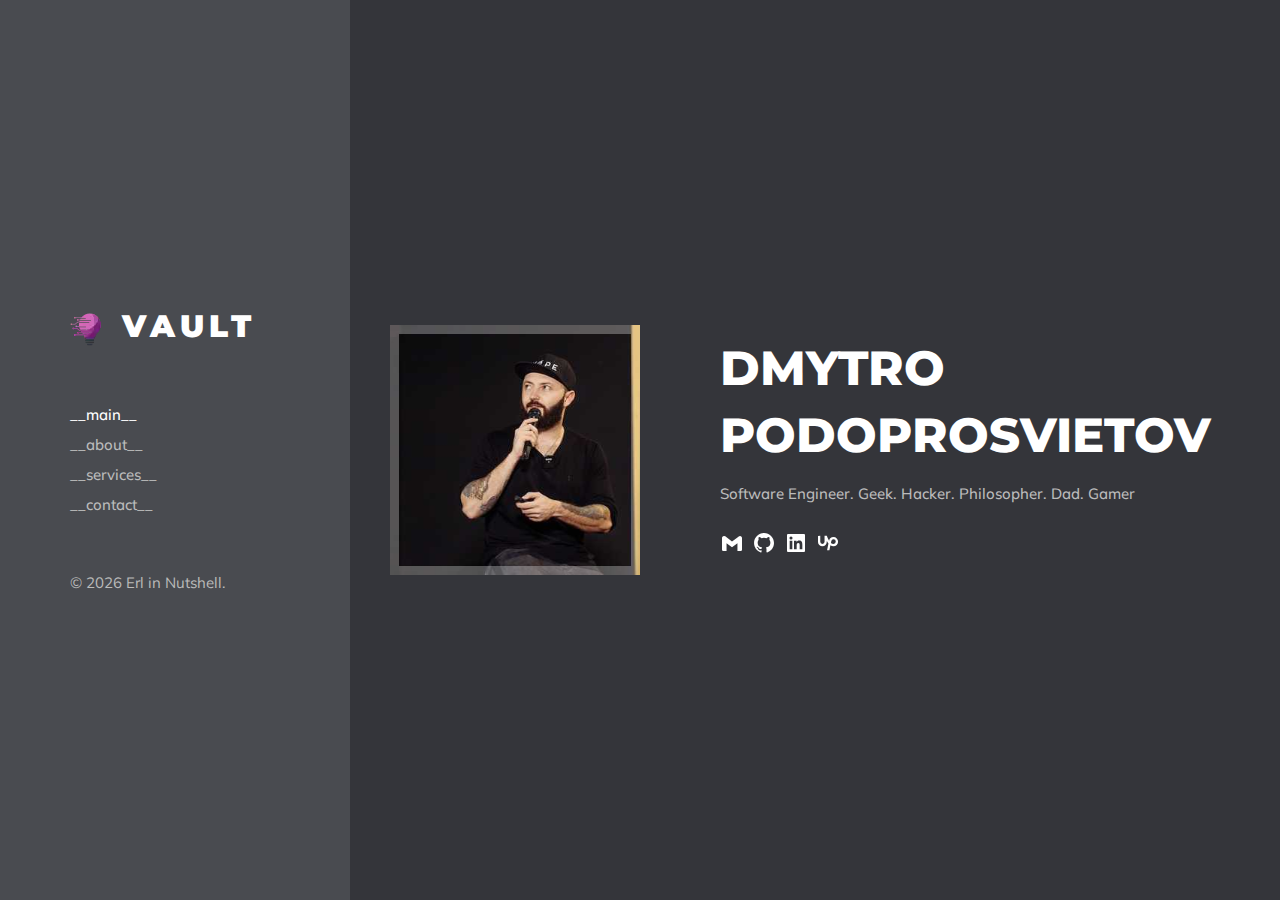
<file: index.html>
<!DOCTYPE html><html lang="en" class="dark"><head><meta charSet="utf-8"/><meta http-equiv="x-ua-compatible" content="ie=edge"/><meta name="viewport" content="width=device-width, initial-scale=1, shrink-to-fit=no"/><meta name="generator" content="Gatsby 5.12.9"/><meta data-react-helmet="true" name="description" content="My brand new personal page. My CV, and my thoughts, and my projects, and my life."/><meta data-react-helmet="true" property="og:title" content="Home"/><meta data-react-helmet="true" property="og:description" content="My brand new personal page. My CV, and my thoughts, and my projects, and my life."/><meta data-react-helmet="true" property="og:type" content="website"/><meta data-react-helmet="true" name="twitter:card" content="summary"/><meta data-react-helmet="true" name="twitter:creator" content="@dpquant"/><meta data-react-helmet="true" name="twitter:title" content="Home"/><meta data-react-helmet="true" name="twitter:description" content="My brand new personal page. My CV, and my thoughts, and my projects, and my life."/><meta name="theme-color" content="#663399"/><style data-href="/styles.c924e38ef16fde5fee3b.css" data-identity="gatsby-global-css">/*
! tailwindcss v3.3.5 | MIT License | https://tailwindcss.com
*/*,:after,:before{border:0 solid #e5e7eb;box-sizing:border-box}:after,:before{--tw-content:""}html{-webkit-text-size-adjust:100%;font-feature-settings:normal;font-family:ui-sans-serif,system-ui,-apple-system,Segoe UI,Roboto,Ubuntu,Cantarell,Noto Sans,sans-serif,BlinkMacSystemFont,Helvetica Neue,Arial,Apple Color Emoji,Segoe UI Emoji,Segoe UI Symbol,Noto Color Emoji;font-variation-settings:normal;line-height:1.5;-moz-tab-size:4;-o-tab-size:4;tab-size:4}body{line-height:inherit;margin:0}hr{border-top-width:1px;color:inherit;height:0}abbr:where([title]){text-decoration:underline;-webkit-text-decoration:underline dotted;text-decoration:underline dotted}h1,h2,h3,h4,h5,h6{font-size:inherit;font-weight:inherit}a{color:inherit;text-decoration:inherit}b,strong{font-weight:bolder}code,kbd,pre,samp{font-family:ui-monospace,SFMono-Regular,Menlo,Monaco,Consolas,Liberation Mono,Courier New,monospace;font-size:1em}small{font-size:80%}sub,sup{font-size:75%;line-height:0;position:relative;vertical-align:baseline}sub{bottom:-.25em}sup{top:-.5em}table{border-collapse:collapse;border-color:inherit;text-indent:0}button,input,optgroup,select,textarea{font-feature-settings:inherit;color:inherit;font-family:inherit;font-size:100%;font-variation-settings:inherit;font-weight:inherit;line-height:inherit;margin:0;padding:0}button,select{text-transform:none}[type=button],[type=reset],[type=submit],button{-webkit-appearance:button;background-color:transparent;background-image:none}:-moz-focusring{outline:auto}:-moz-ui-invalid{box-shadow:none}progress{vertical-align:baseline}::-webkit-inner-spin-button,::-webkit-outer-spin-button{height:auto}[type=search]{-webkit-appearance:textfield;outline-offset:-2px}::-webkit-search-decoration{-webkit-appearance:none}::-webkit-file-upload-button{-webkit-appearance:button;font:inherit}summary{display:list-item}blockquote,dd,dl,figure,h1,h2,h3,h4,h5,h6,hr,p,pre{margin:0}fieldset{margin:0}fieldset,legend{padding:0}menu,ol,ul{list-style:none;margin:0;padding:0}dialog{padding:0}input::-moz-placeholder,textarea::-moz-placeholder{color:#9ca3af;opacity:1}input::placeholder,textarea::placeholder{color:#9ca3af;opacity:1}[role=button],button{cursor:pointer}:disabled{cursor:default}[hidden]{display:none}*,:after,:before{--tw-border-spacing-x:0;--tw-border-spacing-y:0;--tw-translate-x:0;--tw-translate-y:0;--tw-rotate:0;--tw-skew-x:0;--tw-skew-y:0;--tw-scale-x:1;--tw-scale-y:1;--tw-pan-x: ;--tw-pan-y: ;--tw-pinch-zoom: ;--tw-scroll-snap-strictness:proximity;--tw-gradient-from-position: ;--tw-gradient-via-position: ;--tw-gradient-to-position: ;--tw-ordinal: ;--tw-slashed-zero: ;--tw-numeric-figure: ;--tw-numeric-spacing: ;--tw-numeric-fraction: ;--tw-ring-inset: ;--tw-ring-offset-width:0px;--tw-ring-offset-color:#fff;--tw-ring-color:rgba(59,130,246,.5);--tw-ring-offset-shadow:0 0 transparent;--tw-ring-shadow:0 0 transparent;--tw-shadow:0 0 transparent;--tw-shadow-colored:0 0 transparent;--tw-blur: ;--tw-brightness: ;--tw-contrast: ;--tw-grayscale: ;--tw-hue-rotate: ;--tw-invert: ;--tw-saturate: ;--tw-sepia: ;--tw-drop-shadow: ;--tw-backdrop-blur: ;--tw-backdrop-brightness: ;--tw-backdrop-contrast: ;--tw-backdrop-grayscale: ;--tw-backdrop-hue-rotate: ;--tw-backdrop-invert: ;--tw-backdrop-opacity: ;--tw-backdrop-saturate: ;--tw-backdrop-sepia: }::backdrop{--tw-border-spacing-x:0;--tw-border-spacing-y:0;--tw-translate-x:0;--tw-translate-y:0;--tw-rotate:0;--tw-skew-x:0;--tw-skew-y:0;--tw-scale-x:1;--tw-scale-y:1;--tw-pan-x: ;--tw-pan-y: ;--tw-pinch-zoom: ;--tw-scroll-snap-strictness:proximity;--tw-gradient-from-position: ;--tw-gradient-via-position: ;--tw-gradient-to-position: ;--tw-ordinal: ;--tw-slashed-zero: ;--tw-numeric-figure: ;--tw-numeric-spacing: ;--tw-numeric-fraction: ;--tw-ring-inset: ;--tw-ring-offset-width:0px;--tw-ring-offset-color:#fff;--tw-ring-color:rgba(59,130,246,.5);--tw-ring-offset-shadow:0 0 transparent;--tw-ring-shadow:0 0 transparent;--tw-shadow:0 0 transparent;--tw-shadow-colored:0 0 transparent;--tw-blur: ;--tw-brightness: ;--tw-contrast: ;--tw-grayscale: ;--tw-hue-rotate: ;--tw-invert: ;--tw-saturate: ;--tw-sepia: ;--tw-drop-shadow: ;--tw-backdrop-blur: ;--tw-backdrop-brightness: ;--tw-backdrop-contrast: ;--tw-backdrop-grayscale: ;--tw-backdrop-hue-rotate: ;--tw-backdrop-invert: ;--tw-backdrop-opacity: ;--tw-backdrop-saturate: ;--tw-backdrop-sepia: }@media (min-width:640px){.container{max-width:640px}}@media (min-width:768px){.container{max-width:768px}}@media (min-width:1024px){.container{max-width:1024px}}@media (min-width:1280px){.container{max-width:1280px}}@media (min-width:1536px){.container{max-width:1536px}}.visible{visibility:visible}.invisible{visibility:hidden}.fixed{position:fixed}.absolute{position:absolute}.relative{position:relative}.inset-0{bottom:0;left:0;right:0;top:0}.left-0{left:0}.right-0{right:0}.right-\[-200px\]{right:-200px}.top-0{top:0}.top-\[50px\]{top:50px}.top-\[5px\]{top:5px}.top-\[7px\]{top:7px}.z-\[-111\]{z-index:-111}.z-\[12\]{z-index:12}.z-\[14\]{z-index:14}.z-\[15\]{z-index:15}.float-left{float:left}.clear-both{clear:both}.m-0{margin:0}.mb-\[10px\]{margin-bottom:10px}.mb-\[11px\]{margin-bottom:11px}.mb-\[14px\]{margin-bottom:14px}.mb-\[15px\]{margin-bottom:15px}.mb-\[20px\]{margin-bottom:20px}.mb-\[22px\]{margin-bottom:22px}.mb-\[24px\]{margin-bottom:24px}.mb-\[25px\]{margin-bottom:25px}.mb-\[2px\]{margin-bottom:2px}.mb-\[30px\]{margin-bottom:30px}.mb-\[31px\]{margin-bottom:31px}.mb-\[35px\]{margin-bottom:35px}.mb-\[3px\]{margin-bottom:3px}.mb-\[40px\]{margin-bottom:40px}.mb-\[62px\]{margin-bottom:62px}.mb-\[7px\]{margin-bottom:7px}.mb-\[8px\]{margin-bottom:8px}.mb-\[90px\]{margin-bottom:90px}.ml-\[-30px\]{margin-left:-30px}.ml-\[-40px\]{margin-left:-40px}.ml-\[80px\]{margin-left:80px}.mr-5{margin-right:1.25rem}.mr-\[10px\]{margin-right:10px}.mr-\[8px\]{margin-right:8px}.block{display:block}.inline-block{display:inline-block}.flex{display:flex}.hidden{display:none}.h-6{height:1.5rem}.h-\[100vh\]{height:100vh}.h-\[50px\]{height:50px}.h-\[60px\]{height:60px}.h-auto{height:auto}.h-full{height:100%}.min-h-\[100vh\]{min-height:100vh}.min-h-\[300px\]{min-height:300px}.w-1\/2{width:50%}.w-1\/3{width:33.333333%}.w-6{width:1.5rem}.w-\[200px\]{width:200px}.w-\[30\%\]{width:30%}.w-\[30px\]{width:30px}.w-\[450px\]{width:450px}.w-\[60px\]{width:60px}.w-\[70\%\]{width:70%}.w-full{width:100%}.min-w-\[100px\]{min-width:100px}.min-w-\[300px\]{min-width:300px}.min-w-full{min-width:100%}.max-w-\[450px\]{max-width:450px}.list-disc{list-style-type:disc}.list-none{list-style-type:none}.flex-wrap{flex-wrap:wrap}.items-end{align-items:flex-end}.items-center{align-items:center}.justify-center{justify-content:center}.justify-between{justify-content:space-between}.overflow-hidden{overflow:hidden}.whitespace-nowrap{white-space:nowrap}.rounded-\[50px\]{border-radius:50px}.rounded-full{border-radius:9999px}.border{border-width:1px}.border-b{border-bottom-width:1px}.border-l{border-left-width:1px}.border-solid{border-style:solid}.border-\[\#34353A\]{--tw-border-opacity:1;border-color:#34353a;border-color:rgba(52,53,58,var(--tw-border-opacity))}.border-\[\#DFDFDF\]{--tw-border-opacity:1;border-color:#dfdfdf;border-color:rgba(223,223,223,var(--tw-border-opacity))}.border-\[\#ebebeb\]{--tw-border-opacity:1;border-color:#ebebeb;border-color:rgba(235,235,235,var(--tw-border-opacity))}.border-\[rgba\(0\2c 0\2c 0\2c \.1\)\]{border-color:rgba(0,0,0,.1)}.bg-\[\#f8f8f8\]{--tw-bg-opacity:1;background-color:#f8f8f8;background-color:rgba(248,248,248,var(--tw-bg-opacity))}.bg-\[\#ffffff\]{--tw-bg-opacity:1;background-color:#fff;background-color:rgba(255,255,255,var(--tw-bg-opacity))}.bg-\[rgba\(0\2c 0\2c 0\2c \.03\)\]{background-color:rgba(0,0,0,.03)}.bg-\[rgba\(0\2c 0\2c 0\2c \.04\)\]{background-color:rgba(0,0,0,.04)}.bg-\[rgba\(0\2c 0\2c 0\2c \.05\)\]{background-color:rgba(0,0,0,.05)}.bg-white{--tw-bg-opacity:1;background-color:#fff;background-color:rgba(255,255,255,var(--tw-bg-opacity))}.bg-cover{background-size:cover}.bg-center{background-position:50%}.bg-no-repeat{background-repeat:no-repeat}.px-0,.px-\[0px\]{padding-left:0;padding-right:0}.px-\[100px\]{padding-left:100px;padding-right:100px}.px-\[10px\]{padding-left:10px;padding-right:10px}.px-\[20px\]{padding-left:20px;padding-right:20px}.px-\[25px\]{padding-left:25px;padding-right:25px}.px-\[40px\]{padding-left:40px;padding-right:40px}.py-0,.py-\[0px\]{padding-bottom:0;padding-top:0}.py-\[100px\]{padding-bottom:100px;padding-top:100px}.py-\[4px\]{padding-bottom:4px;padding-top:4px}.py-\[50px\]{padding-bottom:50px;padding-top:50px}.py-\[5px\]{padding-bottom:5px;padding-top:5px}.py-\[93px\]{padding-bottom:93px;padding-top:93px}.pb-\[0px\]{padding-bottom:0}.pb-\[100px\]{padding-bottom:100px}.pb-\[20px\]{padding-bottom:20px}.pb-\[25px\]{padding-bottom:25px}.pb-\[30px\]{padding-bottom:30px}.pb-\[31px\]{padding-bottom:31px}.pb-\[40px\]{padding-bottom:40px}.pb-\[45px\]{padding-bottom:45px}.pb-\[90px\]{padding-bottom:90px}.pl-\[0px\]{padding-left:0}.pl-\[20px\]{padding-left:20px}.pl-\[25px\]{padding-left:25px}.pl-\[30px\]{padding-left:30px}.pl-\[40px\]{padding-left:40px}.pl-\[450px\]{padding-left:450px}.pl-\[50px\]{padding-left:50px}.pl-\[70px\]{padding-left:70px}.pr-\[0px\]{padding-right:0}.pr-\[20px\]{padding-right:20px}.pr-\[30px\]{padding-right:30px}.pr-\[40px\]{padding-right:40px}.pr-\[50px\]{padding-right:50px}.pt-\[100px\]{padding-top:100px}.pt-\[10px\]{padding-top:10px}.pt-\[30px\]{padding-top:30px}.pt-\[45px\]{padding-top:45px}.pt-\[90px\]{padding-top:90px}.pt-\[93px\]{padding-top:93px}.text-center{text-align:center}.text-right{text-align:right}.text-\[12px\]{font-size:12px}.text-\[13px\]{font-size:13px}.text-\[14px\]{font-size:14px}.text-\[15px\]{font-size:15px}.text-\[16px\]{font-size:16px}.text-\[18px\]{font-size:18px}.text-\[20px\]{font-size:20px}.text-\[22px\]{font-size:22px}.text-\[25px\]{font-size:25px}.text-\[30px\]{font-size:30px}.text-\[31px\]{font-size:31px}.text-\[40px\]{font-size:40px}.text-\[55px\]{font-size:55px}.font-black{font-weight:900}.font-bold{font-weight:700}.font-extrabold{font-weight:800}.font-medium{font-weight:500}.font-semibold{font-weight:600}.uppercase{text-transform:uppercase}.capitalize{text-transform:capitalize}.leading-\[1\.4\]{line-height:1.4}.leading-\[25px\]{line-height:25px}.leading-\[60px\]{line-height:60px}.tracking-\[0px\]{letter-spacing:0}.tracking-\[4px\]{letter-spacing:4px}.tracking-\[5px\]{letter-spacing:5px}.text-\[\#333\]{--tw-text-opacity:1;color:#333;color:rgba(51,51,51,var(--tw-text-opacity))}.text-\[\#767676\]{--tw-text-opacity:1;color:#767676;color:rgba(118,118,118,var(--tw-text-opacity))}.text-\[\#888\]{--tw-text-opacity:1;color:#888;color:rgba(136,136,136,var(--tw-text-opacity))}.text-\[\#999\]{--tw-text-opacity:1;color:#999;color:rgba(153,153,153,var(--tw-text-opacity))}.text-black{--tw-text-opacity:1;color:#000;color:rgba(0,0,0,var(--tw-text-opacity))}.text-blue-800{--tw-text-opacity:1;color:#1e40af;color:rgba(30,64,175,var(--tw-text-opacity))}.text-cyan-800{--tw-text-opacity:1;color:#155e75;color:rgba(21,94,117,var(--tw-text-opacity))}.text-green-800{--tw-text-opacity:1;color:#166534;color:rgba(22,101,52,var(--tw-text-opacity))}.text-lime-800{--tw-text-opacity:1;color:#3f6212;color:rgba(63,98,18,var(--tw-text-opacity))}.text-mif-crayola{--tw-text-opacity:1;color:#922e8c;color:rgba(146,46,140,var(--tw-text-opacity))}.text-orange-800{--tw-text-opacity:1;color:#9a3412;color:rgba(154,52,18,var(--tw-text-opacity))}.text-pink-800{--tw-text-opacity:1;color:#9d174d;color:rgba(157,23,77,var(--tw-text-opacity))}.text-red-800{--tw-text-opacity:1;color:#991b1b;color:rgba(153,27,27,var(--tw-text-opacity))}.text-rose-800{--tw-text-opacity:1;color:#9f1239;color:rgba(159,18,57,var(--tw-text-opacity))}.text-sky-800{--tw-text-opacity:1;color:#075985;color:rgba(7,89,133,var(--tw-text-opacity))}.text-teal-800{--tw-text-opacity:1;color:#115e59;color:rgba(17,94,89,var(--tw-text-opacity))}.opacity-0{opacity:0}.filter{filter:var(--tw-blur) var(--tw-brightness) var(--tw-contrast) var(--tw-grayscale) var(--tw-hue-rotate) var(--tw-invert) var(--tw-saturate) var(--tw-sepia) var(--tw-drop-shadow)}.transition-all{transition-duration:.15s;transition-property:all;transition-timing-function:cubic-bezier(.4,0,.2,1)}.duration-300{transition-duration:.3s}img.mfp-img{box-shadow:0 0 8px rgba(0,0,0,.6);left:50%;max-height:392px;padding:0!important;position:absolute;top:50%;transform:translate(-50%,-50%)}.mfp-img-container .mfp-content{max-width:400px!important}.mfp-img-container .mfp-close{right:-24px;top:-110px}.tokyo_tm_modalbox .date span{margin-left:13px}.tokyo_tm_button button{--tw-bg-opacity:1;--tw-text-opacity:1;background-color:#000;background-color:rgba(0,0,0,var(--tw-bg-opacity));color:#fff;color:rgba(255,255,255,var(--tw-text-opacity));display:inline-block;padding:9px 40px 14px;transition-duration:.3s;transition-property:all;transition-timing-function:cubic-bezier(.4,0,.2,1)}.hover\:text-black:hover{--tw-text-opacity:1;color:#000;color:rgba(0,0,0,var(--tw-text-opacity))}.dark .dark\:bg-black{--tw-bg-opacity:1;background-color:#000;background-color:rgba(0,0,0,var(--tw-bg-opacity))}@media (max-width:500px){.m500\:h-4{height:1rem}.m500\:w-4{width:1rem}}body{--tw-bg-opacity:1;--tw-text-opacity:1;background-color:#fff;background-color:rgba(255,255,255,var(--tw-bg-opacity));color:#767676;color:rgba(118,118,118,var(--tw-text-opacity));font-family:Mulish,sans-serif;font-size:15px;font-weight:400;letter-spacing:0;line-height:30px;overflow-x:hidden;width:100%}h1,h2,h3,h4,h5,h6{--tw-text-opacity:1;color:#000;color:rgba(0,0,0,var(--tw-text-opacity));font-family:Montserrat,sans-serif;font-weight:500;line-height:1.4}#preloader{display:flex;height:100vh;left:0;position:fixed;top:0;width:100%;z-index:99999}#preloader:after,#preloader:before{background-color:#000;content:"";height:100%;left:0;position:absolute;top:0;transition:all .3s ease 0s;width:50%;z-index:-1}#preloader:after{left:auto;right:0}#preloader .loader_line{height:250px;margin:auto;overflow:hidden;position:relative;transition:all .8s ease 0s;width:1px}.loader_line:before{animation:lineheight 1s ease-in-out 0s forwards;background-color:#fff;height:0;top:50%;transform:translateY(-50%)}.loader_line:after,.loader_line:before{content:"";left:0;position:absolute;width:1px}.loader_line:after{animation:lineround 1.2s linear 0s infinite;animation-delay:2s;background-color:#999;height:100%;top:0;transform:translateY(-100%)}@keyframes lineheight{0%{height:0}to{height:100%}}@keyframes lineround{0%{transform:translateY(-100%)}to{transform:translateY(200%)}}.preloaded .loader_line:after{opacity:0}.preloaded .loader_line{height:100%!important;opacity:0}.preloaded:after,.preloaded:before{animation:preloadedzero .3s ease-in-out .5s forwards}@keyframes preloadedzero{0%{width:50%}to{width:0}}.tokyo_tm_section{bottom:0;left:0;opacity:0;overflow:hidden;overflow-y:scroll;position:absolute;right:0;top:0;transition:visibility 1s linear,opacity 0s linear;-moz-transition:visibility 1s linear,opacity 0s linear;-webkit-transition:visibility1s linear,opacity 0s linear;-o-transition:visibility 1s linear,opacity 0s linear;visibility:hidden;z-index:8}.tokyo_tm_section.animated{opacity:1;visibility:visible;z-index:9}.tokyo_tm_section.active{opacity:1;visibility:visible;z-index:10}.tokyo_tm_section.hidden{opacity:0;visibility:hidden;z-index:9}.tokyo_tm_section::-webkit-scrollbar{width:0}.tokyo_tm_all_wrap .leftpart .logo[data-type=image] img{display:inline-block}.tokyo_tm_all_wrap .leftpart .logo[data-type=image] h3,.tokyo_tm_all_wrap .leftpart .logo[data-type=text] img{display:none}.tokyo_tm_all_wrap .leftpart .logo[data-type=text] h3{display:inline-block}.tokyo_tm_all_wrap .leftpart .menu ul li.active a{color:#000}.tokyo_tm_home .avatar[data-type=square] .image{animation:none}.tokyo_tm_home .avatar[data-type=circle] .image{animation:none;border-radius:100%}.tokyo_tm_home .avatar .image{animation:morph 10s ease-in-out 0s infinite;background-blend-mode:multiply;box-shadow:inset 0 0 0 9px hsla(0,0%,100%,.3)}@keyframes morph{0%{border-radius:60% 40% 30% 70%/60% 30% 70% 40%}50%{border-radius:30% 60% 70% 40%/50% 60% 30% 60%}to{border-radius:60% 40% 30% 70%/60% 30% 70% 40%}}.tokyo_tm_resume_list ul:before{background-color:rgba(0,0,0,.07);content:"";height:100%;left:0;position:absolute;top:0;width:1px}.tokyo_tm_resume_list ul li:before{background:#fff;border:1px solid #ccc;border-radius:100%;content:"";height:18px;left:-9px;position:absolute;top:8px;width:18px}.tokyo_tm_testimonials .list ul li .text:before{border:solid transparent;border-top:solid #e5edf4;border-width:18px 18px 0 0;content:"";height:0;left:50px;position:absolute;top:100%;width:0}.tokyo_tm_testimonials .list ul li .text:after{border:solid transparent;border-top:solid #f6fbff;border-width:14px 13px 0 0;content:"";height:0;left:50px;margin-left:2px;position:absolute;top:100%;width:0}.tokyo_tm_testimonials .owl-carousel .owl-stage-outer{overflow:hidden;overflow:visible}.tokyo_tm_testimonials .owl-item.active{opacity:1}.tokyo_tm_testimonials .owl-item{opacity:0}.tokyo_tm_services .list ul li .list_inner:hover{border:1px solid rgba(0,0,0,.2)}.tokyo_tm_services .list ul li .list_inner:hover .number{background-color:rgba(0,0,0,.08)}.tokyo_tm_read_more a:before{animation:read-more-anim;animation-duration:.4s;animation-fill-mode:forwards;animation-timing-function:cubic-bezier(.6,.01,0,1);background-color:#000;bottom:0;content:"";height:1px;left:0;margin:auto;position:absolute;top:0;transform:scaleX(.2);transform-origin:left center;width:100%}.tokyo_tm_read_more a span{background-color:#fff;display:inline-block;position:relative;transform:translateX(-110%);transition:.6s cubic-bezier(.6,.01,0,1);z-index:1}@keyframes read-more-anim{0%{transform:scaleX(.2);transform-origin:right center}70%{transform-origin:right center}71%{transform:scaleX(1);transform-origin:left center}to{transform:scaleX(.2);transform-origin:left center}}@keyframes read-more-anim-2{0%{transform:scaleX(.2);transform-origin:left center}70%{transform:scaleX(1);transform-origin:left center}71%{transform-origin:right center}to{transform:scaleX(.2);transform-origin:right center}}.tokyo_tm_services .list ul li .list_inner:hover .tokyo_tm_read_more a:before{animation:read-more-anim-2;animation-duration:.4s;animation-fill-mode:forwards;animation-timing-function:cubic-bezier(.6,.01,0,1)}.tokyo_tm_services .list ul li .list_inner:hover .tokyo_tm_read_more a span{transform:translateX(0)}.tokyo_tm_partners ul{min-width:calc(100% + 12px)}.tokyo_tm_pricing .price .currency{position:absolute!important}.tokyo_tm_portfolio .portfolio_list li .inner:hover .abs_image{transform:scale(1.1) translateZ(0)}.tokyo_tm_portfolio_titles{background:#fff;font-family:Montserrat}.tokyo_tm_portfolio_titles.visible{opacity:1;visibility:visible}.tokyo_tm_news ul li .list_inner{box-shadow:0 0 20px rgba(0,0,0,.07)}.tokyo_tm_news ul li .list_inner .image:hover .main{transform:scale(1.1) translateZ(0)}.tokyo_tm_news ul li .list_inner:hover .details{box-shadow:0 0 20px rgba(0,0,0,.12)}.tokyo_tm_news ul li .list_inner:hover .tokyo_tm_read_more a:before{animation:read-more-anim-2;animation-duration:.4s;animation-fill-mode:forwards;animation-timing-function:cubic-bezier(.6,.01,0,1)}.tokyo_tm_news ul li .list_inner:hover .tokyo_tm_read_more a span{transform:translateX(0)}.tokyo_tm_modalbox .tokyo_tm_read_more{display:none}body.modal{overflow-y:hidden}.tokyo_tm_modalbox .description_wrap::-webkit-scrollbar{width:11px}.tokyo_tm_modalbox .description_wrap{scrollbar-color:#999 #fff;scrollbar-width:thin}.tokyo_tm_modalbox .description_wrap:-webkit-scrollbar-track{background:#fff}.tokyo_tm_modalbox .description_wrap::-webkit-scrollbar-thumb{background-color:#999;border:3px solid #fff;border-radius:6px}.tokyo_tm_contact .fields ul li input{background-color:transparent;border:1px solid rgba(0,0,0,.2);width:100%}.tokyo_tm_contact .fields ul li input:focus{border:1px solid rgba(0,0,0,.5);outline:none}.tokyo_tm_contact .fields .last textarea{background-color:transparent;border:1px solid rgba(0,0,0,.2);height:120px;margin-bottom:20px;resize:none;width:100%}.tokyo_tm_contact .fields .last textarea:focus{border:1px solid rgba(0,0,0,.5);outline:none}.tokyo_tm_contact .empty_notice{display:none;margin-bottom:7px}.tokyo_tm_contact .contact_error,.tokyo_tm_contact .empty_notice{color:#f52225;font-weight:500;text-align:left}.tokyo_tm_contact .returnmessage{color:#3a00ff;font-weight:500;margin-bottom:7px;text-align:left}.tokyo_tm_topbar .logo[data-type=image] img{display:inline-block}.tokyo_tm_topbar .logo[data-type=image] h3,.tokyo_tm_topbar .logo[data-type=text] img{display:none}.tokyo_tm_topbar .logo[data-type=text] h3{display:inline-block}.tokyo_tm_topbar .hamburger{padding:0}.tokyo_tm_topbar .hamburger-inner,.tokyo_tm_topbar .hamburger-inner:after,.tokyo_tm_topbar .hamburger-inner:before{height:2px;width:30px}.tokyo_tm_mobile_menu.opened{right:0}.tokyo_tm_all_wrap[data-magic-cursor=hide] .mouse-cursor{display:none}.mouse-cursor{border-radius:50%;left:0;pointer-events:none;position:fixed;top:0;transform:translateZ(0);visibility:hidden}.cursor-inner{background-color:#000;height:6px;margin-left:-3px;margin-top:-3px;transition:width .3s ease-in-out,height .3s ease-in-out,margin .3s ease-in-out,opacity .3s ease-in-out;width:6px;z-index:50}.cursor-inner.cursor-hover{background-color:#000;height:80px;margin-left:-40px;margin-top:-40px;opacity:.3;width:80px}.cursor-outer{border:2px solid #000;box-sizing:border-box;height:30px;margin-left:-15px;margin-top:-15px;opacity:.5;transition:all .08s ease-out;width:30px;z-index:50}.cursor-outer.cursor-hover{opacity:0}body.dark .tokyo_tm_modalbox_about .description_wrap{scrollbar-color:#777 #34353a;scrollbar-width:thin}body.dark .tokyo_tm_modalbox_about .description_wrap:-webkit-scrollbar-track{background:#34353a}body.dark .tokyo_tm_modalbox_about .description_wrap::-webkit-scrollbar-thumb{background-color:#777;border:3px solid #34353a;border-radius:6px}body.dark .tokyo_tm_modalbox .description_wrap{scrollbar-color:#777 #34353a;scrollbar-width:thin}body.dark .tokyo_tm_modalbox .description_wrap:-webkit-scrollbar-track{background:#34353a}body.dark .tokyo_tm_modalbox .description_wrap::-webkit-scrollbar-thumb{background-color:#777;border:3px solid #34353a;border-radius:6px}@media(max-width:1200px){.tokyo_tm_topbar{display:block!important}}.tokyo_tm_intro .short_info{position:fixed;text-align:center;top:10%;width:100%}.tokyo_tm_intro .short_info img{display:inline-block;margin-bottom:25px}.tokyo_tm_intro .short_info h3{color:#767676;font-size:20px}.tokyo_tm_intro{clear:both;float:left;height:100vh;position:relative;width:100%}.tokyo_tm_intro .demos{align-items:center;clear:both;display:flex;height:100%;position:relative;text-align:center;width:100%}.tokyo_tm_intro .left,.tokyo_tm_intro .right{align-items:center;display:flex;height:100%;justify-content:center;position:relative;width:50%}.tokyo_tm_intro .demos img{margin-bottom:25px;max-width:400px}.tokyo_tm_intro .desc{position:relative;top:0;transition:all .3s ease}.tokyo_tm_intro .desc h3{font-size:20px;font-weight:800}.tokyo_tm_intro .intro_line,.tokyo_tm_intro .intro_line_2,.tokyo_tm_intro .intro_line_3{background-color:rgba(0,0,0,.06);height:200%;left:50%;position:fixed;top:0;transform:translateY(-50%);width:1px;z-index:-1}.tokyo_tm_intro .intro_line{left:25%}.tokyo_tm_intro .intro_line_2{left:50%;transform:translateY(-50%)}.tokyo_tm_intro .intro_line_3{left:75%}.tokyo_tm_intro .intro_link{bottom:0;left:0;position:absolute;right:0;top:0;z-index:2}.tokyo_tm_intro .left:hover .desc,.tokyo_tm_intro .right:hover .desc{top:-20px}.tokyo_tm_intro_fixed_price .anim,.tokyo_tm_intro_fixed_price .pricing-info{background-color:#e54b4b;border-radius:100%;bottom:10%;color:#fff;display:inline-block;font-family:Montserrat;font-size:22px;font-weight:600;height:70px;left:50%;line-height:70px;margin-left:-35px;position:fixed;text-align:center;-webkit-text-decoration:none;text-decoration:none;transition:all .2s;width:70px;z-index:3}@keyframes myAnim{0%{opacity:0;transform:scale(.1)}50%{opacity:.3}to{opacity:0;transform:scale(2)}}.tokyo_tm_intro_fixed_price .anim:first-child{animation:myAnim 2s infinite}.tokyo_tm_intro_fixed_price .anim:nth-child(2){animation:myAnim 2s .3s infinite}.tokyo_tm_intro_fixed_price .anim:nth-child(3){animation:myAnim 2s .6s infinite}@media (max-width:1040px){.tokyo_tm_intro .demos img{max-width:100px}}.container{height:auto;margin-left:auto;margin-right:auto;max-width:1070px;padding:0 40px}.container,.tokyo_tm_all_wrap{clear:both;position:relative;width:100%}.tokyo_tm_all_wrap{float:left;min-height:100vh}.tokyo_tm_all_wrap,.tokyo_tm_all_wrap *{box-sizing:border-box}.tokyo_tm_button{clear:both;float:left;height:auto;width:100%}.tokyo_tm_button a{--tw-bg-opacity:1;--tw-text-opacity:1;background-color:#000;background-color:rgba(0,0,0,var(--tw-bg-opacity));color:#fff;color:rgba(255,255,255,var(--tw-text-opacity));display:inline-block;padding:9px 40px 14px;transition-duration:.3s;transition-property:all;transition-timing-function:cubic-bezier(.4,0,.2,1)}.tokyo_progress,.tokyo_tm_read_more{clear:both;float:left;height:auto;width:100%}.tokyo_tm_read_more,.tokyo_tm_read_more a{overflow:hidden;position:relative}.tokyo_tm_read_more a{--tw-text-opacity:1;color:#000;color:rgba(0,0,0,var(--tw-text-opacity));display:inline-block;font-family:Montserrat,sans-serif;font-size:12px;font-weight:500;padding-right:32px;text-transform:uppercase}.tokyo_tm_services .\!list ul li .tokyo_tm_read_more,.tokyo_tm_services .list ul li .tokyo_tm_read_more{margin-top:7px}.tokyo_tm_full_link{bottom:0;left:0;position:absolute;right:0;top:0;z-index:4}.tokyo_tm_modalbox .service_popup_informations .image{float:left;margin-bottom:37px;position:relative;width:100%}.tokyo_tm_modalbox .service_popup_informations .image img{min-width:100%;opacity:0;position:relative}.tokyo_tm_modalbox .service_popup_informations .image .main{background-position:50%;background-repeat:no-repeat;background-size:cover;bottom:0;left:0;position:absolute;right:0;top:0}.tokyo_tm_modalbox .service_popup_informations .main_title{float:left;margin-bottom:23px;width:100%}.tokyo_tm_modalbox .service_popup_informations .main_title h3{font-size:23px;font-weight:600}.tokyo_tm_pricing .price span{display:inline-block;position:relative}.tokyo_tm_modalbox{background-color:rgba(0,0,0,.8);height:100vh;left:0;opacity:0;position:fixed;right:0;top:0;transition-duration:.3s;transition-property:all;transition-timing-function:cubic-bezier(.4,0,.2,1);visibility:hidden;z-index:15}.tokyo_tm_modalbox.opened{opacity:1;visibility:visible}.tokyo_tm_modalbox .container{height:100vh}.tokyo_tm_modalbox .box_inner{--tw-translate-x:-50%;--tw-bg-opacity:1;background-color:#fff;background-color:rgba(255,255,255,var(--tw-bg-opacity));bottom:70px;left:50%;margin-top:-20px;opacity:0;position:absolute;top:70px;transform:translate(-50%,var(--tw-translate-y)) rotate(var(--tw-rotate)) skewX(var(--tw-skew-x)) skewY(var(--tw-skew-y)) scaleX(var(--tw-scale-x)) scaleY(var(--tw-scale-y));transform:translate(var(--tw-translate-x),var(--tw-translate-y)) rotate(var(--tw-rotate)) skewX(var(--tw-skew-x)) skewY(var(--tw-skew-y)) scaleX(var(--tw-scale-x)) scaleY(var(--tw-scale-y));transition-delay:.3s;transition-duration:.3s;transition-property:all;transition-timing-function:cubic-bezier(.4,0,.2,1);visibility:hidden;width:968px;z-index:1}.tokyo_tm_modalbox.opened .box_inner{margin-top:0;opacity:1;visibility:visible}.tokyo_tm_modalbox .close{left:100%;margin-left:30px;position:fixed;top:0;z-index:10}.tokyo_tm_modalbox .close a{--tw-border-opacity:1;--tw-text-opacity:1;border:2px solid #fff;border-color:rgba(255,255,255,var(--tw-border-opacity));border-radius:10px;color:#fff;color:rgba(255,255,255,var(--tw-text-opacity));display:block;height:40px;position:relative;transition-duration:.3s;transition-property:all;transition-timing-function:cubic-bezier(.4,0,.2,1);width:40px}.tokyo_tm_modalbox .close a:hover{border-radius:9999px}.tokyo_tm_modalbox .close a i{--tw-translate-x:-50%;--tw-translate-y:-50%;left:50%;position:absolute;top:50%;transform:translate(-50%,-50%) rotate(var(--tw-rotate)) skewX(var(--tw-skew-x)) skewY(var(--tw-skew-y)) scaleX(var(--tw-scale-x)) scaleY(var(--tw-scale-y));transform:translate(var(--tw-translate-x),var(--tw-translate-y)) rotate(var(--tw-rotate)) skewX(var(--tw-skew-x)) skewY(var(--tw-skew-y)) scaleX(var(--tw-scale-x)) scaleY(var(--tw-scale-y))}.tokyo_tm_modalbox .description_wrap{float:left;height:100%;overflow:hidden;overflow-y:scroll;padding:50px;position:relative;width:100%}.tokyo_tm_modalbox .description_wrap:after{bottom:0}.tokyo_tm_modalbox .description_wrap:after,.tokyo_tm_modalbox .description_wrap:before{--tw-bg-opacity:1;--tw-content:"";background-color:#fff;background-color:rgba(255,255,255,var(--tw-bg-opacity));content:"";content:var(--tw-content);height:50px;left:0;position:fixed;right:0;z-index:3}.tokyo_tm_modalbox .description_wrap:before{top:0}.tokyo_tm_pricing .price .currency{bottom:10px;font-size:15px;right:-10px}.tokyo_tm_pricing .\!item li.active,.tokyo_tm_pricing .item li.active{opacity:1}.tokyo_tm_pricing .tokyo_tm_button{margin-top:30px}.tokyo_tm_portfolio_titles{color:#000;color:rgba(0,0,0,var(--tw-text-opacity));font-family:Montserrat,sans-serif;font-size:18px;font-weight:600;opacity:0;position:fixed;visibility:hidden;white-space:nowrap;z-index:15}.tokyo_tm_portfolio_titles,.tokyo_tm_portfolio_titles .work__cat{--tw-bg-opacity:1;--tw-text-opacity:1;background-color:#fff;background-color:rgba(255,255,255,var(--tw-bg-opacity));padding:5px 15px}.tokyo_tm_portfolio_titles .work__cat{color:#767676;color:rgba(118,118,118,var(--tw-text-opacity));font-family:Mulish,sans-serif;font-size:15px;font-weight:500;left:0;margin-top:-10px;position:absolute;top:100%}.\!entry,.entry{position:relative}.tokyo_tm_modalbox .popup_details .top_image{margin-bottom:37px;overflow:hidden;position:relative}.tokyo_tm_modalbox .popup_details .top_image img{min-width:100%;opacity:0;position:relative}.tokyo_tm_modalbox .popup_details .top_image .main{background-position:50%;background-repeat:no-repeat;background-size:cover;bottom:0;left:0;position:absolute;right:0;top:0}.tokyo_tm_modalbox .portfolio_main_title{float:left;margin-bottom:28px;width:100%}.tokyo_tm_modalbox .portfolio_main_title h3{font-size:23px;font-weight:700;margin-bottom:5px}.tokyo_tm_portfolio .popup_details{display:none;opacity:0;position:absolute;visibility:hidden;z-index:-111}.tokyo_tm_modalbox .popup_details{clear:both;float:left;height:auto;width:100%}.tokyo_tm_modalbox .additional_images ul li:nth-child(3n-2){width:100%}.tokyo_tm_news ul li .extra:before{--tw-content:"";background-color:rgba(0,0,0,.1);bottom:-7px;content:"";content:var(--tw-content);height:1px;position:absolute;width:100%}.tokyo_tm_modalbox .details .extra{align-items:center;display:flex;justify-content:space-between;margin-bottom:30px;position:relative}.tokyo_tm_modalbox .details .extra:before{--tw-content:"";background-color:rgba(0,0,0,.1);bottom:-10px;content:"";content:var(--tw-content);height:1px;position:absolute;width:100%}.tokyo_tm_news ul li .details .date span:before{--tw-content:"/";content:"/";content:var(--tw-content);font-size:10px;padding:0 7px 0 2px;position:relative}.tokyo_tm_modalbox .details{float:left;margin-bottom:20px;padding:0;width:100%}.tokyo_tm_modalbox .description_wrap .image{margin-bottom:40px;position:relative;z-index:-1}.tokyo_tm_modalbox .description_wrap .image img{min-width:100%}.tokyo_tm_modalbox .description_wrap .image .main{background-position:50%;background-repeat:no-repeat;background-size:cover;bottom:0;left:0;position:absolute;right:0;top:0}.tokyo_tm_modalbox .details .title{font-size:23px;font-weight:600;margin-bottom:9px}.tokyo_tm_modalbox .date{font-family:Montserrat,sans-serif;font-size:12px;text-transform:uppercase}.tokyo_tm_modalbox .date,.tokyo_tm_modalbox .date a{--tw-text-opacity:1;color:#767676;color:rgba(118,118,118,var(--tw-text-opacity))}.tokyo_tm_modalbox .date a{transition-duration:.3s;transition-property:all;transition-timing-function:cubic-bezier(.4,0,.2,1)}.tokyo_tm_modalbox .date a:hover{--tw-text-opacity:1;color:#000;color:rgba(0,0,0,var(--tw-text-opacity))}.tokyo_tm_modalbox .date span{margin-bottom:11px;position:relative}.tokyo_tm_modalbox .date span:before{--tw-translate-y:-50%;--tw-rotate:15deg;--tw-bg-opacity:1;--tw-content:"";background-color:#939393;background-color:rgba(147,147,147,var(--tw-bg-opacity));content:"";content:var(--tw-content);height:9px;margin-right:7px;margin-top:0;position:absolute;right:100%;top:50%;transform:translate(var(--tw-translate-x),-50%) rotate(15deg) skewX(var(--tw-skew-x)) skewY(var(--tw-skew-y)) scaleX(var(--tw-scale-x)) scaleY(var(--tw-scale-y));transform:translate(var(--tw-translate-x),var(--tw-translate-y)) rotate(var(--tw-rotate)) skewX(var(--tw-skew-x)) skewY(var(--tw-skew-y)) scaleX(var(--tw-scale-x)) scaleY(var(--tw-scale-y));width:1px}.tokyo_tm_news .main_content{display:none;opacity:0;position:absolute;visibility:hidden;z-index:-111}@media (max-width:1600px){.container{max-width:968px}.tokyo_tm_all_wrap .leftpart{padding:0 70px;width:350px}.tokyo_tm_all_wrap .rightpart{padding-left:350px}.tokyo_tm_home .avatar{min-height:250px;min-width:250px}.tokyo_tm_home .details .\!name,.tokyo_tm_home .details .name{font-size:48px;margin-bottom:10px}.tokyo_tm_home .details .job{margin-bottom:22px}.tokyo_tm_modalbox .box_inner{width:850px}}@media (max-width:1200px){.tokyo_tm_section{padding-left:0}.tokyo_tm_all_wrap .leftpart{display:none}.tokyo_tm_all_wrap .rightpart{padding-left:0}.tokyo_tm_all_wrap .rightpart_in{border-left-width:0}.tokyo_tm_about,.tokyo_tm_contact,.tokyo_tm_news,.tokyo_tm_portfolio,.tokyo_tm_services{padding-top:130px}.tokyo_tm_modalbox .description_wrap{padding:40px}.tokyo_tm_modalbox .box_inner{width:500px}.tokyo_tm_modalbox .main_details{flex-direction:column}.tokyo_tm_modalbox .main_details .textbox{margin-bottom:30px;padding-right:0;width:100%}.tokyo_tm_modalbox .main_details .detailbox{padding-left:0;width:100%}.tokyo_tm_modalbox .additional_images ul{margin:0}.tokyo_tm_modalbox .additional_images ul li{padding-left:0;width:100%}.tokyo_tm_modalbox .description_wrap:after,.tokyo_tm_modalbox .description_wrap:before{height:40px}}@media (max-width:1040px){.mouse-cursor{display:none}.tokyo_tm_home .home_content{flex-direction:column;text-align:center}.tokyo_tm_home .avatar{margin-bottom:30px}.tokyo_tm_home .details{margin-left:0}.tokyo_tm_title .title_flex{align-items:flex-start;flex-direction:column}.tokyo_tm_title .portfolio_filter{padding-top:48px}.container{padding:0 20px}.tokyo_tm_services .\!list ul li,.tokyo_tm_services .list ul li{width:50%}.tokyo_tm_partners ul li{width:33.333333%}.tokyo_tm_modalbox .details .title,.tokyo_tm_modalbox .portfolio_main_title h3,.tokyo_tm_modalbox .service_popup_informations .main_title h3{font-size:20px}}@media (max-width:768px){.tokyo_tm_home .details .\!name,.tokyo_tm_home .details .name{font-size:30px}.tokyo_tm_home .avatar{min-height:200px;min-width:200px}.tokyo_tm_portfolio .portfolio_list{margin:0}.tokyo_tm_portfolio .portfolio_list li{padding-left:0;width:100%}.tokyo_tm_news ul{margin:0}.tokyo_tm_news ul li{padding-left:0;width:100%}.tokyo_tm_news ul li .details{padding-left:30px;padding-right:30px}.tokyo_tm_modalbox .main_content .icon{margin-bottom:25px;position:relative}.tokyo_tm_modalbox .main_content .quotebox{padding-left:0}.tokyo_tm_modalbox .close a{font-size:14px;height:30px;width:30px}.tokyo_tm_modalbox .close{left:auto;right:0;top:-40px}.tokyo_tm_modalbox .box_inner{width:300px}.tokyo_tm_modalbox .description_wrap{padding:20px}.tokyo_tm_short_info{flex-direction:column}.tokyo_tm_short_info .left{padding-right:0;width:100%}.tokyo_tm_short_info .right{padding-left:0;width:100%}.tokyo_tm_progressbox .in{flex-direction:column}.tokyo_tm_progressbox .in .left{margin-bottom:60px;padding-right:0;width:100%}.tokyo_tm_progressbox .in .right{padding-left:0;width:100%}.tokyo_tm_skillbox .in{flex-direction:column}.tokyo_tm_skillbox .in .left{margin-bottom:60px;padding-right:0;width:100%}.tokyo_tm_skillbox .in .right{padding-left:0;width:100%}.tokyo_tm_resumebox .in{flex-direction:column}.tokyo_tm_resumebox .in .left{margin-bottom:60px;padding-right:0;width:100%}.tokyo_tm_resumebox .in .right{padding-left:0;width:100%}.tokyo_tm_services .\!list ul,.tokyo_tm_services .list ul{margin:0}.tokyo_tm_services .\!list ul li,.tokyo_tm_services .list ul li{padding-left:0;width:100%}.tokyo_tm_partners ul li{width:50%}.tokyo_tm_facts .\!list ul,.tokyo_tm_facts .list ul{margin:0}.tokyo_tm_facts .\!list ul li,.tokyo_tm_facts .list ul li{padding-left:0;width:100%}.tokyo_tm_pricing .\!list>ul,.tokyo_tm_pricing .list>ul{margin:0}.tokyo_tm_pricing .\!list>ul>li,.tokyo_tm_pricing .list>ul>li{padding-left:0;width:100%}.tokyo_tm_modalbox .description_wrap:after,.tokyo_tm_modalbox .description_wrap:before{height:20px}.tokyo_tm_modalbox .portfolio_main_title{margin-bottom:20px}}body.dark{--tw-bg-opacity:1;--tw-text-opacity:1;background-color:#34353a;background-color:rgba(52,53,58,var(--tw-bg-opacity));color:#bbb;color:rgba(187,187,187,var(--tw-text-opacity))}body.dark h1,body.dark h2,body.dark h3,body.dark h4,body.dark h5,body.dark h6{--tw-text-opacity:1;color:#fff;color:rgba(255,255,255,var(--tw-text-opacity))}body.dark .tokyo_tm_all_wrap .leftpart{--tw-bg-opacity:1;background-color:#494b50;background-color:rgba(73,75,80,var(--tw-bg-opacity))}body.dark .tokyo_tm_all_wrap .leftpart .menu ul li a{--tw-text-opacity:1;color:#bbb;color:rgba(187,187,187,var(--tw-text-opacity))}body.dark .tokyo_tm_all_wrap .leftpart .menu ul li a:hover,body.dark .tokyo_tm_all_wrap .leftpart .menu ul li.active a{--tw-text-opacity:1;color:#fff;color:rgba(255,255,255,var(--tw-text-opacity))}body.dark .tokyo_tm_all_wrap .leftpart .copyright a,body.dark .tokyo_tm_all_wrap .leftpart .copyright p{--tw-text-opacity:1;color:#bbb;color:rgba(187,187,187,var(--tw-text-opacity))}body.dark .tokyo_tm_all_wrap .leftpart .copyright a:hover{--tw-text-opacity:1;color:#fff;color:rgba(255,255,255,var(--tw-text-opacity))}body.dark .tokyo_tm_all_wrap .rightpart{--tw-bg-opacity:1;background-color:#34353a;background-color:rgba(52,53,58,var(--tw-bg-opacity))}body.dark .tokyo_tm_all_wrap .rightpart_in{border-left-width:0}body.dark .tokyo_tm_home .social ul li a{--tw-text-opacity:1;color:#fff;color:rgba(255,255,255,var(--tw-text-opacity))}body.dark .cursor-inner,body.dark .cursor-inner.cursor-hover{--tw-bg-opacity:1;background-color:#fff;background-color:rgba(255,255,255,var(--tw-bg-opacity))}body.dark .cursor-outer{--tw-border-opacity:1;border-color:#fff;border-color:rgba(255,255,255,var(--tw-border-opacity))}body.dark .cursor-outer.cursor-hover{opacity:0}body.dark .tokyo_tm_topbar{--tw-bg-opacity:1;background-color:#494b50;background-color:rgba(73,75,80,var(--tw-bg-opacity))}body.dark .hamburger-inner,body.dark .hamburger-inner:after,body.dark .hamburger-inner:before,body.dark .hamburger.is-active .hamburger-inner,body.dark .hamburger.is-active .hamburger-inner:after,body.dark .hamburger.is-active .hamburger-inner:before{--tw-bg-opacity:1;background-color:#fff;background-color:rgba(255,255,255,var(--tw-bg-opacity))}body.dark .tokyo_tm_mobile_menu{--tw-bg-opacity:1;background-color:#494b50;background-color:rgba(73,75,80,var(--tw-bg-opacity))}body.dark .tokyo_tm_mobile_menu .menu_list ul li a{--tw-text-opacity:1;color:#fff;color:rgba(255,255,255,var(--tw-text-opacity))}body.dark .tokyo_tm_button a,body.dark .tokyo_tm_button button{--tw-bg-opacity:1;--tw-text-opacity:1;background-color:#fff;background-color:rgba(255,255,255,var(--tw-bg-opacity));color:#000;color:rgba(0,0,0,var(--tw-text-opacity))}body.dark .tokyo_tm_about .description .right>ul>li a{--tw-text-opacity:1;color:#bbb;color:rgba(187,187,187,var(--tw-text-opacity))}body.dark .tokyo_tm_about .description .right>ul>li a:hover,body.dark .tokyo_tm_about .description .right>ul>li span{--tw-text-opacity:1;color:#fff;color:rgba(255,255,255,var(--tw-text-opacity))}body.dark .tokyo_tm_modalbox_about .counter ul li .\!name,body.dark .tokyo_tm_modalbox_about .counter ul li .name{--tw-text-opacity:1;color:#bbb;color:rgba(187,187,187,var(--tw-text-opacity))}body.dark .tokyo_tm_title span{--tw-text-opacity:1;background-color:hsla(0,0%,100%,.04);color:#959595;color:rgba(149,149,149,var(--tw-text-opacity))}body.dark .tokyo_tm_portfolio .portfolio_filter ul li a{--tw-text-opacity:1;color:#bbb;color:rgba(187,187,187,var(--tw-text-opacity))}body.dark .tokyo_tm_news ul li .details .title a,body.dark .tokyo_tm_portfolio .portfolio_filter ul li a:hover{--tw-text-opacity:1;color:#fff;color:rgba(255,255,255,var(--tw-text-opacity))}body.dark .tokyo_tm_news ul li .details .date,body.dark .tokyo_tm_news ul li .details .date a{--tw-text-opacity:1;color:#bbb;color:rgba(187,187,187,var(--tw-text-opacity))}body.dark .tokyo_tm_news ul li .details .date a:hover{--tw-text-opacity:1;color:#fff;color:rgba(255,255,255,var(--tw-text-opacity))}body.dark .tokyo_tm_modalbox_news .details .title{--tw-text-opacity:1;color:#000;color:rgba(0,0,0,var(--tw-text-opacity))}body.dark .tokyo_tm_modalbox .main_content .descriptions .bigger,body.dark .tokyo_tm_modalbox_news .main_content .descriptions p{--tw-text-opacity:1;color:#bbb;color:rgba(187,187,187,var(--tw-text-opacity))}body.dark .tokyo_tm_contact .fields .\!last textarea,body.dark .tokyo_tm_contact .fields .last textarea,body.dark .tokyo_tm_contact .fields ul li input{--tw-text-opacity:1;border-color:hsla(0,0%,100%,.2);color:#fff;color:rgba(255,255,255,var(--tw-text-opacity))}body.dark .tokyo_tm_contact .fields ul li input:focus{border-color:#fff}body.dark .tokyo_tm_contact .fields .\!last textarea:focus,body.dark .tokyo_tm_contact .fields .last textarea:focus{--tw-text-opacity:1;border-color:#fff;color:#fff;color:rgba(255,255,255,var(--tw-text-opacity))}body.dark .tokyo_tm_news ul li .details{--tw-bg-opacity:1;background-color:#494b50;background-color:rgba(73,75,80,var(--tw-bg-opacity))}body.dark .tokyo_tm_news ul li .extra:before{background-color:hsla(0,0%,100%,.1)}body.dark .tokyo_tm_read_more a{--tw-text-opacity:1;color:#fff;color:rgba(255,255,255,var(--tw-text-opacity))}body.dark .tokyo_tm_read_more a span{--tw-bg-opacity:1;background-color:#494b50;background-color:rgba(73,75,80,var(--tw-bg-opacity))}body.dark .tokyo_tm_read_more a:before{--tw-bg-opacity:1;background-color:#fff;background-color:rgba(255,255,255,var(--tw-bg-opacity))}body.dark .tokyo_tm_news ul li .list_inner{--tw-shadow:0 0 transparent;--tw-shadow-colored:0 0 transparent;box-shadow:0 0 transparent,0 0 transparent,0 0 transparent;box-shadow:var(--tw-ring-offset-shadow,0 0 transparent),var(--tw-ring-shadow,0 0 transparent),var(--tw-shadow)}body.dark .tokyo_tm_modalbox_about .box_inner{--tw-bg-opacity:1;background-color:#34353a;background-color:rgba(52,53,58,var(--tw-bg-opacity))}body.dark .progress_inner>span,body.dark .tokyo_tm_modalbox_about .about_title h3{--tw-text-opacity:1;color:#fff;color:rgba(255,255,255,var(--tw-text-opacity))}body.dark .progress_inner .background{background-color:hsla(0,0%,100%,.09)}body.dark .progress_inner .background .bar_in{--tw-bg-opacity:1;background-color:#fff;background-color:rgba(255,255,255,var(--tw-bg-opacity))}body.dark .tokyo_tm_modalbox_about .list_inner{border-color:hsla(0,0%,100%,.1)}body.dark .tokyo_tm_modalbox .box_inner{--tw-bg-opacity:1;background-color:#34353a;background-color:rgba(52,53,58,var(--tw-bg-opacity))}body.dark .tokyo_tm_modalbox .main_details .detailbox .\!first,body.dark .tokyo_tm_modalbox .main_details .detailbox .first{--tw-text-opacity:1;color:#fff;color:rgba(255,255,255,var(--tw-text-opacity))}body.dark .tokyo_tm_modalbox .main_details .detailbox span a{--tw-text-opacity:1;color:#bbb;color:rgba(187,187,187,var(--tw-text-opacity))}body.dark .tokyo_tm_modalbox .main_details .detailbox span a:hover{--tw-text-opacity:1;color:#fff;color:rgba(255,255,255,var(--tw-text-opacity))}body.dark .tokyo_tm_modalbox .main_details .detailbox .share li a{--tw-text-opacity:1;color:#bbb;color:rgba(187,187,187,var(--tw-text-opacity))}body.dark .tokyo_tm_modalbox .main_content .icon i,body.dark .tokyo_tm_modalbox .main_details .detailbox .share li a:hover{--tw-text-opacity:1;color:#fff;color:rgba(255,255,255,var(--tw-text-opacity))}body.dark .tokyo_tm_modalbox .date,body.dark .tokyo_tm_modalbox .date a{--tw-text-opacity:1;color:#bbb;color:rgba(187,187,187,var(--tw-text-opacity))}body.dark .tokyo_tm_modalbox .date a:hover{--tw-text-opacity:1;color:#fff;color:rgba(255,255,255,var(--tw-text-opacity))}body.dark .tokyo_tm_modalbox .details .extra:before{background-color:hsla(0,0%,100%,.1)}body.dark .tokyo_tm_about .about_text,body.dark .tokyo_tm_about .about_title,body.dark .tokyo_tm_short_info{border-bottom-color:hsla(0,0%,100%,.1)}body.dark .tokyo_tm_info ul li span:first-child{--tw-text-opacity:1;color:#fff;color:rgba(255,255,255,var(--tw-text-opacity))}body.dark .tokyo_tm_info ul li a{--tw-text-opacity:1;color:#bbb;color:rgba(187,187,187,var(--tw-text-opacity))}body.dark .tokyo_tm_progressbox{--tw-bg-opacity:1;background-color:#494b50;background-color:rgba(73,75,80,var(--tw-bg-opacity))}body.dark .tokyo_tm_skill_list ul li .svg{--tw-text-opacity:1;color:#fff;color:rgba(255,255,255,var(--tw-text-opacity))}body.dark .tokyo_tm_resumebox{--tw-bg-opacity:1;background-color:#494b50;background-color:rgba(73,75,80,var(--tw-bg-opacity))}body.dark .tokyo_tm_resume_list ul li .time span{--tw-text-opacity:1;background-color:hsla(0,0%,100%,.05);color:#fff;color:rgba(255,255,255,var(--tw-text-opacity))}body.dark .tokyo_tm_resume_list ul:before{background-color:hsla(0,0%,100%,.07)}body.dark .tokyo_tm_resume_list ul li:before{--tw-bg-opacity:1;background-color:#494b50;background-color:rgba(73,75,80,var(--tw-bg-opacity));border-color:hsla(0,0%,100%,.2)}body.dark .tokyo_tm_testimonials .\!list ul li .text,body.dark .tokyo_tm_testimonials .list ul li .text{--tw-border-opacity:1;border-color:#56585c;border-color:rgba(86,88,92,var(--tw-border-opacity))}body.dark .tokyo_tm_testimonials .\!list ul li .text:before,body.dark .tokyo_tm_testimonials .list ul li .text:before{--tw-border-opacity:1;border-top-color:#56585c;border-top-color:rgba(86,88,92,var(--tw-border-opacity))}body.dark .tokyo_tm_testimonials .\!list ul li .text:after,body.dark .tokyo_tm_testimonials .list ul li .text:after{--tw-border-opacity:1;border-top-color:#34353a;border-top-color:rgba(52,53,58,var(--tw-border-opacity))}body.dark .tokyo_tm_services .\!list ul li .list_inner,body.dark .tokyo_tm_services .list ul li .list_inner{--tw-bg-opacity:1;background-color:#494b50;background-color:rgba(73,75,80,var(--tw-bg-opacity));border-width:0}body.dark .tokyo_tm_services .\!list ul li .number,body.dark .tokyo_tm_services .list ul li .number{--tw-text-opacity:1;background-color:hsla(0,0%,100%,.03);color:#fff;color:rgba(255,255,255,var(--tw-text-opacity))}body.dark .tokyo_tm_services .\!list ul li .list_inner:hover .number,body.dark .tokyo_tm_services .list ul li .list_inner:hover .number{background-color:hsla(0,0%,100%,.08)}body.dark .tokyo_tm_services .\!list ul li .title,body.dark .tokyo_tm_services .list ul li .title{--tw-text-opacity:1;color:#fff;color:rgba(255,255,255,var(--tw-text-opacity))}body.dark .tokyo_tm_modalbox .description_wrap:after,body.dark .tokyo_tm_modalbox .description_wrap:before{--tw-bg-opacity:1;background-color:#34353a;background-color:rgba(52,53,58,var(--tw-bg-opacity))}body.dark .tokyo_tm_partners{--tw-bg-opacity:1;background-color:#494b50;background-color:rgba(73,75,80,var(--tw-bg-opacity))}body.dark .tokyo_tm_facts .\!list ul li .list_inner,body.dark .tokyo_tm_facts .list ul li .list_inner,body.dark .tokyo_tm_partners .partners_inner,body.dark .tokyo_tm_partners ul li{--tw-border-opacity:1;border-color:#56585c;border-color:rgba(86,88,92,var(--tw-border-opacity))}body.dark .tokyo_tm_pricing{--tw-bg-opacity:1;background-color:#494b50;background-color:rgba(73,75,80,var(--tw-bg-opacity))}body.dark .tokyo_tm_pricing .\!list>ul>li .list_inner,body.dark .tokyo_tm_pricing .list>ul>li .list_inner{border-color:hsla(0,0%,100%,.2)}body.dark .tokyo_tm_pricing .popular{--tw-bg-opacity:1;--tw-text-opacity:1;background-color:#fff;background-color:rgba(255,255,255,var(--tw-bg-opacity));color:#000;color:rgba(0,0,0,var(--tw-text-opacity))}body.dark .tokyo_tm_pricing .plan h3{border-color:hsla(0,0%,100%,.1)}body.dark .tokyo_tm_modalbox .details{background-color:transparent}body.dark #preloader:after,body.dark #preloader:before{--tw-bg-opacity:1;background-color:#fff;background-color:rgba(255,255,255,var(--tw-bg-opacity))}body.dark .loader_line:before{--tw-bg-opacity:1;background-color:#000;background-color:rgba(0,0,0,var(--tw-bg-opacity))}body.dark .loader_line:after{--tw-bg-opacity:1;background-color:#ccc;background-color:rgba(204,204,204,var(--tw-bg-opacity))}.progress_inner{margin-bottom:17px;width:100%}.progress_inner:last-child{margin-bottom:0}.progress_inner>span{--tw-text-opacity:1;color:#000;color:rgba(0,0,0,var(--tw-text-opacity));display:block;margin-bottom:5px;text-align:left;width:100%}.progress_inner span.number{float:right}.progress_inner .background{background-color:rgba(0,0,0,.09);height:3px;min-width:100%;position:relative;width:100%}.progress_inner .background .bar_in{--tw-bg-opacity:1;background-color:#000;background-color:rgba(0,0,0,var(--tw-bg-opacity));bottom:0;left:0;overflow:hidden;position:absolute;top:0}.progress_inner .background .bar{height:100%;position:relative;width:100%}audio,canvas,embed,iframe,img,object,svg,video{display:block;vertical-align:middle}img,video{height:auto;max-width:100%}a,abbr,acronym,address,applet,b,big,blockquote,body,caption,center,cite,code,dd,del,dfn,div,dl,dt,em,fieldset,font,form,h1,h2,h3,h4,h5,h6,html,i,iframe,ins,kbd,label,legend,li,object,ol,p,pre,q,s,samp,small,span,strike,strong,sub,sup,table,tbody,td,tfoot,th,thead,tr,tt,u,ul,var{background:transparent;border:0;margin:0;outline:none;padding:0;vertical-align:baseline}article,aside,details,figcaption,figure,footer,header,hgroup,nav,section{display:block}blockquote{quotes:none}blockquote:after,blockquote:before{content:"";content:none}ol,ol li,ul,ul li{margin:0}img{vertical-align:middle}iframe,img{max-width:100%}del{-webkit-text-decoration:line-through;text-decoration:line-through}a,i{border:none}a:hover{-webkit-text-decoration:none;text-decoration:none}textarea{border:1px solid #eee;border-radius:0;-ms-box-sizing:border-box;box-sizing:border-box;font-family:Montserrat;font-size:15px;line-height:1.4;resize:vertical;transition:all .3s ease;width:100%}.uneditable-input,input[type=color],input[type=date],input[type=datetime-local],input[type=datetime],input[type=email],input[type=month],input[type=number],input[type=password],input[type=search],input[type=tel],input[type=text],input[type=time],input[type=url],input[type=week],textarea{letter-spacing:0!important;padding:10px!important}.uneditable-input,input[type=color],input[type=date],input[type=datetime-local],input[type=datetime],input[type=email],input[type=month],input[type=number],input[type=password],input[type=search],input[type=tel],input[type=text],input[type=time],input[type=url],input[type=week]{border:1px solid #eee;border-radius:0;-ms-box-sizing:border-box;box-sizing:border-box;font-family:Montserrat;font-size:15px;height:44px;line-height:1.6;min-width:auto;transition:all .3s ease;vertical-align:middle}.uneditable-input:focus,input[type=color]:focus,input[type=date]:focus,input[type=datetime-local]:focus,input[type=datetime]:focus,input[type=email]:focus,input[type=month]:focus,input[type=number]:focus,input[type=password]:focus,input[type=search]:focus,input[type=tel]:focus,input[type=text]:focus,input[type=time]:focus,input[type=url]:focus,input[type=week]:focus,textarea:focus{background:#eee;border-color:#ccc}input[type=submit]{background:#777;border:none;color:#fff;cursor:pointer;font-size:15px;font-weight:600;height:40px;letter-spacing:0;line-height:1;padding:13px 15px;-webkit-text-decoration:none;text-decoration:none;text-transform:uppercase;transition:all .3s ease}input[type=submit]:hover{background:#444}select{border:2px solid #eee;padding:8px}input[type=button]{cursor:pointer;transition:all .3s ease}@font-face{font-family:fontello;font-style:normal;font-weight:400;src:url(/static/fontello-d0e1a99a8df81b16fd09b597bb0f1052.eot);src:url(/static/fontello-d0e1a99a8df81b16fd09b597bb0f1052.eot#iefix) format("embedded-opentype"),url(/static/fontello-25465fd3e3b7f1d78517c19081883440.woff2) format("woff2"),url(/static/fontello-e501a31a9eda3c72a1c108abacaf918e.woff) format("woff"),url(/static/fontello-4202e63d6730ffcdbf4d37720740f06f.ttf) format("truetype"),url(/static/fontello-9d338769843883b8b855e9eb9c288aad.svg#fontello) format("svg")}[class*=" icon-"]:before,[class^=icon-]:before{speak:never;font-feature-settings:normal;-webkit-font-smoothing:antialiased;-moz-osx-font-smoothing:grayscale;display:inline-block;font-family:fontello;font-style:normal;font-variant:normal;font-weight:400;line-height:1em;margin-left:.2em;margin-right:.2em;text-align:center;text-decoration:inherit;text-transform:none;width:1em}.icon-wrench-1:before{content:"\e013"}.icon-basket-circled:before{content:"\e014"}.icon-folder:before{content:"\e015"}.icon-doc-new-circled:before{content:"\e016"}.icon-cogs:before{content:"\e020"}.icon-wrench:before{content:"\e021"}.icon-rss:before{content:"\e028"}.icon-folder-open:before{content:"\e029"}.icon-wrench-outline:before{content:"\e02f"}.icon-calendar:before{content:"\e054"}.icon-doc:before{content:"\e06c"}.icon-trash-circled:before{content:"\e06d"}.icon-doc-new:before{content:"\e07d"}.icon-doc-circled:before{content:"\e07e"}.icon-basket-2:before{content:"\e091"}.icon-folder-circled:before{content:"\e09d"}.icon-basket:before{content:"\e0c3"}.icon-wrench-circled:before{content:"\e0c4"}.icon-cog:before{content:"\e0e6"}.icon-phone-circled:before{content:"\e0f3"}.icon-phone:before{content:"\e0f4"}.icon-cog-circled:before{content:"\e101"}.icon-folder-close:before{content:"\e102"}.icon-right-small:before{content:"\e800"}.icon-down-dir:before{content:"\e801"}.icon-up-dir:before{content:"\e802"}.icon-left-dir:before{content:"\e803"}.icon-right-dir:before{content:"\e804"}.icon-down-open:before{content:"\e805"}.icon-left-open:before{content:"\e806"}.icon-right-open:before{content:"\e807"}.icon-up-open:before{content:"\e808"}.icon-down-big:before{content:"\e809"}.icon-left-big:before{content:"\e80a"}.icon-right-big:before{content:"\e80b"}.icon-up-big:before{content:"\e80c"}.icon-arrows-cw:before{content:"\e80d"}.icon-ccw:before{content:"\e80e"}.icon-print-1:before,.icon-twitter-5:before{content:"\e80f"}.icon-attach-1:before,.icon-twitter-rect:before{content:"\e810"}.icon-ok-outline:before,.icon-videocam-2:before{content:"\e811"}.icon-picture-outline:before,.icon-th-large-1:before{content:"\e812"}.icon-camera-outline:before,.icon-th-outline:before{content:"\e813"}.icon-export-1:before,.icon-lock-filled:before{content:"\e814"}.icon-code-2:before,.icon-menu-outline:before{content:"\e815"}.icon-folder-1:before,.icon-looped-square-interest:before{content:"\e816"}.icon-arrows-cw-2:before,.icon-rss-2:before{content:"\e817"}.icon-link-outline:before,.icon-loop-2:before{content:"\e818"}.icon-resize-normal-outline:before,.icon-star-circled:before{content:"\e819"}.icon-braille:before,.icon-folder-add:before{content:"\e81a"}.icon-compass:before,.icon-user-delete:before{content:"\e81b"}.icon-lock-1:before,.icon-user-add-outline:before{content:"\e81c"}.icon-bookmark:before,.icon-forward-outline:before{content:"\e81d"}.icon-flag:before,.icon-minus-outline:before{content:"\e81e"}.icon-clock-1:before,.icon-floppy:before{content:"\e81f"}.icon-megaphone:before,.icon-volume-low:before{content:"\e820"}.icon-brush-1:before,.icon-key:before{content:"\e821"}.icon-compass-circled:before,.icon-globe-alt:before{content:"\e822"}.icon-fast-fw-1:before,.icon-star-empty:before{content:"\e823"}.icon-rewind-outline:before,.icon-user:before{content:"\e824"}.icon-flash-1:before,.icon-group:before{content:"\e825"}.icon-moon-1:before,.icon-trash:before{content:"\e826"}.icon-adjust:before,.icon-cloud-1:before,.icon-gift:before{content:"\e827"}.icon-cancel-circled2:before,.icon-flash-outline:before,.icon-volume-up:before{content:"\e828"}.icon-comment-1:before,.icon-zoom-out-2:before,.icon-zoom-out:before{content:"\e829"}.icon-chat-1:before,.icon-down-circled:before,.icon-popup-4:before{content:"\e82a"}.icon-bell-1:before,.icon-left-circled:before,.icon-lock-open-filled:before{content:"\e82b"}.icon-pin-outline:before,.icon-record-1:before,.icon-stumbleupon-circled:before{content:"\e82c"}.icon-chat-1:before,.icon-eject-outline:before,.icon-lastfm-1:before{content:"\e82d"}.icon-chat-alt:before,.icon-cloud-sun:before,.icon-lastfm-circled:before{content:"\e82e"}.icon-clock:before,.icon-menu-2:before,.icon-plus-1:before{content:"\e82f"}.icon-clock-circled:before,.icon-edit-2:before,.icon-plus-circled:before{content:"\e830"}.icon-down-1:before,.icon-hammer:before,.icon-megaphone:before{content:"\e831"}.icon-home-1:before,.icon-left-1:before,.icon-up-circled:before{content:"\e832"}.icon-cog-1:before,.icon-right-1:before,.icon-shuffle:before{content:"\e833"}.icon-cog-alt:before,.icon-play:before,.icon-up-1:before{content:"\e834"}.icon-basket:before,.icon-down-bold:before,.icon-play-circled2:before{content:"\e835"}.icon-flickr-1:before,.icon-help:before,.icon-left-bold:before{content:"\e836"}.icon-github-circled-1:before,.icon-help-circled:before,.icon-right-bold:before{content:"\e837"}.icon-info-circled:before,.icon-lastfm-circled-1:before,.icon-up-bold:before{content:"\e838"}.icon-down-fat:before,.icon-info-circled-1:before,.icon-up-hand:before{content:"\e839"}.icon-cw:before,.icon-minus-circled:before,.icon-right-fat:before{content:"\e83a"}.icon-list-alt:before,.icon-rdio-circled:before,.icon-up-fat:before{content:"\e83b"}.icon-aboveground-rail:before,.icon-folder-1:before,.icon-pause-circled:before{content:"\e83c"}.icon-airfield:before,.icon-minus:before{content:"\e83d"}.icon-airport:before,.icon-thumbs-up:before{content:"\e83e"}.icon-art-gallery:before,.icon-thumbs-down:before{content:"\e83f"}.icon-bar:before,.icon-download-1:before{content:"\e840"}.icon-baseball:before,.icon-upload-1:before{content:"\e841"}.icon-basketball:before,.icon-forward:before{content:"\e842"}.icon-beer:before,.icon-pencil-1:before{content:"\e843"}.icon-belowground-rail:before,.icon-edit:before{content:"\e844"}.icon-bicycle:before,.icon-eject:before{content:"\e845"}.icon-bus:before,.icon-flight:before{content:"\e846"}.icon-cafe:before,.icon-th:before{content:"\e847"}.icon-campsite:before,.icon-th-list-1:before{content:"\e848"}.icon-cemetery:before,.icon-ok-1:before{content:"\e849"}.icon-cinema:before,.icon-ok-circled-1:before{content:"\e84a"}.icon-college:before,.icon-ok-circled2:before{content:"\e84b"}.icon-commerical-building:before,.icon-tags:before{content:"\e84c"}.icon-credit-card:before,.icon-tag:before{content:"\e84d"}.icon-cricket:before,.icon-eye-off:before{content:"\e84e"}.icon-embassy:before,.icon-eye-1:before{content:"\e84f"}.icon-fast-food:before,.icon-lock-open-1:before{content:"\e850"}.icon-ferry:before,.icon-quote-circled:before{content:"\e851"}.icon-export:before,.icon-fire-station:before{content:"\e852"}.icon-football:before,.icon-pencil:before{content:"\e853"}.icon-fuel:before,.icon-pencil-circled:before{content:"\e854"}.icon-edit:before,.icon-garden:before{content:"\e855"}.icon-edit-circled:before,.icon-giraffe:before{content:"\e856"}.icon-edit-alt:before,.icon-golf:before{content:"\e857"}.icon-grocery-store:before,.icon-print:before{content:"\e858"}.icon-harbor:before,.icon-retweet:before{content:"\e859"}.icon-comment:before,.icon-heliport:before{content:"\e85a"}.icon-comment-alt:before,.icon-hospital:before{content:"\e85b"}.icon-industrial-building:before,.icon-signal:before,.icon-up-circled2:before{content:"\e85c"}.icon-desktop:before,.icon-down-circled2:before,.icon-library:before{content:"\e85d"}.icon-laptop:before,.icon-left-hand:before,.icon-lodging:before{content:"\e85e"}.icon-error:before,.icon-london-underground:before,.icon-skype-outline:before{content:"\e85f"}.icon-error-alt:before,.icon-minefield:before,.icon-tumbler-circled:before{content:"\e860"}.icon-location:before,.icon-monument:before,.icon-tumbler:before{content:"\e861"}.icon-dribbble-circled-1:before,.icon-museum:before,.icon-right-open-outline:before{content:"\e862"}.icon-inbox-circled:before,.icon-pharmacy:before,.icon-volume-off:before{content:"\e863"}.icon-attention-circled:before,.icon-laptop-circled:before,.icon-pitch:before{content:"\e864"}.icon-attention-1:before,.icon-network:before,.icon-police:before{content:"\e865"}.icon-attach:before,.icon-post:before{content:"\e866"}.icon-attach-circled:before,.icon-prison:before{content:"\e867"}.icon-lock:before,.icon-rail:before{content:"\e868"}.icon-lock-circled:before,.icon-religious-christian:before{content:"\e869"}.icon-lock-open:before,.icon-religious-islam:before{content:"\e86a"}.icon-lock-open-alt:before,.icon-religious-jewish:before{content:"\e86b"}.icon-eye:before,.icon-restaurant:before{content:"\e86c"}.icon-eye-off:before,.icon-roadblock:before{content:"\e86d"}.icon-school:before,.icon-tag:before{content:"\e86e"}.icon-shop:before,.icon-tags:before{content:"\e86f"}.icon-bookmark:before,.icon-skiing:before{content:"\e870"}.icon-bookmark-empty:before,.icon-soccer:before{content:"\e871"}.icon-flag:before,.icon-swimming:before{content:"\e872"}.icon-flag-circled:before,.icon-tennis:before{content:"\e873"}.icon-theatre:before,.icon-thumbs-up:before{content:"\e874"}.icon-thumbs-down:before,.icon-toilet:before{content:"\e875"}.icon-download:before,.icon-town-hall:before{content:"\e876"}.icon-download-alt:before,.icon-trash-2:before{content:"\e877"}.icon-tree-1:before,.icon-upload:before{content:"\e878"}.icon-quote:before,.icon-tree-2:before{content:"\e879"}.icon-align-justify:before,.icon-award:before,.icon-warehouse:before{content:"\e87a"}.icon-duckduckgo:before,.icon-list:before,.icon-signal:before{content:"\e87b"}.icon-aim:before,.icon-indent-left:before,.icon-target:before{content:"\e87c"}.icon-delicious:before,.icon-search-1:before,.icon-volume-off:before{content:"\e87d"}.icon-music:before,.icon-paypal:before,.icon-volume-down:before{content:"\e87e"}.icon-cancel-circled2:before,.icon-flattr:before,.icon-linkedin-circled-1:before{content:"\e87f"}.icon-android:before,.icon-facebook-squared-1:before,.icon-qrcode:before{content:"\e880"}.icon-cancel-1:before,.icon-eventful:before,.icon-headphones:before{content:"\e881"}.icon-chart:before,.icon-smashmag:before,.icon-up-hand:before{content:"\e882"}.icon-chart-circled:before,.icon-down-hand:before,.icon-gplus:before{content:"\e883"}.icon-cw-circled:before,.icon-phone:before,.icon-wikipedia:before{content:"\e884"}.icon-lanyrd:before,.icon-play-circled:before,.icon-wrench:before{content:"\e885"}.icon-calendar-1:before,.icon-stop:before{content:"\e886"}.icon-login-1:before,.icon-stop-circled:before,.icon-stumbleupon:before{content:"\e887"}.icon-fivehundredpx:before,.icon-record:before,.icon-volume-down:before{content:"\e888"}.icon-eject:before,.icon-pinterest:before,.icon-volume-up:before{content:"\e889"}.icon-backward:before,.icon-bitcoin:before,.icon-headphones:before{content:"\e88a"}.icon-backward-circled:before,.icon-clock-1:before,.icon-w3c:before{content:"\e88b"}.icon-camera-alt:before,.icon-foursquare:before,.icon-move:before{content:"\e88c"}.icon-html5:before,.icon-th-large:before,.icon-zoom-in:before{content:"\e88d"}.icon-check:before,.icon-ie:before,.icon-magnet:before{content:"\e88e"}.icon-call:before,.icon-chart-bar-1:before,.icon-check-empty:before{content:"\e88f"}.icon-asterisk:before,.icon-credit-card-1:before,.icon-grooveshark:before{content:"\e890"}.icon-ninetyninedesigns:before,.icon-vimeo-circled-1:before,.icon-website:before{content:"\e891"}.icon-book:before,.icon-forrst:before,.icon-twitter-squared:before{content:"\e892"}.icon-digg:before,.icon-down-hand:before,.icon-pin:before{content:"\e893"}.icon-attach-1:before,.icon-left-hand:before,.icon-spotify:before{content:"\e894"}.icon-help-circled-1:before,.icon-reddit:before,.icon-right-hand:before{content:"\e895"}.icon-adjust:before,.icon-guest:before,.icon-rdio:before{content:"\e896"}.icon-calendar-outlilne:before,.icon-gowalla:before,.icon-qq:before{content:"\e897"}.icon-appstore:before,.icon-inbox-alt:before,.icon-play-1:before{content:"\e898"}.icon-blogger:before,.icon-down-4:before,.icon-spotify-circled:before{content:"\e899"}.icon-cc:before,.icon-dribbble-circled:before,.icon-rewind:before{content:"\e89a"}.icon-dribbble:before,.icon-globe:before,.icon-play-circled2:before{content:"\e89b"}.icon-evernote:before,.icon-record-outline:before,.icon-stumbleupon-1:before{content:"\e89c"}.icon-flickr:before,.icon-globe-alt:before,.icon-stop-1:before{content:"\e89d"}.icon-flight:before,.icon-google:before,.icon-pause-1:before{content:"\e89e"}.icon-cancel-circled-1:before,.icon-location-circled:before,.icon-viadeo:before{content:"\e89f"}.icon-asterisk:before,.icon-instapaper:before,.icon-tint:before{content:"\e8a0"}.icon-leaf:before,.icon-to-start-1:before,.icon-weibo:before{content:"\e8a1"}.icon-font:before,.icon-klout:before,.icon-to-start-alt:before{content:"\e8a2"}.icon-fast-fw:before,.icon-fontsize:before,.icon-linkedin:before{content:"\e8a3"}.icon-bold:before,.icon-fast-bw:before,.icon-meetup:before{content:"\e8a4"}.icon-fast-backward:before,.icon-print-1:before,.icon-vk:before{content:"\e8a5"}.icon-fast-forward:before,.icon-plancast:before,.icon-retweet-1:before{content:"\e8a6"}.icon-disqus:before,.icon-forward:before,.icon-resize-vertical:before{content:"\e8a7"}.icon-forward-circled:before,.icon-resize-small:before,.icon-rss:before{content:"\e8a8"}.icon-resize-horizontal:before,.icon-skype:before,.icon-step-backward:before{content:"\e8a9"}.icon-step-forward:before,.icon-trash-empty:before,.icon-twitter:before{content:"\e8aa"}.icon-target:before,.icon-youtube:before,.icon-zoom-out-1:before{content:"\e8ab"}.icon-facebook-circled-1:before,.icon-plus-circled:before,.icon-vimeo:before{content:"\e8ac"}.icon-facebook-3:before,.icon-minus:before,.icon-windows:before{content:"\e8ad"}.icon-desktop-circled:before,.icon-location-1:before,.icon-xing:before{content:"\e8ae"}.icon-flickr-circled-1:before,.icon-minus-circled:before,.icon-yahoo:before{content:"\e8af"}.icon-cancel:before,.icon-chrome:before,.icon-github-3:before{content:"\e8b0"}.icon-cancel-circled:before,.icon-email:before,.icon-lastfm-2:before{content:"\e8b1"}.icon-link-1:before,.icon-macstore:before,.icon-volume:before{content:"\e8b2"}.icon-fire-1:before,.icon-myspace:before,.icon-spotify-1:before{content:"\e8b3"}.icon-credit-card:before,.icon-eye-outline:before,.icon-podcast:before{content:"\e8b4"}.icon-amazon:before,.icon-clipboard:before,.icon-tag-2:before{content:"\e8b5"}.icon-attention-2:before,.icon-hdd:before,.icon-steam:before{content:"\e8b6"}.icon-cloud:before,.icon-cloudapp:before,.icon-move:before{content:"\e8b7"}.icon-cloud-circled:before,.icon-dropbox:before,.icon-zoom-in-1:before{content:"\e8b8"}.icon-attention-filled:before,.icon-ebay:before,.icon-key:before{content:"\e8b9"}.icon-certificate:before,.icon-facebook:before,.icon-scissors:before{content:"\e8ba"}.icon-align-justify:before,.icon-github:before,.icon-tasks:before{content:"\e8bb"}.icon-filter:before,.icon-github-circled:before,.icon-list:before{content:"\e8bc"}.icon-gauge:before,.icon-googleplay:before,.icon-indent-left:before{content:"\e8bd"}.icon-block:before,.icon-italic:before,.icon-itunes:before{content:"\e8be"}.icon-plurk:before,.icon-resize-full:before,.icon-text-height:before{content:"\e8bf"}.icon-flash-1:before,.icon-songkick:before,.icon-text-width:before{content:"\e8c0"}.icon-align-left:before,.icon-cloud-1:before,.icon-lastfm:before{content:"\e8c1"}.icon-align-center:before,.icon-globe-1:before,.icon-gmail:before{content:"\e8c2"}.icon-align-right:before,.icon-inbox-1:before,.icon-pinboard:before{content:"\e8c3"}.icon-bell:before,.icon-openid:before,.icon-pinterest-circled-1:before{content:"\e8c4"}.icon-pinterest-1:before,.icon-quora:before,.icon-warning:before{content:"\e8c5"}.icon-exclamation:before,.icon-skype-2:before,.icon-soundcloud:before{content:"\e8c6"}.icon-indent-right:before,.icon-right-hand:before,.icon-tumblr:before{content:"\e8c7"}.icon-eventasaurus:before,.icon-folder-open-1:before,.icon-right-circled:before{content:"\e8c8"}.icon-off:before,.icon-to-end-1:before,.icon-wordpress:before{content:"\e8c9"}.icon-logout-1:before,.icon-pause:before,.icon-yelp:before{content:"\e8ca"}.icon-dribbble-1:before,.icon-intensedebate:before,.icon-right-open-4:before{content:"\e8cb"}.icon-cw:before,.icon-eventbrite:before,.icon-inbox:before{content:"\e8cc"}.icon-briefcase:before,.icon-scribd:before,.icon-truck:before{content:"\e8cd"}.icon-linkedin-3:before,.icon-plus:before,.icon-posterous:before{content:"\e8ce"}.icon-linkedin-squared:before,.icon-road:before,.icon-stripe:before{content:"\e8cf"}.icon-opentable:before,.icon-vimeo-2:before,.icon-website-circled:before{content:"\e8d0"}.icon-calendar-circled:before,.icon-cart:before,.icon-heart-1:before{content:"\e8d1"}.icon-heart-empty:before,.icon-mic:before,.icon-print-2:before{content:"\e8d2"}.icon-angellist:before,.icon-mail-1:before,.icon-mic-circled:before{content:"\e8d3"}.icon-gift:before,.icon-github-squared:before,.icon-instagram:before{content:"\e8d4"}.icon-dwolla:before,.icon-fire:before,.icon-to-end-alt:before{content:"\e8d5"}.icon-appnet:before,.icon-check:before,.icon-magnet:before{content:"\e8d6"}.icon-home:before,.icon-statusnet:before,.icon-twitter-circled-1:before{content:"\e8d7"}.icon-acrobat:before,.icon-home-circled:before,.icon-twitter-3:before{content:"\e8d8"}.icon-drupal:before,.icon-lightbulb:before,.icon-user-1:before{content:"\e8d9"}.icon-barcode:before,.icon-buffer:before,.icon-lemon:before{content:"\e8da"}.icon-lightbulb-alt:before,.icon-pocket:before,.icon-star-1:before{content:"\e8db"}.icon-bitbucket:before,.icon-block:before,.icon-star-empty-1:before{content:"\e8dc"}.icon-lego:before,.icon-resize-full:before,.icon-star-half-1:before{content:"\e8dd"}.icon-login-1:before,.icon-resize-full-alt:before,.icon-users-1:before{content:"\e8de"}.icon-resize-small:before,.icon-stackoverflow:before,.icon-video:before{content:"\e8df"}.icon-hackernews:before,.icon-resize-vertical:before,.icon-videocam-1:before{content:"\e8e0"}.icon-camera-1:before,.icon-lkdto:before,.icon-resize-horizontal:before{content:"\e8e1"}.icon-indent-right:before,.icon-smiley:before{content:"\e8e2"}.icon-smiley-circled:before,.icon-umbrella:before{content:"\e8e3"}.icon-address-book:before,.icon-leaf:before{content:"\e8e4"}.icon-address-book-alt:before,.icon-bold:before{content:"\e8e5"}.icon-asl:before,.icon-font:before{content:"\e8e6"}.icon-glasses:before,.icon-italic:before{content:"\e8e7"}.icon-book:before,.icon-hearing-impaired:before{content:"\e8e8"}.icon-iphone-home:before,.icon-tint:before{content:"\e8e9"}.icon-person:before,.icon-text-height:before{content:"\e8ea"}.icon-adult:before,.icon-text-width:before{content:"\e8eb"}.icon-align-left:before,.icon-child:before{content:"\e8ec"}.icon-align-center:before,.icon-blind:before{content:"\e8ed"}.icon-align-right:before,.icon-guidedog:before{content:"\e8ee"}.icon-accessibility:before,.icon-glass:before{content:"\e8ef"}.icon-behance-1:before,.icon-emo-happy:before{content:"\e8f0"}.icon-blogger:before,.icon-emo-wink:before{content:"\e8f1"}.icon-cc:before,.icon-emo-wink2:before{content:"\e8f2"}.icon-delicious:before,.icon-emo-unhappy:before{content:"\e8f3"}.icon-deviantart:before,.icon-emo-sleep:before,.icon-w3c:before{content:"\e8f4"}.icon-digg:before,.icon-emo-thumbsup:before,.icon-youtube:before{content:"\e8f5"}.icon-dribbble-3:before,.icon-emo-devil:before{content:"\e8f6"}.icon-emo-tongue:before,.icon-facebook-2:before{content:"\e8f7"}.icon-emo-sunglasses:before,.icon-flickr-2:before{content:"\e8f8"}.icon-emo-coffee:before,.icon-foursquare:before{content:"\e8f9"}.icon-emo-surprised:before,.icon-friendfeed:before{content:"\e8fa"}.icon-emo-displeased:before,.icon-friendfeed-rect:before{content:"\e8fb"}.icon-emo-beer:before,.icon-github-2:before{content:"\e8fc"}.icon-emo-saint:before,.icon-github-text:before{content:"\e8fd"}.icon-emo-angry:before,.icon-googleplus:before{content:"\e8fe"}.icon-emo-grin:before,.icon-instagram-2:before{content:"\e8ff"}.icon-emo-cry:before,.icon-linkedin-2:before{content:"\e900"}.icon-down-open-2:before,.icon-emo-shoot:before{content:"\e901"}.icon-emo-laugh:before,.icon-left-open-2:before{content:"\e902"}.icon-right-open-2:before,.icon-spin1:before{content:"\e903"}.icon-emo-squint:before,.icon-up-open-2:before{content:"\e904"}.icon-down-2:before,.icon-spin3:before{content:"\e905"}.icon-left-2:before,.icon-spin2:before{content:"\e906"}.icon-right-2:before,.icon-spin4:before{content:"\e907"}.icon-spin5:before,.icon-up-2:before{content:"\e908"}.icon-spin6:before,.icon-universal-access:before{content:"\e909"}.icon-male:before,.icon-opera-1:before{content:"\e90a"}.icon-female:before,.icon-ie-1:before{content:"\e90b"}.icon-crown:before,.icon-css:before{content:"\e90c"}.icon-crown-plus:before,.icon-path:before{content:"\e90d"}.icon-chrome-1:before,.icon-picasa-2:before{content:"\e90e"}.icon-firefox-1:before,.icon-pinterest-2:before{content:"\e90f"}.icon-marquee:before,.icon-reddit:before{content:"\e910"}.icon-crown-minus:before,.icon-skype-3:before{content:"\e911"}.icon-picture:before,.icon-slideshare:before{content:"\e912"}.icon-note:before,.icon-stackoverflow:before{content:"\e913"}.icon-note-beamed:before,.icon-stumbleupon-2:before{content:"\e914"}.icon-music-1:before,.icon-twitter-2:before{content:"\e915"}.icon-search-1:before,.icon-tumblr-1:before{content:"\e916"}.icon-flashlight:before,.icon-vimeo-3:before{content:"\e917"}.icon-mail-1:before,.icon-vkontakte-1:before{content:"\e918"}.icon-heart-1:before,.icon-wordpress:before{content:"\e919"}.icon-heart-empty-1:before,.icon-music-1:before{content:"\e91a"}.icon-search-2:before,.icon-star-1:before{content:"\e91b"}.icon-mail-2:before,.icon-star-empty-1:before{content:"\e91c"}.icon-heart-2:before,.icon-user-1:before{content:"\e91d"}.icon-star-2:before,.icon-users-1:before{content:"\e91e"}.icon-user-2:before,.icon-user-add:before{content:"\e91f"}.icon-video-1:before,.icon-videocam-2:before{content:"\e920"}.icon-camera-2:before,.icon-picture-1:before{content:"\e921"}.icon-camera-1:before,.icon-photo-1:before{content:"\e922"}.icon-attach-3:before,.icon-layout:before{content:"\e923"}.icon-lock-3:before,.icon-menu-1:before{content:"\e924"}.icon-check-1:before,.icon-eye-2:before{content:"\e925"}.icon-cancel-squared:before,.icon-tag-1:before{content:"\e926"}.icon-cancel-1:before,.icon-thumbs-up-1:before{content:"\e927"}.icon-cancel-circled-1:before,.icon-pencil-3:before{content:"\e928"}.icon-comment-3:before,.icon-plus-2:before{content:"\e929"}.icon-location-2:before,.icon-plus-squared-1:before{content:"\e92a"}.icon-cup:before,.icon-minus-2:before{content:"\e92b"}.icon-minus-circled-1:before,.icon-trash-4:before{content:"\e92c"}.icon-doc-3:before,.icon-minus-squared-1:before{content:"\e92d"}.icon-note:before,.icon-plus-circled-1:before{content:"\e92e"}.icon-cog-3:before,.icon-help-1:before{content:"\e92f"}.icon-info-2:before,.icon-params:before{content:"\e930"}.icon-alert:before,.icon-calendar-4:before{content:"\e931"}.icon-bell-2:before,.icon-sound:before{content:"\e932"}.icon-clock-3:before,.icon-help-circled-1:before{content:"\e933"}.icon-info-circled-1:before,.icon-lightbulb-1:before{content:"\e934"}.icon-attention-1:before,.icon-tv:before{content:"\e935"}.icon-chat-2:before,.icon-desktop-1:before{content:"\e936"}.icon-comment-2:before,.icon-mobile:before{content:"\e937"}.icon-cd:before,.icon-keyboard-1:before{content:"\e938"}.icon-inbox-2:before,.icon-retweet-1:before{content:"\e939"}.icon-globe-3:before,.icon-pencil-2:before{content:"\e93a"}.icon-cloud-3:before,.icon-feather:before{content:"\e93b"}.icon-paper-plane:before,.icon-print-3:before{content:"\e93c"}.icon-code-1:before,.icon-fire-2:before{content:"\e93d"}.icon-graduation-cap:before,.icon-quote:before{content:"\e93e"}.icon-forward-1:before,.icon-megaphone-1:before{content:"\e93f"}.icon-database:before,.icon-reply-all-1:before{content:"\e940"}.icon-key-1:before,.icon-reply-1:before{content:"\e941"}.icon-beaker:before,.icon-upload-2:before{content:"\e942"}.icon-truck:before,.icon-upload-cloud-2:before{content:"\e943"}.icon-flag-1:before,.icon-money:before{content:"\e944"}.icon-food:before,.icon-tag-1:before{content:"\e945"}.icon-lock-open-2:before,.icon-shop:before{content:"\e946"}.icon-diamond:before,.icon-link-2:before{content:"\e947"}.icon-home-2:before,.icon-t-shirt:before{content:"\e948"}.icon-back:before,.icon-wallet:before{content:"\e949"}.icon-search-3:before,.icon-vcard:before{content:"\e94a"}.icon-address:before,.icon-mail-3:before{content:"\e94b"}.icon-heart-3:before,.icon-location-1:before{content:"\e94c"}.icon-heart-empty-1:before,.icon-map-1:before{content:"\e94d"}.icon-direction-1:before,.icon-star-3:before{content:"\e94e"}.icon-compass-1:before,.icon-user-3:before{content:"\e94f"}.icon-trash-3:before,.icon-video-1:before{content:"\e950"}.icon-doc-2:before,.icon-picture-1:before{content:"\e951"}.icon-docs-1:before,.icon-th-large-1:before{content:"\e952"}.icon-doc-landscape:before,.icon-th-1:before{content:"\e953"}.icon-doc-text-1:before,.icon-th-list-2:before{content:"\e954"}.icon-doc-text-inv-1:before,.icon-ok-2:before{content:"\e955"}.icon-book-open:before,.icon-ok-circle:before{content:"\e956"}.icon-book-1:before,.icon-cancel-2:before{content:"\e957"}.icon-cancel-circle:before,.icon-left-circled-1:before{content:"\e958"}.icon-cd:before,.icon-plus-circle:before{content:"\e959"}.icon-minus-circle:before,.icon-up-thin:before{content:"\e95a"}.icon-link:before,.icon-right-thin:before{content:"\e95b"}.icon-attach-4:before,.icon-left-thin:before{content:"\e95c"}.icon-lock-4:before,.icon-mobile-2:before{content:"\e95d"}.icon-lock-open-3:before,.icon-water:before{content:"\e95e"}.icon-tag-2:before,.icon-ticket-1:before{content:"\e95f"}.icon-cc-share:before,.icon-reply:before{content:"\e960"}.icon-cc-zero:before,.icon-reply-all:before{content:"\e961"}.icon-cc-pd:before,.icon-forward-1:before{content:"\e962"}.icon-cc-nc-eu:before,.icon-code:before{content:"\e963"}.icon-cc-nc-jp:before,.icon-retweet-2:before{content:"\e964"}.icon-cc-nc:before,.icon-comment-4:before{content:"\e965"}.icon-cc-by:before,.icon-comment-alt-1:before{content:"\e966"}.icon-chat:before,.icon-magnet-1:before{content:"\e967"}.icon-attention:before,.icon-infinity:before{content:"\e968"}.icon-location-3:before,.icon-progress-3:before{content:"\e969"}.icon-doc-4:before,.icon-up-3:before{content:"\e96a"}.icon-docs-landscape:before,.icon-right-bold-1:before{content:"\e96b"}.icon-folder-3:before,.icon-resize-small-1:before{content:"\e96c"}.icon-archive:before,.icon-block-2:before{content:"\e96d"}.icon-adjust-1:before,.icon-rss-2:before{content:"\e96e"}.icon-down-bold-1:before,.icon-rss-alt:before{content:"\e96f"}.icon-cog-4:before,.icon-light-up:before{content:"\e970"}.icon-logout:before,.icon-up-dir-1:before{content:"\e971"}.icon-clock-4:before,.icon-list-add:before{content:"\e972"}.icon-block-1:before,.icon-right-dir-1:before{content:"\e973"}.icon-down-dir-1:before,.icon-resize-full-1:before{content:"\e974"}.icon-lamp:before,.icon-resize-full-circle:before{content:"\e975"}.icon-popup:before,.icon-volume:before{content:"\e976"}.icon-left-open-1:before,.icon-right-3:before{content:"\e977"}.icon-left-3:before,.icon-right-open-1:before{content:"\e978"}.icon-down-circle:before,.icon-sound:before{content:"\e979"}.icon-left-circle:before,.icon-progress-1:before{content:"\e97a"}.icon-progress-2:before,.icon-right-circle:before{content:"\e97b"}.icon-cc-2:before,.icon-up-circle:before{content:"\e97c"}.icon-brush-2:before,.icon-down-dir-1:before{content:"\e97d"}.icon-erase:before,.icon-right-dir-1:before{content:"\e97e"}.icon-down-micro:before,.icon-target-1:before{content:"\e97f"}.icon-palette:before,.icon-up-micro:before{content:"\e980"}.icon-cw-circle:before,.icon-list-1:before{content:"\e981"}.icon-arrows-cw-1:before,.icon-chart-pie-2:before{content:"\e982"}.icon-cc-sa:before,.icon-updown-circle:before{content:"\e983"}.icon-cc-nd:before,.icon-target-1:before{content:"\e984"}.icon-chart-bar-2:before,.icon-signal-1:before{content:"\e985"}.icon-chart-line-1:before,.icon-progress-0:before{content:"\e986"}.icon-chart-area-1:before,.icon-progress-1:before{content:"\e987"}.icon-progress-2:before,.icon-tape:before{content:"\e988"}.icon-graduation-cap-1:before,.icon-progress-3:before{content:"\e989"}.icon-cc-remix:before,.icon-progress-4:before{content:"\e98a"}.icon-back-in-time:before,.icon-progress-5:before{content:"\e98b"}.icon-language-1:before,.icon-progress-6:before{content:"\e98c"}.icon-progress-7:before,.icon-trophy-1:before{content:"\e98d"}.icon-font-1:before,.icon-signal-1:before{content:"\e98e"}.icon-left-bold-1:before,.icon-list-1:before{content:"\e98f"}.icon-down-thin:before,.icon-list-numbered:before{content:"\e990"}.icon-indent-left-1:before,.icon-monitor-1:before{content:"\e991"}.icon-battery:before,.icon-indent-right-1:before{content:"\e992"}.icon-cloud-4:before,.icon-resize-full-2:before{content:"\e993"}.icon-left-dir-1:before,.icon-terminal:before{content:"\e994"}.icon-facebook-rect:before,.icon-light-down:before{content:"\e995"}.icon-clock-2:before,.icon-twitter-bird:before{content:"\e996"}.icon-attach-2:before,.icon-vimeo-rect:before{content:"\e997"}.icon-lock-2:before,.icon-tumblr-rect:before{content:"\e998"}.icon-googleplus-rect:before,.icon-hourglass-4:before{content:"\e999"}.icon-cup:before,.icon-linkedin-rect:before{content:"\e99a"}.icon-bookmark-1:before,.icon-vkontakte-rect:before{content:"\e99b"}.icon-bookmarks:before,.icon-youtube:before{content:"\e99c"}.icon-eye-1:before,.icon-odnoklassniki-rect:before{content:"\e99d"}.icon-share-2:before,.icon-thumbs-up-1:before{content:"\e99e"}.icon-arrows-cw-2:before,.icon-download-1:before{content:"\e99f"}.icon-window:before{content:"\e9a0"}.icon-publish:before{content:"\e9a1"}.icon-popup:before{content:"\e9a2"}.icon-thumbs-down-1:before{content:"\e9a3"}.icon-up-bold-1:before{content:"\e9a4"}.icon-network:before{content:"\e9a5"}.icon-droplet:before{content:"\e9a6"}.icon-air:before{content:"\e9a7"}.icon-credit-card-1:before{content:"\e9a8"}.icon-inbox-1:before{content:"\e9a9"}.icon-ccw-2:before{content:"\e9aa"}.icon-down-circled-1:before{content:"\e9ab"}.icon-arrow-combo:before{content:"\e9ac"}.icon-folder-2:before{content:"\e9ad"}.icon-box-2:before{content:"\e9ae"}.icon-archive:before{content:"\e9af"}.icon-rss-1:before{content:"\e9b0"}.icon-cog-2:before{content:"\e9b1"}.icon-up-open-3:before{content:"\e9b2"}.icon-right-open-3:before{content:"\e9b3"}.icon-left-open-3:before{content:"\e9b4"}.icon-down-open-3:before{content:"\e9b5"}.icon-up-circled-1:before{content:"\e9b6"}.icon-right-circled-1:before{content:"\e9b7"}.icon-cw-2:before{content:"\e9b8"}.icon-globe-2:before{content:"\e9b9"}.icon-clipboard:before{content:"\e9ba"}.icon-level-down-1:before{content:"\e9bb"}.icon-install:before{content:"\e9bc"}.icon-floppy-1:before{content:"\e9bd"}.icon-database-1:before{content:"\e9be"}.icon-cloud-2:before{content:"\e9bf"}.icon-cloud-thunder:before{content:"\e9c0"}.icon-level-up-1:before{content:"\e9c1"}.icon-arrows-ccw:before{content:"\e9c2"}.icon-shuffle-1:before{content:"\e9c3"}.icon-drive:before{content:"\e9c4"}.icon-bucket:before{content:"\e9c5"}.icon-switch:before{content:"\e9c6"}.icon-flight-1:before{content:"\e9c7"}.icon-moon-2:before{content:"\e9c8"}.icon-loop:before{content:"\e9c9"}.icon-flash-2:before{content:"\e9ca"}.icon-thermometer-1:before{content:"\e9cb"}.icon-key-2:before{content:"\e9cc"}.icon-flow-cascade:before{content:"\e9cd"}.icon-flow-branch:before{content:"\e9ce"}.icon-flow-tree:before{content:"\e9cf"}.icon-flow-line:before{content:"\e9d0"}.icon-flow-parallel:before{content:"\e9d1"}.icon-rocket-1:before{content:"\e9d2"}.icon-gauge-1:before{content:"\e9d3"}.icon-traffic-cone:before{content:"\e9d4"}.icon-dot-2:before{content:"\e9d5"}.icon-dot:before{content:"\e9d6"}.icon-suitcase-1:before{content:"\e9d7"}.icon-briefcase-1:before{content:"\e9d8"}.icon-paper-plane-1:before{content:"\e9d9"}.icon-play-2:before{content:"\e9da"}.icon-stop-2:before{content:"\e9db"}.icon-pause-2:before{content:"\e9dc"}.icon-record:before{content:"\e9dd"}.icon-to-start-1:before{content:"\e9de"}.icon-fast-backward-1:before{content:"\e9df"}.icon-progress-0:before{content:"\e9e0"}.icon-right-open-big:before{content:"\e9e1"}.icon-left-open-big:before{content:"\e9e2"}.icon-up-open-mini:before{content:"\e9e3"}.icon-right-open-mini:before{content:"\e9e4"}.icon-down-open-mini:before{content:"\e9e5"}.icon-logout-1:before{content:"\e9e6"}.icon-login-2:before{content:"\e9e7"}.icon-calendar-2:before{content:"\e9e8"}.icon-bag:before{content:"\e9e9"}.icon-left-open-mini:before{content:"\e9ea"}.icon-to-end-1:before{content:"\e9eb"}.icon-leaf-1:before{content:"\e9ec"}.icon-lifebuoy-1:before{content:"\e9ed"}.icon-mouse:before{content:"\e9ee"}.icon-fast-forward-1:before{content:"\e9ef"}.icon-up-open-big:before{content:"\e9f0"}.icon-down-3:before{content:"\e9f1"}.icon-dot-3:before{content:"\e9f2"}.icon-down-open-big:before{content:"\e9f3"}.icon-shareable:before{content:"\e9f4"}.icon-basket-1:before{content:"\e9f5"}.icon-mic-1:before{content:"\e9f6"}.icon-mute-1:before{content:"\e9f7"}.icon-tools:before{content:"\e9f8"}.icon-phone-1:before{content:"\e9f9"}.icon-newspaper-1:before{content:"\e9fa"}.icon-megaphone-1:before{content:"\e9fb"}.icon-music-outline:before{content:"\e9fc"}.icon-cancel-outline:before{content:"\e9fd"}.icon-contacts:before{content:"\e9fe"}.icon-eject-1:before{content:"\e9ff"}.icon-drizzle:before{content:"\ea00"}.icon-flow-split:before{content:"\ea01"}.icon-right-4:before{content:"\ea02"}.icon-bookmark-2:before{content:"\ea03"}.icon-calendar-3:before{content:"\ea04"}.icon-music-2:before{content:"\ea05"}.icon-cancel-2:before{content:"\ea06"}.icon-flag-2:before{content:"\ea07"}.icon-vcard-1:before{content:"\ea08"}.icon-mic-outline:before{content:"\ea09"}.icon-up-4:before{content:"\ea0a"}.icon-eject-alt-outline:before{content:"\ea0b"}.icon-snow:before{content:"\ea0c"}.icon-flow-merge:before{content:"\ea0d"}.icon-flow-parallel-1:before{content:"\ea0e"}.icon-cloud-flash:before{content:"\ea0f"}.icon-eject-alt:before{content:"\ea10"}.icon-down-outline:before{content:"\ea11"}.icon-flag-filled:before{content:"\ea12"}.icon-search-outline:before{content:"\ea13"}.icon-mic-2:before{content:"\ea14"}.icon-cancel-alt:before{content:"\ea15"}.icon-address-1:before{content:"\ea16"}.icon-search-2:before{content:"\ea17"}.icon-thumbs-up-2:before{content:"\ea18"}.icon-location-outline:before{content:"\ea19"}.icon-volume-off-1:before{content:"\ea1a"}.icon-left-outline:before{content:"\ea1b"}.icon-bat1:before{content:"\ea1c"}.icon-cloud-wind:before{content:"\ea1d"}.icon-flow-cross:before{content:"\ea1e"}.icon-certificate-outline:before{content:"\ea1f"}.icon-bat2:before{content:"\ea20"}.icon-right-outline:before{content:"\ea21"}.icon-mail-2:before{content:"\ea22"}.icon-location-2:before{content:"\ea23"}.icon-thumbs-down-2:before{content:"\ea24"}.icon-cancel-circled-outline:before{content:"\ea25"}.icon-heart-2:before{content:"\ea26"}.icon-download-outline:before{content:"\ea27"}.icon-map-2:before{content:"\ea28"}.icon-up-outline:before{content:"\ea29"}.icon-volume-middle:before{content:"\ea2a"}.icon-bat3:before{content:"\ea2b"}.icon-plane-outline:before{content:"\ea2c"}.icon-certificate-1:before{content:"\ea2d"}.icon-scissors-outline:before{content:"\ea2e"}.icon-volume-high:before{content:"\ea2f"}.icon-direction-outline:before{content:"\ea30"}.icon-heart-filled:before{content:"\ea31"}.icon-cancel-circled-2:before{content:"\ea32"}.icon-bat4:before{content:"\ea33"}.icon-wind:before{content:"\ea34"}.icon-plane:before{content:"\ea35"}.icon-leaf-2:before{content:"\ea36"}.icon-down-small:before{content:"\ea37"}.icon-left-small:before{content:"\ea38"}.icon-download-2:before{content:"\ea39"}.icon-upload-outline:before{content:"\ea3a"}.icon-compass-2:before{content:"\ea3b"}.icon-bat-charge:before{content:"\ea3c"}.icon-plug-1:before{content:"\ea3d"}.icon-lifebuoy-2:before{content:"\ea3e"}.icon-flask:before{content:"\ea3f"}.icon-wine:before{content:"\ea40"}.icon-scissors-1:before{content:"\ea41"}.icon-anchor-outline:before{content:"\ea42"}.icon-anchor-1:before{content:"\ea43"}.icon-beer-1:before{content:"\ea44"}.icon-coffee-1:before{content:"\ea45"}.icon-pipette:before{content:"\ea46"}.icon-briefcase-2:before{content:"\ea47"}.icon-target-2:before{content:"\ea48"}.icon-wifi-1:before{content:"\ea49"}.icon-arrows-cw-outline:before{content:"\ea4a"}.icon-star-2:before{content:"\ea4b"}.icon-star-filled:before{content:"\ea4c"}.icon-user-outline:before{content:"\ea4d"}.icon-user-2:before{content:"\ea4e"}.icon-users-outline:before{content:"\ea4f"}.icon-users-2:before{content:"\ea50"}.icon-user-add-1:before{content:"\ea51"}.icon-user-delete-outline:before{content:"\ea52"}.icon-video-2:before{content:"\ea53"}.icon-videocam-outline:before{content:"\ea54"}.icon-picture-2:before{content:"\ea55"}.icon-camera-2:before{content:"\ea56"}.icon-th-1:before{content:"\ea57"}.icon-th-large-outline:before{content:"\ea58"}.icon-th-list-outline:before{content:"\ea59"}.icon-th-list-1:before{content:"\ea5a"}.icon-ok-1:before{content:"\ea5b"}.icon-mail:before,.icon-qrcode:before{content:"\ea5c"}.icon-heart:before,.icon-road:before{content:"\ea5d"}.icon-off:before,.icon-star:before{content:"\ea5e"}.icon-briefcase:before,.icon-star-empty:before{content:"\ea5f"}.icon-ok:before,.icon-video-chat:before{content:"\ea60"}.icon-cancel:before,.icon-picture:before{content:"\ea61"}.icon-camera:before,.icon-plus:before{content:"\ea62"}.icon-barcode:before,.icon-help-circled:before{content:"\ea63"}.icon-help-circled-alt:before,.icon-photo-circled:before{content:"\ea64"}.icon-home:before,.icon-th-large:before{content:"\ea65"}.icon-pencil:before,.icon-th:before{content:"\ea66"}.icon-attention:before,.icon-th-list:before{content:"\ea67"}.icon-attention-alt:before,.icon-view-mode:before{content:"\ea68"}.icon-cog:before,.icon-ok:before{content:"\ea69"}.icon-clock:before,.icon-ok-circled:before{content:"\ea6a"}.icon-ok-circled2:before,.icon-stopwatch:before{content:"\ea6b"}.icon-glass:before,.icon-hourglass:before{content:"\ea6c"}.icon-left-fat:before,.icon-music:before{content:"\ea6d"}.icon-flash:before,.icon-search:before{content:"\ea6e"}.icon-cloud:before,.icon-search-circled:before{content:"\ea6f"}.icon-mail:before,.icon-vector-pencil:before{content:"\ea70"}.icon-at:before,.icon-mail-circled:before{content:"\ea71"}.icon-female:before,.icon-heart:before{content:"\ea72"}.icon-heart-circled:before,.icon-male:before{content:"\ea73"}.icon-heart-empty:before,.icon-king:before{content:"\ea74"}.icon-anchor:before,.icon-star:before{content:"\ea75"}.icon-search-3:before{content:"\ea76"}.icon-mail-3:before{content:"\ea77"}.icon-heart-3:before{content:"\ea78"}.icon-heart-empty-2:before{content:"\ea79"}.icon-star-3:before{content:"\ea7a"}.icon-user-3:before{content:"\ea7b"}.icon-video-3:before{content:"\ea7c"}.icon-picture-3:before{content:"\ea7d"}.icon-camera-3:before,.icon-pin-2:before{content:"\ea7e"}.icon-lock-open-1:before,.icon-ok-2:before{content:"\ea7f"}.icon-lock-1:before,.icon-ok-circle:before{content:"\ea80"}.icon-attach-outline:before,.icon-cancel-3:before{content:"\ea81"}.icon-cancel-circle:before,.icon-link-1:before{content:"\ea82"}.icon-home-1:before,.icon-plus-2:before{content:"\ea83"}.icon-home-outline:before,.icon-plus-circle:before{content:"\ea84"}.icon-info-1:before,.icon-minus-2:before{content:"\ea85"}.icon-info-outline:before,.icon-minus-circle:before{content:"\ea86"}.icon-eq:before,.icon-help-2:before{content:"\ea87"}.icon-eq-outline:before,.icon-info-2:before{content:"\ea88"}.icon-divide:before,.icon-home-2:before{content:"\ea89"}.icon-divide-outline:before,.icon-link-2:before{content:"\ea8a"}.icon-attach-2:before,.icon-minus-1:before{content:"\ea8b"}.icon-lock-2:before,.icon-plus-outline:before{content:"\ea8c"}.icon-direction-2:before,.icon-lock-empty:before{content:"\ea8d"}.icon-headphones-2:before,.icon-lock-open-2:before{content:"\ea8e"}.icon-lock-open-empty:before,.icon-wristwatch:before{content:"\ea8f"}.icon-pin-1:before,.icon-target-outline:before{content:"\ea90"}.icon-eye-3:before,.icon-wifi-outline:before{content:"\ea91"}.icon-tag-3:before,.icon-upload-cloud-1:before{content:"\ea92"}.icon-reply-outline:before,.icon-tag-empty:before{content:"\ea93"}.icon-download-3:before,.icon-upload-cloud-outline:before{content:"\ea94"}.icon-trash-1:before,.icon-upload-2:before{content:"\ea95"}.icon-doc-1:before,.icon-download-cloud-1:before{content:"\ea96"}.icon-lightbulb-1:before,.icon-upload-cloud-2:before{content:"\ea97"}.icon-quote-left-1:before,.icon-up-small:before{content:"\ea98"}.icon-cw-outline:before,.icon-quote-right-1:before{content:"\ea99"}.icon-cw-1:before,.icon-quote-left-alt:before{content:"\ea9a"}.icon-quote-right-alt:before,.icon-stopwatch-1:before{content:"\ea9b"}.icon-pencil-2:before,.icon-upload-1:before{content:"\ea9c"}.icon-pencil-neg:before,.icon-plus-1:before{content:"\ea9d"}.icon-rain:before{content:"\ea9e"}.icon-waves:before{content:"\ea9f"}.icon-waves-outline:before{content:"\eaa0"}.icon-left-4:before{content:"\eaa1"}.icon-warning-empty:before{content:"\eaa2"}.icon-warning:before{content:"\eaa3"}.icon-cancel-alt-filled:before,.icon-pencil-alt:before{content:"\eaa4"}.icon-doc-text-2:before,.icon-undo:before{content:"\eaa5"}.icon-cog-outline:before,.icon-contrast:before{content:"\eaa6"}.icon-comment-2:before,.icon-reply-2:before{content:"\eaa7"}.icon-comment-inv:before,.icon-doc-add:before{content:"\eaa8"}.icon-block-outline:before,.icon-comment-alt:before{content:"\eaa9"}.icon-comment-inv-alt:before,.icon-doc-remove:before{content:"\eaaa"}.icon-comment-alt2:before,.icon-forward-2:before{content:"\eaab"}.icon-comment-inv-alt2:before,.icon-news:before{content:"\eaac"}.icon-chat-2:before,.icon-resize-full-outline:before{content:"\eaad"}.icon-block-1:before,.icon-chat-inv:before{content:"\eaae"}.icon-location-3:before,.icon-loop-outline:before{content:"\eaaf"}.icon-location-inv:before,.icon-power:before{content:"\eab0"}.icon-check-outline:before,.icon-location-alt:before{content:"\eab1"}.icon-compass-3:before,.icon-power-outline:before{content:"\eab2"}.icon-puzzle-outline:before,.icon-trash-2:before{content:"\eab3"}.icon-puzzle-1:before,.icon-trash-empty-1:before{content:"\eab4"}.icon-check-2:before,.icon-doc-2:before{content:"\eab5"}.icon-code-outline:before,.icon-doc-inv-1:before{content:"\eab6"}.icon-doc-alt:before,.icon-loop-alt-outline:before{content:"\eab7"}.icon-doc-inv-alt:before,.icon-gift-1:before{content:"\eab8"}.icon-article:before,.icon-tree-3:before{content:"\eab9"}.icon-article-alt:before,.icon-folder-delete:before{content:"\eaba"}.icon-book-open-1:before,.icon-export-outline:before{content:"\eabb"}.icon-folder-2:before,.icon-move-outline:before{content:"\eabc"}.icon-folder-empty-1:before,.icon-shuffle-2:before{content:"\eabd"}.icon-box-2:before,.icon-globe-outline:before{content:"\eabe"}.icon-pi-outline:before,.icon-rss-3:before{content:"\eabf"}.icon-looped-square-outline:before,.icon-rss-alt:before{content:"\eac0"}.icon-cog-2:before,.icon-sort-alphabet-outline:before{content:"\eac1"}.icon-sort-alphabet:before,.icon-wrench-2:before{content:"\eac2"}.icon-share-3:before,.icon-sort-numeric-outline:before{content:"\eac3"}.icon-calendar-3:before,.icon-sort-numeric:before{content:"\eac4"}.icon-calendar-inv:before,.icon-key-outline:before{content:"\eac5"}.icon-calendar-alt:before,.icon-key-1:before{content:"\eac6"}.icon-cog-1:before,.icon-mic-3:before{content:"\eac7"}.icon-bell-1:before,.icon-volume-off-2:before{content:"\eac8"}.icon-fast-fw-outline:before,.icon-volume-up-1:before{content:"\eac9"}.icon-headphones-1:before,.icon-resize-full-1:before{content:"\eaca"}.icon-clock-2:before,.icon-resize-normal:before{content:"\eacb"}.icon-archive-1:before,.icon-lamp-1:before{content:"\eacc"}.icon-block-2:before,.icon-comment-1:before{content:"\eacd"}.icon-feather-1:before,.icon-resize-full-2:before{content:"\eace"}.icon-phone-outline:before,.icon-resize-full-alt-1:before{content:"\eacf"}.icon-phone-2:before,.icon-resize-small-2:before{content:"\ead0"}.icon-resize-small-alt:before,.icon-zoom-out-outline:before{content:"\ead1"}.icon-resize-vertical-1:before,.icon-zoom-in-2:before{content:"\ead2"}.icon-resize-horizontal-1:before,.icon-zoom-in-outline:before{content:"\ead3"}.icon-move-1:before,.icon-stop-outline:before{content:"\ead4"}.icon-popup-1:before,.icon-stop-1:before{content:"\ead5"}.icon-down-5:before,.icon-pause-outline:before{content:"\ead6"}.icon-left-5:before,.icon-pause-1:before{content:"\ead7"}.icon-right-5:before,.icon-sun-filled:before{content:"\ead8"}.icon-sun-3:before,.icon-up-5:before{content:"\ead9"}.icon-chart-1:before,.icon-down-circle:before{content:"\eada"}.icon-chart-alt-outline:before,.icon-left-circle:before{content:"\eadb"}.icon-pi:before,.icon-right-circle:before{content:"\eadc"}.icon-at-3:before,.icon-up-circle:before{content:"\eadd"}.icon-at-circled:before,.icon-cw-2:before{content:"\eade"}.icon-infinity-1:before,.icon-loop-1:before{content:"\eadf"}.icon-chart-outline:before,.icon-loop-alt:before{content:"\eae0"}.icon-exchange-1:before,.icon-temperatire:before{content:"\eae1"}.icon-calculator:before,.icon-split:before{content:"\eae2"}.icon-arrow-curved:before,.icon-infinity-outline:before{content:"\eae3"}.icon-loop-alt-1:before,.icon-play-2:before{content:"\eae4"}.icon-desktop-1:before,.icon-play-circle2:before{content:"\eae5"}.icon-laptop-1:before,.icon-stop-2:before{content:"\eae6"}.icon-pause-2:before,.icon-tablet-2:before{content:"\eae7"}.icon-mobile-1:before,.icon-to-start-2:before{content:"\eae8"}.icon-pencil-1:before,.icon-to-end-2:before{content:"\eae9"}.icon-eject-2:before,.icon-pen:before{content:"\eaea"}.icon-box-1:before,.icon-target-3:before{content:"\eaeb"}.icon-rss-outline:before,.icon-signal-2:before{content:"\eaec"}.icon-award-1:before,.icon-move-2:before{content:"\eaed"}.icon-award-empty:before,.icon-popup-3:before{content:"\eaee"}.icon-list-2:before,.icon-play-outline:before{content:"\eaef"}.icon-list-nested:before,.icon-play-1:before{content:"\eaf0"}.icon-bat-empty:before,.icon-globe-1:before{content:"\eaf1"}.icon-bat-half:before,.icon-globe-alt-outline:before{content:"\eaf2"}.icon-bat-full:before,.icon-chart-alt:before{content:"\eaf3"}.icon-bat-charge-1:before,.icon-chart-bar-outline:before{content:"\eaf4"}.icon-chart-bar-1:before,.icon-mobile-2:before{content:"\eaf5"}.icon-cd-1:before,.icon-chart-pie-outline:before{content:"\eaf6"}.icon-chart-pie-1:before,.icon-equalizer:before{content:"\eaf7"}.icon-cursor:before,.icon-ticket-2:before{content:"\eaf8"}.icon-aperture:before,.icon-credit-card-2:before{content:"\eaf9"}.icon-aperture-alt:before,.icon-clipboard-1:before{content:"\eafa"}.icon-database-2:before,.icon-steering-wheel:before{content:"\eafb"}.icon-book-2:before,.icon-left-open-outline:before{content:"\eafc"}.icon-book-alt:before,.icon-left-open-4:before{content:"\eafd"}.icon-brush-2:before{content:"\eafe"}.icon-brush-alt:before{content:"\eaff"}.icon-eyedropper-1:before{content:"\eb00"}.icon-layers:before{content:"\eb01"}.icon-layers-alt:before{content:"\eb02"}.icon-sun-1:before{content:"\eb03"}.icon-sun-inv:before{content:"\eb04"}.icon-cloud-2:before{content:"\eb05"}.icon-rain-1:before{content:"\eb06"}.icon-flash-2:before{content:"\eb07"}.icon-moon-2:before{content:"\eb08"}.icon-moon-inv:before{content:"\eb09"}.icon-umbrella-1:before{content:"\eb0a"}.icon-chart-bar-2:before{content:"\eb0b"}.icon-chart-pie-2:before{content:"\eb0c"}.icon-chart-pie-alt:before{content:"\eb0d"}.icon-key-2:before{content:"\eb0e"}.icon-key-inv:before{content:"\eb0f"}.icon-hash-1:before{content:"\eb10"}.icon-at-1:before{content:"\eb11"}.icon-pilcrow:before{content:"\eb12"}.icon-dial:before{content:"\eb13"}.icon-search-4:before{content:"\eb14"}.icon-mail-4:before{content:"\eb15"}.icon-heart-4:before{content:"\eb16"}.icon-star-4:before{content:"\eb17"}.icon-user-4:before{content:"\eb18"}.icon-user-woman:before{content:"\eb19"}.icon-user-pair:before{content:"\eb1a"}.icon-video-alt:before{content:"\eb1b"}.icon-videocam-1:before{content:"\eb1c"}.icon-videocam-alt:before{content:"\eb1d"}.icon-camera-4:before{content:"\eb1e"}.icon-th-2:before{content:"\eb1f"}.icon-th-list-2:before{content:"\eb20"}.icon-ok-3:before{content:"\eb21"}.icon-cancel-4:before{content:"\eb22"}.icon-cancel-circle-1:before{content:"\eb23"}.icon-plus-3:before{content:"\eb24"}.icon-home-3:before{content:"\eb25"}.icon-lock-3:before{content:"\eb26"}.icon-lock-open-3:before{content:"\eb27"}.icon-eye-4:before{content:"\eb28"}.icon-tag-4:before{content:"\eb29"}.icon-thumbs-up-3:before{content:"\eb2a"}.icon-thumbs-down-3:before{content:"\eb2b"}.icon-download-4:before{content:"\eb2c"}.icon-export-2:before{content:"\eb2d"}.icon-pencil-3:before{content:"\eb2e"}.icon-pencil-alt-1:before{content:"\eb2f"}.icon-edit-1:before{content:"\eb30"}.icon-chat-3:before{content:"\eb31"}.icon-print-2:before{content:"\eb32"}.icon-bell-2:before{content:"\eb33"}.icon-attention-3:before{content:"\eb34"}.icon-info-3:before{content:"\eb35"}.icon-question:before{content:"\eb36"}.icon-location-4:before{content:"\eb37"}.icon-trash-3:before{content:"\eb38"}.icon-doc-3:before{content:"\eb39"}.icon-article-1:before{content:"\eb3a"}.icon-article-alt-1:before{content:"\eb3b"}.icon-rss-4:before{content:"\eb3c"}.icon-wrench-3:before{content:"\eb3d"}.icon-basket-3:before{content:"\eb3e"}.icon-basket-alt:before{content:"\eb3f"}.icon-calendar-4:before{content:"\eb40"}.icon-calendar-alt-1:before{content:"\eb41"}.icon-volume-off-3:before{content:"\eb42"}.icon-volume-down-1:before{content:"\eb43"}.icon-volume-up-2:before{content:"\eb44"}.icon-bullhorn:before{content:"\eb45"}.icon-clock-3:before{content:"\eb46"}.icon-clock-alt:before{content:"\eb47"}.icon-stop-3:before{content:"\eb48"}.icon-resize-full-3:before{content:"\eb49"}.icon-resize-small-3:before{content:"\eb4a"}.icon-zoom-in-1:before{content:"\eb4b"}.icon-zoom-out-1:before{content:"\eb4c"}.icon-popup-2:before{content:"\eb4d"}.icon-down-dir-2:before{content:"\eb4e"}.icon-left-dir-2:before{content:"\eb4f"}.icon-right-dir-2:before{content:"\eb50"}.icon-up-dir-2:before{content:"\eb51"}.icon-down-6:before{content:"\eb52"}.icon-up-6:before{content:"\eb53"}.icon-cw-3:before{content:"\eb54"}.icon-signal-3:before{content:"\eb55"}.icon-award-2:before{content:"\eb56"}.icon-mobile-3:before{content:"\eb57"}.icon-mobile-alt:before{content:"\eb58"}.icon-tablet-1:before{content:"\eb59"}.icon-ipod:before{content:"\eb5a"}.icon-cd-2:before{content:"\eb5b"}.icon-grid:before{content:"\eb5c"}.icon-book-3:before{content:"\eb5d"}.icon-easel:before{content:"\eb5e"}.icon-globe-2:before{content:"\eb5f"}.icon-chart:before{content:"\eb60"}.icon-chart-bar-3:before{content:"\eb61"}.icon-chart-pie-3:before{content:"\eb62"}.icon-dollar-1:before{content:"\eb63"}.icon-at-2:before{content:"\eb64"}.icon-colon:before{content:"\eb65"}.icon-semicolon:before{content:"\eb66"}.icon-squares:before{content:"\eb67"}.icon-money-1:before{content:"\eb68"}.icon-facebook-5:before{content:"\eb69"}.icon-facebook-rect-1:before{content:"\eb6a"}.icon-twitter-bird-1:before{content:"\eb6b"}.icon-youtube-2:before{content:"\eb6c"}.icon-windy-rain-inv:before{content:"\eb6d"}.icon-snow-inv:before{content:"\eb6e"}.icon-snow-heavy-inv:before{content:"\eb6f"}.icon-hail-inv:before{content:"\eb70"}.icon-clouds-inv:before{content:"\eb71"}.icon-clouds-flash-inv:before{content:"\eb72"}.icon-temperature:before{content:"\eb73"}.icon-compass-4:before{content:"\eb74"}.icon-na:before{content:"\eb75"}.icon-celcius:before{content:"\eb76"}.icon-fahrenheit:before{content:"\eb77"}.icon-clouds-flash-alt:before{content:"\eb78"}.icon-sun-inv-1:before{content:"\eb79"}.icon-moon-inv-1:before{content:"\eb7a"}.icon-cloud-sun-inv:before{content:"\eb7b"}.icon-cloud-moon-inv:before{content:"\eb7c"}.icon-cloud-inv:before{content:"\eb7d"}.icon-cloud-flash-inv:before{content:"\eb7e"}.icon-drizzle-inv:before{content:"\eb7f"}.icon-rain-inv:before{content:"\eb80"}.icon-windy-inv:before{content:"\eb81"}.icon-sunrise:before{content:"\eb82"}.icon-sun-2:before{content:"\eb83"}.icon-moon-3:before{content:"\eb84"}.icon-eclipse:before{content:"\eb85"}.icon-mist:before{content:"\eb86"}.icon-wind-1:before{content:"\eb87"}.icon-snowflake:before{content:"\eb88"}.icon-cloud-sun-1:before{content:"\eb89"}.icon-cloud-moon:before{content:"\eb8a"}.icon-fog-sun:before{content:"\eb8b"}.icon-fog-moon:before{content:"\eb8c"}.icon-fog-cloud:before{content:"\eb8d"}.icon-fog:before{content:"\eb8e"}.icon-cloud-3:before{content:"\eb8f"}.icon-cloud-flash-1:before{content:"\eb90"}.icon-cloud-flash-alt:before{content:"\eb91"}.icon-drizzle-1:before{content:"\eb92"}.icon-rain-2:before{content:"\eb93"}.icon-windy:before{content:"\eb94"}.icon-windy-rain:before{content:"\eb95"}.icon-snow-1:before{content:"\eb96"}.icon-snow-alt:before{content:"\eb97"}.icon-snow-heavy:before{content:"\eb98"}.icon-hail:before{content:"\eb99"}.icon-clouds:before{content:"\eb9a"}.icon-clouds-flash:before{content:"\eb9b"}.icon-down-open-1:before{content:"\f004"}.icon-up-open-1:before{content:"\f005"}.icon-right-open-1:before{content:"\f006"}.icon-left-open-1:before{content:"\f007"}.icon-menu:before{content:"\f008"}.icon-th-list:before{content:"\f009"}.icon-th-thumb:before{content:"\f00a"}.icon-th-thumb-empty:before{content:"\f00b"}.icon-coverflow:before{content:"\f00c"}.icon-coverflow-empty:before{content:"\f00d"}.icon-pause:before{content:"\f00e"}.icon-play:before{content:"\f00f"}.icon-to-end:before{content:"\f010"}.icon-to-start:before{content:"\f011"}.icon-fast-forward:before{content:"\f012"}.icon-fast-backward:before{content:"\f013"}.icon-upload-cloud:before{content:"\f014"}.icon-download-cloud:before{content:"\f015"}.icon-data-science:before{content:"\f016"}.icon-data-science-inv:before{content:"\f017"}.icon-globe:before{content:"\f018"}.icon-globe-inv:before{content:"\f019"}.icon-math:before{content:"\f01a"}.icon-math-circled-empty:before{content:"\f01b"}.icon-math-circled:before{content:"\f01c"}.icon-paper-plane:before{content:"\f01d"}.icon-paper-plane-alt2:before{content:"\f01e"}.icon-paper-plane-alt:before{content:"\f01f"}.icon-color-adjust:before{content:"\f020"}.icon-star-half:before{content:"\f022"}.icon-star-half_empty:before{content:"\f024"}.icon-ccw-1:before{content:"\f025"}.icon-heart-broken:before{content:"\f028"}.icon-hash:before{content:"\f029"}.icon-reply:before{content:"\f02a"}.icon-retweet:before{content:"\f02b"}.icon-login:before{content:"\f02c"}.icon-logout:before{content:"\f02d"}.icon-download:before{content:"\f02e"}.icon-upload:before{content:"\f02f"}.icon-location:before{content:"\f031"}.icon-monitor:before{content:"\f032"}.icon-tablet:before{content:"\f033"}.icon-mobile:before{content:"\f034"}.icon-connected-object:before{content:"\f035"}.icon-isight:before{content:"\f039"}.icon-videocam:before{content:"\f03a"}.icon-shuffle:before{content:"\f03b"}.icon-chat:before{content:"\f03d"}.icon-bell:before{content:"\f03f"}.icon-movie:before{content:"\f040"}.icon-ruler:before{content:"\f044"}.icon-vector:before{content:"\f045"}.icon-doc-1:before,.icon-mic-off:before{content:"\f047"}.icon-mic:before{content:"\f048"}.icon-doc:before{content:"\f04a"}.icon-dribbble-circled-2:before{content:"\f04f"}.icon-dribbble-2:before{content:"\f050"}.icon-facebook-circled-2:before{content:"\f051"}.icon-facebook-2:before{content:"\f052"}.icon-github-circled-alt:before{content:"\f053"}.icon-github-circled-2:before{content:"\f054"}.icon-github-2:before{content:"\f055"}.icon-github-circled-alt2:before{content:"\f056"}.icon-twitter-circled-2:before{content:"\f057"}.icon-twitter-2:before{content:"\f058"}.icon-gplus-circled-1:before{content:"\f059"}.icon-gplus-1:before{content:"\f05a"}.icon-linkedin-circled-2:before{content:"\f05b"}.icon-linkedin-2:before{content:"\f05c"}.icon-instagram-1:before{content:"\f05d"}.icon-instagram-circled:before{content:"\f05e"}.icon-mfg-logo:before{content:"\f05f"}.icon-mfg-logo-circled:before{content:"\f060"}.icon-user:before{content:"\f061"}.icon-user-male:before{content:"\f062"}.icon-user-female:before{content:"\f063"}.icon-users:before{content:"\f064"}.icon-folder:before{content:"\f067"}.icon-folder-open:before{content:"\f068"}.icon-folder-empty:before{content:"\f069"}.icon-attach:before{content:"\f06a"}.icon-ok-circled:before{content:"\f06d"}.icon-cancel-circled:before{content:"\f06e"}.icon-inbox:before{content:"\f070"}.icon-trophy:before{content:"\f074"}.icon-lock-open-alt:before{content:"\f075"}.icon-link:before{content:"\f07b"}.icon-zoom-in:before{content:"\f07e"}.icon-zoom-out:before{content:"\f07f"}.icon-stop:before{content:"\f080"}.icon-export:before{content:"\f081"}.icon-eye:before{content:"\f082"}.icon-trash:before{content:"\f083"}.icon-hdd:before{content:"\f084"}.icon-info-circled:before{content:"\f085"}.icon-info-circled-alt:before{content:"\f086"}.icon-print:before{content:"\f087"}.icon-fontsize:before{content:"\f088"}.icon-soundcloud-1:before{content:"\f089"}.icon-soundcloud-circled:before{content:"\f08a"}.icon-link-ext:before{content:"\f08e"}.icon-check-empty:before{content:"\f096"}.icon-bookmark-empty:before{content:"\f097"}.icon-phone-squared:before{content:"\f098"}.icon-twitter-4:before{content:"\f099"}.icon-facebook-4:before{content:"\f09a"}.icon-github-circled-3:before{content:"\f09b"}.icon-rss-1:before{content:"\f09e"}.icon-hdd-1:before{content:"\f0a0"}.icon-certificate:before{content:"\f0a3"}.icon-left-circled:before{content:"\f0a8"}.icon-right-circled:before{content:"\f0a9"}.icon-up-circled:before{content:"\f0aa"}.icon-down-circled:before{content:"\f0ab"}.icon-tasks:before{content:"\f0ae"}.icon-filter:before{content:"\f0b0"}.icon-resize-full-alt:before{content:"\f0b2"}.icon-beaker:before{content:"\f0c3"}.icon-docs:before{content:"\f0c5"}.icon-blank:before{content:"\f0c8"}.icon-menu-1:before{content:"\f0c9"}.icon-list-bullet:before{content:"\f0ca"}.icon-list-numbered:before{content:"\f0cb"}.icon-strike:before{content:"\f0cc"}.icon-underline:before{content:"\f0cd"}.icon-table:before{content:"\f0ce"}.icon-magic:before{content:"\f0d0"}.icon-pinterest-circled-2:before{content:"\f0d2"}.icon-pinterest-squared:before{content:"\f0d3"}.icon-gplus-squared:before{content:"\f0d4"}.icon-gplus-2:before{content:"\f0d5"}.icon-money:before{content:"\f0d6"}.icon-columns:before{content:"\f0db"}.icon-sort:before{content:"\f0dc"}.icon-sort-down:before{content:"\f0dd"}.icon-sort-up:before{content:"\f0de"}.icon-mail-alt:before{content:"\f0e0"}.icon-linkedin-4:before{content:"\f0e1"}.icon-gauge:before{content:"\f0e4"}.icon-comment-empty:before{content:"\f0e5"}.icon-chat-empty:before{content:"\f0e6"}.icon-sitemap:before{content:"\f0e8"}.icon-paste:before{content:"\f0ea"}.icon-lightbulb:before{content:"\f0eb"}.icon-exchange:before{content:"\f0ec"}.icon-download-cloud-1:before{content:"\f0ed"}.icon-upload-cloud-1:before{content:"\f0ee"}.icon-user-md:before{content:"\f0f0"}.icon-stethoscope:before{content:"\f0f1"}.icon-suitcase:before{content:"\f0f2"}.icon-bell-alt:before{content:"\f0f3"}.icon-coffee:before{content:"\f0f4"}.icon-food:before{content:"\f0f5"}.icon-doc-text:before{content:"\f0f6"}.icon-building:before{content:"\f0f7"}.icon-hospital-1:before{content:"\f0f8"}.icon-ambulance:before{content:"\f0f9"}.icon-medkit:before{content:"\f0fa"}.icon-fighter-jet:before{content:"\f0fb"}.icon-beer-1:before{content:"\f0fc"}.icon-h-sigh:before{content:"\f0fd"}.icon-plus-squared:before{content:"\f0fe"}.icon-angle-double-left:before{content:"\f100"}.icon-angle-double-right:before{content:"\f101"}.icon-angle-double-up:before{content:"\f102"}.icon-angle-double-down:before{content:"\f103"}.icon-angle-left:before{content:"\f104"}.icon-angle-right:before{content:"\f105"}.icon-angle-up:before{content:"\f106"}.icon-angle-down:before{content:"\f107"}.icon-desktop:before{content:"\f108"}.icon-laptop:before{content:"\f109"}.icon-tablet-1:before{content:"\f10a"}.icon-mobile-1:before{content:"\f10b"}.icon-circle-empty:before{content:"\f10c"}.icon-quote-left:before{content:"\f10d"}.icon-quote-right:before{content:"\f10e"}.icon-spinner:before{content:"\f110"}.icon-circle:before{content:"\f111"}.icon-reply-1:before{content:"\f112"}.icon-github-4:before{content:"\f113"}.icon-folder-empty-1:before{content:"\f114"}.icon-folder-open-empty-1:before{content:"\f115"}.icon-smile:before{content:"\f118"}.icon-frown:before{content:"\f119"}.icon-meh:before{content:"\f11a"}.icon-gamepad:before{content:"\f11b"}.icon-keyboard:before{content:"\f11c"}.icon-flag-empty:before{content:"\f11d"}.icon-flag-checkered:before{content:"\f11e"}.icon-terminal:before{content:"\f120"}.icon-code:before{content:"\f121"}.icon-reply-all:before{content:"\f122"}.icon-star-half-alt:before{content:"\f123"}.icon-direction:before{content:"\f124"}.icon-crop:before{content:"\f125"}.icon-fork:before{content:"\f126"}.icon-unlink:before{content:"\f127"}.icon-help:before{content:"\f128"}.icon-info:before{content:"\f129"}.icon-attention-alt-1:before{content:"\f12a"}.icon-superscript:before{content:"\f12b"}.icon-subscript:before{content:"\f12c"}.icon-eraser:before{content:"\f12d"}.icon-puzzle:before{content:"\f12e"}.icon-mic-1:before{content:"\f130"}.icon-mute:before{content:"\f131"}.icon-shield:before{content:"\f132"}.icon-calendar-empty:before{content:"\f133"}.icon-extinguisher:before{content:"\f134"}.icon-rocket:before{content:"\f135"}.icon-maxcdn:before{content:"\f136"}.icon-angle-circled-left:before{content:"\f137"}.icon-angle-circled-right:before{content:"\f138"}.icon-angle-circled-up:before{content:"\f139"}.icon-angle-circled-down:before{content:"\f13a"}.icon-html5-1:before{content:"\f13b"}.icon-css3:before{content:"\f13c"}.icon-anchor-1:before{content:"\f13d"}.icon-lock-open-alt-1:before{content:"\f13e"}.icon-bullseye:before{content:"\f140"}.icon-ellipsis:before{content:"\f141"}.icon-ellipsis-vert:before{content:"\f142"}.icon-rss-squared:before{content:"\f143"}.icon-play-circled:before{content:"\f144"}.icon-ticket:before{content:"\f145"}.icon-minus-squared:before{content:"\f146"}.icon-minus-squared-alt:before{content:"\f147"}.icon-level-up:before{content:"\f148"}.icon-level-down:before{content:"\f149"}.icon-ok-squared:before{content:"\f14a"}.icon-pencil-squared:before{content:"\f14b"}.icon-link-ext-alt:before{content:"\f14c"}.icon-export-alt:before{content:"\f14d"}.icon-compass:before{content:"\f14e"}.icon-expand:before{content:"\f150"}.icon-collapse:before{content:"\f151"}.icon-expand-right:before{content:"\f152"}.icon-euro:before{content:"\f153"}.icon-pound:before{content:"\f154"}.icon-dollar:before{content:"\f155"}.icon-rupee:before{content:"\f156"}.icon-yen:before{content:"\f157"}.icon-rouble:before{content:"\f158"}.icon-won:before{content:"\f159"}.icon-bitcoin-1:before{content:"\f15a"}.icon-doc-inv:before{content:"\f15b"}.icon-doc-text-inv:before{content:"\f15c"}.icon-sort-name-up:before{content:"\f15d"}.icon-sort-name-down:before{content:"\f15e"}.icon-sort-alt-up:before{content:"\f160"}.icon-sort-alt-down:before{content:"\f161"}.icon-sort-number-up:before{content:"\f162"}.icon-sort-number-down:before{content:"\f163"}.icon-thumbs-up-alt:before{content:"\f164"}.icon-thumbs-down-alt:before{content:"\f165"}.icon-youtube-squared:before{content:"\f166"}.icon-youtube-1:before{content:"\f167"}.icon-xing-1:before{content:"\f168"}.icon-xing-squared:before{content:"\f169"}.icon-youtube-play:before{content:"\f16a"}.icon-dropbox-1:before{content:"\f16b"}.icon-stackoverflow-1:before{content:"\f16c"}.icon-instagram-3:before{content:"\f16d"}.icon-flickr-3:before{content:"\f16e"}.icon-adn:before{content:"\f170"}.icon-bitbucket-1:before{content:"\f171"}.icon-bitbucket-squared:before{content:"\f172"}.icon-tumblr-2:before{content:"\f173"}.icon-tumblr-squared:before{content:"\f174"}.icon-down:before{content:"\f175"}.icon-up:before{content:"\f176"}.icon-left:before{content:"\f177"}.icon-right:before{content:"\f178"}.icon-apple:before{content:"\f179"}.icon-windows-1:before{content:"\f17a"}.icon-android-1:before{content:"\f17b"}.icon-linux:before{content:"\f17c"}.icon-dribbble-4:before{content:"\f17d"}.icon-skype-3:before{content:"\f17e"}.icon-foursquare-1:before{content:"\f180"}.icon-trello:before{content:"\f181"}.icon-female-1:before{content:"\f182"}.icon-male-1:before{content:"\f183"}.icon-gittip:before{content:"\f184"}.icon-sun:before{content:"\f185"}.icon-moon:before{content:"\f186"}.icon-box-1:before{content:"\f187"}.icon-bug:before{content:"\f188"}.icon-vkontakte-2:before{content:"\f189"}.icon-weibo-1:before{content:"\f18a"}.icon-renren-1:before{content:"\f18b"}.icon-pagelines:before{content:"\f18c"}.icon-stackexchange:before{content:"\f18d"}.icon-right-circled2:before{content:"\f18e"}.icon-left-circled2:before{content:"\f190"}.icon-collapse-left:before{content:"\f191"}.icon-dot-circled:before{content:"\f192"}.icon-wheelchair:before{content:"\f193"}.icon-vimeo-squared:before{content:"\f194"}.icon-try:before{content:"\f195"}.icon-plus-squared-alt:before{content:"\f196"}.icon-space-shuttle:before{content:"\f197"}.icon-slack:before{content:"\f198"}.icon-mail-squared:before{content:"\f199"}.icon-wordpress-2:before{content:"\f19a"}.icon-openid-1:before{content:"\f19b"}.icon-bank:before{content:"\f19c"}.icon-graduation-cap:before{content:"\f19d"}.icon-yahoo-1:before{content:"\f19e"}.icon-google-1:before{content:"\f1a0"}.icon-reddit-1:before{content:"\f1a1"}.icon-reddit-squared:before{content:"\f1a2"}.icon-stumbleupon-circled-1:before{content:"\f1a3"}.icon-stumbleupon-2:before{content:"\f1a4"}.icon-delicious-1:before{content:"\f1a5"}.icon-digg-1:before{content:"\f1a6"}.icon-pied-piper-squared:before{content:"\f1a7"}.icon-pied-piper-alt:before{content:"\f1a8"}.icon-drupal-1:before{content:"\f1a9"}.icon-joomla:before{content:"\f1aa"}.icon-language:before{content:"\f1ab"}.icon-fax:before{content:"\f1ac"}.icon-building-filled:before{content:"\f1ad"}.icon-child:before{content:"\f1ae"}.icon-paw:before{content:"\f1b0"}.icon-spoon:before{content:"\f1b1"}.icon-cube:before{content:"\f1b2"}.icon-cubes:before{content:"\f1b3"}.icon-behance-2:before{content:"\f1b4"}.icon-behance-squared:before{content:"\f1b5"}.icon-steam-1:before{content:"\f1b6"}.icon-steam-squared:before{content:"\f1b7"}.icon-recycle:before{content:"\f1b8"}.icon-cab:before{content:"\f1b9"}.icon-taxi:before{content:"\f1ba"}.icon-tree:before{content:"\f1bb"}.icon-spotify-1:before{content:"\f1bc"}.icon-deviantart-1:before{content:"\f1bd"}.icon-soundcloud-2:before{content:"\f1be"}.icon-database:before{content:"\f1c0"}.icon-file-pdf:before{content:"\f1c1"}.icon-file-word:before{content:"\f1c2"}.icon-file-excel:before{content:"\f1c3"}.icon-file-powerpoint:before{content:"\f1c4"}.icon-file-image:before{content:"\f1c5"}.icon-file-archive:before{content:"\f1c6"}.icon-file-audio:before{content:"\f1c7"}.icon-file-video:before{content:"\f1c8"}.icon-file-code:before{content:"\f1c9"}.icon-vine:before{content:"\f1ca"}.icon-codeopen:before{content:"\f1cb"}.icon-jsfiddle:before{content:"\f1cc"}.icon-lifebuoy:before{content:"\f1cd"}.icon-circle-notch:before{content:"\f1ce"}.icon-rebel:before{content:"\f1d0"}.icon-empire:before{content:"\f1d1"}.icon-git-squared:before{content:"\f1d2"}.icon-git:before{content:"\f1d3"}.icon-hacker-news:before{content:"\f1d4"}.icon-tencent-weibo:before{content:"\f1d5"}.icon-qq-1:before{content:"\f1d6"}.icon-wechat:before{content:"\f1d7"}.icon-paper-plane-1:before{content:"\f1d8"}.icon-paper-plane-empty:before{content:"\f1d9"}.icon-history:before{content:"\f1da"}.icon-circle-thin:before{content:"\f1db"}.icon-header:before{content:"\f1dc"}.icon-paragraph:before{content:"\f1dd"}.icon-sliders:before{content:"\f1de"}.icon-share:before{content:"\f1e0"}.icon-share-squared:before{content:"\f1e1"}.icon-bomb:before{content:"\f1e2"}.icon-soccer-ball:before{content:"\f1e3"}.icon-tty:before{content:"\f1e4"}.icon-binoculars:before{content:"\f1e5"}.icon-plug:before{content:"\f1e6"}.icon-slideshare-1:before{content:"\f1e7"}.icon-twitch:before{content:"\f1e8"}.icon-yelp-1:before{content:"\f1e9"}.icon-newspaper-1:before{content:"\f1ea"}.icon-wifi:before{content:"\f1eb"}.icon-calc:before{content:"\f1ec"}.icon-paypal-1:before{content:"\f1ed"}.icon-gwallet:before{content:"\f1ee"}.icon-cc-visa:before{content:"\f1f0"}.icon-cc-mastercard:before{content:"\f1f1"}.icon-cc-discover:before{content:"\f1f2"}.icon-cc-amex:before{content:"\f1f3"}.icon-cc-paypal:before{content:"\f1f4"}.icon-cc-stripe:before{content:"\f1f5"}.icon-bell-off:before{content:"\f1f6"}.icon-bell-off-empty:before{content:"\f1f7"}.icon-trash-1:before{content:"\f1f8"}.icon-copyright:before{content:"\f1f9"}.icon-at-1:before{content:"\f1fa"}.icon-eyedropper:before{content:"\f1fb"}.icon-brush:before{content:"\f1fc"}.icon-birthday:before{content:"\f1fd"}.icon-chart-area:before{content:"\f1fe"}.icon-chart-pie:before{content:"\f200"}.icon-chart-line:before{content:"\f201"}.icon-lastfm-2:before{content:"\f202"}.icon-lastfm-squared:before{content:"\f203"}.icon-toggle-off:before{content:"\f204"}.icon-toggle-on:before{content:"\f205"}.icon-bicycle-1:before{content:"\f206"}.icon-bus-1:before{content:"\f207"}.icon-ioxhost:before{content:"\f208"}.icon-angellist-1:before{content:"\f209"}.icon-cc-1:before{content:"\f20a"}.icon-shekel:before{content:"\f20b"}.icon-meanpath:before{content:"\f20c"}.icon-buysellads:before{content:"\f20d"}.icon-connectdevelop:before{content:"\f20e"}.icon-dashcube:before{content:"\f210"}.icon-forumbee:before{content:"\f211"}.icon-leanpub:before{content:"\f212"}.icon-sellsy:before{content:"\f213"}.icon-shirtsinbulk:before{content:"\f214"}.icon-simplybuilt:before{content:"\f215"}.icon-skyatlas:before{content:"\f216"}.icon-cart-plus:before{content:"\f217"}.icon-cart-arrow-down:before{content:"\f218"}.icon-diamond:before{content:"\f219"}.icon-ship:before{content:"\f21a"}.icon-user-secret:before{content:"\f21b"}.icon-motorcycle:before{content:"\f21c"}.icon-street-view:before{content:"\f21d"}.icon-heartbeat:before{content:"\f21e"}.icon-venus:before{content:"\f221"}.icon-mars:before{content:"\f222"}.icon-mercury:before{content:"\f223"}.icon-transgender:before{content:"\f224"}.icon-transgender-alt:before{content:"\f225"}.icon-venus-double:before{content:"\f226"}.icon-mars-double:before{content:"\f227"}.icon-venus-mars:before{content:"\f228"}.icon-mars-stroke:before{content:"\f229"}.icon-mars-stroke-v:before{content:"\f22a"}.icon-mars-stroke-h:before{content:"\f22b"}.icon-neuter:before{content:"\f22c"}.icon-genderless:before{content:"\f22d"}.icon-facebook-official:before{content:"\f230"}.icon-pinterest-3:before{content:"\f231"}.icon-whatsapp:before{content:"\f232"}.icon-server:before{content:"\f233"}.icon-user-plus:before{content:"\f234"}.icon-user-times:before{content:"\f235"}.icon-bed:before{content:"\f236"}.icon-viacoin:before{content:"\f237"}.icon-train:before{content:"\f238"}.icon-subway:before{content:"\f239"}.icon-medium:before{content:"\f23a"}.icon-y-combinator:before{content:"\f23b"}.icon-optin-monster:before{content:"\f23c"}.icon-opencart:before{content:"\f23d"}.icon-expeditedssl:before{content:"\f23e"}.icon-battery-4:before{content:"\f240"}.icon-battery-3:before{content:"\f241"}.icon-battery-2:before{content:"\f242"}.icon-battery-1:before{content:"\f243"}.icon-battery-0:before{content:"\f244"}.icon-mouse-pointer:before{content:"\f245"}.icon-i-cursor:before{content:"\f246"}.icon-object-group:before{content:"\f247"}.icon-object-ungroup:before{content:"\f248"}.icon-sticky-note:before{content:"\f249"}.icon-sticky-note-o:before{content:"\f24a"}.icon-cc-jcb:before{content:"\f24b"}.icon-cc-diners-club:before{content:"\f24c"}.icon-clone:before{content:"\f24d"}.icon-balance-scale:before{content:"\f24e"}.icon-hourglass-o:before{content:"\f250"}.icon-hourglass-4:before{content:"\f251"}.icon-hourglass-2:before{content:"\f252"}.icon-hourglass-3:before{content:"\f253"}.icon-hourglass-1:before{content:"\f254"}.icon-hand-grab-o:before{content:"\f255"}.icon-hand-paper-o:before{content:"\f256"}.icon-hand-scissors-o:before{content:"\f257"}.icon-hand-lizard-o:before{content:"\f258"}.icon-hand-spock-o:before{content:"\f259"}.icon-hand-pointer-o:before{content:"\f25a"}.icon-hand-peace-o:before{content:"\f25b"}.icon-trademark:before{content:"\f25c"}.icon-registered:before{content:"\f25d"}.icon-creative-commons:before{content:"\f25e"}.icon-gg:before{content:"\f260"}.icon-gg-circle:before{content:"\f261"}.icon-tripadvisor:before{content:"\f262"}.icon-odnoklassniki-1:before{content:"\f263"}.icon-odnoklassniki-square:before{content:"\f264"}.icon-get-pocket:before{content:"\f265"}.icon-wikipedia-w:before{content:"\f266"}.icon-safari:before{content:"\f267"}.icon-chrome-1:before{content:"\f268"}.icon-firefox:before{content:"\f269"}.icon-opera:before{content:"\f26a"}.icon-internet-explorer:before{content:"\f26b"}.icon-television:before{content:"\f26c"}.icon-contao:before{content:"\f26d"}.icon-500px:before{content:"\f26e"}.icon-amazon-1:before{content:"\f270"}.icon-calendar-plus-o:before{content:"\f271"}.icon-calendar-minus-o:before{content:"\f272"}.icon-calendar-times-o:before{content:"\f273"}.icon-calendar-check-o:before{content:"\f274"}.icon-industry:before{content:"\f275"}.icon-map-pin:before{content:"\f276"}.icon-map-signs:before{content:"\f277"}.icon-map-o:before{content:"\f278"}.icon-map:before{content:"\f279"}.icon-commenting:before{content:"\f27a"}.icon-commenting-o:before{content:"\f27b"}.icon-houzz-1:before{content:"\f27c"}.icon-vimeo-3:before{content:"\f27d"}.icon-black-tie:before{content:"\f27e"}.icon-fonticons:before{content:"\f280"}.icon-reddit-alien:before{content:"\f281"}.icon-edge:before{content:"\f282"}.icon-credit-card-alt:before{content:"\f283"}.icon-codiepie:before{content:"\f284"}.icon-modx:before{content:"\f285"}.icon-fort-awesome:before{content:"\f286"}.icon-usb:before{content:"\f287"}.icon-product-hunt:before{content:"\f288"}.icon-mixcloud:before{content:"\f289"}.icon-scribd-1:before{content:"\f28a"}.icon-pause-circle:before{content:"\f28b"}.icon-pause-circle-o:before{content:"\f28c"}.icon-stop-circle:before{content:"\f28d"}.icon-stop-circle-o:before{content:"\f28e"}.icon-shopping-bag:before{content:"\f290"}.icon-shopping-basket:before{content:"\f291"}.icon-hashtag:before{content:"\f292"}.icon-bluetooth:before{content:"\f293"}.icon-bluetooth-b:before{content:"\f294"}.icon-percent:before{content:"\f295"}.icon-gitlab:before{content:"\f296"}.icon-wpbeginner:before{content:"\f297"}.icon-wpforms:before{content:"\f298"}.icon-envira:before{content:"\f299"}.icon-universal-access:before{content:"\f29a"}.icon-wheelchair-alt:before{content:"\f29b"}.icon-question-circle-o:before{content:"\f29c"}.icon-blind:before{content:"\f29d"}.icon-audio-description:before{content:"\f29e"}.icon-volume-control-phone:before{content:"\f2a0"}.icon-braille:before{content:"\f2a1"}.icon-assistive-listening-systems:before{content:"\f2a2"}.icon-american-sign-language-interpreting:before{content:"\f2a3"}.icon-asl-interpreting:before{content:"\f2a4"}.icon-glide:before{content:"\f2a5"}.icon-glide-g:before{content:"\f2a6"}.icon-sign-language:before{content:"\f2a7"}.icon-low-vision:before{content:"\f2a8"}.icon-viadeo-1:before{content:"\f2a9"}.icon-viadeo-square:before{content:"\f2aa"}.icon-snapchat:before{content:"\f2ab"}.icon-snapchat-ghost:before{content:"\f2ac"}.icon-snapchat-square:before{content:"\f2ad"}.icon-pied-piper:before{content:"\f2ae"}.icon-first-order:before{content:"\f2b0"}.icon-yoast:before{content:"\f2b1"}.icon-themeisle:before{content:"\f2b2"}.icon-google-plus-circle:before{content:"\f2b3"}.icon-font-awesome:before{content:"\f2b4"}.icon-handshake-o:before{content:"\f2b5"}.icon-envelope-open:before{content:"\f2b6"}.icon-envelope-open-o:before{content:"\f2b7"}.icon-linode:before{content:"\f2b8"}.icon-address-book:before{content:"\f2b9"}.icon-address-book-o:before{content:"\f2ba"}.icon-address-card:before{content:"\f2bb"}.icon-address-card-o:before{content:"\f2bc"}.icon-user-circle:before{content:"\f2bd"}.icon-user-circle-o:before{content:"\f2be"}.icon-user-o:before{content:"\f2c0"}.icon-id-badge:before{content:"\f2c1"}.icon-id-card:before{content:"\f2c2"}.icon-id-card-o:before{content:"\f2c3"}.icon-quora-1:before{content:"\f2c4"}.icon-free-code-camp:before{content:"\f2c5"}.icon-telegram:before{content:"\f2c6"}.icon-thermometer:before{content:"\f2c7"}.icon-thermometer-3:before{content:"\f2c8"}.icon-thermometer-2:before{content:"\f2c9"}.icon-thermometer-quarter:before{content:"\f2ca"}.icon-thermometer-0:before{content:"\f2cb"}.icon-shower:before{content:"\f2cc"}.icon-bath:before{content:"\f2cd"}.icon-podcast-1:before{content:"\f2ce"}.icon-window-maximize:before{content:"\f2d0"}.icon-window-minimize:before{content:"\f2d1"}.icon-window-restore:before{content:"\f2d2"}.icon-window-close:before{content:"\f2d3"}.icon-window-close-o:before{content:"\f2d4"}.icon-bandcamp-1:before{content:"\f2d5"}.icon-grav:before{content:"\f2d6"}.icon-etsy:before{content:"\f2d7"}.icon-imdb:before{content:"\f2d8"}.icon-ravelry:before{content:"\f2d9"}.icon-eercast:before{content:"\f2da"}.icon-microchip:before{content:"\f2db"}.icon-snowflake-o:before{content:"\f2dc"}.icon-superpowers:before{content:"\f2dd"}.icon-wpexplorer:before{content:"\f2de"}.icon-meetup-1:before{content:"\f2e0"}.icon-facebook-1:before,.icon-group-circled:before{content:"\f300"}.icon-facebook-rect:before,.icon-torso:before{content:"\f301"}.icon-eye-2:before,.icon-twitter-1:before{content:"\f302"}.icon-twitter-bird:before,.icon-video:before{content:"\f303"}.icon-icq:before,.icon-video-circled:before{content:"\f304"}.icon-yandex:before{content:"\f305"}.icon-video-alt:before,.icon-yandex-rect:before{content:"\f306"}.icon-github-text:before,.icon-videocam:before{content:"\f307"}.icon-github-1:before,.icon-shuffle-1:before{content:"\f308"}.icon-googleplus-rect:before,.icon-share-1:before{content:"\f309"}.icon-export-2:before,.icon-vkontakte-rect:before{content:"\f30a"}.icon-skype-1:before,.icon-skype:before{content:"\f30b"}.icon-export-3:before,.icon-odnoklassniki:before{content:"\f30c"}.icon-odnoklassniki-rect:before,.icon-photo:before{content:"\f30d"}.icon-github-1:before,.icon-vimeo-rect:before{content:"\f30e"}.icon-github-circled-1:before,.icon-vimeo-1:before{content:"\f30f"}.icon-flickr-1:before,.icon-tumblr-rect:before{content:"\f310"}.icon-tumblr-1:before{content:"\f311"}.icon-flickr-circled:before,.icon-friendfeed:before{content:"\f312"}.icon-friendfeed-rect:before,.icon-vimeo-1:before{content:"\f313"}.icon-blogger-1:before,.icon-tags-1:before{content:"\f314"}.icon-blogger-rect:before,.icon-vimeo-circled:before{content:"\f315"}.icon-deviantart:before,.icon-twitter-1:before{content:"\f316"}.icon-jabber:before{content:"\f317"}.icon-lastfm-1:before,.icon-twitter-circled:before{content:"\f318"}.icon-facebook-1:before,.icon-lastfm-rect:before{content:"\f319"}.icon-linkedin-1:before{content:"\f31a"}.icon-facebook-circled:before,.icon-linkedin-rect:before{content:"\f31b"}.icon-facebook-squared:before,.icon-picasa:before{content:"\f31c"}.icon-wordpress-1:before{content:"\f31d"}.icon-gplus-2:before,.icon-instagram-2:before{content:"\f31e"}.icon-gplus-circled:before,.icon-instagram-filled:before{content:"\f31f"}.icon-diigo:before{content:"\f320"}.icon-box:before,.icon-pinterest-1:before{content:"\f321"}.icon-box-rect:before,.icon-pinterest-circled:before{content:"\f322"}.icon-tudou:before{content:"\f323"}.icon-tumblr-2:before,.icon-youku:before{content:"\f324"}.icon-tumblr-circled:before,.icon-win8:before{content:"\f325"}.icon-amex:before{content:"\f326"}.icon-discover:before,.icon-linkedin-1:before{content:"\f327"}.icon-linkedin-circled:before,.icon-visa:before{content:"\f328"}.icon-mastercard:before{content:"\f329"}.icon-dribbble-1:before,.icon-houzz:before{content:"\f32a"}.icon-bandcamp:before{content:"\f32b"}.icon-codepen:before{content:"\f32c"}.icon-instagram-3:before{content:"\f32d"}.icon-dropbox-1:before{content:"\f330"}.icon-evernote-1:before{content:"\f333"}.icon-flattr-1:before{content:"\f336"}.icon-skype-1:before{content:"\f339"}.icon-skype-circled:before{content:"\f33a"}.icon-renren:before{content:"\f33c"}.icon-sina-weibo:before{content:"\f33f"}.icon-paypal-1:before{content:"\f342"}.icon-picasa-1:before{content:"\f345"}.icon-soundcloud-2:before{content:"\f348"}.icon-mixi:before{content:"\f34b"}.icon-behance:before{content:"\f34e"}.icon-google-circles:before{content:"\f351"}.icon-vkontakte:before{content:"\f354"}.icon-smashing:before{content:"\f357"}.icon-comment:before{content:"\f4ac"}.icon-folder-open-empty:before{content:"\f4c2"}.icon-calendar:before{content:"\f4c5"}.icon-newspaper:before{content:"\f4f0"}.icon-camera:before{content:"\f4f7"}.icon-search:before{content:"\f50d"}.icon-lock-alt:before{content:"\f510"}.icon-lock:before{content:"\f512"}.icon-lock-open:before{content:"\f513"}.icon-joystick:before{content:"\f514"}.icon-fire:before{content:"\f525"}.icon-chart-bar:before{content:"\f526"}.icon-spread:before{content:"\f527"}.icon-spinner1:before{content:"\f528"}.icon-spinner2:before{content:"\f529"}.icon-db-shape:before{content:"\f600"}.icon-sweden:before{content:"\f601"}.icon-logo-db:before{content:"\f603"}.mfp-bg,.mfp-wrap{left:0;position:fixed;top:0}.mfp-bg,.mfp-container,.mfp-wrap{height:100%;width:100%}.mfp-arrow:after,.mfp-arrow:before,.mfp-container:before,.mfp-figure:after{content:""}.mfp-bg{background:#0b0b0b;opacity:.8;overflow:hidden;z-index:1042}.mfp-wrap{-webkit-backface-visibility:hidden;outline:0!important;z-index:1043}.mfp-container{box-sizing:border-box;left:0;padding:0 8px;position:absolute;text-align:center;top:0}.mfp-container:before{display:inline-block;height:100%;vertical-align:middle}.mfp-align-top .mfp-container:before{display:none}.mfp-content{display:inline-block;margin:0 auto;position:relative;text-align:left;vertical-align:middle;z-index:1045}.mfp-ajax-holder .mfp-content,.mfp-inline-holder .mfp-content{cursor:auto;width:100%}.mfp-ajax-cur{cursor:progress}.mfp-zoom-out-cur,.mfp-zoom-out-cur .mfp-image-holder .mfp-close{cursor:zoom-out}.mfp-zoom{cursor:pointer;cursor:zoom-in}.mfp-auto-cursor .mfp-content{cursor:auto}.mfp-arrow,.mfp-close,.mfp-counter,.mfp-preloader{-webkit-user-select:none;-moz-user-select:none;user-select:none}.mfp-loading.mfp-figure{display:none}.mfp-hide{display:none!important}.mfp-preloader{color:#ccc;left:8px;margin-top:-.8em;position:absolute;right:8px;text-align:center;top:50%;width:auto;z-index:1044}.mfp-preloader a{color:#ccc}.mfp-close,.mfp-preloader a:hover{color:#fff}.mfp-s-error .mfp-content,.mfp-s-ready .mfp-preloader{display:none}button.mfp-arrow,button.mfp-close{-webkit-appearance:none;background:0 0;border:0;box-shadow:none;cursor:pointer;display:block;outline:0;overflow:visible;padding:0;touch-action:manipulation;z-index:1046}.mfp-figure:after,.mfp-iframe-scaler iframe{box-shadow:0 0 8px rgba(0,0,0,.6);left:0;position:absolute}button::-moz-focus-inner{border:0;padding:0}.mfp-close{font-family:Arial,Baskerville,monospace;font-size:28px;font-style:normal;height:44px;line-height:44px;opacity:.65;padding:0 0 18px 10px;position:absolute;right:0;text-align:center;-webkit-text-decoration:none;text-decoration:none;top:0;width:44px}.mfp-close:focus,.mfp-close:hover{opacity:1}.mfp-close:active{top:1px}.mfp-close-btn-in .mfp-close{color:#333}.mfp-iframe-holder .mfp-close,.mfp-image-holder .mfp-close{color:#fff;padding-right:6px;right:-6px;text-align:right;width:100%}.mfp-counter{color:#ccc;font-size:12px;line-height:18px;position:absolute;right:0;top:0;white-space:nowrap}.mfp-figure,img.mfp-img{line-height:0}.mfp-arrow{-webkit-tap-highlight-color:transparent;height:110px;margin:-55px 0 0;opacity:.65;padding:0;position:absolute;top:50%;width:90px}.mfp-arrow:active{margin-top:-54px}.mfp-arrow:focus,.mfp-arrow:hover{opacity:1}.mfp-arrow:after,.mfp-arrow:before{border:inset transparent;display:block;height:0;left:0;margin-left:35px;margin-top:35px;position:absolute;top:0;width:0}.mfp-arrow:after{border-bottom-width:13px;border-top-width:13px;top:8px}.mfp-arrow:before{border-bottom-width:21px;border-top-width:21px;opacity:.7}.mfp-arrow-left{left:0}.mfp-arrow-left:after{border-right:17px solid #fff;margin-left:31px}.mfp-arrow-left:before{border-right:27px solid #3f3f3f;margin-left:25px}.mfp-arrow-right{right:0}.mfp-arrow-right:after{border-left:17px solid #fff;margin-left:39px}.mfp-arrow-right:before{border-left:27px solid #3f3f3f}.mfp-iframe-holder{padding-bottom:40px;padding-top:40px}.mfp-iframe-holder .mfp-content{line-height:0;max-width:900px;width:100%}.mfp-image-holder .mfp-content,img.mfp-img{max-width:100%}.mfp-iframe-holder .mfp-close{top:-40px}.mfp-iframe-scaler{height:0;overflow:hidden;padding-top:56.25%;width:100%}.mfp-iframe-scaler iframe{background:#000;display:block;height:100%;top:0;width:100%}.mfp-figure:after,img.mfp-img{display:block;height:auto;width:auto}img.mfp-img{box-sizing:border-box;margin:0 auto;padding:40px 0}.mfp-figure:after{background:#444;bottom:40px;right:0;top:40px;z-index:-1}.mfp-figure small{color:#bdbdbd;display:block;font-size:12px;line-height:14px}.mfp-figure figure{margin:0}.mfp-bottom-bar{cursor:auto;left:0;margin-top:-36px;position:absolute;top:100%;width:100%}.mfp-title{word-wrap:break-word;color:#f3f3f3;line-height:18px;padding-right:36px;text-align:left}.mfp-gallery .mfp-image-holder .mfp-figure{cursor:pointer}@media screen and (max-height:300px),screen and (max-width:800px) and (orientation:landscape){.mfp-img-mobile .mfp-image-holder{padding-left:0;padding-right:0}.mfp-img-mobile img.mfp-img{padding:0}.mfp-img-mobile .mfp-figure:after{bottom:0;top:0}.mfp-img-mobile .mfp-figure small{display:inline;margin-left:5px}.mfp-img-mobile .mfp-bottom-bar{background:rgba(0,0,0,.6);bottom:0;box-sizing:border-box;margin:0;padding:3px 5px;position:fixed;top:auto}.mfp-img-mobile .mfp-bottom-bar:empty{padding:0}.mfp-img-mobile .mfp-counter{right:5px;top:3px}.mfp-img-mobile .mfp-close{background:rgba(0,0,0,.6);height:35px;line-height:35px;padding:0;position:fixed;right:0;text-align:center;top:0;width:35px}}@media (max-width:900px){.mfp-arrow{transform:scale(.75)}.mfp-arrow-left{transform-origin:0}.mfp-arrow-right{transform-origin:100%}.mfp-container{padding-left:6px;padding-right:6px}}

/*!
 * animate.css -http://daneden.me/animate
 * Version - 3.5.2
 * Licensed under the MIT license - http://opensource.org/licenses/MIT
 *
 * Copyright (c) 2017 Daniel Eden
 */.animated{animation-duration:2s}.animated.infinite{animation-iteration-count:infinite}.animated.bounceIn,.animated.bounceOut,.animated.flipOutX,.animated.flipOutY{animation-duration:.75s}.bounce{transform-origin:center bottom}@keyframes rubberBand{0%{transform:scaleX(1)}30%{transform:scale3d(1.25,.75,1)}40%{transform:scale3d(.75,1.25,1)}50%{transform:scale3d(1.15,.85,1)}65%{transform:scale3d(.95,1.05,1)}75%{transform:scale3d(1.05,.95,1)}to{transform:scaleX(1)}}.rubberBand{animation-name:rubberBand}@keyframes headShake{0%{transform:translateX(0)}6.5%{transform:translateX(-6px) rotateY(-9deg)}18.5%{transform:translateX(5px) rotateY(7deg)}31.5%{transform:translateX(-3px) rotateY(-5deg)}43.5%{transform:translateX(2px) rotateY(3deg)}50%{transform:translateX(0)}}.headShake{animation-name:headShake;animation-timing-function:ease-in-out}@keyframes jello{0%,11.1%,to{transform:none}22.2%{transform:skewX(-12.5deg) skewY(-12.5deg)}33.3%{transform:skewX(6.25deg) skewY(6.25deg)}44.4%{transform:skewX(-3.125deg) skewY(-3.125deg)}55.5%{transform:skewX(1.5625deg) skewY(1.5625deg)}66.6%{transform:skewX(-.78125deg) skewY(-.78125deg)}77.7%{transform:skewX(.390625deg) skewY(.390625deg)}88.8%{transform:skewX(-.1953125deg) skewY(-.1953125deg)}}.jello{animation-name:jello;transform-origin:center}.animated.flip{animation-name:flip;backface-visibility:visible}@keyframes jackInTheBox{0%{opacity:0;transform:scale(.1) rotate(30deg);transform-origin:center bottom}50%{transform:rotate(-10deg)}70%{transform:rotate(3deg)}to{opacity:1;transform:scale(1)}}.jackInTheBox{animation-name:jackInTheBox}@keyframes zoomIn{0%{opacity:0;transform:scale3d(.3,.3,.3)}50%{opacity:1}}.zoomIn{animation-name:zoomIn}@keyframes zoomInDown{0%{animation-timing-function:cubic-bezier(.55,.055,.675,.19);opacity:0;transform:scale3d(.1,.1,.1) translate3d(0,-1000px,0)}60%{animation-timing-function:cubic-bezier(.175,.885,.32,1);opacity:1;transform:scale3d(.475,.475,.475) translate3d(0,60px,0)}}.zoomInDown{animation-name:zoomInDown}@keyframes zoomInLeft{0%{animation-timing-function:cubic-bezier(.55,.055,.675,.19);opacity:0;transform:scale3d(.1,.1,.1) translate3d(-1000px,0,0)}60%{animation-timing-function:cubic-bezier(.175,.885,.32,1);opacity:1;transform:scale3d(.475,.475,.475) translate3d(10px,0,0)}}.zoomInLeft{animation-name:zoomInLeft}@keyframes zoomInRight{0%{animation-timing-function:cubic-bezier(.55,.055,.675,.19);opacity:0;transform:scale3d(.1,.1,.1) translate3d(1000px,0,0)}60%{animation-timing-function:cubic-bezier(.175,.885,.32,1);opacity:1;transform:scale3d(.475,.475,.475) translate3d(-10px,0,0)}}.zoomInRight{animation-name:zoomInRight}@keyframes zoomInUp{0%{animation-timing-function:cubic-bezier(.55,.055,.675,.19);opacity:0;transform:scale3d(.1,.1,.1) translate3d(0,1000px,0)}60%{animation-timing-function:cubic-bezier(.175,.885,.32,1);opacity:1;transform:scale3d(.475,.475,.475) translate3d(0,-60px,0)}}.zoomInUp{animation-name:zoomInUp}@keyframes zoomOut{0%{opacity:1}50%{opacity:0;transform:scale3d(.3,.3,.3)}to{opacity:0}}.zoomOut{animation-name:zoomOut}@keyframes zoomOutDown{40%{animation-timing-function:cubic-bezier(.55,.055,.675,.19);opacity:1;transform:scale3d(.475,.475,.475) translate3d(0,-60px,0)}to{animation-timing-function:cubic-bezier(.175,.885,.32,1);opacity:0;transform:scale3d(.1,.1,.1) translate3d(0,2000px,0);transform-origin:center bottom}}.zoomOutDown{animation-name:zoomOutDown}@keyframes zoomOutLeft{40%{opacity:1;transform:scale3d(.475,.475,.475) translate3d(42px,0,0)}to{opacity:0;transform:scale(.1) translate3d(-2000px,0,0);transform-origin:left center}}.zoomOutLeft{animation-name:zoomOutLeft}@keyframes zoomOutRight{40%{opacity:1;transform:scale3d(.475,.475,.475) translate3d(-42px,0,0)}to{opacity:0;transform:scale(.1) translate3d(2000px,0,0);transform-origin:right center}}.zoomOutRight{animation-name:zoomOutRight}@keyframes zoomOutUp{40%{animation-timing-function:cubic-bezier(.55,.055,.675,.19);opacity:1;transform:scale3d(.475,.475,.475) translate3d(0,60px,0)}to{animation-timing-function:cubic-bezier(.175,.885,.32,1);opacity:0;transform:scale3d(.1,.1,.1) translate3d(0,-2000px,0);transform-origin:center bottom}}.zoomOutUp{animation-name:zoomOutUp}@keyframes slideInDown{0%{transform:translate3d(0,-100%,0);visibility:visible}to{transform:translateZ(0)}}.slideInDown{animation-name:slideInDown}@keyframes slideInLeft{0%{transform:translate3d(-100%,0,0);visibility:visible}to{transform:translateZ(0)}}.slideInLeft{animation-name:slideInLeft}@keyframes slideInRight{0%{transform:translate3d(100%,0,0);visibility:visible}to{transform:translateZ(0)}}.slideInRight{animation-name:slideInRight}@keyframes slideInUp{0%{transform:translate3d(0,100%,0);visibility:visible}to{transform:translateZ(0)}}.slideInUp{animation-name:slideInUp}@keyframes slideOutDown{0%{transform:translateZ(0)}to{transform:translate3d(0,100%,0);visibility:hidden}}.slideOutDown{animation-name:slideOutDown}@keyframes slideOutLeft{0%{transform:translateZ(0)}to{transform:translate3d(-100%,0,0);visibility:hidden}}.slideOutLeft{animation-name:slideOutLeft}@keyframes slideOutRight{0%{transform:translateZ(0)}to{transform:translate3d(100%,0,0);visibility:hidden}}.slideOutRight{animation-name:slideOutRight}@keyframes slideOutUp{0%{transform:translateZ(0)}to{transform:translate3d(0,-100%,0);visibility:hidden}}.slideOutUp{animation-name:slideOutUp}body{-webkit-backface-visibility:hidden}.animated{animation-duration:1s;animation-fill-mode:both}.animated.hinge{animation-duration:2s}@keyframes flash{0%,50%,to{opacity:1}25%,75%{opacity:0}}.flash{animation-name:flash}@keyframes shake{0%,to{transform:translateX(0)}10%,30%,50%,70%,90%{transform:translateX(-10px)}20%,40%,60%,80%{transform:translateX(10px)}}.shake{animation-name:shake}@keyframes bounce{0%,20%,50%,80%,to{transform:translateY(0)}40%{transform:translateY(-30px)}60%{transform:translateY(-15px)}}.bounce{animation-name:bounce}@keyframes tada{0%{transform:scale(1)}10%,20%{transform:scale(.9) rotate(-3deg)}30%,50%,70%,90%{transform:scale(1.1) rotate(3deg)}40%,60%,80%{transform:scale(1.1) rotate(-3deg)}to{transform:scale(1) rotate(0)}}.tada{animation-name:tada}@keyframes swing{20%{transform:rotate(15deg)}40%{transform:rotate(-10deg)}60%{transform:rotate(5deg)}80%{transform:rotate(-5deg)}to{transform:rotate(0deg)}}.swing{animation-name:swing;transform-origin:top center}@keyframes wobble{0%{transform:translateX(0)}15%{transform:translateX(-25%) rotate(-5deg)}30%{transform:translateX(20%) rotate(3deg)}45%{transform:translateX(-15%) rotate(-3deg)}60%{transform:translateX(10%) rotate(2deg)}75%{transform:translateX(-5%) rotate(-1deg)}to{transform:translateX(0)}}.wobble{animation-name:wobble}@keyframes pulse{0%{transform:scale(1)}50%{transform:scale(1.1)}to{transform:scale(1)}}.pulse{animation-name:pulse}@keyframes flip{0%{animation-timing-function:ease-out;transform:perspective(400px) rotateY(0)}40%{animation-timing-function:ease-out;transform:perspective(400px) translateZ(150px) rotateY(170deg)}50%{animation-timing-function:ease-in;transform:perspective(400px) translateZ(150px) rotateY(190deg) scale(1)}80%{animation-timing-function:ease-in;transform:perspective(400px) rotateY(1turn) scale(.95)}to{animation-timing-function:ease-in;transform:perspective(400px) scale(1)}}.flip{animation-name:flip;backface-visibility:visible!important}@keyframes flipInX{0%{opacity:0;transform:perspective(400px) rotateX(90deg)}40%{transform:perspective(400px) rotateX(-10deg)}70%{transform:perspective(400px) rotateX(10deg)}to{opacity:1;transform:perspective(400px) rotateX(0deg)}}.flipInX{animation-name:flipInX;backface-visibility:visible!important}@keyframes flipOutX{0%{opacity:1;transform:perspective(400px) rotateX(0deg)}to{opacity:0;transform:perspective(400px) rotateX(90deg)}}.flipOutX{animation-name:flipOutX;backface-visibility:visible!important}@keyframes flipInY{0%{opacity:0;transform:perspective(400px) rotateY(90deg)}40%{transform:perspective(400px) rotateY(-10deg)}70%{transform:perspective(400px) rotateY(10deg)}to{opacity:1;transform:perspective(400px) rotateY(0deg)}}.flipInY{animation-name:flipInY;backface-visibility:visible!important}@keyframes flipOutY{0%{opacity:1;transform:perspective(400px) rotateY(0deg)}to{opacity:0;transform:perspective(400px) rotateY(90deg)}}.flipOutY{animation-name:flipOutY;backface-visibility:visible!important}@keyframes fadeIn{0%{opacity:0}to{opacity:1}}.fadeIn{animation-name:fadeIn}@keyframes fadeInUp{0%{opacity:0;transform:translateY(20px)}to{opacity:1;transform:translateY(0)}}.fadeInUp{animation-name:fadeInUp}@keyframes fadeInDown{0%{opacity:0;transform:translateY(-20px)}to{opacity:1;transform:translateY(0)}}.fadeInDown{animation-name:fadeInDown}@keyframes fadeInLeft{0%{opacity:0;transform:translateX(-20px)}to{opacity:1;transform:translateX(0)}}.fadeInLeft{animation-name:fadeInLeft}@keyframes fadeInRight{0%{opacity:0;transform:translateX(20px)}to{opacity:1;transform:translateX(0)}}.fadeInRight{animation-name:fadeInRight}@keyframes fadeInUpBig{0%{opacity:0;transform:translateY(2000px)}to{opacity:1;transform:translateY(0)}}.fadeInUpBig{animation-name:fadeInUpBig}@keyframes fadeInDownBig{0%{opacity:0;transform:translateY(-2000px)}to{opacity:1;transform:translateY(0)}}.fadeInDownBig{animation-name:fadeInDownBig}@keyframes fadeInLeftBig{0%{opacity:0;transform:translateX(-2000px)}to{opacity:1;transform:translateX(0)}}.fadeInLeftBig{animation-name:fadeInLeftBig}@keyframes fadeInRightBig{0%{opacity:0;transform:translateX(2000px)}to{opacity:1;transform:translateX(0)}}.fadeInRightBig{animation-name:fadeInRightBig}.fadeOut{animation-name:fadeOut}@keyframes fadeOutUp{0%{opacity:1;transform:translateY(0)}to{opacity:0;transform:translateY(-20px)}}.fadeOutUp{animation-name:fadeOutUp}@keyframes fadeOutDown{0%{opacity:1;transform:translateY(0)}to{opacity:0;transform:translateY(20px)}}.fadeOutDown{animation-name:fadeOutDown}@keyframes fadeOutLeft{0%{opacity:1;transform:translateX(0)}to{opacity:0;transform:translateX(-20px)}}.fadeOutLeft{animation-name:fadeOutLeft}@keyframes fadeOutRight{0%{opacity:1;transform:translateX(0)}to{opacity:0;transform:translateX(20px)}}.fadeOutRight{animation-name:fadeOutRight}@keyframes fadeOutUpBig{0%{opacity:1;transform:translateY(0)}to{opacity:0;transform:translateY(-2000px)}}.fadeOutUpBig{animation-name:fadeOutUpBig}@keyframes fadeOutDownBig{0%{opacity:1;transform:translateY(0)}to{opacity:0;transform:translateY(2000px)}}.fadeOutDownBig{animation-name:fadeOutDownBig}@keyframes fadeOutLeftBig{0%{opacity:1;transform:translateX(0)}to{opacity:0;transform:translateX(-2000px)}}.fadeOutLeftBig{animation-name:fadeOutLeftBig}@keyframes fadeOutRightBig{0%{opacity:1;transform:translateX(0)}to{opacity:0;transform:translateX(2000px)}}.fadeOutRightBig{animation-name:fadeOutRightBig}@keyframes bounceIn{0%{opacity:0;transform:scale(.3)}50%{opacity:1;transform:scale(1.05)}70%{transform:scale(.9)}to{transform:scale(1)}}.bounceIn{animation-name:bounceIn}@keyframes bounceInUp{0%{opacity:0;transform:translateY(2000px)}60%{opacity:1;transform:translateY(-30px)}80%{transform:translateY(10px)}to{transform:translateY(0)}}.bounceInUp{animation-name:bounceInUp}@keyframes bounceInDown{0%{opacity:0;transform:translateY(-2000px)}60%{opacity:1;transform:translateY(30px)}80%{transform:translateY(-10px)}to{transform:translateY(0)}}.bounceInDown{animation-name:bounceInDown}@keyframes bounceInLeft{0%{opacity:0;transform:translateX(-2000px)}60%{opacity:1;transform:translateX(30px)}80%{transform:translateX(-10px)}to{transform:translateX(0)}}.bounceInLeft{animation-name:bounceInLeft}@keyframes bounceInRight{0%{opacity:0;transform:translateX(2000px)}60%{opacity:1;transform:translateX(-30px)}80%{transform:translateX(10px)}to{transform:translateX(0)}}.bounceInRight{animation-name:bounceInRight}@keyframes bounceOut{0%{transform:scale(1)}25%{transform:scale(.95)}50%{opacity:1;transform:scale(1.1)}to{opacity:0;transform:scale(.3)}}.bounceOut{animation-name:bounceOut}@keyframes bounceOutUp{0%{transform:translateY(0)}20%{opacity:1;transform:translateY(20px)}to{opacity:0;transform:translateY(-2000px)}}.bounceOutUp{animation-name:bounceOutUp}@keyframes bounceOutDown{0%{transform:translateY(0)}20%{opacity:1;transform:translateY(-20px)}to{opacity:0;transform:translateY(2000px)}}.bounceOutDown{animation-name:bounceOutDown}@keyframes bounceOutLeft{0%{transform:translateX(0)}20%{opacity:1;transform:translateX(20px)}to{opacity:0;transform:translateX(-2000px)}}.bounceOutLeft{animation-name:bounceOutLeft}@keyframes bounceOutRight{0%{transform:translateX(0)}20%{opacity:1;transform:translateX(-20px)}to{opacity:0;transform:translateX(2000px)}}.bounceOutRight{animation-name:bounceOutRight}@keyframes rotateIn{0%{opacity:0;transform:rotate(-200deg);transform-origin:center center}to{opacity:1;transform:rotate(0);transform-origin:center center}}.rotateIn{animation-name:rotateIn}@keyframes rotateInUpLeft{0%{opacity:0;transform:rotate(90deg);transform-origin:left bottom}to{opacity:1;transform:rotate(0);transform-origin:left bottom}}.rotateInUpLeft{animation-name:rotateInUpLeft}@keyframes rotateInDownLeft{0%{opacity:0;transform:rotate(-90deg);transform-origin:left bottom}to{opacity:1;transform:rotate(0);transform-origin:left bottom}}.rotateInDownLeft{animation-name:rotateInDownLeft}@keyframes rotateInUpRight{0%{opacity:0;transform:rotate(-90deg);transform-origin:right bottom}to{opacity:1;transform:rotate(0);transform-origin:right bottom}}.rotateInUpRight{animation-name:rotateInUpRight}@keyframes rotateInDownRight{0%{opacity:0;transform:rotate(90deg);transform-origin:right bottom}to{opacity:1;transform:rotate(0);transform-origin:right bottom}}.rotateInDownRight{animation-name:rotateInDownRight}@keyframes rotateOut{0%{opacity:1;transform:rotate(0);transform-origin:center center}to{opacity:0;transform:rotate(200deg);transform-origin:center center}}.rotateOut{animation-name:rotateOut}@keyframes rotateOutUpLeft{0%{opacity:1;transform:rotate(0);transform-origin:left bottom}to{opacity:0;transform:rotate(-90deg);transform-origin:left bottom}}.rotateOutUpLeft{animation-name:rotateOutUpLeft}@keyframes rotateOutDownLeft{0%{opacity:1;transform:rotate(0);transform-origin:left bottom}to{opacity:0;transform:rotate(90deg);transform-origin:left bottom}}.rotateOutDownLeft{animation-name:rotateOutDownLeft}@keyframes rotateOutUpRight{0%{opacity:1;transform:rotate(0);transform-origin:right bottom}to{opacity:0;transform:rotate(90deg);transform-origin:right bottom}}.rotateOutUpRight{animation-name:rotateOutUpRight}@keyframes rotateOutDownRight{0%{opacity:1;transform:rotate(0);transform-origin:right bottom}to{opacity:0;transform:rotate(-90deg);transform-origin:right bottom}}.rotateOutDownRight{animation-name:rotateOutDownRight}@keyframes hinge{0%{animation-timing-function:ease-in-out;transform:rotate(0);transform-origin:top left}20%,60%{animation-timing-function:ease-in-out;transform:rotate(80deg);transform-origin:top left}40%{animation-timing-function:ease-in-out;transform:rotate(60deg);transform-origin:top left}80%{animation-timing-function:ease-in-out;opacity:1;transform:rotate(60deg) translateY(0);transform-origin:top left}to{opacity:0;transform:translateY(700px)}}.hinge{animation-name:hinge}@keyframes rollIn{0%{opacity:0;transform:translateX(-100%) rotate(-120deg)}to{opacity:1;transform:translateX(0) rotate(0deg)}}.rollIn{animation-name:rollIn}@keyframes rollOut{0%{opacity:1;transform:translateX(0) rotate(0deg)}to{opacity:0;transform:translateX(100%) rotate(120deg)}}.rollOut{animation-name:rollOut}@keyframes lightSpeedIn{0%{opacity:0;transform:translateX(100%) skewX(-30deg)}60%{opacity:1;transform:translateX(-20%) skewX(30deg)}80%{opacity:1;transform:translateX(0) skewX(-15deg)}to{opacity:1;transform:translateX(0) skewX(0deg)}}.lightSpeedIn{animation-name:lightSpeedIn;animation-timing-function:ease-out}.animated.lightSpeedIn{animation-duration:.5s}@keyframes lightSpeedOut{0%{opacity:1;transform:translateX(0) skewX(0deg)}to{opacity:0;transform:translateX(100%) skewX(-30deg)}}.lightSpeedOut{animation-name:lightSpeedOut;animation-timing-function:ease-in}.animated.lightSpeedOut{animation-duration:.25s}@keyframes wiggle{0%{transform:skewX(9deg)}10%{transform:skewX(-8deg)}20%{transform:skewX(7deg)}30%{transform:skewX(-6deg)}40%{transform:skewX(5deg)}50%{transform:skewX(-4deg)}60%{transform:skewX(3deg)}70%{transform:skewX(-2deg)}80%{transform:skewX(1deg)}90%{transform:skewX(0deg)}to{transform:skewX(0deg)}}.wiggle{animation-name:wiggle;animation-timing-function:ease-in}.animated.wiggle{animation-duration:.75s}.owl-carousel,.owl-carousel .owl-item{-webkit-tap-highlight-color:transparent;position:relative}.owl-carousel{display:none;width:100%;z-index:1}.owl-carousel .owl-stage{-moz-backface-visibility:hidden;position:relative;-ms-touch-action:pan-Y}.owl-carousel .owl-stage:after{clear:both;content:".";display:block;height:0;line-height:0;visibility:hidden}.owl-carousel .owl-stage-outer{overflow:hidden;position:relative;-webkit-transform:translateZ(0)}.owl-carousel .owl-item,.owl-carousel .owl-wrapper{-webkit-backface-visibility:hidden;-moz-backface-visibility:hidden;-ms-backface-visibility:hidden;-webkit-transform:translateZ(0);-moz-transform:translateZ(0);-ms-transform:translateZ(0)}.owl-carousel .owl-item{-webkit-touch-callout:none;-webkit-backface-visibility:hidden;float:left;min-height:1px}.owl-carousel .owl-item img{width:auto}.owl-carousel .owl-dots.disabled,.owl-carousel .owl-nav.disabled{display:none}.no-js .owl-carousel,.owl-carousel.owl-loaded{display:block}.owl-carousel .owl-dot,.owl-carousel .owl-nav .owl-next,.owl-carousel .owl-nav .owl-prev{cursor:pointer;cursor:hand;-webkit-user-select:none;-moz-user-select:none;user-select:none}.owl-carousel.owl-loading{display:block;opacity:0}.owl-carousel.owl-hidden{opacity:0}.owl-carousel.owl-refresh .owl-item{visibility:hidden}.owl-carousel.owl-drag .owl-item{-webkit-user-select:none;-moz-user-select:none;user-select:none}.owl-carousel.owl-grab{cursor:move;cursor:grab}.owl-carousel.owl-rtl{direction:rtl}.owl-carousel.owl-rtl .owl-item{float:right}.owl-carousel .animated{animation-duration:1s;animation-fill-mode:both}.owl-carousel .owl-animated-in{z-index:0}.owl-carousel .owl-animated-out{z-index:1}.owl-carousel .fadeOut{animation-name:fadeOut}@keyframes fadeOut{0%{opacity:1}to{opacity:0}}.owl-height{transition:height .5s ease-in-out}.owl-carousel .owl-item .owl-lazy{opacity:0;transition:opacity .4s ease}.owl-carousel .owl-item img.owl-lazy{transform-style:preserve-3d}.owl-carousel .owl-video-wrapper{background:#000;height:100%;position:relative}.owl-carousel .owl-video-play-icon{-webkit-backface-visibility:hidden;cursor:pointer;height:80px;left:50%;margin-left:-40px;margin-top:-40px;position:absolute;top:50%;transition:transform .1s ease;width:80px;z-index:1}.owl-carousel .owl-video-play-icon:hover{transform:scale(1.3)}.owl-carousel .owl-video-playing .owl-video-play-icon,.owl-carousel .owl-video-playing .owl-video-tn{display:none}.owl-carousel .owl-video-tn{background-position:50%;background-repeat:no-repeat;background-size:contain;height:100%;opacity:0;transition:opacity .4s ease}.owl-carousel .owl-video-frame{height:100%;position:relative;width:100%;z-index:1}

/*!
 * Hamburgers
 * @description Tasty CSS-animated hamburgers
 * @author Jonathan Suh @jonsuh
 * @site https://jonsuh.com/hamburgers
 * @link https://github.com/jonsuh/hamburgers
 */.hamburger{background-color:transparent;border:0;color:inherit;cursor:pointer;display:inline-block;font:inherit;margin:0;overflow:visible;padding:15px;text-transform:none;transition-duration:.15s;transition-property:opacity,filter;transition-timing-function:linear}.hamburger.is-active:hover,.hamburger:hover{opacity:1}.hamburger.is-active .hamburger-inner,.hamburger.is-active .hamburger-inner:after,.hamburger.is-active .hamburger-inner:before{background-color:#000}.hamburger-box{display:inline-block;height:24px;position:relative;width:40px}.hamburger-inner{display:block;margin-top:-2px;top:50%}.hamburger-inner,.hamburger-inner:after,.hamburger-inner:before{background-color:#000;border-radius:4px;height:4px;position:absolute;transition-duration:.15s;transition-property:transform;transition-timing-function:ease;width:40px}.hamburger-inner:after,.hamburger-inner:before{content:"";display:block}.hamburger-inner:before{top:-10px}.hamburger-inner:after{bottom:-10px}.hamburger--3dx .hamburger-box{perspective:80px}.hamburger--3dx .hamburger-inner{transition:transform .15s cubic-bezier(.645,.045,.355,1),background-color 0s cubic-bezier(.645,.045,.355,1) .1s}.hamburger--3dx .hamburger-inner:after,.hamburger--3dx .hamburger-inner:before{transition:transform 0s cubic-bezier(.645,.045,.355,1) .1s}.hamburger--3dx.is-active .hamburger-inner{background-color:transparent!important;transform:rotateY(180deg)}.hamburger--3dx.is-active .hamburger-inner:before{transform:translate3d(0,10px,0) rotate(45deg)}.hamburger--3dx.is-active .hamburger-inner:after{transform:translate3d(0,-10px,0) rotate(-45deg)}.hamburger--3dx-r .hamburger-box{perspective:80px}.hamburger--3dx-r .hamburger-inner{transition:transform .15s cubic-bezier(.645,.045,.355,1),background-color 0s cubic-bezier(.645,.045,.355,1) .1s}.hamburger--3dx-r .hamburger-inner:after,.hamburger--3dx-r .hamburger-inner:before{transition:transform 0s cubic-bezier(.645,.045,.355,1) .1s}.hamburger--3dx-r.is-active .hamburger-inner{background-color:transparent!important;transform:rotateY(-180deg)}.hamburger--3dx-r.is-active .hamburger-inner:before{transform:translate3d(0,10px,0) rotate(45deg)}.hamburger--3dx-r.is-active .hamburger-inner:after{transform:translate3d(0,-10px,0) rotate(-45deg)}.hamburger--3dy .hamburger-box{perspective:80px}.hamburger--3dy .hamburger-inner{transition:transform .15s cubic-bezier(.645,.045,.355,1),background-color 0s cubic-bezier(.645,.045,.355,1) .1s}.hamburger--3dy .hamburger-inner:after,.hamburger--3dy .hamburger-inner:before{transition:transform 0s cubic-bezier(.645,.045,.355,1) .1s}.hamburger--3dy.is-active .hamburger-inner{background-color:transparent!important;transform:rotateX(-180deg)}.hamburger--3dy.is-active .hamburger-inner:before{transform:translate3d(0,10px,0) rotate(45deg)}.hamburger--3dy.is-active .hamburger-inner:after{transform:translate3d(0,-10px,0) rotate(-45deg)}.hamburger--3dy-r .hamburger-box{perspective:80px}.hamburger--3dy-r .hamburger-inner{transition:transform .15s cubic-bezier(.645,.045,.355,1),background-color 0s cubic-bezier(.645,.045,.355,1) .1s}.hamburger--3dy-r .hamburger-inner:after,.hamburger--3dy-r .hamburger-inner:before{transition:transform 0s cubic-bezier(.645,.045,.355,1) .1s}.hamburger--3dy-r.is-active .hamburger-inner{background-color:transparent!important;transform:rotateX(180deg)}.hamburger--3dy-r.is-active .hamburger-inner:before{transform:translate3d(0,10px,0) rotate(45deg)}.hamburger--3dy-r.is-active .hamburger-inner:after{transform:translate3d(0,-10px,0) rotate(-45deg)}.hamburger--3dxy .hamburger-box{perspective:80px}.hamburger--3dxy .hamburger-inner{transition:transform .15s cubic-bezier(.645,.045,.355,1),background-color 0s cubic-bezier(.645,.045,.355,1) .1s}.hamburger--3dxy .hamburger-inner:after,.hamburger--3dxy .hamburger-inner:before{transition:transform 0s cubic-bezier(.645,.045,.355,1) .1s}.hamburger--3dxy.is-active .hamburger-inner{background-color:transparent!important;transform:rotateX(180deg) rotateY(180deg)}.hamburger--3dxy.is-active .hamburger-inner:before{transform:translate3d(0,10px,0) rotate(45deg)}.hamburger--3dxy.is-active .hamburger-inner:after{transform:translate3d(0,-10px,0) rotate(-45deg)}.hamburger--3dxy-r .hamburger-box{perspective:80px}.hamburger--3dxy-r .hamburger-inner{transition:transform .15s cubic-bezier(.645,.045,.355,1),background-color 0s cubic-bezier(.645,.045,.355,1) .1s}.hamburger--3dxy-r .hamburger-inner:after,.hamburger--3dxy-r .hamburger-inner:before{transition:transform 0s cubic-bezier(.645,.045,.355,1) .1s}.hamburger--3dxy-r.is-active .hamburger-inner{background-color:transparent!important;transform:rotateX(180deg) rotateY(180deg) rotate(-180deg)}.hamburger--3dxy-r.is-active .hamburger-inner:before{transform:translate3d(0,10px,0) rotate(45deg)}.hamburger--3dxy-r.is-active .hamburger-inner:after{transform:translate3d(0,-10px,0) rotate(-45deg)}.hamburger--arrow.is-active .hamburger-inner:before{transform:translate3d(-8px,0,0) rotate(-45deg) scaleX(.7)}.hamburger--arrow.is-active .hamburger-inner:after{transform:translate3d(-8px,0,0) rotate(45deg) scaleX(.7)}.hamburger--arrow-r.is-active .hamburger-inner:before{transform:translate3d(8px,0,0) rotate(45deg) scaleX(.7)}.hamburger--arrow-r.is-active .hamburger-inner:after{transform:translate3d(8px,0,0) rotate(-45deg) scaleX(.7)}.hamburger--arrowalt .hamburger-inner:before{transition:top .1s ease .1s,transform .1s cubic-bezier(.165,.84,.44,1)}.hamburger--arrowalt .hamburger-inner:after{transition:bottom .1s ease .1s,transform .1s cubic-bezier(.165,.84,.44,1)}.hamburger--arrowalt.is-active .hamburger-inner:before{top:0;transform:translate3d(-8px,-10px,0) rotate(-45deg) scaleX(.7);transition:top .1s ease,transform .1s cubic-bezier(.895,.03,.685,.22) .1s}.hamburger--arrowalt.is-active .hamburger-inner:after{bottom:0;transform:translate3d(-8px,10px,0) rotate(45deg) scaleX(.7);transition:bottom .1s ease,transform .1s cubic-bezier(.895,.03,.685,.22) .1s}.hamburger--arrowalt-r .hamburger-inner:before{transition:top .1s ease .1s,transform .1s cubic-bezier(.165,.84,.44,1)}.hamburger--arrowalt-r .hamburger-inner:after{transition:bottom .1s ease .1s,transform .1s cubic-bezier(.165,.84,.44,1)}.hamburger--arrowalt-r.is-active .hamburger-inner:before{top:0;transform:translate3d(8px,-10px,0) rotate(45deg) scaleX(.7);transition:top .1s ease,transform .1s cubic-bezier(.895,.03,.685,.22) .1s}.hamburger--arrowalt-r.is-active .hamburger-inner:after{bottom:0;transform:translate3d(8px,10px,0) rotate(-45deg) scaleX(.7);transition:bottom .1s ease,transform .1s cubic-bezier(.895,.03,.685,.22) .1s}.hamburger--arrowturn.is-active .hamburger-inner{transform:rotate(-180deg)}.hamburger--arrowturn.is-active .hamburger-inner:before{transform:translate3d(8px,0,0) rotate(45deg) scaleX(.7)}.hamburger--arrowturn.is-active .hamburger-inner:after{transform:translate3d(8px,0,0) rotate(-45deg) scaleX(.7)}.hamburger--arrowturn-r.is-active .hamburger-inner{transform:rotate(-180deg)}.hamburger--arrowturn-r.is-active .hamburger-inner:before{transform:translate3d(-8px,0,0) rotate(-45deg) scaleX(.7)}.hamburger--arrowturn-r.is-active .hamburger-inner:after{transform:translate3d(-8px,0,0) rotate(45deg) scaleX(.7)}.hamburger--boring .hamburger-inner,.hamburger--boring .hamburger-inner:after,.hamburger--boring .hamburger-inner:before{transition-property:none}.hamburger--boring.is-active .hamburger-inner{transform:rotate(45deg)}.hamburger--boring.is-active .hamburger-inner:before{opacity:0;top:0}.hamburger--boring.is-active .hamburger-inner:after{bottom:0;transform:rotate(-90deg)}.hamburger--collapse .hamburger-inner{bottom:0;top:auto;transition-delay:.13s;transition-duration:.13s;transition-timing-function:cubic-bezier(.55,.055,.675,.19)}.hamburger--collapse .hamburger-inner:after{top:-20px;transition:top .2s cubic-bezier(.33333,.66667,.66667,1) .2s,opacity .1s linear}.hamburger--collapse .hamburger-inner:before{transition:top .12s cubic-bezier(.33333,.66667,.66667,1) .2s,transform .13s cubic-bezier(.55,.055,.675,.19)}.hamburger--collapse.is-active .hamburger-inner{transform:translate3d(0,-10px,0) rotate(-45deg);transition-delay:.22s;transition-timing-function:cubic-bezier(.215,.61,.355,1)}.hamburger--collapse.is-active .hamburger-inner:after{opacity:0;top:0;transition:top .2s cubic-bezier(.33333,0,.66667,.33333),opacity .1s linear .22s}.hamburger--collapse.is-active .hamburger-inner:before{top:0;transform:rotate(-90deg);transition:top .1s cubic-bezier(.33333,0,.66667,.33333) .16s,transform .13s cubic-bezier(.215,.61,.355,1) .25s}.hamburger--collapse-r .hamburger-inner{bottom:0;top:auto;transition-delay:.13s;transition-duration:.13s;transition-timing-function:cubic-bezier(.55,.055,.675,.19)}.hamburger--collapse-r .hamburger-inner:after{top:-20px;transition:top .2s cubic-bezier(.33333,.66667,.66667,1) .2s,opacity .1s linear}.hamburger--collapse-r .hamburger-inner:before{transition:top .12s cubic-bezier(.33333,.66667,.66667,1) .2s,transform .13s cubic-bezier(.55,.055,.675,.19)}.hamburger--collapse-r.is-active .hamburger-inner{transform:translate3d(0,-10px,0) rotate(45deg);transition-delay:.22s;transition-timing-function:cubic-bezier(.215,.61,.355,1)}.hamburger--collapse-r.is-active .hamburger-inner:after{opacity:0;top:0;transition:top .2s cubic-bezier(.33333,0,.66667,.33333),opacity .1s linear .22s}.hamburger--collapse-r.is-active .hamburger-inner:before{top:0;transform:rotate(90deg);transition:top .1s cubic-bezier(.33333,0,.66667,.33333) .16s,transform .13s cubic-bezier(.215,.61,.355,1) .25s}.hamburger--elastic .hamburger-inner{top:2px;transition-duration:.275s;transition-timing-function:cubic-bezier(.68,-.55,.265,1.55)}.hamburger--elastic .hamburger-inner:before{top:10px;transition:opacity .125s ease .275s}.hamburger--elastic .hamburger-inner:after{top:20px;transition:transform .275s cubic-bezier(.68,-.55,.265,1.55)}.hamburger--elastic.is-active .hamburger-inner{transform:translate3d(0,10px,0) rotate(135deg);transition-delay:75ms}.hamburger--elastic.is-active .hamburger-inner:before{opacity:0;transition-delay:0s}.hamburger--elastic.is-active .hamburger-inner:after{transform:translate3d(0,-20px,0) rotate(-270deg);transition-delay:75ms}.hamburger--elastic-r .hamburger-inner{top:2px;transition-duration:.275s;transition-timing-function:cubic-bezier(.68,-.55,.265,1.55)}.hamburger--elastic-r .hamburger-inner:before{top:10px;transition:opacity .125s ease .275s}.hamburger--elastic-r .hamburger-inner:after{top:20px;transition:transform .275s cubic-bezier(.68,-.55,.265,1.55)}.hamburger--elastic-r.is-active .hamburger-inner{transform:translate3d(0,10px,0) rotate(-135deg);transition-delay:75ms}.hamburger--elastic-r.is-active .hamburger-inner:before{opacity:0;transition-delay:0s}.hamburger--elastic-r.is-active .hamburger-inner:after{transform:translate3d(0,-20px,0) rotate(270deg);transition-delay:75ms}.hamburger--emphatic{overflow:hidden}.hamburger--emphatic .hamburger-inner{transition:background-color .125s ease-in .175s}.hamburger--emphatic .hamburger-inner:before{left:0;transition:transform .125s cubic-bezier(.6,.04,.98,.335),top .05s linear .125s,left .125s ease-in .175s}.hamburger--emphatic .hamburger-inner:after{right:0;top:10px;transition:transform .125s cubic-bezier(.6,.04,.98,.335),top .05s linear .125s,right .125s ease-in .175s}.hamburger--emphatic.is-active .hamburger-inner{background-color:transparent!important;transition-delay:0s;transition-timing-function:ease-out}.hamburger--emphatic.is-active .hamburger-inner:before{left:-80px;top:-80px;transform:translate3d(80px,80px,0) rotate(45deg);transition:left .125s ease-out,top .05s linear .125s,transform .125s cubic-bezier(.075,.82,.165,1) .175s}.hamburger--emphatic.is-active .hamburger-inner:after{right:-80px;top:-80px;transform:translate3d(-80px,80px,0) rotate(-45deg);transition:right .125s ease-out,top .05s linear .125s,transform .125s cubic-bezier(.075,.82,.165,1) .175s}.hamburger--emphatic-r{overflow:hidden}.hamburger--emphatic-r .hamburger-inner{transition:background-color .125s ease-in .175s}.hamburger--emphatic-r .hamburger-inner:before{left:0;transition:transform .125s cubic-bezier(.6,.04,.98,.335),top .05s linear .125s,left .125s ease-in .175s}.hamburger--emphatic-r .hamburger-inner:after{right:0;top:10px;transition:transform .125s cubic-bezier(.6,.04,.98,.335),top .05s linear .125s,right .125s ease-in .175s}.hamburger--emphatic-r.is-active .hamburger-inner{background-color:transparent!important;transition-delay:0s;transition-timing-function:ease-out}.hamburger--emphatic-r.is-active .hamburger-inner:before{left:-80px;top:80px;transform:translate3d(80px,-80px,0) rotate(-45deg);transition:left .125s ease-out,top .05s linear .125s,transform .125s cubic-bezier(.075,.82,.165,1) .175s}.hamburger--emphatic-r.is-active .hamburger-inner:after{right:-80px;top:80px;transform:translate3d(-80px,-80px,0) rotate(45deg);transition:right .125s ease-out,top .05s linear .125s,transform .125s cubic-bezier(.075,.82,.165,1) .175s}.hamburger--minus .hamburger-inner:after,.hamburger--minus .hamburger-inner:before{transition:bottom .08s ease-out 0s,top .08s ease-out 0s,opacity 0s linear}.hamburger--minus.is-active .hamburger-inner:after,.hamburger--minus.is-active .hamburger-inner:before{opacity:0;transition:bottom .08s ease-out,top .08s ease-out,opacity 0s linear .08s}.hamburger--minus.is-active .hamburger-inner:before{top:0}.hamburger--minus.is-active .hamburger-inner:after{bottom:0}.hamburger--slider .hamburger-inner{top:2px}.hamburger--slider .hamburger-inner:before{top:10px;transition-duration:.15s;transition-property:transform,opacity;transition-timing-function:ease}.hamburger--slider .hamburger-inner:after{top:20px}.hamburger--slider.is-active .hamburger-inner{transform:translate3d(0,10px,0) rotate(45deg)}.hamburger--slider.is-active .hamburger-inner:before{opacity:0;transform:rotate(-45deg) translate3d(-5.71429px,-6px,0)}.hamburger--slider.is-active .hamburger-inner:after{transform:translate3d(0,-20px,0) rotate(-90deg)}.hamburger--slider-r .hamburger-inner{top:2px}.hamburger--slider-r .hamburger-inner:before{top:10px;transition-duration:.15s;transition-property:transform,opacity;transition-timing-function:ease}.hamburger--slider-r .hamburger-inner:after{top:20px}.hamburger--slider-r.is-active .hamburger-inner{transform:translate3d(0,10px,0) rotate(-45deg)}.hamburger--slider-r.is-active .hamburger-inner:before{opacity:0;transform:rotate(45deg) translate3d(5.71429px,-6px,0)}.hamburger--slider-r.is-active .hamburger-inner:after{transform:translate3d(0,-20px,0) rotate(90deg)}.hamburger--spin .hamburger-inner{transition-duration:.22s;transition-timing-function:cubic-bezier(.55,.055,.675,.19)}.hamburger--spin .hamburger-inner:before{transition:top .1s ease-in .25s,opacity .1s ease-in}.hamburger--spin .hamburger-inner:after{transition:bottom .1s ease-in .25s,transform .22s cubic-bezier(.55,.055,.675,.19)}.hamburger--spin.is-active .hamburger-inner{transform:rotate(225deg);transition-delay:.12s;transition-timing-function:cubic-bezier(.215,.61,.355,1)}.hamburger--spin.is-active .hamburger-inner:before{opacity:0;top:0;transition:top .1s ease-out,opacity .1s ease-out .12s}.hamburger--spin.is-active .hamburger-inner:after{bottom:0;transform:rotate(-90deg);transition:bottom .1s ease-out,transform .22s cubic-bezier(.215,.61,.355,1) .12s}.hamburger--spin-r .hamburger-inner{transition-duration:.22s;transition-timing-function:cubic-bezier(.55,.055,.675,.19)}.hamburger--spin-r .hamburger-inner:before{transition:top .1s ease-in .25s,opacity .1s ease-in}.hamburger--spin-r .hamburger-inner:after{transition:bottom .1s ease-in .25s,transform .22s cubic-bezier(.55,.055,.675,.19)}.hamburger--spin-r.is-active .hamburger-inner{transform:rotate(-225deg);transition-delay:.12s;transition-timing-function:cubic-bezier(.215,.61,.355,1)}.hamburger--spin-r.is-active .hamburger-inner:before{opacity:0;top:0;transition:top .1s ease-out,opacity .1s ease-out .12s}.hamburger--spin-r.is-active .hamburger-inner:after{bottom:0;transform:rotate(90deg);transition:bottom .1s ease-out,transform .22s cubic-bezier(.215,.61,.355,1) .12s}.hamburger--spring .hamburger-inner{top:2px;transition:background-color 0s linear .13s}.hamburger--spring .hamburger-inner:before{top:10px;transition:top .1s cubic-bezier(.33333,.66667,.66667,1) .2s,transform .13s cubic-bezier(.55,.055,.675,.19)}.hamburger--spring .hamburger-inner:after{top:20px;transition:top .2s cubic-bezier(.33333,.66667,.66667,1) .2s,transform .13s cubic-bezier(.55,.055,.675,.19)}.hamburger--spring.is-active .hamburger-inner{background-color:transparent!important;transition-delay:.22s}.hamburger--spring.is-active .hamburger-inner:before{top:0;transform:translate3d(0,10px,0) rotate(45deg);transition:top .1s cubic-bezier(.33333,0,.66667,.33333) .15s,transform .13s cubic-bezier(.215,.61,.355,1) .22s}.hamburger--spring.is-active .hamburger-inner:after{top:0;transform:translate3d(0,10px,0) rotate(-45deg);transition:top .2s cubic-bezier(.33333,0,.66667,.33333),transform .13s cubic-bezier(.215,.61,.355,1) .22s}.hamburger--spring-r .hamburger-inner{bottom:0;top:auto;transition-delay:0s;transition-duration:.13s;transition-timing-function:cubic-bezier(.55,.055,.675,.19)}.hamburger--spring-r .hamburger-inner:after{top:-20px;transition:top .2s cubic-bezier(.33333,.66667,.66667,1) .2s,opacity 0s linear}.hamburger--spring-r .hamburger-inner:before{transition:top .1s cubic-bezier(.33333,.66667,.66667,1) .2s,transform .13s cubic-bezier(.55,.055,.675,.19)}.hamburger--spring-r.is-active .hamburger-inner{transform:translate3d(0,-10px,0) rotate(-45deg);transition-delay:.22s;transition-timing-function:cubic-bezier(.215,.61,.355,1)}.hamburger--spring-r.is-active .hamburger-inner:after{opacity:0;top:0;transition:top .2s cubic-bezier(.33333,0,.66667,.33333),opacity 0s linear .22s}.hamburger--spring-r.is-active .hamburger-inner:before{top:0;transform:rotate(90deg);transition:top .1s cubic-bezier(.33333,0,.66667,.33333) .15s,transform .13s cubic-bezier(.215,.61,.355,1) .22s}.hamburger--stand .hamburger-inner{transition:transform 75ms cubic-bezier(.55,.055,.675,.19) .15s,background-color 0s linear 75ms}.hamburger--stand .hamburger-inner:before{transition:top 75ms ease-in 75ms,transform 75ms cubic-bezier(.55,.055,.675,.19) 0s}.hamburger--stand .hamburger-inner:after{transition:bottom 75ms ease-in 75ms,transform 75ms cubic-bezier(.55,.055,.675,.19) 0s}.hamburger--stand.is-active .hamburger-inner{background-color:transparent!important;transform:rotate(90deg);transition:transform 75ms cubic-bezier(.215,.61,.355,1) 0s,background-color 0s linear .15s}.hamburger--stand.is-active .hamburger-inner:before{top:0;transform:rotate(-45deg);transition:top 75ms ease-out .1s,transform 75ms cubic-bezier(.215,.61,.355,1) .15s}.hamburger--stand.is-active .hamburger-inner:after{bottom:0;transform:rotate(45deg);transition:bottom 75ms ease-out .1s,transform 75ms cubic-bezier(.215,.61,.355,1) .15s}.hamburger--stand-r .hamburger-inner{transition:transform 75ms cubic-bezier(.55,.055,.675,.19) .15s,background-color 0s linear 75ms}.hamburger--stand-r .hamburger-inner:before{transition:top 75ms ease-in 75ms,transform 75ms cubic-bezier(.55,.055,.675,.19) 0s}.hamburger--stand-r .hamburger-inner:after{transition:bottom 75ms ease-in 75ms,transform 75ms cubic-bezier(.55,.055,.675,.19) 0s}.hamburger--stand-r.is-active .hamburger-inner{background-color:transparent!important;transform:rotate(-90deg);transition:transform 75ms cubic-bezier(.215,.61,.355,1) 0s,background-color 0s linear .15s}.hamburger--stand-r.is-active .hamburger-inner:before{top:0;transform:rotate(-45deg);transition:top 75ms ease-out .1s,transform 75ms cubic-bezier(.215,.61,.355,1) .15s}.hamburger--stand-r.is-active .hamburger-inner:after{bottom:0;transform:rotate(45deg);transition:bottom 75ms ease-out .1s,transform 75ms cubic-bezier(.215,.61,.355,1) .15s}.hamburger--squeeze .hamburger-inner{transition-duration:75ms;transition-timing-function:cubic-bezier(.55,.055,.675,.19)}.hamburger--squeeze .hamburger-inner:before{transition:top 75ms ease .12s,opacity 75ms ease}.hamburger--squeeze .hamburger-inner:after{transition:bottom 75ms ease .12s,transform 75ms cubic-bezier(.55,.055,.675,.19)}.hamburger--squeeze.is-active .hamburger-inner{transform:rotate(45deg);transition-delay:.12s;transition-timing-function:cubic-bezier(.215,.61,.355,1)}.hamburger--squeeze.is-active .hamburger-inner:before{opacity:0;top:0;transition:top 75ms ease,opacity 75ms ease .12s}.hamburger--squeeze.is-active .hamburger-inner:after{bottom:0;transform:rotate(-90deg);transition:bottom 75ms ease,transform 75ms cubic-bezier(.215,.61,.355,1) .12s}.hamburger--vortex .hamburger-inner{transition-duration:.2s;transition-timing-function:cubic-bezier(.19,1,.22,1)}.hamburger--vortex .hamburger-inner:after,.hamburger--vortex .hamburger-inner:before{transition-delay:.1s;transition-duration:0s;transition-timing-function:linear}.hamburger--vortex .hamburger-inner:before{transition-property:top,opacity}.hamburger--vortex .hamburger-inner:after{transition-property:bottom,transform}.hamburger--vortex.is-active .hamburger-inner{transform:rotate(765deg);transition-timing-function:cubic-bezier(.19,1,.22,1)}.hamburger--vortex.is-active .hamburger-inner:after,.hamburger--vortex.is-active .hamburger-inner:before{transition-delay:0s}.hamburger--vortex.is-active .hamburger-inner:before{opacity:0;top:0}.hamburger--vortex.is-active .hamburger-inner:after{bottom:0;transform:rotate(90deg)}.hamburger--vortex-r .hamburger-inner{transition-duration:.2s;transition-timing-function:cubic-bezier(.19,1,.22,1)}.hamburger--vortex-r .hamburger-inner:after,.hamburger--vortex-r .hamburger-inner:before{transition-delay:.1s;transition-duration:0s;transition-timing-function:linear}.hamburger--vortex-r .hamburger-inner:before{transition-property:top,opacity}.hamburger--vortex-r .hamburger-inner:after{transition-property:bottom,transform}.hamburger--vortex-r.is-active .hamburger-inner{transform:rotate(-765deg);transition-timing-function:cubic-bezier(.19,1,.22,1)}.hamburger--vortex-r.is-active .hamburger-inner:after,.hamburger--vortex-r.is-active .hamburger-inner:before{transition-delay:0s}.hamburger--vortex-r.is-active .hamburger-inner:before{opacity:0;top:0}.hamburger--vortex-r.is-active .hamburger-inner:after{bottom:0;transform:rotate(-90deg)}</style><style>.gatsby-image-wrapper{position:relative;overflow:hidden}.gatsby-image-wrapper picture.object-fit-polyfill{position:static!important}.gatsby-image-wrapper img{bottom:0;height:100%;left:0;margin:0;max-width:none;padding:0;position:absolute;right:0;top:0;width:100%;object-fit:cover}.gatsby-image-wrapper [data-main-image]{opacity:0;transform:translateZ(0);transition:opacity .25s linear;will-change:opacity}.gatsby-image-wrapper-constrained{display:inline-block;vertical-align:top}</style><noscript><style>.gatsby-image-wrapper noscript [data-main-image]{opacity:1!important}.gatsby-image-wrapper [data-placeholder-image]{opacity:0!important}</style></noscript><script type="module">const e="undefined"!=typeof HTMLImageElement&&"loading"in HTMLImageElement.prototype;e&&document.body.addEventListener("load",(function(e){const t=e.target;if(void 0===t.dataset.mainImage)return;if(void 0===t.dataset.gatsbyImageSsr)return;let a=null,n=t;for(;null===a&&n;)void 0!==n.parentNode.dataset.gatsbyImageWrapper&&(a=n.parentNode),n=n.parentNode;const o=a.querySelector("[data-placeholder-image]"),r=new Image;r.src=t.currentSrc,r.decode().catch((()=>{})).then((()=>{t.style.opacity=1,o&&(o.style.opacity=0,o.style.transition="opacity 500ms linear")}))}),!0);</script><link rel="sitemap" type="application/xml" href="/sitemap-index.xml"/><title data-react-helmet="true">Home | The Vault</title><link rel="icon" href="/favicon-32x32.png?v=aef6e93c9a43f61c54b684772c3a8ae9" type="image/png"/><link rel="icon" href="/favicon.svg?v=aef6e93c9a43f61c54b684772c3a8ae9" type="image/svg+xml"/><link rel="manifest" href="/manifest.webmanifest" crossorigin="anonymous"/><link rel="apple-touch-icon" sizes="48x48" href="/icons/icon-48x48.png?v=aef6e93c9a43f61c54b684772c3a8ae9"/><link rel="apple-touch-icon" sizes="72x72" href="/icons/icon-72x72.png?v=aef6e93c9a43f61c54b684772c3a8ae9"/><link rel="apple-touch-icon" sizes="96x96" href="/icons/icon-96x96.png?v=aef6e93c9a43f61c54b684772c3a8ae9"/><link rel="apple-touch-icon" sizes="144x144" href="/icons/icon-144x144.png?v=aef6e93c9a43f61c54b684772c3a8ae9"/><link rel="apple-touch-icon" sizes="192x192" href="/icons/icon-192x192.png?v=aef6e93c9a43f61c54b684772c3a8ae9"/><link rel="apple-touch-icon" sizes="256x256" href="/icons/icon-256x256.png?v=aef6e93c9a43f61c54b684772c3a8ae9"/><link rel="apple-touch-icon" sizes="384x384" href="/icons/icon-384x384.png?v=aef6e93c9a43f61c54b684772c3a8ae9"/><link rel="apple-touch-icon" sizes="512x512" href="/icons/icon-512x512.png?v=aef6e93c9a43f61c54b684772c3a8ae9"/><link rel="preconnect" href="https://www.googletagmanager.com"/><link rel="dns-prefetch" href="https://www.googletagmanager.com"/><link href="https://fonts.googleapis.com/css?family=Mulish|Montserrat&amp;display=swap" rel="stylesheet"/></head><body class="dark bg-white dark:bg-black"><div id="___gatsby"><div style="outline:none" tabindex="-1" id="gatsby-focus-wrapper"><div class="tokyo_tm_all_wrap"><div class="tokyo_tm_topbar fixed left-0 right-0 top-0 z-[14] hidden h-[50px] bg-white"><div class="topbar_inner clear-both flex h-full w-full items-center justify-between px-[20px] py-0"><div class="logo"><a aria-current="page" alt="logo" width="32" class="" href="/"><h3 class="font-poppins font-white text-[25px] uppercase tracking-[4px]"><div data-gatsby-image-wrapper="" class="gatsby-image-wrapper gatsby-image-wrapper-constrained mr-5"><div style="max-width:24px;display:block"><img alt="" role="presentation" aria-hidden="true" src="data:image/svg+xml;charset=utf-8,%3Csvg%20height=&#x27;34&#x27;%20width=&#x27;24&#x27;%20xmlns=&#x27;http://www.w3.org/2000/svg&#x27;%20version=&#x27;1.1&#x27;%3E%3C/svg%3E" style="max-width:100%;display:block;position:static"/></div><div aria-hidden="true" data-placeholder-image="" style="opacity:1;transition:opacity 500ms linear;background-color:#080808;position:absolute;top:0;left:0;bottom:0;right:0"></div><picture><source type="image/webp" data-srcset="/static/aef6e93c9a43f61c54b684772c3a8ae9/1f226/logo.webp 6w,/static/aef6e93c9a43f61c54b684772c3a8ae9/a89d2/logo.webp 12w,/static/aef6e93c9a43f61c54b684772c3a8ae9/347bb/logo.webp 24w,/static/aef6e93c9a43f61c54b684772c3a8ae9/dd766/logo.webp 48w" sizes="(min-width: 24px) 24px, 100vw"/><img data-gatsby-image-ssr="" data-main-image="" style="opacity:0" sizes="(min-width: 24px) 24px, 100vw" decoding="async" loading="lazy" data-src="/static/aef6e93c9a43f61c54b684772c3a8ae9/6c390/logo.svg" data-srcset="/static/aef6e93c9a43f61c54b684772c3a8ae9/2b3bc/logo.svg 6w,/static/aef6e93c9a43f61c54b684772c3a8ae9/2224d/logo.svg 12w,/static/aef6e93c9a43f61c54b684772c3a8ae9/6c390/logo.svg 24w,/static/aef6e93c9a43f61c54b684772c3a8ae9/42c22/logo.svg 48w" alt="The Vault Logo"/></picture><noscript><picture><source type="image/webp" srcSet="/static/aef6e93c9a43f61c54b684772c3a8ae9/1f226/logo.webp 6w,/static/aef6e93c9a43f61c54b684772c3a8ae9/a89d2/logo.webp 12w,/static/aef6e93c9a43f61c54b684772c3a8ae9/347bb/logo.webp 24w,/static/aef6e93c9a43f61c54b684772c3a8ae9/dd766/logo.webp 48w" sizes="(min-width: 24px) 24px, 100vw"/><img data-gatsby-image-ssr="" data-main-image="" style="opacity:0" sizes="(min-width: 24px) 24px, 100vw" decoding="async" loading="lazy" src="/static/aef6e93c9a43f61c54b684772c3a8ae9/6c390/logo.svg" srcSet="/static/aef6e93c9a43f61c54b684772c3a8ae9/2b3bc/logo.svg 6w,/static/aef6e93c9a43f61c54b684772c3a8ae9/2224d/logo.svg 12w,/static/aef6e93c9a43f61c54b684772c3a8ae9/6c390/logo.svg 24w,/static/aef6e93c9a43f61c54b684772c3a8ae9/42c22/logo.svg 48w" alt="The Vault Logo"/></picture></noscript><script type="module">const t="undefined"!=typeof HTMLImageElement&&"loading"in HTMLImageElement.prototype;if(t){const t=document.querySelectorAll("img[data-main-image]");for(let e of t){e.dataset.src&&(e.setAttribute("src",e.dataset.src),e.removeAttribute("data-src")),e.dataset.srcset&&(e.setAttribute("srcset",e.dataset.srcset),e.removeAttribute("data-srcset"));const t=e.parentNode.querySelectorAll("source[data-srcset]");for(let e of t)e.setAttribute("srcset",e.dataset.srcset),e.removeAttribute("data-srcset");e.complete&&(e.style.opacity=1,e.parentNode.parentNode.querySelector("[data-placeholder-image]").style.opacity=0)}}</script></div>Vault</h3></a></div><div class="trigger relative top-[5px]"><div class="hamburger hamburger--slider "><div class="hamburger-box w-[30px]"><div class="hamburger-inner"></div></div></div></div></div></div><div class="tokyo_tm_mobile_menu fixed right-[-200px] top-[50px] z-[15] h-[100vh] w-[200px] bg-white transition-all duration-300 "><div class="menu_list float-left clear-both h-auto w-full px-[20px] pb-[0px] pt-[100px] text-right"><ul class="transition_link list-none"><li class="active mb-[7px] active"><a aria-current="page" class="font-montserrat text-black" href="/">__main__</a></li><li class="active mb-[7px] "><a class="font-montserrat text-black" href="/about/">__about__</a></li><li class="active mb-[7px] "><a class="font-montserrat text-black" href="/services/">__services__</a></li><li class="active mb-[7px] "><a class="font-montserrat text-black" href="/contact/">__contact__</a></li></ul></div></div><div class="leftpart fixed z-[12] flex h-[100vh] w-[450px] items-center bg-white px-[100px] py-[0px]"><div class="leftpart_inner h-auto w-full"><div class="logo"><a aria-current="page" class="" href="/"><h3 class="font-poppins text-[31px] font-black uppercase tracking-[5px]"><div data-gatsby-image-wrapper="" class="gatsby-image-wrapper gatsby-image-wrapper-constrained mr-5"><div style="max-width:32px;display:block"><img alt="" role="presentation" aria-hidden="true" src="data:image/svg+xml;charset=utf-8,%3Csvg%20height=&#x27;45&#x27;%20width=&#x27;32&#x27;%20xmlns=&#x27;http://www.w3.org/2000/svg&#x27;%20version=&#x27;1.1&#x27;%3E%3C/svg%3E" style="max-width:100%;display:block;position:static"/></div><div aria-hidden="true" data-placeholder-image="" style="opacity:1;transition:opacity 500ms linear;background-color:#080808;position:absolute;top:0;left:0;bottom:0;right:0"></div><picture><source type="image/webp" data-srcset="/static/aef6e93c9a43f61c54b684772c3a8ae9/342cc/logo.webp 8w,/static/aef6e93c9a43f61c54b684772c3a8ae9/ee9f7/logo.webp 16w,/static/aef6e93c9a43f61c54b684772c3a8ae9/ad81f/logo.webp 32w,/static/aef6e93c9a43f61c54b684772c3a8ae9/ad6db/logo.webp 64w" sizes="(min-width: 32px) 32px, 100vw"/><img data-gatsby-image-ssr="" data-main-image="" style="opacity:0" sizes="(min-width: 32px) 32px, 100vw" decoding="async" loading="lazy" data-src="/static/aef6e93c9a43f61c54b684772c3a8ae9/98150/logo.svg" data-srcset="/static/aef6e93c9a43f61c54b684772c3a8ae9/79e05/logo.svg 8w,/static/aef6e93c9a43f61c54b684772c3a8ae9/54b1c/logo.svg 16w,/static/aef6e93c9a43f61c54b684772c3a8ae9/98150/logo.svg 32w,/static/aef6e93c9a43f61c54b684772c3a8ae9/75414/logo.svg 64w" alt="logo"/></picture><noscript><picture><source type="image/webp" srcSet="/static/aef6e93c9a43f61c54b684772c3a8ae9/342cc/logo.webp 8w,/static/aef6e93c9a43f61c54b684772c3a8ae9/ee9f7/logo.webp 16w,/static/aef6e93c9a43f61c54b684772c3a8ae9/ad81f/logo.webp 32w,/static/aef6e93c9a43f61c54b684772c3a8ae9/ad6db/logo.webp 64w" sizes="(min-width: 32px) 32px, 100vw"/><img data-gatsby-image-ssr="" data-main-image="" style="opacity:0" sizes="(min-width: 32px) 32px, 100vw" decoding="async" loading="lazy" src="/static/aef6e93c9a43f61c54b684772c3a8ae9/98150/logo.svg" srcSet="/static/aef6e93c9a43f61c54b684772c3a8ae9/79e05/logo.svg 8w,/static/aef6e93c9a43f61c54b684772c3a8ae9/54b1c/logo.svg 16w,/static/aef6e93c9a43f61c54b684772c3a8ae9/98150/logo.svg 32w,/static/aef6e93c9a43f61c54b684772c3a8ae9/75414/logo.svg 64w" alt="logo"/></picture></noscript><script type="module">const t="undefined"!=typeof HTMLImageElement&&"loading"in HTMLImageElement.prototype;if(t){const t=document.querySelectorAll("img[data-main-image]");for(let e of t){e.dataset.src&&(e.setAttribute("src",e.dataset.src),e.removeAttribute("data-src")),e.dataset.srcset&&(e.setAttribute("srcset",e.dataset.srcset),e.removeAttribute("data-srcset"));const t=e.parentNode.querySelectorAll("source[data-srcset]");for(let e of t)e.setAttribute("srcset",e.dataset.srcset),e.removeAttribute("data-srcset");e.complete&&(e.style.opacity=1,e.parentNode.parentNode.querySelector("[data-placeholder-image]").style.opacity=0)}}</script></div>Vault</h3></a></div><div class="menu float-left w-full px-[0px] py-[50px]"><ul class="transition_link m-0 list-none"><li data-source-nav="" data-nav="" class="float-left m-0 w-full active"><a aria-current="page" class="font-montserrat inline-block font-medium capitalize text-[#767676] transition-all duration-300 hover:text-black" href="/">__main__</a></li><li data-source-nav="" data-nav="about" class="float-left m-0 w-full "><a class="font-montserrat inline-block font-medium capitalize text-[#767676] transition-all duration-300 hover:text-black" href="/about/">__about__</a></li><li data-source-nav="" data-nav="services" class="float-left m-0 w-full "><a class="font-montserrat inline-block font-medium capitalize text-[#767676] transition-all duration-300 hover:text-black" href="/services/">__services__</a></li><li data-source-nav="" data-nav="contact" class="float-left m-0 w-full "><a class="font-montserrat inline-block font-medium capitalize text-[#767676] transition-all duration-300 hover:text-black" href="/contact/">__contact__</a></li></ul></div><div class="copyright float-left w-full"><p class="font-montserrat text-[15px] leading-[25px] text-[#999]">© <!-- -->2024<!-- --> Erl in Nutshell.</p></div></div></div><main class="rightpart relative float-left min-h-[100vh] w-full bg-[#f8f8f8] pl-[450px]"><div class="rightpart_in relative float-left clear-both min-h-[100vh] w-full border-l border-solid border-[#ebebeb]"><div id="" class="tokyo_tm_section animated active fadeInLeft"><div class="container"><div class="tokyo_tm_home relative clear-both flex min-h-[100vh] w-full items-center justify-center"><div class="home_content flex items-center"><div class="avatar relative min-h-[300px] min-w-[300px] rounded-full" data-type="wave"> <div class="image absolute inset-0 bg-cover bg-center bg-no-repeat" data-img-url="/static/ade3f4ffa497ccbc6b1d92d06c57f815/26cfb/aboutme.jpg" data-img-alt="Dmytro Podoprosvietov"></div></div><div class="details ml-[80px]"><h3 class="name mb-[14px] text-[55px] font-extrabold uppercase">Dmytro Podoprosvietov</h3><p class="job font-montserrat mb-[25px] max-w-[450px] font-medium">Software Engineer. Geek. Hacker. Philosopher. Dad. Gamer</p><div class="social float-left w-full"><ul class="m-0 list-none"><li class="mr-[8px] inline-block"><a class="text-[20px] text-mif-crayola transition-all duration-300 hover:text-black" href="mailto:dp.quant@gmail.com" target="_blank" rel="noreferrer"><svg stroke="currentColor" fill="currentColor" stroke-width="0" viewBox="0 0 24 24" class="h-6 w-6 m500:h-4 m500:w-4" height="1em" width="1em" xmlns="http://www.w3.org/2000/svg"><path d="m18.73 5.41-1.28 1L12 10.46 6.55 6.37l-1.28-1A2 2 0 0 0 2 7.05v11.59A1.36 1.36 0 0 0 3.36 20h3.19v-7.72L12 16.37l5.45-4.09V20h3.19A1.36 1.36 0 0 0 22 18.64V7.05a2 2 0 0 0-3.27-1.64z"></path></svg></a></li><li class="mr-[8px] inline-block"><a class="text-[20px] text-mif-crayola transition-all duration-300 hover:text-black" href="https://github.com/dp-quant" target="_blank" rel="noreferrer"><svg stroke="currentColor" fill="currentColor" stroke-width="0" viewBox="0 0 24 24" class="h-6 w-6 m500:h-4 m500:w-4" height="1em" width="1em" xmlns="http://www.w3.org/2000/svg"><path fill-rule="evenodd" clip-rule="evenodd" d="M12.026 2c-5.509 0-9.974 4.465-9.974 9.974 0 4.406 2.857 8.145 6.821 9.465.499.09.679-.217.679-.481 0-.237-.008-.865-.011-1.696-2.775.602-3.361-1.338-3.361-1.338-.452-1.152-1.107-1.459-1.107-1.459-.905-.619.069-.605.069-.605 1.002.07 1.527 1.028 1.527 1.028.89 1.524 2.336 1.084 2.902.829.091-.645.351-1.085.635-1.334-2.214-.251-4.542-1.107-4.542-4.93 0-1.087.389-1.979 1.024-2.675-.101-.253-.446-1.268.099-2.64 0 0 .837-.269 2.742 1.021a9.582 9.582 0 0 1 2.496-.336 9.554 9.554 0 0 1 2.496.336c1.906-1.291 2.742-1.021 2.742-1.021.545 1.372.203 2.387.099 2.64.64.696 1.024 1.587 1.024 2.675 0 3.833-2.33 4.675-4.552 4.922.355.308.675.916.675 1.846 0 1.334-.012 2.41-.012 2.737 0 .267.178.577.687.479C19.146 20.115 22 16.379 22 11.974 22 6.465 17.535 2 12.026 2z"></path></svg></a></li><li class="mr-[8px] inline-block"><a class="text-[20px] text-mif-crayola transition-all duration-300 hover:text-black" href="https://www.linkedin.com/in/dpquant/" target="_blank" rel="noreferrer"><svg stroke="currentColor" fill="currentColor" stroke-width="0" viewBox="0 0 24 24" class="h-6 w-6 m500:h-4 m500:w-4" height="1em" width="1em" xmlns="http://www.w3.org/2000/svg"><path d="M20 3H4a1 1 0 0 0-1 1v16a1 1 0 0 0 1 1h16a1 1 0 0 0 1-1V4a1 1 0 0 0-1-1zM8.339 18.337H5.667v-8.59h2.672v8.59zM7.003 8.574a1.548 1.548 0 1 1 0-3.096 1.548 1.548 0 0 1 0 3.096zm11.335 9.763h-2.669V14.16c0-.996-.018-2.277-1.388-2.277-1.39 0-1.601 1.086-1.601 2.207v4.248h-2.667v-8.59h2.56v1.174h.037c.355-.675 1.227-1.387 2.524-1.387 2.704 0 3.203 1.778 3.203 4.092v4.71z"></path></svg></a></li><li class="mr-[8px] inline-block"><a class="text-[20px] text-mif-crayola transition-all duration-300 hover:text-black" href="https://www.upwork.com/freelancers/~012830e7a07f9ff38d" target="_blank" rel="noreferrer"><svg stroke="currentColor" fill="currentColor" stroke-width="0" viewBox="0 0 24 24" class="h-6 w-6 m500:h-4 m500:w-4" height="1em" width="1em" xmlns="http://www.w3.org/2000/svg"><path d="M17.47 6.07a4.54 4.54 0 0 0-4.38 3.69 19.9 19.9 0 0 1-2.28-4.9H8.55v6a2.14 2.14 0 1 1-4.28 0v-6L2 4.91v6a4.4 4.4 0 1 0 8.8-.05v-1a20.55 20.55 0 0 0 1.65 2.7l-1.38 6.61h2.32l1-4.81a5.61 5.61 0 0 0 3.11.89 4.57 4.57 0 0 0 0-9.14zm0 6.83a4.09 4.09 0 0 1-2.55-1l.23-.91v-.05c.16-1 .66-2.6 2.35-2.6a2.25 2.25 0 0 1 2.27 2.24 2.41 2.41 0 0 1-2.27 2.32z"></path></svg></a></li></ul></div></div></div></div></div></div></div></main></div></div><div id="gatsby-announcer" style="position:absolute;top:0;width:1px;height:1px;padding:0;overflow:hidden;clip:rect(0, 0, 0, 0);white-space:nowrap;border:0" aria-live="assertive" aria-atomic="true"></div></div><script async="" src="https://www.googletagmanager.com/gtag/js?id=G-H8TSCN0TEM"></script><script>
      
      
      if(true) {
        window.dataLayer = window.dataLayer || [];
        function gtag(){dataLayer.push(arguments);}
        gtag('js', new Date());

        gtag('config', 'G-H8TSCN0TEM', {"send_page_view":false});
      }
      </script><script id="gatsby-script-loader">/*<![CDATA[*/window.pagePath="/";/*]]>*/</script><!-- slice-start id="_gatsby-scripts-1" -->
          <script
            id="gatsby-chunk-mapping"
          >
            window.___chunkMapping="{\"app\":[\"/app-8132d415f4cba047eb32.js\"],\"component---src-pages-404-js\":[\"/component---src-pages-404-js-f00800bf8bf1e956ba6a.js\"],\"component---src-pages-about-js\":[\"/component---src-pages-about-js-05b5f23b32934ff69292.js\"],\"component---src-pages-contact-js\":[\"/component---src-pages-contact-js-e12e724781929d5c854b.js\"],\"component---src-pages-index-js\":[\"/component---src-pages-index-js-587a2dc76f68686f5902.js\"],\"component---src-pages-services-js\":[\"/component---src-pages-services-js-dbd479ed996012e3a083.js\"]}";
          </script>
        <script>window.___webpackCompilationHash="2929fee8c378c4289516";</script><script src="/webpack-runtime-ea3c9510b19dd33f5182.js" async></script><script src="/framework-f588aba7219f751c192d.js" async></script><script src="/app-8132d415f4cba047eb32.js" async></script><!-- slice-end id="_gatsby-scripts-1" --></body></html>
</file>
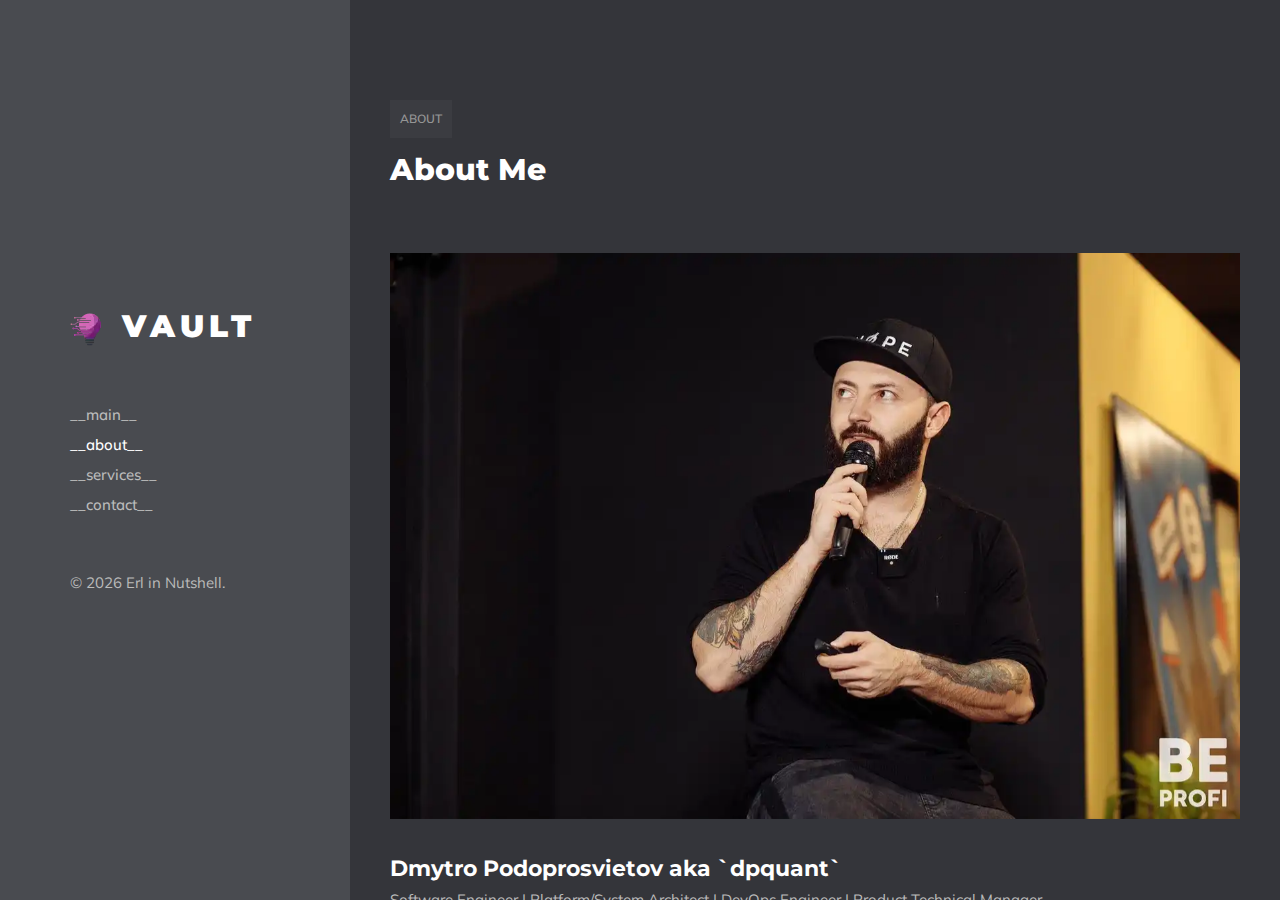
<file: about/index.html>
<!DOCTYPE html><html lang="en" class="dark"><head><meta charSet="utf-8"/><meta http-equiv="x-ua-compatible" content="ie=edge"/><meta name="viewport" content="width=device-width, initial-scale=1, shrink-to-fit=no"/><meta name="generator" content="Gatsby 5.12.9"/><meta data-react-helmet="true" name="description" content="My brand new personal page. My CV, and my thoughts, and my projects, and my life."/><meta data-react-helmet="true" property="og:title" content="About Me"/><meta data-react-helmet="true" property="og:description" content="My brand new personal page. My CV, and my thoughts, and my projects, and my life."/><meta data-react-helmet="true" property="og:type" content="website"/><meta data-react-helmet="true" name="twitter:card" content="summary"/><meta data-react-helmet="true" name="twitter:creator" content="@dpquant"/><meta data-react-helmet="true" name="twitter:title" content="About Me"/><meta data-react-helmet="true" name="twitter:description" content="My brand new personal page. My CV, and my thoughts, and my projects, and my life."/><meta name="theme-color" content="#663399"/><style data-href="/styles.c924e38ef16fde5fee3b.css" data-identity="gatsby-global-css">/*
! tailwindcss v3.3.5 | MIT License | https://tailwindcss.com
*/*,:after,:before{border:0 solid #e5e7eb;box-sizing:border-box}:after,:before{--tw-content:""}html{-webkit-text-size-adjust:100%;font-feature-settings:normal;font-family:ui-sans-serif,system-ui,-apple-system,Segoe UI,Roboto,Ubuntu,Cantarell,Noto Sans,sans-serif,BlinkMacSystemFont,Helvetica Neue,Arial,Apple Color Emoji,Segoe UI Emoji,Segoe UI Symbol,Noto Color Emoji;font-variation-settings:normal;line-height:1.5;-moz-tab-size:4;-o-tab-size:4;tab-size:4}body{line-height:inherit;margin:0}hr{border-top-width:1px;color:inherit;height:0}abbr:where([title]){text-decoration:underline;-webkit-text-decoration:underline dotted;text-decoration:underline dotted}h1,h2,h3,h4,h5,h6{font-size:inherit;font-weight:inherit}a{color:inherit;text-decoration:inherit}b,strong{font-weight:bolder}code,kbd,pre,samp{font-family:ui-monospace,SFMono-Regular,Menlo,Monaco,Consolas,Liberation Mono,Courier New,monospace;font-size:1em}small{font-size:80%}sub,sup{font-size:75%;line-height:0;position:relative;vertical-align:baseline}sub{bottom:-.25em}sup{top:-.5em}table{border-collapse:collapse;border-color:inherit;text-indent:0}button,input,optgroup,select,textarea{font-feature-settings:inherit;color:inherit;font-family:inherit;font-size:100%;font-variation-settings:inherit;font-weight:inherit;line-height:inherit;margin:0;padding:0}button,select{text-transform:none}[type=button],[type=reset],[type=submit],button{-webkit-appearance:button;background-color:transparent;background-image:none}:-moz-focusring{outline:auto}:-moz-ui-invalid{box-shadow:none}progress{vertical-align:baseline}::-webkit-inner-spin-button,::-webkit-outer-spin-button{height:auto}[type=search]{-webkit-appearance:textfield;outline-offset:-2px}::-webkit-search-decoration{-webkit-appearance:none}::-webkit-file-upload-button{-webkit-appearance:button;font:inherit}summary{display:list-item}blockquote,dd,dl,figure,h1,h2,h3,h4,h5,h6,hr,p,pre{margin:0}fieldset{margin:0}fieldset,legend{padding:0}menu,ol,ul{list-style:none;margin:0;padding:0}dialog{padding:0}input::-moz-placeholder,textarea::-moz-placeholder{color:#9ca3af;opacity:1}input::placeholder,textarea::placeholder{color:#9ca3af;opacity:1}[role=button],button{cursor:pointer}:disabled{cursor:default}[hidden]{display:none}*,:after,:before{--tw-border-spacing-x:0;--tw-border-spacing-y:0;--tw-translate-x:0;--tw-translate-y:0;--tw-rotate:0;--tw-skew-x:0;--tw-skew-y:0;--tw-scale-x:1;--tw-scale-y:1;--tw-pan-x: ;--tw-pan-y: ;--tw-pinch-zoom: ;--tw-scroll-snap-strictness:proximity;--tw-gradient-from-position: ;--tw-gradient-via-position: ;--tw-gradient-to-position: ;--tw-ordinal: ;--tw-slashed-zero: ;--tw-numeric-figure: ;--tw-numeric-spacing: ;--tw-numeric-fraction: ;--tw-ring-inset: ;--tw-ring-offset-width:0px;--tw-ring-offset-color:#fff;--tw-ring-color:rgba(59,130,246,.5);--tw-ring-offset-shadow:0 0 transparent;--tw-ring-shadow:0 0 transparent;--tw-shadow:0 0 transparent;--tw-shadow-colored:0 0 transparent;--tw-blur: ;--tw-brightness: ;--tw-contrast: ;--tw-grayscale: ;--tw-hue-rotate: ;--tw-invert: ;--tw-saturate: ;--tw-sepia: ;--tw-drop-shadow: ;--tw-backdrop-blur: ;--tw-backdrop-brightness: ;--tw-backdrop-contrast: ;--tw-backdrop-grayscale: ;--tw-backdrop-hue-rotate: ;--tw-backdrop-invert: ;--tw-backdrop-opacity: ;--tw-backdrop-saturate: ;--tw-backdrop-sepia: }::backdrop{--tw-border-spacing-x:0;--tw-border-spacing-y:0;--tw-translate-x:0;--tw-translate-y:0;--tw-rotate:0;--tw-skew-x:0;--tw-skew-y:0;--tw-scale-x:1;--tw-scale-y:1;--tw-pan-x: ;--tw-pan-y: ;--tw-pinch-zoom: ;--tw-scroll-snap-strictness:proximity;--tw-gradient-from-position: ;--tw-gradient-via-position: ;--tw-gradient-to-position: ;--tw-ordinal: ;--tw-slashed-zero: ;--tw-numeric-figure: ;--tw-numeric-spacing: ;--tw-numeric-fraction: ;--tw-ring-inset: ;--tw-ring-offset-width:0px;--tw-ring-offset-color:#fff;--tw-ring-color:rgba(59,130,246,.5);--tw-ring-offset-shadow:0 0 transparent;--tw-ring-shadow:0 0 transparent;--tw-shadow:0 0 transparent;--tw-shadow-colored:0 0 transparent;--tw-blur: ;--tw-brightness: ;--tw-contrast: ;--tw-grayscale: ;--tw-hue-rotate: ;--tw-invert: ;--tw-saturate: ;--tw-sepia: ;--tw-drop-shadow: ;--tw-backdrop-blur: ;--tw-backdrop-brightness: ;--tw-backdrop-contrast: ;--tw-backdrop-grayscale: ;--tw-backdrop-hue-rotate: ;--tw-backdrop-invert: ;--tw-backdrop-opacity: ;--tw-backdrop-saturate: ;--tw-backdrop-sepia: }@media (min-width:640px){.container{max-width:640px}}@media (min-width:768px){.container{max-width:768px}}@media (min-width:1024px){.container{max-width:1024px}}@media (min-width:1280px){.container{max-width:1280px}}@media (min-width:1536px){.container{max-width:1536px}}.visible{visibility:visible}.invisible{visibility:hidden}.fixed{position:fixed}.absolute{position:absolute}.relative{position:relative}.inset-0{bottom:0;left:0;right:0;top:0}.left-0{left:0}.right-0{right:0}.right-\[-200px\]{right:-200px}.top-0{top:0}.top-\[50px\]{top:50px}.top-\[5px\]{top:5px}.top-\[7px\]{top:7px}.z-\[-111\]{z-index:-111}.z-\[12\]{z-index:12}.z-\[14\]{z-index:14}.z-\[15\]{z-index:15}.float-left{float:left}.clear-both{clear:both}.m-0{margin:0}.mb-\[10px\]{margin-bottom:10px}.mb-\[11px\]{margin-bottom:11px}.mb-\[14px\]{margin-bottom:14px}.mb-\[15px\]{margin-bottom:15px}.mb-\[20px\]{margin-bottom:20px}.mb-\[22px\]{margin-bottom:22px}.mb-\[24px\]{margin-bottom:24px}.mb-\[25px\]{margin-bottom:25px}.mb-\[2px\]{margin-bottom:2px}.mb-\[30px\]{margin-bottom:30px}.mb-\[31px\]{margin-bottom:31px}.mb-\[35px\]{margin-bottom:35px}.mb-\[3px\]{margin-bottom:3px}.mb-\[40px\]{margin-bottom:40px}.mb-\[62px\]{margin-bottom:62px}.mb-\[7px\]{margin-bottom:7px}.mb-\[8px\]{margin-bottom:8px}.mb-\[90px\]{margin-bottom:90px}.ml-\[-30px\]{margin-left:-30px}.ml-\[-40px\]{margin-left:-40px}.ml-\[80px\]{margin-left:80px}.mr-5{margin-right:1.25rem}.mr-\[10px\]{margin-right:10px}.mr-\[8px\]{margin-right:8px}.block{display:block}.inline-block{display:inline-block}.flex{display:flex}.hidden{display:none}.h-6{height:1.5rem}.h-\[100vh\]{height:100vh}.h-\[50px\]{height:50px}.h-\[60px\]{height:60px}.h-auto{height:auto}.h-full{height:100%}.min-h-\[100vh\]{min-height:100vh}.min-h-\[300px\]{min-height:300px}.w-1\/2{width:50%}.w-1\/3{width:33.333333%}.w-6{width:1.5rem}.w-\[200px\]{width:200px}.w-\[30\%\]{width:30%}.w-\[30px\]{width:30px}.w-\[450px\]{width:450px}.w-\[60px\]{width:60px}.w-\[70\%\]{width:70%}.w-full{width:100%}.min-w-\[100px\]{min-width:100px}.min-w-\[300px\]{min-width:300px}.min-w-full{min-width:100%}.max-w-\[450px\]{max-width:450px}.list-disc{list-style-type:disc}.list-none{list-style-type:none}.flex-wrap{flex-wrap:wrap}.items-end{align-items:flex-end}.items-center{align-items:center}.justify-center{justify-content:center}.justify-between{justify-content:space-between}.overflow-hidden{overflow:hidden}.whitespace-nowrap{white-space:nowrap}.rounded-\[50px\]{border-radius:50px}.rounded-full{border-radius:9999px}.border{border-width:1px}.border-b{border-bottom-width:1px}.border-l{border-left-width:1px}.border-solid{border-style:solid}.border-\[\#34353A\]{--tw-border-opacity:1;border-color:#34353a;border-color:rgba(52,53,58,var(--tw-border-opacity))}.border-\[\#DFDFDF\]{--tw-border-opacity:1;border-color:#dfdfdf;border-color:rgba(223,223,223,var(--tw-border-opacity))}.border-\[\#ebebeb\]{--tw-border-opacity:1;border-color:#ebebeb;border-color:rgba(235,235,235,var(--tw-border-opacity))}.border-\[rgba\(0\2c 0\2c 0\2c \.1\)\]{border-color:rgba(0,0,0,.1)}.bg-\[\#f8f8f8\]{--tw-bg-opacity:1;background-color:#f8f8f8;background-color:rgba(248,248,248,var(--tw-bg-opacity))}.bg-\[\#ffffff\]{--tw-bg-opacity:1;background-color:#fff;background-color:rgba(255,255,255,var(--tw-bg-opacity))}.bg-\[rgba\(0\2c 0\2c 0\2c \.03\)\]{background-color:rgba(0,0,0,.03)}.bg-\[rgba\(0\2c 0\2c 0\2c \.04\)\]{background-color:rgba(0,0,0,.04)}.bg-\[rgba\(0\2c 0\2c 0\2c \.05\)\]{background-color:rgba(0,0,0,.05)}.bg-white{--tw-bg-opacity:1;background-color:#fff;background-color:rgba(255,255,255,var(--tw-bg-opacity))}.bg-cover{background-size:cover}.bg-center{background-position:50%}.bg-no-repeat{background-repeat:no-repeat}.px-0,.px-\[0px\]{padding-left:0;padding-right:0}.px-\[100px\]{padding-left:100px;padding-right:100px}.px-\[10px\]{padding-left:10px;padding-right:10px}.px-\[20px\]{padding-left:20px;padding-right:20px}.px-\[25px\]{padding-left:25px;padding-right:25px}.px-\[40px\]{padding-left:40px;padding-right:40px}.py-0,.py-\[0px\]{padding-bottom:0;padding-top:0}.py-\[100px\]{padding-bottom:100px;padding-top:100px}.py-\[4px\]{padding-bottom:4px;padding-top:4px}.py-\[50px\]{padding-bottom:50px;padding-top:50px}.py-\[5px\]{padding-bottom:5px;padding-top:5px}.py-\[93px\]{padding-bottom:93px;padding-top:93px}.pb-\[0px\]{padding-bottom:0}.pb-\[100px\]{padding-bottom:100px}.pb-\[20px\]{padding-bottom:20px}.pb-\[25px\]{padding-bottom:25px}.pb-\[30px\]{padding-bottom:30px}.pb-\[31px\]{padding-bottom:31px}.pb-\[40px\]{padding-bottom:40px}.pb-\[45px\]{padding-bottom:45px}.pb-\[90px\]{padding-bottom:90px}.pl-\[0px\]{padding-left:0}.pl-\[20px\]{padding-left:20px}.pl-\[25px\]{padding-left:25px}.pl-\[30px\]{padding-left:30px}.pl-\[40px\]{padding-left:40px}.pl-\[450px\]{padding-left:450px}.pl-\[50px\]{padding-left:50px}.pl-\[70px\]{padding-left:70px}.pr-\[0px\]{padding-right:0}.pr-\[20px\]{padding-right:20px}.pr-\[30px\]{padding-right:30px}.pr-\[40px\]{padding-right:40px}.pr-\[50px\]{padding-right:50px}.pt-\[100px\]{padding-top:100px}.pt-\[10px\]{padding-top:10px}.pt-\[30px\]{padding-top:30px}.pt-\[45px\]{padding-top:45px}.pt-\[90px\]{padding-top:90px}.pt-\[93px\]{padding-top:93px}.text-center{text-align:center}.text-right{text-align:right}.text-\[12px\]{font-size:12px}.text-\[13px\]{font-size:13px}.text-\[14px\]{font-size:14px}.text-\[15px\]{font-size:15px}.text-\[16px\]{font-size:16px}.text-\[18px\]{font-size:18px}.text-\[20px\]{font-size:20px}.text-\[22px\]{font-size:22px}.text-\[25px\]{font-size:25px}.text-\[30px\]{font-size:30px}.text-\[31px\]{font-size:31px}.text-\[40px\]{font-size:40px}.text-\[55px\]{font-size:55px}.font-black{font-weight:900}.font-bold{font-weight:700}.font-extrabold{font-weight:800}.font-medium{font-weight:500}.font-semibold{font-weight:600}.uppercase{text-transform:uppercase}.capitalize{text-transform:capitalize}.leading-\[1\.4\]{line-height:1.4}.leading-\[25px\]{line-height:25px}.leading-\[60px\]{line-height:60px}.tracking-\[0px\]{letter-spacing:0}.tracking-\[4px\]{letter-spacing:4px}.tracking-\[5px\]{letter-spacing:5px}.text-\[\#333\]{--tw-text-opacity:1;color:#333;color:rgba(51,51,51,var(--tw-text-opacity))}.text-\[\#767676\]{--tw-text-opacity:1;color:#767676;color:rgba(118,118,118,var(--tw-text-opacity))}.text-\[\#888\]{--tw-text-opacity:1;color:#888;color:rgba(136,136,136,var(--tw-text-opacity))}.text-\[\#999\]{--tw-text-opacity:1;color:#999;color:rgba(153,153,153,var(--tw-text-opacity))}.text-black{--tw-text-opacity:1;color:#000;color:rgba(0,0,0,var(--tw-text-opacity))}.text-blue-800{--tw-text-opacity:1;color:#1e40af;color:rgba(30,64,175,var(--tw-text-opacity))}.text-cyan-800{--tw-text-opacity:1;color:#155e75;color:rgba(21,94,117,var(--tw-text-opacity))}.text-green-800{--tw-text-opacity:1;color:#166534;color:rgba(22,101,52,var(--tw-text-opacity))}.text-lime-800{--tw-text-opacity:1;color:#3f6212;color:rgba(63,98,18,var(--tw-text-opacity))}.text-mif-crayola{--tw-text-opacity:1;color:#922e8c;color:rgba(146,46,140,var(--tw-text-opacity))}.text-orange-800{--tw-text-opacity:1;color:#9a3412;color:rgba(154,52,18,var(--tw-text-opacity))}.text-pink-800{--tw-text-opacity:1;color:#9d174d;color:rgba(157,23,77,var(--tw-text-opacity))}.text-red-800{--tw-text-opacity:1;color:#991b1b;color:rgba(153,27,27,var(--tw-text-opacity))}.text-rose-800{--tw-text-opacity:1;color:#9f1239;color:rgba(159,18,57,var(--tw-text-opacity))}.text-sky-800{--tw-text-opacity:1;color:#075985;color:rgba(7,89,133,var(--tw-text-opacity))}.text-teal-800{--tw-text-opacity:1;color:#115e59;color:rgba(17,94,89,var(--tw-text-opacity))}.opacity-0{opacity:0}.filter{filter:var(--tw-blur) var(--tw-brightness) var(--tw-contrast) var(--tw-grayscale) var(--tw-hue-rotate) var(--tw-invert) var(--tw-saturate) var(--tw-sepia) var(--tw-drop-shadow)}.transition-all{transition-duration:.15s;transition-property:all;transition-timing-function:cubic-bezier(.4,0,.2,1)}.duration-300{transition-duration:.3s}img.mfp-img{box-shadow:0 0 8px rgba(0,0,0,.6);left:50%;max-height:392px;padding:0!important;position:absolute;top:50%;transform:translate(-50%,-50%)}.mfp-img-container .mfp-content{max-width:400px!important}.mfp-img-container .mfp-close{right:-24px;top:-110px}.tokyo_tm_modalbox .date span{margin-left:13px}.tokyo_tm_button button{--tw-bg-opacity:1;--tw-text-opacity:1;background-color:#000;background-color:rgba(0,0,0,var(--tw-bg-opacity));color:#fff;color:rgba(255,255,255,var(--tw-text-opacity));display:inline-block;padding:9px 40px 14px;transition-duration:.3s;transition-property:all;transition-timing-function:cubic-bezier(.4,0,.2,1)}.hover\:text-black:hover{--tw-text-opacity:1;color:#000;color:rgba(0,0,0,var(--tw-text-opacity))}.dark .dark\:bg-black{--tw-bg-opacity:1;background-color:#000;background-color:rgba(0,0,0,var(--tw-bg-opacity))}@media (max-width:500px){.m500\:h-4{height:1rem}.m500\:w-4{width:1rem}}body{--tw-bg-opacity:1;--tw-text-opacity:1;background-color:#fff;background-color:rgba(255,255,255,var(--tw-bg-opacity));color:#767676;color:rgba(118,118,118,var(--tw-text-opacity));font-family:Mulish,sans-serif;font-size:15px;font-weight:400;letter-spacing:0;line-height:30px;overflow-x:hidden;width:100%}h1,h2,h3,h4,h5,h6{--tw-text-opacity:1;color:#000;color:rgba(0,0,0,var(--tw-text-opacity));font-family:Montserrat,sans-serif;font-weight:500;line-height:1.4}#preloader{display:flex;height:100vh;left:0;position:fixed;top:0;width:100%;z-index:99999}#preloader:after,#preloader:before{background-color:#000;content:"";height:100%;left:0;position:absolute;top:0;transition:all .3s ease 0s;width:50%;z-index:-1}#preloader:after{left:auto;right:0}#preloader .loader_line{height:250px;margin:auto;overflow:hidden;position:relative;transition:all .8s ease 0s;width:1px}.loader_line:before{animation:lineheight 1s ease-in-out 0s forwards;background-color:#fff;height:0;top:50%;transform:translateY(-50%)}.loader_line:after,.loader_line:before{content:"";left:0;position:absolute;width:1px}.loader_line:after{animation:lineround 1.2s linear 0s infinite;animation-delay:2s;background-color:#999;height:100%;top:0;transform:translateY(-100%)}@keyframes lineheight{0%{height:0}to{height:100%}}@keyframes lineround{0%{transform:translateY(-100%)}to{transform:translateY(200%)}}.preloaded .loader_line:after{opacity:0}.preloaded .loader_line{height:100%!important;opacity:0}.preloaded:after,.preloaded:before{animation:preloadedzero .3s ease-in-out .5s forwards}@keyframes preloadedzero{0%{width:50%}to{width:0}}.tokyo_tm_section{bottom:0;left:0;opacity:0;overflow:hidden;overflow-y:scroll;position:absolute;right:0;top:0;transition:visibility 1s linear,opacity 0s linear;-moz-transition:visibility 1s linear,opacity 0s linear;-webkit-transition:visibility1s linear,opacity 0s linear;-o-transition:visibility 1s linear,opacity 0s linear;visibility:hidden;z-index:8}.tokyo_tm_section.animated{opacity:1;visibility:visible;z-index:9}.tokyo_tm_section.active{opacity:1;visibility:visible;z-index:10}.tokyo_tm_section.hidden{opacity:0;visibility:hidden;z-index:9}.tokyo_tm_section::-webkit-scrollbar{width:0}.tokyo_tm_all_wrap .leftpart .logo[data-type=image] img{display:inline-block}.tokyo_tm_all_wrap .leftpart .logo[data-type=image] h3,.tokyo_tm_all_wrap .leftpart .logo[data-type=text] img{display:none}.tokyo_tm_all_wrap .leftpart .logo[data-type=text] h3{display:inline-block}.tokyo_tm_all_wrap .leftpart .menu ul li.active a{color:#000}.tokyo_tm_home .avatar[data-type=square] .image{animation:none}.tokyo_tm_home .avatar[data-type=circle] .image{animation:none;border-radius:100%}.tokyo_tm_home .avatar .image{animation:morph 10s ease-in-out 0s infinite;background-blend-mode:multiply;box-shadow:inset 0 0 0 9px hsla(0,0%,100%,.3)}@keyframes morph{0%{border-radius:60% 40% 30% 70%/60% 30% 70% 40%}50%{border-radius:30% 60% 70% 40%/50% 60% 30% 60%}to{border-radius:60% 40% 30% 70%/60% 30% 70% 40%}}.tokyo_tm_resume_list ul:before{background-color:rgba(0,0,0,.07);content:"";height:100%;left:0;position:absolute;top:0;width:1px}.tokyo_tm_resume_list ul li:before{background:#fff;border:1px solid #ccc;border-radius:100%;content:"";height:18px;left:-9px;position:absolute;top:8px;width:18px}.tokyo_tm_testimonials .list ul li .text:before{border:solid transparent;border-top:solid #e5edf4;border-width:18px 18px 0 0;content:"";height:0;left:50px;position:absolute;top:100%;width:0}.tokyo_tm_testimonials .list ul li .text:after{border:solid transparent;border-top:solid #f6fbff;border-width:14px 13px 0 0;content:"";height:0;left:50px;margin-left:2px;position:absolute;top:100%;width:0}.tokyo_tm_testimonials .owl-carousel .owl-stage-outer{overflow:hidden;overflow:visible}.tokyo_tm_testimonials .owl-item.active{opacity:1}.tokyo_tm_testimonials .owl-item{opacity:0}.tokyo_tm_services .list ul li .list_inner:hover{border:1px solid rgba(0,0,0,.2)}.tokyo_tm_services .list ul li .list_inner:hover .number{background-color:rgba(0,0,0,.08)}.tokyo_tm_read_more a:before{animation:read-more-anim;animation-duration:.4s;animation-fill-mode:forwards;animation-timing-function:cubic-bezier(.6,.01,0,1);background-color:#000;bottom:0;content:"";height:1px;left:0;margin:auto;position:absolute;top:0;transform:scaleX(.2);transform-origin:left center;width:100%}.tokyo_tm_read_more a span{background-color:#fff;display:inline-block;position:relative;transform:translateX(-110%);transition:.6s cubic-bezier(.6,.01,0,1);z-index:1}@keyframes read-more-anim{0%{transform:scaleX(.2);transform-origin:right center}70%{transform-origin:right center}71%{transform:scaleX(1);transform-origin:left center}to{transform:scaleX(.2);transform-origin:left center}}@keyframes read-more-anim-2{0%{transform:scaleX(.2);transform-origin:left center}70%{transform:scaleX(1);transform-origin:left center}71%{transform-origin:right center}to{transform:scaleX(.2);transform-origin:right center}}.tokyo_tm_services .list ul li .list_inner:hover .tokyo_tm_read_more a:before{animation:read-more-anim-2;animation-duration:.4s;animation-fill-mode:forwards;animation-timing-function:cubic-bezier(.6,.01,0,1)}.tokyo_tm_services .list ul li .list_inner:hover .tokyo_tm_read_more a span{transform:translateX(0)}.tokyo_tm_partners ul{min-width:calc(100% + 12px)}.tokyo_tm_pricing .price .currency{position:absolute!important}.tokyo_tm_portfolio .portfolio_list li .inner:hover .abs_image{transform:scale(1.1) translateZ(0)}.tokyo_tm_portfolio_titles{background:#fff;font-family:Montserrat}.tokyo_tm_portfolio_titles.visible{opacity:1;visibility:visible}.tokyo_tm_news ul li .list_inner{box-shadow:0 0 20px rgba(0,0,0,.07)}.tokyo_tm_news ul li .list_inner .image:hover .main{transform:scale(1.1) translateZ(0)}.tokyo_tm_news ul li .list_inner:hover .details{box-shadow:0 0 20px rgba(0,0,0,.12)}.tokyo_tm_news ul li .list_inner:hover .tokyo_tm_read_more a:before{animation:read-more-anim-2;animation-duration:.4s;animation-fill-mode:forwards;animation-timing-function:cubic-bezier(.6,.01,0,1)}.tokyo_tm_news ul li .list_inner:hover .tokyo_tm_read_more a span{transform:translateX(0)}.tokyo_tm_modalbox .tokyo_tm_read_more{display:none}body.modal{overflow-y:hidden}.tokyo_tm_modalbox .description_wrap::-webkit-scrollbar{width:11px}.tokyo_tm_modalbox .description_wrap{scrollbar-color:#999 #fff;scrollbar-width:thin}.tokyo_tm_modalbox .description_wrap:-webkit-scrollbar-track{background:#fff}.tokyo_tm_modalbox .description_wrap::-webkit-scrollbar-thumb{background-color:#999;border:3px solid #fff;border-radius:6px}.tokyo_tm_contact .fields ul li input{background-color:transparent;border:1px solid rgba(0,0,0,.2);width:100%}.tokyo_tm_contact .fields ul li input:focus{border:1px solid rgba(0,0,0,.5);outline:none}.tokyo_tm_contact .fields .last textarea{background-color:transparent;border:1px solid rgba(0,0,0,.2);height:120px;margin-bottom:20px;resize:none;width:100%}.tokyo_tm_contact .fields .last textarea:focus{border:1px solid rgba(0,0,0,.5);outline:none}.tokyo_tm_contact .empty_notice{display:none;margin-bottom:7px}.tokyo_tm_contact .contact_error,.tokyo_tm_contact .empty_notice{color:#f52225;font-weight:500;text-align:left}.tokyo_tm_contact .returnmessage{color:#3a00ff;font-weight:500;margin-bottom:7px;text-align:left}.tokyo_tm_topbar .logo[data-type=image] img{display:inline-block}.tokyo_tm_topbar .logo[data-type=image] h3,.tokyo_tm_topbar .logo[data-type=text] img{display:none}.tokyo_tm_topbar .logo[data-type=text] h3{display:inline-block}.tokyo_tm_topbar .hamburger{padding:0}.tokyo_tm_topbar .hamburger-inner,.tokyo_tm_topbar .hamburger-inner:after,.tokyo_tm_topbar .hamburger-inner:before{height:2px;width:30px}.tokyo_tm_mobile_menu.opened{right:0}.tokyo_tm_all_wrap[data-magic-cursor=hide] .mouse-cursor{display:none}.mouse-cursor{border-radius:50%;left:0;pointer-events:none;position:fixed;top:0;transform:translateZ(0);visibility:hidden}.cursor-inner{background-color:#000;height:6px;margin-left:-3px;margin-top:-3px;transition:width .3s ease-in-out,height .3s ease-in-out,margin .3s ease-in-out,opacity .3s ease-in-out;width:6px;z-index:50}.cursor-inner.cursor-hover{background-color:#000;height:80px;margin-left:-40px;margin-top:-40px;opacity:.3;width:80px}.cursor-outer{border:2px solid #000;box-sizing:border-box;height:30px;margin-left:-15px;margin-top:-15px;opacity:.5;transition:all .08s ease-out;width:30px;z-index:50}.cursor-outer.cursor-hover{opacity:0}body.dark .tokyo_tm_modalbox_about .description_wrap{scrollbar-color:#777 #34353a;scrollbar-width:thin}body.dark .tokyo_tm_modalbox_about .description_wrap:-webkit-scrollbar-track{background:#34353a}body.dark .tokyo_tm_modalbox_about .description_wrap::-webkit-scrollbar-thumb{background-color:#777;border:3px solid #34353a;border-radius:6px}body.dark .tokyo_tm_modalbox .description_wrap{scrollbar-color:#777 #34353a;scrollbar-width:thin}body.dark .tokyo_tm_modalbox .description_wrap:-webkit-scrollbar-track{background:#34353a}body.dark .tokyo_tm_modalbox .description_wrap::-webkit-scrollbar-thumb{background-color:#777;border:3px solid #34353a;border-radius:6px}@media(max-width:1200px){.tokyo_tm_topbar{display:block!important}}.tokyo_tm_intro .short_info{position:fixed;text-align:center;top:10%;width:100%}.tokyo_tm_intro .short_info img{display:inline-block;margin-bottom:25px}.tokyo_tm_intro .short_info h3{color:#767676;font-size:20px}.tokyo_tm_intro{clear:both;float:left;height:100vh;position:relative;width:100%}.tokyo_tm_intro .demos{align-items:center;clear:both;display:flex;height:100%;position:relative;text-align:center;width:100%}.tokyo_tm_intro .left,.tokyo_tm_intro .right{align-items:center;display:flex;height:100%;justify-content:center;position:relative;width:50%}.tokyo_tm_intro .demos img{margin-bottom:25px;max-width:400px}.tokyo_tm_intro .desc{position:relative;top:0;transition:all .3s ease}.tokyo_tm_intro .desc h3{font-size:20px;font-weight:800}.tokyo_tm_intro .intro_line,.tokyo_tm_intro .intro_line_2,.tokyo_tm_intro .intro_line_3{background-color:rgba(0,0,0,.06);height:200%;left:50%;position:fixed;top:0;transform:translateY(-50%);width:1px;z-index:-1}.tokyo_tm_intro .intro_line{left:25%}.tokyo_tm_intro .intro_line_2{left:50%;transform:translateY(-50%)}.tokyo_tm_intro .intro_line_3{left:75%}.tokyo_tm_intro .intro_link{bottom:0;left:0;position:absolute;right:0;top:0;z-index:2}.tokyo_tm_intro .left:hover .desc,.tokyo_tm_intro .right:hover .desc{top:-20px}.tokyo_tm_intro_fixed_price .anim,.tokyo_tm_intro_fixed_price .pricing-info{background-color:#e54b4b;border-radius:100%;bottom:10%;color:#fff;display:inline-block;font-family:Montserrat;font-size:22px;font-weight:600;height:70px;left:50%;line-height:70px;margin-left:-35px;position:fixed;text-align:center;-webkit-text-decoration:none;text-decoration:none;transition:all .2s;width:70px;z-index:3}@keyframes myAnim{0%{opacity:0;transform:scale(.1)}50%{opacity:.3}to{opacity:0;transform:scale(2)}}.tokyo_tm_intro_fixed_price .anim:first-child{animation:myAnim 2s infinite}.tokyo_tm_intro_fixed_price .anim:nth-child(2){animation:myAnim 2s .3s infinite}.tokyo_tm_intro_fixed_price .anim:nth-child(3){animation:myAnim 2s .6s infinite}@media (max-width:1040px){.tokyo_tm_intro .demos img{max-width:100px}}.container{height:auto;margin-left:auto;margin-right:auto;max-width:1070px;padding:0 40px}.container,.tokyo_tm_all_wrap{clear:both;position:relative;width:100%}.tokyo_tm_all_wrap{float:left;min-height:100vh}.tokyo_tm_all_wrap,.tokyo_tm_all_wrap *{box-sizing:border-box}.tokyo_tm_button{clear:both;float:left;height:auto;width:100%}.tokyo_tm_button a{--tw-bg-opacity:1;--tw-text-opacity:1;background-color:#000;background-color:rgba(0,0,0,var(--tw-bg-opacity));color:#fff;color:rgba(255,255,255,var(--tw-text-opacity));display:inline-block;padding:9px 40px 14px;transition-duration:.3s;transition-property:all;transition-timing-function:cubic-bezier(.4,0,.2,1)}.tokyo_progress,.tokyo_tm_read_more{clear:both;float:left;height:auto;width:100%}.tokyo_tm_read_more,.tokyo_tm_read_more a{overflow:hidden;position:relative}.tokyo_tm_read_more a{--tw-text-opacity:1;color:#000;color:rgba(0,0,0,var(--tw-text-opacity));display:inline-block;font-family:Montserrat,sans-serif;font-size:12px;font-weight:500;padding-right:32px;text-transform:uppercase}.tokyo_tm_services .\!list ul li .tokyo_tm_read_more,.tokyo_tm_services .list ul li .tokyo_tm_read_more{margin-top:7px}.tokyo_tm_full_link{bottom:0;left:0;position:absolute;right:0;top:0;z-index:4}.tokyo_tm_modalbox .service_popup_informations .image{float:left;margin-bottom:37px;position:relative;width:100%}.tokyo_tm_modalbox .service_popup_informations .image img{min-width:100%;opacity:0;position:relative}.tokyo_tm_modalbox .service_popup_informations .image .main{background-position:50%;background-repeat:no-repeat;background-size:cover;bottom:0;left:0;position:absolute;right:0;top:0}.tokyo_tm_modalbox .service_popup_informations .main_title{float:left;margin-bottom:23px;width:100%}.tokyo_tm_modalbox .service_popup_informations .main_title h3{font-size:23px;font-weight:600}.tokyo_tm_pricing .price span{display:inline-block;position:relative}.tokyo_tm_modalbox{background-color:rgba(0,0,0,.8);height:100vh;left:0;opacity:0;position:fixed;right:0;top:0;transition-duration:.3s;transition-property:all;transition-timing-function:cubic-bezier(.4,0,.2,1);visibility:hidden;z-index:15}.tokyo_tm_modalbox.opened{opacity:1;visibility:visible}.tokyo_tm_modalbox .container{height:100vh}.tokyo_tm_modalbox .box_inner{--tw-translate-x:-50%;--tw-bg-opacity:1;background-color:#fff;background-color:rgba(255,255,255,var(--tw-bg-opacity));bottom:70px;left:50%;margin-top:-20px;opacity:0;position:absolute;top:70px;transform:translate(-50%,var(--tw-translate-y)) rotate(var(--tw-rotate)) skewX(var(--tw-skew-x)) skewY(var(--tw-skew-y)) scaleX(var(--tw-scale-x)) scaleY(var(--tw-scale-y));transform:translate(var(--tw-translate-x),var(--tw-translate-y)) rotate(var(--tw-rotate)) skewX(var(--tw-skew-x)) skewY(var(--tw-skew-y)) scaleX(var(--tw-scale-x)) scaleY(var(--tw-scale-y));transition-delay:.3s;transition-duration:.3s;transition-property:all;transition-timing-function:cubic-bezier(.4,0,.2,1);visibility:hidden;width:968px;z-index:1}.tokyo_tm_modalbox.opened .box_inner{margin-top:0;opacity:1;visibility:visible}.tokyo_tm_modalbox .close{left:100%;margin-left:30px;position:fixed;top:0;z-index:10}.tokyo_tm_modalbox .close a{--tw-border-opacity:1;--tw-text-opacity:1;border:2px solid #fff;border-color:rgba(255,255,255,var(--tw-border-opacity));border-radius:10px;color:#fff;color:rgba(255,255,255,var(--tw-text-opacity));display:block;height:40px;position:relative;transition-duration:.3s;transition-property:all;transition-timing-function:cubic-bezier(.4,0,.2,1);width:40px}.tokyo_tm_modalbox .close a:hover{border-radius:9999px}.tokyo_tm_modalbox .close a i{--tw-translate-x:-50%;--tw-translate-y:-50%;left:50%;position:absolute;top:50%;transform:translate(-50%,-50%) rotate(var(--tw-rotate)) skewX(var(--tw-skew-x)) skewY(var(--tw-skew-y)) scaleX(var(--tw-scale-x)) scaleY(var(--tw-scale-y));transform:translate(var(--tw-translate-x),var(--tw-translate-y)) rotate(var(--tw-rotate)) skewX(var(--tw-skew-x)) skewY(var(--tw-skew-y)) scaleX(var(--tw-scale-x)) scaleY(var(--tw-scale-y))}.tokyo_tm_modalbox .description_wrap{float:left;height:100%;overflow:hidden;overflow-y:scroll;padding:50px;position:relative;width:100%}.tokyo_tm_modalbox .description_wrap:after{bottom:0}.tokyo_tm_modalbox .description_wrap:after,.tokyo_tm_modalbox .description_wrap:before{--tw-bg-opacity:1;--tw-content:"";background-color:#fff;background-color:rgba(255,255,255,var(--tw-bg-opacity));content:"";content:var(--tw-content);height:50px;left:0;position:fixed;right:0;z-index:3}.tokyo_tm_modalbox .description_wrap:before{top:0}.tokyo_tm_pricing .price .currency{bottom:10px;font-size:15px;right:-10px}.tokyo_tm_pricing .\!item li.active,.tokyo_tm_pricing .item li.active{opacity:1}.tokyo_tm_pricing .tokyo_tm_button{margin-top:30px}.tokyo_tm_portfolio_titles{color:#000;color:rgba(0,0,0,var(--tw-text-opacity));font-family:Montserrat,sans-serif;font-size:18px;font-weight:600;opacity:0;position:fixed;visibility:hidden;white-space:nowrap;z-index:15}.tokyo_tm_portfolio_titles,.tokyo_tm_portfolio_titles .work__cat{--tw-bg-opacity:1;--tw-text-opacity:1;background-color:#fff;background-color:rgba(255,255,255,var(--tw-bg-opacity));padding:5px 15px}.tokyo_tm_portfolio_titles .work__cat{color:#767676;color:rgba(118,118,118,var(--tw-text-opacity));font-family:Mulish,sans-serif;font-size:15px;font-weight:500;left:0;margin-top:-10px;position:absolute;top:100%}.\!entry,.entry{position:relative}.tokyo_tm_modalbox .popup_details .top_image{margin-bottom:37px;overflow:hidden;position:relative}.tokyo_tm_modalbox .popup_details .top_image img{min-width:100%;opacity:0;position:relative}.tokyo_tm_modalbox .popup_details .top_image .main{background-position:50%;background-repeat:no-repeat;background-size:cover;bottom:0;left:0;position:absolute;right:0;top:0}.tokyo_tm_modalbox .portfolio_main_title{float:left;margin-bottom:28px;width:100%}.tokyo_tm_modalbox .portfolio_main_title h3{font-size:23px;font-weight:700;margin-bottom:5px}.tokyo_tm_portfolio .popup_details{display:none;opacity:0;position:absolute;visibility:hidden;z-index:-111}.tokyo_tm_modalbox .popup_details{clear:both;float:left;height:auto;width:100%}.tokyo_tm_modalbox .additional_images ul li:nth-child(3n-2){width:100%}.tokyo_tm_news ul li .extra:before{--tw-content:"";background-color:rgba(0,0,0,.1);bottom:-7px;content:"";content:var(--tw-content);height:1px;position:absolute;width:100%}.tokyo_tm_modalbox .details .extra{align-items:center;display:flex;justify-content:space-between;margin-bottom:30px;position:relative}.tokyo_tm_modalbox .details .extra:before{--tw-content:"";background-color:rgba(0,0,0,.1);bottom:-10px;content:"";content:var(--tw-content);height:1px;position:absolute;width:100%}.tokyo_tm_news ul li .details .date span:before{--tw-content:"/";content:"/";content:var(--tw-content);font-size:10px;padding:0 7px 0 2px;position:relative}.tokyo_tm_modalbox .details{float:left;margin-bottom:20px;padding:0;width:100%}.tokyo_tm_modalbox .description_wrap .image{margin-bottom:40px;position:relative;z-index:-1}.tokyo_tm_modalbox .description_wrap .image img{min-width:100%}.tokyo_tm_modalbox .description_wrap .image .main{background-position:50%;background-repeat:no-repeat;background-size:cover;bottom:0;left:0;position:absolute;right:0;top:0}.tokyo_tm_modalbox .details .title{font-size:23px;font-weight:600;margin-bottom:9px}.tokyo_tm_modalbox .date{font-family:Montserrat,sans-serif;font-size:12px;text-transform:uppercase}.tokyo_tm_modalbox .date,.tokyo_tm_modalbox .date a{--tw-text-opacity:1;color:#767676;color:rgba(118,118,118,var(--tw-text-opacity))}.tokyo_tm_modalbox .date a{transition-duration:.3s;transition-property:all;transition-timing-function:cubic-bezier(.4,0,.2,1)}.tokyo_tm_modalbox .date a:hover{--tw-text-opacity:1;color:#000;color:rgba(0,0,0,var(--tw-text-opacity))}.tokyo_tm_modalbox .date span{margin-bottom:11px;position:relative}.tokyo_tm_modalbox .date span:before{--tw-translate-y:-50%;--tw-rotate:15deg;--tw-bg-opacity:1;--tw-content:"";background-color:#939393;background-color:rgba(147,147,147,var(--tw-bg-opacity));content:"";content:var(--tw-content);height:9px;margin-right:7px;margin-top:0;position:absolute;right:100%;top:50%;transform:translate(var(--tw-translate-x),-50%) rotate(15deg) skewX(var(--tw-skew-x)) skewY(var(--tw-skew-y)) scaleX(var(--tw-scale-x)) scaleY(var(--tw-scale-y));transform:translate(var(--tw-translate-x),var(--tw-translate-y)) rotate(var(--tw-rotate)) skewX(var(--tw-skew-x)) skewY(var(--tw-skew-y)) scaleX(var(--tw-scale-x)) scaleY(var(--tw-scale-y));width:1px}.tokyo_tm_news .main_content{display:none;opacity:0;position:absolute;visibility:hidden;z-index:-111}@media (max-width:1600px){.container{max-width:968px}.tokyo_tm_all_wrap .leftpart{padding:0 70px;width:350px}.tokyo_tm_all_wrap .rightpart{padding-left:350px}.tokyo_tm_home .avatar{min-height:250px;min-width:250px}.tokyo_tm_home .details .\!name,.tokyo_tm_home .details .name{font-size:48px;margin-bottom:10px}.tokyo_tm_home .details .job{margin-bottom:22px}.tokyo_tm_modalbox .box_inner{width:850px}}@media (max-width:1200px){.tokyo_tm_section{padding-left:0}.tokyo_tm_all_wrap .leftpart{display:none}.tokyo_tm_all_wrap .rightpart{padding-left:0}.tokyo_tm_all_wrap .rightpart_in{border-left-width:0}.tokyo_tm_about,.tokyo_tm_contact,.tokyo_tm_news,.tokyo_tm_portfolio,.tokyo_tm_services{padding-top:130px}.tokyo_tm_modalbox .description_wrap{padding:40px}.tokyo_tm_modalbox .box_inner{width:500px}.tokyo_tm_modalbox .main_details{flex-direction:column}.tokyo_tm_modalbox .main_details .textbox{margin-bottom:30px;padding-right:0;width:100%}.tokyo_tm_modalbox .main_details .detailbox{padding-left:0;width:100%}.tokyo_tm_modalbox .additional_images ul{margin:0}.tokyo_tm_modalbox .additional_images ul li{padding-left:0;width:100%}.tokyo_tm_modalbox .description_wrap:after,.tokyo_tm_modalbox .description_wrap:before{height:40px}}@media (max-width:1040px){.mouse-cursor{display:none}.tokyo_tm_home .home_content{flex-direction:column;text-align:center}.tokyo_tm_home .avatar{margin-bottom:30px}.tokyo_tm_home .details{margin-left:0}.tokyo_tm_title .title_flex{align-items:flex-start;flex-direction:column}.tokyo_tm_title .portfolio_filter{padding-top:48px}.container{padding:0 20px}.tokyo_tm_services .\!list ul li,.tokyo_tm_services .list ul li{width:50%}.tokyo_tm_partners ul li{width:33.333333%}.tokyo_tm_modalbox .details .title,.tokyo_tm_modalbox .portfolio_main_title h3,.tokyo_tm_modalbox .service_popup_informations .main_title h3{font-size:20px}}@media (max-width:768px){.tokyo_tm_home .details .\!name,.tokyo_tm_home .details .name{font-size:30px}.tokyo_tm_home .avatar{min-height:200px;min-width:200px}.tokyo_tm_portfolio .portfolio_list{margin:0}.tokyo_tm_portfolio .portfolio_list li{padding-left:0;width:100%}.tokyo_tm_news ul{margin:0}.tokyo_tm_news ul li{padding-left:0;width:100%}.tokyo_tm_news ul li .details{padding-left:30px;padding-right:30px}.tokyo_tm_modalbox .main_content .icon{margin-bottom:25px;position:relative}.tokyo_tm_modalbox .main_content .quotebox{padding-left:0}.tokyo_tm_modalbox .close a{font-size:14px;height:30px;width:30px}.tokyo_tm_modalbox .close{left:auto;right:0;top:-40px}.tokyo_tm_modalbox .box_inner{width:300px}.tokyo_tm_modalbox .description_wrap{padding:20px}.tokyo_tm_short_info{flex-direction:column}.tokyo_tm_short_info .left{padding-right:0;width:100%}.tokyo_tm_short_info .right{padding-left:0;width:100%}.tokyo_tm_progressbox .in{flex-direction:column}.tokyo_tm_progressbox .in .left{margin-bottom:60px;padding-right:0;width:100%}.tokyo_tm_progressbox .in .right{padding-left:0;width:100%}.tokyo_tm_skillbox .in{flex-direction:column}.tokyo_tm_skillbox .in .left{margin-bottom:60px;padding-right:0;width:100%}.tokyo_tm_skillbox .in .right{padding-left:0;width:100%}.tokyo_tm_resumebox .in{flex-direction:column}.tokyo_tm_resumebox .in .left{margin-bottom:60px;padding-right:0;width:100%}.tokyo_tm_resumebox .in .right{padding-left:0;width:100%}.tokyo_tm_services .\!list ul,.tokyo_tm_services .list ul{margin:0}.tokyo_tm_services .\!list ul li,.tokyo_tm_services .list ul li{padding-left:0;width:100%}.tokyo_tm_partners ul li{width:50%}.tokyo_tm_facts .\!list ul,.tokyo_tm_facts .list ul{margin:0}.tokyo_tm_facts .\!list ul li,.tokyo_tm_facts .list ul li{padding-left:0;width:100%}.tokyo_tm_pricing .\!list>ul,.tokyo_tm_pricing .list>ul{margin:0}.tokyo_tm_pricing .\!list>ul>li,.tokyo_tm_pricing .list>ul>li{padding-left:0;width:100%}.tokyo_tm_modalbox .description_wrap:after,.tokyo_tm_modalbox .description_wrap:before{height:20px}.tokyo_tm_modalbox .portfolio_main_title{margin-bottom:20px}}body.dark{--tw-bg-opacity:1;--tw-text-opacity:1;background-color:#34353a;background-color:rgba(52,53,58,var(--tw-bg-opacity));color:#bbb;color:rgba(187,187,187,var(--tw-text-opacity))}body.dark h1,body.dark h2,body.dark h3,body.dark h4,body.dark h5,body.dark h6{--tw-text-opacity:1;color:#fff;color:rgba(255,255,255,var(--tw-text-opacity))}body.dark .tokyo_tm_all_wrap .leftpart{--tw-bg-opacity:1;background-color:#494b50;background-color:rgba(73,75,80,var(--tw-bg-opacity))}body.dark .tokyo_tm_all_wrap .leftpart .menu ul li a{--tw-text-opacity:1;color:#bbb;color:rgba(187,187,187,var(--tw-text-opacity))}body.dark .tokyo_tm_all_wrap .leftpart .menu ul li a:hover,body.dark .tokyo_tm_all_wrap .leftpart .menu ul li.active a{--tw-text-opacity:1;color:#fff;color:rgba(255,255,255,var(--tw-text-opacity))}body.dark .tokyo_tm_all_wrap .leftpart .copyright a,body.dark .tokyo_tm_all_wrap .leftpart .copyright p{--tw-text-opacity:1;color:#bbb;color:rgba(187,187,187,var(--tw-text-opacity))}body.dark .tokyo_tm_all_wrap .leftpart .copyright a:hover{--tw-text-opacity:1;color:#fff;color:rgba(255,255,255,var(--tw-text-opacity))}body.dark .tokyo_tm_all_wrap .rightpart{--tw-bg-opacity:1;background-color:#34353a;background-color:rgba(52,53,58,var(--tw-bg-opacity))}body.dark .tokyo_tm_all_wrap .rightpart_in{border-left-width:0}body.dark .tokyo_tm_home .social ul li a{--tw-text-opacity:1;color:#fff;color:rgba(255,255,255,var(--tw-text-opacity))}body.dark .cursor-inner,body.dark .cursor-inner.cursor-hover{--tw-bg-opacity:1;background-color:#fff;background-color:rgba(255,255,255,var(--tw-bg-opacity))}body.dark .cursor-outer{--tw-border-opacity:1;border-color:#fff;border-color:rgba(255,255,255,var(--tw-border-opacity))}body.dark .cursor-outer.cursor-hover{opacity:0}body.dark .tokyo_tm_topbar{--tw-bg-opacity:1;background-color:#494b50;background-color:rgba(73,75,80,var(--tw-bg-opacity))}body.dark .hamburger-inner,body.dark .hamburger-inner:after,body.dark .hamburger-inner:before,body.dark .hamburger.is-active .hamburger-inner,body.dark .hamburger.is-active .hamburger-inner:after,body.dark .hamburger.is-active .hamburger-inner:before{--tw-bg-opacity:1;background-color:#fff;background-color:rgba(255,255,255,var(--tw-bg-opacity))}body.dark .tokyo_tm_mobile_menu{--tw-bg-opacity:1;background-color:#494b50;background-color:rgba(73,75,80,var(--tw-bg-opacity))}body.dark .tokyo_tm_mobile_menu .menu_list ul li a{--tw-text-opacity:1;color:#fff;color:rgba(255,255,255,var(--tw-text-opacity))}body.dark .tokyo_tm_button a,body.dark .tokyo_tm_button button{--tw-bg-opacity:1;--tw-text-opacity:1;background-color:#fff;background-color:rgba(255,255,255,var(--tw-bg-opacity));color:#000;color:rgba(0,0,0,var(--tw-text-opacity))}body.dark .tokyo_tm_about .description .right>ul>li a{--tw-text-opacity:1;color:#bbb;color:rgba(187,187,187,var(--tw-text-opacity))}body.dark .tokyo_tm_about .description .right>ul>li a:hover,body.dark .tokyo_tm_about .description .right>ul>li span{--tw-text-opacity:1;color:#fff;color:rgba(255,255,255,var(--tw-text-opacity))}body.dark .tokyo_tm_modalbox_about .counter ul li .\!name,body.dark .tokyo_tm_modalbox_about .counter ul li .name{--tw-text-opacity:1;color:#bbb;color:rgba(187,187,187,var(--tw-text-opacity))}body.dark .tokyo_tm_title span{--tw-text-opacity:1;background-color:hsla(0,0%,100%,.04);color:#959595;color:rgba(149,149,149,var(--tw-text-opacity))}body.dark .tokyo_tm_portfolio .portfolio_filter ul li a{--tw-text-opacity:1;color:#bbb;color:rgba(187,187,187,var(--tw-text-opacity))}body.dark .tokyo_tm_news ul li .details .title a,body.dark .tokyo_tm_portfolio .portfolio_filter ul li a:hover{--tw-text-opacity:1;color:#fff;color:rgba(255,255,255,var(--tw-text-opacity))}body.dark .tokyo_tm_news ul li .details .date,body.dark .tokyo_tm_news ul li .details .date a{--tw-text-opacity:1;color:#bbb;color:rgba(187,187,187,var(--tw-text-opacity))}body.dark .tokyo_tm_news ul li .details .date a:hover{--tw-text-opacity:1;color:#fff;color:rgba(255,255,255,var(--tw-text-opacity))}body.dark .tokyo_tm_modalbox_news .details .title{--tw-text-opacity:1;color:#000;color:rgba(0,0,0,var(--tw-text-opacity))}body.dark .tokyo_tm_modalbox .main_content .descriptions .bigger,body.dark .tokyo_tm_modalbox_news .main_content .descriptions p{--tw-text-opacity:1;color:#bbb;color:rgba(187,187,187,var(--tw-text-opacity))}body.dark .tokyo_tm_contact .fields .\!last textarea,body.dark .tokyo_tm_contact .fields .last textarea,body.dark .tokyo_tm_contact .fields ul li input{--tw-text-opacity:1;border-color:hsla(0,0%,100%,.2);color:#fff;color:rgba(255,255,255,var(--tw-text-opacity))}body.dark .tokyo_tm_contact .fields ul li input:focus{border-color:#fff}body.dark .tokyo_tm_contact .fields .\!last textarea:focus,body.dark .tokyo_tm_contact .fields .last textarea:focus{--tw-text-opacity:1;border-color:#fff;color:#fff;color:rgba(255,255,255,var(--tw-text-opacity))}body.dark .tokyo_tm_news ul li .details{--tw-bg-opacity:1;background-color:#494b50;background-color:rgba(73,75,80,var(--tw-bg-opacity))}body.dark .tokyo_tm_news ul li .extra:before{background-color:hsla(0,0%,100%,.1)}body.dark .tokyo_tm_read_more a{--tw-text-opacity:1;color:#fff;color:rgba(255,255,255,var(--tw-text-opacity))}body.dark .tokyo_tm_read_more a span{--tw-bg-opacity:1;background-color:#494b50;background-color:rgba(73,75,80,var(--tw-bg-opacity))}body.dark .tokyo_tm_read_more a:before{--tw-bg-opacity:1;background-color:#fff;background-color:rgba(255,255,255,var(--tw-bg-opacity))}body.dark .tokyo_tm_news ul li .list_inner{--tw-shadow:0 0 transparent;--tw-shadow-colored:0 0 transparent;box-shadow:0 0 transparent,0 0 transparent,0 0 transparent;box-shadow:var(--tw-ring-offset-shadow,0 0 transparent),var(--tw-ring-shadow,0 0 transparent),var(--tw-shadow)}body.dark .tokyo_tm_modalbox_about .box_inner{--tw-bg-opacity:1;background-color:#34353a;background-color:rgba(52,53,58,var(--tw-bg-opacity))}body.dark .progress_inner>span,body.dark .tokyo_tm_modalbox_about .about_title h3{--tw-text-opacity:1;color:#fff;color:rgba(255,255,255,var(--tw-text-opacity))}body.dark .progress_inner .background{background-color:hsla(0,0%,100%,.09)}body.dark .progress_inner .background .bar_in{--tw-bg-opacity:1;background-color:#fff;background-color:rgba(255,255,255,var(--tw-bg-opacity))}body.dark .tokyo_tm_modalbox_about .list_inner{border-color:hsla(0,0%,100%,.1)}body.dark .tokyo_tm_modalbox .box_inner{--tw-bg-opacity:1;background-color:#34353a;background-color:rgba(52,53,58,var(--tw-bg-opacity))}body.dark .tokyo_tm_modalbox .main_details .detailbox .\!first,body.dark .tokyo_tm_modalbox .main_details .detailbox .first{--tw-text-opacity:1;color:#fff;color:rgba(255,255,255,var(--tw-text-opacity))}body.dark .tokyo_tm_modalbox .main_details .detailbox span a{--tw-text-opacity:1;color:#bbb;color:rgba(187,187,187,var(--tw-text-opacity))}body.dark .tokyo_tm_modalbox .main_details .detailbox span a:hover{--tw-text-opacity:1;color:#fff;color:rgba(255,255,255,var(--tw-text-opacity))}body.dark .tokyo_tm_modalbox .main_details .detailbox .share li a{--tw-text-opacity:1;color:#bbb;color:rgba(187,187,187,var(--tw-text-opacity))}body.dark .tokyo_tm_modalbox .main_content .icon i,body.dark .tokyo_tm_modalbox .main_details .detailbox .share li a:hover{--tw-text-opacity:1;color:#fff;color:rgba(255,255,255,var(--tw-text-opacity))}body.dark .tokyo_tm_modalbox .date,body.dark .tokyo_tm_modalbox .date a{--tw-text-opacity:1;color:#bbb;color:rgba(187,187,187,var(--tw-text-opacity))}body.dark .tokyo_tm_modalbox .date a:hover{--tw-text-opacity:1;color:#fff;color:rgba(255,255,255,var(--tw-text-opacity))}body.dark .tokyo_tm_modalbox .details .extra:before{background-color:hsla(0,0%,100%,.1)}body.dark .tokyo_tm_about .about_text,body.dark .tokyo_tm_about .about_title,body.dark .tokyo_tm_short_info{border-bottom-color:hsla(0,0%,100%,.1)}body.dark .tokyo_tm_info ul li span:first-child{--tw-text-opacity:1;color:#fff;color:rgba(255,255,255,var(--tw-text-opacity))}body.dark .tokyo_tm_info ul li a{--tw-text-opacity:1;color:#bbb;color:rgba(187,187,187,var(--tw-text-opacity))}body.dark .tokyo_tm_progressbox{--tw-bg-opacity:1;background-color:#494b50;background-color:rgba(73,75,80,var(--tw-bg-opacity))}body.dark .tokyo_tm_skill_list ul li .svg{--tw-text-opacity:1;color:#fff;color:rgba(255,255,255,var(--tw-text-opacity))}body.dark .tokyo_tm_resumebox{--tw-bg-opacity:1;background-color:#494b50;background-color:rgba(73,75,80,var(--tw-bg-opacity))}body.dark .tokyo_tm_resume_list ul li .time span{--tw-text-opacity:1;background-color:hsla(0,0%,100%,.05);color:#fff;color:rgba(255,255,255,var(--tw-text-opacity))}body.dark .tokyo_tm_resume_list ul:before{background-color:hsla(0,0%,100%,.07)}body.dark .tokyo_tm_resume_list ul li:before{--tw-bg-opacity:1;background-color:#494b50;background-color:rgba(73,75,80,var(--tw-bg-opacity));border-color:hsla(0,0%,100%,.2)}body.dark .tokyo_tm_testimonials .\!list ul li .text,body.dark .tokyo_tm_testimonials .list ul li .text{--tw-border-opacity:1;border-color:#56585c;border-color:rgba(86,88,92,var(--tw-border-opacity))}body.dark .tokyo_tm_testimonials .\!list ul li .text:before,body.dark .tokyo_tm_testimonials .list ul li .text:before{--tw-border-opacity:1;border-top-color:#56585c;border-top-color:rgba(86,88,92,var(--tw-border-opacity))}body.dark .tokyo_tm_testimonials .\!list ul li .text:after,body.dark .tokyo_tm_testimonials .list ul li .text:after{--tw-border-opacity:1;border-top-color:#34353a;border-top-color:rgba(52,53,58,var(--tw-border-opacity))}body.dark .tokyo_tm_services .\!list ul li .list_inner,body.dark .tokyo_tm_services .list ul li .list_inner{--tw-bg-opacity:1;background-color:#494b50;background-color:rgba(73,75,80,var(--tw-bg-opacity));border-width:0}body.dark .tokyo_tm_services .\!list ul li .number,body.dark .tokyo_tm_services .list ul li .number{--tw-text-opacity:1;background-color:hsla(0,0%,100%,.03);color:#fff;color:rgba(255,255,255,var(--tw-text-opacity))}body.dark .tokyo_tm_services .\!list ul li .list_inner:hover .number,body.dark .tokyo_tm_services .list ul li .list_inner:hover .number{background-color:hsla(0,0%,100%,.08)}body.dark .tokyo_tm_services .\!list ul li .title,body.dark .tokyo_tm_services .list ul li .title{--tw-text-opacity:1;color:#fff;color:rgba(255,255,255,var(--tw-text-opacity))}body.dark .tokyo_tm_modalbox .description_wrap:after,body.dark .tokyo_tm_modalbox .description_wrap:before{--tw-bg-opacity:1;background-color:#34353a;background-color:rgba(52,53,58,var(--tw-bg-opacity))}body.dark .tokyo_tm_partners{--tw-bg-opacity:1;background-color:#494b50;background-color:rgba(73,75,80,var(--tw-bg-opacity))}body.dark .tokyo_tm_facts .\!list ul li .list_inner,body.dark .tokyo_tm_facts .list ul li .list_inner,body.dark .tokyo_tm_partners .partners_inner,body.dark .tokyo_tm_partners ul li{--tw-border-opacity:1;border-color:#56585c;border-color:rgba(86,88,92,var(--tw-border-opacity))}body.dark .tokyo_tm_pricing{--tw-bg-opacity:1;background-color:#494b50;background-color:rgba(73,75,80,var(--tw-bg-opacity))}body.dark .tokyo_tm_pricing .\!list>ul>li .list_inner,body.dark .tokyo_tm_pricing .list>ul>li .list_inner{border-color:hsla(0,0%,100%,.2)}body.dark .tokyo_tm_pricing .popular{--tw-bg-opacity:1;--tw-text-opacity:1;background-color:#fff;background-color:rgba(255,255,255,var(--tw-bg-opacity));color:#000;color:rgba(0,0,0,var(--tw-text-opacity))}body.dark .tokyo_tm_pricing .plan h3{border-color:hsla(0,0%,100%,.1)}body.dark .tokyo_tm_modalbox .details{background-color:transparent}body.dark #preloader:after,body.dark #preloader:before{--tw-bg-opacity:1;background-color:#fff;background-color:rgba(255,255,255,var(--tw-bg-opacity))}body.dark .loader_line:before{--tw-bg-opacity:1;background-color:#000;background-color:rgba(0,0,0,var(--tw-bg-opacity))}body.dark .loader_line:after{--tw-bg-opacity:1;background-color:#ccc;background-color:rgba(204,204,204,var(--tw-bg-opacity))}.progress_inner{margin-bottom:17px;width:100%}.progress_inner:last-child{margin-bottom:0}.progress_inner>span{--tw-text-opacity:1;color:#000;color:rgba(0,0,0,var(--tw-text-opacity));display:block;margin-bottom:5px;text-align:left;width:100%}.progress_inner span.number{float:right}.progress_inner .background{background-color:rgba(0,0,0,.09);height:3px;min-width:100%;position:relative;width:100%}.progress_inner .background .bar_in{--tw-bg-opacity:1;background-color:#000;background-color:rgba(0,0,0,var(--tw-bg-opacity));bottom:0;left:0;overflow:hidden;position:absolute;top:0}.progress_inner .background .bar{height:100%;position:relative;width:100%}audio,canvas,embed,iframe,img,object,svg,video{display:block;vertical-align:middle}img,video{height:auto;max-width:100%}a,abbr,acronym,address,applet,b,big,blockquote,body,caption,center,cite,code,dd,del,dfn,div,dl,dt,em,fieldset,font,form,h1,h2,h3,h4,h5,h6,html,i,iframe,ins,kbd,label,legend,li,object,ol,p,pre,q,s,samp,small,span,strike,strong,sub,sup,table,tbody,td,tfoot,th,thead,tr,tt,u,ul,var{background:transparent;border:0;margin:0;outline:none;padding:0;vertical-align:baseline}article,aside,details,figcaption,figure,footer,header,hgroup,nav,section{display:block}blockquote{quotes:none}blockquote:after,blockquote:before{content:"";content:none}ol,ol li,ul,ul li{margin:0}img{vertical-align:middle}iframe,img{max-width:100%}del{-webkit-text-decoration:line-through;text-decoration:line-through}a,i{border:none}a:hover{-webkit-text-decoration:none;text-decoration:none}textarea{border:1px solid #eee;border-radius:0;-ms-box-sizing:border-box;box-sizing:border-box;font-family:Montserrat;font-size:15px;line-height:1.4;resize:vertical;transition:all .3s ease;width:100%}.uneditable-input,input[type=color],input[type=date],input[type=datetime-local],input[type=datetime],input[type=email],input[type=month],input[type=number],input[type=password],input[type=search],input[type=tel],input[type=text],input[type=time],input[type=url],input[type=week],textarea{letter-spacing:0!important;padding:10px!important}.uneditable-input,input[type=color],input[type=date],input[type=datetime-local],input[type=datetime],input[type=email],input[type=month],input[type=number],input[type=password],input[type=search],input[type=tel],input[type=text],input[type=time],input[type=url],input[type=week]{border:1px solid #eee;border-radius:0;-ms-box-sizing:border-box;box-sizing:border-box;font-family:Montserrat;font-size:15px;height:44px;line-height:1.6;min-width:auto;transition:all .3s ease;vertical-align:middle}.uneditable-input:focus,input[type=color]:focus,input[type=date]:focus,input[type=datetime-local]:focus,input[type=datetime]:focus,input[type=email]:focus,input[type=month]:focus,input[type=number]:focus,input[type=password]:focus,input[type=search]:focus,input[type=tel]:focus,input[type=text]:focus,input[type=time]:focus,input[type=url]:focus,input[type=week]:focus,textarea:focus{background:#eee;border-color:#ccc}input[type=submit]{background:#777;border:none;color:#fff;cursor:pointer;font-size:15px;font-weight:600;height:40px;letter-spacing:0;line-height:1;padding:13px 15px;-webkit-text-decoration:none;text-decoration:none;text-transform:uppercase;transition:all .3s ease}input[type=submit]:hover{background:#444}select{border:2px solid #eee;padding:8px}input[type=button]{cursor:pointer;transition:all .3s ease}@font-face{font-family:fontello;font-style:normal;font-weight:400;src:url(/static/fontello-d0e1a99a8df81b16fd09b597bb0f1052.eot);src:url(/static/fontello-d0e1a99a8df81b16fd09b597bb0f1052.eot#iefix) format("embedded-opentype"),url(/static/fontello-25465fd3e3b7f1d78517c19081883440.woff2) format("woff2"),url(/static/fontello-e501a31a9eda3c72a1c108abacaf918e.woff) format("woff"),url(/static/fontello-4202e63d6730ffcdbf4d37720740f06f.ttf) format("truetype"),url(/static/fontello-9d338769843883b8b855e9eb9c288aad.svg#fontello) format("svg")}[class*=" icon-"]:before,[class^=icon-]:before{speak:never;font-feature-settings:normal;-webkit-font-smoothing:antialiased;-moz-osx-font-smoothing:grayscale;display:inline-block;font-family:fontello;font-style:normal;font-variant:normal;font-weight:400;line-height:1em;margin-left:.2em;margin-right:.2em;text-align:center;text-decoration:inherit;text-transform:none;width:1em}.icon-wrench-1:before{content:"\e013"}.icon-basket-circled:before{content:"\e014"}.icon-folder:before{content:"\e015"}.icon-doc-new-circled:before{content:"\e016"}.icon-cogs:before{content:"\e020"}.icon-wrench:before{content:"\e021"}.icon-rss:before{content:"\e028"}.icon-folder-open:before{content:"\e029"}.icon-wrench-outline:before{content:"\e02f"}.icon-calendar:before{content:"\e054"}.icon-doc:before{content:"\e06c"}.icon-trash-circled:before{content:"\e06d"}.icon-doc-new:before{content:"\e07d"}.icon-doc-circled:before{content:"\e07e"}.icon-basket-2:before{content:"\e091"}.icon-folder-circled:before{content:"\e09d"}.icon-basket:before{content:"\e0c3"}.icon-wrench-circled:before{content:"\e0c4"}.icon-cog:before{content:"\e0e6"}.icon-phone-circled:before{content:"\e0f3"}.icon-phone:before{content:"\e0f4"}.icon-cog-circled:before{content:"\e101"}.icon-folder-close:before{content:"\e102"}.icon-right-small:before{content:"\e800"}.icon-down-dir:before{content:"\e801"}.icon-up-dir:before{content:"\e802"}.icon-left-dir:before{content:"\e803"}.icon-right-dir:before{content:"\e804"}.icon-down-open:before{content:"\e805"}.icon-left-open:before{content:"\e806"}.icon-right-open:before{content:"\e807"}.icon-up-open:before{content:"\e808"}.icon-down-big:before{content:"\e809"}.icon-left-big:before{content:"\e80a"}.icon-right-big:before{content:"\e80b"}.icon-up-big:before{content:"\e80c"}.icon-arrows-cw:before{content:"\e80d"}.icon-ccw:before{content:"\e80e"}.icon-print-1:before,.icon-twitter-5:before{content:"\e80f"}.icon-attach-1:before,.icon-twitter-rect:before{content:"\e810"}.icon-ok-outline:before,.icon-videocam-2:before{content:"\e811"}.icon-picture-outline:before,.icon-th-large-1:before{content:"\e812"}.icon-camera-outline:before,.icon-th-outline:before{content:"\e813"}.icon-export-1:before,.icon-lock-filled:before{content:"\e814"}.icon-code-2:before,.icon-menu-outline:before{content:"\e815"}.icon-folder-1:before,.icon-looped-square-interest:before{content:"\e816"}.icon-arrows-cw-2:before,.icon-rss-2:before{content:"\e817"}.icon-link-outline:before,.icon-loop-2:before{content:"\e818"}.icon-resize-normal-outline:before,.icon-star-circled:before{content:"\e819"}.icon-braille:before,.icon-folder-add:before{content:"\e81a"}.icon-compass:before,.icon-user-delete:before{content:"\e81b"}.icon-lock-1:before,.icon-user-add-outline:before{content:"\e81c"}.icon-bookmark:before,.icon-forward-outline:before{content:"\e81d"}.icon-flag:before,.icon-minus-outline:before{content:"\e81e"}.icon-clock-1:before,.icon-floppy:before{content:"\e81f"}.icon-megaphone:before,.icon-volume-low:before{content:"\e820"}.icon-brush-1:before,.icon-key:before{content:"\e821"}.icon-compass-circled:before,.icon-globe-alt:before{content:"\e822"}.icon-fast-fw-1:before,.icon-star-empty:before{content:"\e823"}.icon-rewind-outline:before,.icon-user:before{content:"\e824"}.icon-flash-1:before,.icon-group:before{content:"\e825"}.icon-moon-1:before,.icon-trash:before{content:"\e826"}.icon-adjust:before,.icon-cloud-1:before,.icon-gift:before{content:"\e827"}.icon-cancel-circled2:before,.icon-flash-outline:before,.icon-volume-up:before{content:"\e828"}.icon-comment-1:before,.icon-zoom-out-2:before,.icon-zoom-out:before{content:"\e829"}.icon-chat-1:before,.icon-down-circled:before,.icon-popup-4:before{content:"\e82a"}.icon-bell-1:before,.icon-left-circled:before,.icon-lock-open-filled:before{content:"\e82b"}.icon-pin-outline:before,.icon-record-1:before,.icon-stumbleupon-circled:before{content:"\e82c"}.icon-chat-1:before,.icon-eject-outline:before,.icon-lastfm-1:before{content:"\e82d"}.icon-chat-alt:before,.icon-cloud-sun:before,.icon-lastfm-circled:before{content:"\e82e"}.icon-clock:before,.icon-menu-2:before,.icon-plus-1:before{content:"\e82f"}.icon-clock-circled:before,.icon-edit-2:before,.icon-plus-circled:before{content:"\e830"}.icon-down-1:before,.icon-hammer:before,.icon-megaphone:before{content:"\e831"}.icon-home-1:before,.icon-left-1:before,.icon-up-circled:before{content:"\e832"}.icon-cog-1:before,.icon-right-1:before,.icon-shuffle:before{content:"\e833"}.icon-cog-alt:before,.icon-play:before,.icon-up-1:before{content:"\e834"}.icon-basket:before,.icon-down-bold:before,.icon-play-circled2:before{content:"\e835"}.icon-flickr-1:before,.icon-help:before,.icon-left-bold:before{content:"\e836"}.icon-github-circled-1:before,.icon-help-circled:before,.icon-right-bold:before{content:"\e837"}.icon-info-circled:before,.icon-lastfm-circled-1:before,.icon-up-bold:before{content:"\e838"}.icon-down-fat:before,.icon-info-circled-1:before,.icon-up-hand:before{content:"\e839"}.icon-cw:before,.icon-minus-circled:before,.icon-right-fat:before{content:"\e83a"}.icon-list-alt:before,.icon-rdio-circled:before,.icon-up-fat:before{content:"\e83b"}.icon-aboveground-rail:before,.icon-folder-1:before,.icon-pause-circled:before{content:"\e83c"}.icon-airfield:before,.icon-minus:before{content:"\e83d"}.icon-airport:before,.icon-thumbs-up:before{content:"\e83e"}.icon-art-gallery:before,.icon-thumbs-down:before{content:"\e83f"}.icon-bar:before,.icon-download-1:before{content:"\e840"}.icon-baseball:before,.icon-upload-1:before{content:"\e841"}.icon-basketball:before,.icon-forward:before{content:"\e842"}.icon-beer:before,.icon-pencil-1:before{content:"\e843"}.icon-belowground-rail:before,.icon-edit:before{content:"\e844"}.icon-bicycle:before,.icon-eject:before{content:"\e845"}.icon-bus:before,.icon-flight:before{content:"\e846"}.icon-cafe:before,.icon-th:before{content:"\e847"}.icon-campsite:before,.icon-th-list-1:before{content:"\e848"}.icon-cemetery:before,.icon-ok-1:before{content:"\e849"}.icon-cinema:before,.icon-ok-circled-1:before{content:"\e84a"}.icon-college:before,.icon-ok-circled2:before{content:"\e84b"}.icon-commerical-building:before,.icon-tags:before{content:"\e84c"}.icon-credit-card:before,.icon-tag:before{content:"\e84d"}.icon-cricket:before,.icon-eye-off:before{content:"\e84e"}.icon-embassy:before,.icon-eye-1:before{content:"\e84f"}.icon-fast-food:before,.icon-lock-open-1:before{content:"\e850"}.icon-ferry:before,.icon-quote-circled:before{content:"\e851"}.icon-export:before,.icon-fire-station:before{content:"\e852"}.icon-football:before,.icon-pencil:before{content:"\e853"}.icon-fuel:before,.icon-pencil-circled:before{content:"\e854"}.icon-edit:before,.icon-garden:before{content:"\e855"}.icon-edit-circled:before,.icon-giraffe:before{content:"\e856"}.icon-edit-alt:before,.icon-golf:before{content:"\e857"}.icon-grocery-store:before,.icon-print:before{content:"\e858"}.icon-harbor:before,.icon-retweet:before{content:"\e859"}.icon-comment:before,.icon-heliport:before{content:"\e85a"}.icon-comment-alt:before,.icon-hospital:before{content:"\e85b"}.icon-industrial-building:before,.icon-signal:before,.icon-up-circled2:before{content:"\e85c"}.icon-desktop:before,.icon-down-circled2:before,.icon-library:before{content:"\e85d"}.icon-laptop:before,.icon-left-hand:before,.icon-lodging:before{content:"\e85e"}.icon-error:before,.icon-london-underground:before,.icon-skype-outline:before{content:"\e85f"}.icon-error-alt:before,.icon-minefield:before,.icon-tumbler-circled:before{content:"\e860"}.icon-location:before,.icon-monument:before,.icon-tumbler:before{content:"\e861"}.icon-dribbble-circled-1:before,.icon-museum:before,.icon-right-open-outline:before{content:"\e862"}.icon-inbox-circled:before,.icon-pharmacy:before,.icon-volume-off:before{content:"\e863"}.icon-attention-circled:before,.icon-laptop-circled:before,.icon-pitch:before{content:"\e864"}.icon-attention-1:before,.icon-network:before,.icon-police:before{content:"\e865"}.icon-attach:before,.icon-post:before{content:"\e866"}.icon-attach-circled:before,.icon-prison:before{content:"\e867"}.icon-lock:before,.icon-rail:before{content:"\e868"}.icon-lock-circled:before,.icon-religious-christian:before{content:"\e869"}.icon-lock-open:before,.icon-religious-islam:before{content:"\e86a"}.icon-lock-open-alt:before,.icon-religious-jewish:before{content:"\e86b"}.icon-eye:before,.icon-restaurant:before{content:"\e86c"}.icon-eye-off:before,.icon-roadblock:before{content:"\e86d"}.icon-school:before,.icon-tag:before{content:"\e86e"}.icon-shop:before,.icon-tags:before{content:"\e86f"}.icon-bookmark:before,.icon-skiing:before{content:"\e870"}.icon-bookmark-empty:before,.icon-soccer:before{content:"\e871"}.icon-flag:before,.icon-swimming:before{content:"\e872"}.icon-flag-circled:before,.icon-tennis:before{content:"\e873"}.icon-theatre:before,.icon-thumbs-up:before{content:"\e874"}.icon-thumbs-down:before,.icon-toilet:before{content:"\e875"}.icon-download:before,.icon-town-hall:before{content:"\e876"}.icon-download-alt:before,.icon-trash-2:before{content:"\e877"}.icon-tree-1:before,.icon-upload:before{content:"\e878"}.icon-quote:before,.icon-tree-2:before{content:"\e879"}.icon-align-justify:before,.icon-award:before,.icon-warehouse:before{content:"\e87a"}.icon-duckduckgo:before,.icon-list:before,.icon-signal:before{content:"\e87b"}.icon-aim:before,.icon-indent-left:before,.icon-target:before{content:"\e87c"}.icon-delicious:before,.icon-search-1:before,.icon-volume-off:before{content:"\e87d"}.icon-music:before,.icon-paypal:before,.icon-volume-down:before{content:"\e87e"}.icon-cancel-circled2:before,.icon-flattr:before,.icon-linkedin-circled-1:before{content:"\e87f"}.icon-android:before,.icon-facebook-squared-1:before,.icon-qrcode:before{content:"\e880"}.icon-cancel-1:before,.icon-eventful:before,.icon-headphones:before{content:"\e881"}.icon-chart:before,.icon-smashmag:before,.icon-up-hand:before{content:"\e882"}.icon-chart-circled:before,.icon-down-hand:before,.icon-gplus:before{content:"\e883"}.icon-cw-circled:before,.icon-phone:before,.icon-wikipedia:before{content:"\e884"}.icon-lanyrd:before,.icon-play-circled:before,.icon-wrench:before{content:"\e885"}.icon-calendar-1:before,.icon-stop:before{content:"\e886"}.icon-login-1:before,.icon-stop-circled:before,.icon-stumbleupon:before{content:"\e887"}.icon-fivehundredpx:before,.icon-record:before,.icon-volume-down:before{content:"\e888"}.icon-eject:before,.icon-pinterest:before,.icon-volume-up:before{content:"\e889"}.icon-backward:before,.icon-bitcoin:before,.icon-headphones:before{content:"\e88a"}.icon-backward-circled:before,.icon-clock-1:before,.icon-w3c:before{content:"\e88b"}.icon-camera-alt:before,.icon-foursquare:before,.icon-move:before{content:"\e88c"}.icon-html5:before,.icon-th-large:before,.icon-zoom-in:before{content:"\e88d"}.icon-check:before,.icon-ie:before,.icon-magnet:before{content:"\e88e"}.icon-call:before,.icon-chart-bar-1:before,.icon-check-empty:before{content:"\e88f"}.icon-asterisk:before,.icon-credit-card-1:before,.icon-grooveshark:before{content:"\e890"}.icon-ninetyninedesigns:before,.icon-vimeo-circled-1:before,.icon-website:before{content:"\e891"}.icon-book:before,.icon-forrst:before,.icon-twitter-squared:before{content:"\e892"}.icon-digg:before,.icon-down-hand:before,.icon-pin:before{content:"\e893"}.icon-attach-1:before,.icon-left-hand:before,.icon-spotify:before{content:"\e894"}.icon-help-circled-1:before,.icon-reddit:before,.icon-right-hand:before{content:"\e895"}.icon-adjust:before,.icon-guest:before,.icon-rdio:before{content:"\e896"}.icon-calendar-outlilne:before,.icon-gowalla:before,.icon-qq:before{content:"\e897"}.icon-appstore:before,.icon-inbox-alt:before,.icon-play-1:before{content:"\e898"}.icon-blogger:before,.icon-down-4:before,.icon-spotify-circled:before{content:"\e899"}.icon-cc:before,.icon-dribbble-circled:before,.icon-rewind:before{content:"\e89a"}.icon-dribbble:before,.icon-globe:before,.icon-play-circled2:before{content:"\e89b"}.icon-evernote:before,.icon-record-outline:before,.icon-stumbleupon-1:before{content:"\e89c"}.icon-flickr:before,.icon-globe-alt:before,.icon-stop-1:before{content:"\e89d"}.icon-flight:before,.icon-google:before,.icon-pause-1:before{content:"\e89e"}.icon-cancel-circled-1:before,.icon-location-circled:before,.icon-viadeo:before{content:"\e89f"}.icon-asterisk:before,.icon-instapaper:before,.icon-tint:before{content:"\e8a0"}.icon-leaf:before,.icon-to-start-1:before,.icon-weibo:before{content:"\e8a1"}.icon-font:before,.icon-klout:before,.icon-to-start-alt:before{content:"\e8a2"}.icon-fast-fw:before,.icon-fontsize:before,.icon-linkedin:before{content:"\e8a3"}.icon-bold:before,.icon-fast-bw:before,.icon-meetup:before{content:"\e8a4"}.icon-fast-backward:before,.icon-print-1:before,.icon-vk:before{content:"\e8a5"}.icon-fast-forward:before,.icon-plancast:before,.icon-retweet-1:before{content:"\e8a6"}.icon-disqus:before,.icon-forward:before,.icon-resize-vertical:before{content:"\e8a7"}.icon-forward-circled:before,.icon-resize-small:before,.icon-rss:before{content:"\e8a8"}.icon-resize-horizontal:before,.icon-skype:before,.icon-step-backward:before{content:"\e8a9"}.icon-step-forward:before,.icon-trash-empty:before,.icon-twitter:before{content:"\e8aa"}.icon-target:before,.icon-youtube:before,.icon-zoom-out-1:before{content:"\e8ab"}.icon-facebook-circled-1:before,.icon-plus-circled:before,.icon-vimeo:before{content:"\e8ac"}.icon-facebook-3:before,.icon-minus:before,.icon-windows:before{content:"\e8ad"}.icon-desktop-circled:before,.icon-location-1:before,.icon-xing:before{content:"\e8ae"}.icon-flickr-circled-1:before,.icon-minus-circled:before,.icon-yahoo:before{content:"\e8af"}.icon-cancel:before,.icon-chrome:before,.icon-github-3:before{content:"\e8b0"}.icon-cancel-circled:before,.icon-email:before,.icon-lastfm-2:before{content:"\e8b1"}.icon-link-1:before,.icon-macstore:before,.icon-volume:before{content:"\e8b2"}.icon-fire-1:before,.icon-myspace:before,.icon-spotify-1:before{content:"\e8b3"}.icon-credit-card:before,.icon-eye-outline:before,.icon-podcast:before{content:"\e8b4"}.icon-amazon:before,.icon-clipboard:before,.icon-tag-2:before{content:"\e8b5"}.icon-attention-2:before,.icon-hdd:before,.icon-steam:before{content:"\e8b6"}.icon-cloud:before,.icon-cloudapp:before,.icon-move:before{content:"\e8b7"}.icon-cloud-circled:before,.icon-dropbox:before,.icon-zoom-in-1:before{content:"\e8b8"}.icon-attention-filled:before,.icon-ebay:before,.icon-key:before{content:"\e8b9"}.icon-certificate:before,.icon-facebook:before,.icon-scissors:before{content:"\e8ba"}.icon-align-justify:before,.icon-github:before,.icon-tasks:before{content:"\e8bb"}.icon-filter:before,.icon-github-circled:before,.icon-list:before{content:"\e8bc"}.icon-gauge:before,.icon-googleplay:before,.icon-indent-left:before{content:"\e8bd"}.icon-block:before,.icon-italic:before,.icon-itunes:before{content:"\e8be"}.icon-plurk:before,.icon-resize-full:before,.icon-text-height:before{content:"\e8bf"}.icon-flash-1:before,.icon-songkick:before,.icon-text-width:before{content:"\e8c0"}.icon-align-left:before,.icon-cloud-1:before,.icon-lastfm:before{content:"\e8c1"}.icon-align-center:before,.icon-globe-1:before,.icon-gmail:before{content:"\e8c2"}.icon-align-right:before,.icon-inbox-1:before,.icon-pinboard:before{content:"\e8c3"}.icon-bell:before,.icon-openid:before,.icon-pinterest-circled-1:before{content:"\e8c4"}.icon-pinterest-1:before,.icon-quora:before,.icon-warning:before{content:"\e8c5"}.icon-exclamation:before,.icon-skype-2:before,.icon-soundcloud:before{content:"\e8c6"}.icon-indent-right:before,.icon-right-hand:before,.icon-tumblr:before{content:"\e8c7"}.icon-eventasaurus:before,.icon-folder-open-1:before,.icon-right-circled:before{content:"\e8c8"}.icon-off:before,.icon-to-end-1:before,.icon-wordpress:before{content:"\e8c9"}.icon-logout-1:before,.icon-pause:before,.icon-yelp:before{content:"\e8ca"}.icon-dribbble-1:before,.icon-intensedebate:before,.icon-right-open-4:before{content:"\e8cb"}.icon-cw:before,.icon-eventbrite:before,.icon-inbox:before{content:"\e8cc"}.icon-briefcase:before,.icon-scribd:before,.icon-truck:before{content:"\e8cd"}.icon-linkedin-3:before,.icon-plus:before,.icon-posterous:before{content:"\e8ce"}.icon-linkedin-squared:before,.icon-road:before,.icon-stripe:before{content:"\e8cf"}.icon-opentable:before,.icon-vimeo-2:before,.icon-website-circled:before{content:"\e8d0"}.icon-calendar-circled:before,.icon-cart:before,.icon-heart-1:before{content:"\e8d1"}.icon-heart-empty:before,.icon-mic:before,.icon-print-2:before{content:"\e8d2"}.icon-angellist:before,.icon-mail-1:before,.icon-mic-circled:before{content:"\e8d3"}.icon-gift:before,.icon-github-squared:before,.icon-instagram:before{content:"\e8d4"}.icon-dwolla:before,.icon-fire:before,.icon-to-end-alt:before{content:"\e8d5"}.icon-appnet:before,.icon-check:before,.icon-magnet:before{content:"\e8d6"}.icon-home:before,.icon-statusnet:before,.icon-twitter-circled-1:before{content:"\e8d7"}.icon-acrobat:before,.icon-home-circled:before,.icon-twitter-3:before{content:"\e8d8"}.icon-drupal:before,.icon-lightbulb:before,.icon-user-1:before{content:"\e8d9"}.icon-barcode:before,.icon-buffer:before,.icon-lemon:before{content:"\e8da"}.icon-lightbulb-alt:before,.icon-pocket:before,.icon-star-1:before{content:"\e8db"}.icon-bitbucket:before,.icon-block:before,.icon-star-empty-1:before{content:"\e8dc"}.icon-lego:before,.icon-resize-full:before,.icon-star-half-1:before{content:"\e8dd"}.icon-login-1:before,.icon-resize-full-alt:before,.icon-users-1:before{content:"\e8de"}.icon-resize-small:before,.icon-stackoverflow:before,.icon-video:before{content:"\e8df"}.icon-hackernews:before,.icon-resize-vertical:before,.icon-videocam-1:before{content:"\e8e0"}.icon-camera-1:before,.icon-lkdto:before,.icon-resize-horizontal:before{content:"\e8e1"}.icon-indent-right:before,.icon-smiley:before{content:"\e8e2"}.icon-smiley-circled:before,.icon-umbrella:before{content:"\e8e3"}.icon-address-book:before,.icon-leaf:before{content:"\e8e4"}.icon-address-book-alt:before,.icon-bold:before{content:"\e8e5"}.icon-asl:before,.icon-font:before{content:"\e8e6"}.icon-glasses:before,.icon-italic:before{content:"\e8e7"}.icon-book:before,.icon-hearing-impaired:before{content:"\e8e8"}.icon-iphone-home:before,.icon-tint:before{content:"\e8e9"}.icon-person:before,.icon-text-height:before{content:"\e8ea"}.icon-adult:before,.icon-text-width:before{content:"\e8eb"}.icon-align-left:before,.icon-child:before{content:"\e8ec"}.icon-align-center:before,.icon-blind:before{content:"\e8ed"}.icon-align-right:before,.icon-guidedog:before{content:"\e8ee"}.icon-accessibility:before,.icon-glass:before{content:"\e8ef"}.icon-behance-1:before,.icon-emo-happy:before{content:"\e8f0"}.icon-blogger:before,.icon-emo-wink:before{content:"\e8f1"}.icon-cc:before,.icon-emo-wink2:before{content:"\e8f2"}.icon-delicious:before,.icon-emo-unhappy:before{content:"\e8f3"}.icon-deviantart:before,.icon-emo-sleep:before,.icon-w3c:before{content:"\e8f4"}.icon-digg:before,.icon-emo-thumbsup:before,.icon-youtube:before{content:"\e8f5"}.icon-dribbble-3:before,.icon-emo-devil:before{content:"\e8f6"}.icon-emo-tongue:before,.icon-facebook-2:before{content:"\e8f7"}.icon-emo-sunglasses:before,.icon-flickr-2:before{content:"\e8f8"}.icon-emo-coffee:before,.icon-foursquare:before{content:"\e8f9"}.icon-emo-surprised:before,.icon-friendfeed:before{content:"\e8fa"}.icon-emo-displeased:before,.icon-friendfeed-rect:before{content:"\e8fb"}.icon-emo-beer:before,.icon-github-2:before{content:"\e8fc"}.icon-emo-saint:before,.icon-github-text:before{content:"\e8fd"}.icon-emo-angry:before,.icon-googleplus:before{content:"\e8fe"}.icon-emo-grin:before,.icon-instagram-2:before{content:"\e8ff"}.icon-emo-cry:before,.icon-linkedin-2:before{content:"\e900"}.icon-down-open-2:before,.icon-emo-shoot:before{content:"\e901"}.icon-emo-laugh:before,.icon-left-open-2:before{content:"\e902"}.icon-right-open-2:before,.icon-spin1:before{content:"\e903"}.icon-emo-squint:before,.icon-up-open-2:before{content:"\e904"}.icon-down-2:before,.icon-spin3:before{content:"\e905"}.icon-left-2:before,.icon-spin2:before{content:"\e906"}.icon-right-2:before,.icon-spin4:before{content:"\e907"}.icon-spin5:before,.icon-up-2:before{content:"\e908"}.icon-spin6:before,.icon-universal-access:before{content:"\e909"}.icon-male:before,.icon-opera-1:before{content:"\e90a"}.icon-female:before,.icon-ie-1:before{content:"\e90b"}.icon-crown:before,.icon-css:before{content:"\e90c"}.icon-crown-plus:before,.icon-path:before{content:"\e90d"}.icon-chrome-1:before,.icon-picasa-2:before{content:"\e90e"}.icon-firefox-1:before,.icon-pinterest-2:before{content:"\e90f"}.icon-marquee:before,.icon-reddit:before{content:"\e910"}.icon-crown-minus:before,.icon-skype-3:before{content:"\e911"}.icon-picture:before,.icon-slideshare:before{content:"\e912"}.icon-note:before,.icon-stackoverflow:before{content:"\e913"}.icon-note-beamed:before,.icon-stumbleupon-2:before{content:"\e914"}.icon-music-1:before,.icon-twitter-2:before{content:"\e915"}.icon-search-1:before,.icon-tumblr-1:before{content:"\e916"}.icon-flashlight:before,.icon-vimeo-3:before{content:"\e917"}.icon-mail-1:before,.icon-vkontakte-1:before{content:"\e918"}.icon-heart-1:before,.icon-wordpress:before{content:"\e919"}.icon-heart-empty-1:before,.icon-music-1:before{content:"\e91a"}.icon-search-2:before,.icon-star-1:before{content:"\e91b"}.icon-mail-2:before,.icon-star-empty-1:before{content:"\e91c"}.icon-heart-2:before,.icon-user-1:before{content:"\e91d"}.icon-star-2:before,.icon-users-1:before{content:"\e91e"}.icon-user-2:before,.icon-user-add:before{content:"\e91f"}.icon-video-1:before,.icon-videocam-2:before{content:"\e920"}.icon-camera-2:before,.icon-picture-1:before{content:"\e921"}.icon-camera-1:before,.icon-photo-1:before{content:"\e922"}.icon-attach-3:before,.icon-layout:before{content:"\e923"}.icon-lock-3:before,.icon-menu-1:before{content:"\e924"}.icon-check-1:before,.icon-eye-2:before{content:"\e925"}.icon-cancel-squared:before,.icon-tag-1:before{content:"\e926"}.icon-cancel-1:before,.icon-thumbs-up-1:before{content:"\e927"}.icon-cancel-circled-1:before,.icon-pencil-3:before{content:"\e928"}.icon-comment-3:before,.icon-plus-2:before{content:"\e929"}.icon-location-2:before,.icon-plus-squared-1:before{content:"\e92a"}.icon-cup:before,.icon-minus-2:before{content:"\e92b"}.icon-minus-circled-1:before,.icon-trash-4:before{content:"\e92c"}.icon-doc-3:before,.icon-minus-squared-1:before{content:"\e92d"}.icon-note:before,.icon-plus-circled-1:before{content:"\e92e"}.icon-cog-3:before,.icon-help-1:before{content:"\e92f"}.icon-info-2:before,.icon-params:before{content:"\e930"}.icon-alert:before,.icon-calendar-4:before{content:"\e931"}.icon-bell-2:before,.icon-sound:before{content:"\e932"}.icon-clock-3:before,.icon-help-circled-1:before{content:"\e933"}.icon-info-circled-1:before,.icon-lightbulb-1:before{content:"\e934"}.icon-attention-1:before,.icon-tv:before{content:"\e935"}.icon-chat-2:before,.icon-desktop-1:before{content:"\e936"}.icon-comment-2:before,.icon-mobile:before{content:"\e937"}.icon-cd:before,.icon-keyboard-1:before{content:"\e938"}.icon-inbox-2:before,.icon-retweet-1:before{content:"\e939"}.icon-globe-3:before,.icon-pencil-2:before{content:"\e93a"}.icon-cloud-3:before,.icon-feather:before{content:"\e93b"}.icon-paper-plane:before,.icon-print-3:before{content:"\e93c"}.icon-code-1:before,.icon-fire-2:before{content:"\e93d"}.icon-graduation-cap:before,.icon-quote:before{content:"\e93e"}.icon-forward-1:before,.icon-megaphone-1:before{content:"\e93f"}.icon-database:before,.icon-reply-all-1:before{content:"\e940"}.icon-key-1:before,.icon-reply-1:before{content:"\e941"}.icon-beaker:before,.icon-upload-2:before{content:"\e942"}.icon-truck:before,.icon-upload-cloud-2:before{content:"\e943"}.icon-flag-1:before,.icon-money:before{content:"\e944"}.icon-food:before,.icon-tag-1:before{content:"\e945"}.icon-lock-open-2:before,.icon-shop:before{content:"\e946"}.icon-diamond:before,.icon-link-2:before{content:"\e947"}.icon-home-2:before,.icon-t-shirt:before{content:"\e948"}.icon-back:before,.icon-wallet:before{content:"\e949"}.icon-search-3:before,.icon-vcard:before{content:"\e94a"}.icon-address:before,.icon-mail-3:before{content:"\e94b"}.icon-heart-3:before,.icon-location-1:before{content:"\e94c"}.icon-heart-empty-1:before,.icon-map-1:before{content:"\e94d"}.icon-direction-1:before,.icon-star-3:before{content:"\e94e"}.icon-compass-1:before,.icon-user-3:before{content:"\e94f"}.icon-trash-3:before,.icon-video-1:before{content:"\e950"}.icon-doc-2:before,.icon-picture-1:before{content:"\e951"}.icon-docs-1:before,.icon-th-large-1:before{content:"\e952"}.icon-doc-landscape:before,.icon-th-1:before{content:"\e953"}.icon-doc-text-1:before,.icon-th-list-2:before{content:"\e954"}.icon-doc-text-inv-1:before,.icon-ok-2:before{content:"\e955"}.icon-book-open:before,.icon-ok-circle:before{content:"\e956"}.icon-book-1:before,.icon-cancel-2:before{content:"\e957"}.icon-cancel-circle:before,.icon-left-circled-1:before{content:"\e958"}.icon-cd:before,.icon-plus-circle:before{content:"\e959"}.icon-minus-circle:before,.icon-up-thin:before{content:"\e95a"}.icon-link:before,.icon-right-thin:before{content:"\e95b"}.icon-attach-4:before,.icon-left-thin:before{content:"\e95c"}.icon-lock-4:before,.icon-mobile-2:before{content:"\e95d"}.icon-lock-open-3:before,.icon-water:before{content:"\e95e"}.icon-tag-2:before,.icon-ticket-1:before{content:"\e95f"}.icon-cc-share:before,.icon-reply:before{content:"\e960"}.icon-cc-zero:before,.icon-reply-all:before{content:"\e961"}.icon-cc-pd:before,.icon-forward-1:before{content:"\e962"}.icon-cc-nc-eu:before,.icon-code:before{content:"\e963"}.icon-cc-nc-jp:before,.icon-retweet-2:before{content:"\e964"}.icon-cc-nc:before,.icon-comment-4:before{content:"\e965"}.icon-cc-by:before,.icon-comment-alt-1:before{content:"\e966"}.icon-chat:before,.icon-magnet-1:before{content:"\e967"}.icon-attention:before,.icon-infinity:before{content:"\e968"}.icon-location-3:before,.icon-progress-3:before{content:"\e969"}.icon-doc-4:before,.icon-up-3:before{content:"\e96a"}.icon-docs-landscape:before,.icon-right-bold-1:before{content:"\e96b"}.icon-folder-3:before,.icon-resize-small-1:before{content:"\e96c"}.icon-archive:before,.icon-block-2:before{content:"\e96d"}.icon-adjust-1:before,.icon-rss-2:before{content:"\e96e"}.icon-down-bold-1:before,.icon-rss-alt:before{content:"\e96f"}.icon-cog-4:before,.icon-light-up:before{content:"\e970"}.icon-logout:before,.icon-up-dir-1:before{content:"\e971"}.icon-clock-4:before,.icon-list-add:before{content:"\e972"}.icon-block-1:before,.icon-right-dir-1:before{content:"\e973"}.icon-down-dir-1:before,.icon-resize-full-1:before{content:"\e974"}.icon-lamp:before,.icon-resize-full-circle:before{content:"\e975"}.icon-popup:before,.icon-volume:before{content:"\e976"}.icon-left-open-1:before,.icon-right-3:before{content:"\e977"}.icon-left-3:before,.icon-right-open-1:before{content:"\e978"}.icon-down-circle:before,.icon-sound:before{content:"\e979"}.icon-left-circle:before,.icon-progress-1:before{content:"\e97a"}.icon-progress-2:before,.icon-right-circle:before{content:"\e97b"}.icon-cc-2:before,.icon-up-circle:before{content:"\e97c"}.icon-brush-2:before,.icon-down-dir-1:before{content:"\e97d"}.icon-erase:before,.icon-right-dir-1:before{content:"\e97e"}.icon-down-micro:before,.icon-target-1:before{content:"\e97f"}.icon-palette:before,.icon-up-micro:before{content:"\e980"}.icon-cw-circle:before,.icon-list-1:before{content:"\e981"}.icon-arrows-cw-1:before,.icon-chart-pie-2:before{content:"\e982"}.icon-cc-sa:before,.icon-updown-circle:before{content:"\e983"}.icon-cc-nd:before,.icon-target-1:before{content:"\e984"}.icon-chart-bar-2:before,.icon-signal-1:before{content:"\e985"}.icon-chart-line-1:before,.icon-progress-0:before{content:"\e986"}.icon-chart-area-1:before,.icon-progress-1:before{content:"\e987"}.icon-progress-2:before,.icon-tape:before{content:"\e988"}.icon-graduation-cap-1:before,.icon-progress-3:before{content:"\e989"}.icon-cc-remix:before,.icon-progress-4:before{content:"\e98a"}.icon-back-in-time:before,.icon-progress-5:before{content:"\e98b"}.icon-language-1:before,.icon-progress-6:before{content:"\e98c"}.icon-progress-7:before,.icon-trophy-1:before{content:"\e98d"}.icon-font-1:before,.icon-signal-1:before{content:"\e98e"}.icon-left-bold-1:before,.icon-list-1:before{content:"\e98f"}.icon-down-thin:before,.icon-list-numbered:before{content:"\e990"}.icon-indent-left-1:before,.icon-monitor-1:before{content:"\e991"}.icon-battery:before,.icon-indent-right-1:before{content:"\e992"}.icon-cloud-4:before,.icon-resize-full-2:before{content:"\e993"}.icon-left-dir-1:before,.icon-terminal:before{content:"\e994"}.icon-facebook-rect:before,.icon-light-down:before{content:"\e995"}.icon-clock-2:before,.icon-twitter-bird:before{content:"\e996"}.icon-attach-2:before,.icon-vimeo-rect:before{content:"\e997"}.icon-lock-2:before,.icon-tumblr-rect:before{content:"\e998"}.icon-googleplus-rect:before,.icon-hourglass-4:before{content:"\e999"}.icon-cup:before,.icon-linkedin-rect:before{content:"\e99a"}.icon-bookmark-1:before,.icon-vkontakte-rect:before{content:"\e99b"}.icon-bookmarks:before,.icon-youtube:before{content:"\e99c"}.icon-eye-1:before,.icon-odnoklassniki-rect:before{content:"\e99d"}.icon-share-2:before,.icon-thumbs-up-1:before{content:"\e99e"}.icon-arrows-cw-2:before,.icon-download-1:before{content:"\e99f"}.icon-window:before{content:"\e9a0"}.icon-publish:before{content:"\e9a1"}.icon-popup:before{content:"\e9a2"}.icon-thumbs-down-1:before{content:"\e9a3"}.icon-up-bold-1:before{content:"\e9a4"}.icon-network:before{content:"\e9a5"}.icon-droplet:before{content:"\e9a6"}.icon-air:before{content:"\e9a7"}.icon-credit-card-1:before{content:"\e9a8"}.icon-inbox-1:before{content:"\e9a9"}.icon-ccw-2:before{content:"\e9aa"}.icon-down-circled-1:before{content:"\e9ab"}.icon-arrow-combo:before{content:"\e9ac"}.icon-folder-2:before{content:"\e9ad"}.icon-box-2:before{content:"\e9ae"}.icon-archive:before{content:"\e9af"}.icon-rss-1:before{content:"\e9b0"}.icon-cog-2:before{content:"\e9b1"}.icon-up-open-3:before{content:"\e9b2"}.icon-right-open-3:before{content:"\e9b3"}.icon-left-open-3:before{content:"\e9b4"}.icon-down-open-3:before{content:"\e9b5"}.icon-up-circled-1:before{content:"\e9b6"}.icon-right-circled-1:before{content:"\e9b7"}.icon-cw-2:before{content:"\e9b8"}.icon-globe-2:before{content:"\e9b9"}.icon-clipboard:before{content:"\e9ba"}.icon-level-down-1:before{content:"\e9bb"}.icon-install:before{content:"\e9bc"}.icon-floppy-1:before{content:"\e9bd"}.icon-database-1:before{content:"\e9be"}.icon-cloud-2:before{content:"\e9bf"}.icon-cloud-thunder:before{content:"\e9c0"}.icon-level-up-1:before{content:"\e9c1"}.icon-arrows-ccw:before{content:"\e9c2"}.icon-shuffle-1:before{content:"\e9c3"}.icon-drive:before{content:"\e9c4"}.icon-bucket:before{content:"\e9c5"}.icon-switch:before{content:"\e9c6"}.icon-flight-1:before{content:"\e9c7"}.icon-moon-2:before{content:"\e9c8"}.icon-loop:before{content:"\e9c9"}.icon-flash-2:before{content:"\e9ca"}.icon-thermometer-1:before{content:"\e9cb"}.icon-key-2:before{content:"\e9cc"}.icon-flow-cascade:before{content:"\e9cd"}.icon-flow-branch:before{content:"\e9ce"}.icon-flow-tree:before{content:"\e9cf"}.icon-flow-line:before{content:"\e9d0"}.icon-flow-parallel:before{content:"\e9d1"}.icon-rocket-1:before{content:"\e9d2"}.icon-gauge-1:before{content:"\e9d3"}.icon-traffic-cone:before{content:"\e9d4"}.icon-dot-2:before{content:"\e9d5"}.icon-dot:before{content:"\e9d6"}.icon-suitcase-1:before{content:"\e9d7"}.icon-briefcase-1:before{content:"\e9d8"}.icon-paper-plane-1:before{content:"\e9d9"}.icon-play-2:before{content:"\e9da"}.icon-stop-2:before{content:"\e9db"}.icon-pause-2:before{content:"\e9dc"}.icon-record:before{content:"\e9dd"}.icon-to-start-1:before{content:"\e9de"}.icon-fast-backward-1:before{content:"\e9df"}.icon-progress-0:before{content:"\e9e0"}.icon-right-open-big:before{content:"\e9e1"}.icon-left-open-big:before{content:"\e9e2"}.icon-up-open-mini:before{content:"\e9e3"}.icon-right-open-mini:before{content:"\e9e4"}.icon-down-open-mini:before{content:"\e9e5"}.icon-logout-1:before{content:"\e9e6"}.icon-login-2:before{content:"\e9e7"}.icon-calendar-2:before{content:"\e9e8"}.icon-bag:before{content:"\e9e9"}.icon-left-open-mini:before{content:"\e9ea"}.icon-to-end-1:before{content:"\e9eb"}.icon-leaf-1:before{content:"\e9ec"}.icon-lifebuoy-1:before{content:"\e9ed"}.icon-mouse:before{content:"\e9ee"}.icon-fast-forward-1:before{content:"\e9ef"}.icon-up-open-big:before{content:"\e9f0"}.icon-down-3:before{content:"\e9f1"}.icon-dot-3:before{content:"\e9f2"}.icon-down-open-big:before{content:"\e9f3"}.icon-shareable:before{content:"\e9f4"}.icon-basket-1:before{content:"\e9f5"}.icon-mic-1:before{content:"\e9f6"}.icon-mute-1:before{content:"\e9f7"}.icon-tools:before{content:"\e9f8"}.icon-phone-1:before{content:"\e9f9"}.icon-newspaper-1:before{content:"\e9fa"}.icon-megaphone-1:before{content:"\e9fb"}.icon-music-outline:before{content:"\e9fc"}.icon-cancel-outline:before{content:"\e9fd"}.icon-contacts:before{content:"\e9fe"}.icon-eject-1:before{content:"\e9ff"}.icon-drizzle:before{content:"\ea00"}.icon-flow-split:before{content:"\ea01"}.icon-right-4:before{content:"\ea02"}.icon-bookmark-2:before{content:"\ea03"}.icon-calendar-3:before{content:"\ea04"}.icon-music-2:before{content:"\ea05"}.icon-cancel-2:before{content:"\ea06"}.icon-flag-2:before{content:"\ea07"}.icon-vcard-1:before{content:"\ea08"}.icon-mic-outline:before{content:"\ea09"}.icon-up-4:before{content:"\ea0a"}.icon-eject-alt-outline:before{content:"\ea0b"}.icon-snow:before{content:"\ea0c"}.icon-flow-merge:before{content:"\ea0d"}.icon-flow-parallel-1:before{content:"\ea0e"}.icon-cloud-flash:before{content:"\ea0f"}.icon-eject-alt:before{content:"\ea10"}.icon-down-outline:before{content:"\ea11"}.icon-flag-filled:before{content:"\ea12"}.icon-search-outline:before{content:"\ea13"}.icon-mic-2:before{content:"\ea14"}.icon-cancel-alt:before{content:"\ea15"}.icon-address-1:before{content:"\ea16"}.icon-search-2:before{content:"\ea17"}.icon-thumbs-up-2:before{content:"\ea18"}.icon-location-outline:before{content:"\ea19"}.icon-volume-off-1:before{content:"\ea1a"}.icon-left-outline:before{content:"\ea1b"}.icon-bat1:before{content:"\ea1c"}.icon-cloud-wind:before{content:"\ea1d"}.icon-flow-cross:before{content:"\ea1e"}.icon-certificate-outline:before{content:"\ea1f"}.icon-bat2:before{content:"\ea20"}.icon-right-outline:before{content:"\ea21"}.icon-mail-2:before{content:"\ea22"}.icon-location-2:before{content:"\ea23"}.icon-thumbs-down-2:before{content:"\ea24"}.icon-cancel-circled-outline:before{content:"\ea25"}.icon-heart-2:before{content:"\ea26"}.icon-download-outline:before{content:"\ea27"}.icon-map-2:before{content:"\ea28"}.icon-up-outline:before{content:"\ea29"}.icon-volume-middle:before{content:"\ea2a"}.icon-bat3:before{content:"\ea2b"}.icon-plane-outline:before{content:"\ea2c"}.icon-certificate-1:before{content:"\ea2d"}.icon-scissors-outline:before{content:"\ea2e"}.icon-volume-high:before{content:"\ea2f"}.icon-direction-outline:before{content:"\ea30"}.icon-heart-filled:before{content:"\ea31"}.icon-cancel-circled-2:before{content:"\ea32"}.icon-bat4:before{content:"\ea33"}.icon-wind:before{content:"\ea34"}.icon-plane:before{content:"\ea35"}.icon-leaf-2:before{content:"\ea36"}.icon-down-small:before{content:"\ea37"}.icon-left-small:before{content:"\ea38"}.icon-download-2:before{content:"\ea39"}.icon-upload-outline:before{content:"\ea3a"}.icon-compass-2:before{content:"\ea3b"}.icon-bat-charge:before{content:"\ea3c"}.icon-plug-1:before{content:"\ea3d"}.icon-lifebuoy-2:before{content:"\ea3e"}.icon-flask:before{content:"\ea3f"}.icon-wine:before{content:"\ea40"}.icon-scissors-1:before{content:"\ea41"}.icon-anchor-outline:before{content:"\ea42"}.icon-anchor-1:before{content:"\ea43"}.icon-beer-1:before{content:"\ea44"}.icon-coffee-1:before{content:"\ea45"}.icon-pipette:before{content:"\ea46"}.icon-briefcase-2:before{content:"\ea47"}.icon-target-2:before{content:"\ea48"}.icon-wifi-1:before{content:"\ea49"}.icon-arrows-cw-outline:before{content:"\ea4a"}.icon-star-2:before{content:"\ea4b"}.icon-star-filled:before{content:"\ea4c"}.icon-user-outline:before{content:"\ea4d"}.icon-user-2:before{content:"\ea4e"}.icon-users-outline:before{content:"\ea4f"}.icon-users-2:before{content:"\ea50"}.icon-user-add-1:before{content:"\ea51"}.icon-user-delete-outline:before{content:"\ea52"}.icon-video-2:before{content:"\ea53"}.icon-videocam-outline:before{content:"\ea54"}.icon-picture-2:before{content:"\ea55"}.icon-camera-2:before{content:"\ea56"}.icon-th-1:before{content:"\ea57"}.icon-th-large-outline:before{content:"\ea58"}.icon-th-list-outline:before{content:"\ea59"}.icon-th-list-1:before{content:"\ea5a"}.icon-ok-1:before{content:"\ea5b"}.icon-mail:before,.icon-qrcode:before{content:"\ea5c"}.icon-heart:before,.icon-road:before{content:"\ea5d"}.icon-off:before,.icon-star:before{content:"\ea5e"}.icon-briefcase:before,.icon-star-empty:before{content:"\ea5f"}.icon-ok:before,.icon-video-chat:before{content:"\ea60"}.icon-cancel:before,.icon-picture:before{content:"\ea61"}.icon-camera:before,.icon-plus:before{content:"\ea62"}.icon-barcode:before,.icon-help-circled:before{content:"\ea63"}.icon-help-circled-alt:before,.icon-photo-circled:before{content:"\ea64"}.icon-home:before,.icon-th-large:before{content:"\ea65"}.icon-pencil:before,.icon-th:before{content:"\ea66"}.icon-attention:before,.icon-th-list:before{content:"\ea67"}.icon-attention-alt:before,.icon-view-mode:before{content:"\ea68"}.icon-cog:before,.icon-ok:before{content:"\ea69"}.icon-clock:before,.icon-ok-circled:before{content:"\ea6a"}.icon-ok-circled2:before,.icon-stopwatch:before{content:"\ea6b"}.icon-glass:before,.icon-hourglass:before{content:"\ea6c"}.icon-left-fat:before,.icon-music:before{content:"\ea6d"}.icon-flash:before,.icon-search:before{content:"\ea6e"}.icon-cloud:before,.icon-search-circled:before{content:"\ea6f"}.icon-mail:before,.icon-vector-pencil:before{content:"\ea70"}.icon-at:before,.icon-mail-circled:before{content:"\ea71"}.icon-female:before,.icon-heart:before{content:"\ea72"}.icon-heart-circled:before,.icon-male:before{content:"\ea73"}.icon-heart-empty:before,.icon-king:before{content:"\ea74"}.icon-anchor:before,.icon-star:before{content:"\ea75"}.icon-search-3:before{content:"\ea76"}.icon-mail-3:before{content:"\ea77"}.icon-heart-3:before{content:"\ea78"}.icon-heart-empty-2:before{content:"\ea79"}.icon-star-3:before{content:"\ea7a"}.icon-user-3:before{content:"\ea7b"}.icon-video-3:before{content:"\ea7c"}.icon-picture-3:before{content:"\ea7d"}.icon-camera-3:before,.icon-pin-2:before{content:"\ea7e"}.icon-lock-open-1:before,.icon-ok-2:before{content:"\ea7f"}.icon-lock-1:before,.icon-ok-circle:before{content:"\ea80"}.icon-attach-outline:before,.icon-cancel-3:before{content:"\ea81"}.icon-cancel-circle:before,.icon-link-1:before{content:"\ea82"}.icon-home-1:before,.icon-plus-2:before{content:"\ea83"}.icon-home-outline:before,.icon-plus-circle:before{content:"\ea84"}.icon-info-1:before,.icon-minus-2:before{content:"\ea85"}.icon-info-outline:before,.icon-minus-circle:before{content:"\ea86"}.icon-eq:before,.icon-help-2:before{content:"\ea87"}.icon-eq-outline:before,.icon-info-2:before{content:"\ea88"}.icon-divide:before,.icon-home-2:before{content:"\ea89"}.icon-divide-outline:before,.icon-link-2:before{content:"\ea8a"}.icon-attach-2:before,.icon-minus-1:before{content:"\ea8b"}.icon-lock-2:before,.icon-plus-outline:before{content:"\ea8c"}.icon-direction-2:before,.icon-lock-empty:before{content:"\ea8d"}.icon-headphones-2:before,.icon-lock-open-2:before{content:"\ea8e"}.icon-lock-open-empty:before,.icon-wristwatch:before{content:"\ea8f"}.icon-pin-1:before,.icon-target-outline:before{content:"\ea90"}.icon-eye-3:before,.icon-wifi-outline:before{content:"\ea91"}.icon-tag-3:before,.icon-upload-cloud-1:before{content:"\ea92"}.icon-reply-outline:before,.icon-tag-empty:before{content:"\ea93"}.icon-download-3:before,.icon-upload-cloud-outline:before{content:"\ea94"}.icon-trash-1:before,.icon-upload-2:before{content:"\ea95"}.icon-doc-1:before,.icon-download-cloud-1:before{content:"\ea96"}.icon-lightbulb-1:before,.icon-upload-cloud-2:before{content:"\ea97"}.icon-quote-left-1:before,.icon-up-small:before{content:"\ea98"}.icon-cw-outline:before,.icon-quote-right-1:before{content:"\ea99"}.icon-cw-1:before,.icon-quote-left-alt:before{content:"\ea9a"}.icon-quote-right-alt:before,.icon-stopwatch-1:before{content:"\ea9b"}.icon-pencil-2:before,.icon-upload-1:before{content:"\ea9c"}.icon-pencil-neg:before,.icon-plus-1:before{content:"\ea9d"}.icon-rain:before{content:"\ea9e"}.icon-waves:before{content:"\ea9f"}.icon-waves-outline:before{content:"\eaa0"}.icon-left-4:before{content:"\eaa1"}.icon-warning-empty:before{content:"\eaa2"}.icon-warning:before{content:"\eaa3"}.icon-cancel-alt-filled:before,.icon-pencil-alt:before{content:"\eaa4"}.icon-doc-text-2:before,.icon-undo:before{content:"\eaa5"}.icon-cog-outline:before,.icon-contrast:before{content:"\eaa6"}.icon-comment-2:before,.icon-reply-2:before{content:"\eaa7"}.icon-comment-inv:before,.icon-doc-add:before{content:"\eaa8"}.icon-block-outline:before,.icon-comment-alt:before{content:"\eaa9"}.icon-comment-inv-alt:before,.icon-doc-remove:before{content:"\eaaa"}.icon-comment-alt2:before,.icon-forward-2:before{content:"\eaab"}.icon-comment-inv-alt2:before,.icon-news:before{content:"\eaac"}.icon-chat-2:before,.icon-resize-full-outline:before{content:"\eaad"}.icon-block-1:before,.icon-chat-inv:before{content:"\eaae"}.icon-location-3:before,.icon-loop-outline:before{content:"\eaaf"}.icon-location-inv:before,.icon-power:before{content:"\eab0"}.icon-check-outline:before,.icon-location-alt:before{content:"\eab1"}.icon-compass-3:before,.icon-power-outline:before{content:"\eab2"}.icon-puzzle-outline:before,.icon-trash-2:before{content:"\eab3"}.icon-puzzle-1:before,.icon-trash-empty-1:before{content:"\eab4"}.icon-check-2:before,.icon-doc-2:before{content:"\eab5"}.icon-code-outline:before,.icon-doc-inv-1:before{content:"\eab6"}.icon-doc-alt:before,.icon-loop-alt-outline:before{content:"\eab7"}.icon-doc-inv-alt:before,.icon-gift-1:before{content:"\eab8"}.icon-article:before,.icon-tree-3:before{content:"\eab9"}.icon-article-alt:before,.icon-folder-delete:before{content:"\eaba"}.icon-book-open-1:before,.icon-export-outline:before{content:"\eabb"}.icon-folder-2:before,.icon-move-outline:before{content:"\eabc"}.icon-folder-empty-1:before,.icon-shuffle-2:before{content:"\eabd"}.icon-box-2:before,.icon-globe-outline:before{content:"\eabe"}.icon-pi-outline:before,.icon-rss-3:before{content:"\eabf"}.icon-looped-square-outline:before,.icon-rss-alt:before{content:"\eac0"}.icon-cog-2:before,.icon-sort-alphabet-outline:before{content:"\eac1"}.icon-sort-alphabet:before,.icon-wrench-2:before{content:"\eac2"}.icon-share-3:before,.icon-sort-numeric-outline:before{content:"\eac3"}.icon-calendar-3:before,.icon-sort-numeric:before{content:"\eac4"}.icon-calendar-inv:before,.icon-key-outline:before{content:"\eac5"}.icon-calendar-alt:before,.icon-key-1:before{content:"\eac6"}.icon-cog-1:before,.icon-mic-3:before{content:"\eac7"}.icon-bell-1:before,.icon-volume-off-2:before{content:"\eac8"}.icon-fast-fw-outline:before,.icon-volume-up-1:before{content:"\eac9"}.icon-headphones-1:before,.icon-resize-full-1:before{content:"\eaca"}.icon-clock-2:before,.icon-resize-normal:before{content:"\eacb"}.icon-archive-1:before,.icon-lamp-1:before{content:"\eacc"}.icon-block-2:before,.icon-comment-1:before{content:"\eacd"}.icon-feather-1:before,.icon-resize-full-2:before{content:"\eace"}.icon-phone-outline:before,.icon-resize-full-alt-1:before{content:"\eacf"}.icon-phone-2:before,.icon-resize-small-2:before{content:"\ead0"}.icon-resize-small-alt:before,.icon-zoom-out-outline:before{content:"\ead1"}.icon-resize-vertical-1:before,.icon-zoom-in-2:before{content:"\ead2"}.icon-resize-horizontal-1:before,.icon-zoom-in-outline:before{content:"\ead3"}.icon-move-1:before,.icon-stop-outline:before{content:"\ead4"}.icon-popup-1:before,.icon-stop-1:before{content:"\ead5"}.icon-down-5:before,.icon-pause-outline:before{content:"\ead6"}.icon-left-5:before,.icon-pause-1:before{content:"\ead7"}.icon-right-5:before,.icon-sun-filled:before{content:"\ead8"}.icon-sun-3:before,.icon-up-5:before{content:"\ead9"}.icon-chart-1:before,.icon-down-circle:before{content:"\eada"}.icon-chart-alt-outline:before,.icon-left-circle:before{content:"\eadb"}.icon-pi:before,.icon-right-circle:before{content:"\eadc"}.icon-at-3:before,.icon-up-circle:before{content:"\eadd"}.icon-at-circled:before,.icon-cw-2:before{content:"\eade"}.icon-infinity-1:before,.icon-loop-1:before{content:"\eadf"}.icon-chart-outline:before,.icon-loop-alt:before{content:"\eae0"}.icon-exchange-1:before,.icon-temperatire:before{content:"\eae1"}.icon-calculator:before,.icon-split:before{content:"\eae2"}.icon-arrow-curved:before,.icon-infinity-outline:before{content:"\eae3"}.icon-loop-alt-1:before,.icon-play-2:before{content:"\eae4"}.icon-desktop-1:before,.icon-play-circle2:before{content:"\eae5"}.icon-laptop-1:before,.icon-stop-2:before{content:"\eae6"}.icon-pause-2:before,.icon-tablet-2:before{content:"\eae7"}.icon-mobile-1:before,.icon-to-start-2:before{content:"\eae8"}.icon-pencil-1:before,.icon-to-end-2:before{content:"\eae9"}.icon-eject-2:before,.icon-pen:before{content:"\eaea"}.icon-box-1:before,.icon-target-3:before{content:"\eaeb"}.icon-rss-outline:before,.icon-signal-2:before{content:"\eaec"}.icon-award-1:before,.icon-move-2:before{content:"\eaed"}.icon-award-empty:before,.icon-popup-3:before{content:"\eaee"}.icon-list-2:before,.icon-play-outline:before{content:"\eaef"}.icon-list-nested:before,.icon-play-1:before{content:"\eaf0"}.icon-bat-empty:before,.icon-globe-1:before{content:"\eaf1"}.icon-bat-half:before,.icon-globe-alt-outline:before{content:"\eaf2"}.icon-bat-full:before,.icon-chart-alt:before{content:"\eaf3"}.icon-bat-charge-1:before,.icon-chart-bar-outline:before{content:"\eaf4"}.icon-chart-bar-1:before,.icon-mobile-2:before{content:"\eaf5"}.icon-cd-1:before,.icon-chart-pie-outline:before{content:"\eaf6"}.icon-chart-pie-1:before,.icon-equalizer:before{content:"\eaf7"}.icon-cursor:before,.icon-ticket-2:before{content:"\eaf8"}.icon-aperture:before,.icon-credit-card-2:before{content:"\eaf9"}.icon-aperture-alt:before,.icon-clipboard-1:before{content:"\eafa"}.icon-database-2:before,.icon-steering-wheel:before{content:"\eafb"}.icon-book-2:before,.icon-left-open-outline:before{content:"\eafc"}.icon-book-alt:before,.icon-left-open-4:before{content:"\eafd"}.icon-brush-2:before{content:"\eafe"}.icon-brush-alt:before{content:"\eaff"}.icon-eyedropper-1:before{content:"\eb00"}.icon-layers:before{content:"\eb01"}.icon-layers-alt:before{content:"\eb02"}.icon-sun-1:before{content:"\eb03"}.icon-sun-inv:before{content:"\eb04"}.icon-cloud-2:before{content:"\eb05"}.icon-rain-1:before{content:"\eb06"}.icon-flash-2:before{content:"\eb07"}.icon-moon-2:before{content:"\eb08"}.icon-moon-inv:before{content:"\eb09"}.icon-umbrella-1:before{content:"\eb0a"}.icon-chart-bar-2:before{content:"\eb0b"}.icon-chart-pie-2:before{content:"\eb0c"}.icon-chart-pie-alt:before{content:"\eb0d"}.icon-key-2:before{content:"\eb0e"}.icon-key-inv:before{content:"\eb0f"}.icon-hash-1:before{content:"\eb10"}.icon-at-1:before{content:"\eb11"}.icon-pilcrow:before{content:"\eb12"}.icon-dial:before{content:"\eb13"}.icon-search-4:before{content:"\eb14"}.icon-mail-4:before{content:"\eb15"}.icon-heart-4:before{content:"\eb16"}.icon-star-4:before{content:"\eb17"}.icon-user-4:before{content:"\eb18"}.icon-user-woman:before{content:"\eb19"}.icon-user-pair:before{content:"\eb1a"}.icon-video-alt:before{content:"\eb1b"}.icon-videocam-1:before{content:"\eb1c"}.icon-videocam-alt:before{content:"\eb1d"}.icon-camera-4:before{content:"\eb1e"}.icon-th-2:before{content:"\eb1f"}.icon-th-list-2:before{content:"\eb20"}.icon-ok-3:before{content:"\eb21"}.icon-cancel-4:before{content:"\eb22"}.icon-cancel-circle-1:before{content:"\eb23"}.icon-plus-3:before{content:"\eb24"}.icon-home-3:before{content:"\eb25"}.icon-lock-3:before{content:"\eb26"}.icon-lock-open-3:before{content:"\eb27"}.icon-eye-4:before{content:"\eb28"}.icon-tag-4:before{content:"\eb29"}.icon-thumbs-up-3:before{content:"\eb2a"}.icon-thumbs-down-3:before{content:"\eb2b"}.icon-download-4:before{content:"\eb2c"}.icon-export-2:before{content:"\eb2d"}.icon-pencil-3:before{content:"\eb2e"}.icon-pencil-alt-1:before{content:"\eb2f"}.icon-edit-1:before{content:"\eb30"}.icon-chat-3:before{content:"\eb31"}.icon-print-2:before{content:"\eb32"}.icon-bell-2:before{content:"\eb33"}.icon-attention-3:before{content:"\eb34"}.icon-info-3:before{content:"\eb35"}.icon-question:before{content:"\eb36"}.icon-location-4:before{content:"\eb37"}.icon-trash-3:before{content:"\eb38"}.icon-doc-3:before{content:"\eb39"}.icon-article-1:before{content:"\eb3a"}.icon-article-alt-1:before{content:"\eb3b"}.icon-rss-4:before{content:"\eb3c"}.icon-wrench-3:before{content:"\eb3d"}.icon-basket-3:before{content:"\eb3e"}.icon-basket-alt:before{content:"\eb3f"}.icon-calendar-4:before{content:"\eb40"}.icon-calendar-alt-1:before{content:"\eb41"}.icon-volume-off-3:before{content:"\eb42"}.icon-volume-down-1:before{content:"\eb43"}.icon-volume-up-2:before{content:"\eb44"}.icon-bullhorn:before{content:"\eb45"}.icon-clock-3:before{content:"\eb46"}.icon-clock-alt:before{content:"\eb47"}.icon-stop-3:before{content:"\eb48"}.icon-resize-full-3:before{content:"\eb49"}.icon-resize-small-3:before{content:"\eb4a"}.icon-zoom-in-1:before{content:"\eb4b"}.icon-zoom-out-1:before{content:"\eb4c"}.icon-popup-2:before{content:"\eb4d"}.icon-down-dir-2:before{content:"\eb4e"}.icon-left-dir-2:before{content:"\eb4f"}.icon-right-dir-2:before{content:"\eb50"}.icon-up-dir-2:before{content:"\eb51"}.icon-down-6:before{content:"\eb52"}.icon-up-6:before{content:"\eb53"}.icon-cw-3:before{content:"\eb54"}.icon-signal-3:before{content:"\eb55"}.icon-award-2:before{content:"\eb56"}.icon-mobile-3:before{content:"\eb57"}.icon-mobile-alt:before{content:"\eb58"}.icon-tablet-1:before{content:"\eb59"}.icon-ipod:before{content:"\eb5a"}.icon-cd-2:before{content:"\eb5b"}.icon-grid:before{content:"\eb5c"}.icon-book-3:before{content:"\eb5d"}.icon-easel:before{content:"\eb5e"}.icon-globe-2:before{content:"\eb5f"}.icon-chart:before{content:"\eb60"}.icon-chart-bar-3:before{content:"\eb61"}.icon-chart-pie-3:before{content:"\eb62"}.icon-dollar-1:before{content:"\eb63"}.icon-at-2:before{content:"\eb64"}.icon-colon:before{content:"\eb65"}.icon-semicolon:before{content:"\eb66"}.icon-squares:before{content:"\eb67"}.icon-money-1:before{content:"\eb68"}.icon-facebook-5:before{content:"\eb69"}.icon-facebook-rect-1:before{content:"\eb6a"}.icon-twitter-bird-1:before{content:"\eb6b"}.icon-youtube-2:before{content:"\eb6c"}.icon-windy-rain-inv:before{content:"\eb6d"}.icon-snow-inv:before{content:"\eb6e"}.icon-snow-heavy-inv:before{content:"\eb6f"}.icon-hail-inv:before{content:"\eb70"}.icon-clouds-inv:before{content:"\eb71"}.icon-clouds-flash-inv:before{content:"\eb72"}.icon-temperature:before{content:"\eb73"}.icon-compass-4:before{content:"\eb74"}.icon-na:before{content:"\eb75"}.icon-celcius:before{content:"\eb76"}.icon-fahrenheit:before{content:"\eb77"}.icon-clouds-flash-alt:before{content:"\eb78"}.icon-sun-inv-1:before{content:"\eb79"}.icon-moon-inv-1:before{content:"\eb7a"}.icon-cloud-sun-inv:before{content:"\eb7b"}.icon-cloud-moon-inv:before{content:"\eb7c"}.icon-cloud-inv:before{content:"\eb7d"}.icon-cloud-flash-inv:before{content:"\eb7e"}.icon-drizzle-inv:before{content:"\eb7f"}.icon-rain-inv:before{content:"\eb80"}.icon-windy-inv:before{content:"\eb81"}.icon-sunrise:before{content:"\eb82"}.icon-sun-2:before{content:"\eb83"}.icon-moon-3:before{content:"\eb84"}.icon-eclipse:before{content:"\eb85"}.icon-mist:before{content:"\eb86"}.icon-wind-1:before{content:"\eb87"}.icon-snowflake:before{content:"\eb88"}.icon-cloud-sun-1:before{content:"\eb89"}.icon-cloud-moon:before{content:"\eb8a"}.icon-fog-sun:before{content:"\eb8b"}.icon-fog-moon:before{content:"\eb8c"}.icon-fog-cloud:before{content:"\eb8d"}.icon-fog:before{content:"\eb8e"}.icon-cloud-3:before{content:"\eb8f"}.icon-cloud-flash-1:before{content:"\eb90"}.icon-cloud-flash-alt:before{content:"\eb91"}.icon-drizzle-1:before{content:"\eb92"}.icon-rain-2:before{content:"\eb93"}.icon-windy:before{content:"\eb94"}.icon-windy-rain:before{content:"\eb95"}.icon-snow-1:before{content:"\eb96"}.icon-snow-alt:before{content:"\eb97"}.icon-snow-heavy:before{content:"\eb98"}.icon-hail:before{content:"\eb99"}.icon-clouds:before{content:"\eb9a"}.icon-clouds-flash:before{content:"\eb9b"}.icon-down-open-1:before{content:"\f004"}.icon-up-open-1:before{content:"\f005"}.icon-right-open-1:before{content:"\f006"}.icon-left-open-1:before{content:"\f007"}.icon-menu:before{content:"\f008"}.icon-th-list:before{content:"\f009"}.icon-th-thumb:before{content:"\f00a"}.icon-th-thumb-empty:before{content:"\f00b"}.icon-coverflow:before{content:"\f00c"}.icon-coverflow-empty:before{content:"\f00d"}.icon-pause:before{content:"\f00e"}.icon-play:before{content:"\f00f"}.icon-to-end:before{content:"\f010"}.icon-to-start:before{content:"\f011"}.icon-fast-forward:before{content:"\f012"}.icon-fast-backward:before{content:"\f013"}.icon-upload-cloud:before{content:"\f014"}.icon-download-cloud:before{content:"\f015"}.icon-data-science:before{content:"\f016"}.icon-data-science-inv:before{content:"\f017"}.icon-globe:before{content:"\f018"}.icon-globe-inv:before{content:"\f019"}.icon-math:before{content:"\f01a"}.icon-math-circled-empty:before{content:"\f01b"}.icon-math-circled:before{content:"\f01c"}.icon-paper-plane:before{content:"\f01d"}.icon-paper-plane-alt2:before{content:"\f01e"}.icon-paper-plane-alt:before{content:"\f01f"}.icon-color-adjust:before{content:"\f020"}.icon-star-half:before{content:"\f022"}.icon-star-half_empty:before{content:"\f024"}.icon-ccw-1:before{content:"\f025"}.icon-heart-broken:before{content:"\f028"}.icon-hash:before{content:"\f029"}.icon-reply:before{content:"\f02a"}.icon-retweet:before{content:"\f02b"}.icon-login:before{content:"\f02c"}.icon-logout:before{content:"\f02d"}.icon-download:before{content:"\f02e"}.icon-upload:before{content:"\f02f"}.icon-location:before{content:"\f031"}.icon-monitor:before{content:"\f032"}.icon-tablet:before{content:"\f033"}.icon-mobile:before{content:"\f034"}.icon-connected-object:before{content:"\f035"}.icon-isight:before{content:"\f039"}.icon-videocam:before{content:"\f03a"}.icon-shuffle:before{content:"\f03b"}.icon-chat:before{content:"\f03d"}.icon-bell:before{content:"\f03f"}.icon-movie:before{content:"\f040"}.icon-ruler:before{content:"\f044"}.icon-vector:before{content:"\f045"}.icon-doc-1:before,.icon-mic-off:before{content:"\f047"}.icon-mic:before{content:"\f048"}.icon-doc:before{content:"\f04a"}.icon-dribbble-circled-2:before{content:"\f04f"}.icon-dribbble-2:before{content:"\f050"}.icon-facebook-circled-2:before{content:"\f051"}.icon-facebook-2:before{content:"\f052"}.icon-github-circled-alt:before{content:"\f053"}.icon-github-circled-2:before{content:"\f054"}.icon-github-2:before{content:"\f055"}.icon-github-circled-alt2:before{content:"\f056"}.icon-twitter-circled-2:before{content:"\f057"}.icon-twitter-2:before{content:"\f058"}.icon-gplus-circled-1:before{content:"\f059"}.icon-gplus-1:before{content:"\f05a"}.icon-linkedin-circled-2:before{content:"\f05b"}.icon-linkedin-2:before{content:"\f05c"}.icon-instagram-1:before{content:"\f05d"}.icon-instagram-circled:before{content:"\f05e"}.icon-mfg-logo:before{content:"\f05f"}.icon-mfg-logo-circled:before{content:"\f060"}.icon-user:before{content:"\f061"}.icon-user-male:before{content:"\f062"}.icon-user-female:before{content:"\f063"}.icon-users:before{content:"\f064"}.icon-folder:before{content:"\f067"}.icon-folder-open:before{content:"\f068"}.icon-folder-empty:before{content:"\f069"}.icon-attach:before{content:"\f06a"}.icon-ok-circled:before{content:"\f06d"}.icon-cancel-circled:before{content:"\f06e"}.icon-inbox:before{content:"\f070"}.icon-trophy:before{content:"\f074"}.icon-lock-open-alt:before{content:"\f075"}.icon-link:before{content:"\f07b"}.icon-zoom-in:before{content:"\f07e"}.icon-zoom-out:before{content:"\f07f"}.icon-stop:before{content:"\f080"}.icon-export:before{content:"\f081"}.icon-eye:before{content:"\f082"}.icon-trash:before{content:"\f083"}.icon-hdd:before{content:"\f084"}.icon-info-circled:before{content:"\f085"}.icon-info-circled-alt:before{content:"\f086"}.icon-print:before{content:"\f087"}.icon-fontsize:before{content:"\f088"}.icon-soundcloud-1:before{content:"\f089"}.icon-soundcloud-circled:before{content:"\f08a"}.icon-link-ext:before{content:"\f08e"}.icon-check-empty:before{content:"\f096"}.icon-bookmark-empty:before{content:"\f097"}.icon-phone-squared:before{content:"\f098"}.icon-twitter-4:before{content:"\f099"}.icon-facebook-4:before{content:"\f09a"}.icon-github-circled-3:before{content:"\f09b"}.icon-rss-1:before{content:"\f09e"}.icon-hdd-1:before{content:"\f0a0"}.icon-certificate:before{content:"\f0a3"}.icon-left-circled:before{content:"\f0a8"}.icon-right-circled:before{content:"\f0a9"}.icon-up-circled:before{content:"\f0aa"}.icon-down-circled:before{content:"\f0ab"}.icon-tasks:before{content:"\f0ae"}.icon-filter:before{content:"\f0b0"}.icon-resize-full-alt:before{content:"\f0b2"}.icon-beaker:before{content:"\f0c3"}.icon-docs:before{content:"\f0c5"}.icon-blank:before{content:"\f0c8"}.icon-menu-1:before{content:"\f0c9"}.icon-list-bullet:before{content:"\f0ca"}.icon-list-numbered:before{content:"\f0cb"}.icon-strike:before{content:"\f0cc"}.icon-underline:before{content:"\f0cd"}.icon-table:before{content:"\f0ce"}.icon-magic:before{content:"\f0d0"}.icon-pinterest-circled-2:before{content:"\f0d2"}.icon-pinterest-squared:before{content:"\f0d3"}.icon-gplus-squared:before{content:"\f0d4"}.icon-gplus-2:before{content:"\f0d5"}.icon-money:before{content:"\f0d6"}.icon-columns:before{content:"\f0db"}.icon-sort:before{content:"\f0dc"}.icon-sort-down:before{content:"\f0dd"}.icon-sort-up:before{content:"\f0de"}.icon-mail-alt:before{content:"\f0e0"}.icon-linkedin-4:before{content:"\f0e1"}.icon-gauge:before{content:"\f0e4"}.icon-comment-empty:before{content:"\f0e5"}.icon-chat-empty:before{content:"\f0e6"}.icon-sitemap:before{content:"\f0e8"}.icon-paste:before{content:"\f0ea"}.icon-lightbulb:before{content:"\f0eb"}.icon-exchange:before{content:"\f0ec"}.icon-download-cloud-1:before{content:"\f0ed"}.icon-upload-cloud-1:before{content:"\f0ee"}.icon-user-md:before{content:"\f0f0"}.icon-stethoscope:before{content:"\f0f1"}.icon-suitcase:before{content:"\f0f2"}.icon-bell-alt:before{content:"\f0f3"}.icon-coffee:before{content:"\f0f4"}.icon-food:before{content:"\f0f5"}.icon-doc-text:before{content:"\f0f6"}.icon-building:before{content:"\f0f7"}.icon-hospital-1:before{content:"\f0f8"}.icon-ambulance:before{content:"\f0f9"}.icon-medkit:before{content:"\f0fa"}.icon-fighter-jet:before{content:"\f0fb"}.icon-beer-1:before{content:"\f0fc"}.icon-h-sigh:before{content:"\f0fd"}.icon-plus-squared:before{content:"\f0fe"}.icon-angle-double-left:before{content:"\f100"}.icon-angle-double-right:before{content:"\f101"}.icon-angle-double-up:before{content:"\f102"}.icon-angle-double-down:before{content:"\f103"}.icon-angle-left:before{content:"\f104"}.icon-angle-right:before{content:"\f105"}.icon-angle-up:before{content:"\f106"}.icon-angle-down:before{content:"\f107"}.icon-desktop:before{content:"\f108"}.icon-laptop:before{content:"\f109"}.icon-tablet-1:before{content:"\f10a"}.icon-mobile-1:before{content:"\f10b"}.icon-circle-empty:before{content:"\f10c"}.icon-quote-left:before{content:"\f10d"}.icon-quote-right:before{content:"\f10e"}.icon-spinner:before{content:"\f110"}.icon-circle:before{content:"\f111"}.icon-reply-1:before{content:"\f112"}.icon-github-4:before{content:"\f113"}.icon-folder-empty-1:before{content:"\f114"}.icon-folder-open-empty-1:before{content:"\f115"}.icon-smile:before{content:"\f118"}.icon-frown:before{content:"\f119"}.icon-meh:before{content:"\f11a"}.icon-gamepad:before{content:"\f11b"}.icon-keyboard:before{content:"\f11c"}.icon-flag-empty:before{content:"\f11d"}.icon-flag-checkered:before{content:"\f11e"}.icon-terminal:before{content:"\f120"}.icon-code:before{content:"\f121"}.icon-reply-all:before{content:"\f122"}.icon-star-half-alt:before{content:"\f123"}.icon-direction:before{content:"\f124"}.icon-crop:before{content:"\f125"}.icon-fork:before{content:"\f126"}.icon-unlink:before{content:"\f127"}.icon-help:before{content:"\f128"}.icon-info:before{content:"\f129"}.icon-attention-alt-1:before{content:"\f12a"}.icon-superscript:before{content:"\f12b"}.icon-subscript:before{content:"\f12c"}.icon-eraser:before{content:"\f12d"}.icon-puzzle:before{content:"\f12e"}.icon-mic-1:before{content:"\f130"}.icon-mute:before{content:"\f131"}.icon-shield:before{content:"\f132"}.icon-calendar-empty:before{content:"\f133"}.icon-extinguisher:before{content:"\f134"}.icon-rocket:before{content:"\f135"}.icon-maxcdn:before{content:"\f136"}.icon-angle-circled-left:before{content:"\f137"}.icon-angle-circled-right:before{content:"\f138"}.icon-angle-circled-up:before{content:"\f139"}.icon-angle-circled-down:before{content:"\f13a"}.icon-html5-1:before{content:"\f13b"}.icon-css3:before{content:"\f13c"}.icon-anchor-1:before{content:"\f13d"}.icon-lock-open-alt-1:before{content:"\f13e"}.icon-bullseye:before{content:"\f140"}.icon-ellipsis:before{content:"\f141"}.icon-ellipsis-vert:before{content:"\f142"}.icon-rss-squared:before{content:"\f143"}.icon-play-circled:before{content:"\f144"}.icon-ticket:before{content:"\f145"}.icon-minus-squared:before{content:"\f146"}.icon-minus-squared-alt:before{content:"\f147"}.icon-level-up:before{content:"\f148"}.icon-level-down:before{content:"\f149"}.icon-ok-squared:before{content:"\f14a"}.icon-pencil-squared:before{content:"\f14b"}.icon-link-ext-alt:before{content:"\f14c"}.icon-export-alt:before{content:"\f14d"}.icon-compass:before{content:"\f14e"}.icon-expand:before{content:"\f150"}.icon-collapse:before{content:"\f151"}.icon-expand-right:before{content:"\f152"}.icon-euro:before{content:"\f153"}.icon-pound:before{content:"\f154"}.icon-dollar:before{content:"\f155"}.icon-rupee:before{content:"\f156"}.icon-yen:before{content:"\f157"}.icon-rouble:before{content:"\f158"}.icon-won:before{content:"\f159"}.icon-bitcoin-1:before{content:"\f15a"}.icon-doc-inv:before{content:"\f15b"}.icon-doc-text-inv:before{content:"\f15c"}.icon-sort-name-up:before{content:"\f15d"}.icon-sort-name-down:before{content:"\f15e"}.icon-sort-alt-up:before{content:"\f160"}.icon-sort-alt-down:before{content:"\f161"}.icon-sort-number-up:before{content:"\f162"}.icon-sort-number-down:before{content:"\f163"}.icon-thumbs-up-alt:before{content:"\f164"}.icon-thumbs-down-alt:before{content:"\f165"}.icon-youtube-squared:before{content:"\f166"}.icon-youtube-1:before{content:"\f167"}.icon-xing-1:before{content:"\f168"}.icon-xing-squared:before{content:"\f169"}.icon-youtube-play:before{content:"\f16a"}.icon-dropbox-1:before{content:"\f16b"}.icon-stackoverflow-1:before{content:"\f16c"}.icon-instagram-3:before{content:"\f16d"}.icon-flickr-3:before{content:"\f16e"}.icon-adn:before{content:"\f170"}.icon-bitbucket-1:before{content:"\f171"}.icon-bitbucket-squared:before{content:"\f172"}.icon-tumblr-2:before{content:"\f173"}.icon-tumblr-squared:before{content:"\f174"}.icon-down:before{content:"\f175"}.icon-up:before{content:"\f176"}.icon-left:before{content:"\f177"}.icon-right:before{content:"\f178"}.icon-apple:before{content:"\f179"}.icon-windows-1:before{content:"\f17a"}.icon-android-1:before{content:"\f17b"}.icon-linux:before{content:"\f17c"}.icon-dribbble-4:before{content:"\f17d"}.icon-skype-3:before{content:"\f17e"}.icon-foursquare-1:before{content:"\f180"}.icon-trello:before{content:"\f181"}.icon-female-1:before{content:"\f182"}.icon-male-1:before{content:"\f183"}.icon-gittip:before{content:"\f184"}.icon-sun:before{content:"\f185"}.icon-moon:before{content:"\f186"}.icon-box-1:before{content:"\f187"}.icon-bug:before{content:"\f188"}.icon-vkontakte-2:before{content:"\f189"}.icon-weibo-1:before{content:"\f18a"}.icon-renren-1:before{content:"\f18b"}.icon-pagelines:before{content:"\f18c"}.icon-stackexchange:before{content:"\f18d"}.icon-right-circled2:before{content:"\f18e"}.icon-left-circled2:before{content:"\f190"}.icon-collapse-left:before{content:"\f191"}.icon-dot-circled:before{content:"\f192"}.icon-wheelchair:before{content:"\f193"}.icon-vimeo-squared:before{content:"\f194"}.icon-try:before{content:"\f195"}.icon-plus-squared-alt:before{content:"\f196"}.icon-space-shuttle:before{content:"\f197"}.icon-slack:before{content:"\f198"}.icon-mail-squared:before{content:"\f199"}.icon-wordpress-2:before{content:"\f19a"}.icon-openid-1:before{content:"\f19b"}.icon-bank:before{content:"\f19c"}.icon-graduation-cap:before{content:"\f19d"}.icon-yahoo-1:before{content:"\f19e"}.icon-google-1:before{content:"\f1a0"}.icon-reddit-1:before{content:"\f1a1"}.icon-reddit-squared:before{content:"\f1a2"}.icon-stumbleupon-circled-1:before{content:"\f1a3"}.icon-stumbleupon-2:before{content:"\f1a4"}.icon-delicious-1:before{content:"\f1a5"}.icon-digg-1:before{content:"\f1a6"}.icon-pied-piper-squared:before{content:"\f1a7"}.icon-pied-piper-alt:before{content:"\f1a8"}.icon-drupal-1:before{content:"\f1a9"}.icon-joomla:before{content:"\f1aa"}.icon-language:before{content:"\f1ab"}.icon-fax:before{content:"\f1ac"}.icon-building-filled:before{content:"\f1ad"}.icon-child:before{content:"\f1ae"}.icon-paw:before{content:"\f1b0"}.icon-spoon:before{content:"\f1b1"}.icon-cube:before{content:"\f1b2"}.icon-cubes:before{content:"\f1b3"}.icon-behance-2:before{content:"\f1b4"}.icon-behance-squared:before{content:"\f1b5"}.icon-steam-1:before{content:"\f1b6"}.icon-steam-squared:before{content:"\f1b7"}.icon-recycle:before{content:"\f1b8"}.icon-cab:before{content:"\f1b9"}.icon-taxi:before{content:"\f1ba"}.icon-tree:before{content:"\f1bb"}.icon-spotify-1:before{content:"\f1bc"}.icon-deviantart-1:before{content:"\f1bd"}.icon-soundcloud-2:before{content:"\f1be"}.icon-database:before{content:"\f1c0"}.icon-file-pdf:before{content:"\f1c1"}.icon-file-word:before{content:"\f1c2"}.icon-file-excel:before{content:"\f1c3"}.icon-file-powerpoint:before{content:"\f1c4"}.icon-file-image:before{content:"\f1c5"}.icon-file-archive:before{content:"\f1c6"}.icon-file-audio:before{content:"\f1c7"}.icon-file-video:before{content:"\f1c8"}.icon-file-code:before{content:"\f1c9"}.icon-vine:before{content:"\f1ca"}.icon-codeopen:before{content:"\f1cb"}.icon-jsfiddle:before{content:"\f1cc"}.icon-lifebuoy:before{content:"\f1cd"}.icon-circle-notch:before{content:"\f1ce"}.icon-rebel:before{content:"\f1d0"}.icon-empire:before{content:"\f1d1"}.icon-git-squared:before{content:"\f1d2"}.icon-git:before{content:"\f1d3"}.icon-hacker-news:before{content:"\f1d4"}.icon-tencent-weibo:before{content:"\f1d5"}.icon-qq-1:before{content:"\f1d6"}.icon-wechat:before{content:"\f1d7"}.icon-paper-plane-1:before{content:"\f1d8"}.icon-paper-plane-empty:before{content:"\f1d9"}.icon-history:before{content:"\f1da"}.icon-circle-thin:before{content:"\f1db"}.icon-header:before{content:"\f1dc"}.icon-paragraph:before{content:"\f1dd"}.icon-sliders:before{content:"\f1de"}.icon-share:before{content:"\f1e0"}.icon-share-squared:before{content:"\f1e1"}.icon-bomb:before{content:"\f1e2"}.icon-soccer-ball:before{content:"\f1e3"}.icon-tty:before{content:"\f1e4"}.icon-binoculars:before{content:"\f1e5"}.icon-plug:before{content:"\f1e6"}.icon-slideshare-1:before{content:"\f1e7"}.icon-twitch:before{content:"\f1e8"}.icon-yelp-1:before{content:"\f1e9"}.icon-newspaper-1:before{content:"\f1ea"}.icon-wifi:before{content:"\f1eb"}.icon-calc:before{content:"\f1ec"}.icon-paypal-1:before{content:"\f1ed"}.icon-gwallet:before{content:"\f1ee"}.icon-cc-visa:before{content:"\f1f0"}.icon-cc-mastercard:before{content:"\f1f1"}.icon-cc-discover:before{content:"\f1f2"}.icon-cc-amex:before{content:"\f1f3"}.icon-cc-paypal:before{content:"\f1f4"}.icon-cc-stripe:before{content:"\f1f5"}.icon-bell-off:before{content:"\f1f6"}.icon-bell-off-empty:before{content:"\f1f7"}.icon-trash-1:before{content:"\f1f8"}.icon-copyright:before{content:"\f1f9"}.icon-at-1:before{content:"\f1fa"}.icon-eyedropper:before{content:"\f1fb"}.icon-brush:before{content:"\f1fc"}.icon-birthday:before{content:"\f1fd"}.icon-chart-area:before{content:"\f1fe"}.icon-chart-pie:before{content:"\f200"}.icon-chart-line:before{content:"\f201"}.icon-lastfm-2:before{content:"\f202"}.icon-lastfm-squared:before{content:"\f203"}.icon-toggle-off:before{content:"\f204"}.icon-toggle-on:before{content:"\f205"}.icon-bicycle-1:before{content:"\f206"}.icon-bus-1:before{content:"\f207"}.icon-ioxhost:before{content:"\f208"}.icon-angellist-1:before{content:"\f209"}.icon-cc-1:before{content:"\f20a"}.icon-shekel:before{content:"\f20b"}.icon-meanpath:before{content:"\f20c"}.icon-buysellads:before{content:"\f20d"}.icon-connectdevelop:before{content:"\f20e"}.icon-dashcube:before{content:"\f210"}.icon-forumbee:before{content:"\f211"}.icon-leanpub:before{content:"\f212"}.icon-sellsy:before{content:"\f213"}.icon-shirtsinbulk:before{content:"\f214"}.icon-simplybuilt:before{content:"\f215"}.icon-skyatlas:before{content:"\f216"}.icon-cart-plus:before{content:"\f217"}.icon-cart-arrow-down:before{content:"\f218"}.icon-diamond:before{content:"\f219"}.icon-ship:before{content:"\f21a"}.icon-user-secret:before{content:"\f21b"}.icon-motorcycle:before{content:"\f21c"}.icon-street-view:before{content:"\f21d"}.icon-heartbeat:before{content:"\f21e"}.icon-venus:before{content:"\f221"}.icon-mars:before{content:"\f222"}.icon-mercury:before{content:"\f223"}.icon-transgender:before{content:"\f224"}.icon-transgender-alt:before{content:"\f225"}.icon-venus-double:before{content:"\f226"}.icon-mars-double:before{content:"\f227"}.icon-venus-mars:before{content:"\f228"}.icon-mars-stroke:before{content:"\f229"}.icon-mars-stroke-v:before{content:"\f22a"}.icon-mars-stroke-h:before{content:"\f22b"}.icon-neuter:before{content:"\f22c"}.icon-genderless:before{content:"\f22d"}.icon-facebook-official:before{content:"\f230"}.icon-pinterest-3:before{content:"\f231"}.icon-whatsapp:before{content:"\f232"}.icon-server:before{content:"\f233"}.icon-user-plus:before{content:"\f234"}.icon-user-times:before{content:"\f235"}.icon-bed:before{content:"\f236"}.icon-viacoin:before{content:"\f237"}.icon-train:before{content:"\f238"}.icon-subway:before{content:"\f239"}.icon-medium:before{content:"\f23a"}.icon-y-combinator:before{content:"\f23b"}.icon-optin-monster:before{content:"\f23c"}.icon-opencart:before{content:"\f23d"}.icon-expeditedssl:before{content:"\f23e"}.icon-battery-4:before{content:"\f240"}.icon-battery-3:before{content:"\f241"}.icon-battery-2:before{content:"\f242"}.icon-battery-1:before{content:"\f243"}.icon-battery-0:before{content:"\f244"}.icon-mouse-pointer:before{content:"\f245"}.icon-i-cursor:before{content:"\f246"}.icon-object-group:before{content:"\f247"}.icon-object-ungroup:before{content:"\f248"}.icon-sticky-note:before{content:"\f249"}.icon-sticky-note-o:before{content:"\f24a"}.icon-cc-jcb:before{content:"\f24b"}.icon-cc-diners-club:before{content:"\f24c"}.icon-clone:before{content:"\f24d"}.icon-balance-scale:before{content:"\f24e"}.icon-hourglass-o:before{content:"\f250"}.icon-hourglass-4:before{content:"\f251"}.icon-hourglass-2:before{content:"\f252"}.icon-hourglass-3:before{content:"\f253"}.icon-hourglass-1:before{content:"\f254"}.icon-hand-grab-o:before{content:"\f255"}.icon-hand-paper-o:before{content:"\f256"}.icon-hand-scissors-o:before{content:"\f257"}.icon-hand-lizard-o:before{content:"\f258"}.icon-hand-spock-o:before{content:"\f259"}.icon-hand-pointer-o:before{content:"\f25a"}.icon-hand-peace-o:before{content:"\f25b"}.icon-trademark:before{content:"\f25c"}.icon-registered:before{content:"\f25d"}.icon-creative-commons:before{content:"\f25e"}.icon-gg:before{content:"\f260"}.icon-gg-circle:before{content:"\f261"}.icon-tripadvisor:before{content:"\f262"}.icon-odnoklassniki-1:before{content:"\f263"}.icon-odnoklassniki-square:before{content:"\f264"}.icon-get-pocket:before{content:"\f265"}.icon-wikipedia-w:before{content:"\f266"}.icon-safari:before{content:"\f267"}.icon-chrome-1:before{content:"\f268"}.icon-firefox:before{content:"\f269"}.icon-opera:before{content:"\f26a"}.icon-internet-explorer:before{content:"\f26b"}.icon-television:before{content:"\f26c"}.icon-contao:before{content:"\f26d"}.icon-500px:before{content:"\f26e"}.icon-amazon-1:before{content:"\f270"}.icon-calendar-plus-o:before{content:"\f271"}.icon-calendar-minus-o:before{content:"\f272"}.icon-calendar-times-o:before{content:"\f273"}.icon-calendar-check-o:before{content:"\f274"}.icon-industry:before{content:"\f275"}.icon-map-pin:before{content:"\f276"}.icon-map-signs:before{content:"\f277"}.icon-map-o:before{content:"\f278"}.icon-map:before{content:"\f279"}.icon-commenting:before{content:"\f27a"}.icon-commenting-o:before{content:"\f27b"}.icon-houzz-1:before{content:"\f27c"}.icon-vimeo-3:before{content:"\f27d"}.icon-black-tie:before{content:"\f27e"}.icon-fonticons:before{content:"\f280"}.icon-reddit-alien:before{content:"\f281"}.icon-edge:before{content:"\f282"}.icon-credit-card-alt:before{content:"\f283"}.icon-codiepie:before{content:"\f284"}.icon-modx:before{content:"\f285"}.icon-fort-awesome:before{content:"\f286"}.icon-usb:before{content:"\f287"}.icon-product-hunt:before{content:"\f288"}.icon-mixcloud:before{content:"\f289"}.icon-scribd-1:before{content:"\f28a"}.icon-pause-circle:before{content:"\f28b"}.icon-pause-circle-o:before{content:"\f28c"}.icon-stop-circle:before{content:"\f28d"}.icon-stop-circle-o:before{content:"\f28e"}.icon-shopping-bag:before{content:"\f290"}.icon-shopping-basket:before{content:"\f291"}.icon-hashtag:before{content:"\f292"}.icon-bluetooth:before{content:"\f293"}.icon-bluetooth-b:before{content:"\f294"}.icon-percent:before{content:"\f295"}.icon-gitlab:before{content:"\f296"}.icon-wpbeginner:before{content:"\f297"}.icon-wpforms:before{content:"\f298"}.icon-envira:before{content:"\f299"}.icon-universal-access:before{content:"\f29a"}.icon-wheelchair-alt:before{content:"\f29b"}.icon-question-circle-o:before{content:"\f29c"}.icon-blind:before{content:"\f29d"}.icon-audio-description:before{content:"\f29e"}.icon-volume-control-phone:before{content:"\f2a0"}.icon-braille:before{content:"\f2a1"}.icon-assistive-listening-systems:before{content:"\f2a2"}.icon-american-sign-language-interpreting:before{content:"\f2a3"}.icon-asl-interpreting:before{content:"\f2a4"}.icon-glide:before{content:"\f2a5"}.icon-glide-g:before{content:"\f2a6"}.icon-sign-language:before{content:"\f2a7"}.icon-low-vision:before{content:"\f2a8"}.icon-viadeo-1:before{content:"\f2a9"}.icon-viadeo-square:before{content:"\f2aa"}.icon-snapchat:before{content:"\f2ab"}.icon-snapchat-ghost:before{content:"\f2ac"}.icon-snapchat-square:before{content:"\f2ad"}.icon-pied-piper:before{content:"\f2ae"}.icon-first-order:before{content:"\f2b0"}.icon-yoast:before{content:"\f2b1"}.icon-themeisle:before{content:"\f2b2"}.icon-google-plus-circle:before{content:"\f2b3"}.icon-font-awesome:before{content:"\f2b4"}.icon-handshake-o:before{content:"\f2b5"}.icon-envelope-open:before{content:"\f2b6"}.icon-envelope-open-o:before{content:"\f2b7"}.icon-linode:before{content:"\f2b8"}.icon-address-book:before{content:"\f2b9"}.icon-address-book-o:before{content:"\f2ba"}.icon-address-card:before{content:"\f2bb"}.icon-address-card-o:before{content:"\f2bc"}.icon-user-circle:before{content:"\f2bd"}.icon-user-circle-o:before{content:"\f2be"}.icon-user-o:before{content:"\f2c0"}.icon-id-badge:before{content:"\f2c1"}.icon-id-card:before{content:"\f2c2"}.icon-id-card-o:before{content:"\f2c3"}.icon-quora-1:before{content:"\f2c4"}.icon-free-code-camp:before{content:"\f2c5"}.icon-telegram:before{content:"\f2c6"}.icon-thermometer:before{content:"\f2c7"}.icon-thermometer-3:before{content:"\f2c8"}.icon-thermometer-2:before{content:"\f2c9"}.icon-thermometer-quarter:before{content:"\f2ca"}.icon-thermometer-0:before{content:"\f2cb"}.icon-shower:before{content:"\f2cc"}.icon-bath:before{content:"\f2cd"}.icon-podcast-1:before{content:"\f2ce"}.icon-window-maximize:before{content:"\f2d0"}.icon-window-minimize:before{content:"\f2d1"}.icon-window-restore:before{content:"\f2d2"}.icon-window-close:before{content:"\f2d3"}.icon-window-close-o:before{content:"\f2d4"}.icon-bandcamp-1:before{content:"\f2d5"}.icon-grav:before{content:"\f2d6"}.icon-etsy:before{content:"\f2d7"}.icon-imdb:before{content:"\f2d8"}.icon-ravelry:before{content:"\f2d9"}.icon-eercast:before{content:"\f2da"}.icon-microchip:before{content:"\f2db"}.icon-snowflake-o:before{content:"\f2dc"}.icon-superpowers:before{content:"\f2dd"}.icon-wpexplorer:before{content:"\f2de"}.icon-meetup-1:before{content:"\f2e0"}.icon-facebook-1:before,.icon-group-circled:before{content:"\f300"}.icon-facebook-rect:before,.icon-torso:before{content:"\f301"}.icon-eye-2:before,.icon-twitter-1:before{content:"\f302"}.icon-twitter-bird:before,.icon-video:before{content:"\f303"}.icon-icq:before,.icon-video-circled:before{content:"\f304"}.icon-yandex:before{content:"\f305"}.icon-video-alt:before,.icon-yandex-rect:before{content:"\f306"}.icon-github-text:before,.icon-videocam:before{content:"\f307"}.icon-github-1:before,.icon-shuffle-1:before{content:"\f308"}.icon-googleplus-rect:before,.icon-share-1:before{content:"\f309"}.icon-export-2:before,.icon-vkontakte-rect:before{content:"\f30a"}.icon-skype-1:before,.icon-skype:before{content:"\f30b"}.icon-export-3:before,.icon-odnoklassniki:before{content:"\f30c"}.icon-odnoklassniki-rect:before,.icon-photo:before{content:"\f30d"}.icon-github-1:before,.icon-vimeo-rect:before{content:"\f30e"}.icon-github-circled-1:before,.icon-vimeo-1:before{content:"\f30f"}.icon-flickr-1:before,.icon-tumblr-rect:before{content:"\f310"}.icon-tumblr-1:before{content:"\f311"}.icon-flickr-circled:before,.icon-friendfeed:before{content:"\f312"}.icon-friendfeed-rect:before,.icon-vimeo-1:before{content:"\f313"}.icon-blogger-1:before,.icon-tags-1:before{content:"\f314"}.icon-blogger-rect:before,.icon-vimeo-circled:before{content:"\f315"}.icon-deviantart:before,.icon-twitter-1:before{content:"\f316"}.icon-jabber:before{content:"\f317"}.icon-lastfm-1:before,.icon-twitter-circled:before{content:"\f318"}.icon-facebook-1:before,.icon-lastfm-rect:before{content:"\f319"}.icon-linkedin-1:before{content:"\f31a"}.icon-facebook-circled:before,.icon-linkedin-rect:before{content:"\f31b"}.icon-facebook-squared:before,.icon-picasa:before{content:"\f31c"}.icon-wordpress-1:before{content:"\f31d"}.icon-gplus-2:before,.icon-instagram-2:before{content:"\f31e"}.icon-gplus-circled:before,.icon-instagram-filled:before{content:"\f31f"}.icon-diigo:before{content:"\f320"}.icon-box:before,.icon-pinterest-1:before{content:"\f321"}.icon-box-rect:before,.icon-pinterest-circled:before{content:"\f322"}.icon-tudou:before{content:"\f323"}.icon-tumblr-2:before,.icon-youku:before{content:"\f324"}.icon-tumblr-circled:before,.icon-win8:before{content:"\f325"}.icon-amex:before{content:"\f326"}.icon-discover:before,.icon-linkedin-1:before{content:"\f327"}.icon-linkedin-circled:before,.icon-visa:before{content:"\f328"}.icon-mastercard:before{content:"\f329"}.icon-dribbble-1:before,.icon-houzz:before{content:"\f32a"}.icon-bandcamp:before{content:"\f32b"}.icon-codepen:before{content:"\f32c"}.icon-instagram-3:before{content:"\f32d"}.icon-dropbox-1:before{content:"\f330"}.icon-evernote-1:before{content:"\f333"}.icon-flattr-1:before{content:"\f336"}.icon-skype-1:before{content:"\f339"}.icon-skype-circled:before{content:"\f33a"}.icon-renren:before{content:"\f33c"}.icon-sina-weibo:before{content:"\f33f"}.icon-paypal-1:before{content:"\f342"}.icon-picasa-1:before{content:"\f345"}.icon-soundcloud-2:before{content:"\f348"}.icon-mixi:before{content:"\f34b"}.icon-behance:before{content:"\f34e"}.icon-google-circles:before{content:"\f351"}.icon-vkontakte:before{content:"\f354"}.icon-smashing:before{content:"\f357"}.icon-comment:before{content:"\f4ac"}.icon-folder-open-empty:before{content:"\f4c2"}.icon-calendar:before{content:"\f4c5"}.icon-newspaper:before{content:"\f4f0"}.icon-camera:before{content:"\f4f7"}.icon-search:before{content:"\f50d"}.icon-lock-alt:before{content:"\f510"}.icon-lock:before{content:"\f512"}.icon-lock-open:before{content:"\f513"}.icon-joystick:before{content:"\f514"}.icon-fire:before{content:"\f525"}.icon-chart-bar:before{content:"\f526"}.icon-spread:before{content:"\f527"}.icon-spinner1:before{content:"\f528"}.icon-spinner2:before{content:"\f529"}.icon-db-shape:before{content:"\f600"}.icon-sweden:before{content:"\f601"}.icon-logo-db:before{content:"\f603"}.mfp-bg,.mfp-wrap{left:0;position:fixed;top:0}.mfp-bg,.mfp-container,.mfp-wrap{height:100%;width:100%}.mfp-arrow:after,.mfp-arrow:before,.mfp-container:before,.mfp-figure:after{content:""}.mfp-bg{background:#0b0b0b;opacity:.8;overflow:hidden;z-index:1042}.mfp-wrap{-webkit-backface-visibility:hidden;outline:0!important;z-index:1043}.mfp-container{box-sizing:border-box;left:0;padding:0 8px;position:absolute;text-align:center;top:0}.mfp-container:before{display:inline-block;height:100%;vertical-align:middle}.mfp-align-top .mfp-container:before{display:none}.mfp-content{display:inline-block;margin:0 auto;position:relative;text-align:left;vertical-align:middle;z-index:1045}.mfp-ajax-holder .mfp-content,.mfp-inline-holder .mfp-content{cursor:auto;width:100%}.mfp-ajax-cur{cursor:progress}.mfp-zoom-out-cur,.mfp-zoom-out-cur .mfp-image-holder .mfp-close{cursor:zoom-out}.mfp-zoom{cursor:pointer;cursor:zoom-in}.mfp-auto-cursor .mfp-content{cursor:auto}.mfp-arrow,.mfp-close,.mfp-counter,.mfp-preloader{-webkit-user-select:none;-moz-user-select:none;user-select:none}.mfp-loading.mfp-figure{display:none}.mfp-hide{display:none!important}.mfp-preloader{color:#ccc;left:8px;margin-top:-.8em;position:absolute;right:8px;text-align:center;top:50%;width:auto;z-index:1044}.mfp-preloader a{color:#ccc}.mfp-close,.mfp-preloader a:hover{color:#fff}.mfp-s-error .mfp-content,.mfp-s-ready .mfp-preloader{display:none}button.mfp-arrow,button.mfp-close{-webkit-appearance:none;background:0 0;border:0;box-shadow:none;cursor:pointer;display:block;outline:0;overflow:visible;padding:0;touch-action:manipulation;z-index:1046}.mfp-figure:after,.mfp-iframe-scaler iframe{box-shadow:0 0 8px rgba(0,0,0,.6);left:0;position:absolute}button::-moz-focus-inner{border:0;padding:0}.mfp-close{font-family:Arial,Baskerville,monospace;font-size:28px;font-style:normal;height:44px;line-height:44px;opacity:.65;padding:0 0 18px 10px;position:absolute;right:0;text-align:center;-webkit-text-decoration:none;text-decoration:none;top:0;width:44px}.mfp-close:focus,.mfp-close:hover{opacity:1}.mfp-close:active{top:1px}.mfp-close-btn-in .mfp-close{color:#333}.mfp-iframe-holder .mfp-close,.mfp-image-holder .mfp-close{color:#fff;padding-right:6px;right:-6px;text-align:right;width:100%}.mfp-counter{color:#ccc;font-size:12px;line-height:18px;position:absolute;right:0;top:0;white-space:nowrap}.mfp-figure,img.mfp-img{line-height:0}.mfp-arrow{-webkit-tap-highlight-color:transparent;height:110px;margin:-55px 0 0;opacity:.65;padding:0;position:absolute;top:50%;width:90px}.mfp-arrow:active{margin-top:-54px}.mfp-arrow:focus,.mfp-arrow:hover{opacity:1}.mfp-arrow:after,.mfp-arrow:before{border:inset transparent;display:block;height:0;left:0;margin-left:35px;margin-top:35px;position:absolute;top:0;width:0}.mfp-arrow:after{border-bottom-width:13px;border-top-width:13px;top:8px}.mfp-arrow:before{border-bottom-width:21px;border-top-width:21px;opacity:.7}.mfp-arrow-left{left:0}.mfp-arrow-left:after{border-right:17px solid #fff;margin-left:31px}.mfp-arrow-left:before{border-right:27px solid #3f3f3f;margin-left:25px}.mfp-arrow-right{right:0}.mfp-arrow-right:after{border-left:17px solid #fff;margin-left:39px}.mfp-arrow-right:before{border-left:27px solid #3f3f3f}.mfp-iframe-holder{padding-bottom:40px;padding-top:40px}.mfp-iframe-holder .mfp-content{line-height:0;max-width:900px;width:100%}.mfp-image-holder .mfp-content,img.mfp-img{max-width:100%}.mfp-iframe-holder .mfp-close{top:-40px}.mfp-iframe-scaler{height:0;overflow:hidden;padding-top:56.25%;width:100%}.mfp-iframe-scaler iframe{background:#000;display:block;height:100%;top:0;width:100%}.mfp-figure:after,img.mfp-img{display:block;height:auto;width:auto}img.mfp-img{box-sizing:border-box;margin:0 auto;padding:40px 0}.mfp-figure:after{background:#444;bottom:40px;right:0;top:40px;z-index:-1}.mfp-figure small{color:#bdbdbd;display:block;font-size:12px;line-height:14px}.mfp-figure figure{margin:0}.mfp-bottom-bar{cursor:auto;left:0;margin-top:-36px;position:absolute;top:100%;width:100%}.mfp-title{word-wrap:break-word;color:#f3f3f3;line-height:18px;padding-right:36px;text-align:left}.mfp-gallery .mfp-image-holder .mfp-figure{cursor:pointer}@media screen and (max-height:300px),screen and (max-width:800px) and (orientation:landscape){.mfp-img-mobile .mfp-image-holder{padding-left:0;padding-right:0}.mfp-img-mobile img.mfp-img{padding:0}.mfp-img-mobile .mfp-figure:after{bottom:0;top:0}.mfp-img-mobile .mfp-figure small{display:inline;margin-left:5px}.mfp-img-mobile .mfp-bottom-bar{background:rgba(0,0,0,.6);bottom:0;box-sizing:border-box;margin:0;padding:3px 5px;position:fixed;top:auto}.mfp-img-mobile .mfp-bottom-bar:empty{padding:0}.mfp-img-mobile .mfp-counter{right:5px;top:3px}.mfp-img-mobile .mfp-close{background:rgba(0,0,0,.6);height:35px;line-height:35px;padding:0;position:fixed;right:0;text-align:center;top:0;width:35px}}@media (max-width:900px){.mfp-arrow{transform:scale(.75)}.mfp-arrow-left{transform-origin:0}.mfp-arrow-right{transform-origin:100%}.mfp-container{padding-left:6px;padding-right:6px}}

/*!
 * animate.css -http://daneden.me/animate
 * Version - 3.5.2
 * Licensed under the MIT license - http://opensource.org/licenses/MIT
 *
 * Copyright (c) 2017 Daniel Eden
 */.animated{animation-duration:2s}.animated.infinite{animation-iteration-count:infinite}.animated.bounceIn,.animated.bounceOut,.animated.flipOutX,.animated.flipOutY{animation-duration:.75s}.bounce{transform-origin:center bottom}@keyframes rubberBand{0%{transform:scaleX(1)}30%{transform:scale3d(1.25,.75,1)}40%{transform:scale3d(.75,1.25,1)}50%{transform:scale3d(1.15,.85,1)}65%{transform:scale3d(.95,1.05,1)}75%{transform:scale3d(1.05,.95,1)}to{transform:scaleX(1)}}.rubberBand{animation-name:rubberBand}@keyframes headShake{0%{transform:translateX(0)}6.5%{transform:translateX(-6px) rotateY(-9deg)}18.5%{transform:translateX(5px) rotateY(7deg)}31.5%{transform:translateX(-3px) rotateY(-5deg)}43.5%{transform:translateX(2px) rotateY(3deg)}50%{transform:translateX(0)}}.headShake{animation-name:headShake;animation-timing-function:ease-in-out}@keyframes jello{0%,11.1%,to{transform:none}22.2%{transform:skewX(-12.5deg) skewY(-12.5deg)}33.3%{transform:skewX(6.25deg) skewY(6.25deg)}44.4%{transform:skewX(-3.125deg) skewY(-3.125deg)}55.5%{transform:skewX(1.5625deg) skewY(1.5625deg)}66.6%{transform:skewX(-.78125deg) skewY(-.78125deg)}77.7%{transform:skewX(.390625deg) skewY(.390625deg)}88.8%{transform:skewX(-.1953125deg) skewY(-.1953125deg)}}.jello{animation-name:jello;transform-origin:center}.animated.flip{animation-name:flip;backface-visibility:visible}@keyframes jackInTheBox{0%{opacity:0;transform:scale(.1) rotate(30deg);transform-origin:center bottom}50%{transform:rotate(-10deg)}70%{transform:rotate(3deg)}to{opacity:1;transform:scale(1)}}.jackInTheBox{animation-name:jackInTheBox}@keyframes zoomIn{0%{opacity:0;transform:scale3d(.3,.3,.3)}50%{opacity:1}}.zoomIn{animation-name:zoomIn}@keyframes zoomInDown{0%{animation-timing-function:cubic-bezier(.55,.055,.675,.19);opacity:0;transform:scale3d(.1,.1,.1) translate3d(0,-1000px,0)}60%{animation-timing-function:cubic-bezier(.175,.885,.32,1);opacity:1;transform:scale3d(.475,.475,.475) translate3d(0,60px,0)}}.zoomInDown{animation-name:zoomInDown}@keyframes zoomInLeft{0%{animation-timing-function:cubic-bezier(.55,.055,.675,.19);opacity:0;transform:scale3d(.1,.1,.1) translate3d(-1000px,0,0)}60%{animation-timing-function:cubic-bezier(.175,.885,.32,1);opacity:1;transform:scale3d(.475,.475,.475) translate3d(10px,0,0)}}.zoomInLeft{animation-name:zoomInLeft}@keyframes zoomInRight{0%{animation-timing-function:cubic-bezier(.55,.055,.675,.19);opacity:0;transform:scale3d(.1,.1,.1) translate3d(1000px,0,0)}60%{animation-timing-function:cubic-bezier(.175,.885,.32,1);opacity:1;transform:scale3d(.475,.475,.475) translate3d(-10px,0,0)}}.zoomInRight{animation-name:zoomInRight}@keyframes zoomInUp{0%{animation-timing-function:cubic-bezier(.55,.055,.675,.19);opacity:0;transform:scale3d(.1,.1,.1) translate3d(0,1000px,0)}60%{animation-timing-function:cubic-bezier(.175,.885,.32,1);opacity:1;transform:scale3d(.475,.475,.475) translate3d(0,-60px,0)}}.zoomInUp{animation-name:zoomInUp}@keyframes zoomOut{0%{opacity:1}50%{opacity:0;transform:scale3d(.3,.3,.3)}to{opacity:0}}.zoomOut{animation-name:zoomOut}@keyframes zoomOutDown{40%{animation-timing-function:cubic-bezier(.55,.055,.675,.19);opacity:1;transform:scale3d(.475,.475,.475) translate3d(0,-60px,0)}to{animation-timing-function:cubic-bezier(.175,.885,.32,1);opacity:0;transform:scale3d(.1,.1,.1) translate3d(0,2000px,0);transform-origin:center bottom}}.zoomOutDown{animation-name:zoomOutDown}@keyframes zoomOutLeft{40%{opacity:1;transform:scale3d(.475,.475,.475) translate3d(42px,0,0)}to{opacity:0;transform:scale(.1) translate3d(-2000px,0,0);transform-origin:left center}}.zoomOutLeft{animation-name:zoomOutLeft}@keyframes zoomOutRight{40%{opacity:1;transform:scale3d(.475,.475,.475) translate3d(-42px,0,0)}to{opacity:0;transform:scale(.1) translate3d(2000px,0,0);transform-origin:right center}}.zoomOutRight{animation-name:zoomOutRight}@keyframes zoomOutUp{40%{animation-timing-function:cubic-bezier(.55,.055,.675,.19);opacity:1;transform:scale3d(.475,.475,.475) translate3d(0,60px,0)}to{animation-timing-function:cubic-bezier(.175,.885,.32,1);opacity:0;transform:scale3d(.1,.1,.1) translate3d(0,-2000px,0);transform-origin:center bottom}}.zoomOutUp{animation-name:zoomOutUp}@keyframes slideInDown{0%{transform:translate3d(0,-100%,0);visibility:visible}to{transform:translateZ(0)}}.slideInDown{animation-name:slideInDown}@keyframes slideInLeft{0%{transform:translate3d(-100%,0,0);visibility:visible}to{transform:translateZ(0)}}.slideInLeft{animation-name:slideInLeft}@keyframes slideInRight{0%{transform:translate3d(100%,0,0);visibility:visible}to{transform:translateZ(0)}}.slideInRight{animation-name:slideInRight}@keyframes slideInUp{0%{transform:translate3d(0,100%,0);visibility:visible}to{transform:translateZ(0)}}.slideInUp{animation-name:slideInUp}@keyframes slideOutDown{0%{transform:translateZ(0)}to{transform:translate3d(0,100%,0);visibility:hidden}}.slideOutDown{animation-name:slideOutDown}@keyframes slideOutLeft{0%{transform:translateZ(0)}to{transform:translate3d(-100%,0,0);visibility:hidden}}.slideOutLeft{animation-name:slideOutLeft}@keyframes slideOutRight{0%{transform:translateZ(0)}to{transform:translate3d(100%,0,0);visibility:hidden}}.slideOutRight{animation-name:slideOutRight}@keyframes slideOutUp{0%{transform:translateZ(0)}to{transform:translate3d(0,-100%,0);visibility:hidden}}.slideOutUp{animation-name:slideOutUp}body{-webkit-backface-visibility:hidden}.animated{animation-duration:1s;animation-fill-mode:both}.animated.hinge{animation-duration:2s}@keyframes flash{0%,50%,to{opacity:1}25%,75%{opacity:0}}.flash{animation-name:flash}@keyframes shake{0%,to{transform:translateX(0)}10%,30%,50%,70%,90%{transform:translateX(-10px)}20%,40%,60%,80%{transform:translateX(10px)}}.shake{animation-name:shake}@keyframes bounce{0%,20%,50%,80%,to{transform:translateY(0)}40%{transform:translateY(-30px)}60%{transform:translateY(-15px)}}.bounce{animation-name:bounce}@keyframes tada{0%{transform:scale(1)}10%,20%{transform:scale(.9) rotate(-3deg)}30%,50%,70%,90%{transform:scale(1.1) rotate(3deg)}40%,60%,80%{transform:scale(1.1) rotate(-3deg)}to{transform:scale(1) rotate(0)}}.tada{animation-name:tada}@keyframes swing{20%{transform:rotate(15deg)}40%{transform:rotate(-10deg)}60%{transform:rotate(5deg)}80%{transform:rotate(-5deg)}to{transform:rotate(0deg)}}.swing{animation-name:swing;transform-origin:top center}@keyframes wobble{0%{transform:translateX(0)}15%{transform:translateX(-25%) rotate(-5deg)}30%{transform:translateX(20%) rotate(3deg)}45%{transform:translateX(-15%) rotate(-3deg)}60%{transform:translateX(10%) rotate(2deg)}75%{transform:translateX(-5%) rotate(-1deg)}to{transform:translateX(0)}}.wobble{animation-name:wobble}@keyframes pulse{0%{transform:scale(1)}50%{transform:scale(1.1)}to{transform:scale(1)}}.pulse{animation-name:pulse}@keyframes flip{0%{animation-timing-function:ease-out;transform:perspective(400px) rotateY(0)}40%{animation-timing-function:ease-out;transform:perspective(400px) translateZ(150px) rotateY(170deg)}50%{animation-timing-function:ease-in;transform:perspective(400px) translateZ(150px) rotateY(190deg) scale(1)}80%{animation-timing-function:ease-in;transform:perspective(400px) rotateY(1turn) scale(.95)}to{animation-timing-function:ease-in;transform:perspective(400px) scale(1)}}.flip{animation-name:flip;backface-visibility:visible!important}@keyframes flipInX{0%{opacity:0;transform:perspective(400px) rotateX(90deg)}40%{transform:perspective(400px) rotateX(-10deg)}70%{transform:perspective(400px) rotateX(10deg)}to{opacity:1;transform:perspective(400px) rotateX(0deg)}}.flipInX{animation-name:flipInX;backface-visibility:visible!important}@keyframes flipOutX{0%{opacity:1;transform:perspective(400px) rotateX(0deg)}to{opacity:0;transform:perspective(400px) rotateX(90deg)}}.flipOutX{animation-name:flipOutX;backface-visibility:visible!important}@keyframes flipInY{0%{opacity:0;transform:perspective(400px) rotateY(90deg)}40%{transform:perspective(400px) rotateY(-10deg)}70%{transform:perspective(400px) rotateY(10deg)}to{opacity:1;transform:perspective(400px) rotateY(0deg)}}.flipInY{animation-name:flipInY;backface-visibility:visible!important}@keyframes flipOutY{0%{opacity:1;transform:perspective(400px) rotateY(0deg)}to{opacity:0;transform:perspective(400px) rotateY(90deg)}}.flipOutY{animation-name:flipOutY;backface-visibility:visible!important}@keyframes fadeIn{0%{opacity:0}to{opacity:1}}.fadeIn{animation-name:fadeIn}@keyframes fadeInUp{0%{opacity:0;transform:translateY(20px)}to{opacity:1;transform:translateY(0)}}.fadeInUp{animation-name:fadeInUp}@keyframes fadeInDown{0%{opacity:0;transform:translateY(-20px)}to{opacity:1;transform:translateY(0)}}.fadeInDown{animation-name:fadeInDown}@keyframes fadeInLeft{0%{opacity:0;transform:translateX(-20px)}to{opacity:1;transform:translateX(0)}}.fadeInLeft{animation-name:fadeInLeft}@keyframes fadeInRight{0%{opacity:0;transform:translateX(20px)}to{opacity:1;transform:translateX(0)}}.fadeInRight{animation-name:fadeInRight}@keyframes fadeInUpBig{0%{opacity:0;transform:translateY(2000px)}to{opacity:1;transform:translateY(0)}}.fadeInUpBig{animation-name:fadeInUpBig}@keyframes fadeInDownBig{0%{opacity:0;transform:translateY(-2000px)}to{opacity:1;transform:translateY(0)}}.fadeInDownBig{animation-name:fadeInDownBig}@keyframes fadeInLeftBig{0%{opacity:0;transform:translateX(-2000px)}to{opacity:1;transform:translateX(0)}}.fadeInLeftBig{animation-name:fadeInLeftBig}@keyframes fadeInRightBig{0%{opacity:0;transform:translateX(2000px)}to{opacity:1;transform:translateX(0)}}.fadeInRightBig{animation-name:fadeInRightBig}.fadeOut{animation-name:fadeOut}@keyframes fadeOutUp{0%{opacity:1;transform:translateY(0)}to{opacity:0;transform:translateY(-20px)}}.fadeOutUp{animation-name:fadeOutUp}@keyframes fadeOutDown{0%{opacity:1;transform:translateY(0)}to{opacity:0;transform:translateY(20px)}}.fadeOutDown{animation-name:fadeOutDown}@keyframes fadeOutLeft{0%{opacity:1;transform:translateX(0)}to{opacity:0;transform:translateX(-20px)}}.fadeOutLeft{animation-name:fadeOutLeft}@keyframes fadeOutRight{0%{opacity:1;transform:translateX(0)}to{opacity:0;transform:translateX(20px)}}.fadeOutRight{animation-name:fadeOutRight}@keyframes fadeOutUpBig{0%{opacity:1;transform:translateY(0)}to{opacity:0;transform:translateY(-2000px)}}.fadeOutUpBig{animation-name:fadeOutUpBig}@keyframes fadeOutDownBig{0%{opacity:1;transform:translateY(0)}to{opacity:0;transform:translateY(2000px)}}.fadeOutDownBig{animation-name:fadeOutDownBig}@keyframes fadeOutLeftBig{0%{opacity:1;transform:translateX(0)}to{opacity:0;transform:translateX(-2000px)}}.fadeOutLeftBig{animation-name:fadeOutLeftBig}@keyframes fadeOutRightBig{0%{opacity:1;transform:translateX(0)}to{opacity:0;transform:translateX(2000px)}}.fadeOutRightBig{animation-name:fadeOutRightBig}@keyframes bounceIn{0%{opacity:0;transform:scale(.3)}50%{opacity:1;transform:scale(1.05)}70%{transform:scale(.9)}to{transform:scale(1)}}.bounceIn{animation-name:bounceIn}@keyframes bounceInUp{0%{opacity:0;transform:translateY(2000px)}60%{opacity:1;transform:translateY(-30px)}80%{transform:translateY(10px)}to{transform:translateY(0)}}.bounceInUp{animation-name:bounceInUp}@keyframes bounceInDown{0%{opacity:0;transform:translateY(-2000px)}60%{opacity:1;transform:translateY(30px)}80%{transform:translateY(-10px)}to{transform:translateY(0)}}.bounceInDown{animation-name:bounceInDown}@keyframes bounceInLeft{0%{opacity:0;transform:translateX(-2000px)}60%{opacity:1;transform:translateX(30px)}80%{transform:translateX(-10px)}to{transform:translateX(0)}}.bounceInLeft{animation-name:bounceInLeft}@keyframes bounceInRight{0%{opacity:0;transform:translateX(2000px)}60%{opacity:1;transform:translateX(-30px)}80%{transform:translateX(10px)}to{transform:translateX(0)}}.bounceInRight{animation-name:bounceInRight}@keyframes bounceOut{0%{transform:scale(1)}25%{transform:scale(.95)}50%{opacity:1;transform:scale(1.1)}to{opacity:0;transform:scale(.3)}}.bounceOut{animation-name:bounceOut}@keyframes bounceOutUp{0%{transform:translateY(0)}20%{opacity:1;transform:translateY(20px)}to{opacity:0;transform:translateY(-2000px)}}.bounceOutUp{animation-name:bounceOutUp}@keyframes bounceOutDown{0%{transform:translateY(0)}20%{opacity:1;transform:translateY(-20px)}to{opacity:0;transform:translateY(2000px)}}.bounceOutDown{animation-name:bounceOutDown}@keyframes bounceOutLeft{0%{transform:translateX(0)}20%{opacity:1;transform:translateX(20px)}to{opacity:0;transform:translateX(-2000px)}}.bounceOutLeft{animation-name:bounceOutLeft}@keyframes bounceOutRight{0%{transform:translateX(0)}20%{opacity:1;transform:translateX(-20px)}to{opacity:0;transform:translateX(2000px)}}.bounceOutRight{animation-name:bounceOutRight}@keyframes rotateIn{0%{opacity:0;transform:rotate(-200deg);transform-origin:center center}to{opacity:1;transform:rotate(0);transform-origin:center center}}.rotateIn{animation-name:rotateIn}@keyframes rotateInUpLeft{0%{opacity:0;transform:rotate(90deg);transform-origin:left bottom}to{opacity:1;transform:rotate(0);transform-origin:left bottom}}.rotateInUpLeft{animation-name:rotateInUpLeft}@keyframes rotateInDownLeft{0%{opacity:0;transform:rotate(-90deg);transform-origin:left bottom}to{opacity:1;transform:rotate(0);transform-origin:left bottom}}.rotateInDownLeft{animation-name:rotateInDownLeft}@keyframes rotateInUpRight{0%{opacity:0;transform:rotate(-90deg);transform-origin:right bottom}to{opacity:1;transform:rotate(0);transform-origin:right bottom}}.rotateInUpRight{animation-name:rotateInUpRight}@keyframes rotateInDownRight{0%{opacity:0;transform:rotate(90deg);transform-origin:right bottom}to{opacity:1;transform:rotate(0);transform-origin:right bottom}}.rotateInDownRight{animation-name:rotateInDownRight}@keyframes rotateOut{0%{opacity:1;transform:rotate(0);transform-origin:center center}to{opacity:0;transform:rotate(200deg);transform-origin:center center}}.rotateOut{animation-name:rotateOut}@keyframes rotateOutUpLeft{0%{opacity:1;transform:rotate(0);transform-origin:left bottom}to{opacity:0;transform:rotate(-90deg);transform-origin:left bottom}}.rotateOutUpLeft{animation-name:rotateOutUpLeft}@keyframes rotateOutDownLeft{0%{opacity:1;transform:rotate(0);transform-origin:left bottom}to{opacity:0;transform:rotate(90deg);transform-origin:left bottom}}.rotateOutDownLeft{animation-name:rotateOutDownLeft}@keyframes rotateOutUpRight{0%{opacity:1;transform:rotate(0);transform-origin:right bottom}to{opacity:0;transform:rotate(90deg);transform-origin:right bottom}}.rotateOutUpRight{animation-name:rotateOutUpRight}@keyframes rotateOutDownRight{0%{opacity:1;transform:rotate(0);transform-origin:right bottom}to{opacity:0;transform:rotate(-90deg);transform-origin:right bottom}}.rotateOutDownRight{animation-name:rotateOutDownRight}@keyframes hinge{0%{animation-timing-function:ease-in-out;transform:rotate(0);transform-origin:top left}20%,60%{animation-timing-function:ease-in-out;transform:rotate(80deg);transform-origin:top left}40%{animation-timing-function:ease-in-out;transform:rotate(60deg);transform-origin:top left}80%{animation-timing-function:ease-in-out;opacity:1;transform:rotate(60deg) translateY(0);transform-origin:top left}to{opacity:0;transform:translateY(700px)}}.hinge{animation-name:hinge}@keyframes rollIn{0%{opacity:0;transform:translateX(-100%) rotate(-120deg)}to{opacity:1;transform:translateX(0) rotate(0deg)}}.rollIn{animation-name:rollIn}@keyframes rollOut{0%{opacity:1;transform:translateX(0) rotate(0deg)}to{opacity:0;transform:translateX(100%) rotate(120deg)}}.rollOut{animation-name:rollOut}@keyframes lightSpeedIn{0%{opacity:0;transform:translateX(100%) skewX(-30deg)}60%{opacity:1;transform:translateX(-20%) skewX(30deg)}80%{opacity:1;transform:translateX(0) skewX(-15deg)}to{opacity:1;transform:translateX(0) skewX(0deg)}}.lightSpeedIn{animation-name:lightSpeedIn;animation-timing-function:ease-out}.animated.lightSpeedIn{animation-duration:.5s}@keyframes lightSpeedOut{0%{opacity:1;transform:translateX(0) skewX(0deg)}to{opacity:0;transform:translateX(100%) skewX(-30deg)}}.lightSpeedOut{animation-name:lightSpeedOut;animation-timing-function:ease-in}.animated.lightSpeedOut{animation-duration:.25s}@keyframes wiggle{0%{transform:skewX(9deg)}10%{transform:skewX(-8deg)}20%{transform:skewX(7deg)}30%{transform:skewX(-6deg)}40%{transform:skewX(5deg)}50%{transform:skewX(-4deg)}60%{transform:skewX(3deg)}70%{transform:skewX(-2deg)}80%{transform:skewX(1deg)}90%{transform:skewX(0deg)}to{transform:skewX(0deg)}}.wiggle{animation-name:wiggle;animation-timing-function:ease-in}.animated.wiggle{animation-duration:.75s}.owl-carousel,.owl-carousel .owl-item{-webkit-tap-highlight-color:transparent;position:relative}.owl-carousel{display:none;width:100%;z-index:1}.owl-carousel .owl-stage{-moz-backface-visibility:hidden;position:relative;-ms-touch-action:pan-Y}.owl-carousel .owl-stage:after{clear:both;content:".";display:block;height:0;line-height:0;visibility:hidden}.owl-carousel .owl-stage-outer{overflow:hidden;position:relative;-webkit-transform:translateZ(0)}.owl-carousel .owl-item,.owl-carousel .owl-wrapper{-webkit-backface-visibility:hidden;-moz-backface-visibility:hidden;-ms-backface-visibility:hidden;-webkit-transform:translateZ(0);-moz-transform:translateZ(0);-ms-transform:translateZ(0)}.owl-carousel .owl-item{-webkit-touch-callout:none;-webkit-backface-visibility:hidden;float:left;min-height:1px}.owl-carousel .owl-item img{width:auto}.owl-carousel .owl-dots.disabled,.owl-carousel .owl-nav.disabled{display:none}.no-js .owl-carousel,.owl-carousel.owl-loaded{display:block}.owl-carousel .owl-dot,.owl-carousel .owl-nav .owl-next,.owl-carousel .owl-nav .owl-prev{cursor:pointer;cursor:hand;-webkit-user-select:none;-moz-user-select:none;user-select:none}.owl-carousel.owl-loading{display:block;opacity:0}.owl-carousel.owl-hidden{opacity:0}.owl-carousel.owl-refresh .owl-item{visibility:hidden}.owl-carousel.owl-drag .owl-item{-webkit-user-select:none;-moz-user-select:none;user-select:none}.owl-carousel.owl-grab{cursor:move;cursor:grab}.owl-carousel.owl-rtl{direction:rtl}.owl-carousel.owl-rtl .owl-item{float:right}.owl-carousel .animated{animation-duration:1s;animation-fill-mode:both}.owl-carousel .owl-animated-in{z-index:0}.owl-carousel .owl-animated-out{z-index:1}.owl-carousel .fadeOut{animation-name:fadeOut}@keyframes fadeOut{0%{opacity:1}to{opacity:0}}.owl-height{transition:height .5s ease-in-out}.owl-carousel .owl-item .owl-lazy{opacity:0;transition:opacity .4s ease}.owl-carousel .owl-item img.owl-lazy{transform-style:preserve-3d}.owl-carousel .owl-video-wrapper{background:#000;height:100%;position:relative}.owl-carousel .owl-video-play-icon{-webkit-backface-visibility:hidden;cursor:pointer;height:80px;left:50%;margin-left:-40px;margin-top:-40px;position:absolute;top:50%;transition:transform .1s ease;width:80px;z-index:1}.owl-carousel .owl-video-play-icon:hover{transform:scale(1.3)}.owl-carousel .owl-video-playing .owl-video-play-icon,.owl-carousel .owl-video-playing .owl-video-tn{display:none}.owl-carousel .owl-video-tn{background-position:50%;background-repeat:no-repeat;background-size:contain;height:100%;opacity:0;transition:opacity .4s ease}.owl-carousel .owl-video-frame{height:100%;position:relative;width:100%;z-index:1}

/*!
 * Hamburgers
 * @description Tasty CSS-animated hamburgers
 * @author Jonathan Suh @jonsuh
 * @site https://jonsuh.com/hamburgers
 * @link https://github.com/jonsuh/hamburgers
 */.hamburger{background-color:transparent;border:0;color:inherit;cursor:pointer;display:inline-block;font:inherit;margin:0;overflow:visible;padding:15px;text-transform:none;transition-duration:.15s;transition-property:opacity,filter;transition-timing-function:linear}.hamburger.is-active:hover,.hamburger:hover{opacity:1}.hamburger.is-active .hamburger-inner,.hamburger.is-active .hamburger-inner:after,.hamburger.is-active .hamburger-inner:before{background-color:#000}.hamburger-box{display:inline-block;height:24px;position:relative;width:40px}.hamburger-inner{display:block;margin-top:-2px;top:50%}.hamburger-inner,.hamburger-inner:after,.hamburger-inner:before{background-color:#000;border-radius:4px;height:4px;position:absolute;transition-duration:.15s;transition-property:transform;transition-timing-function:ease;width:40px}.hamburger-inner:after,.hamburger-inner:before{content:"";display:block}.hamburger-inner:before{top:-10px}.hamburger-inner:after{bottom:-10px}.hamburger--3dx .hamburger-box{perspective:80px}.hamburger--3dx .hamburger-inner{transition:transform .15s cubic-bezier(.645,.045,.355,1),background-color 0s cubic-bezier(.645,.045,.355,1) .1s}.hamburger--3dx .hamburger-inner:after,.hamburger--3dx .hamburger-inner:before{transition:transform 0s cubic-bezier(.645,.045,.355,1) .1s}.hamburger--3dx.is-active .hamburger-inner{background-color:transparent!important;transform:rotateY(180deg)}.hamburger--3dx.is-active .hamburger-inner:before{transform:translate3d(0,10px,0) rotate(45deg)}.hamburger--3dx.is-active .hamburger-inner:after{transform:translate3d(0,-10px,0) rotate(-45deg)}.hamburger--3dx-r .hamburger-box{perspective:80px}.hamburger--3dx-r .hamburger-inner{transition:transform .15s cubic-bezier(.645,.045,.355,1),background-color 0s cubic-bezier(.645,.045,.355,1) .1s}.hamburger--3dx-r .hamburger-inner:after,.hamburger--3dx-r .hamburger-inner:before{transition:transform 0s cubic-bezier(.645,.045,.355,1) .1s}.hamburger--3dx-r.is-active .hamburger-inner{background-color:transparent!important;transform:rotateY(-180deg)}.hamburger--3dx-r.is-active .hamburger-inner:before{transform:translate3d(0,10px,0) rotate(45deg)}.hamburger--3dx-r.is-active .hamburger-inner:after{transform:translate3d(0,-10px,0) rotate(-45deg)}.hamburger--3dy .hamburger-box{perspective:80px}.hamburger--3dy .hamburger-inner{transition:transform .15s cubic-bezier(.645,.045,.355,1),background-color 0s cubic-bezier(.645,.045,.355,1) .1s}.hamburger--3dy .hamburger-inner:after,.hamburger--3dy .hamburger-inner:before{transition:transform 0s cubic-bezier(.645,.045,.355,1) .1s}.hamburger--3dy.is-active .hamburger-inner{background-color:transparent!important;transform:rotateX(-180deg)}.hamburger--3dy.is-active .hamburger-inner:before{transform:translate3d(0,10px,0) rotate(45deg)}.hamburger--3dy.is-active .hamburger-inner:after{transform:translate3d(0,-10px,0) rotate(-45deg)}.hamburger--3dy-r .hamburger-box{perspective:80px}.hamburger--3dy-r .hamburger-inner{transition:transform .15s cubic-bezier(.645,.045,.355,1),background-color 0s cubic-bezier(.645,.045,.355,1) .1s}.hamburger--3dy-r .hamburger-inner:after,.hamburger--3dy-r .hamburger-inner:before{transition:transform 0s cubic-bezier(.645,.045,.355,1) .1s}.hamburger--3dy-r.is-active .hamburger-inner{background-color:transparent!important;transform:rotateX(180deg)}.hamburger--3dy-r.is-active .hamburger-inner:before{transform:translate3d(0,10px,0) rotate(45deg)}.hamburger--3dy-r.is-active .hamburger-inner:after{transform:translate3d(0,-10px,0) rotate(-45deg)}.hamburger--3dxy .hamburger-box{perspective:80px}.hamburger--3dxy .hamburger-inner{transition:transform .15s cubic-bezier(.645,.045,.355,1),background-color 0s cubic-bezier(.645,.045,.355,1) .1s}.hamburger--3dxy .hamburger-inner:after,.hamburger--3dxy .hamburger-inner:before{transition:transform 0s cubic-bezier(.645,.045,.355,1) .1s}.hamburger--3dxy.is-active .hamburger-inner{background-color:transparent!important;transform:rotateX(180deg) rotateY(180deg)}.hamburger--3dxy.is-active .hamburger-inner:before{transform:translate3d(0,10px,0) rotate(45deg)}.hamburger--3dxy.is-active .hamburger-inner:after{transform:translate3d(0,-10px,0) rotate(-45deg)}.hamburger--3dxy-r .hamburger-box{perspective:80px}.hamburger--3dxy-r .hamburger-inner{transition:transform .15s cubic-bezier(.645,.045,.355,1),background-color 0s cubic-bezier(.645,.045,.355,1) .1s}.hamburger--3dxy-r .hamburger-inner:after,.hamburger--3dxy-r .hamburger-inner:before{transition:transform 0s cubic-bezier(.645,.045,.355,1) .1s}.hamburger--3dxy-r.is-active .hamburger-inner{background-color:transparent!important;transform:rotateX(180deg) rotateY(180deg) rotate(-180deg)}.hamburger--3dxy-r.is-active .hamburger-inner:before{transform:translate3d(0,10px,0) rotate(45deg)}.hamburger--3dxy-r.is-active .hamburger-inner:after{transform:translate3d(0,-10px,0) rotate(-45deg)}.hamburger--arrow.is-active .hamburger-inner:before{transform:translate3d(-8px,0,0) rotate(-45deg) scaleX(.7)}.hamburger--arrow.is-active .hamburger-inner:after{transform:translate3d(-8px,0,0) rotate(45deg) scaleX(.7)}.hamburger--arrow-r.is-active .hamburger-inner:before{transform:translate3d(8px,0,0) rotate(45deg) scaleX(.7)}.hamburger--arrow-r.is-active .hamburger-inner:after{transform:translate3d(8px,0,0) rotate(-45deg) scaleX(.7)}.hamburger--arrowalt .hamburger-inner:before{transition:top .1s ease .1s,transform .1s cubic-bezier(.165,.84,.44,1)}.hamburger--arrowalt .hamburger-inner:after{transition:bottom .1s ease .1s,transform .1s cubic-bezier(.165,.84,.44,1)}.hamburger--arrowalt.is-active .hamburger-inner:before{top:0;transform:translate3d(-8px,-10px,0) rotate(-45deg) scaleX(.7);transition:top .1s ease,transform .1s cubic-bezier(.895,.03,.685,.22) .1s}.hamburger--arrowalt.is-active .hamburger-inner:after{bottom:0;transform:translate3d(-8px,10px,0) rotate(45deg) scaleX(.7);transition:bottom .1s ease,transform .1s cubic-bezier(.895,.03,.685,.22) .1s}.hamburger--arrowalt-r .hamburger-inner:before{transition:top .1s ease .1s,transform .1s cubic-bezier(.165,.84,.44,1)}.hamburger--arrowalt-r .hamburger-inner:after{transition:bottom .1s ease .1s,transform .1s cubic-bezier(.165,.84,.44,1)}.hamburger--arrowalt-r.is-active .hamburger-inner:before{top:0;transform:translate3d(8px,-10px,0) rotate(45deg) scaleX(.7);transition:top .1s ease,transform .1s cubic-bezier(.895,.03,.685,.22) .1s}.hamburger--arrowalt-r.is-active .hamburger-inner:after{bottom:0;transform:translate3d(8px,10px,0) rotate(-45deg) scaleX(.7);transition:bottom .1s ease,transform .1s cubic-bezier(.895,.03,.685,.22) .1s}.hamburger--arrowturn.is-active .hamburger-inner{transform:rotate(-180deg)}.hamburger--arrowturn.is-active .hamburger-inner:before{transform:translate3d(8px,0,0) rotate(45deg) scaleX(.7)}.hamburger--arrowturn.is-active .hamburger-inner:after{transform:translate3d(8px,0,0) rotate(-45deg) scaleX(.7)}.hamburger--arrowturn-r.is-active .hamburger-inner{transform:rotate(-180deg)}.hamburger--arrowturn-r.is-active .hamburger-inner:before{transform:translate3d(-8px,0,0) rotate(-45deg) scaleX(.7)}.hamburger--arrowturn-r.is-active .hamburger-inner:after{transform:translate3d(-8px,0,0) rotate(45deg) scaleX(.7)}.hamburger--boring .hamburger-inner,.hamburger--boring .hamburger-inner:after,.hamburger--boring .hamburger-inner:before{transition-property:none}.hamburger--boring.is-active .hamburger-inner{transform:rotate(45deg)}.hamburger--boring.is-active .hamburger-inner:before{opacity:0;top:0}.hamburger--boring.is-active .hamburger-inner:after{bottom:0;transform:rotate(-90deg)}.hamburger--collapse .hamburger-inner{bottom:0;top:auto;transition-delay:.13s;transition-duration:.13s;transition-timing-function:cubic-bezier(.55,.055,.675,.19)}.hamburger--collapse .hamburger-inner:after{top:-20px;transition:top .2s cubic-bezier(.33333,.66667,.66667,1) .2s,opacity .1s linear}.hamburger--collapse .hamburger-inner:before{transition:top .12s cubic-bezier(.33333,.66667,.66667,1) .2s,transform .13s cubic-bezier(.55,.055,.675,.19)}.hamburger--collapse.is-active .hamburger-inner{transform:translate3d(0,-10px,0) rotate(-45deg);transition-delay:.22s;transition-timing-function:cubic-bezier(.215,.61,.355,1)}.hamburger--collapse.is-active .hamburger-inner:after{opacity:0;top:0;transition:top .2s cubic-bezier(.33333,0,.66667,.33333),opacity .1s linear .22s}.hamburger--collapse.is-active .hamburger-inner:before{top:0;transform:rotate(-90deg);transition:top .1s cubic-bezier(.33333,0,.66667,.33333) .16s,transform .13s cubic-bezier(.215,.61,.355,1) .25s}.hamburger--collapse-r .hamburger-inner{bottom:0;top:auto;transition-delay:.13s;transition-duration:.13s;transition-timing-function:cubic-bezier(.55,.055,.675,.19)}.hamburger--collapse-r .hamburger-inner:after{top:-20px;transition:top .2s cubic-bezier(.33333,.66667,.66667,1) .2s,opacity .1s linear}.hamburger--collapse-r .hamburger-inner:before{transition:top .12s cubic-bezier(.33333,.66667,.66667,1) .2s,transform .13s cubic-bezier(.55,.055,.675,.19)}.hamburger--collapse-r.is-active .hamburger-inner{transform:translate3d(0,-10px,0) rotate(45deg);transition-delay:.22s;transition-timing-function:cubic-bezier(.215,.61,.355,1)}.hamburger--collapse-r.is-active .hamburger-inner:after{opacity:0;top:0;transition:top .2s cubic-bezier(.33333,0,.66667,.33333),opacity .1s linear .22s}.hamburger--collapse-r.is-active .hamburger-inner:before{top:0;transform:rotate(90deg);transition:top .1s cubic-bezier(.33333,0,.66667,.33333) .16s,transform .13s cubic-bezier(.215,.61,.355,1) .25s}.hamburger--elastic .hamburger-inner{top:2px;transition-duration:.275s;transition-timing-function:cubic-bezier(.68,-.55,.265,1.55)}.hamburger--elastic .hamburger-inner:before{top:10px;transition:opacity .125s ease .275s}.hamburger--elastic .hamburger-inner:after{top:20px;transition:transform .275s cubic-bezier(.68,-.55,.265,1.55)}.hamburger--elastic.is-active .hamburger-inner{transform:translate3d(0,10px,0) rotate(135deg);transition-delay:75ms}.hamburger--elastic.is-active .hamburger-inner:before{opacity:0;transition-delay:0s}.hamburger--elastic.is-active .hamburger-inner:after{transform:translate3d(0,-20px,0) rotate(-270deg);transition-delay:75ms}.hamburger--elastic-r .hamburger-inner{top:2px;transition-duration:.275s;transition-timing-function:cubic-bezier(.68,-.55,.265,1.55)}.hamburger--elastic-r .hamburger-inner:before{top:10px;transition:opacity .125s ease .275s}.hamburger--elastic-r .hamburger-inner:after{top:20px;transition:transform .275s cubic-bezier(.68,-.55,.265,1.55)}.hamburger--elastic-r.is-active .hamburger-inner{transform:translate3d(0,10px,0) rotate(-135deg);transition-delay:75ms}.hamburger--elastic-r.is-active .hamburger-inner:before{opacity:0;transition-delay:0s}.hamburger--elastic-r.is-active .hamburger-inner:after{transform:translate3d(0,-20px,0) rotate(270deg);transition-delay:75ms}.hamburger--emphatic{overflow:hidden}.hamburger--emphatic .hamburger-inner{transition:background-color .125s ease-in .175s}.hamburger--emphatic .hamburger-inner:before{left:0;transition:transform .125s cubic-bezier(.6,.04,.98,.335),top .05s linear .125s,left .125s ease-in .175s}.hamburger--emphatic .hamburger-inner:after{right:0;top:10px;transition:transform .125s cubic-bezier(.6,.04,.98,.335),top .05s linear .125s,right .125s ease-in .175s}.hamburger--emphatic.is-active .hamburger-inner{background-color:transparent!important;transition-delay:0s;transition-timing-function:ease-out}.hamburger--emphatic.is-active .hamburger-inner:before{left:-80px;top:-80px;transform:translate3d(80px,80px,0) rotate(45deg);transition:left .125s ease-out,top .05s linear .125s,transform .125s cubic-bezier(.075,.82,.165,1) .175s}.hamburger--emphatic.is-active .hamburger-inner:after{right:-80px;top:-80px;transform:translate3d(-80px,80px,0) rotate(-45deg);transition:right .125s ease-out,top .05s linear .125s,transform .125s cubic-bezier(.075,.82,.165,1) .175s}.hamburger--emphatic-r{overflow:hidden}.hamburger--emphatic-r .hamburger-inner{transition:background-color .125s ease-in .175s}.hamburger--emphatic-r .hamburger-inner:before{left:0;transition:transform .125s cubic-bezier(.6,.04,.98,.335),top .05s linear .125s,left .125s ease-in .175s}.hamburger--emphatic-r .hamburger-inner:after{right:0;top:10px;transition:transform .125s cubic-bezier(.6,.04,.98,.335),top .05s linear .125s,right .125s ease-in .175s}.hamburger--emphatic-r.is-active .hamburger-inner{background-color:transparent!important;transition-delay:0s;transition-timing-function:ease-out}.hamburger--emphatic-r.is-active .hamburger-inner:before{left:-80px;top:80px;transform:translate3d(80px,-80px,0) rotate(-45deg);transition:left .125s ease-out,top .05s linear .125s,transform .125s cubic-bezier(.075,.82,.165,1) .175s}.hamburger--emphatic-r.is-active .hamburger-inner:after{right:-80px;top:80px;transform:translate3d(-80px,-80px,0) rotate(45deg);transition:right .125s ease-out,top .05s linear .125s,transform .125s cubic-bezier(.075,.82,.165,1) .175s}.hamburger--minus .hamburger-inner:after,.hamburger--minus .hamburger-inner:before{transition:bottom .08s ease-out 0s,top .08s ease-out 0s,opacity 0s linear}.hamburger--minus.is-active .hamburger-inner:after,.hamburger--minus.is-active .hamburger-inner:before{opacity:0;transition:bottom .08s ease-out,top .08s ease-out,opacity 0s linear .08s}.hamburger--minus.is-active .hamburger-inner:before{top:0}.hamburger--minus.is-active .hamburger-inner:after{bottom:0}.hamburger--slider .hamburger-inner{top:2px}.hamburger--slider .hamburger-inner:before{top:10px;transition-duration:.15s;transition-property:transform,opacity;transition-timing-function:ease}.hamburger--slider .hamburger-inner:after{top:20px}.hamburger--slider.is-active .hamburger-inner{transform:translate3d(0,10px,0) rotate(45deg)}.hamburger--slider.is-active .hamburger-inner:before{opacity:0;transform:rotate(-45deg) translate3d(-5.71429px,-6px,0)}.hamburger--slider.is-active .hamburger-inner:after{transform:translate3d(0,-20px,0) rotate(-90deg)}.hamburger--slider-r .hamburger-inner{top:2px}.hamburger--slider-r .hamburger-inner:before{top:10px;transition-duration:.15s;transition-property:transform,opacity;transition-timing-function:ease}.hamburger--slider-r .hamburger-inner:after{top:20px}.hamburger--slider-r.is-active .hamburger-inner{transform:translate3d(0,10px,0) rotate(-45deg)}.hamburger--slider-r.is-active .hamburger-inner:before{opacity:0;transform:rotate(45deg) translate3d(5.71429px,-6px,0)}.hamburger--slider-r.is-active .hamburger-inner:after{transform:translate3d(0,-20px,0) rotate(90deg)}.hamburger--spin .hamburger-inner{transition-duration:.22s;transition-timing-function:cubic-bezier(.55,.055,.675,.19)}.hamburger--spin .hamburger-inner:before{transition:top .1s ease-in .25s,opacity .1s ease-in}.hamburger--spin .hamburger-inner:after{transition:bottom .1s ease-in .25s,transform .22s cubic-bezier(.55,.055,.675,.19)}.hamburger--spin.is-active .hamburger-inner{transform:rotate(225deg);transition-delay:.12s;transition-timing-function:cubic-bezier(.215,.61,.355,1)}.hamburger--spin.is-active .hamburger-inner:before{opacity:0;top:0;transition:top .1s ease-out,opacity .1s ease-out .12s}.hamburger--spin.is-active .hamburger-inner:after{bottom:0;transform:rotate(-90deg);transition:bottom .1s ease-out,transform .22s cubic-bezier(.215,.61,.355,1) .12s}.hamburger--spin-r .hamburger-inner{transition-duration:.22s;transition-timing-function:cubic-bezier(.55,.055,.675,.19)}.hamburger--spin-r .hamburger-inner:before{transition:top .1s ease-in .25s,opacity .1s ease-in}.hamburger--spin-r .hamburger-inner:after{transition:bottom .1s ease-in .25s,transform .22s cubic-bezier(.55,.055,.675,.19)}.hamburger--spin-r.is-active .hamburger-inner{transform:rotate(-225deg);transition-delay:.12s;transition-timing-function:cubic-bezier(.215,.61,.355,1)}.hamburger--spin-r.is-active .hamburger-inner:before{opacity:0;top:0;transition:top .1s ease-out,opacity .1s ease-out .12s}.hamburger--spin-r.is-active .hamburger-inner:after{bottom:0;transform:rotate(90deg);transition:bottom .1s ease-out,transform .22s cubic-bezier(.215,.61,.355,1) .12s}.hamburger--spring .hamburger-inner{top:2px;transition:background-color 0s linear .13s}.hamburger--spring .hamburger-inner:before{top:10px;transition:top .1s cubic-bezier(.33333,.66667,.66667,1) .2s,transform .13s cubic-bezier(.55,.055,.675,.19)}.hamburger--spring .hamburger-inner:after{top:20px;transition:top .2s cubic-bezier(.33333,.66667,.66667,1) .2s,transform .13s cubic-bezier(.55,.055,.675,.19)}.hamburger--spring.is-active .hamburger-inner{background-color:transparent!important;transition-delay:.22s}.hamburger--spring.is-active .hamburger-inner:before{top:0;transform:translate3d(0,10px,0) rotate(45deg);transition:top .1s cubic-bezier(.33333,0,.66667,.33333) .15s,transform .13s cubic-bezier(.215,.61,.355,1) .22s}.hamburger--spring.is-active .hamburger-inner:after{top:0;transform:translate3d(0,10px,0) rotate(-45deg);transition:top .2s cubic-bezier(.33333,0,.66667,.33333),transform .13s cubic-bezier(.215,.61,.355,1) .22s}.hamburger--spring-r .hamburger-inner{bottom:0;top:auto;transition-delay:0s;transition-duration:.13s;transition-timing-function:cubic-bezier(.55,.055,.675,.19)}.hamburger--spring-r .hamburger-inner:after{top:-20px;transition:top .2s cubic-bezier(.33333,.66667,.66667,1) .2s,opacity 0s linear}.hamburger--spring-r .hamburger-inner:before{transition:top .1s cubic-bezier(.33333,.66667,.66667,1) .2s,transform .13s cubic-bezier(.55,.055,.675,.19)}.hamburger--spring-r.is-active .hamburger-inner{transform:translate3d(0,-10px,0) rotate(-45deg);transition-delay:.22s;transition-timing-function:cubic-bezier(.215,.61,.355,1)}.hamburger--spring-r.is-active .hamburger-inner:after{opacity:0;top:0;transition:top .2s cubic-bezier(.33333,0,.66667,.33333),opacity 0s linear .22s}.hamburger--spring-r.is-active .hamburger-inner:before{top:0;transform:rotate(90deg);transition:top .1s cubic-bezier(.33333,0,.66667,.33333) .15s,transform .13s cubic-bezier(.215,.61,.355,1) .22s}.hamburger--stand .hamburger-inner{transition:transform 75ms cubic-bezier(.55,.055,.675,.19) .15s,background-color 0s linear 75ms}.hamburger--stand .hamburger-inner:before{transition:top 75ms ease-in 75ms,transform 75ms cubic-bezier(.55,.055,.675,.19) 0s}.hamburger--stand .hamburger-inner:after{transition:bottom 75ms ease-in 75ms,transform 75ms cubic-bezier(.55,.055,.675,.19) 0s}.hamburger--stand.is-active .hamburger-inner{background-color:transparent!important;transform:rotate(90deg);transition:transform 75ms cubic-bezier(.215,.61,.355,1) 0s,background-color 0s linear .15s}.hamburger--stand.is-active .hamburger-inner:before{top:0;transform:rotate(-45deg);transition:top 75ms ease-out .1s,transform 75ms cubic-bezier(.215,.61,.355,1) .15s}.hamburger--stand.is-active .hamburger-inner:after{bottom:0;transform:rotate(45deg);transition:bottom 75ms ease-out .1s,transform 75ms cubic-bezier(.215,.61,.355,1) .15s}.hamburger--stand-r .hamburger-inner{transition:transform 75ms cubic-bezier(.55,.055,.675,.19) .15s,background-color 0s linear 75ms}.hamburger--stand-r .hamburger-inner:before{transition:top 75ms ease-in 75ms,transform 75ms cubic-bezier(.55,.055,.675,.19) 0s}.hamburger--stand-r .hamburger-inner:after{transition:bottom 75ms ease-in 75ms,transform 75ms cubic-bezier(.55,.055,.675,.19) 0s}.hamburger--stand-r.is-active .hamburger-inner{background-color:transparent!important;transform:rotate(-90deg);transition:transform 75ms cubic-bezier(.215,.61,.355,1) 0s,background-color 0s linear .15s}.hamburger--stand-r.is-active .hamburger-inner:before{top:0;transform:rotate(-45deg);transition:top 75ms ease-out .1s,transform 75ms cubic-bezier(.215,.61,.355,1) .15s}.hamburger--stand-r.is-active .hamburger-inner:after{bottom:0;transform:rotate(45deg);transition:bottom 75ms ease-out .1s,transform 75ms cubic-bezier(.215,.61,.355,1) .15s}.hamburger--squeeze .hamburger-inner{transition-duration:75ms;transition-timing-function:cubic-bezier(.55,.055,.675,.19)}.hamburger--squeeze .hamburger-inner:before{transition:top 75ms ease .12s,opacity 75ms ease}.hamburger--squeeze .hamburger-inner:after{transition:bottom 75ms ease .12s,transform 75ms cubic-bezier(.55,.055,.675,.19)}.hamburger--squeeze.is-active .hamburger-inner{transform:rotate(45deg);transition-delay:.12s;transition-timing-function:cubic-bezier(.215,.61,.355,1)}.hamburger--squeeze.is-active .hamburger-inner:before{opacity:0;top:0;transition:top 75ms ease,opacity 75ms ease .12s}.hamburger--squeeze.is-active .hamburger-inner:after{bottom:0;transform:rotate(-90deg);transition:bottom 75ms ease,transform 75ms cubic-bezier(.215,.61,.355,1) .12s}.hamburger--vortex .hamburger-inner{transition-duration:.2s;transition-timing-function:cubic-bezier(.19,1,.22,1)}.hamburger--vortex .hamburger-inner:after,.hamburger--vortex .hamburger-inner:before{transition-delay:.1s;transition-duration:0s;transition-timing-function:linear}.hamburger--vortex .hamburger-inner:before{transition-property:top,opacity}.hamburger--vortex .hamburger-inner:after{transition-property:bottom,transform}.hamburger--vortex.is-active .hamburger-inner{transform:rotate(765deg);transition-timing-function:cubic-bezier(.19,1,.22,1)}.hamburger--vortex.is-active .hamburger-inner:after,.hamburger--vortex.is-active .hamburger-inner:before{transition-delay:0s}.hamburger--vortex.is-active .hamburger-inner:before{opacity:0;top:0}.hamburger--vortex.is-active .hamburger-inner:after{bottom:0;transform:rotate(90deg)}.hamburger--vortex-r .hamburger-inner{transition-duration:.2s;transition-timing-function:cubic-bezier(.19,1,.22,1)}.hamburger--vortex-r .hamburger-inner:after,.hamburger--vortex-r .hamburger-inner:before{transition-delay:.1s;transition-duration:0s;transition-timing-function:linear}.hamburger--vortex-r .hamburger-inner:before{transition-property:top,opacity}.hamburger--vortex-r .hamburger-inner:after{transition-property:bottom,transform}.hamburger--vortex-r.is-active .hamburger-inner{transform:rotate(-765deg);transition-timing-function:cubic-bezier(.19,1,.22,1)}.hamburger--vortex-r.is-active .hamburger-inner:after,.hamburger--vortex-r.is-active .hamburger-inner:before{transition-delay:0s}.hamburger--vortex-r.is-active .hamburger-inner:before{opacity:0;top:0}.hamburger--vortex-r.is-active .hamburger-inner:after{bottom:0;transform:rotate(-90deg)}</style><style>.gatsby-image-wrapper{position:relative;overflow:hidden}.gatsby-image-wrapper picture.object-fit-polyfill{position:static!important}.gatsby-image-wrapper img{bottom:0;height:100%;left:0;margin:0;max-width:none;padding:0;position:absolute;right:0;top:0;width:100%;object-fit:cover}.gatsby-image-wrapper [data-main-image]{opacity:0;transform:translateZ(0);transition:opacity .25s linear;will-change:opacity}.gatsby-image-wrapper-constrained{display:inline-block;vertical-align:top}</style><noscript><style>.gatsby-image-wrapper noscript [data-main-image]{opacity:1!important}.gatsby-image-wrapper [data-placeholder-image]{opacity:0!important}</style></noscript><script type="module">const e="undefined"!=typeof HTMLImageElement&&"loading"in HTMLImageElement.prototype;e&&document.body.addEventListener("load",(function(e){const t=e.target;if(void 0===t.dataset.mainImage)return;if(void 0===t.dataset.gatsbyImageSsr)return;let a=null,n=t;for(;null===a&&n;)void 0!==n.parentNode.dataset.gatsbyImageWrapper&&(a=n.parentNode),n=n.parentNode;const o=a.querySelector("[data-placeholder-image]"),r=new Image;r.src=t.currentSrc,r.decode().catch((()=>{})).then((()=>{t.style.opacity=1,o&&(o.style.opacity=0,o.style.transition="opacity 500ms linear")}))}),!0);</script><link rel="sitemap" type="application/xml" href="/sitemap-index.xml"/><title data-react-helmet="true">About Me | The Vault</title><link rel="icon" href="/favicon-32x32.png?v=aef6e93c9a43f61c54b684772c3a8ae9" type="image/png"/><link rel="icon" href="/favicon.svg?v=aef6e93c9a43f61c54b684772c3a8ae9" type="image/svg+xml"/><link rel="manifest" href="/manifest.webmanifest" crossorigin="anonymous"/><link rel="apple-touch-icon" sizes="48x48" href="/icons/icon-48x48.png?v=aef6e93c9a43f61c54b684772c3a8ae9"/><link rel="apple-touch-icon" sizes="72x72" href="/icons/icon-72x72.png?v=aef6e93c9a43f61c54b684772c3a8ae9"/><link rel="apple-touch-icon" sizes="96x96" href="/icons/icon-96x96.png?v=aef6e93c9a43f61c54b684772c3a8ae9"/><link rel="apple-touch-icon" sizes="144x144" href="/icons/icon-144x144.png?v=aef6e93c9a43f61c54b684772c3a8ae9"/><link rel="apple-touch-icon" sizes="192x192" href="/icons/icon-192x192.png?v=aef6e93c9a43f61c54b684772c3a8ae9"/><link rel="apple-touch-icon" sizes="256x256" href="/icons/icon-256x256.png?v=aef6e93c9a43f61c54b684772c3a8ae9"/><link rel="apple-touch-icon" sizes="384x384" href="/icons/icon-384x384.png?v=aef6e93c9a43f61c54b684772c3a8ae9"/><link rel="apple-touch-icon" sizes="512x512" href="/icons/icon-512x512.png?v=aef6e93c9a43f61c54b684772c3a8ae9"/><link rel="preconnect" href="https://www.googletagmanager.com"/><link rel="dns-prefetch" href="https://www.googletagmanager.com"/><link href="https://fonts.googleapis.com/css?family=Mulish|Montserrat&amp;display=swap" rel="stylesheet"/></head><body class="dark bg-white dark:bg-black"><div id="___gatsby"><div style="outline:none" tabindex="-1" id="gatsby-focus-wrapper"><div class="tokyo_tm_all_wrap"><div class="tokyo_tm_topbar fixed left-0 right-0 top-0 z-[14] hidden h-[50px] bg-white"><div class="topbar_inner clear-both flex h-full w-full items-center justify-between px-[20px] py-0"><div class="logo"><a alt="logo" width="32" href="/"><h3 class="font-poppins font-white text-[25px] uppercase tracking-[4px]"><div data-gatsby-image-wrapper="" class="gatsby-image-wrapper gatsby-image-wrapper-constrained mr-5"><div style="max-width:24px;display:block"><img alt="" role="presentation" aria-hidden="true" src="data:image/svg+xml;charset=utf-8,%3Csvg%20height=&#x27;34&#x27;%20width=&#x27;24&#x27;%20xmlns=&#x27;http://www.w3.org/2000/svg&#x27;%20version=&#x27;1.1&#x27;%3E%3C/svg%3E" style="max-width:100%;display:block;position:static"/></div><div aria-hidden="true" data-placeholder-image="" style="opacity:1;transition:opacity 500ms linear;background-color:#080808;position:absolute;top:0;left:0;bottom:0;right:0"></div><picture><source type="image/webp" data-srcset="/static/aef6e93c9a43f61c54b684772c3a8ae9/1f226/logo.webp 6w,/static/aef6e93c9a43f61c54b684772c3a8ae9/a89d2/logo.webp 12w,/static/aef6e93c9a43f61c54b684772c3a8ae9/347bb/logo.webp 24w,/static/aef6e93c9a43f61c54b684772c3a8ae9/dd766/logo.webp 48w" sizes="(min-width: 24px) 24px, 100vw"/><img data-gatsby-image-ssr="" data-main-image="" style="opacity:0" sizes="(min-width: 24px) 24px, 100vw" decoding="async" loading="lazy" data-src="/static/aef6e93c9a43f61c54b684772c3a8ae9/6c390/logo.svg" data-srcset="/static/aef6e93c9a43f61c54b684772c3a8ae9/2b3bc/logo.svg 6w,/static/aef6e93c9a43f61c54b684772c3a8ae9/2224d/logo.svg 12w,/static/aef6e93c9a43f61c54b684772c3a8ae9/6c390/logo.svg 24w,/static/aef6e93c9a43f61c54b684772c3a8ae9/42c22/logo.svg 48w" alt="The Vault Logo"/></picture><noscript><picture><source type="image/webp" srcSet="/static/aef6e93c9a43f61c54b684772c3a8ae9/1f226/logo.webp 6w,/static/aef6e93c9a43f61c54b684772c3a8ae9/a89d2/logo.webp 12w,/static/aef6e93c9a43f61c54b684772c3a8ae9/347bb/logo.webp 24w,/static/aef6e93c9a43f61c54b684772c3a8ae9/dd766/logo.webp 48w" sizes="(min-width: 24px) 24px, 100vw"/><img data-gatsby-image-ssr="" data-main-image="" style="opacity:0" sizes="(min-width: 24px) 24px, 100vw" decoding="async" loading="lazy" src="/static/aef6e93c9a43f61c54b684772c3a8ae9/6c390/logo.svg" srcSet="/static/aef6e93c9a43f61c54b684772c3a8ae9/2b3bc/logo.svg 6w,/static/aef6e93c9a43f61c54b684772c3a8ae9/2224d/logo.svg 12w,/static/aef6e93c9a43f61c54b684772c3a8ae9/6c390/logo.svg 24w,/static/aef6e93c9a43f61c54b684772c3a8ae9/42c22/logo.svg 48w" alt="The Vault Logo"/></picture></noscript><script type="module">const t="undefined"!=typeof HTMLImageElement&&"loading"in HTMLImageElement.prototype;if(t){const t=document.querySelectorAll("img[data-main-image]");for(let e of t){e.dataset.src&&(e.setAttribute("src",e.dataset.src),e.removeAttribute("data-src")),e.dataset.srcset&&(e.setAttribute("srcset",e.dataset.srcset),e.removeAttribute("data-srcset"));const t=e.parentNode.querySelectorAll("source[data-srcset]");for(let e of t)e.setAttribute("srcset",e.dataset.srcset),e.removeAttribute("data-srcset");e.complete&&(e.style.opacity=1,e.parentNode.parentNode.querySelector("[data-placeholder-image]").style.opacity=0)}}</script></div>Vault</h3></a></div><div class="trigger relative top-[5px]"><div class="hamburger hamburger--slider "><div class="hamburger-box w-[30px]"><div class="hamburger-inner"></div></div></div></div></div></div><div class="tokyo_tm_mobile_menu fixed right-[-200px] top-[50px] z-[15] h-[100vh] w-[200px] bg-white transition-all duration-300 "><div class="menu_list float-left clear-both h-auto w-full px-[20px] pb-[0px] pt-[100px] text-right"><ul class="transition_link list-none"><li class="active mb-[7px] active"><a class="font-montserrat text-black" href="/">__main__</a></li><li class="active mb-[7px] "><a aria-current="page" class="font-montserrat text-black" href="/about/">__about__</a></li><li class="active mb-[7px] "><a class="font-montserrat text-black" href="/services/">__services__</a></li><li class="active mb-[7px] "><a class="font-montserrat text-black" href="/contact/">__contact__</a></li></ul></div></div><div class="leftpart fixed z-[12] flex h-[100vh] w-[450px] items-center bg-white px-[100px] py-[0px]"><div class="leftpart_inner h-auto w-full"><div class="logo"><a href="/"><h3 class="font-poppins text-[31px] font-black uppercase tracking-[5px]"><div data-gatsby-image-wrapper="" class="gatsby-image-wrapper gatsby-image-wrapper-constrained mr-5"><div style="max-width:32px;display:block"><img alt="" role="presentation" aria-hidden="true" src="data:image/svg+xml;charset=utf-8,%3Csvg%20height=&#x27;45&#x27;%20width=&#x27;32&#x27;%20xmlns=&#x27;http://www.w3.org/2000/svg&#x27;%20version=&#x27;1.1&#x27;%3E%3C/svg%3E" style="max-width:100%;display:block;position:static"/></div><div aria-hidden="true" data-placeholder-image="" style="opacity:1;transition:opacity 500ms linear;background-color:#080808;position:absolute;top:0;left:0;bottom:0;right:0"></div><picture><source type="image/webp" data-srcset="/static/aef6e93c9a43f61c54b684772c3a8ae9/342cc/logo.webp 8w,/static/aef6e93c9a43f61c54b684772c3a8ae9/ee9f7/logo.webp 16w,/static/aef6e93c9a43f61c54b684772c3a8ae9/ad81f/logo.webp 32w,/static/aef6e93c9a43f61c54b684772c3a8ae9/ad6db/logo.webp 64w" sizes="(min-width: 32px) 32px, 100vw"/><img data-gatsby-image-ssr="" data-main-image="" style="opacity:0" sizes="(min-width: 32px) 32px, 100vw" decoding="async" loading="lazy" data-src="/static/aef6e93c9a43f61c54b684772c3a8ae9/98150/logo.svg" data-srcset="/static/aef6e93c9a43f61c54b684772c3a8ae9/79e05/logo.svg 8w,/static/aef6e93c9a43f61c54b684772c3a8ae9/54b1c/logo.svg 16w,/static/aef6e93c9a43f61c54b684772c3a8ae9/98150/logo.svg 32w,/static/aef6e93c9a43f61c54b684772c3a8ae9/75414/logo.svg 64w" alt="logo"/></picture><noscript><picture><source type="image/webp" srcSet="/static/aef6e93c9a43f61c54b684772c3a8ae9/342cc/logo.webp 8w,/static/aef6e93c9a43f61c54b684772c3a8ae9/ee9f7/logo.webp 16w,/static/aef6e93c9a43f61c54b684772c3a8ae9/ad81f/logo.webp 32w,/static/aef6e93c9a43f61c54b684772c3a8ae9/ad6db/logo.webp 64w" sizes="(min-width: 32px) 32px, 100vw"/><img data-gatsby-image-ssr="" data-main-image="" style="opacity:0" sizes="(min-width: 32px) 32px, 100vw" decoding="async" loading="lazy" src="/static/aef6e93c9a43f61c54b684772c3a8ae9/98150/logo.svg" srcSet="/static/aef6e93c9a43f61c54b684772c3a8ae9/79e05/logo.svg 8w,/static/aef6e93c9a43f61c54b684772c3a8ae9/54b1c/logo.svg 16w,/static/aef6e93c9a43f61c54b684772c3a8ae9/98150/logo.svg 32w,/static/aef6e93c9a43f61c54b684772c3a8ae9/75414/logo.svg 64w" alt="logo"/></picture></noscript><script type="module">const t="undefined"!=typeof HTMLImageElement&&"loading"in HTMLImageElement.prototype;if(t){const t=document.querySelectorAll("img[data-main-image]");for(let e of t){e.dataset.src&&(e.setAttribute("src",e.dataset.src),e.removeAttribute("data-src")),e.dataset.srcset&&(e.setAttribute("srcset",e.dataset.srcset),e.removeAttribute("data-srcset"));const t=e.parentNode.querySelectorAll("source[data-srcset]");for(let e of t)e.setAttribute("srcset",e.dataset.srcset),e.removeAttribute("data-srcset");e.complete&&(e.style.opacity=1,e.parentNode.parentNode.querySelector("[data-placeholder-image]").style.opacity=0)}}</script></div>Vault</h3></a></div><div class="menu float-left w-full px-[0px] py-[50px]"><ul class="transition_link m-0 list-none"><li data-source-nav="" data-nav="" class="float-left m-0 w-full active"><a class="font-montserrat inline-block font-medium capitalize text-[#767676] transition-all duration-300 hover:text-black" href="/">__main__</a></li><li data-source-nav="" data-nav="about" class="float-left m-0 w-full "><a aria-current="page" class="font-montserrat inline-block font-medium capitalize text-[#767676] transition-all duration-300 hover:text-black" href="/about/">__about__</a></li><li data-source-nav="" data-nav="services" class="float-left m-0 w-full "><a class="font-montserrat inline-block font-medium capitalize text-[#767676] transition-all duration-300 hover:text-black" href="/services/">__services__</a></li><li data-source-nav="" data-nav="contact" class="float-left m-0 w-full "><a class="font-montserrat inline-block font-medium capitalize text-[#767676] transition-all duration-300 hover:text-black" href="/contact/">__contact__</a></li></ul></div><div class="copyright float-left w-full"><p class="font-montserrat text-[15px] leading-[25px] text-[#999]">© <!-- -->2024<!-- --> Erl in Nutshell.</p></div></div></div><main class="rightpart relative float-left min-h-[100vh] w-full bg-[#f8f8f8] pl-[450px]"><div class="rightpart_in relative float-left clear-both min-h-[100vh] w-full border-l border-solid border-[#ebebeb]"><div id="about" class="tokyo_tm_section "><div class="container"><div class="tokyo_tm_about float-left clear-both h-auto w-full px-0 py-[100px]"><div class="tokyo_tm_title float-left clear-both mb-[62px] h-auto w-full"><div class="title_flex clear-both flex h-auto w-full items-end justify-between"><div class="left"><span class="font-montserrat mb-[11px] inline-block bg-[rgba(0,0,0,.04)] px-[10px] py-[4px] text-[12px] font-semibold uppercase tracking-[0px] text-[#333]">About</span><h3 class="font-montserrat text-[30px] font-extrabold">About Me</h3></div></div></div><section><div class="top_author_image relative float-left clear-both mb-[35px] h-auto w-full"><div data-gatsby-image-wrapper="" class="gatsby-image-wrapper gatsby-image-wrapper-constrained min-w-full"><div style="max-width:1280px;display:block"><img alt="" role="presentation" aria-hidden="true" src="data:image/svg+xml;charset=utf-8,%3Csvg%20height=&#x27;852&#x27;%20width=&#x27;1280&#x27;%20xmlns=&#x27;http://www.w3.org/2000/svg&#x27;%20version=&#x27;1.1&#x27;%3E%3C/svg%3E" style="max-width:100%;display:block;position:static"/></div><div aria-hidden="true" data-placeholder-image="" style="opacity:1;transition:opacity 500ms linear;background-color:#181818;position:absolute;top:0;left:0;bottom:0;right:0"></div><picture><source type="image/webp" data-srcset="/static/ade3f4ffa497ccbc6b1d92d06c57f815/dde70/aboutme.webp 320w,/static/ade3f4ffa497ccbc6b1d92d06c57f815/18e38/aboutme.webp 640w,/static/ade3f4ffa497ccbc6b1d92d06c57f815/a02e4/aboutme.webp 1280w" sizes="(min-width: 1280px) 1280px, 100vw"/><img data-gatsby-image-ssr="" data-main-image="" style="opacity:0" sizes="(min-width: 1280px) 1280px, 100vw" decoding="async" loading="lazy" data-src="/static/ade3f4ffa497ccbc6b1d92d06c57f815/1eb4c/aboutme.jpg" data-srcset="/static/ade3f4ffa497ccbc6b1d92d06c57f815/f6fcd/aboutme.jpg 320w,/static/ade3f4ffa497ccbc6b1d92d06c57f815/a962d/aboutme.jpg 640w,/static/ade3f4ffa497ccbc6b1d92d06c57f815/1eb4c/aboutme.jpg 1280w" alt="Dmytro Podoprosvietov"/></picture><noscript><picture><source type="image/webp" srcSet="/static/ade3f4ffa497ccbc6b1d92d06c57f815/dde70/aboutme.webp 320w,/static/ade3f4ffa497ccbc6b1d92d06c57f815/18e38/aboutme.webp 640w,/static/ade3f4ffa497ccbc6b1d92d06c57f815/a02e4/aboutme.webp 1280w" sizes="(min-width: 1280px) 1280px, 100vw"/><img data-gatsby-image-ssr="" data-main-image="" style="opacity:0" sizes="(min-width: 1280px) 1280px, 100vw" decoding="async" loading="lazy" src="/static/ade3f4ffa497ccbc6b1d92d06c57f815/1eb4c/aboutme.jpg" srcSet="/static/ade3f4ffa497ccbc6b1d92d06c57f815/f6fcd/aboutme.jpg 320w,/static/ade3f4ffa497ccbc6b1d92d06c57f815/a962d/aboutme.jpg 640w,/static/ade3f4ffa497ccbc6b1d92d06c57f815/1eb4c/aboutme.jpg 1280w" alt="Dmytro Podoprosvietov"/></picture></noscript><script type="module">const t="undefined"!=typeof HTMLImageElement&&"loading"in HTMLImageElement.prototype;if(t){const t=document.querySelectorAll("img[data-main-image]");for(let e of t){e.dataset.src&&(e.setAttribute("src",e.dataset.src),e.removeAttribute("data-src")),e.dataset.srcset&&(e.setAttribute("srcset",e.dataset.srcset),e.removeAttribute("data-srcset"));const t=e.parentNode.querySelectorAll("source[data-srcset]");for(let e of t)e.setAttribute("srcset",e.dataset.srcset),e.removeAttribute("data-srcset");e.complete&&(e.style.opacity=1,e.parentNode.parentNode.querySelector("[data-placeholder-image]").style.opacity=0)}}</script></div></div><div class="about_title float-left clear-both mb-[30px] h-auto w-full border-b border-solid border-[#DFDFDF] pb-[20px]"><h3 class="text-[22px] font-bold">Dmytro Podoprosvietov aka `dpquant`</h3><span>Software Engineer | Platform/System Architect | DevOps Engineer | Product Technical Manager</span></div><div class="about_text float-left clear-both mb-[30px] h-auto w-full border-b border-solid border-[#DFDFDF] pb-[31px]"><p class="mb-[11px]">Software Engineer. Geek. Hacker. Philosopher. Dad. Gamer</p><p class="mb-[11px]">Hi there! I&#x27;m a software engineer (since 2008) who is interested in web development, high-load systems, data analysis, and a lot of other cool things, IT and open-source enthusiast. Today I’m focusing on Python and Golang development as a platform engineer, focusing on AWS tech stack and serverless solutions. On the other side, I&#x27;m looking for new great stuff from the JavaScript world(ReactJS, NodeJs, GatsbyJS, etc). Generally, I was starting my “professional” life as a dude that created HTML templates with tables and images. But today, I&#x27;m a dedicated solution engineer, platform architect, and product technical leader on our teams.</p><p class="mb-[11px]">My current position is Senior Software Engineer/System Architect in  Sprinterra.</p><p class="mb-[11px]">Skill Set: python, django, flask, aiohttp, fastapi, golang, javascript, reactjs, aws, serverless, mysql, postgresql, mongodb, aws dynamodb, aws, aws lambda, ansible, terraform, docker, git.</p></div></section><div class="tokyo_tm_short_info float-left clear-both mb-[40px] flex h-auto w-full border-b border-solid border-[#DFDFDF] pb-[30px]"><div class="left w-1/2 pr-[50px]"><div class="tokyo_tm_info float-left clear-both h-auto w-full"><ul class="m-0 list-none"><li class="m-0"><span class="float-left mr-[10px] min-w-[100px] font-bold text-black">Company<!-- -->:</span><span>Sprinterra</span></li><li class="m-0"><span class="float-left mr-[10px] min-w-[100px] font-bold text-black">Position<!-- -->:</span><span>Senior Software Engineer/System Architect</span></li><li class="m-0"><span class="float-left mr-[10px] min-w-[100px] font-bold text-black">Email<!-- -->:</span><span>dp.quant@gmail.com</span></li></ul></div></div><div class="right w-1/2 pl-[50px]"><div class="tokyo_tm_info"><ul class="m-0 list-none"><li class="m-0"><span class="float-left mr-[10px] min-w-[100px] font-bold text-black">Location<!-- -->:</span><span>Kyiv, Ukraine</span></li><li class="m-0"><span class="float-left mr-[10px] min-w-[100px] font-bold text-black">Degree<!-- -->:</span><span>Masters</span></li><li class="m-0"><span class="float-left mr-[10px] min-w-[100px] font-bold text-black">Speciality<!-- -->:</span><span>Computer Science, Management </span></li></ul></div></div></div><div class="tokyo_tm_button" data-position="left"><a href="../downloads/cv.pdf" download=""><span>Download CV</span></a></div></div></div><div class="tokyo_tm_progressbox float-left clear-both h-auto w-full bg-white pb-[100px] pl-[0px] pr-[0px] pt-[93px]"><div class="container"><div class="in float-left clear-both flex h-auto w-full"><div class="right w-1/2 pl-[50px]"><div class="tokyo_section_title float-left clear-both mb-[40px] h-auto w-full"><h3 class="text-[20px] font-bold">Programming</h3></div><div class="tokyo_progress"><div class="progress_inner"><span><span class="label">Python</span><span class="number">100<!-- -->%</span></span><div class="background"><div class="bar"><div class="bar_in" style="width:100%"></div></div></div></div><div class="progress_inner"><span><span class="label">JavaScript</span><span class="number">100<!-- -->%</span></span><div class="background"><div class="bar"><div class="bar_in" style="width:100%"></div></div></div></div><div class="progress_inner"><span><span class="label">Go</span><span class="number">70<!-- -->%</span></span><div class="background"><div class="bar"><div class="bar_in" style="width:70%"></div></div></div></div></div></div><div class="right w-1/2 pl-[50px]"><div class="tokyo_section_title float-left clear-both mb-[40px] h-auto w-full"><h3 class="text-[20px] font-bold">Languages</h3></div><div class="tokyo_progress"><div class="progress_inner"><span><span class="label">English</span><span class="number">80<!-- -->%</span></span><div class="background"><div class="bar"><div class="bar_in" style="width:80%"></div></div></div></div><div class="progress_inner"><span><span class="label">Ukrainian</span><span class="number">100<!-- -->%</span></span><div class="background"><div class="bar"><div class="bar_in" style="width:100%"></div></div></div></div><div class="progress_inner"><span><span class="label">Spanish</span><span class="number">20<!-- -->%</span></span><div class="background"><div class="bar"><div class="bar_in" style="width:20%"></div></div></div></div></div></div></div></div></div><div class="tokyo_tm_skillbox float-left clear-both h-auto w-full pb-[90px] pl-[0px] pr-[0px] pt-[90px]"><div class="container"><div class="in float-left clear-both flex h-auto w-full"><div class="right w-1/2 pl-[50px]"><div class="tokyo_section_title float-left clear-both mb-[40px] h-auto w-full"><h3 class="text-[20px] font-bold">Knowledge</h3></div><div class="tokyo_tm_skill_list float-left clear-both h-auto w-full"><ul class="m-0 list-disc"><li class="relative m-0 pl-[25px]">Python, Django, FastAPI, aiohttp</li><li class="relative m-0 pl-[25px]">JavaScript, React, Vue, NodeJs</li><li class="relative m-0 pl-[25px]">PostgreSQL, MySQL, MongoDB, AWS DynamoDB</li><li class="relative m-0 pl-[25px]">AWS, Serverless, Ansible, Terraform, Docker</li><li class="relative m-0 pl-[25px]">Go and Microservices</li></ul></div></div><div class="right w-1/2 pl-[50px]"><div class="tokyo_section_title float-left clear-both mb-[40px] h-auto w-full"><h3 class="text-[20px] font-bold">Interests</h3></div><div class="tokyo_tm_skill_list float-left clear-both h-auto w-full"><ul class="m-0 list-disc"><li class="relative m-0 pl-[25px]">Open Source</li><li class="relative m-0 pl-[25px]">UI/UX Design</li><li class="relative m-0 pl-[25px]">Security and Optimizations</li><li class="relative m-0 pl-[25px]">Machine Learning and Artificial Intelligence</li><li class="relative m-0 pl-[25px]">No/Low Code Solutions</li></ul></div></div></div></div></div><div class="tokyo_tm_resumebox float-left clear-both h-auto w-full bg-white px-0 py-[93px]"><div class="container"><div class="in float-left clear-both flex h-auto w-full"><div class="left w-1/2 pr-[50px]"><div class="tokyo_section_title float-left clear-both mb-[40px] h-auto w-full"><h3 class="text-[20px] font-bold">Education</h3></div><div class="tokyo_tm_resume_list float-left clear-both h-auto w-full"><ul class="relative m-0 inline-block list-none pt-[10px]"><li class="relative float-left m-0 w-full pl-[20px] pb-[45px]"><div class="list_inner  relative float-left clear-both flex h-auto w-full"><div class="time w-1/2 pr-[20px]"><span class="inline-block whitespace-nowrap rounded-[50px] bg-[rgba(0,0,0,.05)] px-[25px] py-[5px] text-[14px]">May 2019<!-- --> - <!-- -->Current</span></div><div class="place w-1/2 pl-[20px]"><h3 class="mb-[2px] text-[16px] font-semibold">Sprinterra</h3><span class="text-[14px]">Software Architect</span></div></div></li><li class="relative float-left m-0 w-full pl-[20px] pb-[45px]"><div class="list_inner  relative float-left clear-both flex h-auto w-full"><div class="time w-1/2 pr-[20px]"><span class="inline-block whitespace-nowrap rounded-[50px] bg-[rgba(0,0,0,.05)] px-[25px] py-[5px] text-[14px]">Jul 2019<!-- --> - <!-- -->Jan 2020</span></div><div class="place w-1/2 pl-[20px]"><h3 class="mb-[2px] text-[16px] font-semibold">HyperTrack</h3><span class="text-[14px]">Senior Software Engineer</span></div></div></li><li class="relative float-left m-0 w-full pl-[20px] pb-[45px]"><div class="list_inner  relative float-left clear-both flex h-auto w-full"><div class="time w-1/2 pr-[20px]"><span class="inline-block whitespace-nowrap rounded-[50px] bg-[rgba(0,0,0,.05)] px-[25px] py-[5px] text-[14px]">Apr 2017<!-- --> - <!-- -->Aug 2019</span></div><div class="place w-1/2 pl-[20px]"><h3 class="mb-[2px] text-[16px] font-semibold">Simple Life</h3><span class="text-[14px]">Senior Software Engineer</span></div></div></li><li class="relative float-left m-0 w-full pl-[20px] pb-[45px]"><div class="list_inner  relative float-left clear-both flex h-auto w-full"><div class="time w-1/2 pr-[20px]"><span class="inline-block whitespace-nowrap rounded-[50px] bg-[rgba(0,0,0,.05)] px-[25px] py-[5px] text-[14px]">Mar 2015<!-- --> - <!-- -->Feb 2017</span></div><div class="place w-1/2 pl-[20px]"><h3 class="mb-[2px] text-[16px] font-semibold">GSN Games</h3><span class="text-[14px]">Platform Architect</span></div></div></li><li class="relative float-left m-0 w-full pl-[20px] pb-[45px]"><div class="list_inner  relative float-left clear-both flex h-auto w-full"><div class="time w-1/2 pr-[20px]"><span class="inline-block whitespace-nowrap rounded-[50px] bg-[rgba(0,0,0,.05)] px-[25px] py-[5px] text-[14px]">Oct 2013<!-- --> - <!-- -->Mar 2015</span></div><div class="place w-1/2 pl-[20px]"><h3 class="mb-[2px] text-[16px] font-semibold">Idle Games, Inc</h3><span class="text-[14px]">Senior Software Engineer</span></div></div></li><li class="relative float-left m-0 w-full pl-[20px] pb-[45px]"><div class="list_inner  relative float-left clear-both flex h-auto w-full"><div class="time w-1/2 pr-[20px]"><span class="inline-block whitespace-nowrap rounded-[50px] bg-[rgba(0,0,0,.05)] px-[25px] py-[5px] text-[14px]">Mar 2014<!-- --> - <!-- -->May 2015</span></div><div class="place w-1/2 pl-[20px]"><h3 class="mb-[2px] text-[16px] font-semibold">mahabis</h3><span class="text-[14px]">Senior Software Engineer</span></div></div></li><li class="relative float-left m-0 w-full pl-[20px] pb-[45px]"><div class="list_inner  relative float-left clear-both flex h-auto w-full"><div class="time w-1/2 pr-[20px]"><span class="inline-block whitespace-nowrap rounded-[50px] bg-[rgba(0,0,0,.05)] px-[25px] py-[5px] text-[14px]">Aug 2010<!-- --> - <!-- -->Dec 2013</span></div><div class="place w-1/2 pl-[20px]"><h3 class="mb-[2px] text-[16px] font-semibold">Trafford Group</h3><span class="text-[14px]">Software Engineer</span></div></div></li><li class="relative float-left m-0 w-full pl-[20px] pb-[45px]"><div class="list_inner  relative float-left clear-both flex h-auto w-full"><div class="time w-1/2 pr-[20px]"><span class="inline-block whitespace-nowrap rounded-[50px] bg-[rgba(0,0,0,.05)] px-[25px] py-[5px] text-[14px]">Jun 2012<!-- --> - <!-- -->Sep 2013</span></div><div class="place w-1/2 pl-[20px]"><h3 class="mb-[2px] text-[16px] font-semibold">decus.agency</h3><span class="text-[14px]">Software Engineer</span></div></div></li><li class="relative float-left m-0 w-full pl-[20px] pb-[45px]"><div class="list_inner  relative float-left clear-both flex h-auto w-full"><div class="time w-1/2 pr-[20px]"><span class="inline-block whitespace-nowrap rounded-[50px] bg-[rgba(0,0,0,.05)] px-[25px] py-[5px] text-[14px]">Jun 2011<!-- --> - <!-- -->Oct 2012</span></div><div class="place w-1/2 pl-[20px]"><h3 class="mb-[2px] text-[16px] font-semibold">Opinsy</h3><span class="text-[14px]">Software Engineer</span></div></div></li><li class="relative float-left m-0 w-full pl-[20px] pb-[45px]"><div class="list_inner  relative float-left clear-both flex h-auto w-full"><div class="time w-1/2 pr-[20px]"><span class="inline-block whitespace-nowrap rounded-[50px] bg-[rgba(0,0,0,.05)] px-[25px] py-[5px] text-[14px]">Jun 2008<!-- --> - <!-- -->Oct 2012</span></div><div class="place w-1/2 pl-[20px]"><h3 class="mb-[2px] text-[16px] font-semibold">Intellimedia, Inc</h3><span class="text-[14px]">Software Engineer</span></div></div></li></ul></div></div><div class="left w-1/2 pr-[50px]"><div class="tokyo_section_title float-left clear-both mb-[40px] h-auto w-full"><h3 class="text-[20px] font-bold">Education</h3></div><div class="tokyo_tm_resume_list float-left clear-both h-auto w-full"><ul class="relative m-0 inline-block list-none pt-[10px]"><li class="relative float-left m-0 w-full pl-[20px] pb-[45px]"><div class="list_inner  relative float-left clear-both flex h-auto w-full"><div class="time w-1/2 pr-[20px]"><span class="inline-block whitespace-nowrap rounded-[50px] bg-[rgba(0,0,0,.05)] px-[25px] py-[5px] text-[14px]">2007<!-- --> - <!-- -->2010</span></div><div class="place w-1/2 pl-[20px]"><h3 class="mb-[2px] text-[16px] font-semibold">Zaporizhzhia Classic Private University</h3><span class="text-[14px]">Masters</span></div></div></li><li class="relative float-left m-0 w-full pl-[20px] pb-[45px]"><div class="list_inner  relative float-left clear-both flex h-auto w-full"><div class="time w-1/2 pr-[20px]"><span class="inline-block whitespace-nowrap rounded-[50px] bg-[rgba(0,0,0,.05)] px-[25px] py-[5px] text-[14px]">2000<!-- --> - <!-- -->2004</span></div><div class="place w-1/2 pl-[20px]"><h3 class="mb-[2px] text-[16px] font-semibold">Zaporizhzhian Electrical Collage</h3><span class="text-[14px]">Bachelor</span></div></div></li></ul></div></div></div></div></div></div></div></main></div></div><div id="gatsby-announcer" style="position:absolute;top:0;width:1px;height:1px;padding:0;overflow:hidden;clip:rect(0, 0, 0, 0);white-space:nowrap;border:0" aria-live="assertive" aria-atomic="true"></div></div><script async="" src="https://www.googletagmanager.com/gtag/js?id=G-H8TSCN0TEM"></script><script>
      
      
      if(true) {
        window.dataLayer = window.dataLayer || [];
        function gtag(){dataLayer.push(arguments);}
        gtag('js', new Date());

        gtag('config', 'G-H8TSCN0TEM', {"send_page_view":false});
      }
      </script><script id="gatsby-script-loader">/*<![CDATA[*/window.pagePath="/about/";/*]]>*/</script><!-- slice-start id="_gatsby-scripts-1" -->
          <script
            id="gatsby-chunk-mapping"
          >
            window.___chunkMapping="{\"app\":[\"/app-8132d415f4cba047eb32.js\"],\"component---src-pages-404-js\":[\"/component---src-pages-404-js-f00800bf8bf1e956ba6a.js\"],\"component---src-pages-about-js\":[\"/component---src-pages-about-js-05b5f23b32934ff69292.js\"],\"component---src-pages-contact-js\":[\"/component---src-pages-contact-js-e12e724781929d5c854b.js\"],\"component---src-pages-index-js\":[\"/component---src-pages-index-js-587a2dc76f68686f5902.js\"],\"component---src-pages-services-js\":[\"/component---src-pages-services-js-dbd479ed996012e3a083.js\"]}";
          </script>
        <script>window.___webpackCompilationHash="2929fee8c378c4289516";</script><script src="/webpack-runtime-ea3c9510b19dd33f5182.js" async></script><script src="/framework-f588aba7219f751c192d.js" async></script><script src="/app-8132d415f4cba047eb32.js" async></script><!-- slice-end id="_gatsby-scripts-1" --></body></html>
</file>
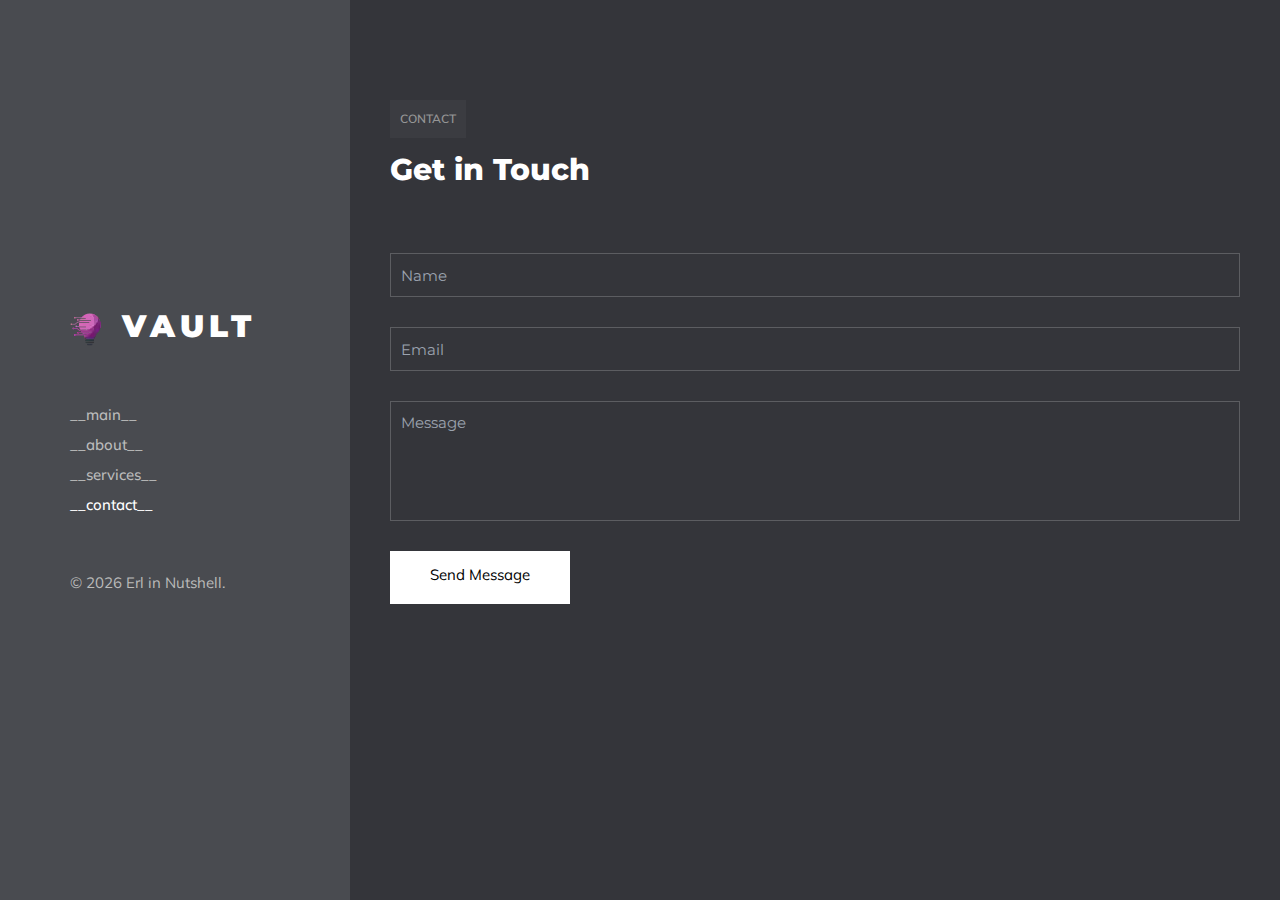
<file: contact/index.html>
<!DOCTYPE html><html lang="en" class="dark"><head><meta charSet="utf-8"/><meta http-equiv="x-ua-compatible" content="ie=edge"/><meta name="viewport" content="width=device-width, initial-scale=1, shrink-to-fit=no"/><meta name="generator" content="Gatsby 5.12.9"/><meta data-react-helmet="true" name="description" content="My brand new personal page. My CV, and my thoughts, and my projects, and my life."/><meta data-react-helmet="true" property="og:title" content="Contact"/><meta data-react-helmet="true" property="og:description" content="My brand new personal page. My CV, and my thoughts, and my projects, and my life."/><meta data-react-helmet="true" property="og:type" content="website"/><meta data-react-helmet="true" name="twitter:card" content="summary"/><meta data-react-helmet="true" name="twitter:creator" content="@dpquant"/><meta data-react-helmet="true" name="twitter:title" content="Contact"/><meta data-react-helmet="true" name="twitter:description" content="My brand new personal page. My CV, and my thoughts, and my projects, and my life."/><meta name="theme-color" content="#663399"/><style data-href="/styles.c924e38ef16fde5fee3b.css" data-identity="gatsby-global-css">/*
! tailwindcss v3.3.5 | MIT License | https://tailwindcss.com
*/*,:after,:before{border:0 solid #e5e7eb;box-sizing:border-box}:after,:before{--tw-content:""}html{-webkit-text-size-adjust:100%;font-feature-settings:normal;font-family:ui-sans-serif,system-ui,-apple-system,Segoe UI,Roboto,Ubuntu,Cantarell,Noto Sans,sans-serif,BlinkMacSystemFont,Helvetica Neue,Arial,Apple Color Emoji,Segoe UI Emoji,Segoe UI Symbol,Noto Color Emoji;font-variation-settings:normal;line-height:1.5;-moz-tab-size:4;-o-tab-size:4;tab-size:4}body{line-height:inherit;margin:0}hr{border-top-width:1px;color:inherit;height:0}abbr:where([title]){text-decoration:underline;-webkit-text-decoration:underline dotted;text-decoration:underline dotted}h1,h2,h3,h4,h5,h6{font-size:inherit;font-weight:inherit}a{color:inherit;text-decoration:inherit}b,strong{font-weight:bolder}code,kbd,pre,samp{font-family:ui-monospace,SFMono-Regular,Menlo,Monaco,Consolas,Liberation Mono,Courier New,monospace;font-size:1em}small{font-size:80%}sub,sup{font-size:75%;line-height:0;position:relative;vertical-align:baseline}sub{bottom:-.25em}sup{top:-.5em}table{border-collapse:collapse;border-color:inherit;text-indent:0}button,input,optgroup,select,textarea{font-feature-settings:inherit;color:inherit;font-family:inherit;font-size:100%;font-variation-settings:inherit;font-weight:inherit;line-height:inherit;margin:0;padding:0}button,select{text-transform:none}[type=button],[type=reset],[type=submit],button{-webkit-appearance:button;background-color:transparent;background-image:none}:-moz-focusring{outline:auto}:-moz-ui-invalid{box-shadow:none}progress{vertical-align:baseline}::-webkit-inner-spin-button,::-webkit-outer-spin-button{height:auto}[type=search]{-webkit-appearance:textfield;outline-offset:-2px}::-webkit-search-decoration{-webkit-appearance:none}::-webkit-file-upload-button{-webkit-appearance:button;font:inherit}summary{display:list-item}blockquote,dd,dl,figure,h1,h2,h3,h4,h5,h6,hr,p,pre{margin:0}fieldset{margin:0}fieldset,legend{padding:0}menu,ol,ul{list-style:none;margin:0;padding:0}dialog{padding:0}input::-moz-placeholder,textarea::-moz-placeholder{color:#9ca3af;opacity:1}input::placeholder,textarea::placeholder{color:#9ca3af;opacity:1}[role=button],button{cursor:pointer}:disabled{cursor:default}[hidden]{display:none}*,:after,:before{--tw-border-spacing-x:0;--tw-border-spacing-y:0;--tw-translate-x:0;--tw-translate-y:0;--tw-rotate:0;--tw-skew-x:0;--tw-skew-y:0;--tw-scale-x:1;--tw-scale-y:1;--tw-pan-x: ;--tw-pan-y: ;--tw-pinch-zoom: ;--tw-scroll-snap-strictness:proximity;--tw-gradient-from-position: ;--tw-gradient-via-position: ;--tw-gradient-to-position: ;--tw-ordinal: ;--tw-slashed-zero: ;--tw-numeric-figure: ;--tw-numeric-spacing: ;--tw-numeric-fraction: ;--tw-ring-inset: ;--tw-ring-offset-width:0px;--tw-ring-offset-color:#fff;--tw-ring-color:rgba(59,130,246,.5);--tw-ring-offset-shadow:0 0 transparent;--tw-ring-shadow:0 0 transparent;--tw-shadow:0 0 transparent;--tw-shadow-colored:0 0 transparent;--tw-blur: ;--tw-brightness: ;--tw-contrast: ;--tw-grayscale: ;--tw-hue-rotate: ;--tw-invert: ;--tw-saturate: ;--tw-sepia: ;--tw-drop-shadow: ;--tw-backdrop-blur: ;--tw-backdrop-brightness: ;--tw-backdrop-contrast: ;--tw-backdrop-grayscale: ;--tw-backdrop-hue-rotate: ;--tw-backdrop-invert: ;--tw-backdrop-opacity: ;--tw-backdrop-saturate: ;--tw-backdrop-sepia: }::backdrop{--tw-border-spacing-x:0;--tw-border-spacing-y:0;--tw-translate-x:0;--tw-translate-y:0;--tw-rotate:0;--tw-skew-x:0;--tw-skew-y:0;--tw-scale-x:1;--tw-scale-y:1;--tw-pan-x: ;--tw-pan-y: ;--tw-pinch-zoom: ;--tw-scroll-snap-strictness:proximity;--tw-gradient-from-position: ;--tw-gradient-via-position: ;--tw-gradient-to-position: ;--tw-ordinal: ;--tw-slashed-zero: ;--tw-numeric-figure: ;--tw-numeric-spacing: ;--tw-numeric-fraction: ;--tw-ring-inset: ;--tw-ring-offset-width:0px;--tw-ring-offset-color:#fff;--tw-ring-color:rgba(59,130,246,.5);--tw-ring-offset-shadow:0 0 transparent;--tw-ring-shadow:0 0 transparent;--tw-shadow:0 0 transparent;--tw-shadow-colored:0 0 transparent;--tw-blur: ;--tw-brightness: ;--tw-contrast: ;--tw-grayscale: ;--tw-hue-rotate: ;--tw-invert: ;--tw-saturate: ;--tw-sepia: ;--tw-drop-shadow: ;--tw-backdrop-blur: ;--tw-backdrop-brightness: ;--tw-backdrop-contrast: ;--tw-backdrop-grayscale: ;--tw-backdrop-hue-rotate: ;--tw-backdrop-invert: ;--tw-backdrop-opacity: ;--tw-backdrop-saturate: ;--tw-backdrop-sepia: }@media (min-width:640px){.container{max-width:640px}}@media (min-width:768px){.container{max-width:768px}}@media (min-width:1024px){.container{max-width:1024px}}@media (min-width:1280px){.container{max-width:1280px}}@media (min-width:1536px){.container{max-width:1536px}}.visible{visibility:visible}.invisible{visibility:hidden}.fixed{position:fixed}.absolute{position:absolute}.relative{position:relative}.inset-0{bottom:0;left:0;right:0;top:0}.left-0{left:0}.right-0{right:0}.right-\[-200px\]{right:-200px}.top-0{top:0}.top-\[50px\]{top:50px}.top-\[5px\]{top:5px}.top-\[7px\]{top:7px}.z-\[-111\]{z-index:-111}.z-\[12\]{z-index:12}.z-\[14\]{z-index:14}.z-\[15\]{z-index:15}.float-left{float:left}.clear-both{clear:both}.m-0{margin:0}.mb-\[10px\]{margin-bottom:10px}.mb-\[11px\]{margin-bottom:11px}.mb-\[14px\]{margin-bottom:14px}.mb-\[15px\]{margin-bottom:15px}.mb-\[20px\]{margin-bottom:20px}.mb-\[22px\]{margin-bottom:22px}.mb-\[24px\]{margin-bottom:24px}.mb-\[25px\]{margin-bottom:25px}.mb-\[2px\]{margin-bottom:2px}.mb-\[30px\]{margin-bottom:30px}.mb-\[31px\]{margin-bottom:31px}.mb-\[35px\]{margin-bottom:35px}.mb-\[3px\]{margin-bottom:3px}.mb-\[40px\]{margin-bottom:40px}.mb-\[62px\]{margin-bottom:62px}.mb-\[7px\]{margin-bottom:7px}.mb-\[8px\]{margin-bottom:8px}.mb-\[90px\]{margin-bottom:90px}.ml-\[-30px\]{margin-left:-30px}.ml-\[-40px\]{margin-left:-40px}.ml-\[80px\]{margin-left:80px}.mr-5{margin-right:1.25rem}.mr-\[10px\]{margin-right:10px}.mr-\[8px\]{margin-right:8px}.block{display:block}.inline-block{display:inline-block}.flex{display:flex}.hidden{display:none}.h-6{height:1.5rem}.h-\[100vh\]{height:100vh}.h-\[50px\]{height:50px}.h-\[60px\]{height:60px}.h-auto{height:auto}.h-full{height:100%}.min-h-\[100vh\]{min-height:100vh}.min-h-\[300px\]{min-height:300px}.w-1\/2{width:50%}.w-1\/3{width:33.333333%}.w-6{width:1.5rem}.w-\[200px\]{width:200px}.w-\[30\%\]{width:30%}.w-\[30px\]{width:30px}.w-\[450px\]{width:450px}.w-\[60px\]{width:60px}.w-\[70\%\]{width:70%}.w-full{width:100%}.min-w-\[100px\]{min-width:100px}.min-w-\[300px\]{min-width:300px}.min-w-full{min-width:100%}.max-w-\[450px\]{max-width:450px}.list-disc{list-style-type:disc}.list-none{list-style-type:none}.flex-wrap{flex-wrap:wrap}.items-end{align-items:flex-end}.items-center{align-items:center}.justify-center{justify-content:center}.justify-between{justify-content:space-between}.overflow-hidden{overflow:hidden}.whitespace-nowrap{white-space:nowrap}.rounded-\[50px\]{border-radius:50px}.rounded-full{border-radius:9999px}.border{border-width:1px}.border-b{border-bottom-width:1px}.border-l{border-left-width:1px}.border-solid{border-style:solid}.border-\[\#34353A\]{--tw-border-opacity:1;border-color:#34353a;border-color:rgba(52,53,58,var(--tw-border-opacity))}.border-\[\#DFDFDF\]{--tw-border-opacity:1;border-color:#dfdfdf;border-color:rgba(223,223,223,var(--tw-border-opacity))}.border-\[\#ebebeb\]{--tw-border-opacity:1;border-color:#ebebeb;border-color:rgba(235,235,235,var(--tw-border-opacity))}.border-\[rgba\(0\2c 0\2c 0\2c \.1\)\]{border-color:rgba(0,0,0,.1)}.bg-\[\#f8f8f8\]{--tw-bg-opacity:1;background-color:#f8f8f8;background-color:rgba(248,248,248,var(--tw-bg-opacity))}.bg-\[\#ffffff\]{--tw-bg-opacity:1;background-color:#fff;background-color:rgba(255,255,255,var(--tw-bg-opacity))}.bg-\[rgba\(0\2c 0\2c 0\2c \.03\)\]{background-color:rgba(0,0,0,.03)}.bg-\[rgba\(0\2c 0\2c 0\2c \.04\)\]{background-color:rgba(0,0,0,.04)}.bg-\[rgba\(0\2c 0\2c 0\2c \.05\)\]{background-color:rgba(0,0,0,.05)}.bg-white{--tw-bg-opacity:1;background-color:#fff;background-color:rgba(255,255,255,var(--tw-bg-opacity))}.bg-cover{background-size:cover}.bg-center{background-position:50%}.bg-no-repeat{background-repeat:no-repeat}.px-0,.px-\[0px\]{padding-left:0;padding-right:0}.px-\[100px\]{padding-left:100px;padding-right:100px}.px-\[10px\]{padding-left:10px;padding-right:10px}.px-\[20px\]{padding-left:20px;padding-right:20px}.px-\[25px\]{padding-left:25px;padding-right:25px}.px-\[40px\]{padding-left:40px;padding-right:40px}.py-0,.py-\[0px\]{padding-bottom:0;padding-top:0}.py-\[100px\]{padding-bottom:100px;padding-top:100px}.py-\[4px\]{padding-bottom:4px;padding-top:4px}.py-\[50px\]{padding-bottom:50px;padding-top:50px}.py-\[5px\]{padding-bottom:5px;padding-top:5px}.py-\[93px\]{padding-bottom:93px;padding-top:93px}.pb-\[0px\]{padding-bottom:0}.pb-\[100px\]{padding-bottom:100px}.pb-\[20px\]{padding-bottom:20px}.pb-\[25px\]{padding-bottom:25px}.pb-\[30px\]{padding-bottom:30px}.pb-\[31px\]{padding-bottom:31px}.pb-\[40px\]{padding-bottom:40px}.pb-\[45px\]{padding-bottom:45px}.pb-\[90px\]{padding-bottom:90px}.pl-\[0px\]{padding-left:0}.pl-\[20px\]{padding-left:20px}.pl-\[25px\]{padding-left:25px}.pl-\[30px\]{padding-left:30px}.pl-\[40px\]{padding-left:40px}.pl-\[450px\]{padding-left:450px}.pl-\[50px\]{padding-left:50px}.pl-\[70px\]{padding-left:70px}.pr-\[0px\]{padding-right:0}.pr-\[20px\]{padding-right:20px}.pr-\[30px\]{padding-right:30px}.pr-\[40px\]{padding-right:40px}.pr-\[50px\]{padding-right:50px}.pt-\[100px\]{padding-top:100px}.pt-\[10px\]{padding-top:10px}.pt-\[30px\]{padding-top:30px}.pt-\[45px\]{padding-top:45px}.pt-\[90px\]{padding-top:90px}.pt-\[93px\]{padding-top:93px}.text-center{text-align:center}.text-right{text-align:right}.text-\[12px\]{font-size:12px}.text-\[13px\]{font-size:13px}.text-\[14px\]{font-size:14px}.text-\[15px\]{font-size:15px}.text-\[16px\]{font-size:16px}.text-\[18px\]{font-size:18px}.text-\[20px\]{font-size:20px}.text-\[22px\]{font-size:22px}.text-\[25px\]{font-size:25px}.text-\[30px\]{font-size:30px}.text-\[31px\]{font-size:31px}.text-\[40px\]{font-size:40px}.text-\[55px\]{font-size:55px}.font-black{font-weight:900}.font-bold{font-weight:700}.font-extrabold{font-weight:800}.font-medium{font-weight:500}.font-semibold{font-weight:600}.uppercase{text-transform:uppercase}.capitalize{text-transform:capitalize}.leading-\[1\.4\]{line-height:1.4}.leading-\[25px\]{line-height:25px}.leading-\[60px\]{line-height:60px}.tracking-\[0px\]{letter-spacing:0}.tracking-\[4px\]{letter-spacing:4px}.tracking-\[5px\]{letter-spacing:5px}.text-\[\#333\]{--tw-text-opacity:1;color:#333;color:rgba(51,51,51,var(--tw-text-opacity))}.text-\[\#767676\]{--tw-text-opacity:1;color:#767676;color:rgba(118,118,118,var(--tw-text-opacity))}.text-\[\#888\]{--tw-text-opacity:1;color:#888;color:rgba(136,136,136,var(--tw-text-opacity))}.text-\[\#999\]{--tw-text-opacity:1;color:#999;color:rgba(153,153,153,var(--tw-text-opacity))}.text-black{--tw-text-opacity:1;color:#000;color:rgba(0,0,0,var(--tw-text-opacity))}.text-blue-800{--tw-text-opacity:1;color:#1e40af;color:rgba(30,64,175,var(--tw-text-opacity))}.text-cyan-800{--tw-text-opacity:1;color:#155e75;color:rgba(21,94,117,var(--tw-text-opacity))}.text-green-800{--tw-text-opacity:1;color:#166534;color:rgba(22,101,52,var(--tw-text-opacity))}.text-lime-800{--tw-text-opacity:1;color:#3f6212;color:rgba(63,98,18,var(--tw-text-opacity))}.text-mif-crayola{--tw-text-opacity:1;color:#922e8c;color:rgba(146,46,140,var(--tw-text-opacity))}.text-orange-800{--tw-text-opacity:1;color:#9a3412;color:rgba(154,52,18,var(--tw-text-opacity))}.text-pink-800{--tw-text-opacity:1;color:#9d174d;color:rgba(157,23,77,var(--tw-text-opacity))}.text-red-800{--tw-text-opacity:1;color:#991b1b;color:rgba(153,27,27,var(--tw-text-opacity))}.text-rose-800{--tw-text-opacity:1;color:#9f1239;color:rgba(159,18,57,var(--tw-text-opacity))}.text-sky-800{--tw-text-opacity:1;color:#075985;color:rgba(7,89,133,var(--tw-text-opacity))}.text-teal-800{--tw-text-opacity:1;color:#115e59;color:rgba(17,94,89,var(--tw-text-opacity))}.opacity-0{opacity:0}.filter{filter:var(--tw-blur) var(--tw-brightness) var(--tw-contrast) var(--tw-grayscale) var(--tw-hue-rotate) var(--tw-invert) var(--tw-saturate) var(--tw-sepia) var(--tw-drop-shadow)}.transition-all{transition-duration:.15s;transition-property:all;transition-timing-function:cubic-bezier(.4,0,.2,1)}.duration-300{transition-duration:.3s}img.mfp-img{box-shadow:0 0 8px rgba(0,0,0,.6);left:50%;max-height:392px;padding:0!important;position:absolute;top:50%;transform:translate(-50%,-50%)}.mfp-img-container .mfp-content{max-width:400px!important}.mfp-img-container .mfp-close{right:-24px;top:-110px}.tokyo_tm_modalbox .date span{margin-left:13px}.tokyo_tm_button button{--tw-bg-opacity:1;--tw-text-opacity:1;background-color:#000;background-color:rgba(0,0,0,var(--tw-bg-opacity));color:#fff;color:rgba(255,255,255,var(--tw-text-opacity));display:inline-block;padding:9px 40px 14px;transition-duration:.3s;transition-property:all;transition-timing-function:cubic-bezier(.4,0,.2,1)}.hover\:text-black:hover{--tw-text-opacity:1;color:#000;color:rgba(0,0,0,var(--tw-text-opacity))}.dark .dark\:bg-black{--tw-bg-opacity:1;background-color:#000;background-color:rgba(0,0,0,var(--tw-bg-opacity))}@media (max-width:500px){.m500\:h-4{height:1rem}.m500\:w-4{width:1rem}}body{--tw-bg-opacity:1;--tw-text-opacity:1;background-color:#fff;background-color:rgba(255,255,255,var(--tw-bg-opacity));color:#767676;color:rgba(118,118,118,var(--tw-text-opacity));font-family:Mulish,sans-serif;font-size:15px;font-weight:400;letter-spacing:0;line-height:30px;overflow-x:hidden;width:100%}h1,h2,h3,h4,h5,h6{--tw-text-opacity:1;color:#000;color:rgba(0,0,0,var(--tw-text-opacity));font-family:Montserrat,sans-serif;font-weight:500;line-height:1.4}#preloader{display:flex;height:100vh;left:0;position:fixed;top:0;width:100%;z-index:99999}#preloader:after,#preloader:before{background-color:#000;content:"";height:100%;left:0;position:absolute;top:0;transition:all .3s ease 0s;width:50%;z-index:-1}#preloader:after{left:auto;right:0}#preloader .loader_line{height:250px;margin:auto;overflow:hidden;position:relative;transition:all .8s ease 0s;width:1px}.loader_line:before{animation:lineheight 1s ease-in-out 0s forwards;background-color:#fff;height:0;top:50%;transform:translateY(-50%)}.loader_line:after,.loader_line:before{content:"";left:0;position:absolute;width:1px}.loader_line:after{animation:lineround 1.2s linear 0s infinite;animation-delay:2s;background-color:#999;height:100%;top:0;transform:translateY(-100%)}@keyframes lineheight{0%{height:0}to{height:100%}}@keyframes lineround{0%{transform:translateY(-100%)}to{transform:translateY(200%)}}.preloaded .loader_line:after{opacity:0}.preloaded .loader_line{height:100%!important;opacity:0}.preloaded:after,.preloaded:before{animation:preloadedzero .3s ease-in-out .5s forwards}@keyframes preloadedzero{0%{width:50%}to{width:0}}.tokyo_tm_section{bottom:0;left:0;opacity:0;overflow:hidden;overflow-y:scroll;position:absolute;right:0;top:0;transition:visibility 1s linear,opacity 0s linear;-moz-transition:visibility 1s linear,opacity 0s linear;-webkit-transition:visibility1s linear,opacity 0s linear;-o-transition:visibility 1s linear,opacity 0s linear;visibility:hidden;z-index:8}.tokyo_tm_section.animated{opacity:1;visibility:visible;z-index:9}.tokyo_tm_section.active{opacity:1;visibility:visible;z-index:10}.tokyo_tm_section.hidden{opacity:0;visibility:hidden;z-index:9}.tokyo_tm_section::-webkit-scrollbar{width:0}.tokyo_tm_all_wrap .leftpart .logo[data-type=image] img{display:inline-block}.tokyo_tm_all_wrap .leftpart .logo[data-type=image] h3,.tokyo_tm_all_wrap .leftpart .logo[data-type=text] img{display:none}.tokyo_tm_all_wrap .leftpart .logo[data-type=text] h3{display:inline-block}.tokyo_tm_all_wrap .leftpart .menu ul li.active a{color:#000}.tokyo_tm_home .avatar[data-type=square] .image{animation:none}.tokyo_tm_home .avatar[data-type=circle] .image{animation:none;border-radius:100%}.tokyo_tm_home .avatar .image{animation:morph 10s ease-in-out 0s infinite;background-blend-mode:multiply;box-shadow:inset 0 0 0 9px hsla(0,0%,100%,.3)}@keyframes morph{0%{border-radius:60% 40% 30% 70%/60% 30% 70% 40%}50%{border-radius:30% 60% 70% 40%/50% 60% 30% 60%}to{border-radius:60% 40% 30% 70%/60% 30% 70% 40%}}.tokyo_tm_resume_list ul:before{background-color:rgba(0,0,0,.07);content:"";height:100%;left:0;position:absolute;top:0;width:1px}.tokyo_tm_resume_list ul li:before{background:#fff;border:1px solid #ccc;border-radius:100%;content:"";height:18px;left:-9px;position:absolute;top:8px;width:18px}.tokyo_tm_testimonials .list ul li .text:before{border:solid transparent;border-top:solid #e5edf4;border-width:18px 18px 0 0;content:"";height:0;left:50px;position:absolute;top:100%;width:0}.tokyo_tm_testimonials .list ul li .text:after{border:solid transparent;border-top:solid #f6fbff;border-width:14px 13px 0 0;content:"";height:0;left:50px;margin-left:2px;position:absolute;top:100%;width:0}.tokyo_tm_testimonials .owl-carousel .owl-stage-outer{overflow:hidden;overflow:visible}.tokyo_tm_testimonials .owl-item.active{opacity:1}.tokyo_tm_testimonials .owl-item{opacity:0}.tokyo_tm_services .list ul li .list_inner:hover{border:1px solid rgba(0,0,0,.2)}.tokyo_tm_services .list ul li .list_inner:hover .number{background-color:rgba(0,0,0,.08)}.tokyo_tm_read_more a:before{animation:read-more-anim;animation-duration:.4s;animation-fill-mode:forwards;animation-timing-function:cubic-bezier(.6,.01,0,1);background-color:#000;bottom:0;content:"";height:1px;left:0;margin:auto;position:absolute;top:0;transform:scaleX(.2);transform-origin:left center;width:100%}.tokyo_tm_read_more a span{background-color:#fff;display:inline-block;position:relative;transform:translateX(-110%);transition:.6s cubic-bezier(.6,.01,0,1);z-index:1}@keyframes read-more-anim{0%{transform:scaleX(.2);transform-origin:right center}70%{transform-origin:right center}71%{transform:scaleX(1);transform-origin:left center}to{transform:scaleX(.2);transform-origin:left center}}@keyframes read-more-anim-2{0%{transform:scaleX(.2);transform-origin:left center}70%{transform:scaleX(1);transform-origin:left center}71%{transform-origin:right center}to{transform:scaleX(.2);transform-origin:right center}}.tokyo_tm_services .list ul li .list_inner:hover .tokyo_tm_read_more a:before{animation:read-more-anim-2;animation-duration:.4s;animation-fill-mode:forwards;animation-timing-function:cubic-bezier(.6,.01,0,1)}.tokyo_tm_services .list ul li .list_inner:hover .tokyo_tm_read_more a span{transform:translateX(0)}.tokyo_tm_partners ul{min-width:calc(100% + 12px)}.tokyo_tm_pricing .price .currency{position:absolute!important}.tokyo_tm_portfolio .portfolio_list li .inner:hover .abs_image{transform:scale(1.1) translateZ(0)}.tokyo_tm_portfolio_titles{background:#fff;font-family:Montserrat}.tokyo_tm_portfolio_titles.visible{opacity:1;visibility:visible}.tokyo_tm_news ul li .list_inner{box-shadow:0 0 20px rgba(0,0,0,.07)}.tokyo_tm_news ul li .list_inner .image:hover .main{transform:scale(1.1) translateZ(0)}.tokyo_tm_news ul li .list_inner:hover .details{box-shadow:0 0 20px rgba(0,0,0,.12)}.tokyo_tm_news ul li .list_inner:hover .tokyo_tm_read_more a:before{animation:read-more-anim-2;animation-duration:.4s;animation-fill-mode:forwards;animation-timing-function:cubic-bezier(.6,.01,0,1)}.tokyo_tm_news ul li .list_inner:hover .tokyo_tm_read_more a span{transform:translateX(0)}.tokyo_tm_modalbox .tokyo_tm_read_more{display:none}body.modal{overflow-y:hidden}.tokyo_tm_modalbox .description_wrap::-webkit-scrollbar{width:11px}.tokyo_tm_modalbox .description_wrap{scrollbar-color:#999 #fff;scrollbar-width:thin}.tokyo_tm_modalbox .description_wrap:-webkit-scrollbar-track{background:#fff}.tokyo_tm_modalbox .description_wrap::-webkit-scrollbar-thumb{background-color:#999;border:3px solid #fff;border-radius:6px}.tokyo_tm_contact .fields ul li input{background-color:transparent;border:1px solid rgba(0,0,0,.2);width:100%}.tokyo_tm_contact .fields ul li input:focus{border:1px solid rgba(0,0,0,.5);outline:none}.tokyo_tm_contact .fields .last textarea{background-color:transparent;border:1px solid rgba(0,0,0,.2);height:120px;margin-bottom:20px;resize:none;width:100%}.tokyo_tm_contact .fields .last textarea:focus{border:1px solid rgba(0,0,0,.5);outline:none}.tokyo_tm_contact .empty_notice{display:none;margin-bottom:7px}.tokyo_tm_contact .contact_error,.tokyo_tm_contact .empty_notice{color:#f52225;font-weight:500;text-align:left}.tokyo_tm_contact .returnmessage{color:#3a00ff;font-weight:500;margin-bottom:7px;text-align:left}.tokyo_tm_topbar .logo[data-type=image] img{display:inline-block}.tokyo_tm_topbar .logo[data-type=image] h3,.tokyo_tm_topbar .logo[data-type=text] img{display:none}.tokyo_tm_topbar .logo[data-type=text] h3{display:inline-block}.tokyo_tm_topbar .hamburger{padding:0}.tokyo_tm_topbar .hamburger-inner,.tokyo_tm_topbar .hamburger-inner:after,.tokyo_tm_topbar .hamburger-inner:before{height:2px;width:30px}.tokyo_tm_mobile_menu.opened{right:0}.tokyo_tm_all_wrap[data-magic-cursor=hide] .mouse-cursor{display:none}.mouse-cursor{border-radius:50%;left:0;pointer-events:none;position:fixed;top:0;transform:translateZ(0);visibility:hidden}.cursor-inner{background-color:#000;height:6px;margin-left:-3px;margin-top:-3px;transition:width .3s ease-in-out,height .3s ease-in-out,margin .3s ease-in-out,opacity .3s ease-in-out;width:6px;z-index:50}.cursor-inner.cursor-hover{background-color:#000;height:80px;margin-left:-40px;margin-top:-40px;opacity:.3;width:80px}.cursor-outer{border:2px solid #000;box-sizing:border-box;height:30px;margin-left:-15px;margin-top:-15px;opacity:.5;transition:all .08s ease-out;width:30px;z-index:50}.cursor-outer.cursor-hover{opacity:0}body.dark .tokyo_tm_modalbox_about .description_wrap{scrollbar-color:#777 #34353a;scrollbar-width:thin}body.dark .tokyo_tm_modalbox_about .description_wrap:-webkit-scrollbar-track{background:#34353a}body.dark .tokyo_tm_modalbox_about .description_wrap::-webkit-scrollbar-thumb{background-color:#777;border:3px solid #34353a;border-radius:6px}body.dark .tokyo_tm_modalbox .description_wrap{scrollbar-color:#777 #34353a;scrollbar-width:thin}body.dark .tokyo_tm_modalbox .description_wrap:-webkit-scrollbar-track{background:#34353a}body.dark .tokyo_tm_modalbox .description_wrap::-webkit-scrollbar-thumb{background-color:#777;border:3px solid #34353a;border-radius:6px}@media(max-width:1200px){.tokyo_tm_topbar{display:block!important}}.tokyo_tm_intro .short_info{position:fixed;text-align:center;top:10%;width:100%}.tokyo_tm_intro .short_info img{display:inline-block;margin-bottom:25px}.tokyo_tm_intro .short_info h3{color:#767676;font-size:20px}.tokyo_tm_intro{clear:both;float:left;height:100vh;position:relative;width:100%}.tokyo_tm_intro .demos{align-items:center;clear:both;display:flex;height:100%;position:relative;text-align:center;width:100%}.tokyo_tm_intro .left,.tokyo_tm_intro .right{align-items:center;display:flex;height:100%;justify-content:center;position:relative;width:50%}.tokyo_tm_intro .demos img{margin-bottom:25px;max-width:400px}.tokyo_tm_intro .desc{position:relative;top:0;transition:all .3s ease}.tokyo_tm_intro .desc h3{font-size:20px;font-weight:800}.tokyo_tm_intro .intro_line,.tokyo_tm_intro .intro_line_2,.tokyo_tm_intro .intro_line_3{background-color:rgba(0,0,0,.06);height:200%;left:50%;position:fixed;top:0;transform:translateY(-50%);width:1px;z-index:-1}.tokyo_tm_intro .intro_line{left:25%}.tokyo_tm_intro .intro_line_2{left:50%;transform:translateY(-50%)}.tokyo_tm_intro .intro_line_3{left:75%}.tokyo_tm_intro .intro_link{bottom:0;left:0;position:absolute;right:0;top:0;z-index:2}.tokyo_tm_intro .left:hover .desc,.tokyo_tm_intro .right:hover .desc{top:-20px}.tokyo_tm_intro_fixed_price .anim,.tokyo_tm_intro_fixed_price .pricing-info{background-color:#e54b4b;border-radius:100%;bottom:10%;color:#fff;display:inline-block;font-family:Montserrat;font-size:22px;font-weight:600;height:70px;left:50%;line-height:70px;margin-left:-35px;position:fixed;text-align:center;-webkit-text-decoration:none;text-decoration:none;transition:all .2s;width:70px;z-index:3}@keyframes myAnim{0%{opacity:0;transform:scale(.1)}50%{opacity:.3}to{opacity:0;transform:scale(2)}}.tokyo_tm_intro_fixed_price .anim:first-child{animation:myAnim 2s infinite}.tokyo_tm_intro_fixed_price .anim:nth-child(2){animation:myAnim 2s .3s infinite}.tokyo_tm_intro_fixed_price .anim:nth-child(3){animation:myAnim 2s .6s infinite}@media (max-width:1040px){.tokyo_tm_intro .demos img{max-width:100px}}.container{height:auto;margin-left:auto;margin-right:auto;max-width:1070px;padding:0 40px}.container,.tokyo_tm_all_wrap{clear:both;position:relative;width:100%}.tokyo_tm_all_wrap{float:left;min-height:100vh}.tokyo_tm_all_wrap,.tokyo_tm_all_wrap *{box-sizing:border-box}.tokyo_tm_button{clear:both;float:left;height:auto;width:100%}.tokyo_tm_button a{--tw-bg-opacity:1;--tw-text-opacity:1;background-color:#000;background-color:rgba(0,0,0,var(--tw-bg-opacity));color:#fff;color:rgba(255,255,255,var(--tw-text-opacity));display:inline-block;padding:9px 40px 14px;transition-duration:.3s;transition-property:all;transition-timing-function:cubic-bezier(.4,0,.2,1)}.tokyo_progress,.tokyo_tm_read_more{clear:both;float:left;height:auto;width:100%}.tokyo_tm_read_more,.tokyo_tm_read_more a{overflow:hidden;position:relative}.tokyo_tm_read_more a{--tw-text-opacity:1;color:#000;color:rgba(0,0,0,var(--tw-text-opacity));display:inline-block;font-family:Montserrat,sans-serif;font-size:12px;font-weight:500;padding-right:32px;text-transform:uppercase}.tokyo_tm_services .\!list ul li .tokyo_tm_read_more,.tokyo_tm_services .list ul li .tokyo_tm_read_more{margin-top:7px}.tokyo_tm_full_link{bottom:0;left:0;position:absolute;right:0;top:0;z-index:4}.tokyo_tm_modalbox .service_popup_informations .image{float:left;margin-bottom:37px;position:relative;width:100%}.tokyo_tm_modalbox .service_popup_informations .image img{min-width:100%;opacity:0;position:relative}.tokyo_tm_modalbox .service_popup_informations .image .main{background-position:50%;background-repeat:no-repeat;background-size:cover;bottom:0;left:0;position:absolute;right:0;top:0}.tokyo_tm_modalbox .service_popup_informations .main_title{float:left;margin-bottom:23px;width:100%}.tokyo_tm_modalbox .service_popup_informations .main_title h3{font-size:23px;font-weight:600}.tokyo_tm_pricing .price span{display:inline-block;position:relative}.tokyo_tm_modalbox{background-color:rgba(0,0,0,.8);height:100vh;left:0;opacity:0;position:fixed;right:0;top:0;transition-duration:.3s;transition-property:all;transition-timing-function:cubic-bezier(.4,0,.2,1);visibility:hidden;z-index:15}.tokyo_tm_modalbox.opened{opacity:1;visibility:visible}.tokyo_tm_modalbox .container{height:100vh}.tokyo_tm_modalbox .box_inner{--tw-translate-x:-50%;--tw-bg-opacity:1;background-color:#fff;background-color:rgba(255,255,255,var(--tw-bg-opacity));bottom:70px;left:50%;margin-top:-20px;opacity:0;position:absolute;top:70px;transform:translate(-50%,var(--tw-translate-y)) rotate(var(--tw-rotate)) skewX(var(--tw-skew-x)) skewY(var(--tw-skew-y)) scaleX(var(--tw-scale-x)) scaleY(var(--tw-scale-y));transform:translate(var(--tw-translate-x),var(--tw-translate-y)) rotate(var(--tw-rotate)) skewX(var(--tw-skew-x)) skewY(var(--tw-skew-y)) scaleX(var(--tw-scale-x)) scaleY(var(--tw-scale-y));transition-delay:.3s;transition-duration:.3s;transition-property:all;transition-timing-function:cubic-bezier(.4,0,.2,1);visibility:hidden;width:968px;z-index:1}.tokyo_tm_modalbox.opened .box_inner{margin-top:0;opacity:1;visibility:visible}.tokyo_tm_modalbox .close{left:100%;margin-left:30px;position:fixed;top:0;z-index:10}.tokyo_tm_modalbox .close a{--tw-border-opacity:1;--tw-text-opacity:1;border:2px solid #fff;border-color:rgba(255,255,255,var(--tw-border-opacity));border-radius:10px;color:#fff;color:rgba(255,255,255,var(--tw-text-opacity));display:block;height:40px;position:relative;transition-duration:.3s;transition-property:all;transition-timing-function:cubic-bezier(.4,0,.2,1);width:40px}.tokyo_tm_modalbox .close a:hover{border-radius:9999px}.tokyo_tm_modalbox .close a i{--tw-translate-x:-50%;--tw-translate-y:-50%;left:50%;position:absolute;top:50%;transform:translate(-50%,-50%) rotate(var(--tw-rotate)) skewX(var(--tw-skew-x)) skewY(var(--tw-skew-y)) scaleX(var(--tw-scale-x)) scaleY(var(--tw-scale-y));transform:translate(var(--tw-translate-x),var(--tw-translate-y)) rotate(var(--tw-rotate)) skewX(var(--tw-skew-x)) skewY(var(--tw-skew-y)) scaleX(var(--tw-scale-x)) scaleY(var(--tw-scale-y))}.tokyo_tm_modalbox .description_wrap{float:left;height:100%;overflow:hidden;overflow-y:scroll;padding:50px;position:relative;width:100%}.tokyo_tm_modalbox .description_wrap:after{bottom:0}.tokyo_tm_modalbox .description_wrap:after,.tokyo_tm_modalbox .description_wrap:before{--tw-bg-opacity:1;--tw-content:"";background-color:#fff;background-color:rgba(255,255,255,var(--tw-bg-opacity));content:"";content:var(--tw-content);height:50px;left:0;position:fixed;right:0;z-index:3}.tokyo_tm_modalbox .description_wrap:before{top:0}.tokyo_tm_pricing .price .currency{bottom:10px;font-size:15px;right:-10px}.tokyo_tm_pricing .\!item li.active,.tokyo_tm_pricing .item li.active{opacity:1}.tokyo_tm_pricing .tokyo_tm_button{margin-top:30px}.tokyo_tm_portfolio_titles{color:#000;color:rgba(0,0,0,var(--tw-text-opacity));font-family:Montserrat,sans-serif;font-size:18px;font-weight:600;opacity:0;position:fixed;visibility:hidden;white-space:nowrap;z-index:15}.tokyo_tm_portfolio_titles,.tokyo_tm_portfolio_titles .work__cat{--tw-bg-opacity:1;--tw-text-opacity:1;background-color:#fff;background-color:rgba(255,255,255,var(--tw-bg-opacity));padding:5px 15px}.tokyo_tm_portfolio_titles .work__cat{color:#767676;color:rgba(118,118,118,var(--tw-text-opacity));font-family:Mulish,sans-serif;font-size:15px;font-weight:500;left:0;margin-top:-10px;position:absolute;top:100%}.\!entry,.entry{position:relative}.tokyo_tm_modalbox .popup_details .top_image{margin-bottom:37px;overflow:hidden;position:relative}.tokyo_tm_modalbox .popup_details .top_image img{min-width:100%;opacity:0;position:relative}.tokyo_tm_modalbox .popup_details .top_image .main{background-position:50%;background-repeat:no-repeat;background-size:cover;bottom:0;left:0;position:absolute;right:0;top:0}.tokyo_tm_modalbox .portfolio_main_title{float:left;margin-bottom:28px;width:100%}.tokyo_tm_modalbox .portfolio_main_title h3{font-size:23px;font-weight:700;margin-bottom:5px}.tokyo_tm_portfolio .popup_details{display:none;opacity:0;position:absolute;visibility:hidden;z-index:-111}.tokyo_tm_modalbox .popup_details{clear:both;float:left;height:auto;width:100%}.tokyo_tm_modalbox .additional_images ul li:nth-child(3n-2){width:100%}.tokyo_tm_news ul li .extra:before{--tw-content:"";background-color:rgba(0,0,0,.1);bottom:-7px;content:"";content:var(--tw-content);height:1px;position:absolute;width:100%}.tokyo_tm_modalbox .details .extra{align-items:center;display:flex;justify-content:space-between;margin-bottom:30px;position:relative}.tokyo_tm_modalbox .details .extra:before{--tw-content:"";background-color:rgba(0,0,0,.1);bottom:-10px;content:"";content:var(--tw-content);height:1px;position:absolute;width:100%}.tokyo_tm_news ul li .details .date span:before{--tw-content:"/";content:"/";content:var(--tw-content);font-size:10px;padding:0 7px 0 2px;position:relative}.tokyo_tm_modalbox .details{float:left;margin-bottom:20px;padding:0;width:100%}.tokyo_tm_modalbox .description_wrap .image{margin-bottom:40px;position:relative;z-index:-1}.tokyo_tm_modalbox .description_wrap .image img{min-width:100%}.tokyo_tm_modalbox .description_wrap .image .main{background-position:50%;background-repeat:no-repeat;background-size:cover;bottom:0;left:0;position:absolute;right:0;top:0}.tokyo_tm_modalbox .details .title{font-size:23px;font-weight:600;margin-bottom:9px}.tokyo_tm_modalbox .date{font-family:Montserrat,sans-serif;font-size:12px;text-transform:uppercase}.tokyo_tm_modalbox .date,.tokyo_tm_modalbox .date a{--tw-text-opacity:1;color:#767676;color:rgba(118,118,118,var(--tw-text-opacity))}.tokyo_tm_modalbox .date a{transition-duration:.3s;transition-property:all;transition-timing-function:cubic-bezier(.4,0,.2,1)}.tokyo_tm_modalbox .date a:hover{--tw-text-opacity:1;color:#000;color:rgba(0,0,0,var(--tw-text-opacity))}.tokyo_tm_modalbox .date span{margin-bottom:11px;position:relative}.tokyo_tm_modalbox .date span:before{--tw-translate-y:-50%;--tw-rotate:15deg;--tw-bg-opacity:1;--tw-content:"";background-color:#939393;background-color:rgba(147,147,147,var(--tw-bg-opacity));content:"";content:var(--tw-content);height:9px;margin-right:7px;margin-top:0;position:absolute;right:100%;top:50%;transform:translate(var(--tw-translate-x),-50%) rotate(15deg) skewX(var(--tw-skew-x)) skewY(var(--tw-skew-y)) scaleX(var(--tw-scale-x)) scaleY(var(--tw-scale-y));transform:translate(var(--tw-translate-x),var(--tw-translate-y)) rotate(var(--tw-rotate)) skewX(var(--tw-skew-x)) skewY(var(--tw-skew-y)) scaleX(var(--tw-scale-x)) scaleY(var(--tw-scale-y));width:1px}.tokyo_tm_news .main_content{display:none;opacity:0;position:absolute;visibility:hidden;z-index:-111}@media (max-width:1600px){.container{max-width:968px}.tokyo_tm_all_wrap .leftpart{padding:0 70px;width:350px}.tokyo_tm_all_wrap .rightpart{padding-left:350px}.tokyo_tm_home .avatar{min-height:250px;min-width:250px}.tokyo_tm_home .details .\!name,.tokyo_tm_home .details .name{font-size:48px;margin-bottom:10px}.tokyo_tm_home .details .job{margin-bottom:22px}.tokyo_tm_modalbox .box_inner{width:850px}}@media (max-width:1200px){.tokyo_tm_section{padding-left:0}.tokyo_tm_all_wrap .leftpart{display:none}.tokyo_tm_all_wrap .rightpart{padding-left:0}.tokyo_tm_all_wrap .rightpart_in{border-left-width:0}.tokyo_tm_about,.tokyo_tm_contact,.tokyo_tm_news,.tokyo_tm_portfolio,.tokyo_tm_services{padding-top:130px}.tokyo_tm_modalbox .description_wrap{padding:40px}.tokyo_tm_modalbox .box_inner{width:500px}.tokyo_tm_modalbox .main_details{flex-direction:column}.tokyo_tm_modalbox .main_details .textbox{margin-bottom:30px;padding-right:0;width:100%}.tokyo_tm_modalbox .main_details .detailbox{padding-left:0;width:100%}.tokyo_tm_modalbox .additional_images ul{margin:0}.tokyo_tm_modalbox .additional_images ul li{padding-left:0;width:100%}.tokyo_tm_modalbox .description_wrap:after,.tokyo_tm_modalbox .description_wrap:before{height:40px}}@media (max-width:1040px){.mouse-cursor{display:none}.tokyo_tm_home .home_content{flex-direction:column;text-align:center}.tokyo_tm_home .avatar{margin-bottom:30px}.tokyo_tm_home .details{margin-left:0}.tokyo_tm_title .title_flex{align-items:flex-start;flex-direction:column}.tokyo_tm_title .portfolio_filter{padding-top:48px}.container{padding:0 20px}.tokyo_tm_services .\!list ul li,.tokyo_tm_services .list ul li{width:50%}.tokyo_tm_partners ul li{width:33.333333%}.tokyo_tm_modalbox .details .title,.tokyo_tm_modalbox .portfolio_main_title h3,.tokyo_tm_modalbox .service_popup_informations .main_title h3{font-size:20px}}@media (max-width:768px){.tokyo_tm_home .details .\!name,.tokyo_tm_home .details .name{font-size:30px}.tokyo_tm_home .avatar{min-height:200px;min-width:200px}.tokyo_tm_portfolio .portfolio_list{margin:0}.tokyo_tm_portfolio .portfolio_list li{padding-left:0;width:100%}.tokyo_tm_news ul{margin:0}.tokyo_tm_news ul li{padding-left:0;width:100%}.tokyo_tm_news ul li .details{padding-left:30px;padding-right:30px}.tokyo_tm_modalbox .main_content .icon{margin-bottom:25px;position:relative}.tokyo_tm_modalbox .main_content .quotebox{padding-left:0}.tokyo_tm_modalbox .close a{font-size:14px;height:30px;width:30px}.tokyo_tm_modalbox .close{left:auto;right:0;top:-40px}.tokyo_tm_modalbox .box_inner{width:300px}.tokyo_tm_modalbox .description_wrap{padding:20px}.tokyo_tm_short_info{flex-direction:column}.tokyo_tm_short_info .left{padding-right:0;width:100%}.tokyo_tm_short_info .right{padding-left:0;width:100%}.tokyo_tm_progressbox .in{flex-direction:column}.tokyo_tm_progressbox .in .left{margin-bottom:60px;padding-right:0;width:100%}.tokyo_tm_progressbox .in .right{padding-left:0;width:100%}.tokyo_tm_skillbox .in{flex-direction:column}.tokyo_tm_skillbox .in .left{margin-bottom:60px;padding-right:0;width:100%}.tokyo_tm_skillbox .in .right{padding-left:0;width:100%}.tokyo_tm_resumebox .in{flex-direction:column}.tokyo_tm_resumebox .in .left{margin-bottom:60px;padding-right:0;width:100%}.tokyo_tm_resumebox .in .right{padding-left:0;width:100%}.tokyo_tm_services .\!list ul,.tokyo_tm_services .list ul{margin:0}.tokyo_tm_services .\!list ul li,.tokyo_tm_services .list ul li{padding-left:0;width:100%}.tokyo_tm_partners ul li{width:50%}.tokyo_tm_facts .\!list ul,.tokyo_tm_facts .list ul{margin:0}.tokyo_tm_facts .\!list ul li,.tokyo_tm_facts .list ul li{padding-left:0;width:100%}.tokyo_tm_pricing .\!list>ul,.tokyo_tm_pricing .list>ul{margin:0}.tokyo_tm_pricing .\!list>ul>li,.tokyo_tm_pricing .list>ul>li{padding-left:0;width:100%}.tokyo_tm_modalbox .description_wrap:after,.tokyo_tm_modalbox .description_wrap:before{height:20px}.tokyo_tm_modalbox .portfolio_main_title{margin-bottom:20px}}body.dark{--tw-bg-opacity:1;--tw-text-opacity:1;background-color:#34353a;background-color:rgba(52,53,58,var(--tw-bg-opacity));color:#bbb;color:rgba(187,187,187,var(--tw-text-opacity))}body.dark h1,body.dark h2,body.dark h3,body.dark h4,body.dark h5,body.dark h6{--tw-text-opacity:1;color:#fff;color:rgba(255,255,255,var(--tw-text-opacity))}body.dark .tokyo_tm_all_wrap .leftpart{--tw-bg-opacity:1;background-color:#494b50;background-color:rgba(73,75,80,var(--tw-bg-opacity))}body.dark .tokyo_tm_all_wrap .leftpart .menu ul li a{--tw-text-opacity:1;color:#bbb;color:rgba(187,187,187,var(--tw-text-opacity))}body.dark .tokyo_tm_all_wrap .leftpart .menu ul li a:hover,body.dark .tokyo_tm_all_wrap .leftpart .menu ul li.active a{--tw-text-opacity:1;color:#fff;color:rgba(255,255,255,var(--tw-text-opacity))}body.dark .tokyo_tm_all_wrap .leftpart .copyright a,body.dark .tokyo_tm_all_wrap .leftpart .copyright p{--tw-text-opacity:1;color:#bbb;color:rgba(187,187,187,var(--tw-text-opacity))}body.dark .tokyo_tm_all_wrap .leftpart .copyright a:hover{--tw-text-opacity:1;color:#fff;color:rgba(255,255,255,var(--tw-text-opacity))}body.dark .tokyo_tm_all_wrap .rightpart{--tw-bg-opacity:1;background-color:#34353a;background-color:rgba(52,53,58,var(--tw-bg-opacity))}body.dark .tokyo_tm_all_wrap .rightpart_in{border-left-width:0}body.dark .tokyo_tm_home .social ul li a{--tw-text-opacity:1;color:#fff;color:rgba(255,255,255,var(--tw-text-opacity))}body.dark .cursor-inner,body.dark .cursor-inner.cursor-hover{--tw-bg-opacity:1;background-color:#fff;background-color:rgba(255,255,255,var(--tw-bg-opacity))}body.dark .cursor-outer{--tw-border-opacity:1;border-color:#fff;border-color:rgba(255,255,255,var(--tw-border-opacity))}body.dark .cursor-outer.cursor-hover{opacity:0}body.dark .tokyo_tm_topbar{--tw-bg-opacity:1;background-color:#494b50;background-color:rgba(73,75,80,var(--tw-bg-opacity))}body.dark .hamburger-inner,body.dark .hamburger-inner:after,body.dark .hamburger-inner:before,body.dark .hamburger.is-active .hamburger-inner,body.dark .hamburger.is-active .hamburger-inner:after,body.dark .hamburger.is-active .hamburger-inner:before{--tw-bg-opacity:1;background-color:#fff;background-color:rgba(255,255,255,var(--tw-bg-opacity))}body.dark .tokyo_tm_mobile_menu{--tw-bg-opacity:1;background-color:#494b50;background-color:rgba(73,75,80,var(--tw-bg-opacity))}body.dark .tokyo_tm_mobile_menu .menu_list ul li a{--tw-text-opacity:1;color:#fff;color:rgba(255,255,255,var(--tw-text-opacity))}body.dark .tokyo_tm_button a,body.dark .tokyo_tm_button button{--tw-bg-opacity:1;--tw-text-opacity:1;background-color:#fff;background-color:rgba(255,255,255,var(--tw-bg-opacity));color:#000;color:rgba(0,0,0,var(--tw-text-opacity))}body.dark .tokyo_tm_about .description .right>ul>li a{--tw-text-opacity:1;color:#bbb;color:rgba(187,187,187,var(--tw-text-opacity))}body.dark .tokyo_tm_about .description .right>ul>li a:hover,body.dark .tokyo_tm_about .description .right>ul>li span{--tw-text-opacity:1;color:#fff;color:rgba(255,255,255,var(--tw-text-opacity))}body.dark .tokyo_tm_modalbox_about .counter ul li .\!name,body.dark .tokyo_tm_modalbox_about .counter ul li .name{--tw-text-opacity:1;color:#bbb;color:rgba(187,187,187,var(--tw-text-opacity))}body.dark .tokyo_tm_title span{--tw-text-opacity:1;background-color:hsla(0,0%,100%,.04);color:#959595;color:rgba(149,149,149,var(--tw-text-opacity))}body.dark .tokyo_tm_portfolio .portfolio_filter ul li a{--tw-text-opacity:1;color:#bbb;color:rgba(187,187,187,var(--tw-text-opacity))}body.dark .tokyo_tm_news ul li .details .title a,body.dark .tokyo_tm_portfolio .portfolio_filter ul li a:hover{--tw-text-opacity:1;color:#fff;color:rgba(255,255,255,var(--tw-text-opacity))}body.dark .tokyo_tm_news ul li .details .date,body.dark .tokyo_tm_news ul li .details .date a{--tw-text-opacity:1;color:#bbb;color:rgba(187,187,187,var(--tw-text-opacity))}body.dark .tokyo_tm_news ul li .details .date a:hover{--tw-text-opacity:1;color:#fff;color:rgba(255,255,255,var(--tw-text-opacity))}body.dark .tokyo_tm_modalbox_news .details .title{--tw-text-opacity:1;color:#000;color:rgba(0,0,0,var(--tw-text-opacity))}body.dark .tokyo_tm_modalbox .main_content .descriptions .bigger,body.dark .tokyo_tm_modalbox_news .main_content .descriptions p{--tw-text-opacity:1;color:#bbb;color:rgba(187,187,187,var(--tw-text-opacity))}body.dark .tokyo_tm_contact .fields .\!last textarea,body.dark .tokyo_tm_contact .fields .last textarea,body.dark .tokyo_tm_contact .fields ul li input{--tw-text-opacity:1;border-color:hsla(0,0%,100%,.2);color:#fff;color:rgba(255,255,255,var(--tw-text-opacity))}body.dark .tokyo_tm_contact .fields ul li input:focus{border-color:#fff}body.dark .tokyo_tm_contact .fields .\!last textarea:focus,body.dark .tokyo_tm_contact .fields .last textarea:focus{--tw-text-opacity:1;border-color:#fff;color:#fff;color:rgba(255,255,255,var(--tw-text-opacity))}body.dark .tokyo_tm_news ul li .details{--tw-bg-opacity:1;background-color:#494b50;background-color:rgba(73,75,80,var(--tw-bg-opacity))}body.dark .tokyo_tm_news ul li .extra:before{background-color:hsla(0,0%,100%,.1)}body.dark .tokyo_tm_read_more a{--tw-text-opacity:1;color:#fff;color:rgba(255,255,255,var(--tw-text-opacity))}body.dark .tokyo_tm_read_more a span{--tw-bg-opacity:1;background-color:#494b50;background-color:rgba(73,75,80,var(--tw-bg-opacity))}body.dark .tokyo_tm_read_more a:before{--tw-bg-opacity:1;background-color:#fff;background-color:rgba(255,255,255,var(--tw-bg-opacity))}body.dark .tokyo_tm_news ul li .list_inner{--tw-shadow:0 0 transparent;--tw-shadow-colored:0 0 transparent;box-shadow:0 0 transparent,0 0 transparent,0 0 transparent;box-shadow:var(--tw-ring-offset-shadow,0 0 transparent),var(--tw-ring-shadow,0 0 transparent),var(--tw-shadow)}body.dark .tokyo_tm_modalbox_about .box_inner{--tw-bg-opacity:1;background-color:#34353a;background-color:rgba(52,53,58,var(--tw-bg-opacity))}body.dark .progress_inner>span,body.dark .tokyo_tm_modalbox_about .about_title h3{--tw-text-opacity:1;color:#fff;color:rgba(255,255,255,var(--tw-text-opacity))}body.dark .progress_inner .background{background-color:hsla(0,0%,100%,.09)}body.dark .progress_inner .background .bar_in{--tw-bg-opacity:1;background-color:#fff;background-color:rgba(255,255,255,var(--tw-bg-opacity))}body.dark .tokyo_tm_modalbox_about .list_inner{border-color:hsla(0,0%,100%,.1)}body.dark .tokyo_tm_modalbox .box_inner{--tw-bg-opacity:1;background-color:#34353a;background-color:rgba(52,53,58,var(--tw-bg-opacity))}body.dark .tokyo_tm_modalbox .main_details .detailbox .\!first,body.dark .tokyo_tm_modalbox .main_details .detailbox .first{--tw-text-opacity:1;color:#fff;color:rgba(255,255,255,var(--tw-text-opacity))}body.dark .tokyo_tm_modalbox .main_details .detailbox span a{--tw-text-opacity:1;color:#bbb;color:rgba(187,187,187,var(--tw-text-opacity))}body.dark .tokyo_tm_modalbox .main_details .detailbox span a:hover{--tw-text-opacity:1;color:#fff;color:rgba(255,255,255,var(--tw-text-opacity))}body.dark .tokyo_tm_modalbox .main_details .detailbox .share li a{--tw-text-opacity:1;color:#bbb;color:rgba(187,187,187,var(--tw-text-opacity))}body.dark .tokyo_tm_modalbox .main_content .icon i,body.dark .tokyo_tm_modalbox .main_details .detailbox .share li a:hover{--tw-text-opacity:1;color:#fff;color:rgba(255,255,255,var(--tw-text-opacity))}body.dark .tokyo_tm_modalbox .date,body.dark .tokyo_tm_modalbox .date a{--tw-text-opacity:1;color:#bbb;color:rgba(187,187,187,var(--tw-text-opacity))}body.dark .tokyo_tm_modalbox .date a:hover{--tw-text-opacity:1;color:#fff;color:rgba(255,255,255,var(--tw-text-opacity))}body.dark .tokyo_tm_modalbox .details .extra:before{background-color:hsla(0,0%,100%,.1)}body.dark .tokyo_tm_about .about_text,body.dark .tokyo_tm_about .about_title,body.dark .tokyo_tm_short_info{border-bottom-color:hsla(0,0%,100%,.1)}body.dark .tokyo_tm_info ul li span:first-child{--tw-text-opacity:1;color:#fff;color:rgba(255,255,255,var(--tw-text-opacity))}body.dark .tokyo_tm_info ul li a{--tw-text-opacity:1;color:#bbb;color:rgba(187,187,187,var(--tw-text-opacity))}body.dark .tokyo_tm_progressbox{--tw-bg-opacity:1;background-color:#494b50;background-color:rgba(73,75,80,var(--tw-bg-opacity))}body.dark .tokyo_tm_skill_list ul li .svg{--tw-text-opacity:1;color:#fff;color:rgba(255,255,255,var(--tw-text-opacity))}body.dark .tokyo_tm_resumebox{--tw-bg-opacity:1;background-color:#494b50;background-color:rgba(73,75,80,var(--tw-bg-opacity))}body.dark .tokyo_tm_resume_list ul li .time span{--tw-text-opacity:1;background-color:hsla(0,0%,100%,.05);color:#fff;color:rgba(255,255,255,var(--tw-text-opacity))}body.dark .tokyo_tm_resume_list ul:before{background-color:hsla(0,0%,100%,.07)}body.dark .tokyo_tm_resume_list ul li:before{--tw-bg-opacity:1;background-color:#494b50;background-color:rgba(73,75,80,var(--tw-bg-opacity));border-color:hsla(0,0%,100%,.2)}body.dark .tokyo_tm_testimonials .\!list ul li .text,body.dark .tokyo_tm_testimonials .list ul li .text{--tw-border-opacity:1;border-color:#56585c;border-color:rgba(86,88,92,var(--tw-border-opacity))}body.dark .tokyo_tm_testimonials .\!list ul li .text:before,body.dark .tokyo_tm_testimonials .list ul li .text:before{--tw-border-opacity:1;border-top-color:#56585c;border-top-color:rgba(86,88,92,var(--tw-border-opacity))}body.dark .tokyo_tm_testimonials .\!list ul li .text:after,body.dark .tokyo_tm_testimonials .list ul li .text:after{--tw-border-opacity:1;border-top-color:#34353a;border-top-color:rgba(52,53,58,var(--tw-border-opacity))}body.dark .tokyo_tm_services .\!list ul li .list_inner,body.dark .tokyo_tm_services .list ul li .list_inner{--tw-bg-opacity:1;background-color:#494b50;background-color:rgba(73,75,80,var(--tw-bg-opacity));border-width:0}body.dark .tokyo_tm_services .\!list ul li .number,body.dark .tokyo_tm_services .list ul li .number{--tw-text-opacity:1;background-color:hsla(0,0%,100%,.03);color:#fff;color:rgba(255,255,255,var(--tw-text-opacity))}body.dark .tokyo_tm_services .\!list ul li .list_inner:hover .number,body.dark .tokyo_tm_services .list ul li .list_inner:hover .number{background-color:hsla(0,0%,100%,.08)}body.dark .tokyo_tm_services .\!list ul li .title,body.dark .tokyo_tm_services .list ul li .title{--tw-text-opacity:1;color:#fff;color:rgba(255,255,255,var(--tw-text-opacity))}body.dark .tokyo_tm_modalbox .description_wrap:after,body.dark .tokyo_tm_modalbox .description_wrap:before{--tw-bg-opacity:1;background-color:#34353a;background-color:rgba(52,53,58,var(--tw-bg-opacity))}body.dark .tokyo_tm_partners{--tw-bg-opacity:1;background-color:#494b50;background-color:rgba(73,75,80,var(--tw-bg-opacity))}body.dark .tokyo_tm_facts .\!list ul li .list_inner,body.dark .tokyo_tm_facts .list ul li .list_inner,body.dark .tokyo_tm_partners .partners_inner,body.dark .tokyo_tm_partners ul li{--tw-border-opacity:1;border-color:#56585c;border-color:rgba(86,88,92,var(--tw-border-opacity))}body.dark .tokyo_tm_pricing{--tw-bg-opacity:1;background-color:#494b50;background-color:rgba(73,75,80,var(--tw-bg-opacity))}body.dark .tokyo_tm_pricing .\!list>ul>li .list_inner,body.dark .tokyo_tm_pricing .list>ul>li .list_inner{border-color:hsla(0,0%,100%,.2)}body.dark .tokyo_tm_pricing .popular{--tw-bg-opacity:1;--tw-text-opacity:1;background-color:#fff;background-color:rgba(255,255,255,var(--tw-bg-opacity));color:#000;color:rgba(0,0,0,var(--tw-text-opacity))}body.dark .tokyo_tm_pricing .plan h3{border-color:hsla(0,0%,100%,.1)}body.dark .tokyo_tm_modalbox .details{background-color:transparent}body.dark #preloader:after,body.dark #preloader:before{--tw-bg-opacity:1;background-color:#fff;background-color:rgba(255,255,255,var(--tw-bg-opacity))}body.dark .loader_line:before{--tw-bg-opacity:1;background-color:#000;background-color:rgba(0,0,0,var(--tw-bg-opacity))}body.dark .loader_line:after{--tw-bg-opacity:1;background-color:#ccc;background-color:rgba(204,204,204,var(--tw-bg-opacity))}.progress_inner{margin-bottom:17px;width:100%}.progress_inner:last-child{margin-bottom:0}.progress_inner>span{--tw-text-opacity:1;color:#000;color:rgba(0,0,0,var(--tw-text-opacity));display:block;margin-bottom:5px;text-align:left;width:100%}.progress_inner span.number{float:right}.progress_inner .background{background-color:rgba(0,0,0,.09);height:3px;min-width:100%;position:relative;width:100%}.progress_inner .background .bar_in{--tw-bg-opacity:1;background-color:#000;background-color:rgba(0,0,0,var(--tw-bg-opacity));bottom:0;left:0;overflow:hidden;position:absolute;top:0}.progress_inner .background .bar{height:100%;position:relative;width:100%}audio,canvas,embed,iframe,img,object,svg,video{display:block;vertical-align:middle}img,video{height:auto;max-width:100%}a,abbr,acronym,address,applet,b,big,blockquote,body,caption,center,cite,code,dd,del,dfn,div,dl,dt,em,fieldset,font,form,h1,h2,h3,h4,h5,h6,html,i,iframe,ins,kbd,label,legend,li,object,ol,p,pre,q,s,samp,small,span,strike,strong,sub,sup,table,tbody,td,tfoot,th,thead,tr,tt,u,ul,var{background:transparent;border:0;margin:0;outline:none;padding:0;vertical-align:baseline}article,aside,details,figcaption,figure,footer,header,hgroup,nav,section{display:block}blockquote{quotes:none}blockquote:after,blockquote:before{content:"";content:none}ol,ol li,ul,ul li{margin:0}img{vertical-align:middle}iframe,img{max-width:100%}del{-webkit-text-decoration:line-through;text-decoration:line-through}a,i{border:none}a:hover{-webkit-text-decoration:none;text-decoration:none}textarea{border:1px solid #eee;border-radius:0;-ms-box-sizing:border-box;box-sizing:border-box;font-family:Montserrat;font-size:15px;line-height:1.4;resize:vertical;transition:all .3s ease;width:100%}.uneditable-input,input[type=color],input[type=date],input[type=datetime-local],input[type=datetime],input[type=email],input[type=month],input[type=number],input[type=password],input[type=search],input[type=tel],input[type=text],input[type=time],input[type=url],input[type=week],textarea{letter-spacing:0!important;padding:10px!important}.uneditable-input,input[type=color],input[type=date],input[type=datetime-local],input[type=datetime],input[type=email],input[type=month],input[type=number],input[type=password],input[type=search],input[type=tel],input[type=text],input[type=time],input[type=url],input[type=week]{border:1px solid #eee;border-radius:0;-ms-box-sizing:border-box;box-sizing:border-box;font-family:Montserrat;font-size:15px;height:44px;line-height:1.6;min-width:auto;transition:all .3s ease;vertical-align:middle}.uneditable-input:focus,input[type=color]:focus,input[type=date]:focus,input[type=datetime-local]:focus,input[type=datetime]:focus,input[type=email]:focus,input[type=month]:focus,input[type=number]:focus,input[type=password]:focus,input[type=search]:focus,input[type=tel]:focus,input[type=text]:focus,input[type=time]:focus,input[type=url]:focus,input[type=week]:focus,textarea:focus{background:#eee;border-color:#ccc}input[type=submit]{background:#777;border:none;color:#fff;cursor:pointer;font-size:15px;font-weight:600;height:40px;letter-spacing:0;line-height:1;padding:13px 15px;-webkit-text-decoration:none;text-decoration:none;text-transform:uppercase;transition:all .3s ease}input[type=submit]:hover{background:#444}select{border:2px solid #eee;padding:8px}input[type=button]{cursor:pointer;transition:all .3s ease}@font-face{font-family:fontello;font-style:normal;font-weight:400;src:url(/static/fontello-d0e1a99a8df81b16fd09b597bb0f1052.eot);src:url(/static/fontello-d0e1a99a8df81b16fd09b597bb0f1052.eot#iefix) format("embedded-opentype"),url(/static/fontello-25465fd3e3b7f1d78517c19081883440.woff2) format("woff2"),url(/static/fontello-e501a31a9eda3c72a1c108abacaf918e.woff) format("woff"),url(/static/fontello-4202e63d6730ffcdbf4d37720740f06f.ttf) format("truetype"),url(/static/fontello-9d338769843883b8b855e9eb9c288aad.svg#fontello) format("svg")}[class*=" icon-"]:before,[class^=icon-]:before{speak:never;font-feature-settings:normal;-webkit-font-smoothing:antialiased;-moz-osx-font-smoothing:grayscale;display:inline-block;font-family:fontello;font-style:normal;font-variant:normal;font-weight:400;line-height:1em;margin-left:.2em;margin-right:.2em;text-align:center;text-decoration:inherit;text-transform:none;width:1em}.icon-wrench-1:before{content:"\e013"}.icon-basket-circled:before{content:"\e014"}.icon-folder:before{content:"\e015"}.icon-doc-new-circled:before{content:"\e016"}.icon-cogs:before{content:"\e020"}.icon-wrench:before{content:"\e021"}.icon-rss:before{content:"\e028"}.icon-folder-open:before{content:"\e029"}.icon-wrench-outline:before{content:"\e02f"}.icon-calendar:before{content:"\e054"}.icon-doc:before{content:"\e06c"}.icon-trash-circled:before{content:"\e06d"}.icon-doc-new:before{content:"\e07d"}.icon-doc-circled:before{content:"\e07e"}.icon-basket-2:before{content:"\e091"}.icon-folder-circled:before{content:"\e09d"}.icon-basket:before{content:"\e0c3"}.icon-wrench-circled:before{content:"\e0c4"}.icon-cog:before{content:"\e0e6"}.icon-phone-circled:before{content:"\e0f3"}.icon-phone:before{content:"\e0f4"}.icon-cog-circled:before{content:"\e101"}.icon-folder-close:before{content:"\e102"}.icon-right-small:before{content:"\e800"}.icon-down-dir:before{content:"\e801"}.icon-up-dir:before{content:"\e802"}.icon-left-dir:before{content:"\e803"}.icon-right-dir:before{content:"\e804"}.icon-down-open:before{content:"\e805"}.icon-left-open:before{content:"\e806"}.icon-right-open:before{content:"\e807"}.icon-up-open:before{content:"\e808"}.icon-down-big:before{content:"\e809"}.icon-left-big:before{content:"\e80a"}.icon-right-big:before{content:"\e80b"}.icon-up-big:before{content:"\e80c"}.icon-arrows-cw:before{content:"\e80d"}.icon-ccw:before{content:"\e80e"}.icon-print-1:before,.icon-twitter-5:before{content:"\e80f"}.icon-attach-1:before,.icon-twitter-rect:before{content:"\e810"}.icon-ok-outline:before,.icon-videocam-2:before{content:"\e811"}.icon-picture-outline:before,.icon-th-large-1:before{content:"\e812"}.icon-camera-outline:before,.icon-th-outline:before{content:"\e813"}.icon-export-1:before,.icon-lock-filled:before{content:"\e814"}.icon-code-2:before,.icon-menu-outline:before{content:"\e815"}.icon-folder-1:before,.icon-looped-square-interest:before{content:"\e816"}.icon-arrows-cw-2:before,.icon-rss-2:before{content:"\e817"}.icon-link-outline:before,.icon-loop-2:before{content:"\e818"}.icon-resize-normal-outline:before,.icon-star-circled:before{content:"\e819"}.icon-braille:before,.icon-folder-add:before{content:"\e81a"}.icon-compass:before,.icon-user-delete:before{content:"\e81b"}.icon-lock-1:before,.icon-user-add-outline:before{content:"\e81c"}.icon-bookmark:before,.icon-forward-outline:before{content:"\e81d"}.icon-flag:before,.icon-minus-outline:before{content:"\e81e"}.icon-clock-1:before,.icon-floppy:before{content:"\e81f"}.icon-megaphone:before,.icon-volume-low:before{content:"\e820"}.icon-brush-1:before,.icon-key:before{content:"\e821"}.icon-compass-circled:before,.icon-globe-alt:before{content:"\e822"}.icon-fast-fw-1:before,.icon-star-empty:before{content:"\e823"}.icon-rewind-outline:before,.icon-user:before{content:"\e824"}.icon-flash-1:before,.icon-group:before{content:"\e825"}.icon-moon-1:before,.icon-trash:before{content:"\e826"}.icon-adjust:before,.icon-cloud-1:before,.icon-gift:before{content:"\e827"}.icon-cancel-circled2:before,.icon-flash-outline:before,.icon-volume-up:before{content:"\e828"}.icon-comment-1:before,.icon-zoom-out-2:before,.icon-zoom-out:before{content:"\e829"}.icon-chat-1:before,.icon-down-circled:before,.icon-popup-4:before{content:"\e82a"}.icon-bell-1:before,.icon-left-circled:before,.icon-lock-open-filled:before{content:"\e82b"}.icon-pin-outline:before,.icon-record-1:before,.icon-stumbleupon-circled:before{content:"\e82c"}.icon-chat-1:before,.icon-eject-outline:before,.icon-lastfm-1:before{content:"\e82d"}.icon-chat-alt:before,.icon-cloud-sun:before,.icon-lastfm-circled:before{content:"\e82e"}.icon-clock:before,.icon-menu-2:before,.icon-plus-1:before{content:"\e82f"}.icon-clock-circled:before,.icon-edit-2:before,.icon-plus-circled:before{content:"\e830"}.icon-down-1:before,.icon-hammer:before,.icon-megaphone:before{content:"\e831"}.icon-home-1:before,.icon-left-1:before,.icon-up-circled:before{content:"\e832"}.icon-cog-1:before,.icon-right-1:before,.icon-shuffle:before{content:"\e833"}.icon-cog-alt:before,.icon-play:before,.icon-up-1:before{content:"\e834"}.icon-basket:before,.icon-down-bold:before,.icon-play-circled2:before{content:"\e835"}.icon-flickr-1:before,.icon-help:before,.icon-left-bold:before{content:"\e836"}.icon-github-circled-1:before,.icon-help-circled:before,.icon-right-bold:before{content:"\e837"}.icon-info-circled:before,.icon-lastfm-circled-1:before,.icon-up-bold:before{content:"\e838"}.icon-down-fat:before,.icon-info-circled-1:before,.icon-up-hand:before{content:"\e839"}.icon-cw:before,.icon-minus-circled:before,.icon-right-fat:before{content:"\e83a"}.icon-list-alt:before,.icon-rdio-circled:before,.icon-up-fat:before{content:"\e83b"}.icon-aboveground-rail:before,.icon-folder-1:before,.icon-pause-circled:before{content:"\e83c"}.icon-airfield:before,.icon-minus:before{content:"\e83d"}.icon-airport:before,.icon-thumbs-up:before{content:"\e83e"}.icon-art-gallery:before,.icon-thumbs-down:before{content:"\e83f"}.icon-bar:before,.icon-download-1:before{content:"\e840"}.icon-baseball:before,.icon-upload-1:before{content:"\e841"}.icon-basketball:before,.icon-forward:before{content:"\e842"}.icon-beer:before,.icon-pencil-1:before{content:"\e843"}.icon-belowground-rail:before,.icon-edit:before{content:"\e844"}.icon-bicycle:before,.icon-eject:before{content:"\e845"}.icon-bus:before,.icon-flight:before{content:"\e846"}.icon-cafe:before,.icon-th:before{content:"\e847"}.icon-campsite:before,.icon-th-list-1:before{content:"\e848"}.icon-cemetery:before,.icon-ok-1:before{content:"\e849"}.icon-cinema:before,.icon-ok-circled-1:before{content:"\e84a"}.icon-college:before,.icon-ok-circled2:before{content:"\e84b"}.icon-commerical-building:before,.icon-tags:before{content:"\e84c"}.icon-credit-card:before,.icon-tag:before{content:"\e84d"}.icon-cricket:before,.icon-eye-off:before{content:"\e84e"}.icon-embassy:before,.icon-eye-1:before{content:"\e84f"}.icon-fast-food:before,.icon-lock-open-1:before{content:"\e850"}.icon-ferry:before,.icon-quote-circled:before{content:"\e851"}.icon-export:before,.icon-fire-station:before{content:"\e852"}.icon-football:before,.icon-pencil:before{content:"\e853"}.icon-fuel:before,.icon-pencil-circled:before{content:"\e854"}.icon-edit:before,.icon-garden:before{content:"\e855"}.icon-edit-circled:before,.icon-giraffe:before{content:"\e856"}.icon-edit-alt:before,.icon-golf:before{content:"\e857"}.icon-grocery-store:before,.icon-print:before{content:"\e858"}.icon-harbor:before,.icon-retweet:before{content:"\e859"}.icon-comment:before,.icon-heliport:before{content:"\e85a"}.icon-comment-alt:before,.icon-hospital:before{content:"\e85b"}.icon-industrial-building:before,.icon-signal:before,.icon-up-circled2:before{content:"\e85c"}.icon-desktop:before,.icon-down-circled2:before,.icon-library:before{content:"\e85d"}.icon-laptop:before,.icon-left-hand:before,.icon-lodging:before{content:"\e85e"}.icon-error:before,.icon-london-underground:before,.icon-skype-outline:before{content:"\e85f"}.icon-error-alt:before,.icon-minefield:before,.icon-tumbler-circled:before{content:"\e860"}.icon-location:before,.icon-monument:before,.icon-tumbler:before{content:"\e861"}.icon-dribbble-circled-1:before,.icon-museum:before,.icon-right-open-outline:before{content:"\e862"}.icon-inbox-circled:before,.icon-pharmacy:before,.icon-volume-off:before{content:"\e863"}.icon-attention-circled:before,.icon-laptop-circled:before,.icon-pitch:before{content:"\e864"}.icon-attention-1:before,.icon-network:before,.icon-police:before{content:"\e865"}.icon-attach:before,.icon-post:before{content:"\e866"}.icon-attach-circled:before,.icon-prison:before{content:"\e867"}.icon-lock:before,.icon-rail:before{content:"\e868"}.icon-lock-circled:before,.icon-religious-christian:before{content:"\e869"}.icon-lock-open:before,.icon-religious-islam:before{content:"\e86a"}.icon-lock-open-alt:before,.icon-religious-jewish:before{content:"\e86b"}.icon-eye:before,.icon-restaurant:before{content:"\e86c"}.icon-eye-off:before,.icon-roadblock:before{content:"\e86d"}.icon-school:before,.icon-tag:before{content:"\e86e"}.icon-shop:before,.icon-tags:before{content:"\e86f"}.icon-bookmark:before,.icon-skiing:before{content:"\e870"}.icon-bookmark-empty:before,.icon-soccer:before{content:"\e871"}.icon-flag:before,.icon-swimming:before{content:"\e872"}.icon-flag-circled:before,.icon-tennis:before{content:"\e873"}.icon-theatre:before,.icon-thumbs-up:before{content:"\e874"}.icon-thumbs-down:before,.icon-toilet:before{content:"\e875"}.icon-download:before,.icon-town-hall:before{content:"\e876"}.icon-download-alt:before,.icon-trash-2:before{content:"\e877"}.icon-tree-1:before,.icon-upload:before{content:"\e878"}.icon-quote:before,.icon-tree-2:before{content:"\e879"}.icon-align-justify:before,.icon-award:before,.icon-warehouse:before{content:"\e87a"}.icon-duckduckgo:before,.icon-list:before,.icon-signal:before{content:"\e87b"}.icon-aim:before,.icon-indent-left:before,.icon-target:before{content:"\e87c"}.icon-delicious:before,.icon-search-1:before,.icon-volume-off:before{content:"\e87d"}.icon-music:before,.icon-paypal:before,.icon-volume-down:before{content:"\e87e"}.icon-cancel-circled2:before,.icon-flattr:before,.icon-linkedin-circled-1:before{content:"\e87f"}.icon-android:before,.icon-facebook-squared-1:before,.icon-qrcode:before{content:"\e880"}.icon-cancel-1:before,.icon-eventful:before,.icon-headphones:before{content:"\e881"}.icon-chart:before,.icon-smashmag:before,.icon-up-hand:before{content:"\e882"}.icon-chart-circled:before,.icon-down-hand:before,.icon-gplus:before{content:"\e883"}.icon-cw-circled:before,.icon-phone:before,.icon-wikipedia:before{content:"\e884"}.icon-lanyrd:before,.icon-play-circled:before,.icon-wrench:before{content:"\e885"}.icon-calendar-1:before,.icon-stop:before{content:"\e886"}.icon-login-1:before,.icon-stop-circled:before,.icon-stumbleupon:before{content:"\e887"}.icon-fivehundredpx:before,.icon-record:before,.icon-volume-down:before{content:"\e888"}.icon-eject:before,.icon-pinterest:before,.icon-volume-up:before{content:"\e889"}.icon-backward:before,.icon-bitcoin:before,.icon-headphones:before{content:"\e88a"}.icon-backward-circled:before,.icon-clock-1:before,.icon-w3c:before{content:"\e88b"}.icon-camera-alt:before,.icon-foursquare:before,.icon-move:before{content:"\e88c"}.icon-html5:before,.icon-th-large:before,.icon-zoom-in:before{content:"\e88d"}.icon-check:before,.icon-ie:before,.icon-magnet:before{content:"\e88e"}.icon-call:before,.icon-chart-bar-1:before,.icon-check-empty:before{content:"\e88f"}.icon-asterisk:before,.icon-credit-card-1:before,.icon-grooveshark:before{content:"\e890"}.icon-ninetyninedesigns:before,.icon-vimeo-circled-1:before,.icon-website:before{content:"\e891"}.icon-book:before,.icon-forrst:before,.icon-twitter-squared:before{content:"\e892"}.icon-digg:before,.icon-down-hand:before,.icon-pin:before{content:"\e893"}.icon-attach-1:before,.icon-left-hand:before,.icon-spotify:before{content:"\e894"}.icon-help-circled-1:before,.icon-reddit:before,.icon-right-hand:before{content:"\e895"}.icon-adjust:before,.icon-guest:before,.icon-rdio:before{content:"\e896"}.icon-calendar-outlilne:before,.icon-gowalla:before,.icon-qq:before{content:"\e897"}.icon-appstore:before,.icon-inbox-alt:before,.icon-play-1:before{content:"\e898"}.icon-blogger:before,.icon-down-4:before,.icon-spotify-circled:before{content:"\e899"}.icon-cc:before,.icon-dribbble-circled:before,.icon-rewind:before{content:"\e89a"}.icon-dribbble:before,.icon-globe:before,.icon-play-circled2:before{content:"\e89b"}.icon-evernote:before,.icon-record-outline:before,.icon-stumbleupon-1:before{content:"\e89c"}.icon-flickr:before,.icon-globe-alt:before,.icon-stop-1:before{content:"\e89d"}.icon-flight:before,.icon-google:before,.icon-pause-1:before{content:"\e89e"}.icon-cancel-circled-1:before,.icon-location-circled:before,.icon-viadeo:before{content:"\e89f"}.icon-asterisk:before,.icon-instapaper:before,.icon-tint:before{content:"\e8a0"}.icon-leaf:before,.icon-to-start-1:before,.icon-weibo:before{content:"\e8a1"}.icon-font:before,.icon-klout:before,.icon-to-start-alt:before{content:"\e8a2"}.icon-fast-fw:before,.icon-fontsize:before,.icon-linkedin:before{content:"\e8a3"}.icon-bold:before,.icon-fast-bw:before,.icon-meetup:before{content:"\e8a4"}.icon-fast-backward:before,.icon-print-1:before,.icon-vk:before{content:"\e8a5"}.icon-fast-forward:before,.icon-plancast:before,.icon-retweet-1:before{content:"\e8a6"}.icon-disqus:before,.icon-forward:before,.icon-resize-vertical:before{content:"\e8a7"}.icon-forward-circled:before,.icon-resize-small:before,.icon-rss:before{content:"\e8a8"}.icon-resize-horizontal:before,.icon-skype:before,.icon-step-backward:before{content:"\e8a9"}.icon-step-forward:before,.icon-trash-empty:before,.icon-twitter:before{content:"\e8aa"}.icon-target:before,.icon-youtube:before,.icon-zoom-out-1:before{content:"\e8ab"}.icon-facebook-circled-1:before,.icon-plus-circled:before,.icon-vimeo:before{content:"\e8ac"}.icon-facebook-3:before,.icon-minus:before,.icon-windows:before{content:"\e8ad"}.icon-desktop-circled:before,.icon-location-1:before,.icon-xing:before{content:"\e8ae"}.icon-flickr-circled-1:before,.icon-minus-circled:before,.icon-yahoo:before{content:"\e8af"}.icon-cancel:before,.icon-chrome:before,.icon-github-3:before{content:"\e8b0"}.icon-cancel-circled:before,.icon-email:before,.icon-lastfm-2:before{content:"\e8b1"}.icon-link-1:before,.icon-macstore:before,.icon-volume:before{content:"\e8b2"}.icon-fire-1:before,.icon-myspace:before,.icon-spotify-1:before{content:"\e8b3"}.icon-credit-card:before,.icon-eye-outline:before,.icon-podcast:before{content:"\e8b4"}.icon-amazon:before,.icon-clipboard:before,.icon-tag-2:before{content:"\e8b5"}.icon-attention-2:before,.icon-hdd:before,.icon-steam:before{content:"\e8b6"}.icon-cloud:before,.icon-cloudapp:before,.icon-move:before{content:"\e8b7"}.icon-cloud-circled:before,.icon-dropbox:before,.icon-zoom-in-1:before{content:"\e8b8"}.icon-attention-filled:before,.icon-ebay:before,.icon-key:before{content:"\e8b9"}.icon-certificate:before,.icon-facebook:before,.icon-scissors:before{content:"\e8ba"}.icon-align-justify:before,.icon-github:before,.icon-tasks:before{content:"\e8bb"}.icon-filter:before,.icon-github-circled:before,.icon-list:before{content:"\e8bc"}.icon-gauge:before,.icon-googleplay:before,.icon-indent-left:before{content:"\e8bd"}.icon-block:before,.icon-italic:before,.icon-itunes:before{content:"\e8be"}.icon-plurk:before,.icon-resize-full:before,.icon-text-height:before{content:"\e8bf"}.icon-flash-1:before,.icon-songkick:before,.icon-text-width:before{content:"\e8c0"}.icon-align-left:before,.icon-cloud-1:before,.icon-lastfm:before{content:"\e8c1"}.icon-align-center:before,.icon-globe-1:before,.icon-gmail:before{content:"\e8c2"}.icon-align-right:before,.icon-inbox-1:before,.icon-pinboard:before{content:"\e8c3"}.icon-bell:before,.icon-openid:before,.icon-pinterest-circled-1:before{content:"\e8c4"}.icon-pinterest-1:before,.icon-quora:before,.icon-warning:before{content:"\e8c5"}.icon-exclamation:before,.icon-skype-2:before,.icon-soundcloud:before{content:"\e8c6"}.icon-indent-right:before,.icon-right-hand:before,.icon-tumblr:before{content:"\e8c7"}.icon-eventasaurus:before,.icon-folder-open-1:before,.icon-right-circled:before{content:"\e8c8"}.icon-off:before,.icon-to-end-1:before,.icon-wordpress:before{content:"\e8c9"}.icon-logout-1:before,.icon-pause:before,.icon-yelp:before{content:"\e8ca"}.icon-dribbble-1:before,.icon-intensedebate:before,.icon-right-open-4:before{content:"\e8cb"}.icon-cw:before,.icon-eventbrite:before,.icon-inbox:before{content:"\e8cc"}.icon-briefcase:before,.icon-scribd:before,.icon-truck:before{content:"\e8cd"}.icon-linkedin-3:before,.icon-plus:before,.icon-posterous:before{content:"\e8ce"}.icon-linkedin-squared:before,.icon-road:before,.icon-stripe:before{content:"\e8cf"}.icon-opentable:before,.icon-vimeo-2:before,.icon-website-circled:before{content:"\e8d0"}.icon-calendar-circled:before,.icon-cart:before,.icon-heart-1:before{content:"\e8d1"}.icon-heart-empty:before,.icon-mic:before,.icon-print-2:before{content:"\e8d2"}.icon-angellist:before,.icon-mail-1:before,.icon-mic-circled:before{content:"\e8d3"}.icon-gift:before,.icon-github-squared:before,.icon-instagram:before{content:"\e8d4"}.icon-dwolla:before,.icon-fire:before,.icon-to-end-alt:before{content:"\e8d5"}.icon-appnet:before,.icon-check:before,.icon-magnet:before{content:"\e8d6"}.icon-home:before,.icon-statusnet:before,.icon-twitter-circled-1:before{content:"\e8d7"}.icon-acrobat:before,.icon-home-circled:before,.icon-twitter-3:before{content:"\e8d8"}.icon-drupal:before,.icon-lightbulb:before,.icon-user-1:before{content:"\e8d9"}.icon-barcode:before,.icon-buffer:before,.icon-lemon:before{content:"\e8da"}.icon-lightbulb-alt:before,.icon-pocket:before,.icon-star-1:before{content:"\e8db"}.icon-bitbucket:before,.icon-block:before,.icon-star-empty-1:before{content:"\e8dc"}.icon-lego:before,.icon-resize-full:before,.icon-star-half-1:before{content:"\e8dd"}.icon-login-1:before,.icon-resize-full-alt:before,.icon-users-1:before{content:"\e8de"}.icon-resize-small:before,.icon-stackoverflow:before,.icon-video:before{content:"\e8df"}.icon-hackernews:before,.icon-resize-vertical:before,.icon-videocam-1:before{content:"\e8e0"}.icon-camera-1:before,.icon-lkdto:before,.icon-resize-horizontal:before{content:"\e8e1"}.icon-indent-right:before,.icon-smiley:before{content:"\e8e2"}.icon-smiley-circled:before,.icon-umbrella:before{content:"\e8e3"}.icon-address-book:before,.icon-leaf:before{content:"\e8e4"}.icon-address-book-alt:before,.icon-bold:before{content:"\e8e5"}.icon-asl:before,.icon-font:before{content:"\e8e6"}.icon-glasses:before,.icon-italic:before{content:"\e8e7"}.icon-book:before,.icon-hearing-impaired:before{content:"\e8e8"}.icon-iphone-home:before,.icon-tint:before{content:"\e8e9"}.icon-person:before,.icon-text-height:before{content:"\e8ea"}.icon-adult:before,.icon-text-width:before{content:"\e8eb"}.icon-align-left:before,.icon-child:before{content:"\e8ec"}.icon-align-center:before,.icon-blind:before{content:"\e8ed"}.icon-align-right:before,.icon-guidedog:before{content:"\e8ee"}.icon-accessibility:before,.icon-glass:before{content:"\e8ef"}.icon-behance-1:before,.icon-emo-happy:before{content:"\e8f0"}.icon-blogger:before,.icon-emo-wink:before{content:"\e8f1"}.icon-cc:before,.icon-emo-wink2:before{content:"\e8f2"}.icon-delicious:before,.icon-emo-unhappy:before{content:"\e8f3"}.icon-deviantart:before,.icon-emo-sleep:before,.icon-w3c:before{content:"\e8f4"}.icon-digg:before,.icon-emo-thumbsup:before,.icon-youtube:before{content:"\e8f5"}.icon-dribbble-3:before,.icon-emo-devil:before{content:"\e8f6"}.icon-emo-tongue:before,.icon-facebook-2:before{content:"\e8f7"}.icon-emo-sunglasses:before,.icon-flickr-2:before{content:"\e8f8"}.icon-emo-coffee:before,.icon-foursquare:before{content:"\e8f9"}.icon-emo-surprised:before,.icon-friendfeed:before{content:"\e8fa"}.icon-emo-displeased:before,.icon-friendfeed-rect:before{content:"\e8fb"}.icon-emo-beer:before,.icon-github-2:before{content:"\e8fc"}.icon-emo-saint:before,.icon-github-text:before{content:"\e8fd"}.icon-emo-angry:before,.icon-googleplus:before{content:"\e8fe"}.icon-emo-grin:before,.icon-instagram-2:before{content:"\e8ff"}.icon-emo-cry:before,.icon-linkedin-2:before{content:"\e900"}.icon-down-open-2:before,.icon-emo-shoot:before{content:"\e901"}.icon-emo-laugh:before,.icon-left-open-2:before{content:"\e902"}.icon-right-open-2:before,.icon-spin1:before{content:"\e903"}.icon-emo-squint:before,.icon-up-open-2:before{content:"\e904"}.icon-down-2:before,.icon-spin3:before{content:"\e905"}.icon-left-2:before,.icon-spin2:before{content:"\e906"}.icon-right-2:before,.icon-spin4:before{content:"\e907"}.icon-spin5:before,.icon-up-2:before{content:"\e908"}.icon-spin6:before,.icon-universal-access:before{content:"\e909"}.icon-male:before,.icon-opera-1:before{content:"\e90a"}.icon-female:before,.icon-ie-1:before{content:"\e90b"}.icon-crown:before,.icon-css:before{content:"\e90c"}.icon-crown-plus:before,.icon-path:before{content:"\e90d"}.icon-chrome-1:before,.icon-picasa-2:before{content:"\e90e"}.icon-firefox-1:before,.icon-pinterest-2:before{content:"\e90f"}.icon-marquee:before,.icon-reddit:before{content:"\e910"}.icon-crown-minus:before,.icon-skype-3:before{content:"\e911"}.icon-picture:before,.icon-slideshare:before{content:"\e912"}.icon-note:before,.icon-stackoverflow:before{content:"\e913"}.icon-note-beamed:before,.icon-stumbleupon-2:before{content:"\e914"}.icon-music-1:before,.icon-twitter-2:before{content:"\e915"}.icon-search-1:before,.icon-tumblr-1:before{content:"\e916"}.icon-flashlight:before,.icon-vimeo-3:before{content:"\e917"}.icon-mail-1:before,.icon-vkontakte-1:before{content:"\e918"}.icon-heart-1:before,.icon-wordpress:before{content:"\e919"}.icon-heart-empty-1:before,.icon-music-1:before{content:"\e91a"}.icon-search-2:before,.icon-star-1:before{content:"\e91b"}.icon-mail-2:before,.icon-star-empty-1:before{content:"\e91c"}.icon-heart-2:before,.icon-user-1:before{content:"\e91d"}.icon-star-2:before,.icon-users-1:before{content:"\e91e"}.icon-user-2:before,.icon-user-add:before{content:"\e91f"}.icon-video-1:before,.icon-videocam-2:before{content:"\e920"}.icon-camera-2:before,.icon-picture-1:before{content:"\e921"}.icon-camera-1:before,.icon-photo-1:before{content:"\e922"}.icon-attach-3:before,.icon-layout:before{content:"\e923"}.icon-lock-3:before,.icon-menu-1:before{content:"\e924"}.icon-check-1:before,.icon-eye-2:before{content:"\e925"}.icon-cancel-squared:before,.icon-tag-1:before{content:"\e926"}.icon-cancel-1:before,.icon-thumbs-up-1:before{content:"\e927"}.icon-cancel-circled-1:before,.icon-pencil-3:before{content:"\e928"}.icon-comment-3:before,.icon-plus-2:before{content:"\e929"}.icon-location-2:before,.icon-plus-squared-1:before{content:"\e92a"}.icon-cup:before,.icon-minus-2:before{content:"\e92b"}.icon-minus-circled-1:before,.icon-trash-4:before{content:"\e92c"}.icon-doc-3:before,.icon-minus-squared-1:before{content:"\e92d"}.icon-note:before,.icon-plus-circled-1:before{content:"\e92e"}.icon-cog-3:before,.icon-help-1:before{content:"\e92f"}.icon-info-2:before,.icon-params:before{content:"\e930"}.icon-alert:before,.icon-calendar-4:before{content:"\e931"}.icon-bell-2:before,.icon-sound:before{content:"\e932"}.icon-clock-3:before,.icon-help-circled-1:before{content:"\e933"}.icon-info-circled-1:before,.icon-lightbulb-1:before{content:"\e934"}.icon-attention-1:before,.icon-tv:before{content:"\e935"}.icon-chat-2:before,.icon-desktop-1:before{content:"\e936"}.icon-comment-2:before,.icon-mobile:before{content:"\e937"}.icon-cd:before,.icon-keyboard-1:before{content:"\e938"}.icon-inbox-2:before,.icon-retweet-1:before{content:"\e939"}.icon-globe-3:before,.icon-pencil-2:before{content:"\e93a"}.icon-cloud-3:before,.icon-feather:before{content:"\e93b"}.icon-paper-plane:before,.icon-print-3:before{content:"\e93c"}.icon-code-1:before,.icon-fire-2:before{content:"\e93d"}.icon-graduation-cap:before,.icon-quote:before{content:"\e93e"}.icon-forward-1:before,.icon-megaphone-1:before{content:"\e93f"}.icon-database:before,.icon-reply-all-1:before{content:"\e940"}.icon-key-1:before,.icon-reply-1:before{content:"\e941"}.icon-beaker:before,.icon-upload-2:before{content:"\e942"}.icon-truck:before,.icon-upload-cloud-2:before{content:"\e943"}.icon-flag-1:before,.icon-money:before{content:"\e944"}.icon-food:before,.icon-tag-1:before{content:"\e945"}.icon-lock-open-2:before,.icon-shop:before{content:"\e946"}.icon-diamond:before,.icon-link-2:before{content:"\e947"}.icon-home-2:before,.icon-t-shirt:before{content:"\e948"}.icon-back:before,.icon-wallet:before{content:"\e949"}.icon-search-3:before,.icon-vcard:before{content:"\e94a"}.icon-address:before,.icon-mail-3:before{content:"\e94b"}.icon-heart-3:before,.icon-location-1:before{content:"\e94c"}.icon-heart-empty-1:before,.icon-map-1:before{content:"\e94d"}.icon-direction-1:before,.icon-star-3:before{content:"\e94e"}.icon-compass-1:before,.icon-user-3:before{content:"\e94f"}.icon-trash-3:before,.icon-video-1:before{content:"\e950"}.icon-doc-2:before,.icon-picture-1:before{content:"\e951"}.icon-docs-1:before,.icon-th-large-1:before{content:"\e952"}.icon-doc-landscape:before,.icon-th-1:before{content:"\e953"}.icon-doc-text-1:before,.icon-th-list-2:before{content:"\e954"}.icon-doc-text-inv-1:before,.icon-ok-2:before{content:"\e955"}.icon-book-open:before,.icon-ok-circle:before{content:"\e956"}.icon-book-1:before,.icon-cancel-2:before{content:"\e957"}.icon-cancel-circle:before,.icon-left-circled-1:before{content:"\e958"}.icon-cd:before,.icon-plus-circle:before{content:"\e959"}.icon-minus-circle:before,.icon-up-thin:before{content:"\e95a"}.icon-link:before,.icon-right-thin:before{content:"\e95b"}.icon-attach-4:before,.icon-left-thin:before{content:"\e95c"}.icon-lock-4:before,.icon-mobile-2:before{content:"\e95d"}.icon-lock-open-3:before,.icon-water:before{content:"\e95e"}.icon-tag-2:before,.icon-ticket-1:before{content:"\e95f"}.icon-cc-share:before,.icon-reply:before{content:"\e960"}.icon-cc-zero:before,.icon-reply-all:before{content:"\e961"}.icon-cc-pd:before,.icon-forward-1:before{content:"\e962"}.icon-cc-nc-eu:before,.icon-code:before{content:"\e963"}.icon-cc-nc-jp:before,.icon-retweet-2:before{content:"\e964"}.icon-cc-nc:before,.icon-comment-4:before{content:"\e965"}.icon-cc-by:before,.icon-comment-alt-1:before{content:"\e966"}.icon-chat:before,.icon-magnet-1:before{content:"\e967"}.icon-attention:before,.icon-infinity:before{content:"\e968"}.icon-location-3:before,.icon-progress-3:before{content:"\e969"}.icon-doc-4:before,.icon-up-3:before{content:"\e96a"}.icon-docs-landscape:before,.icon-right-bold-1:before{content:"\e96b"}.icon-folder-3:before,.icon-resize-small-1:before{content:"\e96c"}.icon-archive:before,.icon-block-2:before{content:"\e96d"}.icon-adjust-1:before,.icon-rss-2:before{content:"\e96e"}.icon-down-bold-1:before,.icon-rss-alt:before{content:"\e96f"}.icon-cog-4:before,.icon-light-up:before{content:"\e970"}.icon-logout:before,.icon-up-dir-1:before{content:"\e971"}.icon-clock-4:before,.icon-list-add:before{content:"\e972"}.icon-block-1:before,.icon-right-dir-1:before{content:"\e973"}.icon-down-dir-1:before,.icon-resize-full-1:before{content:"\e974"}.icon-lamp:before,.icon-resize-full-circle:before{content:"\e975"}.icon-popup:before,.icon-volume:before{content:"\e976"}.icon-left-open-1:before,.icon-right-3:before{content:"\e977"}.icon-left-3:before,.icon-right-open-1:before{content:"\e978"}.icon-down-circle:before,.icon-sound:before{content:"\e979"}.icon-left-circle:before,.icon-progress-1:before{content:"\e97a"}.icon-progress-2:before,.icon-right-circle:before{content:"\e97b"}.icon-cc-2:before,.icon-up-circle:before{content:"\e97c"}.icon-brush-2:before,.icon-down-dir-1:before{content:"\e97d"}.icon-erase:before,.icon-right-dir-1:before{content:"\e97e"}.icon-down-micro:before,.icon-target-1:before{content:"\e97f"}.icon-palette:before,.icon-up-micro:before{content:"\e980"}.icon-cw-circle:before,.icon-list-1:before{content:"\e981"}.icon-arrows-cw-1:before,.icon-chart-pie-2:before{content:"\e982"}.icon-cc-sa:before,.icon-updown-circle:before{content:"\e983"}.icon-cc-nd:before,.icon-target-1:before{content:"\e984"}.icon-chart-bar-2:before,.icon-signal-1:before{content:"\e985"}.icon-chart-line-1:before,.icon-progress-0:before{content:"\e986"}.icon-chart-area-1:before,.icon-progress-1:before{content:"\e987"}.icon-progress-2:before,.icon-tape:before{content:"\e988"}.icon-graduation-cap-1:before,.icon-progress-3:before{content:"\e989"}.icon-cc-remix:before,.icon-progress-4:before{content:"\e98a"}.icon-back-in-time:before,.icon-progress-5:before{content:"\e98b"}.icon-language-1:before,.icon-progress-6:before{content:"\e98c"}.icon-progress-7:before,.icon-trophy-1:before{content:"\e98d"}.icon-font-1:before,.icon-signal-1:before{content:"\e98e"}.icon-left-bold-1:before,.icon-list-1:before{content:"\e98f"}.icon-down-thin:before,.icon-list-numbered:before{content:"\e990"}.icon-indent-left-1:before,.icon-monitor-1:before{content:"\e991"}.icon-battery:before,.icon-indent-right-1:before{content:"\e992"}.icon-cloud-4:before,.icon-resize-full-2:before{content:"\e993"}.icon-left-dir-1:before,.icon-terminal:before{content:"\e994"}.icon-facebook-rect:before,.icon-light-down:before{content:"\e995"}.icon-clock-2:before,.icon-twitter-bird:before{content:"\e996"}.icon-attach-2:before,.icon-vimeo-rect:before{content:"\e997"}.icon-lock-2:before,.icon-tumblr-rect:before{content:"\e998"}.icon-googleplus-rect:before,.icon-hourglass-4:before{content:"\e999"}.icon-cup:before,.icon-linkedin-rect:before{content:"\e99a"}.icon-bookmark-1:before,.icon-vkontakte-rect:before{content:"\e99b"}.icon-bookmarks:before,.icon-youtube:before{content:"\e99c"}.icon-eye-1:before,.icon-odnoklassniki-rect:before{content:"\e99d"}.icon-share-2:before,.icon-thumbs-up-1:before{content:"\e99e"}.icon-arrows-cw-2:before,.icon-download-1:before{content:"\e99f"}.icon-window:before{content:"\e9a0"}.icon-publish:before{content:"\e9a1"}.icon-popup:before{content:"\e9a2"}.icon-thumbs-down-1:before{content:"\e9a3"}.icon-up-bold-1:before{content:"\e9a4"}.icon-network:before{content:"\e9a5"}.icon-droplet:before{content:"\e9a6"}.icon-air:before{content:"\e9a7"}.icon-credit-card-1:before{content:"\e9a8"}.icon-inbox-1:before{content:"\e9a9"}.icon-ccw-2:before{content:"\e9aa"}.icon-down-circled-1:before{content:"\e9ab"}.icon-arrow-combo:before{content:"\e9ac"}.icon-folder-2:before{content:"\e9ad"}.icon-box-2:before{content:"\e9ae"}.icon-archive:before{content:"\e9af"}.icon-rss-1:before{content:"\e9b0"}.icon-cog-2:before{content:"\e9b1"}.icon-up-open-3:before{content:"\e9b2"}.icon-right-open-3:before{content:"\e9b3"}.icon-left-open-3:before{content:"\e9b4"}.icon-down-open-3:before{content:"\e9b5"}.icon-up-circled-1:before{content:"\e9b6"}.icon-right-circled-1:before{content:"\e9b7"}.icon-cw-2:before{content:"\e9b8"}.icon-globe-2:before{content:"\e9b9"}.icon-clipboard:before{content:"\e9ba"}.icon-level-down-1:before{content:"\e9bb"}.icon-install:before{content:"\e9bc"}.icon-floppy-1:before{content:"\e9bd"}.icon-database-1:before{content:"\e9be"}.icon-cloud-2:before{content:"\e9bf"}.icon-cloud-thunder:before{content:"\e9c0"}.icon-level-up-1:before{content:"\e9c1"}.icon-arrows-ccw:before{content:"\e9c2"}.icon-shuffle-1:before{content:"\e9c3"}.icon-drive:before{content:"\e9c4"}.icon-bucket:before{content:"\e9c5"}.icon-switch:before{content:"\e9c6"}.icon-flight-1:before{content:"\e9c7"}.icon-moon-2:before{content:"\e9c8"}.icon-loop:before{content:"\e9c9"}.icon-flash-2:before{content:"\e9ca"}.icon-thermometer-1:before{content:"\e9cb"}.icon-key-2:before{content:"\e9cc"}.icon-flow-cascade:before{content:"\e9cd"}.icon-flow-branch:before{content:"\e9ce"}.icon-flow-tree:before{content:"\e9cf"}.icon-flow-line:before{content:"\e9d0"}.icon-flow-parallel:before{content:"\e9d1"}.icon-rocket-1:before{content:"\e9d2"}.icon-gauge-1:before{content:"\e9d3"}.icon-traffic-cone:before{content:"\e9d4"}.icon-dot-2:before{content:"\e9d5"}.icon-dot:before{content:"\e9d6"}.icon-suitcase-1:before{content:"\e9d7"}.icon-briefcase-1:before{content:"\e9d8"}.icon-paper-plane-1:before{content:"\e9d9"}.icon-play-2:before{content:"\e9da"}.icon-stop-2:before{content:"\e9db"}.icon-pause-2:before{content:"\e9dc"}.icon-record:before{content:"\e9dd"}.icon-to-start-1:before{content:"\e9de"}.icon-fast-backward-1:before{content:"\e9df"}.icon-progress-0:before{content:"\e9e0"}.icon-right-open-big:before{content:"\e9e1"}.icon-left-open-big:before{content:"\e9e2"}.icon-up-open-mini:before{content:"\e9e3"}.icon-right-open-mini:before{content:"\e9e4"}.icon-down-open-mini:before{content:"\e9e5"}.icon-logout-1:before{content:"\e9e6"}.icon-login-2:before{content:"\e9e7"}.icon-calendar-2:before{content:"\e9e8"}.icon-bag:before{content:"\e9e9"}.icon-left-open-mini:before{content:"\e9ea"}.icon-to-end-1:before{content:"\e9eb"}.icon-leaf-1:before{content:"\e9ec"}.icon-lifebuoy-1:before{content:"\e9ed"}.icon-mouse:before{content:"\e9ee"}.icon-fast-forward-1:before{content:"\e9ef"}.icon-up-open-big:before{content:"\e9f0"}.icon-down-3:before{content:"\e9f1"}.icon-dot-3:before{content:"\e9f2"}.icon-down-open-big:before{content:"\e9f3"}.icon-shareable:before{content:"\e9f4"}.icon-basket-1:before{content:"\e9f5"}.icon-mic-1:before{content:"\e9f6"}.icon-mute-1:before{content:"\e9f7"}.icon-tools:before{content:"\e9f8"}.icon-phone-1:before{content:"\e9f9"}.icon-newspaper-1:before{content:"\e9fa"}.icon-megaphone-1:before{content:"\e9fb"}.icon-music-outline:before{content:"\e9fc"}.icon-cancel-outline:before{content:"\e9fd"}.icon-contacts:before{content:"\e9fe"}.icon-eject-1:before{content:"\e9ff"}.icon-drizzle:before{content:"\ea00"}.icon-flow-split:before{content:"\ea01"}.icon-right-4:before{content:"\ea02"}.icon-bookmark-2:before{content:"\ea03"}.icon-calendar-3:before{content:"\ea04"}.icon-music-2:before{content:"\ea05"}.icon-cancel-2:before{content:"\ea06"}.icon-flag-2:before{content:"\ea07"}.icon-vcard-1:before{content:"\ea08"}.icon-mic-outline:before{content:"\ea09"}.icon-up-4:before{content:"\ea0a"}.icon-eject-alt-outline:before{content:"\ea0b"}.icon-snow:before{content:"\ea0c"}.icon-flow-merge:before{content:"\ea0d"}.icon-flow-parallel-1:before{content:"\ea0e"}.icon-cloud-flash:before{content:"\ea0f"}.icon-eject-alt:before{content:"\ea10"}.icon-down-outline:before{content:"\ea11"}.icon-flag-filled:before{content:"\ea12"}.icon-search-outline:before{content:"\ea13"}.icon-mic-2:before{content:"\ea14"}.icon-cancel-alt:before{content:"\ea15"}.icon-address-1:before{content:"\ea16"}.icon-search-2:before{content:"\ea17"}.icon-thumbs-up-2:before{content:"\ea18"}.icon-location-outline:before{content:"\ea19"}.icon-volume-off-1:before{content:"\ea1a"}.icon-left-outline:before{content:"\ea1b"}.icon-bat1:before{content:"\ea1c"}.icon-cloud-wind:before{content:"\ea1d"}.icon-flow-cross:before{content:"\ea1e"}.icon-certificate-outline:before{content:"\ea1f"}.icon-bat2:before{content:"\ea20"}.icon-right-outline:before{content:"\ea21"}.icon-mail-2:before{content:"\ea22"}.icon-location-2:before{content:"\ea23"}.icon-thumbs-down-2:before{content:"\ea24"}.icon-cancel-circled-outline:before{content:"\ea25"}.icon-heart-2:before{content:"\ea26"}.icon-download-outline:before{content:"\ea27"}.icon-map-2:before{content:"\ea28"}.icon-up-outline:before{content:"\ea29"}.icon-volume-middle:before{content:"\ea2a"}.icon-bat3:before{content:"\ea2b"}.icon-plane-outline:before{content:"\ea2c"}.icon-certificate-1:before{content:"\ea2d"}.icon-scissors-outline:before{content:"\ea2e"}.icon-volume-high:before{content:"\ea2f"}.icon-direction-outline:before{content:"\ea30"}.icon-heart-filled:before{content:"\ea31"}.icon-cancel-circled-2:before{content:"\ea32"}.icon-bat4:before{content:"\ea33"}.icon-wind:before{content:"\ea34"}.icon-plane:before{content:"\ea35"}.icon-leaf-2:before{content:"\ea36"}.icon-down-small:before{content:"\ea37"}.icon-left-small:before{content:"\ea38"}.icon-download-2:before{content:"\ea39"}.icon-upload-outline:before{content:"\ea3a"}.icon-compass-2:before{content:"\ea3b"}.icon-bat-charge:before{content:"\ea3c"}.icon-plug-1:before{content:"\ea3d"}.icon-lifebuoy-2:before{content:"\ea3e"}.icon-flask:before{content:"\ea3f"}.icon-wine:before{content:"\ea40"}.icon-scissors-1:before{content:"\ea41"}.icon-anchor-outline:before{content:"\ea42"}.icon-anchor-1:before{content:"\ea43"}.icon-beer-1:before{content:"\ea44"}.icon-coffee-1:before{content:"\ea45"}.icon-pipette:before{content:"\ea46"}.icon-briefcase-2:before{content:"\ea47"}.icon-target-2:before{content:"\ea48"}.icon-wifi-1:before{content:"\ea49"}.icon-arrows-cw-outline:before{content:"\ea4a"}.icon-star-2:before{content:"\ea4b"}.icon-star-filled:before{content:"\ea4c"}.icon-user-outline:before{content:"\ea4d"}.icon-user-2:before{content:"\ea4e"}.icon-users-outline:before{content:"\ea4f"}.icon-users-2:before{content:"\ea50"}.icon-user-add-1:before{content:"\ea51"}.icon-user-delete-outline:before{content:"\ea52"}.icon-video-2:before{content:"\ea53"}.icon-videocam-outline:before{content:"\ea54"}.icon-picture-2:before{content:"\ea55"}.icon-camera-2:before{content:"\ea56"}.icon-th-1:before{content:"\ea57"}.icon-th-large-outline:before{content:"\ea58"}.icon-th-list-outline:before{content:"\ea59"}.icon-th-list-1:before{content:"\ea5a"}.icon-ok-1:before{content:"\ea5b"}.icon-mail:before,.icon-qrcode:before{content:"\ea5c"}.icon-heart:before,.icon-road:before{content:"\ea5d"}.icon-off:before,.icon-star:before{content:"\ea5e"}.icon-briefcase:before,.icon-star-empty:before{content:"\ea5f"}.icon-ok:before,.icon-video-chat:before{content:"\ea60"}.icon-cancel:before,.icon-picture:before{content:"\ea61"}.icon-camera:before,.icon-plus:before{content:"\ea62"}.icon-barcode:before,.icon-help-circled:before{content:"\ea63"}.icon-help-circled-alt:before,.icon-photo-circled:before{content:"\ea64"}.icon-home:before,.icon-th-large:before{content:"\ea65"}.icon-pencil:before,.icon-th:before{content:"\ea66"}.icon-attention:before,.icon-th-list:before{content:"\ea67"}.icon-attention-alt:before,.icon-view-mode:before{content:"\ea68"}.icon-cog:before,.icon-ok:before{content:"\ea69"}.icon-clock:before,.icon-ok-circled:before{content:"\ea6a"}.icon-ok-circled2:before,.icon-stopwatch:before{content:"\ea6b"}.icon-glass:before,.icon-hourglass:before{content:"\ea6c"}.icon-left-fat:before,.icon-music:before{content:"\ea6d"}.icon-flash:before,.icon-search:before{content:"\ea6e"}.icon-cloud:before,.icon-search-circled:before{content:"\ea6f"}.icon-mail:before,.icon-vector-pencil:before{content:"\ea70"}.icon-at:before,.icon-mail-circled:before{content:"\ea71"}.icon-female:before,.icon-heart:before{content:"\ea72"}.icon-heart-circled:before,.icon-male:before{content:"\ea73"}.icon-heart-empty:before,.icon-king:before{content:"\ea74"}.icon-anchor:before,.icon-star:before{content:"\ea75"}.icon-search-3:before{content:"\ea76"}.icon-mail-3:before{content:"\ea77"}.icon-heart-3:before{content:"\ea78"}.icon-heart-empty-2:before{content:"\ea79"}.icon-star-3:before{content:"\ea7a"}.icon-user-3:before{content:"\ea7b"}.icon-video-3:before{content:"\ea7c"}.icon-picture-3:before{content:"\ea7d"}.icon-camera-3:before,.icon-pin-2:before{content:"\ea7e"}.icon-lock-open-1:before,.icon-ok-2:before{content:"\ea7f"}.icon-lock-1:before,.icon-ok-circle:before{content:"\ea80"}.icon-attach-outline:before,.icon-cancel-3:before{content:"\ea81"}.icon-cancel-circle:before,.icon-link-1:before{content:"\ea82"}.icon-home-1:before,.icon-plus-2:before{content:"\ea83"}.icon-home-outline:before,.icon-plus-circle:before{content:"\ea84"}.icon-info-1:before,.icon-minus-2:before{content:"\ea85"}.icon-info-outline:before,.icon-minus-circle:before{content:"\ea86"}.icon-eq:before,.icon-help-2:before{content:"\ea87"}.icon-eq-outline:before,.icon-info-2:before{content:"\ea88"}.icon-divide:before,.icon-home-2:before{content:"\ea89"}.icon-divide-outline:before,.icon-link-2:before{content:"\ea8a"}.icon-attach-2:before,.icon-minus-1:before{content:"\ea8b"}.icon-lock-2:before,.icon-plus-outline:before{content:"\ea8c"}.icon-direction-2:before,.icon-lock-empty:before{content:"\ea8d"}.icon-headphones-2:before,.icon-lock-open-2:before{content:"\ea8e"}.icon-lock-open-empty:before,.icon-wristwatch:before{content:"\ea8f"}.icon-pin-1:before,.icon-target-outline:before{content:"\ea90"}.icon-eye-3:before,.icon-wifi-outline:before{content:"\ea91"}.icon-tag-3:before,.icon-upload-cloud-1:before{content:"\ea92"}.icon-reply-outline:before,.icon-tag-empty:before{content:"\ea93"}.icon-download-3:before,.icon-upload-cloud-outline:before{content:"\ea94"}.icon-trash-1:before,.icon-upload-2:before{content:"\ea95"}.icon-doc-1:before,.icon-download-cloud-1:before{content:"\ea96"}.icon-lightbulb-1:before,.icon-upload-cloud-2:before{content:"\ea97"}.icon-quote-left-1:before,.icon-up-small:before{content:"\ea98"}.icon-cw-outline:before,.icon-quote-right-1:before{content:"\ea99"}.icon-cw-1:before,.icon-quote-left-alt:before{content:"\ea9a"}.icon-quote-right-alt:before,.icon-stopwatch-1:before{content:"\ea9b"}.icon-pencil-2:before,.icon-upload-1:before{content:"\ea9c"}.icon-pencil-neg:before,.icon-plus-1:before{content:"\ea9d"}.icon-rain:before{content:"\ea9e"}.icon-waves:before{content:"\ea9f"}.icon-waves-outline:before{content:"\eaa0"}.icon-left-4:before{content:"\eaa1"}.icon-warning-empty:before{content:"\eaa2"}.icon-warning:before{content:"\eaa3"}.icon-cancel-alt-filled:before,.icon-pencil-alt:before{content:"\eaa4"}.icon-doc-text-2:before,.icon-undo:before{content:"\eaa5"}.icon-cog-outline:before,.icon-contrast:before{content:"\eaa6"}.icon-comment-2:before,.icon-reply-2:before{content:"\eaa7"}.icon-comment-inv:before,.icon-doc-add:before{content:"\eaa8"}.icon-block-outline:before,.icon-comment-alt:before{content:"\eaa9"}.icon-comment-inv-alt:before,.icon-doc-remove:before{content:"\eaaa"}.icon-comment-alt2:before,.icon-forward-2:before{content:"\eaab"}.icon-comment-inv-alt2:before,.icon-news:before{content:"\eaac"}.icon-chat-2:before,.icon-resize-full-outline:before{content:"\eaad"}.icon-block-1:before,.icon-chat-inv:before{content:"\eaae"}.icon-location-3:before,.icon-loop-outline:before{content:"\eaaf"}.icon-location-inv:before,.icon-power:before{content:"\eab0"}.icon-check-outline:before,.icon-location-alt:before{content:"\eab1"}.icon-compass-3:before,.icon-power-outline:before{content:"\eab2"}.icon-puzzle-outline:before,.icon-trash-2:before{content:"\eab3"}.icon-puzzle-1:before,.icon-trash-empty-1:before{content:"\eab4"}.icon-check-2:before,.icon-doc-2:before{content:"\eab5"}.icon-code-outline:before,.icon-doc-inv-1:before{content:"\eab6"}.icon-doc-alt:before,.icon-loop-alt-outline:before{content:"\eab7"}.icon-doc-inv-alt:before,.icon-gift-1:before{content:"\eab8"}.icon-article:before,.icon-tree-3:before{content:"\eab9"}.icon-article-alt:before,.icon-folder-delete:before{content:"\eaba"}.icon-book-open-1:before,.icon-export-outline:before{content:"\eabb"}.icon-folder-2:before,.icon-move-outline:before{content:"\eabc"}.icon-folder-empty-1:before,.icon-shuffle-2:before{content:"\eabd"}.icon-box-2:before,.icon-globe-outline:before{content:"\eabe"}.icon-pi-outline:before,.icon-rss-3:before{content:"\eabf"}.icon-looped-square-outline:before,.icon-rss-alt:before{content:"\eac0"}.icon-cog-2:before,.icon-sort-alphabet-outline:before{content:"\eac1"}.icon-sort-alphabet:before,.icon-wrench-2:before{content:"\eac2"}.icon-share-3:before,.icon-sort-numeric-outline:before{content:"\eac3"}.icon-calendar-3:before,.icon-sort-numeric:before{content:"\eac4"}.icon-calendar-inv:before,.icon-key-outline:before{content:"\eac5"}.icon-calendar-alt:before,.icon-key-1:before{content:"\eac6"}.icon-cog-1:before,.icon-mic-3:before{content:"\eac7"}.icon-bell-1:before,.icon-volume-off-2:before{content:"\eac8"}.icon-fast-fw-outline:before,.icon-volume-up-1:before{content:"\eac9"}.icon-headphones-1:before,.icon-resize-full-1:before{content:"\eaca"}.icon-clock-2:before,.icon-resize-normal:before{content:"\eacb"}.icon-archive-1:before,.icon-lamp-1:before{content:"\eacc"}.icon-block-2:before,.icon-comment-1:before{content:"\eacd"}.icon-feather-1:before,.icon-resize-full-2:before{content:"\eace"}.icon-phone-outline:before,.icon-resize-full-alt-1:before{content:"\eacf"}.icon-phone-2:before,.icon-resize-small-2:before{content:"\ead0"}.icon-resize-small-alt:before,.icon-zoom-out-outline:before{content:"\ead1"}.icon-resize-vertical-1:before,.icon-zoom-in-2:before{content:"\ead2"}.icon-resize-horizontal-1:before,.icon-zoom-in-outline:before{content:"\ead3"}.icon-move-1:before,.icon-stop-outline:before{content:"\ead4"}.icon-popup-1:before,.icon-stop-1:before{content:"\ead5"}.icon-down-5:before,.icon-pause-outline:before{content:"\ead6"}.icon-left-5:before,.icon-pause-1:before{content:"\ead7"}.icon-right-5:before,.icon-sun-filled:before{content:"\ead8"}.icon-sun-3:before,.icon-up-5:before{content:"\ead9"}.icon-chart-1:before,.icon-down-circle:before{content:"\eada"}.icon-chart-alt-outline:before,.icon-left-circle:before{content:"\eadb"}.icon-pi:before,.icon-right-circle:before{content:"\eadc"}.icon-at-3:before,.icon-up-circle:before{content:"\eadd"}.icon-at-circled:before,.icon-cw-2:before{content:"\eade"}.icon-infinity-1:before,.icon-loop-1:before{content:"\eadf"}.icon-chart-outline:before,.icon-loop-alt:before{content:"\eae0"}.icon-exchange-1:before,.icon-temperatire:before{content:"\eae1"}.icon-calculator:before,.icon-split:before{content:"\eae2"}.icon-arrow-curved:before,.icon-infinity-outline:before{content:"\eae3"}.icon-loop-alt-1:before,.icon-play-2:before{content:"\eae4"}.icon-desktop-1:before,.icon-play-circle2:before{content:"\eae5"}.icon-laptop-1:before,.icon-stop-2:before{content:"\eae6"}.icon-pause-2:before,.icon-tablet-2:before{content:"\eae7"}.icon-mobile-1:before,.icon-to-start-2:before{content:"\eae8"}.icon-pencil-1:before,.icon-to-end-2:before{content:"\eae9"}.icon-eject-2:before,.icon-pen:before{content:"\eaea"}.icon-box-1:before,.icon-target-3:before{content:"\eaeb"}.icon-rss-outline:before,.icon-signal-2:before{content:"\eaec"}.icon-award-1:before,.icon-move-2:before{content:"\eaed"}.icon-award-empty:before,.icon-popup-3:before{content:"\eaee"}.icon-list-2:before,.icon-play-outline:before{content:"\eaef"}.icon-list-nested:before,.icon-play-1:before{content:"\eaf0"}.icon-bat-empty:before,.icon-globe-1:before{content:"\eaf1"}.icon-bat-half:before,.icon-globe-alt-outline:before{content:"\eaf2"}.icon-bat-full:before,.icon-chart-alt:before{content:"\eaf3"}.icon-bat-charge-1:before,.icon-chart-bar-outline:before{content:"\eaf4"}.icon-chart-bar-1:before,.icon-mobile-2:before{content:"\eaf5"}.icon-cd-1:before,.icon-chart-pie-outline:before{content:"\eaf6"}.icon-chart-pie-1:before,.icon-equalizer:before{content:"\eaf7"}.icon-cursor:before,.icon-ticket-2:before{content:"\eaf8"}.icon-aperture:before,.icon-credit-card-2:before{content:"\eaf9"}.icon-aperture-alt:before,.icon-clipboard-1:before{content:"\eafa"}.icon-database-2:before,.icon-steering-wheel:before{content:"\eafb"}.icon-book-2:before,.icon-left-open-outline:before{content:"\eafc"}.icon-book-alt:before,.icon-left-open-4:before{content:"\eafd"}.icon-brush-2:before{content:"\eafe"}.icon-brush-alt:before{content:"\eaff"}.icon-eyedropper-1:before{content:"\eb00"}.icon-layers:before{content:"\eb01"}.icon-layers-alt:before{content:"\eb02"}.icon-sun-1:before{content:"\eb03"}.icon-sun-inv:before{content:"\eb04"}.icon-cloud-2:before{content:"\eb05"}.icon-rain-1:before{content:"\eb06"}.icon-flash-2:before{content:"\eb07"}.icon-moon-2:before{content:"\eb08"}.icon-moon-inv:before{content:"\eb09"}.icon-umbrella-1:before{content:"\eb0a"}.icon-chart-bar-2:before{content:"\eb0b"}.icon-chart-pie-2:before{content:"\eb0c"}.icon-chart-pie-alt:before{content:"\eb0d"}.icon-key-2:before{content:"\eb0e"}.icon-key-inv:before{content:"\eb0f"}.icon-hash-1:before{content:"\eb10"}.icon-at-1:before{content:"\eb11"}.icon-pilcrow:before{content:"\eb12"}.icon-dial:before{content:"\eb13"}.icon-search-4:before{content:"\eb14"}.icon-mail-4:before{content:"\eb15"}.icon-heart-4:before{content:"\eb16"}.icon-star-4:before{content:"\eb17"}.icon-user-4:before{content:"\eb18"}.icon-user-woman:before{content:"\eb19"}.icon-user-pair:before{content:"\eb1a"}.icon-video-alt:before{content:"\eb1b"}.icon-videocam-1:before{content:"\eb1c"}.icon-videocam-alt:before{content:"\eb1d"}.icon-camera-4:before{content:"\eb1e"}.icon-th-2:before{content:"\eb1f"}.icon-th-list-2:before{content:"\eb20"}.icon-ok-3:before{content:"\eb21"}.icon-cancel-4:before{content:"\eb22"}.icon-cancel-circle-1:before{content:"\eb23"}.icon-plus-3:before{content:"\eb24"}.icon-home-3:before{content:"\eb25"}.icon-lock-3:before{content:"\eb26"}.icon-lock-open-3:before{content:"\eb27"}.icon-eye-4:before{content:"\eb28"}.icon-tag-4:before{content:"\eb29"}.icon-thumbs-up-3:before{content:"\eb2a"}.icon-thumbs-down-3:before{content:"\eb2b"}.icon-download-4:before{content:"\eb2c"}.icon-export-2:before{content:"\eb2d"}.icon-pencil-3:before{content:"\eb2e"}.icon-pencil-alt-1:before{content:"\eb2f"}.icon-edit-1:before{content:"\eb30"}.icon-chat-3:before{content:"\eb31"}.icon-print-2:before{content:"\eb32"}.icon-bell-2:before{content:"\eb33"}.icon-attention-3:before{content:"\eb34"}.icon-info-3:before{content:"\eb35"}.icon-question:before{content:"\eb36"}.icon-location-4:before{content:"\eb37"}.icon-trash-3:before{content:"\eb38"}.icon-doc-3:before{content:"\eb39"}.icon-article-1:before{content:"\eb3a"}.icon-article-alt-1:before{content:"\eb3b"}.icon-rss-4:before{content:"\eb3c"}.icon-wrench-3:before{content:"\eb3d"}.icon-basket-3:before{content:"\eb3e"}.icon-basket-alt:before{content:"\eb3f"}.icon-calendar-4:before{content:"\eb40"}.icon-calendar-alt-1:before{content:"\eb41"}.icon-volume-off-3:before{content:"\eb42"}.icon-volume-down-1:before{content:"\eb43"}.icon-volume-up-2:before{content:"\eb44"}.icon-bullhorn:before{content:"\eb45"}.icon-clock-3:before{content:"\eb46"}.icon-clock-alt:before{content:"\eb47"}.icon-stop-3:before{content:"\eb48"}.icon-resize-full-3:before{content:"\eb49"}.icon-resize-small-3:before{content:"\eb4a"}.icon-zoom-in-1:before{content:"\eb4b"}.icon-zoom-out-1:before{content:"\eb4c"}.icon-popup-2:before{content:"\eb4d"}.icon-down-dir-2:before{content:"\eb4e"}.icon-left-dir-2:before{content:"\eb4f"}.icon-right-dir-2:before{content:"\eb50"}.icon-up-dir-2:before{content:"\eb51"}.icon-down-6:before{content:"\eb52"}.icon-up-6:before{content:"\eb53"}.icon-cw-3:before{content:"\eb54"}.icon-signal-3:before{content:"\eb55"}.icon-award-2:before{content:"\eb56"}.icon-mobile-3:before{content:"\eb57"}.icon-mobile-alt:before{content:"\eb58"}.icon-tablet-1:before{content:"\eb59"}.icon-ipod:before{content:"\eb5a"}.icon-cd-2:before{content:"\eb5b"}.icon-grid:before{content:"\eb5c"}.icon-book-3:before{content:"\eb5d"}.icon-easel:before{content:"\eb5e"}.icon-globe-2:before{content:"\eb5f"}.icon-chart:before{content:"\eb60"}.icon-chart-bar-3:before{content:"\eb61"}.icon-chart-pie-3:before{content:"\eb62"}.icon-dollar-1:before{content:"\eb63"}.icon-at-2:before{content:"\eb64"}.icon-colon:before{content:"\eb65"}.icon-semicolon:before{content:"\eb66"}.icon-squares:before{content:"\eb67"}.icon-money-1:before{content:"\eb68"}.icon-facebook-5:before{content:"\eb69"}.icon-facebook-rect-1:before{content:"\eb6a"}.icon-twitter-bird-1:before{content:"\eb6b"}.icon-youtube-2:before{content:"\eb6c"}.icon-windy-rain-inv:before{content:"\eb6d"}.icon-snow-inv:before{content:"\eb6e"}.icon-snow-heavy-inv:before{content:"\eb6f"}.icon-hail-inv:before{content:"\eb70"}.icon-clouds-inv:before{content:"\eb71"}.icon-clouds-flash-inv:before{content:"\eb72"}.icon-temperature:before{content:"\eb73"}.icon-compass-4:before{content:"\eb74"}.icon-na:before{content:"\eb75"}.icon-celcius:before{content:"\eb76"}.icon-fahrenheit:before{content:"\eb77"}.icon-clouds-flash-alt:before{content:"\eb78"}.icon-sun-inv-1:before{content:"\eb79"}.icon-moon-inv-1:before{content:"\eb7a"}.icon-cloud-sun-inv:before{content:"\eb7b"}.icon-cloud-moon-inv:before{content:"\eb7c"}.icon-cloud-inv:before{content:"\eb7d"}.icon-cloud-flash-inv:before{content:"\eb7e"}.icon-drizzle-inv:before{content:"\eb7f"}.icon-rain-inv:before{content:"\eb80"}.icon-windy-inv:before{content:"\eb81"}.icon-sunrise:before{content:"\eb82"}.icon-sun-2:before{content:"\eb83"}.icon-moon-3:before{content:"\eb84"}.icon-eclipse:before{content:"\eb85"}.icon-mist:before{content:"\eb86"}.icon-wind-1:before{content:"\eb87"}.icon-snowflake:before{content:"\eb88"}.icon-cloud-sun-1:before{content:"\eb89"}.icon-cloud-moon:before{content:"\eb8a"}.icon-fog-sun:before{content:"\eb8b"}.icon-fog-moon:before{content:"\eb8c"}.icon-fog-cloud:before{content:"\eb8d"}.icon-fog:before{content:"\eb8e"}.icon-cloud-3:before{content:"\eb8f"}.icon-cloud-flash-1:before{content:"\eb90"}.icon-cloud-flash-alt:before{content:"\eb91"}.icon-drizzle-1:before{content:"\eb92"}.icon-rain-2:before{content:"\eb93"}.icon-windy:before{content:"\eb94"}.icon-windy-rain:before{content:"\eb95"}.icon-snow-1:before{content:"\eb96"}.icon-snow-alt:before{content:"\eb97"}.icon-snow-heavy:before{content:"\eb98"}.icon-hail:before{content:"\eb99"}.icon-clouds:before{content:"\eb9a"}.icon-clouds-flash:before{content:"\eb9b"}.icon-down-open-1:before{content:"\f004"}.icon-up-open-1:before{content:"\f005"}.icon-right-open-1:before{content:"\f006"}.icon-left-open-1:before{content:"\f007"}.icon-menu:before{content:"\f008"}.icon-th-list:before{content:"\f009"}.icon-th-thumb:before{content:"\f00a"}.icon-th-thumb-empty:before{content:"\f00b"}.icon-coverflow:before{content:"\f00c"}.icon-coverflow-empty:before{content:"\f00d"}.icon-pause:before{content:"\f00e"}.icon-play:before{content:"\f00f"}.icon-to-end:before{content:"\f010"}.icon-to-start:before{content:"\f011"}.icon-fast-forward:before{content:"\f012"}.icon-fast-backward:before{content:"\f013"}.icon-upload-cloud:before{content:"\f014"}.icon-download-cloud:before{content:"\f015"}.icon-data-science:before{content:"\f016"}.icon-data-science-inv:before{content:"\f017"}.icon-globe:before{content:"\f018"}.icon-globe-inv:before{content:"\f019"}.icon-math:before{content:"\f01a"}.icon-math-circled-empty:before{content:"\f01b"}.icon-math-circled:before{content:"\f01c"}.icon-paper-plane:before{content:"\f01d"}.icon-paper-plane-alt2:before{content:"\f01e"}.icon-paper-plane-alt:before{content:"\f01f"}.icon-color-adjust:before{content:"\f020"}.icon-star-half:before{content:"\f022"}.icon-star-half_empty:before{content:"\f024"}.icon-ccw-1:before{content:"\f025"}.icon-heart-broken:before{content:"\f028"}.icon-hash:before{content:"\f029"}.icon-reply:before{content:"\f02a"}.icon-retweet:before{content:"\f02b"}.icon-login:before{content:"\f02c"}.icon-logout:before{content:"\f02d"}.icon-download:before{content:"\f02e"}.icon-upload:before{content:"\f02f"}.icon-location:before{content:"\f031"}.icon-monitor:before{content:"\f032"}.icon-tablet:before{content:"\f033"}.icon-mobile:before{content:"\f034"}.icon-connected-object:before{content:"\f035"}.icon-isight:before{content:"\f039"}.icon-videocam:before{content:"\f03a"}.icon-shuffle:before{content:"\f03b"}.icon-chat:before{content:"\f03d"}.icon-bell:before{content:"\f03f"}.icon-movie:before{content:"\f040"}.icon-ruler:before{content:"\f044"}.icon-vector:before{content:"\f045"}.icon-doc-1:before,.icon-mic-off:before{content:"\f047"}.icon-mic:before{content:"\f048"}.icon-doc:before{content:"\f04a"}.icon-dribbble-circled-2:before{content:"\f04f"}.icon-dribbble-2:before{content:"\f050"}.icon-facebook-circled-2:before{content:"\f051"}.icon-facebook-2:before{content:"\f052"}.icon-github-circled-alt:before{content:"\f053"}.icon-github-circled-2:before{content:"\f054"}.icon-github-2:before{content:"\f055"}.icon-github-circled-alt2:before{content:"\f056"}.icon-twitter-circled-2:before{content:"\f057"}.icon-twitter-2:before{content:"\f058"}.icon-gplus-circled-1:before{content:"\f059"}.icon-gplus-1:before{content:"\f05a"}.icon-linkedin-circled-2:before{content:"\f05b"}.icon-linkedin-2:before{content:"\f05c"}.icon-instagram-1:before{content:"\f05d"}.icon-instagram-circled:before{content:"\f05e"}.icon-mfg-logo:before{content:"\f05f"}.icon-mfg-logo-circled:before{content:"\f060"}.icon-user:before{content:"\f061"}.icon-user-male:before{content:"\f062"}.icon-user-female:before{content:"\f063"}.icon-users:before{content:"\f064"}.icon-folder:before{content:"\f067"}.icon-folder-open:before{content:"\f068"}.icon-folder-empty:before{content:"\f069"}.icon-attach:before{content:"\f06a"}.icon-ok-circled:before{content:"\f06d"}.icon-cancel-circled:before{content:"\f06e"}.icon-inbox:before{content:"\f070"}.icon-trophy:before{content:"\f074"}.icon-lock-open-alt:before{content:"\f075"}.icon-link:before{content:"\f07b"}.icon-zoom-in:before{content:"\f07e"}.icon-zoom-out:before{content:"\f07f"}.icon-stop:before{content:"\f080"}.icon-export:before{content:"\f081"}.icon-eye:before{content:"\f082"}.icon-trash:before{content:"\f083"}.icon-hdd:before{content:"\f084"}.icon-info-circled:before{content:"\f085"}.icon-info-circled-alt:before{content:"\f086"}.icon-print:before{content:"\f087"}.icon-fontsize:before{content:"\f088"}.icon-soundcloud-1:before{content:"\f089"}.icon-soundcloud-circled:before{content:"\f08a"}.icon-link-ext:before{content:"\f08e"}.icon-check-empty:before{content:"\f096"}.icon-bookmark-empty:before{content:"\f097"}.icon-phone-squared:before{content:"\f098"}.icon-twitter-4:before{content:"\f099"}.icon-facebook-4:before{content:"\f09a"}.icon-github-circled-3:before{content:"\f09b"}.icon-rss-1:before{content:"\f09e"}.icon-hdd-1:before{content:"\f0a0"}.icon-certificate:before{content:"\f0a3"}.icon-left-circled:before{content:"\f0a8"}.icon-right-circled:before{content:"\f0a9"}.icon-up-circled:before{content:"\f0aa"}.icon-down-circled:before{content:"\f0ab"}.icon-tasks:before{content:"\f0ae"}.icon-filter:before{content:"\f0b0"}.icon-resize-full-alt:before{content:"\f0b2"}.icon-beaker:before{content:"\f0c3"}.icon-docs:before{content:"\f0c5"}.icon-blank:before{content:"\f0c8"}.icon-menu-1:before{content:"\f0c9"}.icon-list-bullet:before{content:"\f0ca"}.icon-list-numbered:before{content:"\f0cb"}.icon-strike:before{content:"\f0cc"}.icon-underline:before{content:"\f0cd"}.icon-table:before{content:"\f0ce"}.icon-magic:before{content:"\f0d0"}.icon-pinterest-circled-2:before{content:"\f0d2"}.icon-pinterest-squared:before{content:"\f0d3"}.icon-gplus-squared:before{content:"\f0d4"}.icon-gplus-2:before{content:"\f0d5"}.icon-money:before{content:"\f0d6"}.icon-columns:before{content:"\f0db"}.icon-sort:before{content:"\f0dc"}.icon-sort-down:before{content:"\f0dd"}.icon-sort-up:before{content:"\f0de"}.icon-mail-alt:before{content:"\f0e0"}.icon-linkedin-4:before{content:"\f0e1"}.icon-gauge:before{content:"\f0e4"}.icon-comment-empty:before{content:"\f0e5"}.icon-chat-empty:before{content:"\f0e6"}.icon-sitemap:before{content:"\f0e8"}.icon-paste:before{content:"\f0ea"}.icon-lightbulb:before{content:"\f0eb"}.icon-exchange:before{content:"\f0ec"}.icon-download-cloud-1:before{content:"\f0ed"}.icon-upload-cloud-1:before{content:"\f0ee"}.icon-user-md:before{content:"\f0f0"}.icon-stethoscope:before{content:"\f0f1"}.icon-suitcase:before{content:"\f0f2"}.icon-bell-alt:before{content:"\f0f3"}.icon-coffee:before{content:"\f0f4"}.icon-food:before{content:"\f0f5"}.icon-doc-text:before{content:"\f0f6"}.icon-building:before{content:"\f0f7"}.icon-hospital-1:before{content:"\f0f8"}.icon-ambulance:before{content:"\f0f9"}.icon-medkit:before{content:"\f0fa"}.icon-fighter-jet:before{content:"\f0fb"}.icon-beer-1:before{content:"\f0fc"}.icon-h-sigh:before{content:"\f0fd"}.icon-plus-squared:before{content:"\f0fe"}.icon-angle-double-left:before{content:"\f100"}.icon-angle-double-right:before{content:"\f101"}.icon-angle-double-up:before{content:"\f102"}.icon-angle-double-down:before{content:"\f103"}.icon-angle-left:before{content:"\f104"}.icon-angle-right:before{content:"\f105"}.icon-angle-up:before{content:"\f106"}.icon-angle-down:before{content:"\f107"}.icon-desktop:before{content:"\f108"}.icon-laptop:before{content:"\f109"}.icon-tablet-1:before{content:"\f10a"}.icon-mobile-1:before{content:"\f10b"}.icon-circle-empty:before{content:"\f10c"}.icon-quote-left:before{content:"\f10d"}.icon-quote-right:before{content:"\f10e"}.icon-spinner:before{content:"\f110"}.icon-circle:before{content:"\f111"}.icon-reply-1:before{content:"\f112"}.icon-github-4:before{content:"\f113"}.icon-folder-empty-1:before{content:"\f114"}.icon-folder-open-empty-1:before{content:"\f115"}.icon-smile:before{content:"\f118"}.icon-frown:before{content:"\f119"}.icon-meh:before{content:"\f11a"}.icon-gamepad:before{content:"\f11b"}.icon-keyboard:before{content:"\f11c"}.icon-flag-empty:before{content:"\f11d"}.icon-flag-checkered:before{content:"\f11e"}.icon-terminal:before{content:"\f120"}.icon-code:before{content:"\f121"}.icon-reply-all:before{content:"\f122"}.icon-star-half-alt:before{content:"\f123"}.icon-direction:before{content:"\f124"}.icon-crop:before{content:"\f125"}.icon-fork:before{content:"\f126"}.icon-unlink:before{content:"\f127"}.icon-help:before{content:"\f128"}.icon-info:before{content:"\f129"}.icon-attention-alt-1:before{content:"\f12a"}.icon-superscript:before{content:"\f12b"}.icon-subscript:before{content:"\f12c"}.icon-eraser:before{content:"\f12d"}.icon-puzzle:before{content:"\f12e"}.icon-mic-1:before{content:"\f130"}.icon-mute:before{content:"\f131"}.icon-shield:before{content:"\f132"}.icon-calendar-empty:before{content:"\f133"}.icon-extinguisher:before{content:"\f134"}.icon-rocket:before{content:"\f135"}.icon-maxcdn:before{content:"\f136"}.icon-angle-circled-left:before{content:"\f137"}.icon-angle-circled-right:before{content:"\f138"}.icon-angle-circled-up:before{content:"\f139"}.icon-angle-circled-down:before{content:"\f13a"}.icon-html5-1:before{content:"\f13b"}.icon-css3:before{content:"\f13c"}.icon-anchor-1:before{content:"\f13d"}.icon-lock-open-alt-1:before{content:"\f13e"}.icon-bullseye:before{content:"\f140"}.icon-ellipsis:before{content:"\f141"}.icon-ellipsis-vert:before{content:"\f142"}.icon-rss-squared:before{content:"\f143"}.icon-play-circled:before{content:"\f144"}.icon-ticket:before{content:"\f145"}.icon-minus-squared:before{content:"\f146"}.icon-minus-squared-alt:before{content:"\f147"}.icon-level-up:before{content:"\f148"}.icon-level-down:before{content:"\f149"}.icon-ok-squared:before{content:"\f14a"}.icon-pencil-squared:before{content:"\f14b"}.icon-link-ext-alt:before{content:"\f14c"}.icon-export-alt:before{content:"\f14d"}.icon-compass:before{content:"\f14e"}.icon-expand:before{content:"\f150"}.icon-collapse:before{content:"\f151"}.icon-expand-right:before{content:"\f152"}.icon-euro:before{content:"\f153"}.icon-pound:before{content:"\f154"}.icon-dollar:before{content:"\f155"}.icon-rupee:before{content:"\f156"}.icon-yen:before{content:"\f157"}.icon-rouble:before{content:"\f158"}.icon-won:before{content:"\f159"}.icon-bitcoin-1:before{content:"\f15a"}.icon-doc-inv:before{content:"\f15b"}.icon-doc-text-inv:before{content:"\f15c"}.icon-sort-name-up:before{content:"\f15d"}.icon-sort-name-down:before{content:"\f15e"}.icon-sort-alt-up:before{content:"\f160"}.icon-sort-alt-down:before{content:"\f161"}.icon-sort-number-up:before{content:"\f162"}.icon-sort-number-down:before{content:"\f163"}.icon-thumbs-up-alt:before{content:"\f164"}.icon-thumbs-down-alt:before{content:"\f165"}.icon-youtube-squared:before{content:"\f166"}.icon-youtube-1:before{content:"\f167"}.icon-xing-1:before{content:"\f168"}.icon-xing-squared:before{content:"\f169"}.icon-youtube-play:before{content:"\f16a"}.icon-dropbox-1:before{content:"\f16b"}.icon-stackoverflow-1:before{content:"\f16c"}.icon-instagram-3:before{content:"\f16d"}.icon-flickr-3:before{content:"\f16e"}.icon-adn:before{content:"\f170"}.icon-bitbucket-1:before{content:"\f171"}.icon-bitbucket-squared:before{content:"\f172"}.icon-tumblr-2:before{content:"\f173"}.icon-tumblr-squared:before{content:"\f174"}.icon-down:before{content:"\f175"}.icon-up:before{content:"\f176"}.icon-left:before{content:"\f177"}.icon-right:before{content:"\f178"}.icon-apple:before{content:"\f179"}.icon-windows-1:before{content:"\f17a"}.icon-android-1:before{content:"\f17b"}.icon-linux:before{content:"\f17c"}.icon-dribbble-4:before{content:"\f17d"}.icon-skype-3:before{content:"\f17e"}.icon-foursquare-1:before{content:"\f180"}.icon-trello:before{content:"\f181"}.icon-female-1:before{content:"\f182"}.icon-male-1:before{content:"\f183"}.icon-gittip:before{content:"\f184"}.icon-sun:before{content:"\f185"}.icon-moon:before{content:"\f186"}.icon-box-1:before{content:"\f187"}.icon-bug:before{content:"\f188"}.icon-vkontakte-2:before{content:"\f189"}.icon-weibo-1:before{content:"\f18a"}.icon-renren-1:before{content:"\f18b"}.icon-pagelines:before{content:"\f18c"}.icon-stackexchange:before{content:"\f18d"}.icon-right-circled2:before{content:"\f18e"}.icon-left-circled2:before{content:"\f190"}.icon-collapse-left:before{content:"\f191"}.icon-dot-circled:before{content:"\f192"}.icon-wheelchair:before{content:"\f193"}.icon-vimeo-squared:before{content:"\f194"}.icon-try:before{content:"\f195"}.icon-plus-squared-alt:before{content:"\f196"}.icon-space-shuttle:before{content:"\f197"}.icon-slack:before{content:"\f198"}.icon-mail-squared:before{content:"\f199"}.icon-wordpress-2:before{content:"\f19a"}.icon-openid-1:before{content:"\f19b"}.icon-bank:before{content:"\f19c"}.icon-graduation-cap:before{content:"\f19d"}.icon-yahoo-1:before{content:"\f19e"}.icon-google-1:before{content:"\f1a0"}.icon-reddit-1:before{content:"\f1a1"}.icon-reddit-squared:before{content:"\f1a2"}.icon-stumbleupon-circled-1:before{content:"\f1a3"}.icon-stumbleupon-2:before{content:"\f1a4"}.icon-delicious-1:before{content:"\f1a5"}.icon-digg-1:before{content:"\f1a6"}.icon-pied-piper-squared:before{content:"\f1a7"}.icon-pied-piper-alt:before{content:"\f1a8"}.icon-drupal-1:before{content:"\f1a9"}.icon-joomla:before{content:"\f1aa"}.icon-language:before{content:"\f1ab"}.icon-fax:before{content:"\f1ac"}.icon-building-filled:before{content:"\f1ad"}.icon-child:before{content:"\f1ae"}.icon-paw:before{content:"\f1b0"}.icon-spoon:before{content:"\f1b1"}.icon-cube:before{content:"\f1b2"}.icon-cubes:before{content:"\f1b3"}.icon-behance-2:before{content:"\f1b4"}.icon-behance-squared:before{content:"\f1b5"}.icon-steam-1:before{content:"\f1b6"}.icon-steam-squared:before{content:"\f1b7"}.icon-recycle:before{content:"\f1b8"}.icon-cab:before{content:"\f1b9"}.icon-taxi:before{content:"\f1ba"}.icon-tree:before{content:"\f1bb"}.icon-spotify-1:before{content:"\f1bc"}.icon-deviantart-1:before{content:"\f1bd"}.icon-soundcloud-2:before{content:"\f1be"}.icon-database:before{content:"\f1c0"}.icon-file-pdf:before{content:"\f1c1"}.icon-file-word:before{content:"\f1c2"}.icon-file-excel:before{content:"\f1c3"}.icon-file-powerpoint:before{content:"\f1c4"}.icon-file-image:before{content:"\f1c5"}.icon-file-archive:before{content:"\f1c6"}.icon-file-audio:before{content:"\f1c7"}.icon-file-video:before{content:"\f1c8"}.icon-file-code:before{content:"\f1c9"}.icon-vine:before{content:"\f1ca"}.icon-codeopen:before{content:"\f1cb"}.icon-jsfiddle:before{content:"\f1cc"}.icon-lifebuoy:before{content:"\f1cd"}.icon-circle-notch:before{content:"\f1ce"}.icon-rebel:before{content:"\f1d0"}.icon-empire:before{content:"\f1d1"}.icon-git-squared:before{content:"\f1d2"}.icon-git:before{content:"\f1d3"}.icon-hacker-news:before{content:"\f1d4"}.icon-tencent-weibo:before{content:"\f1d5"}.icon-qq-1:before{content:"\f1d6"}.icon-wechat:before{content:"\f1d7"}.icon-paper-plane-1:before{content:"\f1d8"}.icon-paper-plane-empty:before{content:"\f1d9"}.icon-history:before{content:"\f1da"}.icon-circle-thin:before{content:"\f1db"}.icon-header:before{content:"\f1dc"}.icon-paragraph:before{content:"\f1dd"}.icon-sliders:before{content:"\f1de"}.icon-share:before{content:"\f1e0"}.icon-share-squared:before{content:"\f1e1"}.icon-bomb:before{content:"\f1e2"}.icon-soccer-ball:before{content:"\f1e3"}.icon-tty:before{content:"\f1e4"}.icon-binoculars:before{content:"\f1e5"}.icon-plug:before{content:"\f1e6"}.icon-slideshare-1:before{content:"\f1e7"}.icon-twitch:before{content:"\f1e8"}.icon-yelp-1:before{content:"\f1e9"}.icon-newspaper-1:before{content:"\f1ea"}.icon-wifi:before{content:"\f1eb"}.icon-calc:before{content:"\f1ec"}.icon-paypal-1:before{content:"\f1ed"}.icon-gwallet:before{content:"\f1ee"}.icon-cc-visa:before{content:"\f1f0"}.icon-cc-mastercard:before{content:"\f1f1"}.icon-cc-discover:before{content:"\f1f2"}.icon-cc-amex:before{content:"\f1f3"}.icon-cc-paypal:before{content:"\f1f4"}.icon-cc-stripe:before{content:"\f1f5"}.icon-bell-off:before{content:"\f1f6"}.icon-bell-off-empty:before{content:"\f1f7"}.icon-trash-1:before{content:"\f1f8"}.icon-copyright:before{content:"\f1f9"}.icon-at-1:before{content:"\f1fa"}.icon-eyedropper:before{content:"\f1fb"}.icon-brush:before{content:"\f1fc"}.icon-birthday:before{content:"\f1fd"}.icon-chart-area:before{content:"\f1fe"}.icon-chart-pie:before{content:"\f200"}.icon-chart-line:before{content:"\f201"}.icon-lastfm-2:before{content:"\f202"}.icon-lastfm-squared:before{content:"\f203"}.icon-toggle-off:before{content:"\f204"}.icon-toggle-on:before{content:"\f205"}.icon-bicycle-1:before{content:"\f206"}.icon-bus-1:before{content:"\f207"}.icon-ioxhost:before{content:"\f208"}.icon-angellist-1:before{content:"\f209"}.icon-cc-1:before{content:"\f20a"}.icon-shekel:before{content:"\f20b"}.icon-meanpath:before{content:"\f20c"}.icon-buysellads:before{content:"\f20d"}.icon-connectdevelop:before{content:"\f20e"}.icon-dashcube:before{content:"\f210"}.icon-forumbee:before{content:"\f211"}.icon-leanpub:before{content:"\f212"}.icon-sellsy:before{content:"\f213"}.icon-shirtsinbulk:before{content:"\f214"}.icon-simplybuilt:before{content:"\f215"}.icon-skyatlas:before{content:"\f216"}.icon-cart-plus:before{content:"\f217"}.icon-cart-arrow-down:before{content:"\f218"}.icon-diamond:before{content:"\f219"}.icon-ship:before{content:"\f21a"}.icon-user-secret:before{content:"\f21b"}.icon-motorcycle:before{content:"\f21c"}.icon-street-view:before{content:"\f21d"}.icon-heartbeat:before{content:"\f21e"}.icon-venus:before{content:"\f221"}.icon-mars:before{content:"\f222"}.icon-mercury:before{content:"\f223"}.icon-transgender:before{content:"\f224"}.icon-transgender-alt:before{content:"\f225"}.icon-venus-double:before{content:"\f226"}.icon-mars-double:before{content:"\f227"}.icon-venus-mars:before{content:"\f228"}.icon-mars-stroke:before{content:"\f229"}.icon-mars-stroke-v:before{content:"\f22a"}.icon-mars-stroke-h:before{content:"\f22b"}.icon-neuter:before{content:"\f22c"}.icon-genderless:before{content:"\f22d"}.icon-facebook-official:before{content:"\f230"}.icon-pinterest-3:before{content:"\f231"}.icon-whatsapp:before{content:"\f232"}.icon-server:before{content:"\f233"}.icon-user-plus:before{content:"\f234"}.icon-user-times:before{content:"\f235"}.icon-bed:before{content:"\f236"}.icon-viacoin:before{content:"\f237"}.icon-train:before{content:"\f238"}.icon-subway:before{content:"\f239"}.icon-medium:before{content:"\f23a"}.icon-y-combinator:before{content:"\f23b"}.icon-optin-monster:before{content:"\f23c"}.icon-opencart:before{content:"\f23d"}.icon-expeditedssl:before{content:"\f23e"}.icon-battery-4:before{content:"\f240"}.icon-battery-3:before{content:"\f241"}.icon-battery-2:before{content:"\f242"}.icon-battery-1:before{content:"\f243"}.icon-battery-0:before{content:"\f244"}.icon-mouse-pointer:before{content:"\f245"}.icon-i-cursor:before{content:"\f246"}.icon-object-group:before{content:"\f247"}.icon-object-ungroup:before{content:"\f248"}.icon-sticky-note:before{content:"\f249"}.icon-sticky-note-o:before{content:"\f24a"}.icon-cc-jcb:before{content:"\f24b"}.icon-cc-diners-club:before{content:"\f24c"}.icon-clone:before{content:"\f24d"}.icon-balance-scale:before{content:"\f24e"}.icon-hourglass-o:before{content:"\f250"}.icon-hourglass-4:before{content:"\f251"}.icon-hourglass-2:before{content:"\f252"}.icon-hourglass-3:before{content:"\f253"}.icon-hourglass-1:before{content:"\f254"}.icon-hand-grab-o:before{content:"\f255"}.icon-hand-paper-o:before{content:"\f256"}.icon-hand-scissors-o:before{content:"\f257"}.icon-hand-lizard-o:before{content:"\f258"}.icon-hand-spock-o:before{content:"\f259"}.icon-hand-pointer-o:before{content:"\f25a"}.icon-hand-peace-o:before{content:"\f25b"}.icon-trademark:before{content:"\f25c"}.icon-registered:before{content:"\f25d"}.icon-creative-commons:before{content:"\f25e"}.icon-gg:before{content:"\f260"}.icon-gg-circle:before{content:"\f261"}.icon-tripadvisor:before{content:"\f262"}.icon-odnoklassniki-1:before{content:"\f263"}.icon-odnoklassniki-square:before{content:"\f264"}.icon-get-pocket:before{content:"\f265"}.icon-wikipedia-w:before{content:"\f266"}.icon-safari:before{content:"\f267"}.icon-chrome-1:before{content:"\f268"}.icon-firefox:before{content:"\f269"}.icon-opera:before{content:"\f26a"}.icon-internet-explorer:before{content:"\f26b"}.icon-television:before{content:"\f26c"}.icon-contao:before{content:"\f26d"}.icon-500px:before{content:"\f26e"}.icon-amazon-1:before{content:"\f270"}.icon-calendar-plus-o:before{content:"\f271"}.icon-calendar-minus-o:before{content:"\f272"}.icon-calendar-times-o:before{content:"\f273"}.icon-calendar-check-o:before{content:"\f274"}.icon-industry:before{content:"\f275"}.icon-map-pin:before{content:"\f276"}.icon-map-signs:before{content:"\f277"}.icon-map-o:before{content:"\f278"}.icon-map:before{content:"\f279"}.icon-commenting:before{content:"\f27a"}.icon-commenting-o:before{content:"\f27b"}.icon-houzz-1:before{content:"\f27c"}.icon-vimeo-3:before{content:"\f27d"}.icon-black-tie:before{content:"\f27e"}.icon-fonticons:before{content:"\f280"}.icon-reddit-alien:before{content:"\f281"}.icon-edge:before{content:"\f282"}.icon-credit-card-alt:before{content:"\f283"}.icon-codiepie:before{content:"\f284"}.icon-modx:before{content:"\f285"}.icon-fort-awesome:before{content:"\f286"}.icon-usb:before{content:"\f287"}.icon-product-hunt:before{content:"\f288"}.icon-mixcloud:before{content:"\f289"}.icon-scribd-1:before{content:"\f28a"}.icon-pause-circle:before{content:"\f28b"}.icon-pause-circle-o:before{content:"\f28c"}.icon-stop-circle:before{content:"\f28d"}.icon-stop-circle-o:before{content:"\f28e"}.icon-shopping-bag:before{content:"\f290"}.icon-shopping-basket:before{content:"\f291"}.icon-hashtag:before{content:"\f292"}.icon-bluetooth:before{content:"\f293"}.icon-bluetooth-b:before{content:"\f294"}.icon-percent:before{content:"\f295"}.icon-gitlab:before{content:"\f296"}.icon-wpbeginner:before{content:"\f297"}.icon-wpforms:before{content:"\f298"}.icon-envira:before{content:"\f299"}.icon-universal-access:before{content:"\f29a"}.icon-wheelchair-alt:before{content:"\f29b"}.icon-question-circle-o:before{content:"\f29c"}.icon-blind:before{content:"\f29d"}.icon-audio-description:before{content:"\f29e"}.icon-volume-control-phone:before{content:"\f2a0"}.icon-braille:before{content:"\f2a1"}.icon-assistive-listening-systems:before{content:"\f2a2"}.icon-american-sign-language-interpreting:before{content:"\f2a3"}.icon-asl-interpreting:before{content:"\f2a4"}.icon-glide:before{content:"\f2a5"}.icon-glide-g:before{content:"\f2a6"}.icon-sign-language:before{content:"\f2a7"}.icon-low-vision:before{content:"\f2a8"}.icon-viadeo-1:before{content:"\f2a9"}.icon-viadeo-square:before{content:"\f2aa"}.icon-snapchat:before{content:"\f2ab"}.icon-snapchat-ghost:before{content:"\f2ac"}.icon-snapchat-square:before{content:"\f2ad"}.icon-pied-piper:before{content:"\f2ae"}.icon-first-order:before{content:"\f2b0"}.icon-yoast:before{content:"\f2b1"}.icon-themeisle:before{content:"\f2b2"}.icon-google-plus-circle:before{content:"\f2b3"}.icon-font-awesome:before{content:"\f2b4"}.icon-handshake-o:before{content:"\f2b5"}.icon-envelope-open:before{content:"\f2b6"}.icon-envelope-open-o:before{content:"\f2b7"}.icon-linode:before{content:"\f2b8"}.icon-address-book:before{content:"\f2b9"}.icon-address-book-o:before{content:"\f2ba"}.icon-address-card:before{content:"\f2bb"}.icon-address-card-o:before{content:"\f2bc"}.icon-user-circle:before{content:"\f2bd"}.icon-user-circle-o:before{content:"\f2be"}.icon-user-o:before{content:"\f2c0"}.icon-id-badge:before{content:"\f2c1"}.icon-id-card:before{content:"\f2c2"}.icon-id-card-o:before{content:"\f2c3"}.icon-quora-1:before{content:"\f2c4"}.icon-free-code-camp:before{content:"\f2c5"}.icon-telegram:before{content:"\f2c6"}.icon-thermometer:before{content:"\f2c7"}.icon-thermometer-3:before{content:"\f2c8"}.icon-thermometer-2:before{content:"\f2c9"}.icon-thermometer-quarter:before{content:"\f2ca"}.icon-thermometer-0:before{content:"\f2cb"}.icon-shower:before{content:"\f2cc"}.icon-bath:before{content:"\f2cd"}.icon-podcast-1:before{content:"\f2ce"}.icon-window-maximize:before{content:"\f2d0"}.icon-window-minimize:before{content:"\f2d1"}.icon-window-restore:before{content:"\f2d2"}.icon-window-close:before{content:"\f2d3"}.icon-window-close-o:before{content:"\f2d4"}.icon-bandcamp-1:before{content:"\f2d5"}.icon-grav:before{content:"\f2d6"}.icon-etsy:before{content:"\f2d7"}.icon-imdb:before{content:"\f2d8"}.icon-ravelry:before{content:"\f2d9"}.icon-eercast:before{content:"\f2da"}.icon-microchip:before{content:"\f2db"}.icon-snowflake-o:before{content:"\f2dc"}.icon-superpowers:before{content:"\f2dd"}.icon-wpexplorer:before{content:"\f2de"}.icon-meetup-1:before{content:"\f2e0"}.icon-facebook-1:before,.icon-group-circled:before{content:"\f300"}.icon-facebook-rect:before,.icon-torso:before{content:"\f301"}.icon-eye-2:before,.icon-twitter-1:before{content:"\f302"}.icon-twitter-bird:before,.icon-video:before{content:"\f303"}.icon-icq:before,.icon-video-circled:before{content:"\f304"}.icon-yandex:before{content:"\f305"}.icon-video-alt:before,.icon-yandex-rect:before{content:"\f306"}.icon-github-text:before,.icon-videocam:before{content:"\f307"}.icon-github-1:before,.icon-shuffle-1:before{content:"\f308"}.icon-googleplus-rect:before,.icon-share-1:before{content:"\f309"}.icon-export-2:before,.icon-vkontakte-rect:before{content:"\f30a"}.icon-skype-1:before,.icon-skype:before{content:"\f30b"}.icon-export-3:before,.icon-odnoklassniki:before{content:"\f30c"}.icon-odnoklassniki-rect:before,.icon-photo:before{content:"\f30d"}.icon-github-1:before,.icon-vimeo-rect:before{content:"\f30e"}.icon-github-circled-1:before,.icon-vimeo-1:before{content:"\f30f"}.icon-flickr-1:before,.icon-tumblr-rect:before{content:"\f310"}.icon-tumblr-1:before{content:"\f311"}.icon-flickr-circled:before,.icon-friendfeed:before{content:"\f312"}.icon-friendfeed-rect:before,.icon-vimeo-1:before{content:"\f313"}.icon-blogger-1:before,.icon-tags-1:before{content:"\f314"}.icon-blogger-rect:before,.icon-vimeo-circled:before{content:"\f315"}.icon-deviantart:before,.icon-twitter-1:before{content:"\f316"}.icon-jabber:before{content:"\f317"}.icon-lastfm-1:before,.icon-twitter-circled:before{content:"\f318"}.icon-facebook-1:before,.icon-lastfm-rect:before{content:"\f319"}.icon-linkedin-1:before{content:"\f31a"}.icon-facebook-circled:before,.icon-linkedin-rect:before{content:"\f31b"}.icon-facebook-squared:before,.icon-picasa:before{content:"\f31c"}.icon-wordpress-1:before{content:"\f31d"}.icon-gplus-2:before,.icon-instagram-2:before{content:"\f31e"}.icon-gplus-circled:before,.icon-instagram-filled:before{content:"\f31f"}.icon-diigo:before{content:"\f320"}.icon-box:before,.icon-pinterest-1:before{content:"\f321"}.icon-box-rect:before,.icon-pinterest-circled:before{content:"\f322"}.icon-tudou:before{content:"\f323"}.icon-tumblr-2:before,.icon-youku:before{content:"\f324"}.icon-tumblr-circled:before,.icon-win8:before{content:"\f325"}.icon-amex:before{content:"\f326"}.icon-discover:before,.icon-linkedin-1:before{content:"\f327"}.icon-linkedin-circled:before,.icon-visa:before{content:"\f328"}.icon-mastercard:before{content:"\f329"}.icon-dribbble-1:before,.icon-houzz:before{content:"\f32a"}.icon-bandcamp:before{content:"\f32b"}.icon-codepen:before{content:"\f32c"}.icon-instagram-3:before{content:"\f32d"}.icon-dropbox-1:before{content:"\f330"}.icon-evernote-1:before{content:"\f333"}.icon-flattr-1:before{content:"\f336"}.icon-skype-1:before{content:"\f339"}.icon-skype-circled:before{content:"\f33a"}.icon-renren:before{content:"\f33c"}.icon-sina-weibo:before{content:"\f33f"}.icon-paypal-1:before{content:"\f342"}.icon-picasa-1:before{content:"\f345"}.icon-soundcloud-2:before{content:"\f348"}.icon-mixi:before{content:"\f34b"}.icon-behance:before{content:"\f34e"}.icon-google-circles:before{content:"\f351"}.icon-vkontakte:before{content:"\f354"}.icon-smashing:before{content:"\f357"}.icon-comment:before{content:"\f4ac"}.icon-folder-open-empty:before{content:"\f4c2"}.icon-calendar:before{content:"\f4c5"}.icon-newspaper:before{content:"\f4f0"}.icon-camera:before{content:"\f4f7"}.icon-search:before{content:"\f50d"}.icon-lock-alt:before{content:"\f510"}.icon-lock:before{content:"\f512"}.icon-lock-open:before{content:"\f513"}.icon-joystick:before{content:"\f514"}.icon-fire:before{content:"\f525"}.icon-chart-bar:before{content:"\f526"}.icon-spread:before{content:"\f527"}.icon-spinner1:before{content:"\f528"}.icon-spinner2:before{content:"\f529"}.icon-db-shape:before{content:"\f600"}.icon-sweden:before{content:"\f601"}.icon-logo-db:before{content:"\f603"}.mfp-bg,.mfp-wrap{left:0;position:fixed;top:0}.mfp-bg,.mfp-container,.mfp-wrap{height:100%;width:100%}.mfp-arrow:after,.mfp-arrow:before,.mfp-container:before,.mfp-figure:after{content:""}.mfp-bg{background:#0b0b0b;opacity:.8;overflow:hidden;z-index:1042}.mfp-wrap{-webkit-backface-visibility:hidden;outline:0!important;z-index:1043}.mfp-container{box-sizing:border-box;left:0;padding:0 8px;position:absolute;text-align:center;top:0}.mfp-container:before{display:inline-block;height:100%;vertical-align:middle}.mfp-align-top .mfp-container:before{display:none}.mfp-content{display:inline-block;margin:0 auto;position:relative;text-align:left;vertical-align:middle;z-index:1045}.mfp-ajax-holder .mfp-content,.mfp-inline-holder .mfp-content{cursor:auto;width:100%}.mfp-ajax-cur{cursor:progress}.mfp-zoom-out-cur,.mfp-zoom-out-cur .mfp-image-holder .mfp-close{cursor:zoom-out}.mfp-zoom{cursor:pointer;cursor:zoom-in}.mfp-auto-cursor .mfp-content{cursor:auto}.mfp-arrow,.mfp-close,.mfp-counter,.mfp-preloader{-webkit-user-select:none;-moz-user-select:none;user-select:none}.mfp-loading.mfp-figure{display:none}.mfp-hide{display:none!important}.mfp-preloader{color:#ccc;left:8px;margin-top:-.8em;position:absolute;right:8px;text-align:center;top:50%;width:auto;z-index:1044}.mfp-preloader a{color:#ccc}.mfp-close,.mfp-preloader a:hover{color:#fff}.mfp-s-error .mfp-content,.mfp-s-ready .mfp-preloader{display:none}button.mfp-arrow,button.mfp-close{-webkit-appearance:none;background:0 0;border:0;box-shadow:none;cursor:pointer;display:block;outline:0;overflow:visible;padding:0;touch-action:manipulation;z-index:1046}.mfp-figure:after,.mfp-iframe-scaler iframe{box-shadow:0 0 8px rgba(0,0,0,.6);left:0;position:absolute}button::-moz-focus-inner{border:0;padding:0}.mfp-close{font-family:Arial,Baskerville,monospace;font-size:28px;font-style:normal;height:44px;line-height:44px;opacity:.65;padding:0 0 18px 10px;position:absolute;right:0;text-align:center;-webkit-text-decoration:none;text-decoration:none;top:0;width:44px}.mfp-close:focus,.mfp-close:hover{opacity:1}.mfp-close:active{top:1px}.mfp-close-btn-in .mfp-close{color:#333}.mfp-iframe-holder .mfp-close,.mfp-image-holder .mfp-close{color:#fff;padding-right:6px;right:-6px;text-align:right;width:100%}.mfp-counter{color:#ccc;font-size:12px;line-height:18px;position:absolute;right:0;top:0;white-space:nowrap}.mfp-figure,img.mfp-img{line-height:0}.mfp-arrow{-webkit-tap-highlight-color:transparent;height:110px;margin:-55px 0 0;opacity:.65;padding:0;position:absolute;top:50%;width:90px}.mfp-arrow:active{margin-top:-54px}.mfp-arrow:focus,.mfp-arrow:hover{opacity:1}.mfp-arrow:after,.mfp-arrow:before{border:inset transparent;display:block;height:0;left:0;margin-left:35px;margin-top:35px;position:absolute;top:0;width:0}.mfp-arrow:after{border-bottom-width:13px;border-top-width:13px;top:8px}.mfp-arrow:before{border-bottom-width:21px;border-top-width:21px;opacity:.7}.mfp-arrow-left{left:0}.mfp-arrow-left:after{border-right:17px solid #fff;margin-left:31px}.mfp-arrow-left:before{border-right:27px solid #3f3f3f;margin-left:25px}.mfp-arrow-right{right:0}.mfp-arrow-right:after{border-left:17px solid #fff;margin-left:39px}.mfp-arrow-right:before{border-left:27px solid #3f3f3f}.mfp-iframe-holder{padding-bottom:40px;padding-top:40px}.mfp-iframe-holder .mfp-content{line-height:0;max-width:900px;width:100%}.mfp-image-holder .mfp-content,img.mfp-img{max-width:100%}.mfp-iframe-holder .mfp-close{top:-40px}.mfp-iframe-scaler{height:0;overflow:hidden;padding-top:56.25%;width:100%}.mfp-iframe-scaler iframe{background:#000;display:block;height:100%;top:0;width:100%}.mfp-figure:after,img.mfp-img{display:block;height:auto;width:auto}img.mfp-img{box-sizing:border-box;margin:0 auto;padding:40px 0}.mfp-figure:after{background:#444;bottom:40px;right:0;top:40px;z-index:-1}.mfp-figure small{color:#bdbdbd;display:block;font-size:12px;line-height:14px}.mfp-figure figure{margin:0}.mfp-bottom-bar{cursor:auto;left:0;margin-top:-36px;position:absolute;top:100%;width:100%}.mfp-title{word-wrap:break-word;color:#f3f3f3;line-height:18px;padding-right:36px;text-align:left}.mfp-gallery .mfp-image-holder .mfp-figure{cursor:pointer}@media screen and (max-height:300px),screen and (max-width:800px) and (orientation:landscape){.mfp-img-mobile .mfp-image-holder{padding-left:0;padding-right:0}.mfp-img-mobile img.mfp-img{padding:0}.mfp-img-mobile .mfp-figure:after{bottom:0;top:0}.mfp-img-mobile .mfp-figure small{display:inline;margin-left:5px}.mfp-img-mobile .mfp-bottom-bar{background:rgba(0,0,0,.6);bottom:0;box-sizing:border-box;margin:0;padding:3px 5px;position:fixed;top:auto}.mfp-img-mobile .mfp-bottom-bar:empty{padding:0}.mfp-img-mobile .mfp-counter{right:5px;top:3px}.mfp-img-mobile .mfp-close{background:rgba(0,0,0,.6);height:35px;line-height:35px;padding:0;position:fixed;right:0;text-align:center;top:0;width:35px}}@media (max-width:900px){.mfp-arrow{transform:scale(.75)}.mfp-arrow-left{transform-origin:0}.mfp-arrow-right{transform-origin:100%}.mfp-container{padding-left:6px;padding-right:6px}}

/*!
 * animate.css -http://daneden.me/animate
 * Version - 3.5.2
 * Licensed under the MIT license - http://opensource.org/licenses/MIT
 *
 * Copyright (c) 2017 Daniel Eden
 */.animated{animation-duration:2s}.animated.infinite{animation-iteration-count:infinite}.animated.bounceIn,.animated.bounceOut,.animated.flipOutX,.animated.flipOutY{animation-duration:.75s}.bounce{transform-origin:center bottom}@keyframes rubberBand{0%{transform:scaleX(1)}30%{transform:scale3d(1.25,.75,1)}40%{transform:scale3d(.75,1.25,1)}50%{transform:scale3d(1.15,.85,1)}65%{transform:scale3d(.95,1.05,1)}75%{transform:scale3d(1.05,.95,1)}to{transform:scaleX(1)}}.rubberBand{animation-name:rubberBand}@keyframes headShake{0%{transform:translateX(0)}6.5%{transform:translateX(-6px) rotateY(-9deg)}18.5%{transform:translateX(5px) rotateY(7deg)}31.5%{transform:translateX(-3px) rotateY(-5deg)}43.5%{transform:translateX(2px) rotateY(3deg)}50%{transform:translateX(0)}}.headShake{animation-name:headShake;animation-timing-function:ease-in-out}@keyframes jello{0%,11.1%,to{transform:none}22.2%{transform:skewX(-12.5deg) skewY(-12.5deg)}33.3%{transform:skewX(6.25deg) skewY(6.25deg)}44.4%{transform:skewX(-3.125deg) skewY(-3.125deg)}55.5%{transform:skewX(1.5625deg) skewY(1.5625deg)}66.6%{transform:skewX(-.78125deg) skewY(-.78125deg)}77.7%{transform:skewX(.390625deg) skewY(.390625deg)}88.8%{transform:skewX(-.1953125deg) skewY(-.1953125deg)}}.jello{animation-name:jello;transform-origin:center}.animated.flip{animation-name:flip;backface-visibility:visible}@keyframes jackInTheBox{0%{opacity:0;transform:scale(.1) rotate(30deg);transform-origin:center bottom}50%{transform:rotate(-10deg)}70%{transform:rotate(3deg)}to{opacity:1;transform:scale(1)}}.jackInTheBox{animation-name:jackInTheBox}@keyframes zoomIn{0%{opacity:0;transform:scale3d(.3,.3,.3)}50%{opacity:1}}.zoomIn{animation-name:zoomIn}@keyframes zoomInDown{0%{animation-timing-function:cubic-bezier(.55,.055,.675,.19);opacity:0;transform:scale3d(.1,.1,.1) translate3d(0,-1000px,0)}60%{animation-timing-function:cubic-bezier(.175,.885,.32,1);opacity:1;transform:scale3d(.475,.475,.475) translate3d(0,60px,0)}}.zoomInDown{animation-name:zoomInDown}@keyframes zoomInLeft{0%{animation-timing-function:cubic-bezier(.55,.055,.675,.19);opacity:0;transform:scale3d(.1,.1,.1) translate3d(-1000px,0,0)}60%{animation-timing-function:cubic-bezier(.175,.885,.32,1);opacity:1;transform:scale3d(.475,.475,.475) translate3d(10px,0,0)}}.zoomInLeft{animation-name:zoomInLeft}@keyframes zoomInRight{0%{animation-timing-function:cubic-bezier(.55,.055,.675,.19);opacity:0;transform:scale3d(.1,.1,.1) translate3d(1000px,0,0)}60%{animation-timing-function:cubic-bezier(.175,.885,.32,1);opacity:1;transform:scale3d(.475,.475,.475) translate3d(-10px,0,0)}}.zoomInRight{animation-name:zoomInRight}@keyframes zoomInUp{0%{animation-timing-function:cubic-bezier(.55,.055,.675,.19);opacity:0;transform:scale3d(.1,.1,.1) translate3d(0,1000px,0)}60%{animation-timing-function:cubic-bezier(.175,.885,.32,1);opacity:1;transform:scale3d(.475,.475,.475) translate3d(0,-60px,0)}}.zoomInUp{animation-name:zoomInUp}@keyframes zoomOut{0%{opacity:1}50%{opacity:0;transform:scale3d(.3,.3,.3)}to{opacity:0}}.zoomOut{animation-name:zoomOut}@keyframes zoomOutDown{40%{animation-timing-function:cubic-bezier(.55,.055,.675,.19);opacity:1;transform:scale3d(.475,.475,.475) translate3d(0,-60px,0)}to{animation-timing-function:cubic-bezier(.175,.885,.32,1);opacity:0;transform:scale3d(.1,.1,.1) translate3d(0,2000px,0);transform-origin:center bottom}}.zoomOutDown{animation-name:zoomOutDown}@keyframes zoomOutLeft{40%{opacity:1;transform:scale3d(.475,.475,.475) translate3d(42px,0,0)}to{opacity:0;transform:scale(.1) translate3d(-2000px,0,0);transform-origin:left center}}.zoomOutLeft{animation-name:zoomOutLeft}@keyframes zoomOutRight{40%{opacity:1;transform:scale3d(.475,.475,.475) translate3d(-42px,0,0)}to{opacity:0;transform:scale(.1) translate3d(2000px,0,0);transform-origin:right center}}.zoomOutRight{animation-name:zoomOutRight}@keyframes zoomOutUp{40%{animation-timing-function:cubic-bezier(.55,.055,.675,.19);opacity:1;transform:scale3d(.475,.475,.475) translate3d(0,60px,0)}to{animation-timing-function:cubic-bezier(.175,.885,.32,1);opacity:0;transform:scale3d(.1,.1,.1) translate3d(0,-2000px,0);transform-origin:center bottom}}.zoomOutUp{animation-name:zoomOutUp}@keyframes slideInDown{0%{transform:translate3d(0,-100%,0);visibility:visible}to{transform:translateZ(0)}}.slideInDown{animation-name:slideInDown}@keyframes slideInLeft{0%{transform:translate3d(-100%,0,0);visibility:visible}to{transform:translateZ(0)}}.slideInLeft{animation-name:slideInLeft}@keyframes slideInRight{0%{transform:translate3d(100%,0,0);visibility:visible}to{transform:translateZ(0)}}.slideInRight{animation-name:slideInRight}@keyframes slideInUp{0%{transform:translate3d(0,100%,0);visibility:visible}to{transform:translateZ(0)}}.slideInUp{animation-name:slideInUp}@keyframes slideOutDown{0%{transform:translateZ(0)}to{transform:translate3d(0,100%,0);visibility:hidden}}.slideOutDown{animation-name:slideOutDown}@keyframes slideOutLeft{0%{transform:translateZ(0)}to{transform:translate3d(-100%,0,0);visibility:hidden}}.slideOutLeft{animation-name:slideOutLeft}@keyframes slideOutRight{0%{transform:translateZ(0)}to{transform:translate3d(100%,0,0);visibility:hidden}}.slideOutRight{animation-name:slideOutRight}@keyframes slideOutUp{0%{transform:translateZ(0)}to{transform:translate3d(0,-100%,0);visibility:hidden}}.slideOutUp{animation-name:slideOutUp}body{-webkit-backface-visibility:hidden}.animated{animation-duration:1s;animation-fill-mode:both}.animated.hinge{animation-duration:2s}@keyframes flash{0%,50%,to{opacity:1}25%,75%{opacity:0}}.flash{animation-name:flash}@keyframes shake{0%,to{transform:translateX(0)}10%,30%,50%,70%,90%{transform:translateX(-10px)}20%,40%,60%,80%{transform:translateX(10px)}}.shake{animation-name:shake}@keyframes bounce{0%,20%,50%,80%,to{transform:translateY(0)}40%{transform:translateY(-30px)}60%{transform:translateY(-15px)}}.bounce{animation-name:bounce}@keyframes tada{0%{transform:scale(1)}10%,20%{transform:scale(.9) rotate(-3deg)}30%,50%,70%,90%{transform:scale(1.1) rotate(3deg)}40%,60%,80%{transform:scale(1.1) rotate(-3deg)}to{transform:scale(1) rotate(0)}}.tada{animation-name:tada}@keyframes swing{20%{transform:rotate(15deg)}40%{transform:rotate(-10deg)}60%{transform:rotate(5deg)}80%{transform:rotate(-5deg)}to{transform:rotate(0deg)}}.swing{animation-name:swing;transform-origin:top center}@keyframes wobble{0%{transform:translateX(0)}15%{transform:translateX(-25%) rotate(-5deg)}30%{transform:translateX(20%) rotate(3deg)}45%{transform:translateX(-15%) rotate(-3deg)}60%{transform:translateX(10%) rotate(2deg)}75%{transform:translateX(-5%) rotate(-1deg)}to{transform:translateX(0)}}.wobble{animation-name:wobble}@keyframes pulse{0%{transform:scale(1)}50%{transform:scale(1.1)}to{transform:scale(1)}}.pulse{animation-name:pulse}@keyframes flip{0%{animation-timing-function:ease-out;transform:perspective(400px) rotateY(0)}40%{animation-timing-function:ease-out;transform:perspective(400px) translateZ(150px) rotateY(170deg)}50%{animation-timing-function:ease-in;transform:perspective(400px) translateZ(150px) rotateY(190deg) scale(1)}80%{animation-timing-function:ease-in;transform:perspective(400px) rotateY(1turn) scale(.95)}to{animation-timing-function:ease-in;transform:perspective(400px) scale(1)}}.flip{animation-name:flip;backface-visibility:visible!important}@keyframes flipInX{0%{opacity:0;transform:perspective(400px) rotateX(90deg)}40%{transform:perspective(400px) rotateX(-10deg)}70%{transform:perspective(400px) rotateX(10deg)}to{opacity:1;transform:perspective(400px) rotateX(0deg)}}.flipInX{animation-name:flipInX;backface-visibility:visible!important}@keyframes flipOutX{0%{opacity:1;transform:perspective(400px) rotateX(0deg)}to{opacity:0;transform:perspective(400px) rotateX(90deg)}}.flipOutX{animation-name:flipOutX;backface-visibility:visible!important}@keyframes flipInY{0%{opacity:0;transform:perspective(400px) rotateY(90deg)}40%{transform:perspective(400px) rotateY(-10deg)}70%{transform:perspective(400px) rotateY(10deg)}to{opacity:1;transform:perspective(400px) rotateY(0deg)}}.flipInY{animation-name:flipInY;backface-visibility:visible!important}@keyframes flipOutY{0%{opacity:1;transform:perspective(400px) rotateY(0deg)}to{opacity:0;transform:perspective(400px) rotateY(90deg)}}.flipOutY{animation-name:flipOutY;backface-visibility:visible!important}@keyframes fadeIn{0%{opacity:0}to{opacity:1}}.fadeIn{animation-name:fadeIn}@keyframes fadeInUp{0%{opacity:0;transform:translateY(20px)}to{opacity:1;transform:translateY(0)}}.fadeInUp{animation-name:fadeInUp}@keyframes fadeInDown{0%{opacity:0;transform:translateY(-20px)}to{opacity:1;transform:translateY(0)}}.fadeInDown{animation-name:fadeInDown}@keyframes fadeInLeft{0%{opacity:0;transform:translateX(-20px)}to{opacity:1;transform:translateX(0)}}.fadeInLeft{animation-name:fadeInLeft}@keyframes fadeInRight{0%{opacity:0;transform:translateX(20px)}to{opacity:1;transform:translateX(0)}}.fadeInRight{animation-name:fadeInRight}@keyframes fadeInUpBig{0%{opacity:0;transform:translateY(2000px)}to{opacity:1;transform:translateY(0)}}.fadeInUpBig{animation-name:fadeInUpBig}@keyframes fadeInDownBig{0%{opacity:0;transform:translateY(-2000px)}to{opacity:1;transform:translateY(0)}}.fadeInDownBig{animation-name:fadeInDownBig}@keyframes fadeInLeftBig{0%{opacity:0;transform:translateX(-2000px)}to{opacity:1;transform:translateX(0)}}.fadeInLeftBig{animation-name:fadeInLeftBig}@keyframes fadeInRightBig{0%{opacity:0;transform:translateX(2000px)}to{opacity:1;transform:translateX(0)}}.fadeInRightBig{animation-name:fadeInRightBig}.fadeOut{animation-name:fadeOut}@keyframes fadeOutUp{0%{opacity:1;transform:translateY(0)}to{opacity:0;transform:translateY(-20px)}}.fadeOutUp{animation-name:fadeOutUp}@keyframes fadeOutDown{0%{opacity:1;transform:translateY(0)}to{opacity:0;transform:translateY(20px)}}.fadeOutDown{animation-name:fadeOutDown}@keyframes fadeOutLeft{0%{opacity:1;transform:translateX(0)}to{opacity:0;transform:translateX(-20px)}}.fadeOutLeft{animation-name:fadeOutLeft}@keyframes fadeOutRight{0%{opacity:1;transform:translateX(0)}to{opacity:0;transform:translateX(20px)}}.fadeOutRight{animation-name:fadeOutRight}@keyframes fadeOutUpBig{0%{opacity:1;transform:translateY(0)}to{opacity:0;transform:translateY(-2000px)}}.fadeOutUpBig{animation-name:fadeOutUpBig}@keyframes fadeOutDownBig{0%{opacity:1;transform:translateY(0)}to{opacity:0;transform:translateY(2000px)}}.fadeOutDownBig{animation-name:fadeOutDownBig}@keyframes fadeOutLeftBig{0%{opacity:1;transform:translateX(0)}to{opacity:0;transform:translateX(-2000px)}}.fadeOutLeftBig{animation-name:fadeOutLeftBig}@keyframes fadeOutRightBig{0%{opacity:1;transform:translateX(0)}to{opacity:0;transform:translateX(2000px)}}.fadeOutRightBig{animation-name:fadeOutRightBig}@keyframes bounceIn{0%{opacity:0;transform:scale(.3)}50%{opacity:1;transform:scale(1.05)}70%{transform:scale(.9)}to{transform:scale(1)}}.bounceIn{animation-name:bounceIn}@keyframes bounceInUp{0%{opacity:0;transform:translateY(2000px)}60%{opacity:1;transform:translateY(-30px)}80%{transform:translateY(10px)}to{transform:translateY(0)}}.bounceInUp{animation-name:bounceInUp}@keyframes bounceInDown{0%{opacity:0;transform:translateY(-2000px)}60%{opacity:1;transform:translateY(30px)}80%{transform:translateY(-10px)}to{transform:translateY(0)}}.bounceInDown{animation-name:bounceInDown}@keyframes bounceInLeft{0%{opacity:0;transform:translateX(-2000px)}60%{opacity:1;transform:translateX(30px)}80%{transform:translateX(-10px)}to{transform:translateX(0)}}.bounceInLeft{animation-name:bounceInLeft}@keyframes bounceInRight{0%{opacity:0;transform:translateX(2000px)}60%{opacity:1;transform:translateX(-30px)}80%{transform:translateX(10px)}to{transform:translateX(0)}}.bounceInRight{animation-name:bounceInRight}@keyframes bounceOut{0%{transform:scale(1)}25%{transform:scale(.95)}50%{opacity:1;transform:scale(1.1)}to{opacity:0;transform:scale(.3)}}.bounceOut{animation-name:bounceOut}@keyframes bounceOutUp{0%{transform:translateY(0)}20%{opacity:1;transform:translateY(20px)}to{opacity:0;transform:translateY(-2000px)}}.bounceOutUp{animation-name:bounceOutUp}@keyframes bounceOutDown{0%{transform:translateY(0)}20%{opacity:1;transform:translateY(-20px)}to{opacity:0;transform:translateY(2000px)}}.bounceOutDown{animation-name:bounceOutDown}@keyframes bounceOutLeft{0%{transform:translateX(0)}20%{opacity:1;transform:translateX(20px)}to{opacity:0;transform:translateX(-2000px)}}.bounceOutLeft{animation-name:bounceOutLeft}@keyframes bounceOutRight{0%{transform:translateX(0)}20%{opacity:1;transform:translateX(-20px)}to{opacity:0;transform:translateX(2000px)}}.bounceOutRight{animation-name:bounceOutRight}@keyframes rotateIn{0%{opacity:0;transform:rotate(-200deg);transform-origin:center center}to{opacity:1;transform:rotate(0);transform-origin:center center}}.rotateIn{animation-name:rotateIn}@keyframes rotateInUpLeft{0%{opacity:0;transform:rotate(90deg);transform-origin:left bottom}to{opacity:1;transform:rotate(0);transform-origin:left bottom}}.rotateInUpLeft{animation-name:rotateInUpLeft}@keyframes rotateInDownLeft{0%{opacity:0;transform:rotate(-90deg);transform-origin:left bottom}to{opacity:1;transform:rotate(0);transform-origin:left bottom}}.rotateInDownLeft{animation-name:rotateInDownLeft}@keyframes rotateInUpRight{0%{opacity:0;transform:rotate(-90deg);transform-origin:right bottom}to{opacity:1;transform:rotate(0);transform-origin:right bottom}}.rotateInUpRight{animation-name:rotateInUpRight}@keyframes rotateInDownRight{0%{opacity:0;transform:rotate(90deg);transform-origin:right bottom}to{opacity:1;transform:rotate(0);transform-origin:right bottom}}.rotateInDownRight{animation-name:rotateInDownRight}@keyframes rotateOut{0%{opacity:1;transform:rotate(0);transform-origin:center center}to{opacity:0;transform:rotate(200deg);transform-origin:center center}}.rotateOut{animation-name:rotateOut}@keyframes rotateOutUpLeft{0%{opacity:1;transform:rotate(0);transform-origin:left bottom}to{opacity:0;transform:rotate(-90deg);transform-origin:left bottom}}.rotateOutUpLeft{animation-name:rotateOutUpLeft}@keyframes rotateOutDownLeft{0%{opacity:1;transform:rotate(0);transform-origin:left bottom}to{opacity:0;transform:rotate(90deg);transform-origin:left bottom}}.rotateOutDownLeft{animation-name:rotateOutDownLeft}@keyframes rotateOutUpRight{0%{opacity:1;transform:rotate(0);transform-origin:right bottom}to{opacity:0;transform:rotate(90deg);transform-origin:right bottom}}.rotateOutUpRight{animation-name:rotateOutUpRight}@keyframes rotateOutDownRight{0%{opacity:1;transform:rotate(0);transform-origin:right bottom}to{opacity:0;transform:rotate(-90deg);transform-origin:right bottom}}.rotateOutDownRight{animation-name:rotateOutDownRight}@keyframes hinge{0%{animation-timing-function:ease-in-out;transform:rotate(0);transform-origin:top left}20%,60%{animation-timing-function:ease-in-out;transform:rotate(80deg);transform-origin:top left}40%{animation-timing-function:ease-in-out;transform:rotate(60deg);transform-origin:top left}80%{animation-timing-function:ease-in-out;opacity:1;transform:rotate(60deg) translateY(0);transform-origin:top left}to{opacity:0;transform:translateY(700px)}}.hinge{animation-name:hinge}@keyframes rollIn{0%{opacity:0;transform:translateX(-100%) rotate(-120deg)}to{opacity:1;transform:translateX(0) rotate(0deg)}}.rollIn{animation-name:rollIn}@keyframes rollOut{0%{opacity:1;transform:translateX(0) rotate(0deg)}to{opacity:0;transform:translateX(100%) rotate(120deg)}}.rollOut{animation-name:rollOut}@keyframes lightSpeedIn{0%{opacity:0;transform:translateX(100%) skewX(-30deg)}60%{opacity:1;transform:translateX(-20%) skewX(30deg)}80%{opacity:1;transform:translateX(0) skewX(-15deg)}to{opacity:1;transform:translateX(0) skewX(0deg)}}.lightSpeedIn{animation-name:lightSpeedIn;animation-timing-function:ease-out}.animated.lightSpeedIn{animation-duration:.5s}@keyframes lightSpeedOut{0%{opacity:1;transform:translateX(0) skewX(0deg)}to{opacity:0;transform:translateX(100%) skewX(-30deg)}}.lightSpeedOut{animation-name:lightSpeedOut;animation-timing-function:ease-in}.animated.lightSpeedOut{animation-duration:.25s}@keyframes wiggle{0%{transform:skewX(9deg)}10%{transform:skewX(-8deg)}20%{transform:skewX(7deg)}30%{transform:skewX(-6deg)}40%{transform:skewX(5deg)}50%{transform:skewX(-4deg)}60%{transform:skewX(3deg)}70%{transform:skewX(-2deg)}80%{transform:skewX(1deg)}90%{transform:skewX(0deg)}to{transform:skewX(0deg)}}.wiggle{animation-name:wiggle;animation-timing-function:ease-in}.animated.wiggle{animation-duration:.75s}.owl-carousel,.owl-carousel .owl-item{-webkit-tap-highlight-color:transparent;position:relative}.owl-carousel{display:none;width:100%;z-index:1}.owl-carousel .owl-stage{-moz-backface-visibility:hidden;position:relative;-ms-touch-action:pan-Y}.owl-carousel .owl-stage:after{clear:both;content:".";display:block;height:0;line-height:0;visibility:hidden}.owl-carousel .owl-stage-outer{overflow:hidden;position:relative;-webkit-transform:translateZ(0)}.owl-carousel .owl-item,.owl-carousel .owl-wrapper{-webkit-backface-visibility:hidden;-moz-backface-visibility:hidden;-ms-backface-visibility:hidden;-webkit-transform:translateZ(0);-moz-transform:translateZ(0);-ms-transform:translateZ(0)}.owl-carousel .owl-item{-webkit-touch-callout:none;-webkit-backface-visibility:hidden;float:left;min-height:1px}.owl-carousel .owl-item img{width:auto}.owl-carousel .owl-dots.disabled,.owl-carousel .owl-nav.disabled{display:none}.no-js .owl-carousel,.owl-carousel.owl-loaded{display:block}.owl-carousel .owl-dot,.owl-carousel .owl-nav .owl-next,.owl-carousel .owl-nav .owl-prev{cursor:pointer;cursor:hand;-webkit-user-select:none;-moz-user-select:none;user-select:none}.owl-carousel.owl-loading{display:block;opacity:0}.owl-carousel.owl-hidden{opacity:0}.owl-carousel.owl-refresh .owl-item{visibility:hidden}.owl-carousel.owl-drag .owl-item{-webkit-user-select:none;-moz-user-select:none;user-select:none}.owl-carousel.owl-grab{cursor:move;cursor:grab}.owl-carousel.owl-rtl{direction:rtl}.owl-carousel.owl-rtl .owl-item{float:right}.owl-carousel .animated{animation-duration:1s;animation-fill-mode:both}.owl-carousel .owl-animated-in{z-index:0}.owl-carousel .owl-animated-out{z-index:1}.owl-carousel .fadeOut{animation-name:fadeOut}@keyframes fadeOut{0%{opacity:1}to{opacity:0}}.owl-height{transition:height .5s ease-in-out}.owl-carousel .owl-item .owl-lazy{opacity:0;transition:opacity .4s ease}.owl-carousel .owl-item img.owl-lazy{transform-style:preserve-3d}.owl-carousel .owl-video-wrapper{background:#000;height:100%;position:relative}.owl-carousel .owl-video-play-icon{-webkit-backface-visibility:hidden;cursor:pointer;height:80px;left:50%;margin-left:-40px;margin-top:-40px;position:absolute;top:50%;transition:transform .1s ease;width:80px;z-index:1}.owl-carousel .owl-video-play-icon:hover{transform:scale(1.3)}.owl-carousel .owl-video-playing .owl-video-play-icon,.owl-carousel .owl-video-playing .owl-video-tn{display:none}.owl-carousel .owl-video-tn{background-position:50%;background-repeat:no-repeat;background-size:contain;height:100%;opacity:0;transition:opacity .4s ease}.owl-carousel .owl-video-frame{height:100%;position:relative;width:100%;z-index:1}

/*!
 * Hamburgers
 * @description Tasty CSS-animated hamburgers
 * @author Jonathan Suh @jonsuh
 * @site https://jonsuh.com/hamburgers
 * @link https://github.com/jonsuh/hamburgers
 */.hamburger{background-color:transparent;border:0;color:inherit;cursor:pointer;display:inline-block;font:inherit;margin:0;overflow:visible;padding:15px;text-transform:none;transition-duration:.15s;transition-property:opacity,filter;transition-timing-function:linear}.hamburger.is-active:hover,.hamburger:hover{opacity:1}.hamburger.is-active .hamburger-inner,.hamburger.is-active .hamburger-inner:after,.hamburger.is-active .hamburger-inner:before{background-color:#000}.hamburger-box{display:inline-block;height:24px;position:relative;width:40px}.hamburger-inner{display:block;margin-top:-2px;top:50%}.hamburger-inner,.hamburger-inner:after,.hamburger-inner:before{background-color:#000;border-radius:4px;height:4px;position:absolute;transition-duration:.15s;transition-property:transform;transition-timing-function:ease;width:40px}.hamburger-inner:after,.hamburger-inner:before{content:"";display:block}.hamburger-inner:before{top:-10px}.hamburger-inner:after{bottom:-10px}.hamburger--3dx .hamburger-box{perspective:80px}.hamburger--3dx .hamburger-inner{transition:transform .15s cubic-bezier(.645,.045,.355,1),background-color 0s cubic-bezier(.645,.045,.355,1) .1s}.hamburger--3dx .hamburger-inner:after,.hamburger--3dx .hamburger-inner:before{transition:transform 0s cubic-bezier(.645,.045,.355,1) .1s}.hamburger--3dx.is-active .hamburger-inner{background-color:transparent!important;transform:rotateY(180deg)}.hamburger--3dx.is-active .hamburger-inner:before{transform:translate3d(0,10px,0) rotate(45deg)}.hamburger--3dx.is-active .hamburger-inner:after{transform:translate3d(0,-10px,0) rotate(-45deg)}.hamburger--3dx-r .hamburger-box{perspective:80px}.hamburger--3dx-r .hamburger-inner{transition:transform .15s cubic-bezier(.645,.045,.355,1),background-color 0s cubic-bezier(.645,.045,.355,1) .1s}.hamburger--3dx-r .hamburger-inner:after,.hamburger--3dx-r .hamburger-inner:before{transition:transform 0s cubic-bezier(.645,.045,.355,1) .1s}.hamburger--3dx-r.is-active .hamburger-inner{background-color:transparent!important;transform:rotateY(-180deg)}.hamburger--3dx-r.is-active .hamburger-inner:before{transform:translate3d(0,10px,0) rotate(45deg)}.hamburger--3dx-r.is-active .hamburger-inner:after{transform:translate3d(0,-10px,0) rotate(-45deg)}.hamburger--3dy .hamburger-box{perspective:80px}.hamburger--3dy .hamburger-inner{transition:transform .15s cubic-bezier(.645,.045,.355,1),background-color 0s cubic-bezier(.645,.045,.355,1) .1s}.hamburger--3dy .hamburger-inner:after,.hamburger--3dy .hamburger-inner:before{transition:transform 0s cubic-bezier(.645,.045,.355,1) .1s}.hamburger--3dy.is-active .hamburger-inner{background-color:transparent!important;transform:rotateX(-180deg)}.hamburger--3dy.is-active .hamburger-inner:before{transform:translate3d(0,10px,0) rotate(45deg)}.hamburger--3dy.is-active .hamburger-inner:after{transform:translate3d(0,-10px,0) rotate(-45deg)}.hamburger--3dy-r .hamburger-box{perspective:80px}.hamburger--3dy-r .hamburger-inner{transition:transform .15s cubic-bezier(.645,.045,.355,1),background-color 0s cubic-bezier(.645,.045,.355,1) .1s}.hamburger--3dy-r .hamburger-inner:after,.hamburger--3dy-r .hamburger-inner:before{transition:transform 0s cubic-bezier(.645,.045,.355,1) .1s}.hamburger--3dy-r.is-active .hamburger-inner{background-color:transparent!important;transform:rotateX(180deg)}.hamburger--3dy-r.is-active .hamburger-inner:before{transform:translate3d(0,10px,0) rotate(45deg)}.hamburger--3dy-r.is-active .hamburger-inner:after{transform:translate3d(0,-10px,0) rotate(-45deg)}.hamburger--3dxy .hamburger-box{perspective:80px}.hamburger--3dxy .hamburger-inner{transition:transform .15s cubic-bezier(.645,.045,.355,1),background-color 0s cubic-bezier(.645,.045,.355,1) .1s}.hamburger--3dxy .hamburger-inner:after,.hamburger--3dxy .hamburger-inner:before{transition:transform 0s cubic-bezier(.645,.045,.355,1) .1s}.hamburger--3dxy.is-active .hamburger-inner{background-color:transparent!important;transform:rotateX(180deg) rotateY(180deg)}.hamburger--3dxy.is-active .hamburger-inner:before{transform:translate3d(0,10px,0) rotate(45deg)}.hamburger--3dxy.is-active .hamburger-inner:after{transform:translate3d(0,-10px,0) rotate(-45deg)}.hamburger--3dxy-r .hamburger-box{perspective:80px}.hamburger--3dxy-r .hamburger-inner{transition:transform .15s cubic-bezier(.645,.045,.355,1),background-color 0s cubic-bezier(.645,.045,.355,1) .1s}.hamburger--3dxy-r .hamburger-inner:after,.hamburger--3dxy-r .hamburger-inner:before{transition:transform 0s cubic-bezier(.645,.045,.355,1) .1s}.hamburger--3dxy-r.is-active .hamburger-inner{background-color:transparent!important;transform:rotateX(180deg) rotateY(180deg) rotate(-180deg)}.hamburger--3dxy-r.is-active .hamburger-inner:before{transform:translate3d(0,10px,0) rotate(45deg)}.hamburger--3dxy-r.is-active .hamburger-inner:after{transform:translate3d(0,-10px,0) rotate(-45deg)}.hamburger--arrow.is-active .hamburger-inner:before{transform:translate3d(-8px,0,0) rotate(-45deg) scaleX(.7)}.hamburger--arrow.is-active .hamburger-inner:after{transform:translate3d(-8px,0,0) rotate(45deg) scaleX(.7)}.hamburger--arrow-r.is-active .hamburger-inner:before{transform:translate3d(8px,0,0) rotate(45deg) scaleX(.7)}.hamburger--arrow-r.is-active .hamburger-inner:after{transform:translate3d(8px,0,0) rotate(-45deg) scaleX(.7)}.hamburger--arrowalt .hamburger-inner:before{transition:top .1s ease .1s,transform .1s cubic-bezier(.165,.84,.44,1)}.hamburger--arrowalt .hamburger-inner:after{transition:bottom .1s ease .1s,transform .1s cubic-bezier(.165,.84,.44,1)}.hamburger--arrowalt.is-active .hamburger-inner:before{top:0;transform:translate3d(-8px,-10px,0) rotate(-45deg) scaleX(.7);transition:top .1s ease,transform .1s cubic-bezier(.895,.03,.685,.22) .1s}.hamburger--arrowalt.is-active .hamburger-inner:after{bottom:0;transform:translate3d(-8px,10px,0) rotate(45deg) scaleX(.7);transition:bottom .1s ease,transform .1s cubic-bezier(.895,.03,.685,.22) .1s}.hamburger--arrowalt-r .hamburger-inner:before{transition:top .1s ease .1s,transform .1s cubic-bezier(.165,.84,.44,1)}.hamburger--arrowalt-r .hamburger-inner:after{transition:bottom .1s ease .1s,transform .1s cubic-bezier(.165,.84,.44,1)}.hamburger--arrowalt-r.is-active .hamburger-inner:before{top:0;transform:translate3d(8px,-10px,0) rotate(45deg) scaleX(.7);transition:top .1s ease,transform .1s cubic-bezier(.895,.03,.685,.22) .1s}.hamburger--arrowalt-r.is-active .hamburger-inner:after{bottom:0;transform:translate3d(8px,10px,0) rotate(-45deg) scaleX(.7);transition:bottom .1s ease,transform .1s cubic-bezier(.895,.03,.685,.22) .1s}.hamburger--arrowturn.is-active .hamburger-inner{transform:rotate(-180deg)}.hamburger--arrowturn.is-active .hamburger-inner:before{transform:translate3d(8px,0,0) rotate(45deg) scaleX(.7)}.hamburger--arrowturn.is-active .hamburger-inner:after{transform:translate3d(8px,0,0) rotate(-45deg) scaleX(.7)}.hamburger--arrowturn-r.is-active .hamburger-inner{transform:rotate(-180deg)}.hamburger--arrowturn-r.is-active .hamburger-inner:before{transform:translate3d(-8px,0,0) rotate(-45deg) scaleX(.7)}.hamburger--arrowturn-r.is-active .hamburger-inner:after{transform:translate3d(-8px,0,0) rotate(45deg) scaleX(.7)}.hamburger--boring .hamburger-inner,.hamburger--boring .hamburger-inner:after,.hamburger--boring .hamburger-inner:before{transition-property:none}.hamburger--boring.is-active .hamburger-inner{transform:rotate(45deg)}.hamburger--boring.is-active .hamburger-inner:before{opacity:0;top:0}.hamburger--boring.is-active .hamburger-inner:after{bottom:0;transform:rotate(-90deg)}.hamburger--collapse .hamburger-inner{bottom:0;top:auto;transition-delay:.13s;transition-duration:.13s;transition-timing-function:cubic-bezier(.55,.055,.675,.19)}.hamburger--collapse .hamburger-inner:after{top:-20px;transition:top .2s cubic-bezier(.33333,.66667,.66667,1) .2s,opacity .1s linear}.hamburger--collapse .hamburger-inner:before{transition:top .12s cubic-bezier(.33333,.66667,.66667,1) .2s,transform .13s cubic-bezier(.55,.055,.675,.19)}.hamburger--collapse.is-active .hamburger-inner{transform:translate3d(0,-10px,0) rotate(-45deg);transition-delay:.22s;transition-timing-function:cubic-bezier(.215,.61,.355,1)}.hamburger--collapse.is-active .hamburger-inner:after{opacity:0;top:0;transition:top .2s cubic-bezier(.33333,0,.66667,.33333),opacity .1s linear .22s}.hamburger--collapse.is-active .hamburger-inner:before{top:0;transform:rotate(-90deg);transition:top .1s cubic-bezier(.33333,0,.66667,.33333) .16s,transform .13s cubic-bezier(.215,.61,.355,1) .25s}.hamburger--collapse-r .hamburger-inner{bottom:0;top:auto;transition-delay:.13s;transition-duration:.13s;transition-timing-function:cubic-bezier(.55,.055,.675,.19)}.hamburger--collapse-r .hamburger-inner:after{top:-20px;transition:top .2s cubic-bezier(.33333,.66667,.66667,1) .2s,opacity .1s linear}.hamburger--collapse-r .hamburger-inner:before{transition:top .12s cubic-bezier(.33333,.66667,.66667,1) .2s,transform .13s cubic-bezier(.55,.055,.675,.19)}.hamburger--collapse-r.is-active .hamburger-inner{transform:translate3d(0,-10px,0) rotate(45deg);transition-delay:.22s;transition-timing-function:cubic-bezier(.215,.61,.355,1)}.hamburger--collapse-r.is-active .hamburger-inner:after{opacity:0;top:0;transition:top .2s cubic-bezier(.33333,0,.66667,.33333),opacity .1s linear .22s}.hamburger--collapse-r.is-active .hamburger-inner:before{top:0;transform:rotate(90deg);transition:top .1s cubic-bezier(.33333,0,.66667,.33333) .16s,transform .13s cubic-bezier(.215,.61,.355,1) .25s}.hamburger--elastic .hamburger-inner{top:2px;transition-duration:.275s;transition-timing-function:cubic-bezier(.68,-.55,.265,1.55)}.hamburger--elastic .hamburger-inner:before{top:10px;transition:opacity .125s ease .275s}.hamburger--elastic .hamburger-inner:after{top:20px;transition:transform .275s cubic-bezier(.68,-.55,.265,1.55)}.hamburger--elastic.is-active .hamburger-inner{transform:translate3d(0,10px,0) rotate(135deg);transition-delay:75ms}.hamburger--elastic.is-active .hamburger-inner:before{opacity:0;transition-delay:0s}.hamburger--elastic.is-active .hamburger-inner:after{transform:translate3d(0,-20px,0) rotate(-270deg);transition-delay:75ms}.hamburger--elastic-r .hamburger-inner{top:2px;transition-duration:.275s;transition-timing-function:cubic-bezier(.68,-.55,.265,1.55)}.hamburger--elastic-r .hamburger-inner:before{top:10px;transition:opacity .125s ease .275s}.hamburger--elastic-r .hamburger-inner:after{top:20px;transition:transform .275s cubic-bezier(.68,-.55,.265,1.55)}.hamburger--elastic-r.is-active .hamburger-inner{transform:translate3d(0,10px,0) rotate(-135deg);transition-delay:75ms}.hamburger--elastic-r.is-active .hamburger-inner:before{opacity:0;transition-delay:0s}.hamburger--elastic-r.is-active .hamburger-inner:after{transform:translate3d(0,-20px,0) rotate(270deg);transition-delay:75ms}.hamburger--emphatic{overflow:hidden}.hamburger--emphatic .hamburger-inner{transition:background-color .125s ease-in .175s}.hamburger--emphatic .hamburger-inner:before{left:0;transition:transform .125s cubic-bezier(.6,.04,.98,.335),top .05s linear .125s,left .125s ease-in .175s}.hamburger--emphatic .hamburger-inner:after{right:0;top:10px;transition:transform .125s cubic-bezier(.6,.04,.98,.335),top .05s linear .125s,right .125s ease-in .175s}.hamburger--emphatic.is-active .hamburger-inner{background-color:transparent!important;transition-delay:0s;transition-timing-function:ease-out}.hamburger--emphatic.is-active .hamburger-inner:before{left:-80px;top:-80px;transform:translate3d(80px,80px,0) rotate(45deg);transition:left .125s ease-out,top .05s linear .125s,transform .125s cubic-bezier(.075,.82,.165,1) .175s}.hamburger--emphatic.is-active .hamburger-inner:after{right:-80px;top:-80px;transform:translate3d(-80px,80px,0) rotate(-45deg);transition:right .125s ease-out,top .05s linear .125s,transform .125s cubic-bezier(.075,.82,.165,1) .175s}.hamburger--emphatic-r{overflow:hidden}.hamburger--emphatic-r .hamburger-inner{transition:background-color .125s ease-in .175s}.hamburger--emphatic-r .hamburger-inner:before{left:0;transition:transform .125s cubic-bezier(.6,.04,.98,.335),top .05s linear .125s,left .125s ease-in .175s}.hamburger--emphatic-r .hamburger-inner:after{right:0;top:10px;transition:transform .125s cubic-bezier(.6,.04,.98,.335),top .05s linear .125s,right .125s ease-in .175s}.hamburger--emphatic-r.is-active .hamburger-inner{background-color:transparent!important;transition-delay:0s;transition-timing-function:ease-out}.hamburger--emphatic-r.is-active .hamburger-inner:before{left:-80px;top:80px;transform:translate3d(80px,-80px,0) rotate(-45deg);transition:left .125s ease-out,top .05s linear .125s,transform .125s cubic-bezier(.075,.82,.165,1) .175s}.hamburger--emphatic-r.is-active .hamburger-inner:after{right:-80px;top:80px;transform:translate3d(-80px,-80px,0) rotate(45deg);transition:right .125s ease-out,top .05s linear .125s,transform .125s cubic-bezier(.075,.82,.165,1) .175s}.hamburger--minus .hamburger-inner:after,.hamburger--minus .hamburger-inner:before{transition:bottom .08s ease-out 0s,top .08s ease-out 0s,opacity 0s linear}.hamburger--minus.is-active .hamburger-inner:after,.hamburger--minus.is-active .hamburger-inner:before{opacity:0;transition:bottom .08s ease-out,top .08s ease-out,opacity 0s linear .08s}.hamburger--minus.is-active .hamburger-inner:before{top:0}.hamburger--minus.is-active .hamburger-inner:after{bottom:0}.hamburger--slider .hamburger-inner{top:2px}.hamburger--slider .hamburger-inner:before{top:10px;transition-duration:.15s;transition-property:transform,opacity;transition-timing-function:ease}.hamburger--slider .hamburger-inner:after{top:20px}.hamburger--slider.is-active .hamburger-inner{transform:translate3d(0,10px,0) rotate(45deg)}.hamburger--slider.is-active .hamburger-inner:before{opacity:0;transform:rotate(-45deg) translate3d(-5.71429px,-6px,0)}.hamburger--slider.is-active .hamburger-inner:after{transform:translate3d(0,-20px,0) rotate(-90deg)}.hamburger--slider-r .hamburger-inner{top:2px}.hamburger--slider-r .hamburger-inner:before{top:10px;transition-duration:.15s;transition-property:transform,opacity;transition-timing-function:ease}.hamburger--slider-r .hamburger-inner:after{top:20px}.hamburger--slider-r.is-active .hamburger-inner{transform:translate3d(0,10px,0) rotate(-45deg)}.hamburger--slider-r.is-active .hamburger-inner:before{opacity:0;transform:rotate(45deg) translate3d(5.71429px,-6px,0)}.hamburger--slider-r.is-active .hamburger-inner:after{transform:translate3d(0,-20px,0) rotate(90deg)}.hamburger--spin .hamburger-inner{transition-duration:.22s;transition-timing-function:cubic-bezier(.55,.055,.675,.19)}.hamburger--spin .hamburger-inner:before{transition:top .1s ease-in .25s,opacity .1s ease-in}.hamburger--spin .hamburger-inner:after{transition:bottom .1s ease-in .25s,transform .22s cubic-bezier(.55,.055,.675,.19)}.hamburger--spin.is-active .hamburger-inner{transform:rotate(225deg);transition-delay:.12s;transition-timing-function:cubic-bezier(.215,.61,.355,1)}.hamburger--spin.is-active .hamburger-inner:before{opacity:0;top:0;transition:top .1s ease-out,opacity .1s ease-out .12s}.hamburger--spin.is-active .hamburger-inner:after{bottom:0;transform:rotate(-90deg);transition:bottom .1s ease-out,transform .22s cubic-bezier(.215,.61,.355,1) .12s}.hamburger--spin-r .hamburger-inner{transition-duration:.22s;transition-timing-function:cubic-bezier(.55,.055,.675,.19)}.hamburger--spin-r .hamburger-inner:before{transition:top .1s ease-in .25s,opacity .1s ease-in}.hamburger--spin-r .hamburger-inner:after{transition:bottom .1s ease-in .25s,transform .22s cubic-bezier(.55,.055,.675,.19)}.hamburger--spin-r.is-active .hamburger-inner{transform:rotate(-225deg);transition-delay:.12s;transition-timing-function:cubic-bezier(.215,.61,.355,1)}.hamburger--spin-r.is-active .hamburger-inner:before{opacity:0;top:0;transition:top .1s ease-out,opacity .1s ease-out .12s}.hamburger--spin-r.is-active .hamburger-inner:after{bottom:0;transform:rotate(90deg);transition:bottom .1s ease-out,transform .22s cubic-bezier(.215,.61,.355,1) .12s}.hamburger--spring .hamburger-inner{top:2px;transition:background-color 0s linear .13s}.hamburger--spring .hamburger-inner:before{top:10px;transition:top .1s cubic-bezier(.33333,.66667,.66667,1) .2s,transform .13s cubic-bezier(.55,.055,.675,.19)}.hamburger--spring .hamburger-inner:after{top:20px;transition:top .2s cubic-bezier(.33333,.66667,.66667,1) .2s,transform .13s cubic-bezier(.55,.055,.675,.19)}.hamburger--spring.is-active .hamburger-inner{background-color:transparent!important;transition-delay:.22s}.hamburger--spring.is-active .hamburger-inner:before{top:0;transform:translate3d(0,10px,0) rotate(45deg);transition:top .1s cubic-bezier(.33333,0,.66667,.33333) .15s,transform .13s cubic-bezier(.215,.61,.355,1) .22s}.hamburger--spring.is-active .hamburger-inner:after{top:0;transform:translate3d(0,10px,0) rotate(-45deg);transition:top .2s cubic-bezier(.33333,0,.66667,.33333),transform .13s cubic-bezier(.215,.61,.355,1) .22s}.hamburger--spring-r .hamburger-inner{bottom:0;top:auto;transition-delay:0s;transition-duration:.13s;transition-timing-function:cubic-bezier(.55,.055,.675,.19)}.hamburger--spring-r .hamburger-inner:after{top:-20px;transition:top .2s cubic-bezier(.33333,.66667,.66667,1) .2s,opacity 0s linear}.hamburger--spring-r .hamburger-inner:before{transition:top .1s cubic-bezier(.33333,.66667,.66667,1) .2s,transform .13s cubic-bezier(.55,.055,.675,.19)}.hamburger--spring-r.is-active .hamburger-inner{transform:translate3d(0,-10px,0) rotate(-45deg);transition-delay:.22s;transition-timing-function:cubic-bezier(.215,.61,.355,1)}.hamburger--spring-r.is-active .hamburger-inner:after{opacity:0;top:0;transition:top .2s cubic-bezier(.33333,0,.66667,.33333),opacity 0s linear .22s}.hamburger--spring-r.is-active .hamburger-inner:before{top:0;transform:rotate(90deg);transition:top .1s cubic-bezier(.33333,0,.66667,.33333) .15s,transform .13s cubic-bezier(.215,.61,.355,1) .22s}.hamburger--stand .hamburger-inner{transition:transform 75ms cubic-bezier(.55,.055,.675,.19) .15s,background-color 0s linear 75ms}.hamburger--stand .hamburger-inner:before{transition:top 75ms ease-in 75ms,transform 75ms cubic-bezier(.55,.055,.675,.19) 0s}.hamburger--stand .hamburger-inner:after{transition:bottom 75ms ease-in 75ms,transform 75ms cubic-bezier(.55,.055,.675,.19) 0s}.hamburger--stand.is-active .hamburger-inner{background-color:transparent!important;transform:rotate(90deg);transition:transform 75ms cubic-bezier(.215,.61,.355,1) 0s,background-color 0s linear .15s}.hamburger--stand.is-active .hamburger-inner:before{top:0;transform:rotate(-45deg);transition:top 75ms ease-out .1s,transform 75ms cubic-bezier(.215,.61,.355,1) .15s}.hamburger--stand.is-active .hamburger-inner:after{bottom:0;transform:rotate(45deg);transition:bottom 75ms ease-out .1s,transform 75ms cubic-bezier(.215,.61,.355,1) .15s}.hamburger--stand-r .hamburger-inner{transition:transform 75ms cubic-bezier(.55,.055,.675,.19) .15s,background-color 0s linear 75ms}.hamburger--stand-r .hamburger-inner:before{transition:top 75ms ease-in 75ms,transform 75ms cubic-bezier(.55,.055,.675,.19) 0s}.hamburger--stand-r .hamburger-inner:after{transition:bottom 75ms ease-in 75ms,transform 75ms cubic-bezier(.55,.055,.675,.19) 0s}.hamburger--stand-r.is-active .hamburger-inner{background-color:transparent!important;transform:rotate(-90deg);transition:transform 75ms cubic-bezier(.215,.61,.355,1) 0s,background-color 0s linear .15s}.hamburger--stand-r.is-active .hamburger-inner:before{top:0;transform:rotate(-45deg);transition:top 75ms ease-out .1s,transform 75ms cubic-bezier(.215,.61,.355,1) .15s}.hamburger--stand-r.is-active .hamburger-inner:after{bottom:0;transform:rotate(45deg);transition:bottom 75ms ease-out .1s,transform 75ms cubic-bezier(.215,.61,.355,1) .15s}.hamburger--squeeze .hamburger-inner{transition-duration:75ms;transition-timing-function:cubic-bezier(.55,.055,.675,.19)}.hamburger--squeeze .hamburger-inner:before{transition:top 75ms ease .12s,opacity 75ms ease}.hamburger--squeeze .hamburger-inner:after{transition:bottom 75ms ease .12s,transform 75ms cubic-bezier(.55,.055,.675,.19)}.hamburger--squeeze.is-active .hamburger-inner{transform:rotate(45deg);transition-delay:.12s;transition-timing-function:cubic-bezier(.215,.61,.355,1)}.hamburger--squeeze.is-active .hamburger-inner:before{opacity:0;top:0;transition:top 75ms ease,opacity 75ms ease .12s}.hamburger--squeeze.is-active .hamburger-inner:after{bottom:0;transform:rotate(-90deg);transition:bottom 75ms ease,transform 75ms cubic-bezier(.215,.61,.355,1) .12s}.hamburger--vortex .hamburger-inner{transition-duration:.2s;transition-timing-function:cubic-bezier(.19,1,.22,1)}.hamburger--vortex .hamburger-inner:after,.hamburger--vortex .hamburger-inner:before{transition-delay:.1s;transition-duration:0s;transition-timing-function:linear}.hamburger--vortex .hamburger-inner:before{transition-property:top,opacity}.hamburger--vortex .hamburger-inner:after{transition-property:bottom,transform}.hamburger--vortex.is-active .hamburger-inner{transform:rotate(765deg);transition-timing-function:cubic-bezier(.19,1,.22,1)}.hamburger--vortex.is-active .hamburger-inner:after,.hamburger--vortex.is-active .hamburger-inner:before{transition-delay:0s}.hamburger--vortex.is-active .hamburger-inner:before{opacity:0;top:0}.hamburger--vortex.is-active .hamburger-inner:after{bottom:0;transform:rotate(90deg)}.hamburger--vortex-r .hamburger-inner{transition-duration:.2s;transition-timing-function:cubic-bezier(.19,1,.22,1)}.hamburger--vortex-r .hamburger-inner:after,.hamburger--vortex-r .hamburger-inner:before{transition-delay:.1s;transition-duration:0s;transition-timing-function:linear}.hamburger--vortex-r .hamburger-inner:before{transition-property:top,opacity}.hamburger--vortex-r .hamburger-inner:after{transition-property:bottom,transform}.hamburger--vortex-r.is-active .hamburger-inner{transform:rotate(-765deg);transition-timing-function:cubic-bezier(.19,1,.22,1)}.hamburger--vortex-r.is-active .hamburger-inner:after,.hamburger--vortex-r.is-active .hamburger-inner:before{transition-delay:0s}.hamburger--vortex-r.is-active .hamburger-inner:before{opacity:0;top:0}.hamburger--vortex-r.is-active .hamburger-inner:after{bottom:0;transform:rotate(-90deg)}</style><style>.gatsby-image-wrapper{position:relative;overflow:hidden}.gatsby-image-wrapper picture.object-fit-polyfill{position:static!important}.gatsby-image-wrapper img{bottom:0;height:100%;left:0;margin:0;max-width:none;padding:0;position:absolute;right:0;top:0;width:100%;object-fit:cover}.gatsby-image-wrapper [data-main-image]{opacity:0;transform:translateZ(0);transition:opacity .25s linear;will-change:opacity}.gatsby-image-wrapper-constrained{display:inline-block;vertical-align:top}</style><noscript><style>.gatsby-image-wrapper noscript [data-main-image]{opacity:1!important}.gatsby-image-wrapper [data-placeholder-image]{opacity:0!important}</style></noscript><script type="module">const e="undefined"!=typeof HTMLImageElement&&"loading"in HTMLImageElement.prototype;e&&document.body.addEventListener("load",(function(e){const t=e.target;if(void 0===t.dataset.mainImage)return;if(void 0===t.dataset.gatsbyImageSsr)return;let a=null,n=t;for(;null===a&&n;)void 0!==n.parentNode.dataset.gatsbyImageWrapper&&(a=n.parentNode),n=n.parentNode;const o=a.querySelector("[data-placeholder-image]"),r=new Image;r.src=t.currentSrc,r.decode().catch((()=>{})).then((()=>{t.style.opacity=1,o&&(o.style.opacity=0,o.style.transition="opacity 500ms linear")}))}),!0);</script><link rel="sitemap" type="application/xml" href="/sitemap-index.xml"/><title data-react-helmet="true">Contact | The Vault</title><link rel="icon" href="/favicon-32x32.png?v=aef6e93c9a43f61c54b684772c3a8ae9" type="image/png"/><link rel="icon" href="/favicon.svg?v=aef6e93c9a43f61c54b684772c3a8ae9" type="image/svg+xml"/><link rel="manifest" href="/manifest.webmanifest" crossorigin="anonymous"/><link rel="apple-touch-icon" sizes="48x48" href="/icons/icon-48x48.png?v=aef6e93c9a43f61c54b684772c3a8ae9"/><link rel="apple-touch-icon" sizes="72x72" href="/icons/icon-72x72.png?v=aef6e93c9a43f61c54b684772c3a8ae9"/><link rel="apple-touch-icon" sizes="96x96" href="/icons/icon-96x96.png?v=aef6e93c9a43f61c54b684772c3a8ae9"/><link rel="apple-touch-icon" sizes="144x144" href="/icons/icon-144x144.png?v=aef6e93c9a43f61c54b684772c3a8ae9"/><link rel="apple-touch-icon" sizes="192x192" href="/icons/icon-192x192.png?v=aef6e93c9a43f61c54b684772c3a8ae9"/><link rel="apple-touch-icon" sizes="256x256" href="/icons/icon-256x256.png?v=aef6e93c9a43f61c54b684772c3a8ae9"/><link rel="apple-touch-icon" sizes="384x384" href="/icons/icon-384x384.png?v=aef6e93c9a43f61c54b684772c3a8ae9"/><link rel="apple-touch-icon" sizes="512x512" href="/icons/icon-512x512.png?v=aef6e93c9a43f61c54b684772c3a8ae9"/><link rel="preconnect" href="https://www.googletagmanager.com"/><link rel="dns-prefetch" href="https://www.googletagmanager.com"/><link href="https://fonts.googleapis.com/css?family=Mulish|Montserrat&amp;display=swap" rel="stylesheet"/></head><body class="dark bg-white dark:bg-black"><div id="___gatsby"><div style="outline:none" tabindex="-1" id="gatsby-focus-wrapper"><div class="tokyo_tm_all_wrap"><div class="tokyo_tm_topbar fixed left-0 right-0 top-0 z-[14] hidden h-[50px] bg-white"><div class="topbar_inner clear-both flex h-full w-full items-center justify-between px-[20px] py-0"><div class="logo"><a alt="logo" width="32" href="/"><h3 class="font-poppins font-white text-[25px] uppercase tracking-[4px]"><div data-gatsby-image-wrapper="" class="gatsby-image-wrapper gatsby-image-wrapper-constrained mr-5"><div style="max-width:24px;display:block"><img alt="" role="presentation" aria-hidden="true" src="data:image/svg+xml;charset=utf-8,%3Csvg%20height=&#x27;34&#x27;%20width=&#x27;24&#x27;%20xmlns=&#x27;http://www.w3.org/2000/svg&#x27;%20version=&#x27;1.1&#x27;%3E%3C/svg%3E" style="max-width:100%;display:block;position:static"/></div><div aria-hidden="true" data-placeholder-image="" style="opacity:1;transition:opacity 500ms linear;background-color:#080808;position:absolute;top:0;left:0;bottom:0;right:0"></div><picture><source type="image/webp" data-srcset="/static/aef6e93c9a43f61c54b684772c3a8ae9/1f226/logo.webp 6w,/static/aef6e93c9a43f61c54b684772c3a8ae9/a89d2/logo.webp 12w,/static/aef6e93c9a43f61c54b684772c3a8ae9/347bb/logo.webp 24w,/static/aef6e93c9a43f61c54b684772c3a8ae9/dd766/logo.webp 48w" sizes="(min-width: 24px) 24px, 100vw"/><img data-gatsby-image-ssr="" data-main-image="" style="opacity:0" sizes="(min-width: 24px) 24px, 100vw" decoding="async" loading="lazy" data-src="/static/aef6e93c9a43f61c54b684772c3a8ae9/6c390/logo.svg" data-srcset="/static/aef6e93c9a43f61c54b684772c3a8ae9/2b3bc/logo.svg 6w,/static/aef6e93c9a43f61c54b684772c3a8ae9/2224d/logo.svg 12w,/static/aef6e93c9a43f61c54b684772c3a8ae9/6c390/logo.svg 24w,/static/aef6e93c9a43f61c54b684772c3a8ae9/42c22/logo.svg 48w" alt="The Vault Logo"/></picture><noscript><picture><source type="image/webp" srcSet="/static/aef6e93c9a43f61c54b684772c3a8ae9/1f226/logo.webp 6w,/static/aef6e93c9a43f61c54b684772c3a8ae9/a89d2/logo.webp 12w,/static/aef6e93c9a43f61c54b684772c3a8ae9/347bb/logo.webp 24w,/static/aef6e93c9a43f61c54b684772c3a8ae9/dd766/logo.webp 48w" sizes="(min-width: 24px) 24px, 100vw"/><img data-gatsby-image-ssr="" data-main-image="" style="opacity:0" sizes="(min-width: 24px) 24px, 100vw" decoding="async" loading="lazy" src="/static/aef6e93c9a43f61c54b684772c3a8ae9/6c390/logo.svg" srcSet="/static/aef6e93c9a43f61c54b684772c3a8ae9/2b3bc/logo.svg 6w,/static/aef6e93c9a43f61c54b684772c3a8ae9/2224d/logo.svg 12w,/static/aef6e93c9a43f61c54b684772c3a8ae9/6c390/logo.svg 24w,/static/aef6e93c9a43f61c54b684772c3a8ae9/42c22/logo.svg 48w" alt="The Vault Logo"/></picture></noscript><script type="module">const t="undefined"!=typeof HTMLImageElement&&"loading"in HTMLImageElement.prototype;if(t){const t=document.querySelectorAll("img[data-main-image]");for(let e of t){e.dataset.src&&(e.setAttribute("src",e.dataset.src),e.removeAttribute("data-src")),e.dataset.srcset&&(e.setAttribute("srcset",e.dataset.srcset),e.removeAttribute("data-srcset"));const t=e.parentNode.querySelectorAll("source[data-srcset]");for(let e of t)e.setAttribute("srcset",e.dataset.srcset),e.removeAttribute("data-srcset");e.complete&&(e.style.opacity=1,e.parentNode.parentNode.querySelector("[data-placeholder-image]").style.opacity=0)}}</script></div>Vault</h3></a></div><div class="trigger relative top-[5px]"><div class="hamburger hamburger--slider "><div class="hamburger-box w-[30px]"><div class="hamburger-inner"></div></div></div></div></div></div><div class="tokyo_tm_mobile_menu fixed right-[-200px] top-[50px] z-[15] h-[100vh] w-[200px] bg-white transition-all duration-300 "><div class="menu_list float-left clear-both h-auto w-full px-[20px] pb-[0px] pt-[100px] text-right"><ul class="transition_link list-none"><li class="active mb-[7px] active"><a class="font-montserrat text-black" href="/">__main__</a></li><li class="active mb-[7px] "><a class="font-montserrat text-black" href="/about/">__about__</a></li><li class="active mb-[7px] "><a class="font-montserrat text-black" href="/services/">__services__</a></li><li class="active mb-[7px] "><a aria-current="page" class="font-montserrat text-black" href="/contact/">__contact__</a></li></ul></div></div><div class="leftpart fixed z-[12] flex h-[100vh] w-[450px] items-center bg-white px-[100px] py-[0px]"><div class="leftpart_inner h-auto w-full"><div class="logo"><a href="/"><h3 class="font-poppins text-[31px] font-black uppercase tracking-[5px]"><div data-gatsby-image-wrapper="" class="gatsby-image-wrapper gatsby-image-wrapper-constrained mr-5"><div style="max-width:32px;display:block"><img alt="" role="presentation" aria-hidden="true" src="data:image/svg+xml;charset=utf-8,%3Csvg%20height=&#x27;45&#x27;%20width=&#x27;32&#x27;%20xmlns=&#x27;http://www.w3.org/2000/svg&#x27;%20version=&#x27;1.1&#x27;%3E%3C/svg%3E" style="max-width:100%;display:block;position:static"/></div><div aria-hidden="true" data-placeholder-image="" style="opacity:1;transition:opacity 500ms linear;background-color:#080808;position:absolute;top:0;left:0;bottom:0;right:0"></div><picture><source type="image/webp" data-srcset="/static/aef6e93c9a43f61c54b684772c3a8ae9/342cc/logo.webp 8w,/static/aef6e93c9a43f61c54b684772c3a8ae9/ee9f7/logo.webp 16w,/static/aef6e93c9a43f61c54b684772c3a8ae9/ad81f/logo.webp 32w,/static/aef6e93c9a43f61c54b684772c3a8ae9/ad6db/logo.webp 64w" sizes="(min-width: 32px) 32px, 100vw"/><img data-gatsby-image-ssr="" data-main-image="" style="opacity:0" sizes="(min-width: 32px) 32px, 100vw" decoding="async" loading="lazy" data-src="/static/aef6e93c9a43f61c54b684772c3a8ae9/98150/logo.svg" data-srcset="/static/aef6e93c9a43f61c54b684772c3a8ae9/79e05/logo.svg 8w,/static/aef6e93c9a43f61c54b684772c3a8ae9/54b1c/logo.svg 16w,/static/aef6e93c9a43f61c54b684772c3a8ae9/98150/logo.svg 32w,/static/aef6e93c9a43f61c54b684772c3a8ae9/75414/logo.svg 64w" alt="logo"/></picture><noscript><picture><source type="image/webp" srcSet="/static/aef6e93c9a43f61c54b684772c3a8ae9/342cc/logo.webp 8w,/static/aef6e93c9a43f61c54b684772c3a8ae9/ee9f7/logo.webp 16w,/static/aef6e93c9a43f61c54b684772c3a8ae9/ad81f/logo.webp 32w,/static/aef6e93c9a43f61c54b684772c3a8ae9/ad6db/logo.webp 64w" sizes="(min-width: 32px) 32px, 100vw"/><img data-gatsby-image-ssr="" data-main-image="" style="opacity:0" sizes="(min-width: 32px) 32px, 100vw" decoding="async" loading="lazy" src="/static/aef6e93c9a43f61c54b684772c3a8ae9/98150/logo.svg" srcSet="/static/aef6e93c9a43f61c54b684772c3a8ae9/79e05/logo.svg 8w,/static/aef6e93c9a43f61c54b684772c3a8ae9/54b1c/logo.svg 16w,/static/aef6e93c9a43f61c54b684772c3a8ae9/98150/logo.svg 32w,/static/aef6e93c9a43f61c54b684772c3a8ae9/75414/logo.svg 64w" alt="logo"/></picture></noscript><script type="module">const t="undefined"!=typeof HTMLImageElement&&"loading"in HTMLImageElement.prototype;if(t){const t=document.querySelectorAll("img[data-main-image]");for(let e of t){e.dataset.src&&(e.setAttribute("src",e.dataset.src),e.removeAttribute("data-src")),e.dataset.srcset&&(e.setAttribute("srcset",e.dataset.srcset),e.removeAttribute("data-srcset"));const t=e.parentNode.querySelectorAll("source[data-srcset]");for(let e of t)e.setAttribute("srcset",e.dataset.srcset),e.removeAttribute("data-srcset");e.complete&&(e.style.opacity=1,e.parentNode.parentNode.querySelector("[data-placeholder-image]").style.opacity=0)}}</script></div>Vault</h3></a></div><div class="menu float-left w-full px-[0px] py-[50px]"><ul class="transition_link m-0 list-none"><li data-source-nav="" data-nav="" class="float-left m-0 w-full active"><a class="font-montserrat inline-block font-medium capitalize text-[#767676] transition-all duration-300 hover:text-black" href="/">__main__</a></li><li data-source-nav="" data-nav="about" class="float-left m-0 w-full "><a class="font-montserrat inline-block font-medium capitalize text-[#767676] transition-all duration-300 hover:text-black" href="/about/">__about__</a></li><li data-source-nav="" data-nav="services" class="float-left m-0 w-full "><a class="font-montserrat inline-block font-medium capitalize text-[#767676] transition-all duration-300 hover:text-black" href="/services/">__services__</a></li><li data-source-nav="" data-nav="contact" class="float-left m-0 w-full "><a aria-current="page" class="font-montserrat inline-block font-medium capitalize text-[#767676] transition-all duration-300 hover:text-black" href="/contact/">__contact__</a></li></ul></div><div class="copyright float-left w-full"><p class="font-montserrat text-[15px] leading-[25px] text-[#999]">© <!-- -->2024<!-- --> Erl in Nutshell.</p></div></div></div><main class="rightpart relative float-left min-h-[100vh] w-full bg-[#f8f8f8] pl-[450px]"><div class="rightpart_in relative float-left clear-both min-h-[100vh] w-full border-l border-solid border-[#ebebeb]"><div id="contact" class="tokyo_tm_section "><div class="container"><div class="tokyo_tm_contact float-left clear-both h-auto w-full px-[0px] py-[100px]"><div class="tokyo_tm_title float-left clear-both mb-[62px] h-auto w-full"><div class="title_flex clear-both flex h-auto w-full items-end justify-between"><div class="left"><span class="font-montserrat mb-[11px] inline-block bg-[rgba(0,0,0,.04)] px-[10px] py-[4px] text-[12px] font-semibold uppercase tracking-[0px] text-[#333]">Contact</span><h3 class="font-montserrat text-[30px] font-extrabold">Get in Touch</h3></div></div></div><div class="fields float-left clear-both h-auto w-full"><form class="contact_form" id="contact_form"><div class="returnmessage" style="display:none"><span>Your message has been received, We will contact you soon.</span></div><div class="first float-left w-full"><ul class="list-none"><li class="float-left mb-[30px] w-full"><input name="name" id="name" type="text" placeholder="Name" value=""/></li><li class="float-left mb-[30px] w-full"><input name="emailFrom" id="email_from" type="email" placeholder="Email" value=""/></li></ul></div><div class="last"><textarea name="message" id="message" placeholder="Message"></textarea></div><div class="tokyo_tm_button" data-position="left"><button type="submit">Send Message</button></div></form></div></div></div></div></div></main></div></div><div id="gatsby-announcer" style="position:absolute;top:0;width:1px;height:1px;padding:0;overflow:hidden;clip:rect(0, 0, 0, 0);white-space:nowrap;border:0" aria-live="assertive" aria-atomic="true"></div></div><script async="" src="https://www.googletagmanager.com/gtag/js?id=G-H8TSCN0TEM"></script><script>
      
      
      if(true) {
        window.dataLayer = window.dataLayer || [];
        function gtag(){dataLayer.push(arguments);}
        gtag('js', new Date());

        gtag('config', 'G-H8TSCN0TEM', {"send_page_view":false});
      }
      </script><script id="gatsby-script-loader">/*<![CDATA[*/window.pagePath="/contact/";/*]]>*/</script><!-- slice-start id="_gatsby-scripts-1" -->
          <script
            id="gatsby-chunk-mapping"
          >
            window.___chunkMapping="{\"app\":[\"/app-8132d415f4cba047eb32.js\"],\"component---src-pages-404-js\":[\"/component---src-pages-404-js-f00800bf8bf1e956ba6a.js\"],\"component---src-pages-about-js\":[\"/component---src-pages-about-js-05b5f23b32934ff69292.js\"],\"component---src-pages-contact-js\":[\"/component---src-pages-contact-js-e12e724781929d5c854b.js\"],\"component---src-pages-index-js\":[\"/component---src-pages-index-js-587a2dc76f68686f5902.js\"],\"component---src-pages-services-js\":[\"/component---src-pages-services-js-dbd479ed996012e3a083.js\"]}";
          </script>
        <script>window.___webpackCompilationHash="2929fee8c378c4289516";</script><script src="/webpack-runtime-ea3c9510b19dd33f5182.js" async></script><script src="/framework-f588aba7219f751c192d.js" async></script><script src="/app-8132d415f4cba047eb32.js" async></script><!-- slice-end id="_gatsby-scripts-1" --></body></html>
</file>
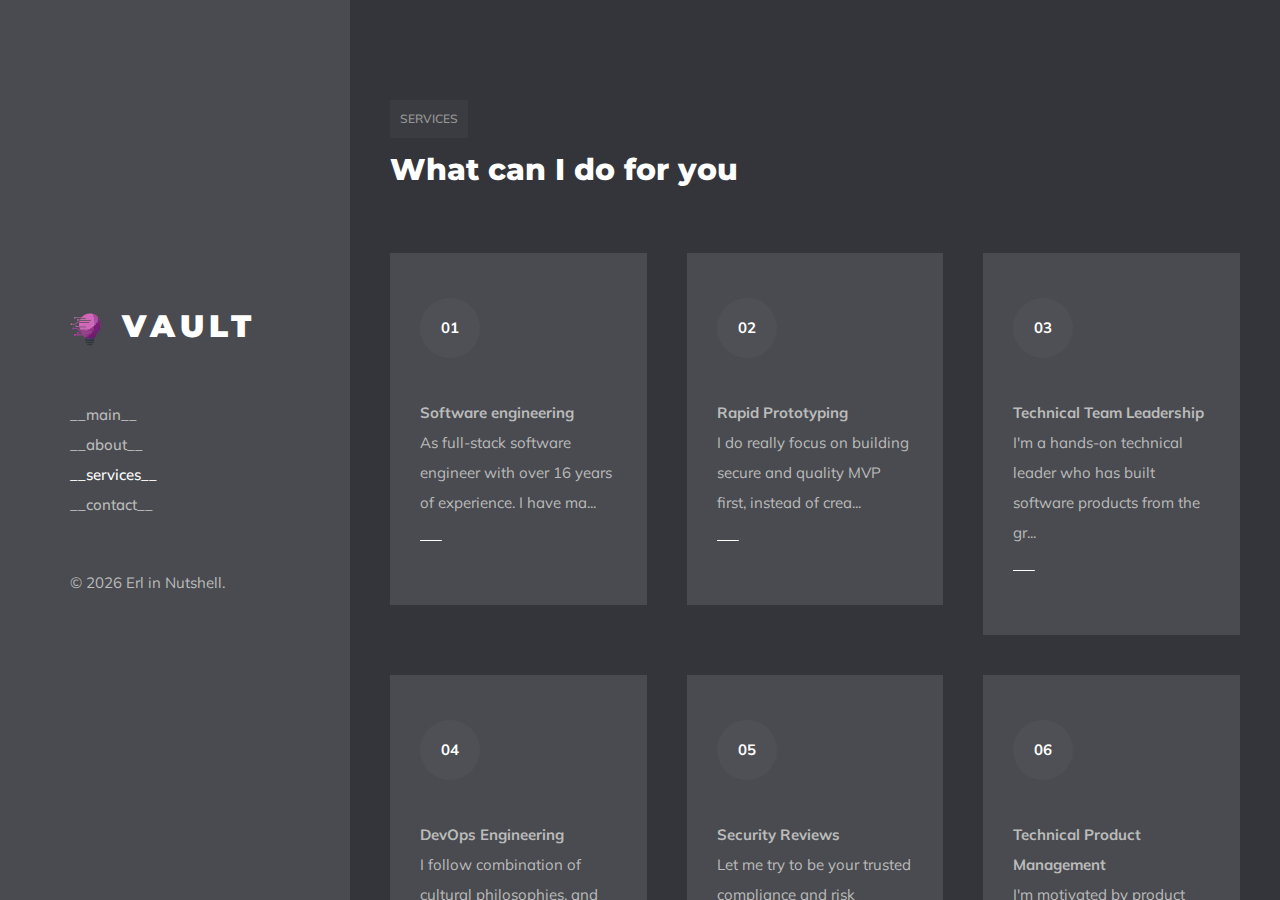
<file: services/index.html>
<!DOCTYPE html><html lang="en" class="dark"><head><meta charSet="utf-8"/><meta http-equiv="x-ua-compatible" content="ie=edge"/><meta name="viewport" content="width=device-width, initial-scale=1, shrink-to-fit=no"/><meta name="generator" content="Gatsby 5.12.9"/><meta data-react-helmet="true" name="description" content="My brand new personal page. My CV, and my thoughts, and my projects, and my life."/><meta data-react-helmet="true" property="og:title" content="Services"/><meta data-react-helmet="true" property="og:description" content="My brand new personal page. My CV, and my thoughts, and my projects, and my life."/><meta data-react-helmet="true" property="og:type" content="website"/><meta data-react-helmet="true" name="twitter:card" content="summary"/><meta data-react-helmet="true" name="twitter:creator" content="@dpquant"/><meta data-react-helmet="true" name="twitter:title" content="Services"/><meta data-react-helmet="true" name="twitter:description" content="My brand new personal page. My CV, and my thoughts, and my projects, and my life."/><meta name="theme-color" content="#663399"/><style data-href="/styles.c924e38ef16fde5fee3b.css" data-identity="gatsby-global-css">/*
! tailwindcss v3.3.5 | MIT License | https://tailwindcss.com
*/*,:after,:before{border:0 solid #e5e7eb;box-sizing:border-box}:after,:before{--tw-content:""}html{-webkit-text-size-adjust:100%;font-feature-settings:normal;font-family:ui-sans-serif,system-ui,-apple-system,Segoe UI,Roboto,Ubuntu,Cantarell,Noto Sans,sans-serif,BlinkMacSystemFont,Helvetica Neue,Arial,Apple Color Emoji,Segoe UI Emoji,Segoe UI Symbol,Noto Color Emoji;font-variation-settings:normal;line-height:1.5;-moz-tab-size:4;-o-tab-size:4;tab-size:4}body{line-height:inherit;margin:0}hr{border-top-width:1px;color:inherit;height:0}abbr:where([title]){text-decoration:underline;-webkit-text-decoration:underline dotted;text-decoration:underline dotted}h1,h2,h3,h4,h5,h6{font-size:inherit;font-weight:inherit}a{color:inherit;text-decoration:inherit}b,strong{font-weight:bolder}code,kbd,pre,samp{font-family:ui-monospace,SFMono-Regular,Menlo,Monaco,Consolas,Liberation Mono,Courier New,monospace;font-size:1em}small{font-size:80%}sub,sup{font-size:75%;line-height:0;position:relative;vertical-align:baseline}sub{bottom:-.25em}sup{top:-.5em}table{border-collapse:collapse;border-color:inherit;text-indent:0}button,input,optgroup,select,textarea{font-feature-settings:inherit;color:inherit;font-family:inherit;font-size:100%;font-variation-settings:inherit;font-weight:inherit;line-height:inherit;margin:0;padding:0}button,select{text-transform:none}[type=button],[type=reset],[type=submit],button{-webkit-appearance:button;background-color:transparent;background-image:none}:-moz-focusring{outline:auto}:-moz-ui-invalid{box-shadow:none}progress{vertical-align:baseline}::-webkit-inner-spin-button,::-webkit-outer-spin-button{height:auto}[type=search]{-webkit-appearance:textfield;outline-offset:-2px}::-webkit-search-decoration{-webkit-appearance:none}::-webkit-file-upload-button{-webkit-appearance:button;font:inherit}summary{display:list-item}blockquote,dd,dl,figure,h1,h2,h3,h4,h5,h6,hr,p,pre{margin:0}fieldset{margin:0}fieldset,legend{padding:0}menu,ol,ul{list-style:none;margin:0;padding:0}dialog{padding:0}input::-moz-placeholder,textarea::-moz-placeholder{color:#9ca3af;opacity:1}input::placeholder,textarea::placeholder{color:#9ca3af;opacity:1}[role=button],button{cursor:pointer}:disabled{cursor:default}[hidden]{display:none}*,:after,:before{--tw-border-spacing-x:0;--tw-border-spacing-y:0;--tw-translate-x:0;--tw-translate-y:0;--tw-rotate:0;--tw-skew-x:0;--tw-skew-y:0;--tw-scale-x:1;--tw-scale-y:1;--tw-pan-x: ;--tw-pan-y: ;--tw-pinch-zoom: ;--tw-scroll-snap-strictness:proximity;--tw-gradient-from-position: ;--tw-gradient-via-position: ;--tw-gradient-to-position: ;--tw-ordinal: ;--tw-slashed-zero: ;--tw-numeric-figure: ;--tw-numeric-spacing: ;--tw-numeric-fraction: ;--tw-ring-inset: ;--tw-ring-offset-width:0px;--tw-ring-offset-color:#fff;--tw-ring-color:rgba(59,130,246,.5);--tw-ring-offset-shadow:0 0 transparent;--tw-ring-shadow:0 0 transparent;--tw-shadow:0 0 transparent;--tw-shadow-colored:0 0 transparent;--tw-blur: ;--tw-brightness: ;--tw-contrast: ;--tw-grayscale: ;--tw-hue-rotate: ;--tw-invert: ;--tw-saturate: ;--tw-sepia: ;--tw-drop-shadow: ;--tw-backdrop-blur: ;--tw-backdrop-brightness: ;--tw-backdrop-contrast: ;--tw-backdrop-grayscale: ;--tw-backdrop-hue-rotate: ;--tw-backdrop-invert: ;--tw-backdrop-opacity: ;--tw-backdrop-saturate: ;--tw-backdrop-sepia: }::backdrop{--tw-border-spacing-x:0;--tw-border-spacing-y:0;--tw-translate-x:0;--tw-translate-y:0;--tw-rotate:0;--tw-skew-x:0;--tw-skew-y:0;--tw-scale-x:1;--tw-scale-y:1;--tw-pan-x: ;--tw-pan-y: ;--tw-pinch-zoom: ;--tw-scroll-snap-strictness:proximity;--tw-gradient-from-position: ;--tw-gradient-via-position: ;--tw-gradient-to-position: ;--tw-ordinal: ;--tw-slashed-zero: ;--tw-numeric-figure: ;--tw-numeric-spacing: ;--tw-numeric-fraction: ;--tw-ring-inset: ;--tw-ring-offset-width:0px;--tw-ring-offset-color:#fff;--tw-ring-color:rgba(59,130,246,.5);--tw-ring-offset-shadow:0 0 transparent;--tw-ring-shadow:0 0 transparent;--tw-shadow:0 0 transparent;--tw-shadow-colored:0 0 transparent;--tw-blur: ;--tw-brightness: ;--tw-contrast: ;--tw-grayscale: ;--tw-hue-rotate: ;--tw-invert: ;--tw-saturate: ;--tw-sepia: ;--tw-drop-shadow: ;--tw-backdrop-blur: ;--tw-backdrop-brightness: ;--tw-backdrop-contrast: ;--tw-backdrop-grayscale: ;--tw-backdrop-hue-rotate: ;--tw-backdrop-invert: ;--tw-backdrop-opacity: ;--tw-backdrop-saturate: ;--tw-backdrop-sepia: }@media (min-width:640px){.container{max-width:640px}}@media (min-width:768px){.container{max-width:768px}}@media (min-width:1024px){.container{max-width:1024px}}@media (min-width:1280px){.container{max-width:1280px}}@media (min-width:1536px){.container{max-width:1536px}}.visible{visibility:visible}.invisible{visibility:hidden}.fixed{position:fixed}.absolute{position:absolute}.relative{position:relative}.inset-0{bottom:0;left:0;right:0;top:0}.left-0{left:0}.right-0{right:0}.right-\[-200px\]{right:-200px}.top-0{top:0}.top-\[50px\]{top:50px}.top-\[5px\]{top:5px}.top-\[7px\]{top:7px}.z-\[-111\]{z-index:-111}.z-\[12\]{z-index:12}.z-\[14\]{z-index:14}.z-\[15\]{z-index:15}.float-left{float:left}.clear-both{clear:both}.m-0{margin:0}.mb-\[10px\]{margin-bottom:10px}.mb-\[11px\]{margin-bottom:11px}.mb-\[14px\]{margin-bottom:14px}.mb-\[15px\]{margin-bottom:15px}.mb-\[20px\]{margin-bottom:20px}.mb-\[22px\]{margin-bottom:22px}.mb-\[24px\]{margin-bottom:24px}.mb-\[25px\]{margin-bottom:25px}.mb-\[2px\]{margin-bottom:2px}.mb-\[30px\]{margin-bottom:30px}.mb-\[31px\]{margin-bottom:31px}.mb-\[35px\]{margin-bottom:35px}.mb-\[3px\]{margin-bottom:3px}.mb-\[40px\]{margin-bottom:40px}.mb-\[62px\]{margin-bottom:62px}.mb-\[7px\]{margin-bottom:7px}.mb-\[8px\]{margin-bottom:8px}.mb-\[90px\]{margin-bottom:90px}.ml-\[-30px\]{margin-left:-30px}.ml-\[-40px\]{margin-left:-40px}.ml-\[80px\]{margin-left:80px}.mr-5{margin-right:1.25rem}.mr-\[10px\]{margin-right:10px}.mr-\[8px\]{margin-right:8px}.block{display:block}.inline-block{display:inline-block}.flex{display:flex}.hidden{display:none}.h-6{height:1.5rem}.h-\[100vh\]{height:100vh}.h-\[50px\]{height:50px}.h-\[60px\]{height:60px}.h-auto{height:auto}.h-full{height:100%}.min-h-\[100vh\]{min-height:100vh}.min-h-\[300px\]{min-height:300px}.w-1\/2{width:50%}.w-1\/3{width:33.333333%}.w-6{width:1.5rem}.w-\[200px\]{width:200px}.w-\[30\%\]{width:30%}.w-\[30px\]{width:30px}.w-\[450px\]{width:450px}.w-\[60px\]{width:60px}.w-\[70\%\]{width:70%}.w-full{width:100%}.min-w-\[100px\]{min-width:100px}.min-w-\[300px\]{min-width:300px}.min-w-full{min-width:100%}.max-w-\[450px\]{max-width:450px}.list-disc{list-style-type:disc}.list-none{list-style-type:none}.flex-wrap{flex-wrap:wrap}.items-end{align-items:flex-end}.items-center{align-items:center}.justify-center{justify-content:center}.justify-between{justify-content:space-between}.overflow-hidden{overflow:hidden}.whitespace-nowrap{white-space:nowrap}.rounded-\[50px\]{border-radius:50px}.rounded-full{border-radius:9999px}.border{border-width:1px}.border-b{border-bottom-width:1px}.border-l{border-left-width:1px}.border-solid{border-style:solid}.border-\[\#34353A\]{--tw-border-opacity:1;border-color:#34353a;border-color:rgba(52,53,58,var(--tw-border-opacity))}.border-\[\#DFDFDF\]{--tw-border-opacity:1;border-color:#dfdfdf;border-color:rgba(223,223,223,var(--tw-border-opacity))}.border-\[\#ebebeb\]{--tw-border-opacity:1;border-color:#ebebeb;border-color:rgba(235,235,235,var(--tw-border-opacity))}.border-\[rgba\(0\2c 0\2c 0\2c \.1\)\]{border-color:rgba(0,0,0,.1)}.bg-\[\#f8f8f8\]{--tw-bg-opacity:1;background-color:#f8f8f8;background-color:rgba(248,248,248,var(--tw-bg-opacity))}.bg-\[\#ffffff\]{--tw-bg-opacity:1;background-color:#fff;background-color:rgba(255,255,255,var(--tw-bg-opacity))}.bg-\[rgba\(0\2c 0\2c 0\2c \.03\)\]{background-color:rgba(0,0,0,.03)}.bg-\[rgba\(0\2c 0\2c 0\2c \.04\)\]{background-color:rgba(0,0,0,.04)}.bg-\[rgba\(0\2c 0\2c 0\2c \.05\)\]{background-color:rgba(0,0,0,.05)}.bg-white{--tw-bg-opacity:1;background-color:#fff;background-color:rgba(255,255,255,var(--tw-bg-opacity))}.bg-cover{background-size:cover}.bg-center{background-position:50%}.bg-no-repeat{background-repeat:no-repeat}.px-0,.px-\[0px\]{padding-left:0;padding-right:0}.px-\[100px\]{padding-left:100px;padding-right:100px}.px-\[10px\]{padding-left:10px;padding-right:10px}.px-\[20px\]{padding-left:20px;padding-right:20px}.px-\[25px\]{padding-left:25px;padding-right:25px}.px-\[40px\]{padding-left:40px;padding-right:40px}.py-0,.py-\[0px\]{padding-bottom:0;padding-top:0}.py-\[100px\]{padding-bottom:100px;padding-top:100px}.py-\[4px\]{padding-bottom:4px;padding-top:4px}.py-\[50px\]{padding-bottom:50px;padding-top:50px}.py-\[5px\]{padding-bottom:5px;padding-top:5px}.py-\[93px\]{padding-bottom:93px;padding-top:93px}.pb-\[0px\]{padding-bottom:0}.pb-\[100px\]{padding-bottom:100px}.pb-\[20px\]{padding-bottom:20px}.pb-\[25px\]{padding-bottom:25px}.pb-\[30px\]{padding-bottom:30px}.pb-\[31px\]{padding-bottom:31px}.pb-\[40px\]{padding-bottom:40px}.pb-\[45px\]{padding-bottom:45px}.pb-\[90px\]{padding-bottom:90px}.pl-\[0px\]{padding-left:0}.pl-\[20px\]{padding-left:20px}.pl-\[25px\]{padding-left:25px}.pl-\[30px\]{padding-left:30px}.pl-\[40px\]{padding-left:40px}.pl-\[450px\]{padding-left:450px}.pl-\[50px\]{padding-left:50px}.pl-\[70px\]{padding-left:70px}.pr-\[0px\]{padding-right:0}.pr-\[20px\]{padding-right:20px}.pr-\[30px\]{padding-right:30px}.pr-\[40px\]{padding-right:40px}.pr-\[50px\]{padding-right:50px}.pt-\[100px\]{padding-top:100px}.pt-\[10px\]{padding-top:10px}.pt-\[30px\]{padding-top:30px}.pt-\[45px\]{padding-top:45px}.pt-\[90px\]{padding-top:90px}.pt-\[93px\]{padding-top:93px}.text-center{text-align:center}.text-right{text-align:right}.text-\[12px\]{font-size:12px}.text-\[13px\]{font-size:13px}.text-\[14px\]{font-size:14px}.text-\[15px\]{font-size:15px}.text-\[16px\]{font-size:16px}.text-\[18px\]{font-size:18px}.text-\[20px\]{font-size:20px}.text-\[22px\]{font-size:22px}.text-\[25px\]{font-size:25px}.text-\[30px\]{font-size:30px}.text-\[31px\]{font-size:31px}.text-\[40px\]{font-size:40px}.text-\[55px\]{font-size:55px}.font-black{font-weight:900}.font-bold{font-weight:700}.font-extrabold{font-weight:800}.font-medium{font-weight:500}.font-semibold{font-weight:600}.uppercase{text-transform:uppercase}.capitalize{text-transform:capitalize}.leading-\[1\.4\]{line-height:1.4}.leading-\[25px\]{line-height:25px}.leading-\[60px\]{line-height:60px}.tracking-\[0px\]{letter-spacing:0}.tracking-\[4px\]{letter-spacing:4px}.tracking-\[5px\]{letter-spacing:5px}.text-\[\#333\]{--tw-text-opacity:1;color:#333;color:rgba(51,51,51,var(--tw-text-opacity))}.text-\[\#767676\]{--tw-text-opacity:1;color:#767676;color:rgba(118,118,118,var(--tw-text-opacity))}.text-\[\#888\]{--tw-text-opacity:1;color:#888;color:rgba(136,136,136,var(--tw-text-opacity))}.text-\[\#999\]{--tw-text-opacity:1;color:#999;color:rgba(153,153,153,var(--tw-text-opacity))}.text-black{--tw-text-opacity:1;color:#000;color:rgba(0,0,0,var(--tw-text-opacity))}.text-blue-800{--tw-text-opacity:1;color:#1e40af;color:rgba(30,64,175,var(--tw-text-opacity))}.text-cyan-800{--tw-text-opacity:1;color:#155e75;color:rgba(21,94,117,var(--tw-text-opacity))}.text-green-800{--tw-text-opacity:1;color:#166534;color:rgba(22,101,52,var(--tw-text-opacity))}.text-lime-800{--tw-text-opacity:1;color:#3f6212;color:rgba(63,98,18,var(--tw-text-opacity))}.text-mif-crayola{--tw-text-opacity:1;color:#922e8c;color:rgba(146,46,140,var(--tw-text-opacity))}.text-orange-800{--tw-text-opacity:1;color:#9a3412;color:rgba(154,52,18,var(--tw-text-opacity))}.text-pink-800{--tw-text-opacity:1;color:#9d174d;color:rgba(157,23,77,var(--tw-text-opacity))}.text-red-800{--tw-text-opacity:1;color:#991b1b;color:rgba(153,27,27,var(--tw-text-opacity))}.text-rose-800{--tw-text-opacity:1;color:#9f1239;color:rgba(159,18,57,var(--tw-text-opacity))}.text-sky-800{--tw-text-opacity:1;color:#075985;color:rgba(7,89,133,var(--tw-text-opacity))}.text-teal-800{--tw-text-opacity:1;color:#115e59;color:rgba(17,94,89,var(--tw-text-opacity))}.opacity-0{opacity:0}.filter{filter:var(--tw-blur) var(--tw-brightness) var(--tw-contrast) var(--tw-grayscale) var(--tw-hue-rotate) var(--tw-invert) var(--tw-saturate) var(--tw-sepia) var(--tw-drop-shadow)}.transition-all{transition-duration:.15s;transition-property:all;transition-timing-function:cubic-bezier(.4,0,.2,1)}.duration-300{transition-duration:.3s}img.mfp-img{box-shadow:0 0 8px rgba(0,0,0,.6);left:50%;max-height:392px;padding:0!important;position:absolute;top:50%;transform:translate(-50%,-50%)}.mfp-img-container .mfp-content{max-width:400px!important}.mfp-img-container .mfp-close{right:-24px;top:-110px}.tokyo_tm_modalbox .date span{margin-left:13px}.tokyo_tm_button button{--tw-bg-opacity:1;--tw-text-opacity:1;background-color:#000;background-color:rgba(0,0,0,var(--tw-bg-opacity));color:#fff;color:rgba(255,255,255,var(--tw-text-opacity));display:inline-block;padding:9px 40px 14px;transition-duration:.3s;transition-property:all;transition-timing-function:cubic-bezier(.4,0,.2,1)}.hover\:text-black:hover{--tw-text-opacity:1;color:#000;color:rgba(0,0,0,var(--tw-text-opacity))}.dark .dark\:bg-black{--tw-bg-opacity:1;background-color:#000;background-color:rgba(0,0,0,var(--tw-bg-opacity))}@media (max-width:500px){.m500\:h-4{height:1rem}.m500\:w-4{width:1rem}}body{--tw-bg-opacity:1;--tw-text-opacity:1;background-color:#fff;background-color:rgba(255,255,255,var(--tw-bg-opacity));color:#767676;color:rgba(118,118,118,var(--tw-text-opacity));font-family:Mulish,sans-serif;font-size:15px;font-weight:400;letter-spacing:0;line-height:30px;overflow-x:hidden;width:100%}h1,h2,h3,h4,h5,h6{--tw-text-opacity:1;color:#000;color:rgba(0,0,0,var(--tw-text-opacity));font-family:Montserrat,sans-serif;font-weight:500;line-height:1.4}#preloader{display:flex;height:100vh;left:0;position:fixed;top:0;width:100%;z-index:99999}#preloader:after,#preloader:before{background-color:#000;content:"";height:100%;left:0;position:absolute;top:0;transition:all .3s ease 0s;width:50%;z-index:-1}#preloader:after{left:auto;right:0}#preloader .loader_line{height:250px;margin:auto;overflow:hidden;position:relative;transition:all .8s ease 0s;width:1px}.loader_line:before{animation:lineheight 1s ease-in-out 0s forwards;background-color:#fff;height:0;top:50%;transform:translateY(-50%)}.loader_line:after,.loader_line:before{content:"";left:0;position:absolute;width:1px}.loader_line:after{animation:lineround 1.2s linear 0s infinite;animation-delay:2s;background-color:#999;height:100%;top:0;transform:translateY(-100%)}@keyframes lineheight{0%{height:0}to{height:100%}}@keyframes lineround{0%{transform:translateY(-100%)}to{transform:translateY(200%)}}.preloaded .loader_line:after{opacity:0}.preloaded .loader_line{height:100%!important;opacity:0}.preloaded:after,.preloaded:before{animation:preloadedzero .3s ease-in-out .5s forwards}@keyframes preloadedzero{0%{width:50%}to{width:0}}.tokyo_tm_section{bottom:0;left:0;opacity:0;overflow:hidden;overflow-y:scroll;position:absolute;right:0;top:0;transition:visibility 1s linear,opacity 0s linear;-moz-transition:visibility 1s linear,opacity 0s linear;-webkit-transition:visibility1s linear,opacity 0s linear;-o-transition:visibility 1s linear,opacity 0s linear;visibility:hidden;z-index:8}.tokyo_tm_section.animated{opacity:1;visibility:visible;z-index:9}.tokyo_tm_section.active{opacity:1;visibility:visible;z-index:10}.tokyo_tm_section.hidden{opacity:0;visibility:hidden;z-index:9}.tokyo_tm_section::-webkit-scrollbar{width:0}.tokyo_tm_all_wrap .leftpart .logo[data-type=image] img{display:inline-block}.tokyo_tm_all_wrap .leftpart .logo[data-type=image] h3,.tokyo_tm_all_wrap .leftpart .logo[data-type=text] img{display:none}.tokyo_tm_all_wrap .leftpart .logo[data-type=text] h3{display:inline-block}.tokyo_tm_all_wrap .leftpart .menu ul li.active a{color:#000}.tokyo_tm_home .avatar[data-type=square] .image{animation:none}.tokyo_tm_home .avatar[data-type=circle] .image{animation:none;border-radius:100%}.tokyo_tm_home .avatar .image{animation:morph 10s ease-in-out 0s infinite;background-blend-mode:multiply;box-shadow:inset 0 0 0 9px hsla(0,0%,100%,.3)}@keyframes morph{0%{border-radius:60% 40% 30% 70%/60% 30% 70% 40%}50%{border-radius:30% 60% 70% 40%/50% 60% 30% 60%}to{border-radius:60% 40% 30% 70%/60% 30% 70% 40%}}.tokyo_tm_resume_list ul:before{background-color:rgba(0,0,0,.07);content:"";height:100%;left:0;position:absolute;top:0;width:1px}.tokyo_tm_resume_list ul li:before{background:#fff;border:1px solid #ccc;border-radius:100%;content:"";height:18px;left:-9px;position:absolute;top:8px;width:18px}.tokyo_tm_testimonials .list ul li .text:before{border:solid transparent;border-top:solid #e5edf4;border-width:18px 18px 0 0;content:"";height:0;left:50px;position:absolute;top:100%;width:0}.tokyo_tm_testimonials .list ul li .text:after{border:solid transparent;border-top:solid #f6fbff;border-width:14px 13px 0 0;content:"";height:0;left:50px;margin-left:2px;position:absolute;top:100%;width:0}.tokyo_tm_testimonials .owl-carousel .owl-stage-outer{overflow:hidden;overflow:visible}.tokyo_tm_testimonials .owl-item.active{opacity:1}.tokyo_tm_testimonials .owl-item{opacity:0}.tokyo_tm_services .list ul li .list_inner:hover{border:1px solid rgba(0,0,0,.2)}.tokyo_tm_services .list ul li .list_inner:hover .number{background-color:rgba(0,0,0,.08)}.tokyo_tm_read_more a:before{animation:read-more-anim;animation-duration:.4s;animation-fill-mode:forwards;animation-timing-function:cubic-bezier(.6,.01,0,1);background-color:#000;bottom:0;content:"";height:1px;left:0;margin:auto;position:absolute;top:0;transform:scaleX(.2);transform-origin:left center;width:100%}.tokyo_tm_read_more a span{background-color:#fff;display:inline-block;position:relative;transform:translateX(-110%);transition:.6s cubic-bezier(.6,.01,0,1);z-index:1}@keyframes read-more-anim{0%{transform:scaleX(.2);transform-origin:right center}70%{transform-origin:right center}71%{transform:scaleX(1);transform-origin:left center}to{transform:scaleX(.2);transform-origin:left center}}@keyframes read-more-anim-2{0%{transform:scaleX(.2);transform-origin:left center}70%{transform:scaleX(1);transform-origin:left center}71%{transform-origin:right center}to{transform:scaleX(.2);transform-origin:right center}}.tokyo_tm_services .list ul li .list_inner:hover .tokyo_tm_read_more a:before{animation:read-more-anim-2;animation-duration:.4s;animation-fill-mode:forwards;animation-timing-function:cubic-bezier(.6,.01,0,1)}.tokyo_tm_services .list ul li .list_inner:hover .tokyo_tm_read_more a span{transform:translateX(0)}.tokyo_tm_partners ul{min-width:calc(100% + 12px)}.tokyo_tm_pricing .price .currency{position:absolute!important}.tokyo_tm_portfolio .portfolio_list li .inner:hover .abs_image{transform:scale(1.1) translateZ(0)}.tokyo_tm_portfolio_titles{background:#fff;font-family:Montserrat}.tokyo_tm_portfolio_titles.visible{opacity:1;visibility:visible}.tokyo_tm_news ul li .list_inner{box-shadow:0 0 20px rgba(0,0,0,.07)}.tokyo_tm_news ul li .list_inner .image:hover .main{transform:scale(1.1) translateZ(0)}.tokyo_tm_news ul li .list_inner:hover .details{box-shadow:0 0 20px rgba(0,0,0,.12)}.tokyo_tm_news ul li .list_inner:hover .tokyo_tm_read_more a:before{animation:read-more-anim-2;animation-duration:.4s;animation-fill-mode:forwards;animation-timing-function:cubic-bezier(.6,.01,0,1)}.tokyo_tm_news ul li .list_inner:hover .tokyo_tm_read_more a span{transform:translateX(0)}.tokyo_tm_modalbox .tokyo_tm_read_more{display:none}body.modal{overflow-y:hidden}.tokyo_tm_modalbox .description_wrap::-webkit-scrollbar{width:11px}.tokyo_tm_modalbox .description_wrap{scrollbar-color:#999 #fff;scrollbar-width:thin}.tokyo_tm_modalbox .description_wrap:-webkit-scrollbar-track{background:#fff}.tokyo_tm_modalbox .description_wrap::-webkit-scrollbar-thumb{background-color:#999;border:3px solid #fff;border-radius:6px}.tokyo_tm_contact .fields ul li input{background-color:transparent;border:1px solid rgba(0,0,0,.2);width:100%}.tokyo_tm_contact .fields ul li input:focus{border:1px solid rgba(0,0,0,.5);outline:none}.tokyo_tm_contact .fields .last textarea{background-color:transparent;border:1px solid rgba(0,0,0,.2);height:120px;margin-bottom:20px;resize:none;width:100%}.tokyo_tm_contact .fields .last textarea:focus{border:1px solid rgba(0,0,0,.5);outline:none}.tokyo_tm_contact .empty_notice{display:none;margin-bottom:7px}.tokyo_tm_contact .contact_error,.tokyo_tm_contact .empty_notice{color:#f52225;font-weight:500;text-align:left}.tokyo_tm_contact .returnmessage{color:#3a00ff;font-weight:500;margin-bottom:7px;text-align:left}.tokyo_tm_topbar .logo[data-type=image] img{display:inline-block}.tokyo_tm_topbar .logo[data-type=image] h3,.tokyo_tm_topbar .logo[data-type=text] img{display:none}.tokyo_tm_topbar .logo[data-type=text] h3{display:inline-block}.tokyo_tm_topbar .hamburger{padding:0}.tokyo_tm_topbar .hamburger-inner,.tokyo_tm_topbar .hamburger-inner:after,.tokyo_tm_topbar .hamburger-inner:before{height:2px;width:30px}.tokyo_tm_mobile_menu.opened{right:0}.tokyo_tm_all_wrap[data-magic-cursor=hide] .mouse-cursor{display:none}.mouse-cursor{border-radius:50%;left:0;pointer-events:none;position:fixed;top:0;transform:translateZ(0);visibility:hidden}.cursor-inner{background-color:#000;height:6px;margin-left:-3px;margin-top:-3px;transition:width .3s ease-in-out,height .3s ease-in-out,margin .3s ease-in-out,opacity .3s ease-in-out;width:6px;z-index:50}.cursor-inner.cursor-hover{background-color:#000;height:80px;margin-left:-40px;margin-top:-40px;opacity:.3;width:80px}.cursor-outer{border:2px solid #000;box-sizing:border-box;height:30px;margin-left:-15px;margin-top:-15px;opacity:.5;transition:all .08s ease-out;width:30px;z-index:50}.cursor-outer.cursor-hover{opacity:0}body.dark .tokyo_tm_modalbox_about .description_wrap{scrollbar-color:#777 #34353a;scrollbar-width:thin}body.dark .tokyo_tm_modalbox_about .description_wrap:-webkit-scrollbar-track{background:#34353a}body.dark .tokyo_tm_modalbox_about .description_wrap::-webkit-scrollbar-thumb{background-color:#777;border:3px solid #34353a;border-radius:6px}body.dark .tokyo_tm_modalbox .description_wrap{scrollbar-color:#777 #34353a;scrollbar-width:thin}body.dark .tokyo_tm_modalbox .description_wrap:-webkit-scrollbar-track{background:#34353a}body.dark .tokyo_tm_modalbox .description_wrap::-webkit-scrollbar-thumb{background-color:#777;border:3px solid #34353a;border-radius:6px}@media(max-width:1200px){.tokyo_tm_topbar{display:block!important}}.tokyo_tm_intro .short_info{position:fixed;text-align:center;top:10%;width:100%}.tokyo_tm_intro .short_info img{display:inline-block;margin-bottom:25px}.tokyo_tm_intro .short_info h3{color:#767676;font-size:20px}.tokyo_tm_intro{clear:both;float:left;height:100vh;position:relative;width:100%}.tokyo_tm_intro .demos{align-items:center;clear:both;display:flex;height:100%;position:relative;text-align:center;width:100%}.tokyo_tm_intro .left,.tokyo_tm_intro .right{align-items:center;display:flex;height:100%;justify-content:center;position:relative;width:50%}.tokyo_tm_intro .demos img{margin-bottom:25px;max-width:400px}.tokyo_tm_intro .desc{position:relative;top:0;transition:all .3s ease}.tokyo_tm_intro .desc h3{font-size:20px;font-weight:800}.tokyo_tm_intro .intro_line,.tokyo_tm_intro .intro_line_2,.tokyo_tm_intro .intro_line_3{background-color:rgba(0,0,0,.06);height:200%;left:50%;position:fixed;top:0;transform:translateY(-50%);width:1px;z-index:-1}.tokyo_tm_intro .intro_line{left:25%}.tokyo_tm_intro .intro_line_2{left:50%;transform:translateY(-50%)}.tokyo_tm_intro .intro_line_3{left:75%}.tokyo_tm_intro .intro_link{bottom:0;left:0;position:absolute;right:0;top:0;z-index:2}.tokyo_tm_intro .left:hover .desc,.tokyo_tm_intro .right:hover .desc{top:-20px}.tokyo_tm_intro_fixed_price .anim,.tokyo_tm_intro_fixed_price .pricing-info{background-color:#e54b4b;border-radius:100%;bottom:10%;color:#fff;display:inline-block;font-family:Montserrat;font-size:22px;font-weight:600;height:70px;left:50%;line-height:70px;margin-left:-35px;position:fixed;text-align:center;-webkit-text-decoration:none;text-decoration:none;transition:all .2s;width:70px;z-index:3}@keyframes myAnim{0%{opacity:0;transform:scale(.1)}50%{opacity:.3}to{opacity:0;transform:scale(2)}}.tokyo_tm_intro_fixed_price .anim:first-child{animation:myAnim 2s infinite}.tokyo_tm_intro_fixed_price .anim:nth-child(2){animation:myAnim 2s .3s infinite}.tokyo_tm_intro_fixed_price .anim:nth-child(3){animation:myAnim 2s .6s infinite}@media (max-width:1040px){.tokyo_tm_intro .demos img{max-width:100px}}.container{height:auto;margin-left:auto;margin-right:auto;max-width:1070px;padding:0 40px}.container,.tokyo_tm_all_wrap{clear:both;position:relative;width:100%}.tokyo_tm_all_wrap{float:left;min-height:100vh}.tokyo_tm_all_wrap,.tokyo_tm_all_wrap *{box-sizing:border-box}.tokyo_tm_button{clear:both;float:left;height:auto;width:100%}.tokyo_tm_button a{--tw-bg-opacity:1;--tw-text-opacity:1;background-color:#000;background-color:rgba(0,0,0,var(--tw-bg-opacity));color:#fff;color:rgba(255,255,255,var(--tw-text-opacity));display:inline-block;padding:9px 40px 14px;transition-duration:.3s;transition-property:all;transition-timing-function:cubic-bezier(.4,0,.2,1)}.tokyo_progress,.tokyo_tm_read_more{clear:both;float:left;height:auto;width:100%}.tokyo_tm_read_more,.tokyo_tm_read_more a{overflow:hidden;position:relative}.tokyo_tm_read_more a{--tw-text-opacity:1;color:#000;color:rgba(0,0,0,var(--tw-text-opacity));display:inline-block;font-family:Montserrat,sans-serif;font-size:12px;font-weight:500;padding-right:32px;text-transform:uppercase}.tokyo_tm_services .\!list ul li .tokyo_tm_read_more,.tokyo_tm_services .list ul li .tokyo_tm_read_more{margin-top:7px}.tokyo_tm_full_link{bottom:0;left:0;position:absolute;right:0;top:0;z-index:4}.tokyo_tm_modalbox .service_popup_informations .image{float:left;margin-bottom:37px;position:relative;width:100%}.tokyo_tm_modalbox .service_popup_informations .image img{min-width:100%;opacity:0;position:relative}.tokyo_tm_modalbox .service_popup_informations .image .main{background-position:50%;background-repeat:no-repeat;background-size:cover;bottom:0;left:0;position:absolute;right:0;top:0}.tokyo_tm_modalbox .service_popup_informations .main_title{float:left;margin-bottom:23px;width:100%}.tokyo_tm_modalbox .service_popup_informations .main_title h3{font-size:23px;font-weight:600}.tokyo_tm_pricing .price span{display:inline-block;position:relative}.tokyo_tm_modalbox{background-color:rgba(0,0,0,.8);height:100vh;left:0;opacity:0;position:fixed;right:0;top:0;transition-duration:.3s;transition-property:all;transition-timing-function:cubic-bezier(.4,0,.2,1);visibility:hidden;z-index:15}.tokyo_tm_modalbox.opened{opacity:1;visibility:visible}.tokyo_tm_modalbox .container{height:100vh}.tokyo_tm_modalbox .box_inner{--tw-translate-x:-50%;--tw-bg-opacity:1;background-color:#fff;background-color:rgba(255,255,255,var(--tw-bg-opacity));bottom:70px;left:50%;margin-top:-20px;opacity:0;position:absolute;top:70px;transform:translate(-50%,var(--tw-translate-y)) rotate(var(--tw-rotate)) skewX(var(--tw-skew-x)) skewY(var(--tw-skew-y)) scaleX(var(--tw-scale-x)) scaleY(var(--tw-scale-y));transform:translate(var(--tw-translate-x),var(--tw-translate-y)) rotate(var(--tw-rotate)) skewX(var(--tw-skew-x)) skewY(var(--tw-skew-y)) scaleX(var(--tw-scale-x)) scaleY(var(--tw-scale-y));transition-delay:.3s;transition-duration:.3s;transition-property:all;transition-timing-function:cubic-bezier(.4,0,.2,1);visibility:hidden;width:968px;z-index:1}.tokyo_tm_modalbox.opened .box_inner{margin-top:0;opacity:1;visibility:visible}.tokyo_tm_modalbox .close{left:100%;margin-left:30px;position:fixed;top:0;z-index:10}.tokyo_tm_modalbox .close a{--tw-border-opacity:1;--tw-text-opacity:1;border:2px solid #fff;border-color:rgba(255,255,255,var(--tw-border-opacity));border-radius:10px;color:#fff;color:rgba(255,255,255,var(--tw-text-opacity));display:block;height:40px;position:relative;transition-duration:.3s;transition-property:all;transition-timing-function:cubic-bezier(.4,0,.2,1);width:40px}.tokyo_tm_modalbox .close a:hover{border-radius:9999px}.tokyo_tm_modalbox .close a i{--tw-translate-x:-50%;--tw-translate-y:-50%;left:50%;position:absolute;top:50%;transform:translate(-50%,-50%) rotate(var(--tw-rotate)) skewX(var(--tw-skew-x)) skewY(var(--tw-skew-y)) scaleX(var(--tw-scale-x)) scaleY(var(--tw-scale-y));transform:translate(var(--tw-translate-x),var(--tw-translate-y)) rotate(var(--tw-rotate)) skewX(var(--tw-skew-x)) skewY(var(--tw-skew-y)) scaleX(var(--tw-scale-x)) scaleY(var(--tw-scale-y))}.tokyo_tm_modalbox .description_wrap{float:left;height:100%;overflow:hidden;overflow-y:scroll;padding:50px;position:relative;width:100%}.tokyo_tm_modalbox .description_wrap:after{bottom:0}.tokyo_tm_modalbox .description_wrap:after,.tokyo_tm_modalbox .description_wrap:before{--tw-bg-opacity:1;--tw-content:"";background-color:#fff;background-color:rgba(255,255,255,var(--tw-bg-opacity));content:"";content:var(--tw-content);height:50px;left:0;position:fixed;right:0;z-index:3}.tokyo_tm_modalbox .description_wrap:before{top:0}.tokyo_tm_pricing .price .currency{bottom:10px;font-size:15px;right:-10px}.tokyo_tm_pricing .\!item li.active,.tokyo_tm_pricing .item li.active{opacity:1}.tokyo_tm_pricing .tokyo_tm_button{margin-top:30px}.tokyo_tm_portfolio_titles{color:#000;color:rgba(0,0,0,var(--tw-text-opacity));font-family:Montserrat,sans-serif;font-size:18px;font-weight:600;opacity:0;position:fixed;visibility:hidden;white-space:nowrap;z-index:15}.tokyo_tm_portfolio_titles,.tokyo_tm_portfolio_titles .work__cat{--tw-bg-opacity:1;--tw-text-opacity:1;background-color:#fff;background-color:rgba(255,255,255,var(--tw-bg-opacity));padding:5px 15px}.tokyo_tm_portfolio_titles .work__cat{color:#767676;color:rgba(118,118,118,var(--tw-text-opacity));font-family:Mulish,sans-serif;font-size:15px;font-weight:500;left:0;margin-top:-10px;position:absolute;top:100%}.\!entry,.entry{position:relative}.tokyo_tm_modalbox .popup_details .top_image{margin-bottom:37px;overflow:hidden;position:relative}.tokyo_tm_modalbox .popup_details .top_image img{min-width:100%;opacity:0;position:relative}.tokyo_tm_modalbox .popup_details .top_image .main{background-position:50%;background-repeat:no-repeat;background-size:cover;bottom:0;left:0;position:absolute;right:0;top:0}.tokyo_tm_modalbox .portfolio_main_title{float:left;margin-bottom:28px;width:100%}.tokyo_tm_modalbox .portfolio_main_title h3{font-size:23px;font-weight:700;margin-bottom:5px}.tokyo_tm_portfolio .popup_details{display:none;opacity:0;position:absolute;visibility:hidden;z-index:-111}.tokyo_tm_modalbox .popup_details{clear:both;float:left;height:auto;width:100%}.tokyo_tm_modalbox .additional_images ul li:nth-child(3n-2){width:100%}.tokyo_tm_news ul li .extra:before{--tw-content:"";background-color:rgba(0,0,0,.1);bottom:-7px;content:"";content:var(--tw-content);height:1px;position:absolute;width:100%}.tokyo_tm_modalbox .details .extra{align-items:center;display:flex;justify-content:space-between;margin-bottom:30px;position:relative}.tokyo_tm_modalbox .details .extra:before{--tw-content:"";background-color:rgba(0,0,0,.1);bottom:-10px;content:"";content:var(--tw-content);height:1px;position:absolute;width:100%}.tokyo_tm_news ul li .details .date span:before{--tw-content:"/";content:"/";content:var(--tw-content);font-size:10px;padding:0 7px 0 2px;position:relative}.tokyo_tm_modalbox .details{float:left;margin-bottom:20px;padding:0;width:100%}.tokyo_tm_modalbox .description_wrap .image{margin-bottom:40px;position:relative;z-index:-1}.tokyo_tm_modalbox .description_wrap .image img{min-width:100%}.tokyo_tm_modalbox .description_wrap .image .main{background-position:50%;background-repeat:no-repeat;background-size:cover;bottom:0;left:0;position:absolute;right:0;top:0}.tokyo_tm_modalbox .details .title{font-size:23px;font-weight:600;margin-bottom:9px}.tokyo_tm_modalbox .date{font-family:Montserrat,sans-serif;font-size:12px;text-transform:uppercase}.tokyo_tm_modalbox .date,.tokyo_tm_modalbox .date a{--tw-text-opacity:1;color:#767676;color:rgba(118,118,118,var(--tw-text-opacity))}.tokyo_tm_modalbox .date a{transition-duration:.3s;transition-property:all;transition-timing-function:cubic-bezier(.4,0,.2,1)}.tokyo_tm_modalbox .date a:hover{--tw-text-opacity:1;color:#000;color:rgba(0,0,0,var(--tw-text-opacity))}.tokyo_tm_modalbox .date span{margin-bottom:11px;position:relative}.tokyo_tm_modalbox .date span:before{--tw-translate-y:-50%;--tw-rotate:15deg;--tw-bg-opacity:1;--tw-content:"";background-color:#939393;background-color:rgba(147,147,147,var(--tw-bg-opacity));content:"";content:var(--tw-content);height:9px;margin-right:7px;margin-top:0;position:absolute;right:100%;top:50%;transform:translate(var(--tw-translate-x),-50%) rotate(15deg) skewX(var(--tw-skew-x)) skewY(var(--tw-skew-y)) scaleX(var(--tw-scale-x)) scaleY(var(--tw-scale-y));transform:translate(var(--tw-translate-x),var(--tw-translate-y)) rotate(var(--tw-rotate)) skewX(var(--tw-skew-x)) skewY(var(--tw-skew-y)) scaleX(var(--tw-scale-x)) scaleY(var(--tw-scale-y));width:1px}.tokyo_tm_news .main_content{display:none;opacity:0;position:absolute;visibility:hidden;z-index:-111}@media (max-width:1600px){.container{max-width:968px}.tokyo_tm_all_wrap .leftpart{padding:0 70px;width:350px}.tokyo_tm_all_wrap .rightpart{padding-left:350px}.tokyo_tm_home .avatar{min-height:250px;min-width:250px}.tokyo_tm_home .details .\!name,.tokyo_tm_home .details .name{font-size:48px;margin-bottom:10px}.tokyo_tm_home .details .job{margin-bottom:22px}.tokyo_tm_modalbox .box_inner{width:850px}}@media (max-width:1200px){.tokyo_tm_section{padding-left:0}.tokyo_tm_all_wrap .leftpart{display:none}.tokyo_tm_all_wrap .rightpart{padding-left:0}.tokyo_tm_all_wrap .rightpart_in{border-left-width:0}.tokyo_tm_about,.tokyo_tm_contact,.tokyo_tm_news,.tokyo_tm_portfolio,.tokyo_tm_services{padding-top:130px}.tokyo_tm_modalbox .description_wrap{padding:40px}.tokyo_tm_modalbox .box_inner{width:500px}.tokyo_tm_modalbox .main_details{flex-direction:column}.tokyo_tm_modalbox .main_details .textbox{margin-bottom:30px;padding-right:0;width:100%}.tokyo_tm_modalbox .main_details .detailbox{padding-left:0;width:100%}.tokyo_tm_modalbox .additional_images ul{margin:0}.tokyo_tm_modalbox .additional_images ul li{padding-left:0;width:100%}.tokyo_tm_modalbox .description_wrap:after,.tokyo_tm_modalbox .description_wrap:before{height:40px}}@media (max-width:1040px){.mouse-cursor{display:none}.tokyo_tm_home .home_content{flex-direction:column;text-align:center}.tokyo_tm_home .avatar{margin-bottom:30px}.tokyo_tm_home .details{margin-left:0}.tokyo_tm_title .title_flex{align-items:flex-start;flex-direction:column}.tokyo_tm_title .portfolio_filter{padding-top:48px}.container{padding:0 20px}.tokyo_tm_services .\!list ul li,.tokyo_tm_services .list ul li{width:50%}.tokyo_tm_partners ul li{width:33.333333%}.tokyo_tm_modalbox .details .title,.tokyo_tm_modalbox .portfolio_main_title h3,.tokyo_tm_modalbox .service_popup_informations .main_title h3{font-size:20px}}@media (max-width:768px){.tokyo_tm_home .details .\!name,.tokyo_tm_home .details .name{font-size:30px}.tokyo_tm_home .avatar{min-height:200px;min-width:200px}.tokyo_tm_portfolio .portfolio_list{margin:0}.tokyo_tm_portfolio .portfolio_list li{padding-left:0;width:100%}.tokyo_tm_news ul{margin:0}.tokyo_tm_news ul li{padding-left:0;width:100%}.tokyo_tm_news ul li .details{padding-left:30px;padding-right:30px}.tokyo_tm_modalbox .main_content .icon{margin-bottom:25px;position:relative}.tokyo_tm_modalbox .main_content .quotebox{padding-left:0}.tokyo_tm_modalbox .close a{font-size:14px;height:30px;width:30px}.tokyo_tm_modalbox .close{left:auto;right:0;top:-40px}.tokyo_tm_modalbox .box_inner{width:300px}.tokyo_tm_modalbox .description_wrap{padding:20px}.tokyo_tm_short_info{flex-direction:column}.tokyo_tm_short_info .left{padding-right:0;width:100%}.tokyo_tm_short_info .right{padding-left:0;width:100%}.tokyo_tm_progressbox .in{flex-direction:column}.tokyo_tm_progressbox .in .left{margin-bottom:60px;padding-right:0;width:100%}.tokyo_tm_progressbox .in .right{padding-left:0;width:100%}.tokyo_tm_skillbox .in{flex-direction:column}.tokyo_tm_skillbox .in .left{margin-bottom:60px;padding-right:0;width:100%}.tokyo_tm_skillbox .in .right{padding-left:0;width:100%}.tokyo_tm_resumebox .in{flex-direction:column}.tokyo_tm_resumebox .in .left{margin-bottom:60px;padding-right:0;width:100%}.tokyo_tm_resumebox .in .right{padding-left:0;width:100%}.tokyo_tm_services .\!list ul,.tokyo_tm_services .list ul{margin:0}.tokyo_tm_services .\!list ul li,.tokyo_tm_services .list ul li{padding-left:0;width:100%}.tokyo_tm_partners ul li{width:50%}.tokyo_tm_facts .\!list ul,.tokyo_tm_facts .list ul{margin:0}.tokyo_tm_facts .\!list ul li,.tokyo_tm_facts .list ul li{padding-left:0;width:100%}.tokyo_tm_pricing .\!list>ul,.tokyo_tm_pricing .list>ul{margin:0}.tokyo_tm_pricing .\!list>ul>li,.tokyo_tm_pricing .list>ul>li{padding-left:0;width:100%}.tokyo_tm_modalbox .description_wrap:after,.tokyo_tm_modalbox .description_wrap:before{height:20px}.tokyo_tm_modalbox .portfolio_main_title{margin-bottom:20px}}body.dark{--tw-bg-opacity:1;--tw-text-opacity:1;background-color:#34353a;background-color:rgba(52,53,58,var(--tw-bg-opacity));color:#bbb;color:rgba(187,187,187,var(--tw-text-opacity))}body.dark h1,body.dark h2,body.dark h3,body.dark h4,body.dark h5,body.dark h6{--tw-text-opacity:1;color:#fff;color:rgba(255,255,255,var(--tw-text-opacity))}body.dark .tokyo_tm_all_wrap .leftpart{--tw-bg-opacity:1;background-color:#494b50;background-color:rgba(73,75,80,var(--tw-bg-opacity))}body.dark .tokyo_tm_all_wrap .leftpart .menu ul li a{--tw-text-opacity:1;color:#bbb;color:rgba(187,187,187,var(--tw-text-opacity))}body.dark .tokyo_tm_all_wrap .leftpart .menu ul li a:hover,body.dark .tokyo_tm_all_wrap .leftpart .menu ul li.active a{--tw-text-opacity:1;color:#fff;color:rgba(255,255,255,var(--tw-text-opacity))}body.dark .tokyo_tm_all_wrap .leftpart .copyright a,body.dark .tokyo_tm_all_wrap .leftpart .copyright p{--tw-text-opacity:1;color:#bbb;color:rgba(187,187,187,var(--tw-text-opacity))}body.dark .tokyo_tm_all_wrap .leftpart .copyright a:hover{--tw-text-opacity:1;color:#fff;color:rgba(255,255,255,var(--tw-text-opacity))}body.dark .tokyo_tm_all_wrap .rightpart{--tw-bg-opacity:1;background-color:#34353a;background-color:rgba(52,53,58,var(--tw-bg-opacity))}body.dark .tokyo_tm_all_wrap .rightpart_in{border-left-width:0}body.dark .tokyo_tm_home .social ul li a{--tw-text-opacity:1;color:#fff;color:rgba(255,255,255,var(--tw-text-opacity))}body.dark .cursor-inner,body.dark .cursor-inner.cursor-hover{--tw-bg-opacity:1;background-color:#fff;background-color:rgba(255,255,255,var(--tw-bg-opacity))}body.dark .cursor-outer{--tw-border-opacity:1;border-color:#fff;border-color:rgba(255,255,255,var(--tw-border-opacity))}body.dark .cursor-outer.cursor-hover{opacity:0}body.dark .tokyo_tm_topbar{--tw-bg-opacity:1;background-color:#494b50;background-color:rgba(73,75,80,var(--tw-bg-opacity))}body.dark .hamburger-inner,body.dark .hamburger-inner:after,body.dark .hamburger-inner:before,body.dark .hamburger.is-active .hamburger-inner,body.dark .hamburger.is-active .hamburger-inner:after,body.dark .hamburger.is-active .hamburger-inner:before{--tw-bg-opacity:1;background-color:#fff;background-color:rgba(255,255,255,var(--tw-bg-opacity))}body.dark .tokyo_tm_mobile_menu{--tw-bg-opacity:1;background-color:#494b50;background-color:rgba(73,75,80,var(--tw-bg-opacity))}body.dark .tokyo_tm_mobile_menu .menu_list ul li a{--tw-text-opacity:1;color:#fff;color:rgba(255,255,255,var(--tw-text-opacity))}body.dark .tokyo_tm_button a,body.dark .tokyo_tm_button button{--tw-bg-opacity:1;--tw-text-opacity:1;background-color:#fff;background-color:rgba(255,255,255,var(--tw-bg-opacity));color:#000;color:rgba(0,0,0,var(--tw-text-opacity))}body.dark .tokyo_tm_about .description .right>ul>li a{--tw-text-opacity:1;color:#bbb;color:rgba(187,187,187,var(--tw-text-opacity))}body.dark .tokyo_tm_about .description .right>ul>li a:hover,body.dark .tokyo_tm_about .description .right>ul>li span{--tw-text-opacity:1;color:#fff;color:rgba(255,255,255,var(--tw-text-opacity))}body.dark .tokyo_tm_modalbox_about .counter ul li .\!name,body.dark .tokyo_tm_modalbox_about .counter ul li .name{--tw-text-opacity:1;color:#bbb;color:rgba(187,187,187,var(--tw-text-opacity))}body.dark .tokyo_tm_title span{--tw-text-opacity:1;background-color:hsla(0,0%,100%,.04);color:#959595;color:rgba(149,149,149,var(--tw-text-opacity))}body.dark .tokyo_tm_portfolio .portfolio_filter ul li a{--tw-text-opacity:1;color:#bbb;color:rgba(187,187,187,var(--tw-text-opacity))}body.dark .tokyo_tm_news ul li .details .title a,body.dark .tokyo_tm_portfolio .portfolio_filter ul li a:hover{--tw-text-opacity:1;color:#fff;color:rgba(255,255,255,var(--tw-text-opacity))}body.dark .tokyo_tm_news ul li .details .date,body.dark .tokyo_tm_news ul li .details .date a{--tw-text-opacity:1;color:#bbb;color:rgba(187,187,187,var(--tw-text-opacity))}body.dark .tokyo_tm_news ul li .details .date a:hover{--tw-text-opacity:1;color:#fff;color:rgba(255,255,255,var(--tw-text-opacity))}body.dark .tokyo_tm_modalbox_news .details .title{--tw-text-opacity:1;color:#000;color:rgba(0,0,0,var(--tw-text-opacity))}body.dark .tokyo_tm_modalbox .main_content .descriptions .bigger,body.dark .tokyo_tm_modalbox_news .main_content .descriptions p{--tw-text-opacity:1;color:#bbb;color:rgba(187,187,187,var(--tw-text-opacity))}body.dark .tokyo_tm_contact .fields .\!last textarea,body.dark .tokyo_tm_contact .fields .last textarea,body.dark .tokyo_tm_contact .fields ul li input{--tw-text-opacity:1;border-color:hsla(0,0%,100%,.2);color:#fff;color:rgba(255,255,255,var(--tw-text-opacity))}body.dark .tokyo_tm_contact .fields ul li input:focus{border-color:#fff}body.dark .tokyo_tm_contact .fields .\!last textarea:focus,body.dark .tokyo_tm_contact .fields .last textarea:focus{--tw-text-opacity:1;border-color:#fff;color:#fff;color:rgba(255,255,255,var(--tw-text-opacity))}body.dark .tokyo_tm_news ul li .details{--tw-bg-opacity:1;background-color:#494b50;background-color:rgba(73,75,80,var(--tw-bg-opacity))}body.dark .tokyo_tm_news ul li .extra:before{background-color:hsla(0,0%,100%,.1)}body.dark .tokyo_tm_read_more a{--tw-text-opacity:1;color:#fff;color:rgba(255,255,255,var(--tw-text-opacity))}body.dark .tokyo_tm_read_more a span{--tw-bg-opacity:1;background-color:#494b50;background-color:rgba(73,75,80,var(--tw-bg-opacity))}body.dark .tokyo_tm_read_more a:before{--tw-bg-opacity:1;background-color:#fff;background-color:rgba(255,255,255,var(--tw-bg-opacity))}body.dark .tokyo_tm_news ul li .list_inner{--tw-shadow:0 0 transparent;--tw-shadow-colored:0 0 transparent;box-shadow:0 0 transparent,0 0 transparent,0 0 transparent;box-shadow:var(--tw-ring-offset-shadow,0 0 transparent),var(--tw-ring-shadow,0 0 transparent),var(--tw-shadow)}body.dark .tokyo_tm_modalbox_about .box_inner{--tw-bg-opacity:1;background-color:#34353a;background-color:rgba(52,53,58,var(--tw-bg-opacity))}body.dark .progress_inner>span,body.dark .tokyo_tm_modalbox_about .about_title h3{--tw-text-opacity:1;color:#fff;color:rgba(255,255,255,var(--tw-text-opacity))}body.dark .progress_inner .background{background-color:hsla(0,0%,100%,.09)}body.dark .progress_inner .background .bar_in{--tw-bg-opacity:1;background-color:#fff;background-color:rgba(255,255,255,var(--tw-bg-opacity))}body.dark .tokyo_tm_modalbox_about .list_inner{border-color:hsla(0,0%,100%,.1)}body.dark .tokyo_tm_modalbox .box_inner{--tw-bg-opacity:1;background-color:#34353a;background-color:rgba(52,53,58,var(--tw-bg-opacity))}body.dark .tokyo_tm_modalbox .main_details .detailbox .\!first,body.dark .tokyo_tm_modalbox .main_details .detailbox .first{--tw-text-opacity:1;color:#fff;color:rgba(255,255,255,var(--tw-text-opacity))}body.dark .tokyo_tm_modalbox .main_details .detailbox span a{--tw-text-opacity:1;color:#bbb;color:rgba(187,187,187,var(--tw-text-opacity))}body.dark .tokyo_tm_modalbox .main_details .detailbox span a:hover{--tw-text-opacity:1;color:#fff;color:rgba(255,255,255,var(--tw-text-opacity))}body.dark .tokyo_tm_modalbox .main_details .detailbox .share li a{--tw-text-opacity:1;color:#bbb;color:rgba(187,187,187,var(--tw-text-opacity))}body.dark .tokyo_tm_modalbox .main_content .icon i,body.dark .tokyo_tm_modalbox .main_details .detailbox .share li a:hover{--tw-text-opacity:1;color:#fff;color:rgba(255,255,255,var(--tw-text-opacity))}body.dark .tokyo_tm_modalbox .date,body.dark .tokyo_tm_modalbox .date a{--tw-text-opacity:1;color:#bbb;color:rgba(187,187,187,var(--tw-text-opacity))}body.dark .tokyo_tm_modalbox .date a:hover{--tw-text-opacity:1;color:#fff;color:rgba(255,255,255,var(--tw-text-opacity))}body.dark .tokyo_tm_modalbox .details .extra:before{background-color:hsla(0,0%,100%,.1)}body.dark .tokyo_tm_about .about_text,body.dark .tokyo_tm_about .about_title,body.dark .tokyo_tm_short_info{border-bottom-color:hsla(0,0%,100%,.1)}body.dark .tokyo_tm_info ul li span:first-child{--tw-text-opacity:1;color:#fff;color:rgba(255,255,255,var(--tw-text-opacity))}body.dark .tokyo_tm_info ul li a{--tw-text-opacity:1;color:#bbb;color:rgba(187,187,187,var(--tw-text-opacity))}body.dark .tokyo_tm_progressbox{--tw-bg-opacity:1;background-color:#494b50;background-color:rgba(73,75,80,var(--tw-bg-opacity))}body.dark .tokyo_tm_skill_list ul li .svg{--tw-text-opacity:1;color:#fff;color:rgba(255,255,255,var(--tw-text-opacity))}body.dark .tokyo_tm_resumebox{--tw-bg-opacity:1;background-color:#494b50;background-color:rgba(73,75,80,var(--tw-bg-opacity))}body.dark .tokyo_tm_resume_list ul li .time span{--tw-text-opacity:1;background-color:hsla(0,0%,100%,.05);color:#fff;color:rgba(255,255,255,var(--tw-text-opacity))}body.dark .tokyo_tm_resume_list ul:before{background-color:hsla(0,0%,100%,.07)}body.dark .tokyo_tm_resume_list ul li:before{--tw-bg-opacity:1;background-color:#494b50;background-color:rgba(73,75,80,var(--tw-bg-opacity));border-color:hsla(0,0%,100%,.2)}body.dark .tokyo_tm_testimonials .\!list ul li .text,body.dark .tokyo_tm_testimonials .list ul li .text{--tw-border-opacity:1;border-color:#56585c;border-color:rgba(86,88,92,var(--tw-border-opacity))}body.dark .tokyo_tm_testimonials .\!list ul li .text:before,body.dark .tokyo_tm_testimonials .list ul li .text:before{--tw-border-opacity:1;border-top-color:#56585c;border-top-color:rgba(86,88,92,var(--tw-border-opacity))}body.dark .tokyo_tm_testimonials .\!list ul li .text:after,body.dark .tokyo_tm_testimonials .list ul li .text:after{--tw-border-opacity:1;border-top-color:#34353a;border-top-color:rgba(52,53,58,var(--tw-border-opacity))}body.dark .tokyo_tm_services .\!list ul li .list_inner,body.dark .tokyo_tm_services .list ul li .list_inner{--tw-bg-opacity:1;background-color:#494b50;background-color:rgba(73,75,80,var(--tw-bg-opacity));border-width:0}body.dark .tokyo_tm_services .\!list ul li .number,body.dark .tokyo_tm_services .list ul li .number{--tw-text-opacity:1;background-color:hsla(0,0%,100%,.03);color:#fff;color:rgba(255,255,255,var(--tw-text-opacity))}body.dark .tokyo_tm_services .\!list ul li .list_inner:hover .number,body.dark .tokyo_tm_services .list ul li .list_inner:hover .number{background-color:hsla(0,0%,100%,.08)}body.dark .tokyo_tm_services .\!list ul li .title,body.dark .tokyo_tm_services .list ul li .title{--tw-text-opacity:1;color:#fff;color:rgba(255,255,255,var(--tw-text-opacity))}body.dark .tokyo_tm_modalbox .description_wrap:after,body.dark .tokyo_tm_modalbox .description_wrap:before{--tw-bg-opacity:1;background-color:#34353a;background-color:rgba(52,53,58,var(--tw-bg-opacity))}body.dark .tokyo_tm_partners{--tw-bg-opacity:1;background-color:#494b50;background-color:rgba(73,75,80,var(--tw-bg-opacity))}body.dark .tokyo_tm_facts .\!list ul li .list_inner,body.dark .tokyo_tm_facts .list ul li .list_inner,body.dark .tokyo_tm_partners .partners_inner,body.dark .tokyo_tm_partners ul li{--tw-border-opacity:1;border-color:#56585c;border-color:rgba(86,88,92,var(--tw-border-opacity))}body.dark .tokyo_tm_pricing{--tw-bg-opacity:1;background-color:#494b50;background-color:rgba(73,75,80,var(--tw-bg-opacity))}body.dark .tokyo_tm_pricing .\!list>ul>li .list_inner,body.dark .tokyo_tm_pricing .list>ul>li .list_inner{border-color:hsla(0,0%,100%,.2)}body.dark .tokyo_tm_pricing .popular{--tw-bg-opacity:1;--tw-text-opacity:1;background-color:#fff;background-color:rgba(255,255,255,var(--tw-bg-opacity));color:#000;color:rgba(0,0,0,var(--tw-text-opacity))}body.dark .tokyo_tm_pricing .plan h3{border-color:hsla(0,0%,100%,.1)}body.dark .tokyo_tm_modalbox .details{background-color:transparent}body.dark #preloader:after,body.dark #preloader:before{--tw-bg-opacity:1;background-color:#fff;background-color:rgba(255,255,255,var(--tw-bg-opacity))}body.dark .loader_line:before{--tw-bg-opacity:1;background-color:#000;background-color:rgba(0,0,0,var(--tw-bg-opacity))}body.dark .loader_line:after{--tw-bg-opacity:1;background-color:#ccc;background-color:rgba(204,204,204,var(--tw-bg-opacity))}.progress_inner{margin-bottom:17px;width:100%}.progress_inner:last-child{margin-bottom:0}.progress_inner>span{--tw-text-opacity:1;color:#000;color:rgba(0,0,0,var(--tw-text-opacity));display:block;margin-bottom:5px;text-align:left;width:100%}.progress_inner span.number{float:right}.progress_inner .background{background-color:rgba(0,0,0,.09);height:3px;min-width:100%;position:relative;width:100%}.progress_inner .background .bar_in{--tw-bg-opacity:1;background-color:#000;background-color:rgba(0,0,0,var(--tw-bg-opacity));bottom:0;left:0;overflow:hidden;position:absolute;top:0}.progress_inner .background .bar{height:100%;position:relative;width:100%}audio,canvas,embed,iframe,img,object,svg,video{display:block;vertical-align:middle}img,video{height:auto;max-width:100%}a,abbr,acronym,address,applet,b,big,blockquote,body,caption,center,cite,code,dd,del,dfn,div,dl,dt,em,fieldset,font,form,h1,h2,h3,h4,h5,h6,html,i,iframe,ins,kbd,label,legend,li,object,ol,p,pre,q,s,samp,small,span,strike,strong,sub,sup,table,tbody,td,tfoot,th,thead,tr,tt,u,ul,var{background:transparent;border:0;margin:0;outline:none;padding:0;vertical-align:baseline}article,aside,details,figcaption,figure,footer,header,hgroup,nav,section{display:block}blockquote{quotes:none}blockquote:after,blockquote:before{content:"";content:none}ol,ol li,ul,ul li{margin:0}img{vertical-align:middle}iframe,img{max-width:100%}del{-webkit-text-decoration:line-through;text-decoration:line-through}a,i{border:none}a:hover{-webkit-text-decoration:none;text-decoration:none}textarea{border:1px solid #eee;border-radius:0;-ms-box-sizing:border-box;box-sizing:border-box;font-family:Montserrat;font-size:15px;line-height:1.4;resize:vertical;transition:all .3s ease;width:100%}.uneditable-input,input[type=color],input[type=date],input[type=datetime-local],input[type=datetime],input[type=email],input[type=month],input[type=number],input[type=password],input[type=search],input[type=tel],input[type=text],input[type=time],input[type=url],input[type=week],textarea{letter-spacing:0!important;padding:10px!important}.uneditable-input,input[type=color],input[type=date],input[type=datetime-local],input[type=datetime],input[type=email],input[type=month],input[type=number],input[type=password],input[type=search],input[type=tel],input[type=text],input[type=time],input[type=url],input[type=week]{border:1px solid #eee;border-radius:0;-ms-box-sizing:border-box;box-sizing:border-box;font-family:Montserrat;font-size:15px;height:44px;line-height:1.6;min-width:auto;transition:all .3s ease;vertical-align:middle}.uneditable-input:focus,input[type=color]:focus,input[type=date]:focus,input[type=datetime-local]:focus,input[type=datetime]:focus,input[type=email]:focus,input[type=month]:focus,input[type=number]:focus,input[type=password]:focus,input[type=search]:focus,input[type=tel]:focus,input[type=text]:focus,input[type=time]:focus,input[type=url]:focus,input[type=week]:focus,textarea:focus{background:#eee;border-color:#ccc}input[type=submit]{background:#777;border:none;color:#fff;cursor:pointer;font-size:15px;font-weight:600;height:40px;letter-spacing:0;line-height:1;padding:13px 15px;-webkit-text-decoration:none;text-decoration:none;text-transform:uppercase;transition:all .3s ease}input[type=submit]:hover{background:#444}select{border:2px solid #eee;padding:8px}input[type=button]{cursor:pointer;transition:all .3s ease}@font-face{font-family:fontello;font-style:normal;font-weight:400;src:url(/static/fontello-d0e1a99a8df81b16fd09b597bb0f1052.eot);src:url(/static/fontello-d0e1a99a8df81b16fd09b597bb0f1052.eot#iefix) format("embedded-opentype"),url(/static/fontello-25465fd3e3b7f1d78517c19081883440.woff2) format("woff2"),url(/static/fontello-e501a31a9eda3c72a1c108abacaf918e.woff) format("woff"),url(/static/fontello-4202e63d6730ffcdbf4d37720740f06f.ttf) format("truetype"),url(/static/fontello-9d338769843883b8b855e9eb9c288aad.svg#fontello) format("svg")}[class*=" icon-"]:before,[class^=icon-]:before{speak:never;font-feature-settings:normal;-webkit-font-smoothing:antialiased;-moz-osx-font-smoothing:grayscale;display:inline-block;font-family:fontello;font-style:normal;font-variant:normal;font-weight:400;line-height:1em;margin-left:.2em;margin-right:.2em;text-align:center;text-decoration:inherit;text-transform:none;width:1em}.icon-wrench-1:before{content:"\e013"}.icon-basket-circled:before{content:"\e014"}.icon-folder:before{content:"\e015"}.icon-doc-new-circled:before{content:"\e016"}.icon-cogs:before{content:"\e020"}.icon-wrench:before{content:"\e021"}.icon-rss:before{content:"\e028"}.icon-folder-open:before{content:"\e029"}.icon-wrench-outline:before{content:"\e02f"}.icon-calendar:before{content:"\e054"}.icon-doc:before{content:"\e06c"}.icon-trash-circled:before{content:"\e06d"}.icon-doc-new:before{content:"\e07d"}.icon-doc-circled:before{content:"\e07e"}.icon-basket-2:before{content:"\e091"}.icon-folder-circled:before{content:"\e09d"}.icon-basket:before{content:"\e0c3"}.icon-wrench-circled:before{content:"\e0c4"}.icon-cog:before{content:"\e0e6"}.icon-phone-circled:before{content:"\e0f3"}.icon-phone:before{content:"\e0f4"}.icon-cog-circled:before{content:"\e101"}.icon-folder-close:before{content:"\e102"}.icon-right-small:before{content:"\e800"}.icon-down-dir:before{content:"\e801"}.icon-up-dir:before{content:"\e802"}.icon-left-dir:before{content:"\e803"}.icon-right-dir:before{content:"\e804"}.icon-down-open:before{content:"\e805"}.icon-left-open:before{content:"\e806"}.icon-right-open:before{content:"\e807"}.icon-up-open:before{content:"\e808"}.icon-down-big:before{content:"\e809"}.icon-left-big:before{content:"\e80a"}.icon-right-big:before{content:"\e80b"}.icon-up-big:before{content:"\e80c"}.icon-arrows-cw:before{content:"\e80d"}.icon-ccw:before{content:"\e80e"}.icon-print-1:before,.icon-twitter-5:before{content:"\e80f"}.icon-attach-1:before,.icon-twitter-rect:before{content:"\e810"}.icon-ok-outline:before,.icon-videocam-2:before{content:"\e811"}.icon-picture-outline:before,.icon-th-large-1:before{content:"\e812"}.icon-camera-outline:before,.icon-th-outline:before{content:"\e813"}.icon-export-1:before,.icon-lock-filled:before{content:"\e814"}.icon-code-2:before,.icon-menu-outline:before{content:"\e815"}.icon-folder-1:before,.icon-looped-square-interest:before{content:"\e816"}.icon-arrows-cw-2:before,.icon-rss-2:before{content:"\e817"}.icon-link-outline:before,.icon-loop-2:before{content:"\e818"}.icon-resize-normal-outline:before,.icon-star-circled:before{content:"\e819"}.icon-braille:before,.icon-folder-add:before{content:"\e81a"}.icon-compass:before,.icon-user-delete:before{content:"\e81b"}.icon-lock-1:before,.icon-user-add-outline:before{content:"\e81c"}.icon-bookmark:before,.icon-forward-outline:before{content:"\e81d"}.icon-flag:before,.icon-minus-outline:before{content:"\e81e"}.icon-clock-1:before,.icon-floppy:before{content:"\e81f"}.icon-megaphone:before,.icon-volume-low:before{content:"\e820"}.icon-brush-1:before,.icon-key:before{content:"\e821"}.icon-compass-circled:before,.icon-globe-alt:before{content:"\e822"}.icon-fast-fw-1:before,.icon-star-empty:before{content:"\e823"}.icon-rewind-outline:before,.icon-user:before{content:"\e824"}.icon-flash-1:before,.icon-group:before{content:"\e825"}.icon-moon-1:before,.icon-trash:before{content:"\e826"}.icon-adjust:before,.icon-cloud-1:before,.icon-gift:before{content:"\e827"}.icon-cancel-circled2:before,.icon-flash-outline:before,.icon-volume-up:before{content:"\e828"}.icon-comment-1:before,.icon-zoom-out-2:before,.icon-zoom-out:before{content:"\e829"}.icon-chat-1:before,.icon-down-circled:before,.icon-popup-4:before{content:"\e82a"}.icon-bell-1:before,.icon-left-circled:before,.icon-lock-open-filled:before{content:"\e82b"}.icon-pin-outline:before,.icon-record-1:before,.icon-stumbleupon-circled:before{content:"\e82c"}.icon-chat-1:before,.icon-eject-outline:before,.icon-lastfm-1:before{content:"\e82d"}.icon-chat-alt:before,.icon-cloud-sun:before,.icon-lastfm-circled:before{content:"\e82e"}.icon-clock:before,.icon-menu-2:before,.icon-plus-1:before{content:"\e82f"}.icon-clock-circled:before,.icon-edit-2:before,.icon-plus-circled:before{content:"\e830"}.icon-down-1:before,.icon-hammer:before,.icon-megaphone:before{content:"\e831"}.icon-home-1:before,.icon-left-1:before,.icon-up-circled:before{content:"\e832"}.icon-cog-1:before,.icon-right-1:before,.icon-shuffle:before{content:"\e833"}.icon-cog-alt:before,.icon-play:before,.icon-up-1:before{content:"\e834"}.icon-basket:before,.icon-down-bold:before,.icon-play-circled2:before{content:"\e835"}.icon-flickr-1:before,.icon-help:before,.icon-left-bold:before{content:"\e836"}.icon-github-circled-1:before,.icon-help-circled:before,.icon-right-bold:before{content:"\e837"}.icon-info-circled:before,.icon-lastfm-circled-1:before,.icon-up-bold:before{content:"\e838"}.icon-down-fat:before,.icon-info-circled-1:before,.icon-up-hand:before{content:"\e839"}.icon-cw:before,.icon-minus-circled:before,.icon-right-fat:before{content:"\e83a"}.icon-list-alt:before,.icon-rdio-circled:before,.icon-up-fat:before{content:"\e83b"}.icon-aboveground-rail:before,.icon-folder-1:before,.icon-pause-circled:before{content:"\e83c"}.icon-airfield:before,.icon-minus:before{content:"\e83d"}.icon-airport:before,.icon-thumbs-up:before{content:"\e83e"}.icon-art-gallery:before,.icon-thumbs-down:before{content:"\e83f"}.icon-bar:before,.icon-download-1:before{content:"\e840"}.icon-baseball:before,.icon-upload-1:before{content:"\e841"}.icon-basketball:before,.icon-forward:before{content:"\e842"}.icon-beer:before,.icon-pencil-1:before{content:"\e843"}.icon-belowground-rail:before,.icon-edit:before{content:"\e844"}.icon-bicycle:before,.icon-eject:before{content:"\e845"}.icon-bus:before,.icon-flight:before{content:"\e846"}.icon-cafe:before,.icon-th:before{content:"\e847"}.icon-campsite:before,.icon-th-list-1:before{content:"\e848"}.icon-cemetery:before,.icon-ok-1:before{content:"\e849"}.icon-cinema:before,.icon-ok-circled-1:before{content:"\e84a"}.icon-college:before,.icon-ok-circled2:before{content:"\e84b"}.icon-commerical-building:before,.icon-tags:before{content:"\e84c"}.icon-credit-card:before,.icon-tag:before{content:"\e84d"}.icon-cricket:before,.icon-eye-off:before{content:"\e84e"}.icon-embassy:before,.icon-eye-1:before{content:"\e84f"}.icon-fast-food:before,.icon-lock-open-1:before{content:"\e850"}.icon-ferry:before,.icon-quote-circled:before{content:"\e851"}.icon-export:before,.icon-fire-station:before{content:"\e852"}.icon-football:before,.icon-pencil:before{content:"\e853"}.icon-fuel:before,.icon-pencil-circled:before{content:"\e854"}.icon-edit:before,.icon-garden:before{content:"\e855"}.icon-edit-circled:before,.icon-giraffe:before{content:"\e856"}.icon-edit-alt:before,.icon-golf:before{content:"\e857"}.icon-grocery-store:before,.icon-print:before{content:"\e858"}.icon-harbor:before,.icon-retweet:before{content:"\e859"}.icon-comment:before,.icon-heliport:before{content:"\e85a"}.icon-comment-alt:before,.icon-hospital:before{content:"\e85b"}.icon-industrial-building:before,.icon-signal:before,.icon-up-circled2:before{content:"\e85c"}.icon-desktop:before,.icon-down-circled2:before,.icon-library:before{content:"\e85d"}.icon-laptop:before,.icon-left-hand:before,.icon-lodging:before{content:"\e85e"}.icon-error:before,.icon-london-underground:before,.icon-skype-outline:before{content:"\e85f"}.icon-error-alt:before,.icon-minefield:before,.icon-tumbler-circled:before{content:"\e860"}.icon-location:before,.icon-monument:before,.icon-tumbler:before{content:"\e861"}.icon-dribbble-circled-1:before,.icon-museum:before,.icon-right-open-outline:before{content:"\e862"}.icon-inbox-circled:before,.icon-pharmacy:before,.icon-volume-off:before{content:"\e863"}.icon-attention-circled:before,.icon-laptop-circled:before,.icon-pitch:before{content:"\e864"}.icon-attention-1:before,.icon-network:before,.icon-police:before{content:"\e865"}.icon-attach:before,.icon-post:before{content:"\e866"}.icon-attach-circled:before,.icon-prison:before{content:"\e867"}.icon-lock:before,.icon-rail:before{content:"\e868"}.icon-lock-circled:before,.icon-religious-christian:before{content:"\e869"}.icon-lock-open:before,.icon-religious-islam:before{content:"\e86a"}.icon-lock-open-alt:before,.icon-religious-jewish:before{content:"\e86b"}.icon-eye:before,.icon-restaurant:before{content:"\e86c"}.icon-eye-off:before,.icon-roadblock:before{content:"\e86d"}.icon-school:before,.icon-tag:before{content:"\e86e"}.icon-shop:before,.icon-tags:before{content:"\e86f"}.icon-bookmark:before,.icon-skiing:before{content:"\e870"}.icon-bookmark-empty:before,.icon-soccer:before{content:"\e871"}.icon-flag:before,.icon-swimming:before{content:"\e872"}.icon-flag-circled:before,.icon-tennis:before{content:"\e873"}.icon-theatre:before,.icon-thumbs-up:before{content:"\e874"}.icon-thumbs-down:before,.icon-toilet:before{content:"\e875"}.icon-download:before,.icon-town-hall:before{content:"\e876"}.icon-download-alt:before,.icon-trash-2:before{content:"\e877"}.icon-tree-1:before,.icon-upload:before{content:"\e878"}.icon-quote:before,.icon-tree-2:before{content:"\e879"}.icon-align-justify:before,.icon-award:before,.icon-warehouse:before{content:"\e87a"}.icon-duckduckgo:before,.icon-list:before,.icon-signal:before{content:"\e87b"}.icon-aim:before,.icon-indent-left:before,.icon-target:before{content:"\e87c"}.icon-delicious:before,.icon-search-1:before,.icon-volume-off:before{content:"\e87d"}.icon-music:before,.icon-paypal:before,.icon-volume-down:before{content:"\e87e"}.icon-cancel-circled2:before,.icon-flattr:before,.icon-linkedin-circled-1:before{content:"\e87f"}.icon-android:before,.icon-facebook-squared-1:before,.icon-qrcode:before{content:"\e880"}.icon-cancel-1:before,.icon-eventful:before,.icon-headphones:before{content:"\e881"}.icon-chart:before,.icon-smashmag:before,.icon-up-hand:before{content:"\e882"}.icon-chart-circled:before,.icon-down-hand:before,.icon-gplus:before{content:"\e883"}.icon-cw-circled:before,.icon-phone:before,.icon-wikipedia:before{content:"\e884"}.icon-lanyrd:before,.icon-play-circled:before,.icon-wrench:before{content:"\e885"}.icon-calendar-1:before,.icon-stop:before{content:"\e886"}.icon-login-1:before,.icon-stop-circled:before,.icon-stumbleupon:before{content:"\e887"}.icon-fivehundredpx:before,.icon-record:before,.icon-volume-down:before{content:"\e888"}.icon-eject:before,.icon-pinterest:before,.icon-volume-up:before{content:"\e889"}.icon-backward:before,.icon-bitcoin:before,.icon-headphones:before{content:"\e88a"}.icon-backward-circled:before,.icon-clock-1:before,.icon-w3c:before{content:"\e88b"}.icon-camera-alt:before,.icon-foursquare:before,.icon-move:before{content:"\e88c"}.icon-html5:before,.icon-th-large:before,.icon-zoom-in:before{content:"\e88d"}.icon-check:before,.icon-ie:before,.icon-magnet:before{content:"\e88e"}.icon-call:before,.icon-chart-bar-1:before,.icon-check-empty:before{content:"\e88f"}.icon-asterisk:before,.icon-credit-card-1:before,.icon-grooveshark:before{content:"\e890"}.icon-ninetyninedesigns:before,.icon-vimeo-circled-1:before,.icon-website:before{content:"\e891"}.icon-book:before,.icon-forrst:before,.icon-twitter-squared:before{content:"\e892"}.icon-digg:before,.icon-down-hand:before,.icon-pin:before{content:"\e893"}.icon-attach-1:before,.icon-left-hand:before,.icon-spotify:before{content:"\e894"}.icon-help-circled-1:before,.icon-reddit:before,.icon-right-hand:before{content:"\e895"}.icon-adjust:before,.icon-guest:before,.icon-rdio:before{content:"\e896"}.icon-calendar-outlilne:before,.icon-gowalla:before,.icon-qq:before{content:"\e897"}.icon-appstore:before,.icon-inbox-alt:before,.icon-play-1:before{content:"\e898"}.icon-blogger:before,.icon-down-4:before,.icon-spotify-circled:before{content:"\e899"}.icon-cc:before,.icon-dribbble-circled:before,.icon-rewind:before{content:"\e89a"}.icon-dribbble:before,.icon-globe:before,.icon-play-circled2:before{content:"\e89b"}.icon-evernote:before,.icon-record-outline:before,.icon-stumbleupon-1:before{content:"\e89c"}.icon-flickr:before,.icon-globe-alt:before,.icon-stop-1:before{content:"\e89d"}.icon-flight:before,.icon-google:before,.icon-pause-1:before{content:"\e89e"}.icon-cancel-circled-1:before,.icon-location-circled:before,.icon-viadeo:before{content:"\e89f"}.icon-asterisk:before,.icon-instapaper:before,.icon-tint:before{content:"\e8a0"}.icon-leaf:before,.icon-to-start-1:before,.icon-weibo:before{content:"\e8a1"}.icon-font:before,.icon-klout:before,.icon-to-start-alt:before{content:"\e8a2"}.icon-fast-fw:before,.icon-fontsize:before,.icon-linkedin:before{content:"\e8a3"}.icon-bold:before,.icon-fast-bw:before,.icon-meetup:before{content:"\e8a4"}.icon-fast-backward:before,.icon-print-1:before,.icon-vk:before{content:"\e8a5"}.icon-fast-forward:before,.icon-plancast:before,.icon-retweet-1:before{content:"\e8a6"}.icon-disqus:before,.icon-forward:before,.icon-resize-vertical:before{content:"\e8a7"}.icon-forward-circled:before,.icon-resize-small:before,.icon-rss:before{content:"\e8a8"}.icon-resize-horizontal:before,.icon-skype:before,.icon-step-backward:before{content:"\e8a9"}.icon-step-forward:before,.icon-trash-empty:before,.icon-twitter:before{content:"\e8aa"}.icon-target:before,.icon-youtube:before,.icon-zoom-out-1:before{content:"\e8ab"}.icon-facebook-circled-1:before,.icon-plus-circled:before,.icon-vimeo:before{content:"\e8ac"}.icon-facebook-3:before,.icon-minus:before,.icon-windows:before{content:"\e8ad"}.icon-desktop-circled:before,.icon-location-1:before,.icon-xing:before{content:"\e8ae"}.icon-flickr-circled-1:before,.icon-minus-circled:before,.icon-yahoo:before{content:"\e8af"}.icon-cancel:before,.icon-chrome:before,.icon-github-3:before{content:"\e8b0"}.icon-cancel-circled:before,.icon-email:before,.icon-lastfm-2:before{content:"\e8b1"}.icon-link-1:before,.icon-macstore:before,.icon-volume:before{content:"\e8b2"}.icon-fire-1:before,.icon-myspace:before,.icon-spotify-1:before{content:"\e8b3"}.icon-credit-card:before,.icon-eye-outline:before,.icon-podcast:before{content:"\e8b4"}.icon-amazon:before,.icon-clipboard:before,.icon-tag-2:before{content:"\e8b5"}.icon-attention-2:before,.icon-hdd:before,.icon-steam:before{content:"\e8b6"}.icon-cloud:before,.icon-cloudapp:before,.icon-move:before{content:"\e8b7"}.icon-cloud-circled:before,.icon-dropbox:before,.icon-zoom-in-1:before{content:"\e8b8"}.icon-attention-filled:before,.icon-ebay:before,.icon-key:before{content:"\e8b9"}.icon-certificate:before,.icon-facebook:before,.icon-scissors:before{content:"\e8ba"}.icon-align-justify:before,.icon-github:before,.icon-tasks:before{content:"\e8bb"}.icon-filter:before,.icon-github-circled:before,.icon-list:before{content:"\e8bc"}.icon-gauge:before,.icon-googleplay:before,.icon-indent-left:before{content:"\e8bd"}.icon-block:before,.icon-italic:before,.icon-itunes:before{content:"\e8be"}.icon-plurk:before,.icon-resize-full:before,.icon-text-height:before{content:"\e8bf"}.icon-flash-1:before,.icon-songkick:before,.icon-text-width:before{content:"\e8c0"}.icon-align-left:before,.icon-cloud-1:before,.icon-lastfm:before{content:"\e8c1"}.icon-align-center:before,.icon-globe-1:before,.icon-gmail:before{content:"\e8c2"}.icon-align-right:before,.icon-inbox-1:before,.icon-pinboard:before{content:"\e8c3"}.icon-bell:before,.icon-openid:before,.icon-pinterest-circled-1:before{content:"\e8c4"}.icon-pinterest-1:before,.icon-quora:before,.icon-warning:before{content:"\e8c5"}.icon-exclamation:before,.icon-skype-2:before,.icon-soundcloud:before{content:"\e8c6"}.icon-indent-right:before,.icon-right-hand:before,.icon-tumblr:before{content:"\e8c7"}.icon-eventasaurus:before,.icon-folder-open-1:before,.icon-right-circled:before{content:"\e8c8"}.icon-off:before,.icon-to-end-1:before,.icon-wordpress:before{content:"\e8c9"}.icon-logout-1:before,.icon-pause:before,.icon-yelp:before{content:"\e8ca"}.icon-dribbble-1:before,.icon-intensedebate:before,.icon-right-open-4:before{content:"\e8cb"}.icon-cw:before,.icon-eventbrite:before,.icon-inbox:before{content:"\e8cc"}.icon-briefcase:before,.icon-scribd:before,.icon-truck:before{content:"\e8cd"}.icon-linkedin-3:before,.icon-plus:before,.icon-posterous:before{content:"\e8ce"}.icon-linkedin-squared:before,.icon-road:before,.icon-stripe:before{content:"\e8cf"}.icon-opentable:before,.icon-vimeo-2:before,.icon-website-circled:before{content:"\e8d0"}.icon-calendar-circled:before,.icon-cart:before,.icon-heart-1:before{content:"\e8d1"}.icon-heart-empty:before,.icon-mic:before,.icon-print-2:before{content:"\e8d2"}.icon-angellist:before,.icon-mail-1:before,.icon-mic-circled:before{content:"\e8d3"}.icon-gift:before,.icon-github-squared:before,.icon-instagram:before{content:"\e8d4"}.icon-dwolla:before,.icon-fire:before,.icon-to-end-alt:before{content:"\e8d5"}.icon-appnet:before,.icon-check:before,.icon-magnet:before{content:"\e8d6"}.icon-home:before,.icon-statusnet:before,.icon-twitter-circled-1:before{content:"\e8d7"}.icon-acrobat:before,.icon-home-circled:before,.icon-twitter-3:before{content:"\e8d8"}.icon-drupal:before,.icon-lightbulb:before,.icon-user-1:before{content:"\e8d9"}.icon-barcode:before,.icon-buffer:before,.icon-lemon:before{content:"\e8da"}.icon-lightbulb-alt:before,.icon-pocket:before,.icon-star-1:before{content:"\e8db"}.icon-bitbucket:before,.icon-block:before,.icon-star-empty-1:before{content:"\e8dc"}.icon-lego:before,.icon-resize-full:before,.icon-star-half-1:before{content:"\e8dd"}.icon-login-1:before,.icon-resize-full-alt:before,.icon-users-1:before{content:"\e8de"}.icon-resize-small:before,.icon-stackoverflow:before,.icon-video:before{content:"\e8df"}.icon-hackernews:before,.icon-resize-vertical:before,.icon-videocam-1:before{content:"\e8e0"}.icon-camera-1:before,.icon-lkdto:before,.icon-resize-horizontal:before{content:"\e8e1"}.icon-indent-right:before,.icon-smiley:before{content:"\e8e2"}.icon-smiley-circled:before,.icon-umbrella:before{content:"\e8e3"}.icon-address-book:before,.icon-leaf:before{content:"\e8e4"}.icon-address-book-alt:before,.icon-bold:before{content:"\e8e5"}.icon-asl:before,.icon-font:before{content:"\e8e6"}.icon-glasses:before,.icon-italic:before{content:"\e8e7"}.icon-book:before,.icon-hearing-impaired:before{content:"\e8e8"}.icon-iphone-home:before,.icon-tint:before{content:"\e8e9"}.icon-person:before,.icon-text-height:before{content:"\e8ea"}.icon-adult:before,.icon-text-width:before{content:"\e8eb"}.icon-align-left:before,.icon-child:before{content:"\e8ec"}.icon-align-center:before,.icon-blind:before{content:"\e8ed"}.icon-align-right:before,.icon-guidedog:before{content:"\e8ee"}.icon-accessibility:before,.icon-glass:before{content:"\e8ef"}.icon-behance-1:before,.icon-emo-happy:before{content:"\e8f0"}.icon-blogger:before,.icon-emo-wink:before{content:"\e8f1"}.icon-cc:before,.icon-emo-wink2:before{content:"\e8f2"}.icon-delicious:before,.icon-emo-unhappy:before{content:"\e8f3"}.icon-deviantart:before,.icon-emo-sleep:before,.icon-w3c:before{content:"\e8f4"}.icon-digg:before,.icon-emo-thumbsup:before,.icon-youtube:before{content:"\e8f5"}.icon-dribbble-3:before,.icon-emo-devil:before{content:"\e8f6"}.icon-emo-tongue:before,.icon-facebook-2:before{content:"\e8f7"}.icon-emo-sunglasses:before,.icon-flickr-2:before{content:"\e8f8"}.icon-emo-coffee:before,.icon-foursquare:before{content:"\e8f9"}.icon-emo-surprised:before,.icon-friendfeed:before{content:"\e8fa"}.icon-emo-displeased:before,.icon-friendfeed-rect:before{content:"\e8fb"}.icon-emo-beer:before,.icon-github-2:before{content:"\e8fc"}.icon-emo-saint:before,.icon-github-text:before{content:"\e8fd"}.icon-emo-angry:before,.icon-googleplus:before{content:"\e8fe"}.icon-emo-grin:before,.icon-instagram-2:before{content:"\e8ff"}.icon-emo-cry:before,.icon-linkedin-2:before{content:"\e900"}.icon-down-open-2:before,.icon-emo-shoot:before{content:"\e901"}.icon-emo-laugh:before,.icon-left-open-2:before{content:"\e902"}.icon-right-open-2:before,.icon-spin1:before{content:"\e903"}.icon-emo-squint:before,.icon-up-open-2:before{content:"\e904"}.icon-down-2:before,.icon-spin3:before{content:"\e905"}.icon-left-2:before,.icon-spin2:before{content:"\e906"}.icon-right-2:before,.icon-spin4:before{content:"\e907"}.icon-spin5:before,.icon-up-2:before{content:"\e908"}.icon-spin6:before,.icon-universal-access:before{content:"\e909"}.icon-male:before,.icon-opera-1:before{content:"\e90a"}.icon-female:before,.icon-ie-1:before{content:"\e90b"}.icon-crown:before,.icon-css:before{content:"\e90c"}.icon-crown-plus:before,.icon-path:before{content:"\e90d"}.icon-chrome-1:before,.icon-picasa-2:before{content:"\e90e"}.icon-firefox-1:before,.icon-pinterest-2:before{content:"\e90f"}.icon-marquee:before,.icon-reddit:before{content:"\e910"}.icon-crown-minus:before,.icon-skype-3:before{content:"\e911"}.icon-picture:before,.icon-slideshare:before{content:"\e912"}.icon-note:before,.icon-stackoverflow:before{content:"\e913"}.icon-note-beamed:before,.icon-stumbleupon-2:before{content:"\e914"}.icon-music-1:before,.icon-twitter-2:before{content:"\e915"}.icon-search-1:before,.icon-tumblr-1:before{content:"\e916"}.icon-flashlight:before,.icon-vimeo-3:before{content:"\e917"}.icon-mail-1:before,.icon-vkontakte-1:before{content:"\e918"}.icon-heart-1:before,.icon-wordpress:before{content:"\e919"}.icon-heart-empty-1:before,.icon-music-1:before{content:"\e91a"}.icon-search-2:before,.icon-star-1:before{content:"\e91b"}.icon-mail-2:before,.icon-star-empty-1:before{content:"\e91c"}.icon-heart-2:before,.icon-user-1:before{content:"\e91d"}.icon-star-2:before,.icon-users-1:before{content:"\e91e"}.icon-user-2:before,.icon-user-add:before{content:"\e91f"}.icon-video-1:before,.icon-videocam-2:before{content:"\e920"}.icon-camera-2:before,.icon-picture-1:before{content:"\e921"}.icon-camera-1:before,.icon-photo-1:before{content:"\e922"}.icon-attach-3:before,.icon-layout:before{content:"\e923"}.icon-lock-3:before,.icon-menu-1:before{content:"\e924"}.icon-check-1:before,.icon-eye-2:before{content:"\e925"}.icon-cancel-squared:before,.icon-tag-1:before{content:"\e926"}.icon-cancel-1:before,.icon-thumbs-up-1:before{content:"\e927"}.icon-cancel-circled-1:before,.icon-pencil-3:before{content:"\e928"}.icon-comment-3:before,.icon-plus-2:before{content:"\e929"}.icon-location-2:before,.icon-plus-squared-1:before{content:"\e92a"}.icon-cup:before,.icon-minus-2:before{content:"\e92b"}.icon-minus-circled-1:before,.icon-trash-4:before{content:"\e92c"}.icon-doc-3:before,.icon-minus-squared-1:before{content:"\e92d"}.icon-note:before,.icon-plus-circled-1:before{content:"\e92e"}.icon-cog-3:before,.icon-help-1:before{content:"\e92f"}.icon-info-2:before,.icon-params:before{content:"\e930"}.icon-alert:before,.icon-calendar-4:before{content:"\e931"}.icon-bell-2:before,.icon-sound:before{content:"\e932"}.icon-clock-3:before,.icon-help-circled-1:before{content:"\e933"}.icon-info-circled-1:before,.icon-lightbulb-1:before{content:"\e934"}.icon-attention-1:before,.icon-tv:before{content:"\e935"}.icon-chat-2:before,.icon-desktop-1:before{content:"\e936"}.icon-comment-2:before,.icon-mobile:before{content:"\e937"}.icon-cd:before,.icon-keyboard-1:before{content:"\e938"}.icon-inbox-2:before,.icon-retweet-1:before{content:"\e939"}.icon-globe-3:before,.icon-pencil-2:before{content:"\e93a"}.icon-cloud-3:before,.icon-feather:before{content:"\e93b"}.icon-paper-plane:before,.icon-print-3:before{content:"\e93c"}.icon-code-1:before,.icon-fire-2:before{content:"\e93d"}.icon-graduation-cap:before,.icon-quote:before{content:"\e93e"}.icon-forward-1:before,.icon-megaphone-1:before{content:"\e93f"}.icon-database:before,.icon-reply-all-1:before{content:"\e940"}.icon-key-1:before,.icon-reply-1:before{content:"\e941"}.icon-beaker:before,.icon-upload-2:before{content:"\e942"}.icon-truck:before,.icon-upload-cloud-2:before{content:"\e943"}.icon-flag-1:before,.icon-money:before{content:"\e944"}.icon-food:before,.icon-tag-1:before{content:"\e945"}.icon-lock-open-2:before,.icon-shop:before{content:"\e946"}.icon-diamond:before,.icon-link-2:before{content:"\e947"}.icon-home-2:before,.icon-t-shirt:before{content:"\e948"}.icon-back:before,.icon-wallet:before{content:"\e949"}.icon-search-3:before,.icon-vcard:before{content:"\e94a"}.icon-address:before,.icon-mail-3:before{content:"\e94b"}.icon-heart-3:before,.icon-location-1:before{content:"\e94c"}.icon-heart-empty-1:before,.icon-map-1:before{content:"\e94d"}.icon-direction-1:before,.icon-star-3:before{content:"\e94e"}.icon-compass-1:before,.icon-user-3:before{content:"\e94f"}.icon-trash-3:before,.icon-video-1:before{content:"\e950"}.icon-doc-2:before,.icon-picture-1:before{content:"\e951"}.icon-docs-1:before,.icon-th-large-1:before{content:"\e952"}.icon-doc-landscape:before,.icon-th-1:before{content:"\e953"}.icon-doc-text-1:before,.icon-th-list-2:before{content:"\e954"}.icon-doc-text-inv-1:before,.icon-ok-2:before{content:"\e955"}.icon-book-open:before,.icon-ok-circle:before{content:"\e956"}.icon-book-1:before,.icon-cancel-2:before{content:"\e957"}.icon-cancel-circle:before,.icon-left-circled-1:before{content:"\e958"}.icon-cd:before,.icon-plus-circle:before{content:"\e959"}.icon-minus-circle:before,.icon-up-thin:before{content:"\e95a"}.icon-link:before,.icon-right-thin:before{content:"\e95b"}.icon-attach-4:before,.icon-left-thin:before{content:"\e95c"}.icon-lock-4:before,.icon-mobile-2:before{content:"\e95d"}.icon-lock-open-3:before,.icon-water:before{content:"\e95e"}.icon-tag-2:before,.icon-ticket-1:before{content:"\e95f"}.icon-cc-share:before,.icon-reply:before{content:"\e960"}.icon-cc-zero:before,.icon-reply-all:before{content:"\e961"}.icon-cc-pd:before,.icon-forward-1:before{content:"\e962"}.icon-cc-nc-eu:before,.icon-code:before{content:"\e963"}.icon-cc-nc-jp:before,.icon-retweet-2:before{content:"\e964"}.icon-cc-nc:before,.icon-comment-4:before{content:"\e965"}.icon-cc-by:before,.icon-comment-alt-1:before{content:"\e966"}.icon-chat:before,.icon-magnet-1:before{content:"\e967"}.icon-attention:before,.icon-infinity:before{content:"\e968"}.icon-location-3:before,.icon-progress-3:before{content:"\e969"}.icon-doc-4:before,.icon-up-3:before{content:"\e96a"}.icon-docs-landscape:before,.icon-right-bold-1:before{content:"\e96b"}.icon-folder-3:before,.icon-resize-small-1:before{content:"\e96c"}.icon-archive:before,.icon-block-2:before{content:"\e96d"}.icon-adjust-1:before,.icon-rss-2:before{content:"\e96e"}.icon-down-bold-1:before,.icon-rss-alt:before{content:"\e96f"}.icon-cog-4:before,.icon-light-up:before{content:"\e970"}.icon-logout:before,.icon-up-dir-1:before{content:"\e971"}.icon-clock-4:before,.icon-list-add:before{content:"\e972"}.icon-block-1:before,.icon-right-dir-1:before{content:"\e973"}.icon-down-dir-1:before,.icon-resize-full-1:before{content:"\e974"}.icon-lamp:before,.icon-resize-full-circle:before{content:"\e975"}.icon-popup:before,.icon-volume:before{content:"\e976"}.icon-left-open-1:before,.icon-right-3:before{content:"\e977"}.icon-left-3:before,.icon-right-open-1:before{content:"\e978"}.icon-down-circle:before,.icon-sound:before{content:"\e979"}.icon-left-circle:before,.icon-progress-1:before{content:"\e97a"}.icon-progress-2:before,.icon-right-circle:before{content:"\e97b"}.icon-cc-2:before,.icon-up-circle:before{content:"\e97c"}.icon-brush-2:before,.icon-down-dir-1:before{content:"\e97d"}.icon-erase:before,.icon-right-dir-1:before{content:"\e97e"}.icon-down-micro:before,.icon-target-1:before{content:"\e97f"}.icon-palette:before,.icon-up-micro:before{content:"\e980"}.icon-cw-circle:before,.icon-list-1:before{content:"\e981"}.icon-arrows-cw-1:before,.icon-chart-pie-2:before{content:"\e982"}.icon-cc-sa:before,.icon-updown-circle:before{content:"\e983"}.icon-cc-nd:before,.icon-target-1:before{content:"\e984"}.icon-chart-bar-2:before,.icon-signal-1:before{content:"\e985"}.icon-chart-line-1:before,.icon-progress-0:before{content:"\e986"}.icon-chart-area-1:before,.icon-progress-1:before{content:"\e987"}.icon-progress-2:before,.icon-tape:before{content:"\e988"}.icon-graduation-cap-1:before,.icon-progress-3:before{content:"\e989"}.icon-cc-remix:before,.icon-progress-4:before{content:"\e98a"}.icon-back-in-time:before,.icon-progress-5:before{content:"\e98b"}.icon-language-1:before,.icon-progress-6:before{content:"\e98c"}.icon-progress-7:before,.icon-trophy-1:before{content:"\e98d"}.icon-font-1:before,.icon-signal-1:before{content:"\e98e"}.icon-left-bold-1:before,.icon-list-1:before{content:"\e98f"}.icon-down-thin:before,.icon-list-numbered:before{content:"\e990"}.icon-indent-left-1:before,.icon-monitor-1:before{content:"\e991"}.icon-battery:before,.icon-indent-right-1:before{content:"\e992"}.icon-cloud-4:before,.icon-resize-full-2:before{content:"\e993"}.icon-left-dir-1:before,.icon-terminal:before{content:"\e994"}.icon-facebook-rect:before,.icon-light-down:before{content:"\e995"}.icon-clock-2:before,.icon-twitter-bird:before{content:"\e996"}.icon-attach-2:before,.icon-vimeo-rect:before{content:"\e997"}.icon-lock-2:before,.icon-tumblr-rect:before{content:"\e998"}.icon-googleplus-rect:before,.icon-hourglass-4:before{content:"\e999"}.icon-cup:before,.icon-linkedin-rect:before{content:"\e99a"}.icon-bookmark-1:before,.icon-vkontakte-rect:before{content:"\e99b"}.icon-bookmarks:before,.icon-youtube:before{content:"\e99c"}.icon-eye-1:before,.icon-odnoklassniki-rect:before{content:"\e99d"}.icon-share-2:before,.icon-thumbs-up-1:before{content:"\e99e"}.icon-arrows-cw-2:before,.icon-download-1:before{content:"\e99f"}.icon-window:before{content:"\e9a0"}.icon-publish:before{content:"\e9a1"}.icon-popup:before{content:"\e9a2"}.icon-thumbs-down-1:before{content:"\e9a3"}.icon-up-bold-1:before{content:"\e9a4"}.icon-network:before{content:"\e9a5"}.icon-droplet:before{content:"\e9a6"}.icon-air:before{content:"\e9a7"}.icon-credit-card-1:before{content:"\e9a8"}.icon-inbox-1:before{content:"\e9a9"}.icon-ccw-2:before{content:"\e9aa"}.icon-down-circled-1:before{content:"\e9ab"}.icon-arrow-combo:before{content:"\e9ac"}.icon-folder-2:before{content:"\e9ad"}.icon-box-2:before{content:"\e9ae"}.icon-archive:before{content:"\e9af"}.icon-rss-1:before{content:"\e9b0"}.icon-cog-2:before{content:"\e9b1"}.icon-up-open-3:before{content:"\e9b2"}.icon-right-open-3:before{content:"\e9b3"}.icon-left-open-3:before{content:"\e9b4"}.icon-down-open-3:before{content:"\e9b5"}.icon-up-circled-1:before{content:"\e9b6"}.icon-right-circled-1:before{content:"\e9b7"}.icon-cw-2:before{content:"\e9b8"}.icon-globe-2:before{content:"\e9b9"}.icon-clipboard:before{content:"\e9ba"}.icon-level-down-1:before{content:"\e9bb"}.icon-install:before{content:"\e9bc"}.icon-floppy-1:before{content:"\e9bd"}.icon-database-1:before{content:"\e9be"}.icon-cloud-2:before{content:"\e9bf"}.icon-cloud-thunder:before{content:"\e9c0"}.icon-level-up-1:before{content:"\e9c1"}.icon-arrows-ccw:before{content:"\e9c2"}.icon-shuffle-1:before{content:"\e9c3"}.icon-drive:before{content:"\e9c4"}.icon-bucket:before{content:"\e9c5"}.icon-switch:before{content:"\e9c6"}.icon-flight-1:before{content:"\e9c7"}.icon-moon-2:before{content:"\e9c8"}.icon-loop:before{content:"\e9c9"}.icon-flash-2:before{content:"\e9ca"}.icon-thermometer-1:before{content:"\e9cb"}.icon-key-2:before{content:"\e9cc"}.icon-flow-cascade:before{content:"\e9cd"}.icon-flow-branch:before{content:"\e9ce"}.icon-flow-tree:before{content:"\e9cf"}.icon-flow-line:before{content:"\e9d0"}.icon-flow-parallel:before{content:"\e9d1"}.icon-rocket-1:before{content:"\e9d2"}.icon-gauge-1:before{content:"\e9d3"}.icon-traffic-cone:before{content:"\e9d4"}.icon-dot-2:before{content:"\e9d5"}.icon-dot:before{content:"\e9d6"}.icon-suitcase-1:before{content:"\e9d7"}.icon-briefcase-1:before{content:"\e9d8"}.icon-paper-plane-1:before{content:"\e9d9"}.icon-play-2:before{content:"\e9da"}.icon-stop-2:before{content:"\e9db"}.icon-pause-2:before{content:"\e9dc"}.icon-record:before{content:"\e9dd"}.icon-to-start-1:before{content:"\e9de"}.icon-fast-backward-1:before{content:"\e9df"}.icon-progress-0:before{content:"\e9e0"}.icon-right-open-big:before{content:"\e9e1"}.icon-left-open-big:before{content:"\e9e2"}.icon-up-open-mini:before{content:"\e9e3"}.icon-right-open-mini:before{content:"\e9e4"}.icon-down-open-mini:before{content:"\e9e5"}.icon-logout-1:before{content:"\e9e6"}.icon-login-2:before{content:"\e9e7"}.icon-calendar-2:before{content:"\e9e8"}.icon-bag:before{content:"\e9e9"}.icon-left-open-mini:before{content:"\e9ea"}.icon-to-end-1:before{content:"\e9eb"}.icon-leaf-1:before{content:"\e9ec"}.icon-lifebuoy-1:before{content:"\e9ed"}.icon-mouse:before{content:"\e9ee"}.icon-fast-forward-1:before{content:"\e9ef"}.icon-up-open-big:before{content:"\e9f0"}.icon-down-3:before{content:"\e9f1"}.icon-dot-3:before{content:"\e9f2"}.icon-down-open-big:before{content:"\e9f3"}.icon-shareable:before{content:"\e9f4"}.icon-basket-1:before{content:"\e9f5"}.icon-mic-1:before{content:"\e9f6"}.icon-mute-1:before{content:"\e9f7"}.icon-tools:before{content:"\e9f8"}.icon-phone-1:before{content:"\e9f9"}.icon-newspaper-1:before{content:"\e9fa"}.icon-megaphone-1:before{content:"\e9fb"}.icon-music-outline:before{content:"\e9fc"}.icon-cancel-outline:before{content:"\e9fd"}.icon-contacts:before{content:"\e9fe"}.icon-eject-1:before{content:"\e9ff"}.icon-drizzle:before{content:"\ea00"}.icon-flow-split:before{content:"\ea01"}.icon-right-4:before{content:"\ea02"}.icon-bookmark-2:before{content:"\ea03"}.icon-calendar-3:before{content:"\ea04"}.icon-music-2:before{content:"\ea05"}.icon-cancel-2:before{content:"\ea06"}.icon-flag-2:before{content:"\ea07"}.icon-vcard-1:before{content:"\ea08"}.icon-mic-outline:before{content:"\ea09"}.icon-up-4:before{content:"\ea0a"}.icon-eject-alt-outline:before{content:"\ea0b"}.icon-snow:before{content:"\ea0c"}.icon-flow-merge:before{content:"\ea0d"}.icon-flow-parallel-1:before{content:"\ea0e"}.icon-cloud-flash:before{content:"\ea0f"}.icon-eject-alt:before{content:"\ea10"}.icon-down-outline:before{content:"\ea11"}.icon-flag-filled:before{content:"\ea12"}.icon-search-outline:before{content:"\ea13"}.icon-mic-2:before{content:"\ea14"}.icon-cancel-alt:before{content:"\ea15"}.icon-address-1:before{content:"\ea16"}.icon-search-2:before{content:"\ea17"}.icon-thumbs-up-2:before{content:"\ea18"}.icon-location-outline:before{content:"\ea19"}.icon-volume-off-1:before{content:"\ea1a"}.icon-left-outline:before{content:"\ea1b"}.icon-bat1:before{content:"\ea1c"}.icon-cloud-wind:before{content:"\ea1d"}.icon-flow-cross:before{content:"\ea1e"}.icon-certificate-outline:before{content:"\ea1f"}.icon-bat2:before{content:"\ea20"}.icon-right-outline:before{content:"\ea21"}.icon-mail-2:before{content:"\ea22"}.icon-location-2:before{content:"\ea23"}.icon-thumbs-down-2:before{content:"\ea24"}.icon-cancel-circled-outline:before{content:"\ea25"}.icon-heart-2:before{content:"\ea26"}.icon-download-outline:before{content:"\ea27"}.icon-map-2:before{content:"\ea28"}.icon-up-outline:before{content:"\ea29"}.icon-volume-middle:before{content:"\ea2a"}.icon-bat3:before{content:"\ea2b"}.icon-plane-outline:before{content:"\ea2c"}.icon-certificate-1:before{content:"\ea2d"}.icon-scissors-outline:before{content:"\ea2e"}.icon-volume-high:before{content:"\ea2f"}.icon-direction-outline:before{content:"\ea30"}.icon-heart-filled:before{content:"\ea31"}.icon-cancel-circled-2:before{content:"\ea32"}.icon-bat4:before{content:"\ea33"}.icon-wind:before{content:"\ea34"}.icon-plane:before{content:"\ea35"}.icon-leaf-2:before{content:"\ea36"}.icon-down-small:before{content:"\ea37"}.icon-left-small:before{content:"\ea38"}.icon-download-2:before{content:"\ea39"}.icon-upload-outline:before{content:"\ea3a"}.icon-compass-2:before{content:"\ea3b"}.icon-bat-charge:before{content:"\ea3c"}.icon-plug-1:before{content:"\ea3d"}.icon-lifebuoy-2:before{content:"\ea3e"}.icon-flask:before{content:"\ea3f"}.icon-wine:before{content:"\ea40"}.icon-scissors-1:before{content:"\ea41"}.icon-anchor-outline:before{content:"\ea42"}.icon-anchor-1:before{content:"\ea43"}.icon-beer-1:before{content:"\ea44"}.icon-coffee-1:before{content:"\ea45"}.icon-pipette:before{content:"\ea46"}.icon-briefcase-2:before{content:"\ea47"}.icon-target-2:before{content:"\ea48"}.icon-wifi-1:before{content:"\ea49"}.icon-arrows-cw-outline:before{content:"\ea4a"}.icon-star-2:before{content:"\ea4b"}.icon-star-filled:before{content:"\ea4c"}.icon-user-outline:before{content:"\ea4d"}.icon-user-2:before{content:"\ea4e"}.icon-users-outline:before{content:"\ea4f"}.icon-users-2:before{content:"\ea50"}.icon-user-add-1:before{content:"\ea51"}.icon-user-delete-outline:before{content:"\ea52"}.icon-video-2:before{content:"\ea53"}.icon-videocam-outline:before{content:"\ea54"}.icon-picture-2:before{content:"\ea55"}.icon-camera-2:before{content:"\ea56"}.icon-th-1:before{content:"\ea57"}.icon-th-large-outline:before{content:"\ea58"}.icon-th-list-outline:before{content:"\ea59"}.icon-th-list-1:before{content:"\ea5a"}.icon-ok-1:before{content:"\ea5b"}.icon-mail:before,.icon-qrcode:before{content:"\ea5c"}.icon-heart:before,.icon-road:before{content:"\ea5d"}.icon-off:before,.icon-star:before{content:"\ea5e"}.icon-briefcase:before,.icon-star-empty:before{content:"\ea5f"}.icon-ok:before,.icon-video-chat:before{content:"\ea60"}.icon-cancel:before,.icon-picture:before{content:"\ea61"}.icon-camera:before,.icon-plus:before{content:"\ea62"}.icon-barcode:before,.icon-help-circled:before{content:"\ea63"}.icon-help-circled-alt:before,.icon-photo-circled:before{content:"\ea64"}.icon-home:before,.icon-th-large:before{content:"\ea65"}.icon-pencil:before,.icon-th:before{content:"\ea66"}.icon-attention:before,.icon-th-list:before{content:"\ea67"}.icon-attention-alt:before,.icon-view-mode:before{content:"\ea68"}.icon-cog:before,.icon-ok:before{content:"\ea69"}.icon-clock:before,.icon-ok-circled:before{content:"\ea6a"}.icon-ok-circled2:before,.icon-stopwatch:before{content:"\ea6b"}.icon-glass:before,.icon-hourglass:before{content:"\ea6c"}.icon-left-fat:before,.icon-music:before{content:"\ea6d"}.icon-flash:before,.icon-search:before{content:"\ea6e"}.icon-cloud:before,.icon-search-circled:before{content:"\ea6f"}.icon-mail:before,.icon-vector-pencil:before{content:"\ea70"}.icon-at:before,.icon-mail-circled:before{content:"\ea71"}.icon-female:before,.icon-heart:before{content:"\ea72"}.icon-heart-circled:before,.icon-male:before{content:"\ea73"}.icon-heart-empty:before,.icon-king:before{content:"\ea74"}.icon-anchor:before,.icon-star:before{content:"\ea75"}.icon-search-3:before{content:"\ea76"}.icon-mail-3:before{content:"\ea77"}.icon-heart-3:before{content:"\ea78"}.icon-heart-empty-2:before{content:"\ea79"}.icon-star-3:before{content:"\ea7a"}.icon-user-3:before{content:"\ea7b"}.icon-video-3:before{content:"\ea7c"}.icon-picture-3:before{content:"\ea7d"}.icon-camera-3:before,.icon-pin-2:before{content:"\ea7e"}.icon-lock-open-1:before,.icon-ok-2:before{content:"\ea7f"}.icon-lock-1:before,.icon-ok-circle:before{content:"\ea80"}.icon-attach-outline:before,.icon-cancel-3:before{content:"\ea81"}.icon-cancel-circle:before,.icon-link-1:before{content:"\ea82"}.icon-home-1:before,.icon-plus-2:before{content:"\ea83"}.icon-home-outline:before,.icon-plus-circle:before{content:"\ea84"}.icon-info-1:before,.icon-minus-2:before{content:"\ea85"}.icon-info-outline:before,.icon-minus-circle:before{content:"\ea86"}.icon-eq:before,.icon-help-2:before{content:"\ea87"}.icon-eq-outline:before,.icon-info-2:before{content:"\ea88"}.icon-divide:before,.icon-home-2:before{content:"\ea89"}.icon-divide-outline:before,.icon-link-2:before{content:"\ea8a"}.icon-attach-2:before,.icon-minus-1:before{content:"\ea8b"}.icon-lock-2:before,.icon-plus-outline:before{content:"\ea8c"}.icon-direction-2:before,.icon-lock-empty:before{content:"\ea8d"}.icon-headphones-2:before,.icon-lock-open-2:before{content:"\ea8e"}.icon-lock-open-empty:before,.icon-wristwatch:before{content:"\ea8f"}.icon-pin-1:before,.icon-target-outline:before{content:"\ea90"}.icon-eye-3:before,.icon-wifi-outline:before{content:"\ea91"}.icon-tag-3:before,.icon-upload-cloud-1:before{content:"\ea92"}.icon-reply-outline:before,.icon-tag-empty:before{content:"\ea93"}.icon-download-3:before,.icon-upload-cloud-outline:before{content:"\ea94"}.icon-trash-1:before,.icon-upload-2:before{content:"\ea95"}.icon-doc-1:before,.icon-download-cloud-1:before{content:"\ea96"}.icon-lightbulb-1:before,.icon-upload-cloud-2:before{content:"\ea97"}.icon-quote-left-1:before,.icon-up-small:before{content:"\ea98"}.icon-cw-outline:before,.icon-quote-right-1:before{content:"\ea99"}.icon-cw-1:before,.icon-quote-left-alt:before{content:"\ea9a"}.icon-quote-right-alt:before,.icon-stopwatch-1:before{content:"\ea9b"}.icon-pencil-2:before,.icon-upload-1:before{content:"\ea9c"}.icon-pencil-neg:before,.icon-plus-1:before{content:"\ea9d"}.icon-rain:before{content:"\ea9e"}.icon-waves:before{content:"\ea9f"}.icon-waves-outline:before{content:"\eaa0"}.icon-left-4:before{content:"\eaa1"}.icon-warning-empty:before{content:"\eaa2"}.icon-warning:before{content:"\eaa3"}.icon-cancel-alt-filled:before,.icon-pencil-alt:before{content:"\eaa4"}.icon-doc-text-2:before,.icon-undo:before{content:"\eaa5"}.icon-cog-outline:before,.icon-contrast:before{content:"\eaa6"}.icon-comment-2:before,.icon-reply-2:before{content:"\eaa7"}.icon-comment-inv:before,.icon-doc-add:before{content:"\eaa8"}.icon-block-outline:before,.icon-comment-alt:before{content:"\eaa9"}.icon-comment-inv-alt:before,.icon-doc-remove:before{content:"\eaaa"}.icon-comment-alt2:before,.icon-forward-2:before{content:"\eaab"}.icon-comment-inv-alt2:before,.icon-news:before{content:"\eaac"}.icon-chat-2:before,.icon-resize-full-outline:before{content:"\eaad"}.icon-block-1:before,.icon-chat-inv:before{content:"\eaae"}.icon-location-3:before,.icon-loop-outline:before{content:"\eaaf"}.icon-location-inv:before,.icon-power:before{content:"\eab0"}.icon-check-outline:before,.icon-location-alt:before{content:"\eab1"}.icon-compass-3:before,.icon-power-outline:before{content:"\eab2"}.icon-puzzle-outline:before,.icon-trash-2:before{content:"\eab3"}.icon-puzzle-1:before,.icon-trash-empty-1:before{content:"\eab4"}.icon-check-2:before,.icon-doc-2:before{content:"\eab5"}.icon-code-outline:before,.icon-doc-inv-1:before{content:"\eab6"}.icon-doc-alt:before,.icon-loop-alt-outline:before{content:"\eab7"}.icon-doc-inv-alt:before,.icon-gift-1:before{content:"\eab8"}.icon-article:before,.icon-tree-3:before{content:"\eab9"}.icon-article-alt:before,.icon-folder-delete:before{content:"\eaba"}.icon-book-open-1:before,.icon-export-outline:before{content:"\eabb"}.icon-folder-2:before,.icon-move-outline:before{content:"\eabc"}.icon-folder-empty-1:before,.icon-shuffle-2:before{content:"\eabd"}.icon-box-2:before,.icon-globe-outline:before{content:"\eabe"}.icon-pi-outline:before,.icon-rss-3:before{content:"\eabf"}.icon-looped-square-outline:before,.icon-rss-alt:before{content:"\eac0"}.icon-cog-2:before,.icon-sort-alphabet-outline:before{content:"\eac1"}.icon-sort-alphabet:before,.icon-wrench-2:before{content:"\eac2"}.icon-share-3:before,.icon-sort-numeric-outline:before{content:"\eac3"}.icon-calendar-3:before,.icon-sort-numeric:before{content:"\eac4"}.icon-calendar-inv:before,.icon-key-outline:before{content:"\eac5"}.icon-calendar-alt:before,.icon-key-1:before{content:"\eac6"}.icon-cog-1:before,.icon-mic-3:before{content:"\eac7"}.icon-bell-1:before,.icon-volume-off-2:before{content:"\eac8"}.icon-fast-fw-outline:before,.icon-volume-up-1:before{content:"\eac9"}.icon-headphones-1:before,.icon-resize-full-1:before{content:"\eaca"}.icon-clock-2:before,.icon-resize-normal:before{content:"\eacb"}.icon-archive-1:before,.icon-lamp-1:before{content:"\eacc"}.icon-block-2:before,.icon-comment-1:before{content:"\eacd"}.icon-feather-1:before,.icon-resize-full-2:before{content:"\eace"}.icon-phone-outline:before,.icon-resize-full-alt-1:before{content:"\eacf"}.icon-phone-2:before,.icon-resize-small-2:before{content:"\ead0"}.icon-resize-small-alt:before,.icon-zoom-out-outline:before{content:"\ead1"}.icon-resize-vertical-1:before,.icon-zoom-in-2:before{content:"\ead2"}.icon-resize-horizontal-1:before,.icon-zoom-in-outline:before{content:"\ead3"}.icon-move-1:before,.icon-stop-outline:before{content:"\ead4"}.icon-popup-1:before,.icon-stop-1:before{content:"\ead5"}.icon-down-5:before,.icon-pause-outline:before{content:"\ead6"}.icon-left-5:before,.icon-pause-1:before{content:"\ead7"}.icon-right-5:before,.icon-sun-filled:before{content:"\ead8"}.icon-sun-3:before,.icon-up-5:before{content:"\ead9"}.icon-chart-1:before,.icon-down-circle:before{content:"\eada"}.icon-chart-alt-outline:before,.icon-left-circle:before{content:"\eadb"}.icon-pi:before,.icon-right-circle:before{content:"\eadc"}.icon-at-3:before,.icon-up-circle:before{content:"\eadd"}.icon-at-circled:before,.icon-cw-2:before{content:"\eade"}.icon-infinity-1:before,.icon-loop-1:before{content:"\eadf"}.icon-chart-outline:before,.icon-loop-alt:before{content:"\eae0"}.icon-exchange-1:before,.icon-temperatire:before{content:"\eae1"}.icon-calculator:before,.icon-split:before{content:"\eae2"}.icon-arrow-curved:before,.icon-infinity-outline:before{content:"\eae3"}.icon-loop-alt-1:before,.icon-play-2:before{content:"\eae4"}.icon-desktop-1:before,.icon-play-circle2:before{content:"\eae5"}.icon-laptop-1:before,.icon-stop-2:before{content:"\eae6"}.icon-pause-2:before,.icon-tablet-2:before{content:"\eae7"}.icon-mobile-1:before,.icon-to-start-2:before{content:"\eae8"}.icon-pencil-1:before,.icon-to-end-2:before{content:"\eae9"}.icon-eject-2:before,.icon-pen:before{content:"\eaea"}.icon-box-1:before,.icon-target-3:before{content:"\eaeb"}.icon-rss-outline:before,.icon-signal-2:before{content:"\eaec"}.icon-award-1:before,.icon-move-2:before{content:"\eaed"}.icon-award-empty:before,.icon-popup-3:before{content:"\eaee"}.icon-list-2:before,.icon-play-outline:before{content:"\eaef"}.icon-list-nested:before,.icon-play-1:before{content:"\eaf0"}.icon-bat-empty:before,.icon-globe-1:before{content:"\eaf1"}.icon-bat-half:before,.icon-globe-alt-outline:before{content:"\eaf2"}.icon-bat-full:before,.icon-chart-alt:before{content:"\eaf3"}.icon-bat-charge-1:before,.icon-chart-bar-outline:before{content:"\eaf4"}.icon-chart-bar-1:before,.icon-mobile-2:before{content:"\eaf5"}.icon-cd-1:before,.icon-chart-pie-outline:before{content:"\eaf6"}.icon-chart-pie-1:before,.icon-equalizer:before{content:"\eaf7"}.icon-cursor:before,.icon-ticket-2:before{content:"\eaf8"}.icon-aperture:before,.icon-credit-card-2:before{content:"\eaf9"}.icon-aperture-alt:before,.icon-clipboard-1:before{content:"\eafa"}.icon-database-2:before,.icon-steering-wheel:before{content:"\eafb"}.icon-book-2:before,.icon-left-open-outline:before{content:"\eafc"}.icon-book-alt:before,.icon-left-open-4:before{content:"\eafd"}.icon-brush-2:before{content:"\eafe"}.icon-brush-alt:before{content:"\eaff"}.icon-eyedropper-1:before{content:"\eb00"}.icon-layers:before{content:"\eb01"}.icon-layers-alt:before{content:"\eb02"}.icon-sun-1:before{content:"\eb03"}.icon-sun-inv:before{content:"\eb04"}.icon-cloud-2:before{content:"\eb05"}.icon-rain-1:before{content:"\eb06"}.icon-flash-2:before{content:"\eb07"}.icon-moon-2:before{content:"\eb08"}.icon-moon-inv:before{content:"\eb09"}.icon-umbrella-1:before{content:"\eb0a"}.icon-chart-bar-2:before{content:"\eb0b"}.icon-chart-pie-2:before{content:"\eb0c"}.icon-chart-pie-alt:before{content:"\eb0d"}.icon-key-2:before{content:"\eb0e"}.icon-key-inv:before{content:"\eb0f"}.icon-hash-1:before{content:"\eb10"}.icon-at-1:before{content:"\eb11"}.icon-pilcrow:before{content:"\eb12"}.icon-dial:before{content:"\eb13"}.icon-search-4:before{content:"\eb14"}.icon-mail-4:before{content:"\eb15"}.icon-heart-4:before{content:"\eb16"}.icon-star-4:before{content:"\eb17"}.icon-user-4:before{content:"\eb18"}.icon-user-woman:before{content:"\eb19"}.icon-user-pair:before{content:"\eb1a"}.icon-video-alt:before{content:"\eb1b"}.icon-videocam-1:before{content:"\eb1c"}.icon-videocam-alt:before{content:"\eb1d"}.icon-camera-4:before{content:"\eb1e"}.icon-th-2:before{content:"\eb1f"}.icon-th-list-2:before{content:"\eb20"}.icon-ok-3:before{content:"\eb21"}.icon-cancel-4:before{content:"\eb22"}.icon-cancel-circle-1:before{content:"\eb23"}.icon-plus-3:before{content:"\eb24"}.icon-home-3:before{content:"\eb25"}.icon-lock-3:before{content:"\eb26"}.icon-lock-open-3:before{content:"\eb27"}.icon-eye-4:before{content:"\eb28"}.icon-tag-4:before{content:"\eb29"}.icon-thumbs-up-3:before{content:"\eb2a"}.icon-thumbs-down-3:before{content:"\eb2b"}.icon-download-4:before{content:"\eb2c"}.icon-export-2:before{content:"\eb2d"}.icon-pencil-3:before{content:"\eb2e"}.icon-pencil-alt-1:before{content:"\eb2f"}.icon-edit-1:before{content:"\eb30"}.icon-chat-3:before{content:"\eb31"}.icon-print-2:before{content:"\eb32"}.icon-bell-2:before{content:"\eb33"}.icon-attention-3:before{content:"\eb34"}.icon-info-3:before{content:"\eb35"}.icon-question:before{content:"\eb36"}.icon-location-4:before{content:"\eb37"}.icon-trash-3:before{content:"\eb38"}.icon-doc-3:before{content:"\eb39"}.icon-article-1:before{content:"\eb3a"}.icon-article-alt-1:before{content:"\eb3b"}.icon-rss-4:before{content:"\eb3c"}.icon-wrench-3:before{content:"\eb3d"}.icon-basket-3:before{content:"\eb3e"}.icon-basket-alt:before{content:"\eb3f"}.icon-calendar-4:before{content:"\eb40"}.icon-calendar-alt-1:before{content:"\eb41"}.icon-volume-off-3:before{content:"\eb42"}.icon-volume-down-1:before{content:"\eb43"}.icon-volume-up-2:before{content:"\eb44"}.icon-bullhorn:before{content:"\eb45"}.icon-clock-3:before{content:"\eb46"}.icon-clock-alt:before{content:"\eb47"}.icon-stop-3:before{content:"\eb48"}.icon-resize-full-3:before{content:"\eb49"}.icon-resize-small-3:before{content:"\eb4a"}.icon-zoom-in-1:before{content:"\eb4b"}.icon-zoom-out-1:before{content:"\eb4c"}.icon-popup-2:before{content:"\eb4d"}.icon-down-dir-2:before{content:"\eb4e"}.icon-left-dir-2:before{content:"\eb4f"}.icon-right-dir-2:before{content:"\eb50"}.icon-up-dir-2:before{content:"\eb51"}.icon-down-6:before{content:"\eb52"}.icon-up-6:before{content:"\eb53"}.icon-cw-3:before{content:"\eb54"}.icon-signal-3:before{content:"\eb55"}.icon-award-2:before{content:"\eb56"}.icon-mobile-3:before{content:"\eb57"}.icon-mobile-alt:before{content:"\eb58"}.icon-tablet-1:before{content:"\eb59"}.icon-ipod:before{content:"\eb5a"}.icon-cd-2:before{content:"\eb5b"}.icon-grid:before{content:"\eb5c"}.icon-book-3:before{content:"\eb5d"}.icon-easel:before{content:"\eb5e"}.icon-globe-2:before{content:"\eb5f"}.icon-chart:before{content:"\eb60"}.icon-chart-bar-3:before{content:"\eb61"}.icon-chart-pie-3:before{content:"\eb62"}.icon-dollar-1:before{content:"\eb63"}.icon-at-2:before{content:"\eb64"}.icon-colon:before{content:"\eb65"}.icon-semicolon:before{content:"\eb66"}.icon-squares:before{content:"\eb67"}.icon-money-1:before{content:"\eb68"}.icon-facebook-5:before{content:"\eb69"}.icon-facebook-rect-1:before{content:"\eb6a"}.icon-twitter-bird-1:before{content:"\eb6b"}.icon-youtube-2:before{content:"\eb6c"}.icon-windy-rain-inv:before{content:"\eb6d"}.icon-snow-inv:before{content:"\eb6e"}.icon-snow-heavy-inv:before{content:"\eb6f"}.icon-hail-inv:before{content:"\eb70"}.icon-clouds-inv:before{content:"\eb71"}.icon-clouds-flash-inv:before{content:"\eb72"}.icon-temperature:before{content:"\eb73"}.icon-compass-4:before{content:"\eb74"}.icon-na:before{content:"\eb75"}.icon-celcius:before{content:"\eb76"}.icon-fahrenheit:before{content:"\eb77"}.icon-clouds-flash-alt:before{content:"\eb78"}.icon-sun-inv-1:before{content:"\eb79"}.icon-moon-inv-1:before{content:"\eb7a"}.icon-cloud-sun-inv:before{content:"\eb7b"}.icon-cloud-moon-inv:before{content:"\eb7c"}.icon-cloud-inv:before{content:"\eb7d"}.icon-cloud-flash-inv:before{content:"\eb7e"}.icon-drizzle-inv:before{content:"\eb7f"}.icon-rain-inv:before{content:"\eb80"}.icon-windy-inv:before{content:"\eb81"}.icon-sunrise:before{content:"\eb82"}.icon-sun-2:before{content:"\eb83"}.icon-moon-3:before{content:"\eb84"}.icon-eclipse:before{content:"\eb85"}.icon-mist:before{content:"\eb86"}.icon-wind-1:before{content:"\eb87"}.icon-snowflake:before{content:"\eb88"}.icon-cloud-sun-1:before{content:"\eb89"}.icon-cloud-moon:before{content:"\eb8a"}.icon-fog-sun:before{content:"\eb8b"}.icon-fog-moon:before{content:"\eb8c"}.icon-fog-cloud:before{content:"\eb8d"}.icon-fog:before{content:"\eb8e"}.icon-cloud-3:before{content:"\eb8f"}.icon-cloud-flash-1:before{content:"\eb90"}.icon-cloud-flash-alt:before{content:"\eb91"}.icon-drizzle-1:before{content:"\eb92"}.icon-rain-2:before{content:"\eb93"}.icon-windy:before{content:"\eb94"}.icon-windy-rain:before{content:"\eb95"}.icon-snow-1:before{content:"\eb96"}.icon-snow-alt:before{content:"\eb97"}.icon-snow-heavy:before{content:"\eb98"}.icon-hail:before{content:"\eb99"}.icon-clouds:before{content:"\eb9a"}.icon-clouds-flash:before{content:"\eb9b"}.icon-down-open-1:before{content:"\f004"}.icon-up-open-1:before{content:"\f005"}.icon-right-open-1:before{content:"\f006"}.icon-left-open-1:before{content:"\f007"}.icon-menu:before{content:"\f008"}.icon-th-list:before{content:"\f009"}.icon-th-thumb:before{content:"\f00a"}.icon-th-thumb-empty:before{content:"\f00b"}.icon-coverflow:before{content:"\f00c"}.icon-coverflow-empty:before{content:"\f00d"}.icon-pause:before{content:"\f00e"}.icon-play:before{content:"\f00f"}.icon-to-end:before{content:"\f010"}.icon-to-start:before{content:"\f011"}.icon-fast-forward:before{content:"\f012"}.icon-fast-backward:before{content:"\f013"}.icon-upload-cloud:before{content:"\f014"}.icon-download-cloud:before{content:"\f015"}.icon-data-science:before{content:"\f016"}.icon-data-science-inv:before{content:"\f017"}.icon-globe:before{content:"\f018"}.icon-globe-inv:before{content:"\f019"}.icon-math:before{content:"\f01a"}.icon-math-circled-empty:before{content:"\f01b"}.icon-math-circled:before{content:"\f01c"}.icon-paper-plane:before{content:"\f01d"}.icon-paper-plane-alt2:before{content:"\f01e"}.icon-paper-plane-alt:before{content:"\f01f"}.icon-color-adjust:before{content:"\f020"}.icon-star-half:before{content:"\f022"}.icon-star-half_empty:before{content:"\f024"}.icon-ccw-1:before{content:"\f025"}.icon-heart-broken:before{content:"\f028"}.icon-hash:before{content:"\f029"}.icon-reply:before{content:"\f02a"}.icon-retweet:before{content:"\f02b"}.icon-login:before{content:"\f02c"}.icon-logout:before{content:"\f02d"}.icon-download:before{content:"\f02e"}.icon-upload:before{content:"\f02f"}.icon-location:before{content:"\f031"}.icon-monitor:before{content:"\f032"}.icon-tablet:before{content:"\f033"}.icon-mobile:before{content:"\f034"}.icon-connected-object:before{content:"\f035"}.icon-isight:before{content:"\f039"}.icon-videocam:before{content:"\f03a"}.icon-shuffle:before{content:"\f03b"}.icon-chat:before{content:"\f03d"}.icon-bell:before{content:"\f03f"}.icon-movie:before{content:"\f040"}.icon-ruler:before{content:"\f044"}.icon-vector:before{content:"\f045"}.icon-doc-1:before,.icon-mic-off:before{content:"\f047"}.icon-mic:before{content:"\f048"}.icon-doc:before{content:"\f04a"}.icon-dribbble-circled-2:before{content:"\f04f"}.icon-dribbble-2:before{content:"\f050"}.icon-facebook-circled-2:before{content:"\f051"}.icon-facebook-2:before{content:"\f052"}.icon-github-circled-alt:before{content:"\f053"}.icon-github-circled-2:before{content:"\f054"}.icon-github-2:before{content:"\f055"}.icon-github-circled-alt2:before{content:"\f056"}.icon-twitter-circled-2:before{content:"\f057"}.icon-twitter-2:before{content:"\f058"}.icon-gplus-circled-1:before{content:"\f059"}.icon-gplus-1:before{content:"\f05a"}.icon-linkedin-circled-2:before{content:"\f05b"}.icon-linkedin-2:before{content:"\f05c"}.icon-instagram-1:before{content:"\f05d"}.icon-instagram-circled:before{content:"\f05e"}.icon-mfg-logo:before{content:"\f05f"}.icon-mfg-logo-circled:before{content:"\f060"}.icon-user:before{content:"\f061"}.icon-user-male:before{content:"\f062"}.icon-user-female:before{content:"\f063"}.icon-users:before{content:"\f064"}.icon-folder:before{content:"\f067"}.icon-folder-open:before{content:"\f068"}.icon-folder-empty:before{content:"\f069"}.icon-attach:before{content:"\f06a"}.icon-ok-circled:before{content:"\f06d"}.icon-cancel-circled:before{content:"\f06e"}.icon-inbox:before{content:"\f070"}.icon-trophy:before{content:"\f074"}.icon-lock-open-alt:before{content:"\f075"}.icon-link:before{content:"\f07b"}.icon-zoom-in:before{content:"\f07e"}.icon-zoom-out:before{content:"\f07f"}.icon-stop:before{content:"\f080"}.icon-export:before{content:"\f081"}.icon-eye:before{content:"\f082"}.icon-trash:before{content:"\f083"}.icon-hdd:before{content:"\f084"}.icon-info-circled:before{content:"\f085"}.icon-info-circled-alt:before{content:"\f086"}.icon-print:before{content:"\f087"}.icon-fontsize:before{content:"\f088"}.icon-soundcloud-1:before{content:"\f089"}.icon-soundcloud-circled:before{content:"\f08a"}.icon-link-ext:before{content:"\f08e"}.icon-check-empty:before{content:"\f096"}.icon-bookmark-empty:before{content:"\f097"}.icon-phone-squared:before{content:"\f098"}.icon-twitter-4:before{content:"\f099"}.icon-facebook-4:before{content:"\f09a"}.icon-github-circled-3:before{content:"\f09b"}.icon-rss-1:before{content:"\f09e"}.icon-hdd-1:before{content:"\f0a0"}.icon-certificate:before{content:"\f0a3"}.icon-left-circled:before{content:"\f0a8"}.icon-right-circled:before{content:"\f0a9"}.icon-up-circled:before{content:"\f0aa"}.icon-down-circled:before{content:"\f0ab"}.icon-tasks:before{content:"\f0ae"}.icon-filter:before{content:"\f0b0"}.icon-resize-full-alt:before{content:"\f0b2"}.icon-beaker:before{content:"\f0c3"}.icon-docs:before{content:"\f0c5"}.icon-blank:before{content:"\f0c8"}.icon-menu-1:before{content:"\f0c9"}.icon-list-bullet:before{content:"\f0ca"}.icon-list-numbered:before{content:"\f0cb"}.icon-strike:before{content:"\f0cc"}.icon-underline:before{content:"\f0cd"}.icon-table:before{content:"\f0ce"}.icon-magic:before{content:"\f0d0"}.icon-pinterest-circled-2:before{content:"\f0d2"}.icon-pinterest-squared:before{content:"\f0d3"}.icon-gplus-squared:before{content:"\f0d4"}.icon-gplus-2:before{content:"\f0d5"}.icon-money:before{content:"\f0d6"}.icon-columns:before{content:"\f0db"}.icon-sort:before{content:"\f0dc"}.icon-sort-down:before{content:"\f0dd"}.icon-sort-up:before{content:"\f0de"}.icon-mail-alt:before{content:"\f0e0"}.icon-linkedin-4:before{content:"\f0e1"}.icon-gauge:before{content:"\f0e4"}.icon-comment-empty:before{content:"\f0e5"}.icon-chat-empty:before{content:"\f0e6"}.icon-sitemap:before{content:"\f0e8"}.icon-paste:before{content:"\f0ea"}.icon-lightbulb:before{content:"\f0eb"}.icon-exchange:before{content:"\f0ec"}.icon-download-cloud-1:before{content:"\f0ed"}.icon-upload-cloud-1:before{content:"\f0ee"}.icon-user-md:before{content:"\f0f0"}.icon-stethoscope:before{content:"\f0f1"}.icon-suitcase:before{content:"\f0f2"}.icon-bell-alt:before{content:"\f0f3"}.icon-coffee:before{content:"\f0f4"}.icon-food:before{content:"\f0f5"}.icon-doc-text:before{content:"\f0f6"}.icon-building:before{content:"\f0f7"}.icon-hospital-1:before{content:"\f0f8"}.icon-ambulance:before{content:"\f0f9"}.icon-medkit:before{content:"\f0fa"}.icon-fighter-jet:before{content:"\f0fb"}.icon-beer-1:before{content:"\f0fc"}.icon-h-sigh:before{content:"\f0fd"}.icon-plus-squared:before{content:"\f0fe"}.icon-angle-double-left:before{content:"\f100"}.icon-angle-double-right:before{content:"\f101"}.icon-angle-double-up:before{content:"\f102"}.icon-angle-double-down:before{content:"\f103"}.icon-angle-left:before{content:"\f104"}.icon-angle-right:before{content:"\f105"}.icon-angle-up:before{content:"\f106"}.icon-angle-down:before{content:"\f107"}.icon-desktop:before{content:"\f108"}.icon-laptop:before{content:"\f109"}.icon-tablet-1:before{content:"\f10a"}.icon-mobile-1:before{content:"\f10b"}.icon-circle-empty:before{content:"\f10c"}.icon-quote-left:before{content:"\f10d"}.icon-quote-right:before{content:"\f10e"}.icon-spinner:before{content:"\f110"}.icon-circle:before{content:"\f111"}.icon-reply-1:before{content:"\f112"}.icon-github-4:before{content:"\f113"}.icon-folder-empty-1:before{content:"\f114"}.icon-folder-open-empty-1:before{content:"\f115"}.icon-smile:before{content:"\f118"}.icon-frown:before{content:"\f119"}.icon-meh:before{content:"\f11a"}.icon-gamepad:before{content:"\f11b"}.icon-keyboard:before{content:"\f11c"}.icon-flag-empty:before{content:"\f11d"}.icon-flag-checkered:before{content:"\f11e"}.icon-terminal:before{content:"\f120"}.icon-code:before{content:"\f121"}.icon-reply-all:before{content:"\f122"}.icon-star-half-alt:before{content:"\f123"}.icon-direction:before{content:"\f124"}.icon-crop:before{content:"\f125"}.icon-fork:before{content:"\f126"}.icon-unlink:before{content:"\f127"}.icon-help:before{content:"\f128"}.icon-info:before{content:"\f129"}.icon-attention-alt-1:before{content:"\f12a"}.icon-superscript:before{content:"\f12b"}.icon-subscript:before{content:"\f12c"}.icon-eraser:before{content:"\f12d"}.icon-puzzle:before{content:"\f12e"}.icon-mic-1:before{content:"\f130"}.icon-mute:before{content:"\f131"}.icon-shield:before{content:"\f132"}.icon-calendar-empty:before{content:"\f133"}.icon-extinguisher:before{content:"\f134"}.icon-rocket:before{content:"\f135"}.icon-maxcdn:before{content:"\f136"}.icon-angle-circled-left:before{content:"\f137"}.icon-angle-circled-right:before{content:"\f138"}.icon-angle-circled-up:before{content:"\f139"}.icon-angle-circled-down:before{content:"\f13a"}.icon-html5-1:before{content:"\f13b"}.icon-css3:before{content:"\f13c"}.icon-anchor-1:before{content:"\f13d"}.icon-lock-open-alt-1:before{content:"\f13e"}.icon-bullseye:before{content:"\f140"}.icon-ellipsis:before{content:"\f141"}.icon-ellipsis-vert:before{content:"\f142"}.icon-rss-squared:before{content:"\f143"}.icon-play-circled:before{content:"\f144"}.icon-ticket:before{content:"\f145"}.icon-minus-squared:before{content:"\f146"}.icon-minus-squared-alt:before{content:"\f147"}.icon-level-up:before{content:"\f148"}.icon-level-down:before{content:"\f149"}.icon-ok-squared:before{content:"\f14a"}.icon-pencil-squared:before{content:"\f14b"}.icon-link-ext-alt:before{content:"\f14c"}.icon-export-alt:before{content:"\f14d"}.icon-compass:before{content:"\f14e"}.icon-expand:before{content:"\f150"}.icon-collapse:before{content:"\f151"}.icon-expand-right:before{content:"\f152"}.icon-euro:before{content:"\f153"}.icon-pound:before{content:"\f154"}.icon-dollar:before{content:"\f155"}.icon-rupee:before{content:"\f156"}.icon-yen:before{content:"\f157"}.icon-rouble:before{content:"\f158"}.icon-won:before{content:"\f159"}.icon-bitcoin-1:before{content:"\f15a"}.icon-doc-inv:before{content:"\f15b"}.icon-doc-text-inv:before{content:"\f15c"}.icon-sort-name-up:before{content:"\f15d"}.icon-sort-name-down:before{content:"\f15e"}.icon-sort-alt-up:before{content:"\f160"}.icon-sort-alt-down:before{content:"\f161"}.icon-sort-number-up:before{content:"\f162"}.icon-sort-number-down:before{content:"\f163"}.icon-thumbs-up-alt:before{content:"\f164"}.icon-thumbs-down-alt:before{content:"\f165"}.icon-youtube-squared:before{content:"\f166"}.icon-youtube-1:before{content:"\f167"}.icon-xing-1:before{content:"\f168"}.icon-xing-squared:before{content:"\f169"}.icon-youtube-play:before{content:"\f16a"}.icon-dropbox-1:before{content:"\f16b"}.icon-stackoverflow-1:before{content:"\f16c"}.icon-instagram-3:before{content:"\f16d"}.icon-flickr-3:before{content:"\f16e"}.icon-adn:before{content:"\f170"}.icon-bitbucket-1:before{content:"\f171"}.icon-bitbucket-squared:before{content:"\f172"}.icon-tumblr-2:before{content:"\f173"}.icon-tumblr-squared:before{content:"\f174"}.icon-down:before{content:"\f175"}.icon-up:before{content:"\f176"}.icon-left:before{content:"\f177"}.icon-right:before{content:"\f178"}.icon-apple:before{content:"\f179"}.icon-windows-1:before{content:"\f17a"}.icon-android-1:before{content:"\f17b"}.icon-linux:before{content:"\f17c"}.icon-dribbble-4:before{content:"\f17d"}.icon-skype-3:before{content:"\f17e"}.icon-foursquare-1:before{content:"\f180"}.icon-trello:before{content:"\f181"}.icon-female-1:before{content:"\f182"}.icon-male-1:before{content:"\f183"}.icon-gittip:before{content:"\f184"}.icon-sun:before{content:"\f185"}.icon-moon:before{content:"\f186"}.icon-box-1:before{content:"\f187"}.icon-bug:before{content:"\f188"}.icon-vkontakte-2:before{content:"\f189"}.icon-weibo-1:before{content:"\f18a"}.icon-renren-1:before{content:"\f18b"}.icon-pagelines:before{content:"\f18c"}.icon-stackexchange:before{content:"\f18d"}.icon-right-circled2:before{content:"\f18e"}.icon-left-circled2:before{content:"\f190"}.icon-collapse-left:before{content:"\f191"}.icon-dot-circled:before{content:"\f192"}.icon-wheelchair:before{content:"\f193"}.icon-vimeo-squared:before{content:"\f194"}.icon-try:before{content:"\f195"}.icon-plus-squared-alt:before{content:"\f196"}.icon-space-shuttle:before{content:"\f197"}.icon-slack:before{content:"\f198"}.icon-mail-squared:before{content:"\f199"}.icon-wordpress-2:before{content:"\f19a"}.icon-openid-1:before{content:"\f19b"}.icon-bank:before{content:"\f19c"}.icon-graduation-cap:before{content:"\f19d"}.icon-yahoo-1:before{content:"\f19e"}.icon-google-1:before{content:"\f1a0"}.icon-reddit-1:before{content:"\f1a1"}.icon-reddit-squared:before{content:"\f1a2"}.icon-stumbleupon-circled-1:before{content:"\f1a3"}.icon-stumbleupon-2:before{content:"\f1a4"}.icon-delicious-1:before{content:"\f1a5"}.icon-digg-1:before{content:"\f1a6"}.icon-pied-piper-squared:before{content:"\f1a7"}.icon-pied-piper-alt:before{content:"\f1a8"}.icon-drupal-1:before{content:"\f1a9"}.icon-joomla:before{content:"\f1aa"}.icon-language:before{content:"\f1ab"}.icon-fax:before{content:"\f1ac"}.icon-building-filled:before{content:"\f1ad"}.icon-child:before{content:"\f1ae"}.icon-paw:before{content:"\f1b0"}.icon-spoon:before{content:"\f1b1"}.icon-cube:before{content:"\f1b2"}.icon-cubes:before{content:"\f1b3"}.icon-behance-2:before{content:"\f1b4"}.icon-behance-squared:before{content:"\f1b5"}.icon-steam-1:before{content:"\f1b6"}.icon-steam-squared:before{content:"\f1b7"}.icon-recycle:before{content:"\f1b8"}.icon-cab:before{content:"\f1b9"}.icon-taxi:before{content:"\f1ba"}.icon-tree:before{content:"\f1bb"}.icon-spotify-1:before{content:"\f1bc"}.icon-deviantart-1:before{content:"\f1bd"}.icon-soundcloud-2:before{content:"\f1be"}.icon-database:before{content:"\f1c0"}.icon-file-pdf:before{content:"\f1c1"}.icon-file-word:before{content:"\f1c2"}.icon-file-excel:before{content:"\f1c3"}.icon-file-powerpoint:before{content:"\f1c4"}.icon-file-image:before{content:"\f1c5"}.icon-file-archive:before{content:"\f1c6"}.icon-file-audio:before{content:"\f1c7"}.icon-file-video:before{content:"\f1c8"}.icon-file-code:before{content:"\f1c9"}.icon-vine:before{content:"\f1ca"}.icon-codeopen:before{content:"\f1cb"}.icon-jsfiddle:before{content:"\f1cc"}.icon-lifebuoy:before{content:"\f1cd"}.icon-circle-notch:before{content:"\f1ce"}.icon-rebel:before{content:"\f1d0"}.icon-empire:before{content:"\f1d1"}.icon-git-squared:before{content:"\f1d2"}.icon-git:before{content:"\f1d3"}.icon-hacker-news:before{content:"\f1d4"}.icon-tencent-weibo:before{content:"\f1d5"}.icon-qq-1:before{content:"\f1d6"}.icon-wechat:before{content:"\f1d7"}.icon-paper-plane-1:before{content:"\f1d8"}.icon-paper-plane-empty:before{content:"\f1d9"}.icon-history:before{content:"\f1da"}.icon-circle-thin:before{content:"\f1db"}.icon-header:before{content:"\f1dc"}.icon-paragraph:before{content:"\f1dd"}.icon-sliders:before{content:"\f1de"}.icon-share:before{content:"\f1e0"}.icon-share-squared:before{content:"\f1e1"}.icon-bomb:before{content:"\f1e2"}.icon-soccer-ball:before{content:"\f1e3"}.icon-tty:before{content:"\f1e4"}.icon-binoculars:before{content:"\f1e5"}.icon-plug:before{content:"\f1e6"}.icon-slideshare-1:before{content:"\f1e7"}.icon-twitch:before{content:"\f1e8"}.icon-yelp-1:before{content:"\f1e9"}.icon-newspaper-1:before{content:"\f1ea"}.icon-wifi:before{content:"\f1eb"}.icon-calc:before{content:"\f1ec"}.icon-paypal-1:before{content:"\f1ed"}.icon-gwallet:before{content:"\f1ee"}.icon-cc-visa:before{content:"\f1f0"}.icon-cc-mastercard:before{content:"\f1f1"}.icon-cc-discover:before{content:"\f1f2"}.icon-cc-amex:before{content:"\f1f3"}.icon-cc-paypal:before{content:"\f1f4"}.icon-cc-stripe:before{content:"\f1f5"}.icon-bell-off:before{content:"\f1f6"}.icon-bell-off-empty:before{content:"\f1f7"}.icon-trash-1:before{content:"\f1f8"}.icon-copyright:before{content:"\f1f9"}.icon-at-1:before{content:"\f1fa"}.icon-eyedropper:before{content:"\f1fb"}.icon-brush:before{content:"\f1fc"}.icon-birthday:before{content:"\f1fd"}.icon-chart-area:before{content:"\f1fe"}.icon-chart-pie:before{content:"\f200"}.icon-chart-line:before{content:"\f201"}.icon-lastfm-2:before{content:"\f202"}.icon-lastfm-squared:before{content:"\f203"}.icon-toggle-off:before{content:"\f204"}.icon-toggle-on:before{content:"\f205"}.icon-bicycle-1:before{content:"\f206"}.icon-bus-1:before{content:"\f207"}.icon-ioxhost:before{content:"\f208"}.icon-angellist-1:before{content:"\f209"}.icon-cc-1:before{content:"\f20a"}.icon-shekel:before{content:"\f20b"}.icon-meanpath:before{content:"\f20c"}.icon-buysellads:before{content:"\f20d"}.icon-connectdevelop:before{content:"\f20e"}.icon-dashcube:before{content:"\f210"}.icon-forumbee:before{content:"\f211"}.icon-leanpub:before{content:"\f212"}.icon-sellsy:before{content:"\f213"}.icon-shirtsinbulk:before{content:"\f214"}.icon-simplybuilt:before{content:"\f215"}.icon-skyatlas:before{content:"\f216"}.icon-cart-plus:before{content:"\f217"}.icon-cart-arrow-down:before{content:"\f218"}.icon-diamond:before{content:"\f219"}.icon-ship:before{content:"\f21a"}.icon-user-secret:before{content:"\f21b"}.icon-motorcycle:before{content:"\f21c"}.icon-street-view:before{content:"\f21d"}.icon-heartbeat:before{content:"\f21e"}.icon-venus:before{content:"\f221"}.icon-mars:before{content:"\f222"}.icon-mercury:before{content:"\f223"}.icon-transgender:before{content:"\f224"}.icon-transgender-alt:before{content:"\f225"}.icon-venus-double:before{content:"\f226"}.icon-mars-double:before{content:"\f227"}.icon-venus-mars:before{content:"\f228"}.icon-mars-stroke:before{content:"\f229"}.icon-mars-stroke-v:before{content:"\f22a"}.icon-mars-stroke-h:before{content:"\f22b"}.icon-neuter:before{content:"\f22c"}.icon-genderless:before{content:"\f22d"}.icon-facebook-official:before{content:"\f230"}.icon-pinterest-3:before{content:"\f231"}.icon-whatsapp:before{content:"\f232"}.icon-server:before{content:"\f233"}.icon-user-plus:before{content:"\f234"}.icon-user-times:before{content:"\f235"}.icon-bed:before{content:"\f236"}.icon-viacoin:before{content:"\f237"}.icon-train:before{content:"\f238"}.icon-subway:before{content:"\f239"}.icon-medium:before{content:"\f23a"}.icon-y-combinator:before{content:"\f23b"}.icon-optin-monster:before{content:"\f23c"}.icon-opencart:before{content:"\f23d"}.icon-expeditedssl:before{content:"\f23e"}.icon-battery-4:before{content:"\f240"}.icon-battery-3:before{content:"\f241"}.icon-battery-2:before{content:"\f242"}.icon-battery-1:before{content:"\f243"}.icon-battery-0:before{content:"\f244"}.icon-mouse-pointer:before{content:"\f245"}.icon-i-cursor:before{content:"\f246"}.icon-object-group:before{content:"\f247"}.icon-object-ungroup:before{content:"\f248"}.icon-sticky-note:before{content:"\f249"}.icon-sticky-note-o:before{content:"\f24a"}.icon-cc-jcb:before{content:"\f24b"}.icon-cc-diners-club:before{content:"\f24c"}.icon-clone:before{content:"\f24d"}.icon-balance-scale:before{content:"\f24e"}.icon-hourglass-o:before{content:"\f250"}.icon-hourglass-4:before{content:"\f251"}.icon-hourglass-2:before{content:"\f252"}.icon-hourglass-3:before{content:"\f253"}.icon-hourglass-1:before{content:"\f254"}.icon-hand-grab-o:before{content:"\f255"}.icon-hand-paper-o:before{content:"\f256"}.icon-hand-scissors-o:before{content:"\f257"}.icon-hand-lizard-o:before{content:"\f258"}.icon-hand-spock-o:before{content:"\f259"}.icon-hand-pointer-o:before{content:"\f25a"}.icon-hand-peace-o:before{content:"\f25b"}.icon-trademark:before{content:"\f25c"}.icon-registered:before{content:"\f25d"}.icon-creative-commons:before{content:"\f25e"}.icon-gg:before{content:"\f260"}.icon-gg-circle:before{content:"\f261"}.icon-tripadvisor:before{content:"\f262"}.icon-odnoklassniki-1:before{content:"\f263"}.icon-odnoklassniki-square:before{content:"\f264"}.icon-get-pocket:before{content:"\f265"}.icon-wikipedia-w:before{content:"\f266"}.icon-safari:before{content:"\f267"}.icon-chrome-1:before{content:"\f268"}.icon-firefox:before{content:"\f269"}.icon-opera:before{content:"\f26a"}.icon-internet-explorer:before{content:"\f26b"}.icon-television:before{content:"\f26c"}.icon-contao:before{content:"\f26d"}.icon-500px:before{content:"\f26e"}.icon-amazon-1:before{content:"\f270"}.icon-calendar-plus-o:before{content:"\f271"}.icon-calendar-minus-o:before{content:"\f272"}.icon-calendar-times-o:before{content:"\f273"}.icon-calendar-check-o:before{content:"\f274"}.icon-industry:before{content:"\f275"}.icon-map-pin:before{content:"\f276"}.icon-map-signs:before{content:"\f277"}.icon-map-o:before{content:"\f278"}.icon-map:before{content:"\f279"}.icon-commenting:before{content:"\f27a"}.icon-commenting-o:before{content:"\f27b"}.icon-houzz-1:before{content:"\f27c"}.icon-vimeo-3:before{content:"\f27d"}.icon-black-tie:before{content:"\f27e"}.icon-fonticons:before{content:"\f280"}.icon-reddit-alien:before{content:"\f281"}.icon-edge:before{content:"\f282"}.icon-credit-card-alt:before{content:"\f283"}.icon-codiepie:before{content:"\f284"}.icon-modx:before{content:"\f285"}.icon-fort-awesome:before{content:"\f286"}.icon-usb:before{content:"\f287"}.icon-product-hunt:before{content:"\f288"}.icon-mixcloud:before{content:"\f289"}.icon-scribd-1:before{content:"\f28a"}.icon-pause-circle:before{content:"\f28b"}.icon-pause-circle-o:before{content:"\f28c"}.icon-stop-circle:before{content:"\f28d"}.icon-stop-circle-o:before{content:"\f28e"}.icon-shopping-bag:before{content:"\f290"}.icon-shopping-basket:before{content:"\f291"}.icon-hashtag:before{content:"\f292"}.icon-bluetooth:before{content:"\f293"}.icon-bluetooth-b:before{content:"\f294"}.icon-percent:before{content:"\f295"}.icon-gitlab:before{content:"\f296"}.icon-wpbeginner:before{content:"\f297"}.icon-wpforms:before{content:"\f298"}.icon-envira:before{content:"\f299"}.icon-universal-access:before{content:"\f29a"}.icon-wheelchair-alt:before{content:"\f29b"}.icon-question-circle-o:before{content:"\f29c"}.icon-blind:before{content:"\f29d"}.icon-audio-description:before{content:"\f29e"}.icon-volume-control-phone:before{content:"\f2a0"}.icon-braille:before{content:"\f2a1"}.icon-assistive-listening-systems:before{content:"\f2a2"}.icon-american-sign-language-interpreting:before{content:"\f2a3"}.icon-asl-interpreting:before{content:"\f2a4"}.icon-glide:before{content:"\f2a5"}.icon-glide-g:before{content:"\f2a6"}.icon-sign-language:before{content:"\f2a7"}.icon-low-vision:before{content:"\f2a8"}.icon-viadeo-1:before{content:"\f2a9"}.icon-viadeo-square:before{content:"\f2aa"}.icon-snapchat:before{content:"\f2ab"}.icon-snapchat-ghost:before{content:"\f2ac"}.icon-snapchat-square:before{content:"\f2ad"}.icon-pied-piper:before{content:"\f2ae"}.icon-first-order:before{content:"\f2b0"}.icon-yoast:before{content:"\f2b1"}.icon-themeisle:before{content:"\f2b2"}.icon-google-plus-circle:before{content:"\f2b3"}.icon-font-awesome:before{content:"\f2b4"}.icon-handshake-o:before{content:"\f2b5"}.icon-envelope-open:before{content:"\f2b6"}.icon-envelope-open-o:before{content:"\f2b7"}.icon-linode:before{content:"\f2b8"}.icon-address-book:before{content:"\f2b9"}.icon-address-book-o:before{content:"\f2ba"}.icon-address-card:before{content:"\f2bb"}.icon-address-card-o:before{content:"\f2bc"}.icon-user-circle:before{content:"\f2bd"}.icon-user-circle-o:before{content:"\f2be"}.icon-user-o:before{content:"\f2c0"}.icon-id-badge:before{content:"\f2c1"}.icon-id-card:before{content:"\f2c2"}.icon-id-card-o:before{content:"\f2c3"}.icon-quora-1:before{content:"\f2c4"}.icon-free-code-camp:before{content:"\f2c5"}.icon-telegram:before{content:"\f2c6"}.icon-thermometer:before{content:"\f2c7"}.icon-thermometer-3:before{content:"\f2c8"}.icon-thermometer-2:before{content:"\f2c9"}.icon-thermometer-quarter:before{content:"\f2ca"}.icon-thermometer-0:before{content:"\f2cb"}.icon-shower:before{content:"\f2cc"}.icon-bath:before{content:"\f2cd"}.icon-podcast-1:before{content:"\f2ce"}.icon-window-maximize:before{content:"\f2d0"}.icon-window-minimize:before{content:"\f2d1"}.icon-window-restore:before{content:"\f2d2"}.icon-window-close:before{content:"\f2d3"}.icon-window-close-o:before{content:"\f2d4"}.icon-bandcamp-1:before{content:"\f2d5"}.icon-grav:before{content:"\f2d6"}.icon-etsy:before{content:"\f2d7"}.icon-imdb:before{content:"\f2d8"}.icon-ravelry:before{content:"\f2d9"}.icon-eercast:before{content:"\f2da"}.icon-microchip:before{content:"\f2db"}.icon-snowflake-o:before{content:"\f2dc"}.icon-superpowers:before{content:"\f2dd"}.icon-wpexplorer:before{content:"\f2de"}.icon-meetup-1:before{content:"\f2e0"}.icon-facebook-1:before,.icon-group-circled:before{content:"\f300"}.icon-facebook-rect:before,.icon-torso:before{content:"\f301"}.icon-eye-2:before,.icon-twitter-1:before{content:"\f302"}.icon-twitter-bird:before,.icon-video:before{content:"\f303"}.icon-icq:before,.icon-video-circled:before{content:"\f304"}.icon-yandex:before{content:"\f305"}.icon-video-alt:before,.icon-yandex-rect:before{content:"\f306"}.icon-github-text:before,.icon-videocam:before{content:"\f307"}.icon-github-1:before,.icon-shuffle-1:before{content:"\f308"}.icon-googleplus-rect:before,.icon-share-1:before{content:"\f309"}.icon-export-2:before,.icon-vkontakte-rect:before{content:"\f30a"}.icon-skype-1:before,.icon-skype:before{content:"\f30b"}.icon-export-3:before,.icon-odnoklassniki:before{content:"\f30c"}.icon-odnoklassniki-rect:before,.icon-photo:before{content:"\f30d"}.icon-github-1:before,.icon-vimeo-rect:before{content:"\f30e"}.icon-github-circled-1:before,.icon-vimeo-1:before{content:"\f30f"}.icon-flickr-1:before,.icon-tumblr-rect:before{content:"\f310"}.icon-tumblr-1:before{content:"\f311"}.icon-flickr-circled:before,.icon-friendfeed:before{content:"\f312"}.icon-friendfeed-rect:before,.icon-vimeo-1:before{content:"\f313"}.icon-blogger-1:before,.icon-tags-1:before{content:"\f314"}.icon-blogger-rect:before,.icon-vimeo-circled:before{content:"\f315"}.icon-deviantart:before,.icon-twitter-1:before{content:"\f316"}.icon-jabber:before{content:"\f317"}.icon-lastfm-1:before,.icon-twitter-circled:before{content:"\f318"}.icon-facebook-1:before,.icon-lastfm-rect:before{content:"\f319"}.icon-linkedin-1:before{content:"\f31a"}.icon-facebook-circled:before,.icon-linkedin-rect:before{content:"\f31b"}.icon-facebook-squared:before,.icon-picasa:before{content:"\f31c"}.icon-wordpress-1:before{content:"\f31d"}.icon-gplus-2:before,.icon-instagram-2:before{content:"\f31e"}.icon-gplus-circled:before,.icon-instagram-filled:before{content:"\f31f"}.icon-diigo:before{content:"\f320"}.icon-box:before,.icon-pinterest-1:before{content:"\f321"}.icon-box-rect:before,.icon-pinterest-circled:before{content:"\f322"}.icon-tudou:before{content:"\f323"}.icon-tumblr-2:before,.icon-youku:before{content:"\f324"}.icon-tumblr-circled:before,.icon-win8:before{content:"\f325"}.icon-amex:before{content:"\f326"}.icon-discover:before,.icon-linkedin-1:before{content:"\f327"}.icon-linkedin-circled:before,.icon-visa:before{content:"\f328"}.icon-mastercard:before{content:"\f329"}.icon-dribbble-1:before,.icon-houzz:before{content:"\f32a"}.icon-bandcamp:before{content:"\f32b"}.icon-codepen:before{content:"\f32c"}.icon-instagram-3:before{content:"\f32d"}.icon-dropbox-1:before{content:"\f330"}.icon-evernote-1:before{content:"\f333"}.icon-flattr-1:before{content:"\f336"}.icon-skype-1:before{content:"\f339"}.icon-skype-circled:before{content:"\f33a"}.icon-renren:before{content:"\f33c"}.icon-sina-weibo:before{content:"\f33f"}.icon-paypal-1:before{content:"\f342"}.icon-picasa-1:before{content:"\f345"}.icon-soundcloud-2:before{content:"\f348"}.icon-mixi:before{content:"\f34b"}.icon-behance:before{content:"\f34e"}.icon-google-circles:before{content:"\f351"}.icon-vkontakte:before{content:"\f354"}.icon-smashing:before{content:"\f357"}.icon-comment:before{content:"\f4ac"}.icon-folder-open-empty:before{content:"\f4c2"}.icon-calendar:before{content:"\f4c5"}.icon-newspaper:before{content:"\f4f0"}.icon-camera:before{content:"\f4f7"}.icon-search:before{content:"\f50d"}.icon-lock-alt:before{content:"\f510"}.icon-lock:before{content:"\f512"}.icon-lock-open:before{content:"\f513"}.icon-joystick:before{content:"\f514"}.icon-fire:before{content:"\f525"}.icon-chart-bar:before{content:"\f526"}.icon-spread:before{content:"\f527"}.icon-spinner1:before{content:"\f528"}.icon-spinner2:before{content:"\f529"}.icon-db-shape:before{content:"\f600"}.icon-sweden:before{content:"\f601"}.icon-logo-db:before{content:"\f603"}.mfp-bg,.mfp-wrap{left:0;position:fixed;top:0}.mfp-bg,.mfp-container,.mfp-wrap{height:100%;width:100%}.mfp-arrow:after,.mfp-arrow:before,.mfp-container:before,.mfp-figure:after{content:""}.mfp-bg{background:#0b0b0b;opacity:.8;overflow:hidden;z-index:1042}.mfp-wrap{-webkit-backface-visibility:hidden;outline:0!important;z-index:1043}.mfp-container{box-sizing:border-box;left:0;padding:0 8px;position:absolute;text-align:center;top:0}.mfp-container:before{display:inline-block;height:100%;vertical-align:middle}.mfp-align-top .mfp-container:before{display:none}.mfp-content{display:inline-block;margin:0 auto;position:relative;text-align:left;vertical-align:middle;z-index:1045}.mfp-ajax-holder .mfp-content,.mfp-inline-holder .mfp-content{cursor:auto;width:100%}.mfp-ajax-cur{cursor:progress}.mfp-zoom-out-cur,.mfp-zoom-out-cur .mfp-image-holder .mfp-close{cursor:zoom-out}.mfp-zoom{cursor:pointer;cursor:zoom-in}.mfp-auto-cursor .mfp-content{cursor:auto}.mfp-arrow,.mfp-close,.mfp-counter,.mfp-preloader{-webkit-user-select:none;-moz-user-select:none;user-select:none}.mfp-loading.mfp-figure{display:none}.mfp-hide{display:none!important}.mfp-preloader{color:#ccc;left:8px;margin-top:-.8em;position:absolute;right:8px;text-align:center;top:50%;width:auto;z-index:1044}.mfp-preloader a{color:#ccc}.mfp-close,.mfp-preloader a:hover{color:#fff}.mfp-s-error .mfp-content,.mfp-s-ready .mfp-preloader{display:none}button.mfp-arrow,button.mfp-close{-webkit-appearance:none;background:0 0;border:0;box-shadow:none;cursor:pointer;display:block;outline:0;overflow:visible;padding:0;touch-action:manipulation;z-index:1046}.mfp-figure:after,.mfp-iframe-scaler iframe{box-shadow:0 0 8px rgba(0,0,0,.6);left:0;position:absolute}button::-moz-focus-inner{border:0;padding:0}.mfp-close{font-family:Arial,Baskerville,monospace;font-size:28px;font-style:normal;height:44px;line-height:44px;opacity:.65;padding:0 0 18px 10px;position:absolute;right:0;text-align:center;-webkit-text-decoration:none;text-decoration:none;top:0;width:44px}.mfp-close:focus,.mfp-close:hover{opacity:1}.mfp-close:active{top:1px}.mfp-close-btn-in .mfp-close{color:#333}.mfp-iframe-holder .mfp-close,.mfp-image-holder .mfp-close{color:#fff;padding-right:6px;right:-6px;text-align:right;width:100%}.mfp-counter{color:#ccc;font-size:12px;line-height:18px;position:absolute;right:0;top:0;white-space:nowrap}.mfp-figure,img.mfp-img{line-height:0}.mfp-arrow{-webkit-tap-highlight-color:transparent;height:110px;margin:-55px 0 0;opacity:.65;padding:0;position:absolute;top:50%;width:90px}.mfp-arrow:active{margin-top:-54px}.mfp-arrow:focus,.mfp-arrow:hover{opacity:1}.mfp-arrow:after,.mfp-arrow:before{border:inset transparent;display:block;height:0;left:0;margin-left:35px;margin-top:35px;position:absolute;top:0;width:0}.mfp-arrow:after{border-bottom-width:13px;border-top-width:13px;top:8px}.mfp-arrow:before{border-bottom-width:21px;border-top-width:21px;opacity:.7}.mfp-arrow-left{left:0}.mfp-arrow-left:after{border-right:17px solid #fff;margin-left:31px}.mfp-arrow-left:before{border-right:27px solid #3f3f3f;margin-left:25px}.mfp-arrow-right{right:0}.mfp-arrow-right:after{border-left:17px solid #fff;margin-left:39px}.mfp-arrow-right:before{border-left:27px solid #3f3f3f}.mfp-iframe-holder{padding-bottom:40px;padding-top:40px}.mfp-iframe-holder .mfp-content{line-height:0;max-width:900px;width:100%}.mfp-image-holder .mfp-content,img.mfp-img{max-width:100%}.mfp-iframe-holder .mfp-close{top:-40px}.mfp-iframe-scaler{height:0;overflow:hidden;padding-top:56.25%;width:100%}.mfp-iframe-scaler iframe{background:#000;display:block;height:100%;top:0;width:100%}.mfp-figure:after,img.mfp-img{display:block;height:auto;width:auto}img.mfp-img{box-sizing:border-box;margin:0 auto;padding:40px 0}.mfp-figure:after{background:#444;bottom:40px;right:0;top:40px;z-index:-1}.mfp-figure small{color:#bdbdbd;display:block;font-size:12px;line-height:14px}.mfp-figure figure{margin:0}.mfp-bottom-bar{cursor:auto;left:0;margin-top:-36px;position:absolute;top:100%;width:100%}.mfp-title{word-wrap:break-word;color:#f3f3f3;line-height:18px;padding-right:36px;text-align:left}.mfp-gallery .mfp-image-holder .mfp-figure{cursor:pointer}@media screen and (max-height:300px),screen and (max-width:800px) and (orientation:landscape){.mfp-img-mobile .mfp-image-holder{padding-left:0;padding-right:0}.mfp-img-mobile img.mfp-img{padding:0}.mfp-img-mobile .mfp-figure:after{bottom:0;top:0}.mfp-img-mobile .mfp-figure small{display:inline;margin-left:5px}.mfp-img-mobile .mfp-bottom-bar{background:rgba(0,0,0,.6);bottom:0;box-sizing:border-box;margin:0;padding:3px 5px;position:fixed;top:auto}.mfp-img-mobile .mfp-bottom-bar:empty{padding:0}.mfp-img-mobile .mfp-counter{right:5px;top:3px}.mfp-img-mobile .mfp-close{background:rgba(0,0,0,.6);height:35px;line-height:35px;padding:0;position:fixed;right:0;text-align:center;top:0;width:35px}}@media (max-width:900px){.mfp-arrow{transform:scale(.75)}.mfp-arrow-left{transform-origin:0}.mfp-arrow-right{transform-origin:100%}.mfp-container{padding-left:6px;padding-right:6px}}

/*!
 * animate.css -http://daneden.me/animate
 * Version - 3.5.2
 * Licensed under the MIT license - http://opensource.org/licenses/MIT
 *
 * Copyright (c) 2017 Daniel Eden
 */.animated{animation-duration:2s}.animated.infinite{animation-iteration-count:infinite}.animated.bounceIn,.animated.bounceOut,.animated.flipOutX,.animated.flipOutY{animation-duration:.75s}.bounce{transform-origin:center bottom}@keyframes rubberBand{0%{transform:scaleX(1)}30%{transform:scale3d(1.25,.75,1)}40%{transform:scale3d(.75,1.25,1)}50%{transform:scale3d(1.15,.85,1)}65%{transform:scale3d(.95,1.05,1)}75%{transform:scale3d(1.05,.95,1)}to{transform:scaleX(1)}}.rubberBand{animation-name:rubberBand}@keyframes headShake{0%{transform:translateX(0)}6.5%{transform:translateX(-6px) rotateY(-9deg)}18.5%{transform:translateX(5px) rotateY(7deg)}31.5%{transform:translateX(-3px) rotateY(-5deg)}43.5%{transform:translateX(2px) rotateY(3deg)}50%{transform:translateX(0)}}.headShake{animation-name:headShake;animation-timing-function:ease-in-out}@keyframes jello{0%,11.1%,to{transform:none}22.2%{transform:skewX(-12.5deg) skewY(-12.5deg)}33.3%{transform:skewX(6.25deg) skewY(6.25deg)}44.4%{transform:skewX(-3.125deg) skewY(-3.125deg)}55.5%{transform:skewX(1.5625deg) skewY(1.5625deg)}66.6%{transform:skewX(-.78125deg) skewY(-.78125deg)}77.7%{transform:skewX(.390625deg) skewY(.390625deg)}88.8%{transform:skewX(-.1953125deg) skewY(-.1953125deg)}}.jello{animation-name:jello;transform-origin:center}.animated.flip{animation-name:flip;backface-visibility:visible}@keyframes jackInTheBox{0%{opacity:0;transform:scale(.1) rotate(30deg);transform-origin:center bottom}50%{transform:rotate(-10deg)}70%{transform:rotate(3deg)}to{opacity:1;transform:scale(1)}}.jackInTheBox{animation-name:jackInTheBox}@keyframes zoomIn{0%{opacity:0;transform:scale3d(.3,.3,.3)}50%{opacity:1}}.zoomIn{animation-name:zoomIn}@keyframes zoomInDown{0%{animation-timing-function:cubic-bezier(.55,.055,.675,.19);opacity:0;transform:scale3d(.1,.1,.1) translate3d(0,-1000px,0)}60%{animation-timing-function:cubic-bezier(.175,.885,.32,1);opacity:1;transform:scale3d(.475,.475,.475) translate3d(0,60px,0)}}.zoomInDown{animation-name:zoomInDown}@keyframes zoomInLeft{0%{animation-timing-function:cubic-bezier(.55,.055,.675,.19);opacity:0;transform:scale3d(.1,.1,.1) translate3d(-1000px,0,0)}60%{animation-timing-function:cubic-bezier(.175,.885,.32,1);opacity:1;transform:scale3d(.475,.475,.475) translate3d(10px,0,0)}}.zoomInLeft{animation-name:zoomInLeft}@keyframes zoomInRight{0%{animation-timing-function:cubic-bezier(.55,.055,.675,.19);opacity:0;transform:scale3d(.1,.1,.1) translate3d(1000px,0,0)}60%{animation-timing-function:cubic-bezier(.175,.885,.32,1);opacity:1;transform:scale3d(.475,.475,.475) translate3d(-10px,0,0)}}.zoomInRight{animation-name:zoomInRight}@keyframes zoomInUp{0%{animation-timing-function:cubic-bezier(.55,.055,.675,.19);opacity:0;transform:scale3d(.1,.1,.1) translate3d(0,1000px,0)}60%{animation-timing-function:cubic-bezier(.175,.885,.32,1);opacity:1;transform:scale3d(.475,.475,.475) translate3d(0,-60px,0)}}.zoomInUp{animation-name:zoomInUp}@keyframes zoomOut{0%{opacity:1}50%{opacity:0;transform:scale3d(.3,.3,.3)}to{opacity:0}}.zoomOut{animation-name:zoomOut}@keyframes zoomOutDown{40%{animation-timing-function:cubic-bezier(.55,.055,.675,.19);opacity:1;transform:scale3d(.475,.475,.475) translate3d(0,-60px,0)}to{animation-timing-function:cubic-bezier(.175,.885,.32,1);opacity:0;transform:scale3d(.1,.1,.1) translate3d(0,2000px,0);transform-origin:center bottom}}.zoomOutDown{animation-name:zoomOutDown}@keyframes zoomOutLeft{40%{opacity:1;transform:scale3d(.475,.475,.475) translate3d(42px,0,0)}to{opacity:0;transform:scale(.1) translate3d(-2000px,0,0);transform-origin:left center}}.zoomOutLeft{animation-name:zoomOutLeft}@keyframes zoomOutRight{40%{opacity:1;transform:scale3d(.475,.475,.475) translate3d(-42px,0,0)}to{opacity:0;transform:scale(.1) translate3d(2000px,0,0);transform-origin:right center}}.zoomOutRight{animation-name:zoomOutRight}@keyframes zoomOutUp{40%{animation-timing-function:cubic-bezier(.55,.055,.675,.19);opacity:1;transform:scale3d(.475,.475,.475) translate3d(0,60px,0)}to{animation-timing-function:cubic-bezier(.175,.885,.32,1);opacity:0;transform:scale3d(.1,.1,.1) translate3d(0,-2000px,0);transform-origin:center bottom}}.zoomOutUp{animation-name:zoomOutUp}@keyframes slideInDown{0%{transform:translate3d(0,-100%,0);visibility:visible}to{transform:translateZ(0)}}.slideInDown{animation-name:slideInDown}@keyframes slideInLeft{0%{transform:translate3d(-100%,0,0);visibility:visible}to{transform:translateZ(0)}}.slideInLeft{animation-name:slideInLeft}@keyframes slideInRight{0%{transform:translate3d(100%,0,0);visibility:visible}to{transform:translateZ(0)}}.slideInRight{animation-name:slideInRight}@keyframes slideInUp{0%{transform:translate3d(0,100%,0);visibility:visible}to{transform:translateZ(0)}}.slideInUp{animation-name:slideInUp}@keyframes slideOutDown{0%{transform:translateZ(0)}to{transform:translate3d(0,100%,0);visibility:hidden}}.slideOutDown{animation-name:slideOutDown}@keyframes slideOutLeft{0%{transform:translateZ(0)}to{transform:translate3d(-100%,0,0);visibility:hidden}}.slideOutLeft{animation-name:slideOutLeft}@keyframes slideOutRight{0%{transform:translateZ(0)}to{transform:translate3d(100%,0,0);visibility:hidden}}.slideOutRight{animation-name:slideOutRight}@keyframes slideOutUp{0%{transform:translateZ(0)}to{transform:translate3d(0,-100%,0);visibility:hidden}}.slideOutUp{animation-name:slideOutUp}body{-webkit-backface-visibility:hidden}.animated{animation-duration:1s;animation-fill-mode:both}.animated.hinge{animation-duration:2s}@keyframes flash{0%,50%,to{opacity:1}25%,75%{opacity:0}}.flash{animation-name:flash}@keyframes shake{0%,to{transform:translateX(0)}10%,30%,50%,70%,90%{transform:translateX(-10px)}20%,40%,60%,80%{transform:translateX(10px)}}.shake{animation-name:shake}@keyframes bounce{0%,20%,50%,80%,to{transform:translateY(0)}40%{transform:translateY(-30px)}60%{transform:translateY(-15px)}}.bounce{animation-name:bounce}@keyframes tada{0%{transform:scale(1)}10%,20%{transform:scale(.9) rotate(-3deg)}30%,50%,70%,90%{transform:scale(1.1) rotate(3deg)}40%,60%,80%{transform:scale(1.1) rotate(-3deg)}to{transform:scale(1) rotate(0)}}.tada{animation-name:tada}@keyframes swing{20%{transform:rotate(15deg)}40%{transform:rotate(-10deg)}60%{transform:rotate(5deg)}80%{transform:rotate(-5deg)}to{transform:rotate(0deg)}}.swing{animation-name:swing;transform-origin:top center}@keyframes wobble{0%{transform:translateX(0)}15%{transform:translateX(-25%) rotate(-5deg)}30%{transform:translateX(20%) rotate(3deg)}45%{transform:translateX(-15%) rotate(-3deg)}60%{transform:translateX(10%) rotate(2deg)}75%{transform:translateX(-5%) rotate(-1deg)}to{transform:translateX(0)}}.wobble{animation-name:wobble}@keyframes pulse{0%{transform:scale(1)}50%{transform:scale(1.1)}to{transform:scale(1)}}.pulse{animation-name:pulse}@keyframes flip{0%{animation-timing-function:ease-out;transform:perspective(400px) rotateY(0)}40%{animation-timing-function:ease-out;transform:perspective(400px) translateZ(150px) rotateY(170deg)}50%{animation-timing-function:ease-in;transform:perspective(400px) translateZ(150px) rotateY(190deg) scale(1)}80%{animation-timing-function:ease-in;transform:perspective(400px) rotateY(1turn) scale(.95)}to{animation-timing-function:ease-in;transform:perspective(400px) scale(1)}}.flip{animation-name:flip;backface-visibility:visible!important}@keyframes flipInX{0%{opacity:0;transform:perspective(400px) rotateX(90deg)}40%{transform:perspective(400px) rotateX(-10deg)}70%{transform:perspective(400px) rotateX(10deg)}to{opacity:1;transform:perspective(400px) rotateX(0deg)}}.flipInX{animation-name:flipInX;backface-visibility:visible!important}@keyframes flipOutX{0%{opacity:1;transform:perspective(400px) rotateX(0deg)}to{opacity:0;transform:perspective(400px) rotateX(90deg)}}.flipOutX{animation-name:flipOutX;backface-visibility:visible!important}@keyframes flipInY{0%{opacity:0;transform:perspective(400px) rotateY(90deg)}40%{transform:perspective(400px) rotateY(-10deg)}70%{transform:perspective(400px) rotateY(10deg)}to{opacity:1;transform:perspective(400px) rotateY(0deg)}}.flipInY{animation-name:flipInY;backface-visibility:visible!important}@keyframes flipOutY{0%{opacity:1;transform:perspective(400px) rotateY(0deg)}to{opacity:0;transform:perspective(400px) rotateY(90deg)}}.flipOutY{animation-name:flipOutY;backface-visibility:visible!important}@keyframes fadeIn{0%{opacity:0}to{opacity:1}}.fadeIn{animation-name:fadeIn}@keyframes fadeInUp{0%{opacity:0;transform:translateY(20px)}to{opacity:1;transform:translateY(0)}}.fadeInUp{animation-name:fadeInUp}@keyframes fadeInDown{0%{opacity:0;transform:translateY(-20px)}to{opacity:1;transform:translateY(0)}}.fadeInDown{animation-name:fadeInDown}@keyframes fadeInLeft{0%{opacity:0;transform:translateX(-20px)}to{opacity:1;transform:translateX(0)}}.fadeInLeft{animation-name:fadeInLeft}@keyframes fadeInRight{0%{opacity:0;transform:translateX(20px)}to{opacity:1;transform:translateX(0)}}.fadeInRight{animation-name:fadeInRight}@keyframes fadeInUpBig{0%{opacity:0;transform:translateY(2000px)}to{opacity:1;transform:translateY(0)}}.fadeInUpBig{animation-name:fadeInUpBig}@keyframes fadeInDownBig{0%{opacity:0;transform:translateY(-2000px)}to{opacity:1;transform:translateY(0)}}.fadeInDownBig{animation-name:fadeInDownBig}@keyframes fadeInLeftBig{0%{opacity:0;transform:translateX(-2000px)}to{opacity:1;transform:translateX(0)}}.fadeInLeftBig{animation-name:fadeInLeftBig}@keyframes fadeInRightBig{0%{opacity:0;transform:translateX(2000px)}to{opacity:1;transform:translateX(0)}}.fadeInRightBig{animation-name:fadeInRightBig}.fadeOut{animation-name:fadeOut}@keyframes fadeOutUp{0%{opacity:1;transform:translateY(0)}to{opacity:0;transform:translateY(-20px)}}.fadeOutUp{animation-name:fadeOutUp}@keyframes fadeOutDown{0%{opacity:1;transform:translateY(0)}to{opacity:0;transform:translateY(20px)}}.fadeOutDown{animation-name:fadeOutDown}@keyframes fadeOutLeft{0%{opacity:1;transform:translateX(0)}to{opacity:0;transform:translateX(-20px)}}.fadeOutLeft{animation-name:fadeOutLeft}@keyframes fadeOutRight{0%{opacity:1;transform:translateX(0)}to{opacity:0;transform:translateX(20px)}}.fadeOutRight{animation-name:fadeOutRight}@keyframes fadeOutUpBig{0%{opacity:1;transform:translateY(0)}to{opacity:0;transform:translateY(-2000px)}}.fadeOutUpBig{animation-name:fadeOutUpBig}@keyframes fadeOutDownBig{0%{opacity:1;transform:translateY(0)}to{opacity:0;transform:translateY(2000px)}}.fadeOutDownBig{animation-name:fadeOutDownBig}@keyframes fadeOutLeftBig{0%{opacity:1;transform:translateX(0)}to{opacity:0;transform:translateX(-2000px)}}.fadeOutLeftBig{animation-name:fadeOutLeftBig}@keyframes fadeOutRightBig{0%{opacity:1;transform:translateX(0)}to{opacity:0;transform:translateX(2000px)}}.fadeOutRightBig{animation-name:fadeOutRightBig}@keyframes bounceIn{0%{opacity:0;transform:scale(.3)}50%{opacity:1;transform:scale(1.05)}70%{transform:scale(.9)}to{transform:scale(1)}}.bounceIn{animation-name:bounceIn}@keyframes bounceInUp{0%{opacity:0;transform:translateY(2000px)}60%{opacity:1;transform:translateY(-30px)}80%{transform:translateY(10px)}to{transform:translateY(0)}}.bounceInUp{animation-name:bounceInUp}@keyframes bounceInDown{0%{opacity:0;transform:translateY(-2000px)}60%{opacity:1;transform:translateY(30px)}80%{transform:translateY(-10px)}to{transform:translateY(0)}}.bounceInDown{animation-name:bounceInDown}@keyframes bounceInLeft{0%{opacity:0;transform:translateX(-2000px)}60%{opacity:1;transform:translateX(30px)}80%{transform:translateX(-10px)}to{transform:translateX(0)}}.bounceInLeft{animation-name:bounceInLeft}@keyframes bounceInRight{0%{opacity:0;transform:translateX(2000px)}60%{opacity:1;transform:translateX(-30px)}80%{transform:translateX(10px)}to{transform:translateX(0)}}.bounceInRight{animation-name:bounceInRight}@keyframes bounceOut{0%{transform:scale(1)}25%{transform:scale(.95)}50%{opacity:1;transform:scale(1.1)}to{opacity:0;transform:scale(.3)}}.bounceOut{animation-name:bounceOut}@keyframes bounceOutUp{0%{transform:translateY(0)}20%{opacity:1;transform:translateY(20px)}to{opacity:0;transform:translateY(-2000px)}}.bounceOutUp{animation-name:bounceOutUp}@keyframes bounceOutDown{0%{transform:translateY(0)}20%{opacity:1;transform:translateY(-20px)}to{opacity:0;transform:translateY(2000px)}}.bounceOutDown{animation-name:bounceOutDown}@keyframes bounceOutLeft{0%{transform:translateX(0)}20%{opacity:1;transform:translateX(20px)}to{opacity:0;transform:translateX(-2000px)}}.bounceOutLeft{animation-name:bounceOutLeft}@keyframes bounceOutRight{0%{transform:translateX(0)}20%{opacity:1;transform:translateX(-20px)}to{opacity:0;transform:translateX(2000px)}}.bounceOutRight{animation-name:bounceOutRight}@keyframes rotateIn{0%{opacity:0;transform:rotate(-200deg);transform-origin:center center}to{opacity:1;transform:rotate(0);transform-origin:center center}}.rotateIn{animation-name:rotateIn}@keyframes rotateInUpLeft{0%{opacity:0;transform:rotate(90deg);transform-origin:left bottom}to{opacity:1;transform:rotate(0);transform-origin:left bottom}}.rotateInUpLeft{animation-name:rotateInUpLeft}@keyframes rotateInDownLeft{0%{opacity:0;transform:rotate(-90deg);transform-origin:left bottom}to{opacity:1;transform:rotate(0);transform-origin:left bottom}}.rotateInDownLeft{animation-name:rotateInDownLeft}@keyframes rotateInUpRight{0%{opacity:0;transform:rotate(-90deg);transform-origin:right bottom}to{opacity:1;transform:rotate(0);transform-origin:right bottom}}.rotateInUpRight{animation-name:rotateInUpRight}@keyframes rotateInDownRight{0%{opacity:0;transform:rotate(90deg);transform-origin:right bottom}to{opacity:1;transform:rotate(0);transform-origin:right bottom}}.rotateInDownRight{animation-name:rotateInDownRight}@keyframes rotateOut{0%{opacity:1;transform:rotate(0);transform-origin:center center}to{opacity:0;transform:rotate(200deg);transform-origin:center center}}.rotateOut{animation-name:rotateOut}@keyframes rotateOutUpLeft{0%{opacity:1;transform:rotate(0);transform-origin:left bottom}to{opacity:0;transform:rotate(-90deg);transform-origin:left bottom}}.rotateOutUpLeft{animation-name:rotateOutUpLeft}@keyframes rotateOutDownLeft{0%{opacity:1;transform:rotate(0);transform-origin:left bottom}to{opacity:0;transform:rotate(90deg);transform-origin:left bottom}}.rotateOutDownLeft{animation-name:rotateOutDownLeft}@keyframes rotateOutUpRight{0%{opacity:1;transform:rotate(0);transform-origin:right bottom}to{opacity:0;transform:rotate(90deg);transform-origin:right bottom}}.rotateOutUpRight{animation-name:rotateOutUpRight}@keyframes rotateOutDownRight{0%{opacity:1;transform:rotate(0);transform-origin:right bottom}to{opacity:0;transform:rotate(-90deg);transform-origin:right bottom}}.rotateOutDownRight{animation-name:rotateOutDownRight}@keyframes hinge{0%{animation-timing-function:ease-in-out;transform:rotate(0);transform-origin:top left}20%,60%{animation-timing-function:ease-in-out;transform:rotate(80deg);transform-origin:top left}40%{animation-timing-function:ease-in-out;transform:rotate(60deg);transform-origin:top left}80%{animation-timing-function:ease-in-out;opacity:1;transform:rotate(60deg) translateY(0);transform-origin:top left}to{opacity:0;transform:translateY(700px)}}.hinge{animation-name:hinge}@keyframes rollIn{0%{opacity:0;transform:translateX(-100%) rotate(-120deg)}to{opacity:1;transform:translateX(0) rotate(0deg)}}.rollIn{animation-name:rollIn}@keyframes rollOut{0%{opacity:1;transform:translateX(0) rotate(0deg)}to{opacity:0;transform:translateX(100%) rotate(120deg)}}.rollOut{animation-name:rollOut}@keyframes lightSpeedIn{0%{opacity:0;transform:translateX(100%) skewX(-30deg)}60%{opacity:1;transform:translateX(-20%) skewX(30deg)}80%{opacity:1;transform:translateX(0) skewX(-15deg)}to{opacity:1;transform:translateX(0) skewX(0deg)}}.lightSpeedIn{animation-name:lightSpeedIn;animation-timing-function:ease-out}.animated.lightSpeedIn{animation-duration:.5s}@keyframes lightSpeedOut{0%{opacity:1;transform:translateX(0) skewX(0deg)}to{opacity:0;transform:translateX(100%) skewX(-30deg)}}.lightSpeedOut{animation-name:lightSpeedOut;animation-timing-function:ease-in}.animated.lightSpeedOut{animation-duration:.25s}@keyframes wiggle{0%{transform:skewX(9deg)}10%{transform:skewX(-8deg)}20%{transform:skewX(7deg)}30%{transform:skewX(-6deg)}40%{transform:skewX(5deg)}50%{transform:skewX(-4deg)}60%{transform:skewX(3deg)}70%{transform:skewX(-2deg)}80%{transform:skewX(1deg)}90%{transform:skewX(0deg)}to{transform:skewX(0deg)}}.wiggle{animation-name:wiggle;animation-timing-function:ease-in}.animated.wiggle{animation-duration:.75s}.owl-carousel,.owl-carousel .owl-item{-webkit-tap-highlight-color:transparent;position:relative}.owl-carousel{display:none;width:100%;z-index:1}.owl-carousel .owl-stage{-moz-backface-visibility:hidden;position:relative;-ms-touch-action:pan-Y}.owl-carousel .owl-stage:after{clear:both;content:".";display:block;height:0;line-height:0;visibility:hidden}.owl-carousel .owl-stage-outer{overflow:hidden;position:relative;-webkit-transform:translateZ(0)}.owl-carousel .owl-item,.owl-carousel .owl-wrapper{-webkit-backface-visibility:hidden;-moz-backface-visibility:hidden;-ms-backface-visibility:hidden;-webkit-transform:translateZ(0);-moz-transform:translateZ(0);-ms-transform:translateZ(0)}.owl-carousel .owl-item{-webkit-touch-callout:none;-webkit-backface-visibility:hidden;float:left;min-height:1px}.owl-carousel .owl-item img{width:auto}.owl-carousel .owl-dots.disabled,.owl-carousel .owl-nav.disabled{display:none}.no-js .owl-carousel,.owl-carousel.owl-loaded{display:block}.owl-carousel .owl-dot,.owl-carousel .owl-nav .owl-next,.owl-carousel .owl-nav .owl-prev{cursor:pointer;cursor:hand;-webkit-user-select:none;-moz-user-select:none;user-select:none}.owl-carousel.owl-loading{display:block;opacity:0}.owl-carousel.owl-hidden{opacity:0}.owl-carousel.owl-refresh .owl-item{visibility:hidden}.owl-carousel.owl-drag .owl-item{-webkit-user-select:none;-moz-user-select:none;user-select:none}.owl-carousel.owl-grab{cursor:move;cursor:grab}.owl-carousel.owl-rtl{direction:rtl}.owl-carousel.owl-rtl .owl-item{float:right}.owl-carousel .animated{animation-duration:1s;animation-fill-mode:both}.owl-carousel .owl-animated-in{z-index:0}.owl-carousel .owl-animated-out{z-index:1}.owl-carousel .fadeOut{animation-name:fadeOut}@keyframes fadeOut{0%{opacity:1}to{opacity:0}}.owl-height{transition:height .5s ease-in-out}.owl-carousel .owl-item .owl-lazy{opacity:0;transition:opacity .4s ease}.owl-carousel .owl-item img.owl-lazy{transform-style:preserve-3d}.owl-carousel .owl-video-wrapper{background:#000;height:100%;position:relative}.owl-carousel .owl-video-play-icon{-webkit-backface-visibility:hidden;cursor:pointer;height:80px;left:50%;margin-left:-40px;margin-top:-40px;position:absolute;top:50%;transition:transform .1s ease;width:80px;z-index:1}.owl-carousel .owl-video-play-icon:hover{transform:scale(1.3)}.owl-carousel .owl-video-playing .owl-video-play-icon,.owl-carousel .owl-video-playing .owl-video-tn{display:none}.owl-carousel .owl-video-tn{background-position:50%;background-repeat:no-repeat;background-size:contain;height:100%;opacity:0;transition:opacity .4s ease}.owl-carousel .owl-video-frame{height:100%;position:relative;width:100%;z-index:1}

/*!
 * Hamburgers
 * @description Tasty CSS-animated hamburgers
 * @author Jonathan Suh @jonsuh
 * @site https://jonsuh.com/hamburgers
 * @link https://github.com/jonsuh/hamburgers
 */.hamburger{background-color:transparent;border:0;color:inherit;cursor:pointer;display:inline-block;font:inherit;margin:0;overflow:visible;padding:15px;text-transform:none;transition-duration:.15s;transition-property:opacity,filter;transition-timing-function:linear}.hamburger.is-active:hover,.hamburger:hover{opacity:1}.hamburger.is-active .hamburger-inner,.hamburger.is-active .hamburger-inner:after,.hamburger.is-active .hamburger-inner:before{background-color:#000}.hamburger-box{display:inline-block;height:24px;position:relative;width:40px}.hamburger-inner{display:block;margin-top:-2px;top:50%}.hamburger-inner,.hamburger-inner:after,.hamburger-inner:before{background-color:#000;border-radius:4px;height:4px;position:absolute;transition-duration:.15s;transition-property:transform;transition-timing-function:ease;width:40px}.hamburger-inner:after,.hamburger-inner:before{content:"";display:block}.hamburger-inner:before{top:-10px}.hamburger-inner:after{bottom:-10px}.hamburger--3dx .hamburger-box{perspective:80px}.hamburger--3dx .hamburger-inner{transition:transform .15s cubic-bezier(.645,.045,.355,1),background-color 0s cubic-bezier(.645,.045,.355,1) .1s}.hamburger--3dx .hamburger-inner:after,.hamburger--3dx .hamburger-inner:before{transition:transform 0s cubic-bezier(.645,.045,.355,1) .1s}.hamburger--3dx.is-active .hamburger-inner{background-color:transparent!important;transform:rotateY(180deg)}.hamburger--3dx.is-active .hamburger-inner:before{transform:translate3d(0,10px,0) rotate(45deg)}.hamburger--3dx.is-active .hamburger-inner:after{transform:translate3d(0,-10px,0) rotate(-45deg)}.hamburger--3dx-r .hamburger-box{perspective:80px}.hamburger--3dx-r .hamburger-inner{transition:transform .15s cubic-bezier(.645,.045,.355,1),background-color 0s cubic-bezier(.645,.045,.355,1) .1s}.hamburger--3dx-r .hamburger-inner:after,.hamburger--3dx-r .hamburger-inner:before{transition:transform 0s cubic-bezier(.645,.045,.355,1) .1s}.hamburger--3dx-r.is-active .hamburger-inner{background-color:transparent!important;transform:rotateY(-180deg)}.hamburger--3dx-r.is-active .hamburger-inner:before{transform:translate3d(0,10px,0) rotate(45deg)}.hamburger--3dx-r.is-active .hamburger-inner:after{transform:translate3d(0,-10px,0) rotate(-45deg)}.hamburger--3dy .hamburger-box{perspective:80px}.hamburger--3dy .hamburger-inner{transition:transform .15s cubic-bezier(.645,.045,.355,1),background-color 0s cubic-bezier(.645,.045,.355,1) .1s}.hamburger--3dy .hamburger-inner:after,.hamburger--3dy .hamburger-inner:before{transition:transform 0s cubic-bezier(.645,.045,.355,1) .1s}.hamburger--3dy.is-active .hamburger-inner{background-color:transparent!important;transform:rotateX(-180deg)}.hamburger--3dy.is-active .hamburger-inner:before{transform:translate3d(0,10px,0) rotate(45deg)}.hamburger--3dy.is-active .hamburger-inner:after{transform:translate3d(0,-10px,0) rotate(-45deg)}.hamburger--3dy-r .hamburger-box{perspective:80px}.hamburger--3dy-r .hamburger-inner{transition:transform .15s cubic-bezier(.645,.045,.355,1),background-color 0s cubic-bezier(.645,.045,.355,1) .1s}.hamburger--3dy-r .hamburger-inner:after,.hamburger--3dy-r .hamburger-inner:before{transition:transform 0s cubic-bezier(.645,.045,.355,1) .1s}.hamburger--3dy-r.is-active .hamburger-inner{background-color:transparent!important;transform:rotateX(180deg)}.hamburger--3dy-r.is-active .hamburger-inner:before{transform:translate3d(0,10px,0) rotate(45deg)}.hamburger--3dy-r.is-active .hamburger-inner:after{transform:translate3d(0,-10px,0) rotate(-45deg)}.hamburger--3dxy .hamburger-box{perspective:80px}.hamburger--3dxy .hamburger-inner{transition:transform .15s cubic-bezier(.645,.045,.355,1),background-color 0s cubic-bezier(.645,.045,.355,1) .1s}.hamburger--3dxy .hamburger-inner:after,.hamburger--3dxy .hamburger-inner:before{transition:transform 0s cubic-bezier(.645,.045,.355,1) .1s}.hamburger--3dxy.is-active .hamburger-inner{background-color:transparent!important;transform:rotateX(180deg) rotateY(180deg)}.hamburger--3dxy.is-active .hamburger-inner:before{transform:translate3d(0,10px,0) rotate(45deg)}.hamburger--3dxy.is-active .hamburger-inner:after{transform:translate3d(0,-10px,0) rotate(-45deg)}.hamburger--3dxy-r .hamburger-box{perspective:80px}.hamburger--3dxy-r .hamburger-inner{transition:transform .15s cubic-bezier(.645,.045,.355,1),background-color 0s cubic-bezier(.645,.045,.355,1) .1s}.hamburger--3dxy-r .hamburger-inner:after,.hamburger--3dxy-r .hamburger-inner:before{transition:transform 0s cubic-bezier(.645,.045,.355,1) .1s}.hamburger--3dxy-r.is-active .hamburger-inner{background-color:transparent!important;transform:rotateX(180deg) rotateY(180deg) rotate(-180deg)}.hamburger--3dxy-r.is-active .hamburger-inner:before{transform:translate3d(0,10px,0) rotate(45deg)}.hamburger--3dxy-r.is-active .hamburger-inner:after{transform:translate3d(0,-10px,0) rotate(-45deg)}.hamburger--arrow.is-active .hamburger-inner:before{transform:translate3d(-8px,0,0) rotate(-45deg) scaleX(.7)}.hamburger--arrow.is-active .hamburger-inner:after{transform:translate3d(-8px,0,0) rotate(45deg) scaleX(.7)}.hamburger--arrow-r.is-active .hamburger-inner:before{transform:translate3d(8px,0,0) rotate(45deg) scaleX(.7)}.hamburger--arrow-r.is-active .hamburger-inner:after{transform:translate3d(8px,0,0) rotate(-45deg) scaleX(.7)}.hamburger--arrowalt .hamburger-inner:before{transition:top .1s ease .1s,transform .1s cubic-bezier(.165,.84,.44,1)}.hamburger--arrowalt .hamburger-inner:after{transition:bottom .1s ease .1s,transform .1s cubic-bezier(.165,.84,.44,1)}.hamburger--arrowalt.is-active .hamburger-inner:before{top:0;transform:translate3d(-8px,-10px,0) rotate(-45deg) scaleX(.7);transition:top .1s ease,transform .1s cubic-bezier(.895,.03,.685,.22) .1s}.hamburger--arrowalt.is-active .hamburger-inner:after{bottom:0;transform:translate3d(-8px,10px,0) rotate(45deg) scaleX(.7);transition:bottom .1s ease,transform .1s cubic-bezier(.895,.03,.685,.22) .1s}.hamburger--arrowalt-r .hamburger-inner:before{transition:top .1s ease .1s,transform .1s cubic-bezier(.165,.84,.44,1)}.hamburger--arrowalt-r .hamburger-inner:after{transition:bottom .1s ease .1s,transform .1s cubic-bezier(.165,.84,.44,1)}.hamburger--arrowalt-r.is-active .hamburger-inner:before{top:0;transform:translate3d(8px,-10px,0) rotate(45deg) scaleX(.7);transition:top .1s ease,transform .1s cubic-bezier(.895,.03,.685,.22) .1s}.hamburger--arrowalt-r.is-active .hamburger-inner:after{bottom:0;transform:translate3d(8px,10px,0) rotate(-45deg) scaleX(.7);transition:bottom .1s ease,transform .1s cubic-bezier(.895,.03,.685,.22) .1s}.hamburger--arrowturn.is-active .hamburger-inner{transform:rotate(-180deg)}.hamburger--arrowturn.is-active .hamburger-inner:before{transform:translate3d(8px,0,0) rotate(45deg) scaleX(.7)}.hamburger--arrowturn.is-active .hamburger-inner:after{transform:translate3d(8px,0,0) rotate(-45deg) scaleX(.7)}.hamburger--arrowturn-r.is-active .hamburger-inner{transform:rotate(-180deg)}.hamburger--arrowturn-r.is-active .hamburger-inner:before{transform:translate3d(-8px,0,0) rotate(-45deg) scaleX(.7)}.hamburger--arrowturn-r.is-active .hamburger-inner:after{transform:translate3d(-8px,0,0) rotate(45deg) scaleX(.7)}.hamburger--boring .hamburger-inner,.hamburger--boring .hamburger-inner:after,.hamburger--boring .hamburger-inner:before{transition-property:none}.hamburger--boring.is-active .hamburger-inner{transform:rotate(45deg)}.hamburger--boring.is-active .hamburger-inner:before{opacity:0;top:0}.hamburger--boring.is-active .hamburger-inner:after{bottom:0;transform:rotate(-90deg)}.hamburger--collapse .hamburger-inner{bottom:0;top:auto;transition-delay:.13s;transition-duration:.13s;transition-timing-function:cubic-bezier(.55,.055,.675,.19)}.hamburger--collapse .hamburger-inner:after{top:-20px;transition:top .2s cubic-bezier(.33333,.66667,.66667,1) .2s,opacity .1s linear}.hamburger--collapse .hamburger-inner:before{transition:top .12s cubic-bezier(.33333,.66667,.66667,1) .2s,transform .13s cubic-bezier(.55,.055,.675,.19)}.hamburger--collapse.is-active .hamburger-inner{transform:translate3d(0,-10px,0) rotate(-45deg);transition-delay:.22s;transition-timing-function:cubic-bezier(.215,.61,.355,1)}.hamburger--collapse.is-active .hamburger-inner:after{opacity:0;top:0;transition:top .2s cubic-bezier(.33333,0,.66667,.33333),opacity .1s linear .22s}.hamburger--collapse.is-active .hamburger-inner:before{top:0;transform:rotate(-90deg);transition:top .1s cubic-bezier(.33333,0,.66667,.33333) .16s,transform .13s cubic-bezier(.215,.61,.355,1) .25s}.hamburger--collapse-r .hamburger-inner{bottom:0;top:auto;transition-delay:.13s;transition-duration:.13s;transition-timing-function:cubic-bezier(.55,.055,.675,.19)}.hamburger--collapse-r .hamburger-inner:after{top:-20px;transition:top .2s cubic-bezier(.33333,.66667,.66667,1) .2s,opacity .1s linear}.hamburger--collapse-r .hamburger-inner:before{transition:top .12s cubic-bezier(.33333,.66667,.66667,1) .2s,transform .13s cubic-bezier(.55,.055,.675,.19)}.hamburger--collapse-r.is-active .hamburger-inner{transform:translate3d(0,-10px,0) rotate(45deg);transition-delay:.22s;transition-timing-function:cubic-bezier(.215,.61,.355,1)}.hamburger--collapse-r.is-active .hamburger-inner:after{opacity:0;top:0;transition:top .2s cubic-bezier(.33333,0,.66667,.33333),opacity .1s linear .22s}.hamburger--collapse-r.is-active .hamburger-inner:before{top:0;transform:rotate(90deg);transition:top .1s cubic-bezier(.33333,0,.66667,.33333) .16s,transform .13s cubic-bezier(.215,.61,.355,1) .25s}.hamburger--elastic .hamburger-inner{top:2px;transition-duration:.275s;transition-timing-function:cubic-bezier(.68,-.55,.265,1.55)}.hamburger--elastic .hamburger-inner:before{top:10px;transition:opacity .125s ease .275s}.hamburger--elastic .hamburger-inner:after{top:20px;transition:transform .275s cubic-bezier(.68,-.55,.265,1.55)}.hamburger--elastic.is-active .hamburger-inner{transform:translate3d(0,10px,0) rotate(135deg);transition-delay:75ms}.hamburger--elastic.is-active .hamburger-inner:before{opacity:0;transition-delay:0s}.hamburger--elastic.is-active .hamburger-inner:after{transform:translate3d(0,-20px,0) rotate(-270deg);transition-delay:75ms}.hamburger--elastic-r .hamburger-inner{top:2px;transition-duration:.275s;transition-timing-function:cubic-bezier(.68,-.55,.265,1.55)}.hamburger--elastic-r .hamburger-inner:before{top:10px;transition:opacity .125s ease .275s}.hamburger--elastic-r .hamburger-inner:after{top:20px;transition:transform .275s cubic-bezier(.68,-.55,.265,1.55)}.hamburger--elastic-r.is-active .hamburger-inner{transform:translate3d(0,10px,0) rotate(-135deg);transition-delay:75ms}.hamburger--elastic-r.is-active .hamburger-inner:before{opacity:0;transition-delay:0s}.hamburger--elastic-r.is-active .hamburger-inner:after{transform:translate3d(0,-20px,0) rotate(270deg);transition-delay:75ms}.hamburger--emphatic{overflow:hidden}.hamburger--emphatic .hamburger-inner{transition:background-color .125s ease-in .175s}.hamburger--emphatic .hamburger-inner:before{left:0;transition:transform .125s cubic-bezier(.6,.04,.98,.335),top .05s linear .125s,left .125s ease-in .175s}.hamburger--emphatic .hamburger-inner:after{right:0;top:10px;transition:transform .125s cubic-bezier(.6,.04,.98,.335),top .05s linear .125s,right .125s ease-in .175s}.hamburger--emphatic.is-active .hamburger-inner{background-color:transparent!important;transition-delay:0s;transition-timing-function:ease-out}.hamburger--emphatic.is-active .hamburger-inner:before{left:-80px;top:-80px;transform:translate3d(80px,80px,0) rotate(45deg);transition:left .125s ease-out,top .05s linear .125s,transform .125s cubic-bezier(.075,.82,.165,1) .175s}.hamburger--emphatic.is-active .hamburger-inner:after{right:-80px;top:-80px;transform:translate3d(-80px,80px,0) rotate(-45deg);transition:right .125s ease-out,top .05s linear .125s,transform .125s cubic-bezier(.075,.82,.165,1) .175s}.hamburger--emphatic-r{overflow:hidden}.hamburger--emphatic-r .hamburger-inner{transition:background-color .125s ease-in .175s}.hamburger--emphatic-r .hamburger-inner:before{left:0;transition:transform .125s cubic-bezier(.6,.04,.98,.335),top .05s linear .125s,left .125s ease-in .175s}.hamburger--emphatic-r .hamburger-inner:after{right:0;top:10px;transition:transform .125s cubic-bezier(.6,.04,.98,.335),top .05s linear .125s,right .125s ease-in .175s}.hamburger--emphatic-r.is-active .hamburger-inner{background-color:transparent!important;transition-delay:0s;transition-timing-function:ease-out}.hamburger--emphatic-r.is-active .hamburger-inner:before{left:-80px;top:80px;transform:translate3d(80px,-80px,0) rotate(-45deg);transition:left .125s ease-out,top .05s linear .125s,transform .125s cubic-bezier(.075,.82,.165,1) .175s}.hamburger--emphatic-r.is-active .hamburger-inner:after{right:-80px;top:80px;transform:translate3d(-80px,-80px,0) rotate(45deg);transition:right .125s ease-out,top .05s linear .125s,transform .125s cubic-bezier(.075,.82,.165,1) .175s}.hamburger--minus .hamburger-inner:after,.hamburger--minus .hamburger-inner:before{transition:bottom .08s ease-out 0s,top .08s ease-out 0s,opacity 0s linear}.hamburger--minus.is-active .hamburger-inner:after,.hamburger--minus.is-active .hamburger-inner:before{opacity:0;transition:bottom .08s ease-out,top .08s ease-out,opacity 0s linear .08s}.hamburger--minus.is-active .hamburger-inner:before{top:0}.hamburger--minus.is-active .hamburger-inner:after{bottom:0}.hamburger--slider .hamburger-inner{top:2px}.hamburger--slider .hamburger-inner:before{top:10px;transition-duration:.15s;transition-property:transform,opacity;transition-timing-function:ease}.hamburger--slider .hamburger-inner:after{top:20px}.hamburger--slider.is-active .hamburger-inner{transform:translate3d(0,10px,0) rotate(45deg)}.hamburger--slider.is-active .hamburger-inner:before{opacity:0;transform:rotate(-45deg) translate3d(-5.71429px,-6px,0)}.hamburger--slider.is-active .hamburger-inner:after{transform:translate3d(0,-20px,0) rotate(-90deg)}.hamburger--slider-r .hamburger-inner{top:2px}.hamburger--slider-r .hamburger-inner:before{top:10px;transition-duration:.15s;transition-property:transform,opacity;transition-timing-function:ease}.hamburger--slider-r .hamburger-inner:after{top:20px}.hamburger--slider-r.is-active .hamburger-inner{transform:translate3d(0,10px,0) rotate(-45deg)}.hamburger--slider-r.is-active .hamburger-inner:before{opacity:0;transform:rotate(45deg) translate3d(5.71429px,-6px,0)}.hamburger--slider-r.is-active .hamburger-inner:after{transform:translate3d(0,-20px,0) rotate(90deg)}.hamburger--spin .hamburger-inner{transition-duration:.22s;transition-timing-function:cubic-bezier(.55,.055,.675,.19)}.hamburger--spin .hamburger-inner:before{transition:top .1s ease-in .25s,opacity .1s ease-in}.hamburger--spin .hamburger-inner:after{transition:bottom .1s ease-in .25s,transform .22s cubic-bezier(.55,.055,.675,.19)}.hamburger--spin.is-active .hamburger-inner{transform:rotate(225deg);transition-delay:.12s;transition-timing-function:cubic-bezier(.215,.61,.355,1)}.hamburger--spin.is-active .hamburger-inner:before{opacity:0;top:0;transition:top .1s ease-out,opacity .1s ease-out .12s}.hamburger--spin.is-active .hamburger-inner:after{bottom:0;transform:rotate(-90deg);transition:bottom .1s ease-out,transform .22s cubic-bezier(.215,.61,.355,1) .12s}.hamburger--spin-r .hamburger-inner{transition-duration:.22s;transition-timing-function:cubic-bezier(.55,.055,.675,.19)}.hamburger--spin-r .hamburger-inner:before{transition:top .1s ease-in .25s,opacity .1s ease-in}.hamburger--spin-r .hamburger-inner:after{transition:bottom .1s ease-in .25s,transform .22s cubic-bezier(.55,.055,.675,.19)}.hamburger--spin-r.is-active .hamburger-inner{transform:rotate(-225deg);transition-delay:.12s;transition-timing-function:cubic-bezier(.215,.61,.355,1)}.hamburger--spin-r.is-active .hamburger-inner:before{opacity:0;top:0;transition:top .1s ease-out,opacity .1s ease-out .12s}.hamburger--spin-r.is-active .hamburger-inner:after{bottom:0;transform:rotate(90deg);transition:bottom .1s ease-out,transform .22s cubic-bezier(.215,.61,.355,1) .12s}.hamburger--spring .hamburger-inner{top:2px;transition:background-color 0s linear .13s}.hamburger--spring .hamburger-inner:before{top:10px;transition:top .1s cubic-bezier(.33333,.66667,.66667,1) .2s,transform .13s cubic-bezier(.55,.055,.675,.19)}.hamburger--spring .hamburger-inner:after{top:20px;transition:top .2s cubic-bezier(.33333,.66667,.66667,1) .2s,transform .13s cubic-bezier(.55,.055,.675,.19)}.hamburger--spring.is-active .hamburger-inner{background-color:transparent!important;transition-delay:.22s}.hamburger--spring.is-active .hamburger-inner:before{top:0;transform:translate3d(0,10px,0) rotate(45deg);transition:top .1s cubic-bezier(.33333,0,.66667,.33333) .15s,transform .13s cubic-bezier(.215,.61,.355,1) .22s}.hamburger--spring.is-active .hamburger-inner:after{top:0;transform:translate3d(0,10px,0) rotate(-45deg);transition:top .2s cubic-bezier(.33333,0,.66667,.33333),transform .13s cubic-bezier(.215,.61,.355,1) .22s}.hamburger--spring-r .hamburger-inner{bottom:0;top:auto;transition-delay:0s;transition-duration:.13s;transition-timing-function:cubic-bezier(.55,.055,.675,.19)}.hamburger--spring-r .hamburger-inner:after{top:-20px;transition:top .2s cubic-bezier(.33333,.66667,.66667,1) .2s,opacity 0s linear}.hamburger--spring-r .hamburger-inner:before{transition:top .1s cubic-bezier(.33333,.66667,.66667,1) .2s,transform .13s cubic-bezier(.55,.055,.675,.19)}.hamburger--spring-r.is-active .hamburger-inner{transform:translate3d(0,-10px,0) rotate(-45deg);transition-delay:.22s;transition-timing-function:cubic-bezier(.215,.61,.355,1)}.hamburger--spring-r.is-active .hamburger-inner:after{opacity:0;top:0;transition:top .2s cubic-bezier(.33333,0,.66667,.33333),opacity 0s linear .22s}.hamburger--spring-r.is-active .hamburger-inner:before{top:0;transform:rotate(90deg);transition:top .1s cubic-bezier(.33333,0,.66667,.33333) .15s,transform .13s cubic-bezier(.215,.61,.355,1) .22s}.hamburger--stand .hamburger-inner{transition:transform 75ms cubic-bezier(.55,.055,.675,.19) .15s,background-color 0s linear 75ms}.hamburger--stand .hamburger-inner:before{transition:top 75ms ease-in 75ms,transform 75ms cubic-bezier(.55,.055,.675,.19) 0s}.hamburger--stand .hamburger-inner:after{transition:bottom 75ms ease-in 75ms,transform 75ms cubic-bezier(.55,.055,.675,.19) 0s}.hamburger--stand.is-active .hamburger-inner{background-color:transparent!important;transform:rotate(90deg);transition:transform 75ms cubic-bezier(.215,.61,.355,1) 0s,background-color 0s linear .15s}.hamburger--stand.is-active .hamburger-inner:before{top:0;transform:rotate(-45deg);transition:top 75ms ease-out .1s,transform 75ms cubic-bezier(.215,.61,.355,1) .15s}.hamburger--stand.is-active .hamburger-inner:after{bottom:0;transform:rotate(45deg);transition:bottom 75ms ease-out .1s,transform 75ms cubic-bezier(.215,.61,.355,1) .15s}.hamburger--stand-r .hamburger-inner{transition:transform 75ms cubic-bezier(.55,.055,.675,.19) .15s,background-color 0s linear 75ms}.hamburger--stand-r .hamburger-inner:before{transition:top 75ms ease-in 75ms,transform 75ms cubic-bezier(.55,.055,.675,.19) 0s}.hamburger--stand-r .hamburger-inner:after{transition:bottom 75ms ease-in 75ms,transform 75ms cubic-bezier(.55,.055,.675,.19) 0s}.hamburger--stand-r.is-active .hamburger-inner{background-color:transparent!important;transform:rotate(-90deg);transition:transform 75ms cubic-bezier(.215,.61,.355,1) 0s,background-color 0s linear .15s}.hamburger--stand-r.is-active .hamburger-inner:before{top:0;transform:rotate(-45deg);transition:top 75ms ease-out .1s,transform 75ms cubic-bezier(.215,.61,.355,1) .15s}.hamburger--stand-r.is-active .hamburger-inner:after{bottom:0;transform:rotate(45deg);transition:bottom 75ms ease-out .1s,transform 75ms cubic-bezier(.215,.61,.355,1) .15s}.hamburger--squeeze .hamburger-inner{transition-duration:75ms;transition-timing-function:cubic-bezier(.55,.055,.675,.19)}.hamburger--squeeze .hamburger-inner:before{transition:top 75ms ease .12s,opacity 75ms ease}.hamburger--squeeze .hamburger-inner:after{transition:bottom 75ms ease .12s,transform 75ms cubic-bezier(.55,.055,.675,.19)}.hamburger--squeeze.is-active .hamburger-inner{transform:rotate(45deg);transition-delay:.12s;transition-timing-function:cubic-bezier(.215,.61,.355,1)}.hamburger--squeeze.is-active .hamburger-inner:before{opacity:0;top:0;transition:top 75ms ease,opacity 75ms ease .12s}.hamburger--squeeze.is-active .hamburger-inner:after{bottom:0;transform:rotate(-90deg);transition:bottom 75ms ease,transform 75ms cubic-bezier(.215,.61,.355,1) .12s}.hamburger--vortex .hamburger-inner{transition-duration:.2s;transition-timing-function:cubic-bezier(.19,1,.22,1)}.hamburger--vortex .hamburger-inner:after,.hamburger--vortex .hamburger-inner:before{transition-delay:.1s;transition-duration:0s;transition-timing-function:linear}.hamburger--vortex .hamburger-inner:before{transition-property:top,opacity}.hamburger--vortex .hamburger-inner:after{transition-property:bottom,transform}.hamburger--vortex.is-active .hamburger-inner{transform:rotate(765deg);transition-timing-function:cubic-bezier(.19,1,.22,1)}.hamburger--vortex.is-active .hamburger-inner:after,.hamburger--vortex.is-active .hamburger-inner:before{transition-delay:0s}.hamburger--vortex.is-active .hamburger-inner:before{opacity:0;top:0}.hamburger--vortex.is-active .hamburger-inner:after{bottom:0;transform:rotate(90deg)}.hamburger--vortex-r .hamburger-inner{transition-duration:.2s;transition-timing-function:cubic-bezier(.19,1,.22,1)}.hamburger--vortex-r .hamburger-inner:after,.hamburger--vortex-r .hamburger-inner:before{transition-delay:.1s;transition-duration:0s;transition-timing-function:linear}.hamburger--vortex-r .hamburger-inner:before{transition-property:top,opacity}.hamburger--vortex-r .hamburger-inner:after{transition-property:bottom,transform}.hamburger--vortex-r.is-active .hamburger-inner{transform:rotate(-765deg);transition-timing-function:cubic-bezier(.19,1,.22,1)}.hamburger--vortex-r.is-active .hamburger-inner:after,.hamburger--vortex-r.is-active .hamburger-inner:before{transition-delay:0s}.hamburger--vortex-r.is-active .hamburger-inner:before{opacity:0;top:0}.hamburger--vortex-r.is-active .hamburger-inner:after{bottom:0;transform:rotate(-90deg)}</style><style>.gatsby-image-wrapper{position:relative;overflow:hidden}.gatsby-image-wrapper picture.object-fit-polyfill{position:static!important}.gatsby-image-wrapper img{bottom:0;height:100%;left:0;margin:0;max-width:none;padding:0;position:absolute;right:0;top:0;width:100%;object-fit:cover}.gatsby-image-wrapper [data-main-image]{opacity:0;transform:translateZ(0);transition:opacity .25s linear;will-change:opacity}.gatsby-image-wrapper-constrained{display:inline-block;vertical-align:top}</style><noscript><style>.gatsby-image-wrapper noscript [data-main-image]{opacity:1!important}.gatsby-image-wrapper [data-placeholder-image]{opacity:0!important}</style></noscript><script type="module">const e="undefined"!=typeof HTMLImageElement&&"loading"in HTMLImageElement.prototype;e&&document.body.addEventListener("load",(function(e){const t=e.target;if(void 0===t.dataset.mainImage)return;if(void 0===t.dataset.gatsbyImageSsr)return;let a=null,n=t;for(;null===a&&n;)void 0!==n.parentNode.dataset.gatsbyImageWrapper&&(a=n.parentNode),n=n.parentNode;const o=a.querySelector("[data-placeholder-image]"),r=new Image;r.src=t.currentSrc,r.decode().catch((()=>{})).then((()=>{t.style.opacity=1,o&&(o.style.opacity=0,o.style.transition="opacity 500ms linear")}))}),!0);</script><link rel="sitemap" type="application/xml" href="/sitemap-index.xml"/><title data-react-helmet="true">Services | The Vault</title><link rel="icon" href="/favicon-32x32.png?v=aef6e93c9a43f61c54b684772c3a8ae9" type="image/png"/><link rel="icon" href="/favicon.svg?v=aef6e93c9a43f61c54b684772c3a8ae9" type="image/svg+xml"/><link rel="manifest" href="/manifest.webmanifest" crossorigin="anonymous"/><link rel="apple-touch-icon" sizes="48x48" href="/icons/icon-48x48.png?v=aef6e93c9a43f61c54b684772c3a8ae9"/><link rel="apple-touch-icon" sizes="72x72" href="/icons/icon-72x72.png?v=aef6e93c9a43f61c54b684772c3a8ae9"/><link rel="apple-touch-icon" sizes="96x96" href="/icons/icon-96x96.png?v=aef6e93c9a43f61c54b684772c3a8ae9"/><link rel="apple-touch-icon" sizes="144x144" href="/icons/icon-144x144.png?v=aef6e93c9a43f61c54b684772c3a8ae9"/><link rel="apple-touch-icon" sizes="192x192" href="/icons/icon-192x192.png?v=aef6e93c9a43f61c54b684772c3a8ae9"/><link rel="apple-touch-icon" sizes="256x256" href="/icons/icon-256x256.png?v=aef6e93c9a43f61c54b684772c3a8ae9"/><link rel="apple-touch-icon" sizes="384x384" href="/icons/icon-384x384.png?v=aef6e93c9a43f61c54b684772c3a8ae9"/><link rel="apple-touch-icon" sizes="512x512" href="/icons/icon-512x512.png?v=aef6e93c9a43f61c54b684772c3a8ae9"/><link rel="preconnect" href="https://www.googletagmanager.com"/><link rel="dns-prefetch" href="https://www.googletagmanager.com"/><link href="https://fonts.googleapis.com/css?family=Mulish|Montserrat&amp;display=swap" rel="stylesheet"/></head><body class="dark bg-white dark:bg-black"><div id="___gatsby"><div style="outline:none" tabindex="-1" id="gatsby-focus-wrapper"><div class="tokyo_tm_all_wrap"><div class="tokyo_tm_topbar fixed left-0 right-0 top-0 z-[14] hidden h-[50px] bg-white"><div class="topbar_inner clear-both flex h-full w-full items-center justify-between px-[20px] py-0"><div class="logo"><a alt="logo" width="32" href="/"><h3 class="font-poppins font-white text-[25px] uppercase tracking-[4px]"><div data-gatsby-image-wrapper="" class="gatsby-image-wrapper gatsby-image-wrapper-constrained mr-5"><div style="max-width:24px;display:block"><img alt="" role="presentation" aria-hidden="true" src="data:image/svg+xml;charset=utf-8,%3Csvg%20height=&#x27;34&#x27;%20width=&#x27;24&#x27;%20xmlns=&#x27;http://www.w3.org/2000/svg&#x27;%20version=&#x27;1.1&#x27;%3E%3C/svg%3E" style="max-width:100%;display:block;position:static"/></div><div aria-hidden="true" data-placeholder-image="" style="opacity:1;transition:opacity 500ms linear;background-color:#080808;position:absolute;top:0;left:0;bottom:0;right:0"></div><picture><source type="image/webp" data-srcset="/static/aef6e93c9a43f61c54b684772c3a8ae9/1f226/logo.webp 6w,/static/aef6e93c9a43f61c54b684772c3a8ae9/a89d2/logo.webp 12w,/static/aef6e93c9a43f61c54b684772c3a8ae9/347bb/logo.webp 24w,/static/aef6e93c9a43f61c54b684772c3a8ae9/dd766/logo.webp 48w" sizes="(min-width: 24px) 24px, 100vw"/><img data-gatsby-image-ssr="" data-main-image="" style="opacity:0" sizes="(min-width: 24px) 24px, 100vw" decoding="async" loading="lazy" data-src="/static/aef6e93c9a43f61c54b684772c3a8ae9/6c390/logo.svg" data-srcset="/static/aef6e93c9a43f61c54b684772c3a8ae9/2b3bc/logo.svg 6w,/static/aef6e93c9a43f61c54b684772c3a8ae9/2224d/logo.svg 12w,/static/aef6e93c9a43f61c54b684772c3a8ae9/6c390/logo.svg 24w,/static/aef6e93c9a43f61c54b684772c3a8ae9/42c22/logo.svg 48w" alt="The Vault Logo"/></picture><noscript><picture><source type="image/webp" srcSet="/static/aef6e93c9a43f61c54b684772c3a8ae9/1f226/logo.webp 6w,/static/aef6e93c9a43f61c54b684772c3a8ae9/a89d2/logo.webp 12w,/static/aef6e93c9a43f61c54b684772c3a8ae9/347bb/logo.webp 24w,/static/aef6e93c9a43f61c54b684772c3a8ae9/dd766/logo.webp 48w" sizes="(min-width: 24px) 24px, 100vw"/><img data-gatsby-image-ssr="" data-main-image="" style="opacity:0" sizes="(min-width: 24px) 24px, 100vw" decoding="async" loading="lazy" src="/static/aef6e93c9a43f61c54b684772c3a8ae9/6c390/logo.svg" srcSet="/static/aef6e93c9a43f61c54b684772c3a8ae9/2b3bc/logo.svg 6w,/static/aef6e93c9a43f61c54b684772c3a8ae9/2224d/logo.svg 12w,/static/aef6e93c9a43f61c54b684772c3a8ae9/6c390/logo.svg 24w,/static/aef6e93c9a43f61c54b684772c3a8ae9/42c22/logo.svg 48w" alt="The Vault Logo"/></picture></noscript><script type="module">const t="undefined"!=typeof HTMLImageElement&&"loading"in HTMLImageElement.prototype;if(t){const t=document.querySelectorAll("img[data-main-image]");for(let e of t){e.dataset.src&&(e.setAttribute("src",e.dataset.src),e.removeAttribute("data-src")),e.dataset.srcset&&(e.setAttribute("srcset",e.dataset.srcset),e.removeAttribute("data-srcset"));const t=e.parentNode.querySelectorAll("source[data-srcset]");for(let e of t)e.setAttribute("srcset",e.dataset.srcset),e.removeAttribute("data-srcset");e.complete&&(e.style.opacity=1,e.parentNode.parentNode.querySelector("[data-placeholder-image]").style.opacity=0)}}</script></div>Vault</h3></a></div><div class="trigger relative top-[5px]"><div class="hamburger hamburger--slider "><div class="hamburger-box w-[30px]"><div class="hamburger-inner"></div></div></div></div></div></div><div class="tokyo_tm_mobile_menu fixed right-[-200px] top-[50px] z-[15] h-[100vh] w-[200px] bg-white transition-all duration-300 "><div class="menu_list float-left clear-both h-auto w-full px-[20px] pb-[0px] pt-[100px] text-right"><ul class="transition_link list-none"><li class="active mb-[7px] active"><a class="font-montserrat text-black" href="/">__main__</a></li><li class="active mb-[7px] "><a class="font-montserrat text-black" href="/about/">__about__</a></li><li class="active mb-[7px] "><a aria-current="page" class="font-montserrat text-black" href="/services/">__services__</a></li><li class="active mb-[7px] "><a class="font-montserrat text-black" href="/contact/">__contact__</a></li></ul></div></div><div class="leftpart fixed z-[12] flex h-[100vh] w-[450px] items-center bg-white px-[100px] py-[0px]"><div class="leftpart_inner h-auto w-full"><div class="logo"><a href="/"><h3 class="font-poppins text-[31px] font-black uppercase tracking-[5px]"><div data-gatsby-image-wrapper="" class="gatsby-image-wrapper gatsby-image-wrapper-constrained mr-5"><div style="max-width:32px;display:block"><img alt="" role="presentation" aria-hidden="true" src="data:image/svg+xml;charset=utf-8,%3Csvg%20height=&#x27;45&#x27;%20width=&#x27;32&#x27;%20xmlns=&#x27;http://www.w3.org/2000/svg&#x27;%20version=&#x27;1.1&#x27;%3E%3C/svg%3E" style="max-width:100%;display:block;position:static"/></div><div aria-hidden="true" data-placeholder-image="" style="opacity:1;transition:opacity 500ms linear;background-color:#080808;position:absolute;top:0;left:0;bottom:0;right:0"></div><picture><source type="image/webp" data-srcset="/static/aef6e93c9a43f61c54b684772c3a8ae9/342cc/logo.webp 8w,/static/aef6e93c9a43f61c54b684772c3a8ae9/ee9f7/logo.webp 16w,/static/aef6e93c9a43f61c54b684772c3a8ae9/ad81f/logo.webp 32w,/static/aef6e93c9a43f61c54b684772c3a8ae9/ad6db/logo.webp 64w" sizes="(min-width: 32px) 32px, 100vw"/><img data-gatsby-image-ssr="" data-main-image="" style="opacity:0" sizes="(min-width: 32px) 32px, 100vw" decoding="async" loading="lazy" data-src="/static/aef6e93c9a43f61c54b684772c3a8ae9/98150/logo.svg" data-srcset="/static/aef6e93c9a43f61c54b684772c3a8ae9/79e05/logo.svg 8w,/static/aef6e93c9a43f61c54b684772c3a8ae9/54b1c/logo.svg 16w,/static/aef6e93c9a43f61c54b684772c3a8ae9/98150/logo.svg 32w,/static/aef6e93c9a43f61c54b684772c3a8ae9/75414/logo.svg 64w" alt="logo"/></picture><noscript><picture><source type="image/webp" srcSet="/static/aef6e93c9a43f61c54b684772c3a8ae9/342cc/logo.webp 8w,/static/aef6e93c9a43f61c54b684772c3a8ae9/ee9f7/logo.webp 16w,/static/aef6e93c9a43f61c54b684772c3a8ae9/ad81f/logo.webp 32w,/static/aef6e93c9a43f61c54b684772c3a8ae9/ad6db/logo.webp 64w" sizes="(min-width: 32px) 32px, 100vw"/><img data-gatsby-image-ssr="" data-main-image="" style="opacity:0" sizes="(min-width: 32px) 32px, 100vw" decoding="async" loading="lazy" src="/static/aef6e93c9a43f61c54b684772c3a8ae9/98150/logo.svg" srcSet="/static/aef6e93c9a43f61c54b684772c3a8ae9/79e05/logo.svg 8w,/static/aef6e93c9a43f61c54b684772c3a8ae9/54b1c/logo.svg 16w,/static/aef6e93c9a43f61c54b684772c3a8ae9/98150/logo.svg 32w,/static/aef6e93c9a43f61c54b684772c3a8ae9/75414/logo.svg 64w" alt="logo"/></picture></noscript><script type="module">const t="undefined"!=typeof HTMLImageElement&&"loading"in HTMLImageElement.prototype;if(t){const t=document.querySelectorAll("img[data-main-image]");for(let e of t){e.dataset.src&&(e.setAttribute("src",e.dataset.src),e.removeAttribute("data-src")),e.dataset.srcset&&(e.setAttribute("srcset",e.dataset.srcset),e.removeAttribute("data-srcset"));const t=e.parentNode.querySelectorAll("source[data-srcset]");for(let e of t)e.setAttribute("srcset",e.dataset.srcset),e.removeAttribute("data-srcset");e.complete&&(e.style.opacity=1,e.parentNode.parentNode.querySelector("[data-placeholder-image]").style.opacity=0)}}</script></div>Vault</h3></a></div><div class="menu float-left w-full px-[0px] py-[50px]"><ul class="transition_link m-0 list-none"><li data-source-nav="" data-nav="" class="float-left m-0 w-full active"><a class="font-montserrat inline-block font-medium capitalize text-[#767676] transition-all duration-300 hover:text-black" href="/">__main__</a></li><li data-source-nav="" data-nav="about" class="float-left m-0 w-full "><a class="font-montserrat inline-block font-medium capitalize text-[#767676] transition-all duration-300 hover:text-black" href="/about/">__about__</a></li><li data-source-nav="" data-nav="services" class="float-left m-0 w-full "><a aria-current="page" class="font-montserrat inline-block font-medium capitalize text-[#767676] transition-all duration-300 hover:text-black" href="/services/">__services__</a></li><li data-source-nav="" data-nav="contact" class="float-left m-0 w-full "><a class="font-montserrat inline-block font-medium capitalize text-[#767676] transition-all duration-300 hover:text-black" href="/contact/">__contact__</a></li></ul></div><div class="copyright float-left w-full"><p class="font-montserrat text-[15px] leading-[25px] text-[#999]">© <!-- -->2024<!-- --> Erl in Nutshell.</p></div></div></div><main class="rightpart relative float-left min-h-[100vh] w-full bg-[#f8f8f8] pl-[450px]"><div class="rightpart_in relative float-left clear-both min-h-[100vh] w-full border-l border-solid border-[#ebebeb]"><div id="services" class="tokyo_tm_section "><div class="container"><div class="tokyo_tm_services float-left clear-both h-auto w-full px-0 py-[100px]"><div class="tokyo_tm_title float-left clear-both mb-[62px] h-auto w-full"><div class="title_flex clear-both flex h-auto w-full items-end justify-between"><div class="left"><span class="font-montserrat mb-[11px] inline-block bg-[rgba(0,0,0,.04)] px-[10px] py-[4px] text-[12px] font-semibold uppercase tracking-[0px] text-[#333]">Services</span><h3 class="font-montserrat text-[30px] font-extrabold">What can I do for you</h3></div></div></div><div class="list float-left clear-both h-auto w-full"><ul class="ml-[-40px] flex list-none flex-wrap"><li class="mb-[40px] w-1/3 pl-[40px]"><div class="list_inner relative float-left clear-both h-auto w-full border border-solid border-[rgba(0,0,0,.1)] bg-white pb-[40px] pl-[30px] pr-[30px] pt-[45px] transition-all duration-300"><span class="number font-montserrat relative mb-[25px] inline-block h-[60px] w-[60px] rounded-full bg-[rgba(0,0,0,.03)] text-center font-bold leading-[60px] text-black transition-all duration-300">01</span><h3 class="title mb-[15px] text-[18px] font-bold text-black"></h3><b class="text">Software engineering</b><p class="text">As full-stack software engineer with over 16 years of experience. I have ma<!-- -->...</p><div class="tokyo_tm_read_more"><a href="#"><span>Read More</span></a></div><a class="tokyo_tm_full_link" href="#"></a><img class="popup_service_image invisible absolute z-[-111] hidden opacity-0" src="/static/8d3541c1b209d203a9079dff076ccca7/e1380/software.png" alt="image"/></div></li><li class="mb-[40px] w-1/3 pl-[40px]"><div class="list_inner relative float-left clear-both h-auto w-full border border-solid border-[rgba(0,0,0,.1)] bg-white pb-[40px] pl-[30px] pr-[30px] pt-[45px] transition-all duration-300"><span class="number font-montserrat relative mb-[25px] inline-block h-[60px] w-[60px] rounded-full bg-[rgba(0,0,0,.03)] text-center font-bold leading-[60px] text-black transition-all duration-300">02</span><h3 class="title mb-[15px] text-[18px] font-bold text-black"></h3><b class="text">Rapid Prototyping</b><p class="text">I do really focus on building secure and quality MVP first, instead of crea<!-- -->...</p><div class="tokyo_tm_read_more"><a href="#"><span>Read More</span></a></div><a class="tokyo_tm_full_link" href="#"></a><img class="popup_service_image invisible absolute z-[-111] hidden opacity-0" src="/static/2f946da7fe8225aea8004255ec98cee2/e1380/prototyping.png" alt="image"/></div></li><li class="mb-[40px] w-1/3 pl-[40px]"><div class="list_inner relative float-left clear-both h-auto w-full border border-solid border-[rgba(0,0,0,.1)] bg-white pb-[40px] pl-[30px] pr-[30px] pt-[45px] transition-all duration-300"><span class="number font-montserrat relative mb-[25px] inline-block h-[60px] w-[60px] rounded-full bg-[rgba(0,0,0,.03)] text-center font-bold leading-[60px] text-black transition-all duration-300">03</span><h3 class="title mb-[15px] text-[18px] font-bold text-black"></h3><b class="text">Technical Team Leadership</b><p class="text">I&#x27;m a hands-on technical leader who has built software products from the gr<!-- -->...</p><div class="tokyo_tm_read_more"><a href="#"><span>Read More</span></a></div><a class="tokyo_tm_full_link" href="#"></a><img class="popup_service_image invisible absolute z-[-111] hidden opacity-0" src="/static/31dc797805a8d6a74e9daae9888adcb4/e1380/teamlead.png" alt="image"/></div></li><li class="mb-[40px] w-1/3 pl-[40px]"><div class="list_inner relative float-left clear-both h-auto w-full border border-solid border-[rgba(0,0,0,.1)] bg-white pb-[40px] pl-[30px] pr-[30px] pt-[45px] transition-all duration-300"><span class="number font-montserrat relative mb-[25px] inline-block h-[60px] w-[60px] rounded-full bg-[rgba(0,0,0,.03)] text-center font-bold leading-[60px] text-black transition-all duration-300">04</span><h3 class="title mb-[15px] text-[18px] font-bold text-black"></h3><b class="text">DevOps Engineering</b><p class="text">I follow combination of cultural philosophies, and practices to help busine<!-- -->...</p><div class="tokyo_tm_read_more"><a href="#"><span>Read More</span></a></div><a class="tokyo_tm_full_link" href="#"></a><img class="popup_service_image invisible absolute z-[-111] hidden opacity-0" src="/static/a87df3a43ab42db6e06c89c0fc70db83/e1380/devops.png" alt="image"/></div></li><li class="mb-[40px] w-1/3 pl-[40px]"><div class="list_inner relative float-left clear-both h-auto w-full border border-solid border-[rgba(0,0,0,.1)] bg-white pb-[40px] pl-[30px] pr-[30px] pt-[45px] transition-all duration-300"><span class="number font-montserrat relative mb-[25px] inline-block h-[60px] w-[60px] rounded-full bg-[rgba(0,0,0,.03)] text-center font-bold leading-[60px] text-black transition-all duration-300">05</span><h3 class="title mb-[15px] text-[18px] font-bold text-black"></h3><b class="text">Security Reviews</b><p class="text">Let me try to be your trusted compliance and risk program advisor, and assi<!-- -->...</p><div class="tokyo_tm_read_more"><a href="#"><span>Read More</span></a></div><a class="tokyo_tm_full_link" href="#"></a><img class="popup_service_image invisible absolute z-[-111] hidden opacity-0" src="/static/121534079b9a4b0787b1a3bcca402e7b/e1380/security.png" alt="image"/></div></li><li class="mb-[40px] w-1/3 pl-[40px]"><div class="list_inner relative float-left clear-both h-auto w-full border border-solid border-[rgba(0,0,0,.1)] bg-white pb-[40px] pl-[30px] pr-[30px] pt-[45px] transition-all duration-300"><span class="number font-montserrat relative mb-[25px] inline-block h-[60px] w-[60px] rounded-full bg-[rgba(0,0,0,.03)] text-center font-bold leading-[60px] text-black transition-all duration-300">06</span><h3 class="title mb-[15px] text-[18px] font-bold text-black"></h3><b class="text">Technical Product Management</b><p class="text">I&#x27;m motivated by product success and business growth, not technology for te<!-- -->...</p><div class="tokyo_tm_read_more"><a href="#"><span>Read More</span></a></div><a class="tokyo_tm_full_link" href="#"></a><img class="popup_service_image invisible absolute z-[-111] hidden opacity-0" src="/static/5608ef5a727a1948c6f0906cf02b5bdc/e1380/product.png" alt="image"/></div></li></ul></div></div></div></div></div></main></div></div><div id="gatsby-announcer" style="position:absolute;top:0;width:1px;height:1px;padding:0;overflow:hidden;clip:rect(0, 0, 0, 0);white-space:nowrap;border:0" aria-live="assertive" aria-atomic="true"></div></div><script async="" src="https://www.googletagmanager.com/gtag/js?id=G-H8TSCN0TEM"></script><script>
      
      
      if(true) {
        window.dataLayer = window.dataLayer || [];
        function gtag(){dataLayer.push(arguments);}
        gtag('js', new Date());

        gtag('config', 'G-H8TSCN0TEM', {"send_page_view":false});
      }
      </script><script id="gatsby-script-loader">/*<![CDATA[*/window.pagePath="/services/";/*]]>*/</script><!-- slice-start id="_gatsby-scripts-1" -->
          <script
            id="gatsby-chunk-mapping"
          >
            window.___chunkMapping="{\"app\":[\"/app-8132d415f4cba047eb32.js\"],\"component---src-pages-404-js\":[\"/component---src-pages-404-js-f00800bf8bf1e956ba6a.js\"],\"component---src-pages-about-js\":[\"/component---src-pages-about-js-05b5f23b32934ff69292.js\"],\"component---src-pages-contact-js\":[\"/component---src-pages-contact-js-e12e724781929d5c854b.js\"],\"component---src-pages-index-js\":[\"/component---src-pages-index-js-587a2dc76f68686f5902.js\"],\"component---src-pages-services-js\":[\"/component---src-pages-services-js-dbd479ed996012e3a083.js\"]}";
          </script>
        <script>window.___webpackCompilationHash="2929fee8c378c4289516";</script><script src="/webpack-runtime-ea3c9510b19dd33f5182.js" async></script><script src="/framework-f588aba7219f751c192d.js" async></script><script src="/app-8132d415f4cba047eb32.js" async></script><!-- slice-end id="_gatsby-scripts-1" --></body></html>
</file>
